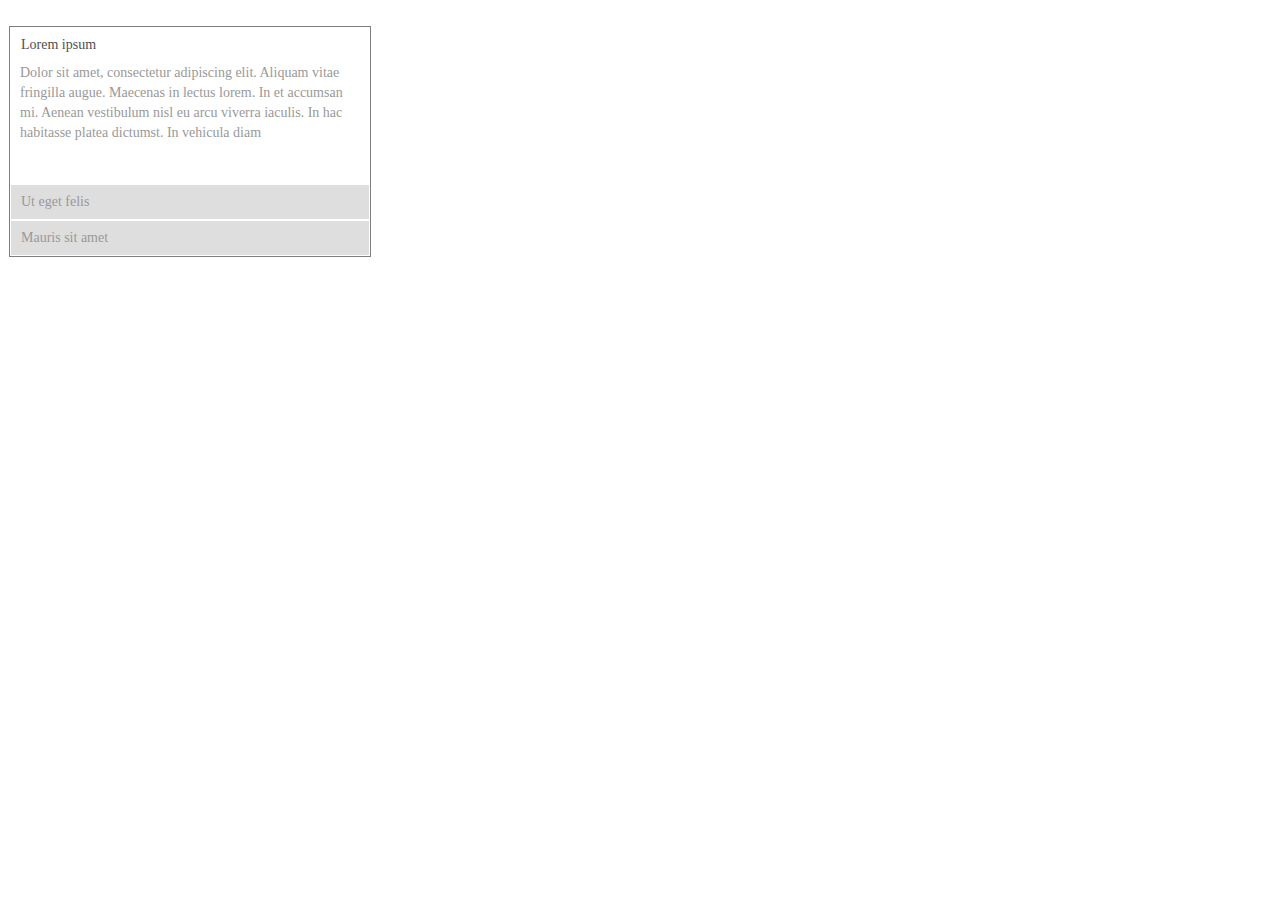
<file: HelloMuse/www/index.html>
<!DOCTYPE html>
<html class="html">
 <head>

  <script type="text/javascript">
   if(typeof Muse == "undefined") window.Muse = {}; window.Muse.assets = {"required":["jquery-1.8.3.min.js", "museutils.js", "webpro.js", "musewpdisclosure.js", "jquery.watch.js", "index.css"], "outOfDate":[]};
</script>
  
  <meta http-equiv="Content-type" content="text/html;charset=UTF-8"/>
  <meta name="generator" content="2014.0.0.264"/>
  <title>Home</title>
  <meta name="viewport" content="width=380"/>
  <!-- CSS -->
  <link rel="stylesheet" type="text/css" href="css/site_global.css?475048684"/>
  <link rel="stylesheet" type="text/css" href="css/index.css?3892499363" id="pagesheet"/>
  <!-- Other scripts -->
  <script type="text/javascript">
   document.documentElement.className += ' js';
</script>
   </head>
 <body>

  <div class="clearfix" id="page"><!-- column -->
   <ul class="AccordionWidget clearfix colelem" id="accordionu90"><!-- vertical box -->
    <li class="AccordionPanel clearfix colelem" id="u99"><!-- vertical box -->
     <div class="AccordionPanelTab clearfix colelem" id="u102-4"><!-- content -->
      <p>Lorem ipsum</p>
     </div>
     <div class="AccordionPanelContent clearfix colelem" id="u100"><!-- group -->
      <div class="clearfix grpelem" id="u101-4"><!-- content -->
       <p>Dolor sit amet, consectetur adipiscing elit. Aliquam vitae fringilla augue. Maecenas in lectus lorem. In et accumsan mi. Aenean vestibulum nisl eu arcu viverra iaculis. In hac habitasse platea dictumst. In vehicula diam</p>
      </div>
     </div>
    </li>
    <li class="AccordionPanel clearfix colelem" id="u91"><!-- vertical box -->
     <div class="AccordionPanelTab clearfix colelem" id="u94-4"><!-- content -->
      <p>Ut eget felis</p>
     </div>
     <div class="AccordionPanelContent disn clearfix colelem" id="u92"><!-- group -->
      <div class="clearfix grpelem" id="u93-4"><!-- content -->
       <p>Sed velit congue viverra. Sed porta mattis luctus. Curabitur feugiat pharetra sem eu iaculis. Phasellus venenatis volutpat arcu id placerat. Aliquam fringilla ligula eu purus lacinia at volutpat nunc malesuada. Nunc a augue ac orci tempus commodo.</p>
      </div>
     </div>
    </li>
    <li class="AccordionPanel clearfix colelem" id="u95"><!-- vertical box -->
     <div class="AccordionPanelTab clearfix colelem" id="u96-4"><!-- content -->
      <p>Mauris sit amet</p>
     </div>
     <div class="AccordionPanelContent disn clearfix colelem" id="u97"><!-- group -->
      <div class="clearfix grpelem" id="u98-4"><!-- content -->
       <p>Tortor, eget ornare urna. Duis varius tellus eros. Donec odio arcu, rutrum ac rutrum eget, bibendum ac enim. Phasellus hendrerit iaculis purus. Aliquam sit amet molestie odio. Sed commodo dictum consequat aenean in est. Donec odio arcu, rutrum.</p>
      </div>
     </div>
    </li>
   </ul>
   <div class="verticalspacer"></div>
  </div>
  <!-- JS includes -->
  <script type="text/javascript">
   if (document.location.protocol != 'https:') document.write('\x3Cscript src="http://musecdn2.businesscatalyst.com/scripts/4.0/jquery-1.8.3.min.js" type="text/javascript">\x3C/script>');
</script>
  <script type="text/javascript">
   window.jQuery || document.write('\x3Cscript src="scripts/jquery-1.8.3.min.js" type="text/javascript">\x3C/script>');
</script>
  <script src="scripts/museutils.js?212726984" type="text/javascript"></script>
  <script src="scripts/webpro.js?114405901" type="text/javascript"></script>
  <script src="scripts/musewpdisclosure.js?4130026270" type="text/javascript"></script>
  <script src="scripts/jquery.watch.js?4125239756" type="text/javascript"></script>
  <!-- Other scripts -->
  <script type="text/javascript">
   $(document).ready(function() { try {
(function(){var a={},b=function(a){if(a.match(/^rgb/))return a=a.replace(/\s+/g,"").match(/([\d\,]+)/gi)[0].split(","),(parseInt(a[0])<<16)+(parseInt(a[1])<<8)+parseInt(a[2]);if(a.match(/^\#/))return parseInt(a.substr(1),16);return 0};(function(){$('link[type="text/css"]').each(function(){var b=($(this).attr("href")||"").match(/\/?css\/([\w\-]+\.css)\?(\d+)/);b&&b[1]&&b[2]&&(a[b[1]]=b[2])})})();(function(){$("body").append('<div class="version" style="display:none; width:1px; height:1px;"></div>');
for(var c=$(".version"),d=0;d<Muse.assets.required.length;){var f=Muse.assets.required[d],g=f.match(/([\w\-\.]+)\.(\w+)$/),k=g&&g[1]?g[1]:null,g=g&&g[2]?g[2]:null;switch(g.toLowerCase()){case "css":k=k.replace(/\W/gi,"_").replace(/^([^a-z])/gi,"_$1");c.addClass(k);var g=b(c.css("color")),h=b(c.css("background-color"));g!=0||h!=0?(Muse.assets.required.splice(d,1),(g!=a[f]>>>24||h!=(a[f]&16777215))&&Muse.assets.outOfDate.push(f)):d++;c.removeClass(k);break;case "js":k.match(/^jquery-[\d\.]+/gi)&&typeof $!=
"undefined"?Muse.assets.required.splice(d,1):d++;break;default:throw Error("Unsupported file type: "+g);}}c.remove();(Muse.assets.outOfDate.length||Muse.assets.required.length)&&alert("Some files on the server may be missing or incorrect. Clear browser cache and try again. If the problem persists please contact website author.")})()})();/* body */
Muse.Utils.transformMarkupToFixBrowserProblemsPreInit();/* body */
Muse.Utils.prepHyperlinks(true);/* body */
Muse.Utils.initWidget('#accordionu90', function(elem) { return new WebPro.Widget.Accordion(elem, {canCloseAll:false,defaultIndex:0}); });/* #accordionu90 */
Muse.Utils.fullPage('#page');/* 100% height page */
Muse.Utils.showWidgetsWhenReady();/* body */
Muse.Utils.transformMarkupToFixBrowserProblems();/* body */
} catch(e) { if (e && 'function' == typeof e.notify) e.notify(); else Muse.Assert.fail('Error calling selector function:' + e); }});
</script>
   </body>
</html>
</file>
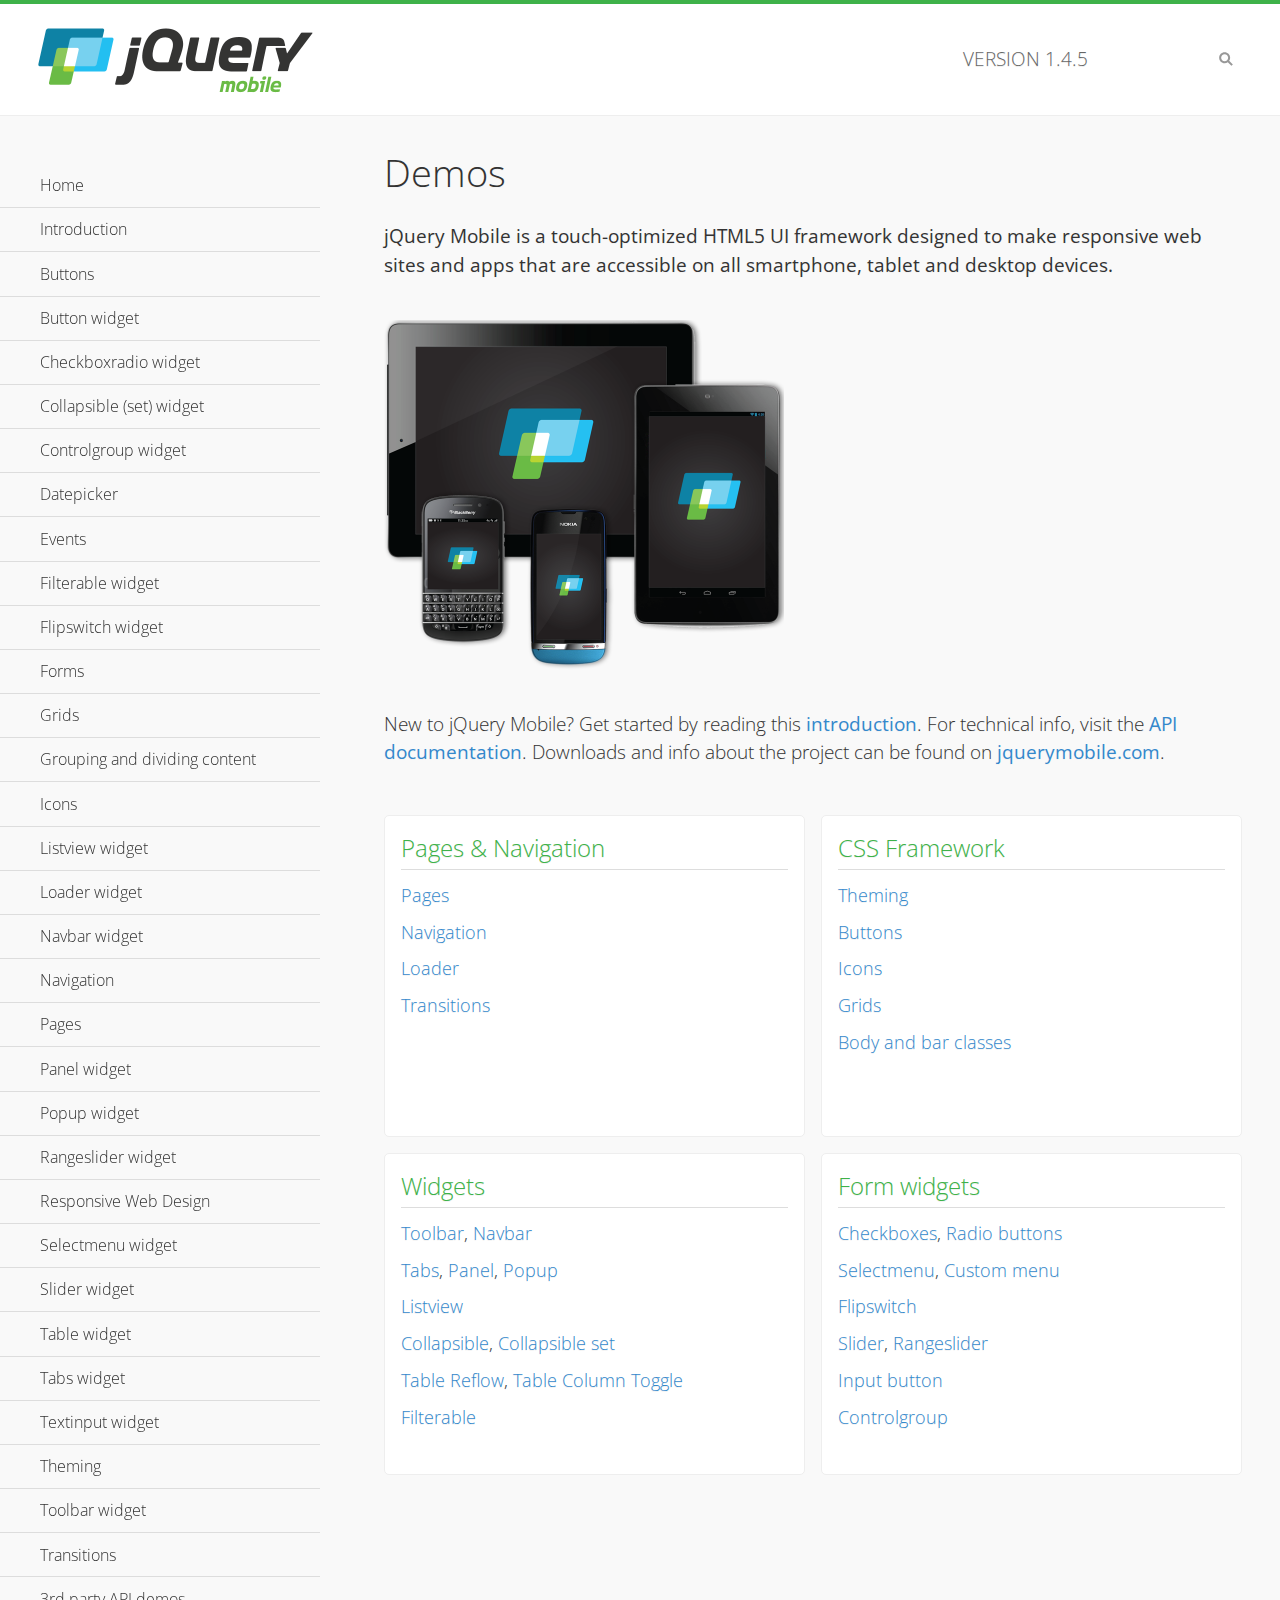
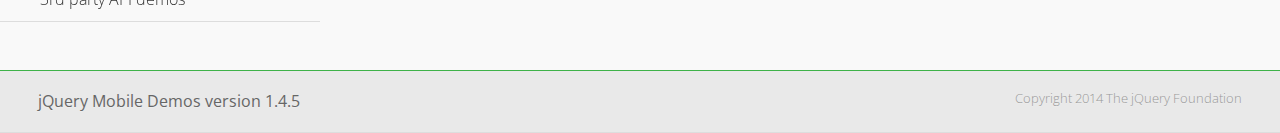
<file: HelloPGiOS/www/index.html>
<!DOCTYPE html>
<html>
<head>
	<meta charset="utf-8">
	<meta name="viewport" content="width=device-width, initial-scale=1">
	<title>jQuery Mobile Demos</title>
	<link rel="shortcut icon" href="favicon.ico">
	<link rel="stylesheet" href="css/themes/default/jquery.mobile-1.4.5.min.css">
	<link rel="stylesheet" href="_assets/css/jqm-demos.css">
    <link rel="stylesheet" href="http://fonts.googleapis.com/css?family=Open+Sans:300,400,700">
	<script src="js/jquery.js"></script>
	<script src="_assets/js/index.js"></script>
	<script src="js/jquery.mobile-1.4.5.min.js"></script>
</head>
<body>
<div data-role="page" class="jqm-demos jqm-home">

	<div data-role="header" class="jqm-header">
		<h2><img src="_assets/img/jquery-logo.png" alt="jQuery Mobile"></h2>
		<p>Version <span class="jqm-version"></span></p>
		<a href="#" class="jqm-navmenu-link ui-btn ui-btn-icon-notext ui-corner-all ui-icon-bars ui-nodisc-icon ui-alt-icon ui-btn-left">Menu</a>
		<a href="#" class="jqm-search-link ui-btn ui-btn-icon-notext ui-corner-all ui-icon-search ui-nodisc-icon ui-alt-icon ui-btn-right">Search</a>
	</div><!-- /header -->

	<div role="main" class="ui-content jqm-content">

		<h1>Demos</h1>

		<p><strong>jQuery Mobile is a touch-optimized HTML5 UI framework designed to make responsive web sites and apps that are accessible on all smartphone, tablet and desktop devices.</strong></p>

		<img src="_assets/img/devices.png">

		<p>New to jQuery Mobile? Get started by reading this <a href="intro/" data-ajax="false">introduction</a>. For technical info, visit the <a href="http://api.jquerymobile.com" title="jQuery Mobile API documentation" target="_blank">API documentation</a>. Downloads and info about the project can be found on <a href="http://jquerymobile.com" title="jQuery Mobile web site" target="_blank">jquerymobile.com</a>.</p>

        <div class="ui-grid-a ui-responsive">
        	<div class="ui-block-a">
        		<div class="jqm-block-content">
        			<h3>Pages &amp; Navigation</h3>

        			<p><a href="pages/" data-ajax="false">Pages</a></p>
        			<p><a href="navigation/" data-ajax="false">Navigation</a></p>
        			<p><a href="loader/" data-ajax="false">Loader</a></p>
        			<p><a href="transitions/" data-ajax="false">Transitions</a></p>
        		</div>
        	</div>
        	<div class="ui-block-b">
        		<div class="jqm-block-content">
        			<h3>CSS Framework</h3>

        			<p><a href="theme-default/" data-ajax="false">Theming</a></p>
        			<p><a href="button-markup/" data-ajax="false">Buttons</a></p>
        			<p><a href="icons/" data-ajax="false">Icons</a></p>
        			<p><a href="grids/" data-ajax="false">Grids</a></p>
        			<p><a href="../body-bar-classes/" data-ajax="false">Body and bar classes</a></p>
        		</div>
        	</div>        	
        	<div class="ui-block-a">
        		<div class="jqm-block-content">
        			<h3>Widgets</h3>

        			<p><a href="toolbar/" data-ajax="false">Toolbar</a>, <a href="navbar/" data-ajax="false">Navbar</a></p>
        			<p><a href="tabs/" data-ajax="false">Tabs</a>, <a href="panel/" data-ajax="false">Panel</a>, <a href="popup/" data-ajax="false">Popup</a></p>
        			<p><a href="listview/" data-ajax="false">Listview</a></p>
        			<p><a href="collapsible/" data-ajax="false">Collapsible</a>, <a href="collapsibleset/" data-ajax="false">Collapsible set</a></p>
        			<p><a href="table-reflow/" data-ajax="false">Table Reflow</a>, <a href="table-column-toggle/" data-ajax="false">Table Column Toggle</a></p>
        			<p><a href="filterable/" data-ajax="false">Filterable</a></p>
        		</div>
        	</div>
        	<div class="ui-block-b">
        		<div class="jqm-block-content">
        			<h3>Form widgets</h3>

        			<p><a href="checkboxradio-checkbox/" data-ajax="false">Checkboxes</a>, <a href="checkboxradio-radio/" data-ajax="false">Radio buttons</a></p>
        			<p><a href="selectmenu/" data-ajax="false">Selectmenu</a>, <a href="selectmenu-custom/" data-ajax="false">Custom menu</a></p>
        			<p><a href="flipswitch/" data-ajax="false">Flipswitch</a></p>
        			<p><a href="slider/" data-ajax="false">Slider</a>, <a href="rangeslider/" data-ajax="false">Rangeslider</a></p>
        			<p><a href="button/" data-ajax="false">Input button</a></p>
        			<p><a href="controlgroup/" data-ajax="false">Controlgroup</a></p>
        		</div>
        	</div>
        </div>

	</div><!-- /content -->
	    <div data-role="panel" class="jqm-navmenu-panel" data-position="left" data-display="overlay" data-theme="a">
	    	<ul class="jqm-list ui-alt-icon ui-nodisc-icon">
<li data-filtertext="demos homepage" data-icon="home"><a href=".././">Home</a></li>
<li data-filtertext="introduction overview getting started"><a href="../intro/" data-ajax="false">Introduction</a></li>
<li data-filtertext="buttons button markup buttonmarkup method anchor link button element"><a href="../button-markup/" data-ajax="false">Buttons</a></li>
<li data-filtertext="form button widget input button submit reset"><a href="../button/" data-ajax="false">Button widget</a></li>
<li data-role="collapsible" data-enhanced="true" data-collapsed-icon="carat-d" data-expanded-icon="carat-u" data-iconpos="right" data-inset="false" class="ui-collapsible ui-collapsible-themed-content ui-collapsible-collapsed">
	<h3 class="ui-collapsible-heading ui-collapsible-heading-collapsed">
		<a href="#" class="ui-collapsible-heading-toggle ui-btn ui-btn-icon-right ui-btn-inherit ui-icon-carat-d">
		    Checkboxradio widget<span class="ui-collapsible-heading-status"> click to expand contents</span>
		</a>
	</h3>
	<div class="ui-collapsible-content ui-body-inherit ui-collapsible-content-collapsed" aria-hidden="true">
		<ul>
			<li data-filtertext="form checkboxradio widget checkbox input checkboxes controlgroups"><a href="../checkboxradio-checkbox/" data-ajax="false">Checkboxes</a></li>
			<li data-filtertext="form checkboxradio widget radio input radio buttons controlgroups"><a href="../checkboxradio-radio/" data-ajax="false">Radio buttons</a></li>
		</ul>
	</div>
</li>
<li data-role="collapsible" data-enhanced="true" data-collapsed-icon="carat-d" data-expanded-icon="carat-u" data-iconpos="right" data-inset="false" class="ui-collapsible ui-collapsible-themed-content ui-collapsible-collapsed">
	<h3 class="ui-collapsible-heading ui-collapsible-heading-collapsed">
		<a href="#" class="ui-collapsible-heading-toggle ui-btn ui-btn-icon-right ui-btn-inherit ui-icon-carat-d">
			Collapsible (set) widget<span class="ui-collapsible-heading-status"> click to expand contents</span>
		</a>
	</h3>
	<div class="ui-collapsible-content ui-body-inherit ui-collapsible-content-collapsed" aria-hidden="true">
		<ul>
			<li data-filtertext="collapsibles content formatting"><a href="../collapsible/" data-ajax="false">Collapsible</a></li>
			<li data-filtertext="dynamic collapsible set accordion append expand"><a href="../collapsible-dynamic/" data-ajax="false">Dynamic collapsibles</a></li>
			<li data-filtertext="accordions collapsible set widget content formatting grouped collapsibles"><a href="../collapsibleset/" data-ajax="false">Collapsible set</a></li>
		</ul>
	</div>
</li>
<li data-role="collapsible" data-enhanced="true" data-collapsed-icon="carat-d" data-expanded-icon="carat-u" data-iconpos="right" data-inset="false" class="ui-collapsible ui-collapsible-themed-content ui-collapsible-collapsed">
	<h3 class="ui-collapsible-heading ui-collapsible-heading-collapsed">
		<a href="#" class="ui-collapsible-heading-toggle ui-btn ui-btn-icon-right ui-btn-inherit ui-icon-carat-d">
			Controlgroup widget<span class="ui-collapsible-heading-status"> click to expand contents</span>
		</a>
	</h3>
	<div class="ui-collapsible-content ui-body-inherit ui-collapsible-content-collapsed" aria-hidden="true">
		<ul>
			<li data-filtertext="controlgroups selectmenu checkboxradio input grouped buttons horizontal vertical"><a href="../controlgroup/" data-ajax="false">Controlgroup</a></li>
			<li data-filtertext="dynamic controlgroup dynamically add buttons"><a href="../controlgroup-dynamic/" data-ajax="false">Dynamic controlgroups</a></li>
		</ul>
	</div>
</li>
<li data-filtertext="form datepicker widget date input"><a href="../datepicker/" data-ajax="false">Datepicker</a></li>
<li data-role="collapsible" data-enhanced="true" data-collapsed-icon="carat-d" data-expanded-icon="carat-u" data-iconpos="right" data-inset="false" class="ui-collapsible ui-collapsible-themed-content ui-collapsible-collapsed">
	<h3 class="ui-collapsible-heading ui-collapsible-heading-collapsed">
		<a href="#" class="ui-collapsible-heading-toggle ui-btn ui-btn-icon-right ui-btn-inherit ui-icon-carat-d">
			Events<span class="ui-collapsible-heading-status"> click to expand contents</span>
		</a>
	</h3>
	<div class="ui-collapsible-content ui-body-inherit ui-collapsible-content-collapsed" aria-hidden="true">
		<ul>
			<li data-filtertext="swipe to delete list items listviews swipe events"><a href="../swipe-list/" data-ajax="false">Swipe list items</a></li>
			<li data-filtertext="swipe to navigate swipe page navigation swipe events"><a href="../swipe-page/" data-ajax="false">Swipe page navigation</a></li>
		</ul>
	</div>
</li>
<li data-filtertext="filterable filter elements sorting searching listview table"><a href="../filterable/" data-ajax="false">Filterable widget</a></li>
<li data-filtertext="form flipswitch widget flip toggle switch binary select checkbox input"><a href="../flipswitch/" data-ajax="false">Flipswitch widget</a></li>
<li data-role="collapsible" data-enhanced="true" data-collapsed-icon="carat-d" data-expanded-icon="carat-u" data-iconpos="right" data-inset="false" class="ui-collapsible ui-collapsible-themed-content ui-collapsible-collapsed">
	<h3 class="ui-collapsible-heading ui-collapsible-heading-collapsed">
		<a href="#" class="ui-collapsible-heading-toggle ui-btn ui-btn-icon-right ui-btn-inherit ui-icon-carat-d">
			Forms<span class="ui-collapsible-heading-status"> click to expand contents</span>
		</a>
	</h3>
	<div class="ui-collapsible-content ui-body-inherit ui-collapsible-content-collapsed" aria-hidden="true">
		<ul>
			<li data-filtertext="forms text checkbox radio range button submit reset inputs selects textarea slider flipswitch label form elements"><a href="../forms/" data-ajax="false">Forms</a></li>
			<li data-filtertext="form hide labels hidden accessible ui-hidden-accessible forms"><a href="../forms-label-hidden-accessible/" data-ajax="false">Hide labels</a></li>
			<li data-filtertext="form field containers fieldcontain ui-field-contain forms"><a href="../forms-field-contain/" data-ajax="false">Field containers</a></li>
			<li data-filtertext="forms disabled form elements"><a href="../forms-disabled/" data-ajax="false">Forms disabled</a></li>
			<li data-filtertext="forms gallery examples overview forms text checkbox radio range button submit reset inputs selects textarea slider flipswitch label form elements"><a href="../forms-gallery/" data-ajax="false">Forms gallery</a></li>
		</ul>
	</div>
</li>
<li data-role="collapsible" data-enhanced="true" data-collapsed-icon="carat-d" data-expanded-icon="carat-u" data-iconpos="right" data-inset="false" class="ui-collapsible ui-collapsible-themed-content ui-collapsible-collapsed">
	<h3 class="ui-collapsible-heading ui-collapsible-heading-collapsed">
		<a href="#" class="ui-collapsible-heading-toggle ui-btn ui-btn-icon-right ui-btn-inherit ui-icon-carat-d">
			Grids<span class="ui-collapsible-heading-status"> click to expand contents</span>
		</a>
	</h3>
	<div class="ui-collapsible-content ui-body-inherit ui-collapsible-content-collapsed" aria-hidden="true">
		<ul>
			<li data-filtertext="grids columns blocks content formatting rwd responsive css framework"><a href="../grids/" data-ajax="false">Grids</a></li>
			<li data-filtertext="buttons in grids css framework"><a href="../grids-buttons/" data-ajax="false">Buttons in grids</a></li>
			<li data-filtertext="custom responsive grids rwd css framework"><a href="../grids-custom-responsive/" data-ajax="false">Custom responsive grids</a></li>
		</ul>
	</div>
</li>
<li data-filtertext="blocks content formatting sections heading"><a href="../body-bar-classes/" data-ajax="false">Grouping and dividing content</a></li>
<li data-role="collapsible" data-enhanced="true" data-collapsed-icon="carat-d" data-expanded-icon="carat-u" data-iconpos="right" data-inset="false" class="ui-collapsible ui-collapsible-themed-content ui-collapsible-collapsed">
	<h3 class="ui-collapsible-heading ui-collapsible-heading-collapsed">
		<a href="#" class="ui-collapsible-heading-toggle ui-btn ui-btn-icon-right ui-btn-inherit ui-icon-carat-d">
			Icons<span class="ui-collapsible-heading-status"> click to expand contents</span>
		</a>
	</h3>
	<div class="ui-collapsible-content ui-body-inherit ui-collapsible-content-collapsed" aria-hidden="true">
		<ul>
			<li data-filtertext="button icons svg disc alt custom icon position"><a href="../icons/" data-ajax="false">Icons</a></li>
			<li data-filtertext=""><a href="../icons-grunticon/" data-ajax="false">Grunticon loader</a></li>
		</ul>
	</div>
</li>
<li data-role="collapsible" data-enhanced="true" data-collapsed-icon="carat-d" data-expanded-icon="carat-u" data-iconpos="right" data-inset="false" class="ui-collapsible ui-collapsible-themed-content ui-collapsible-collapsed">
	<h3 class="ui-collapsible-heading ui-collapsible-heading-collapsed">
		<a href="#" class="ui-collapsible-heading-toggle ui-btn ui-btn-icon-right ui-btn-inherit ui-icon-carat-d">
			Listview widget<span class="ui-collapsible-heading-status"> click to expand contents</span>
		</a>
	</h3>
	<div class="ui-collapsible-content ui-body-inherit ui-collapsible-content-collapsed" aria-hidden="true">
		<ul>
			<li data-filtertext="listview widget thumbnails icons nested split button collapsible ul ol"><a href="../listview/" data-ajax="false">Listview</a></li>
			<li data-filtertext="autocomplete filterable reveal listview filtertextbeforefilter placeholder"><a href="../listview-autocomplete/" data-ajax="false">Listview autocomplete</a></li>
			<li data-filtertext="autocomplete filterable reveal listview remote data filtertextbeforefilter placeholder"><a href="../listview-autocomplete-remote/" data-ajax="false">Listview autocomplete remote data</a></li>
			<li data-filtertext="autodividers anchor jump scroll linkbars listview lists ul ol"><a href="../listview-autodividers-linkbar/" data-ajax="false">Listview autodividers linkbar</a></li>
			<li data-filtertext="listview autodividers selector autodividersselector lists ul ol"><a href="../listview-autodividers-selector/" data-ajax="false">Listview autodividers selector</a></li>
			<li data-filtertext="listview nested list items"><a href="../listview-nested-lists/" data-ajax="false">Nested Listviews</a></li>
			<li data-filtertext="listview collapsible list items flat"><a href="../listview-collapsible-item-flat/" data-ajax="false">Listview collapsible list items (flat)</a></li>
			<li data-filtertext="listview collapsible list indented"><a href="../listview-collapsible-item-indented/" data-ajax="false">Listview collapsible list items (indented)</a></li>
			<li data-filtertext="grid listview responsive grids responsive listviews lists ul"><a href="../listview-grid/" data-ajax="false">Listview responsive grid</a></li>
		</ul>
	</div>
</li>
<li data-filtertext="loader widget page loading navigation overlay spinner"><a href="../loader/" data-ajax="false">Loader widget</a></li>
<li data-filtertext="navbar widget navmenu toolbars header footer"><a href="../navbar/" data-ajax="false">Navbar widget</a></li>
<li data-role="collapsible" data-enhanced="true" data-collapsed-icon="carat-d" data-expanded-icon="carat-u" data-iconpos="right" data-inset="false" class="ui-collapsible ui-collapsible-themed-content ui-collapsible-collapsed">
	<h3 class="ui-collapsible-heading ui-collapsible-heading-collapsed">
		<a href="#" class="ui-collapsible-heading-toggle ui-btn ui-btn-icon-right ui-btn-inherit ui-icon-carat-d">
			Navigation<span class="ui-collapsible-heading-status"> click to expand contents</span>
		</a>
	</h3>
	<div class="ui-collapsible-content ui-body-inherit ui-collapsible-content-collapsed" aria-hidden="true">
		<ul>
			<li data-filtertext="ajax navigation navigate widget history event method"><a href="../navigation/" data-ajax="false">Navigation</a></li>
			<li data-filtertext="linking pages page links navigation ajax prefetch cache"><a href="../navigation-linking-pages/" data-ajax="false">Linking pages</a></li>
			<!-- <li data-filtertext="php redirect server redirection server-side navigation"><a href="../navigation-php-redirect/" data-ajax="false">PHP redirect demo</a></li>-->
			<li data-filtertext="navigation redirection hash query"><a href="../navigation-hash-processing/" data-ajax="false">Hash processing demo</a></li>
			<li data-filtertext="navigation redirection hash query"><a href="../page-events/" data-ajax="false">Page Navigation Events</a></li>
		</ul>
	</div>
</li>
<li data-role="collapsible" data-enhanced="true" data-collapsed-icon="carat-d" data-expanded-icon="carat-u" data-iconpos="right" data-inset="false" class="ui-collapsible ui-collapsible-themed-content ui-collapsible-collapsed">
	<h3 class="ui-collapsible-heading ui-collapsible-heading-collapsed">
		<a href="#" class="ui-collapsible-heading-toggle ui-btn ui-btn-icon-right ui-btn-inherit ui-icon-carat-d">
			Pages<span class="ui-collapsible-heading-status"> click to expand contents</span>
		</a>
	</h3>
	<div class="ui-collapsible-content ui-body-inherit ui-collapsible-content-collapsed" aria-hidden="true">
		<ul>
			<li data-filtertext="pages page widget ajax navigation"><a href="../pages/" data-ajax="false">Pages</a></li>
			<li data-filtertext="single page"><a href="../pages-single-page/" data-ajax="false">Single page</a></li>
			<li data-filtertext="multipage multi-page page"><a href="../pages-multi-page/" data-ajax="false">Multi-page template</a></li>
			<li data-filtertext="dialog page widget modal popup"><a href="../pages-dialog/" data-ajax="false">Dialog page</a></li>
		</ul>
	</div>
</li>
<li data-role="collapsible" data-enhanced="true" data-collapsed-icon="carat-d" data-expanded-icon="carat-u" data-iconpos="right" data-inset="false" class="ui-collapsible ui-collapsible-themed-content ui-collapsible-collapsed">
	<h3 class="ui-collapsible-heading ui-collapsible-heading-collapsed">
		<a href="#" class="ui-collapsible-heading-toggle ui-btn ui-btn-icon-right ui-btn-inherit ui-icon-carat-d">
			Panel widget<span class="ui-collapsible-heading-status"> click to expand contents</span>
		</a>
	</h3>
	<div class="ui-collapsible-content ui-body-inherit ui-collapsible-content-collapsed" aria-hidden="true">
		<ul>
			<li data-filtertext="panel widget sliding panels reveal push overlay responsive"><a href="../panel/" data-ajax="false">Panel</a></li>
			<li data-filtertext=""><a href="../panel-external/" data-ajax="false">External panels</a></li>
			<li data-filtertext="panel "><a href="../panel-fixed/" data-ajax="false">Fixed panels</a></li>
			<li data-filtertext="panel slide panels sliding panels shadow rwd responsive breakpoint"><a href="../panel-responsive/" data-ajax="false">Panels responsive</a></li>
			<li data-filtertext="panel custom style custom panel width reveal shadow listview panel styling page background wrapper"><a href="../panel-styling/" data-ajax="false">Custom panel style</a></li>
			<li data-filtertext="panel open on swipe"><a href="../panel-swipe-open/" data-ajax="false">Panel open on swipe</a></li>
			<li data-filtertext="panels outside page internal external toolbars"><a href="../panel-external-internal/" data-ajax="false">Panel external and internal</a></li>
		</ul>
	</div>
</li>
<li data-role="collapsible" data-enhanced="true" data-collapsed-icon="carat-d" data-expanded-icon="carat-u" data-iconpos="right" data-inset="false" class="ui-collapsible ui-collapsible-themed-content ui-collapsible-collapsed">
	<h3 class="ui-collapsible-heading ui-collapsible-heading-collapsed">
		<a href="#" class="ui-collapsible-heading-toggle ui-btn ui-btn-icon-right ui-btn-inherit ui-icon-carat-d">
			Popup widget<span class="ui-collapsible-heading-status"> click to expand contents</span>
		</a>
	</h3>
	<div class="ui-collapsible-content ui-body-inherit ui-collapsible-content-collapsed" aria-hidden="true">
		<ul>
			<li data-filtertext="popup widget popups dialog modal transition tooltip lightbox form overlay screen flip pop fade transition"><a href="../popup/" data-ajax="false">Popup</a></li>
			<li data-filtertext="popup alignment position"><a href="../popup-alignment/" data-ajax="false">Popup alignment</a></li>
			<li data-filtertext="popup arrow size popups popover"><a href="../popup-arrow-size/" data-ajax="false">Popup arrow size</a></li>
			<li data-filtertext="dynamic popups popup images lightbox"><a href="../popup-dynamic/" data-ajax="false">Dynamic popups</a></li>
			<li data-filtertext="popups with iframes scaling"><a href="../popup-iframe/" data-ajax="false">Popups with iframes</a></li>
			<li data-filtertext="popup image scaling"><a href="../popup-image-scaling/" data-ajax="false">Popup image scaling</a></li>
			<li data-filtertext="external popup outside multi-page"><a href="../popup-outside-multipage/" data-ajax="false">Popup outside multi-page</a></li>
		</ul>
	</div>
</li>
<li data-filtertext="form rangeslider widget dual sliders dual handle sliders range input"><a href="../rangeslider/" data-ajax="false">Rangeslider widget</a></li>
<li data-filtertext="responsive web design rwd adaptive progressive enhancement PE accessible mobile breakpoints media query media queries"><a href="../rwd/" data-ajax="false">Responsive Web Design</a></li>
<li data-role="collapsible" data-enhanced="true" data-collapsed-icon="carat-d" data-expanded-icon="carat-u" data-iconpos="right" data-inset="false" class="ui-collapsible ui-collapsible-themed-content ui-collapsible-collapsed">
	<h3 class="ui-collapsible-heading ui-collapsible-heading-collapsed">
		<a href="#" class="ui-collapsible-heading-toggle ui-btn ui-btn-icon-right ui-btn-inherit ui-icon-carat-d">
			Selectmenu widget<span class="ui-collapsible-heading-status"> click to expand contents</span>
		</a>
	</h3>
	<div class="ui-collapsible-content ui-body-inherit ui-collapsible-content-collapsed" aria-hidden="true">
		<ul>
			<li data-filtertext="form selectmenu widget select input custom select menu selects"><a href="../selectmenu/" data-ajax="false">Selectmenu</a></li>
			<li data-filtertext="form custom select menu selectmenu widget custom menu option optgroup multiple selects"><a href="../selectmenu-custom/" data-ajax="false">Custom select menu</a></li>
			<li data-filtertext="filterable select filter popup dialog"><a href="../selectmenu-custom-filter/" data-ajax="false">Custom select menu with filter</a></li>
		</ul>
	</div>
</li>
<li data-role="collapsible" data-enhanced="true" data-collapsed-icon="carat-d" data-expanded-icon="carat-u" data-iconpos="right" data-inset="false" class="ui-collapsible ui-collapsible-themed-content ui-collapsible-collapsed">
	<h3 class="ui-collapsible-heading ui-collapsible-heading-collapsed">
		<a href="#" class="ui-collapsible-heading-toggle ui-btn ui-btn-icon-right ui-btn-inherit ui-icon-carat-d">
			Slider widget<span class="ui-collapsible-heading-status"> click to expand contents</span>
		</a>
	</h3>
	<div class="ui-collapsible-content ui-body-inherit ui-collapsible-content-collapsed" aria-hidden="true">
		<ul>
			<li data-filtertext="form slider widget range input single sliders"><a href="../slider/" data-ajax="false">Slider</a></li>
			<li data-filtertext="form slider widget flipswitch slider binary select flip toggle switch"><a href="../slider-flipswitch/" data-ajax="false">Slider flip toggle switch</a></li>
			<li data-filtertext="form slider tooltip handle value input range sliders"><a href="../slider-tooltip/" data-ajax="false">Slider tooltip</a></li>
		</ul>
	</div>
</li>
<li data-role="collapsible" data-enhanced="true" data-collapsed-icon="carat-d" data-expanded-icon="carat-u" data-iconpos="right" data-inset="false" class="ui-collapsible ui-collapsible-themed-content ui-collapsible-collapsed">
	<h3 class="ui-collapsible-heading ui-collapsible-heading-collapsed">
		<a href="#" class="ui-collapsible-heading-toggle ui-btn ui-btn-icon-right ui-btn-inherit ui-icon-carat-d">
			Table widget<span class="ui-collapsible-heading-status"> click to expand contents</span>
		</a>
	</h3>
	<div class="ui-collapsible-content ui-body-inherit ui-collapsible-content-collapsed" aria-hidden="true">
		<ul>
			<li data-filtertext="table widget reflow column toggle th td responsive tables rwd hide show tabular"><a href="../table-column-toggle/" data-ajax="false">Table Column Toggle</a></li>
			<li data-filtertext="table column toggle phone comparison demo"><a href="../table-column-toggle-example/" data-ajax="false">Table Column Toggle demo</a></li>
			<li data-filtertext="responsive tables table column toggle heading groups rwd breakpoint"><a href="../table-column-toggle-heading-groups/" data-ajax="false">Table Column Toggle heading groups</a></li>
			<li data-filtertext="responsive tables table column toggle hide rwd breakpoint customization options"><a href="../table-column-toggle-options/" data-ajax="false">Table Column Toggle options</a></li>
			<li data-filtertext="table reflow th td responsive rwd columns tabular"><a href="../table-reflow/" data-ajax="false">Table Reflow</a></li>
			<li data-filtertext="responsive tables table reflow heading groups rwd breakpoint"><a href="../table-reflow-heading-groups/" data-ajax="false">Table Reflow heading groups</a></li>
			<li data-filtertext="responsive tables table reflow stripes strokes table style"><a href="../table-reflow-stripes-strokes/" data-ajax="false">Table Reflow stripes and strokes</a></li>
			<li data-filtertext="responsive tables table reflow stack custom styles"><a href="../table-reflow-styling/" data-ajax="false">Table Reflow custom styles</a></li>
		</ul>
	</div>
</li>
<li data-filtertext="ui tabs widget"><a href="../tabs/" data-ajax="false">Tabs widget</a></li>
<li data-filtertext="form textinput widget text input textarea number date time tel email file color password"><a href="../textinput/" data-ajax="false">Textinput widget</a></li>
<li data-role="collapsible" data-enhanced="true" data-collapsed-icon="carat-d" data-expanded-icon="carat-u" data-iconpos="right" data-inset="false" class="ui-collapsible ui-collapsible-themed-content ui-collapsible-collapsed">
	<h3 class="ui-collapsible-heading ui-collapsible-heading-collapsed">
		<a href="#" class="ui-collapsible-heading-toggle ui-btn ui-btn-icon-right ui-btn-inherit ui-icon-carat-d">
			Theming<span class="ui-collapsible-heading-status"> click to expand contents</span>
		</a>
	</h3>
	<div class="ui-collapsible-content ui-body-inherit ui-collapsible-content-collapsed" aria-hidden="true">
		<ul>
			<li data-filtertext="default theme swatches theming style css"><a href="../theme-default/" data-ajax="false">Default theme</a></li>
			<li data-filtertext="classic theme old theme swatches theming style css"><a href="../theme-classic/" data-ajax="false">Classic theme</a></li>
		</ul>
	</div>
</li>
<li data-role="collapsible" data-enhanced="true" data-collapsed-icon="carat-d" data-expanded-icon="carat-u" data-iconpos="right" data-inset="false" class="ui-collapsible ui-collapsible-themed-content ui-collapsible-collapsed">
	<h3 class="ui-collapsible-heading ui-collapsible-heading-collapsed">
		<a href="#" class="ui-collapsible-heading-toggle ui-btn ui-btn-icon-right ui-btn-inherit ui-icon-carat-d">
			Toolbar widget<span class="ui-collapsible-heading-status"> click to expand contents</span>
		</a>
	</h3>
	<div class="ui-collapsible-content ui-body-inherit ui-collapsible-content-collapsed" aria-hidden="true">
		<ul>
			<li data-filtertext="toolbar widget header footer toolbars fixed fullscreen external sections"><a href="../toolbar/" data-ajax="false">Toolbar</a></li>
			<li data-filtertext="dynamic toolbars dynamically add toolbar header footer"><a href="../toolbar-dynamic/" data-ajax="false">Dynamic toolbars</a></li>
			<li data-filtertext="external toolbars header footer"><a href="../toolbar-external/" data-ajax="false">External toolbars</a></li>
			<li data-filtertext="fixed toolbars header footer"><a href="../toolbar-fixed/" data-ajax="false">Fixed toolbars</a></li>
			<li data-filtertext="fixed fullscreen toolbars header footer"><a href="../toolbar-fixed-fullscreen/" data-ajax="false">Fullscreen toolbars</a></li>
			<li data-filtertext="external fixed toolbars header footer"><a href="../toolbar-fixed-external/" data-ajax="false">Fixed external toolbars</a></li>
			<li data-filtertext="external persistent toolbars header footer navbar navmenu"><a href="../toolbar-fixed-persistent/" data-ajax="false">Persistent toolbars</a></li>
			<li data-filtertext="external ajax optimized toolbars persistent toolbars header footer navbar"><a href="../toolbar-fixed-persistent-optimized/" data-ajax="false">Ajax optimized toolbars</a></li>
			<li data-filtertext="form in toolbars header footer"><a href="../toolbar-fixed-forms/" data-ajax="false">Form in toolbar</a></li>
		</ul>
	</div>
</li>
<li data-filtertext="page transitions animated pages popup navigation flip slide fade pop"><a href="../transitions/" data-ajax="false">Transitions</a></li>
<li data-role="collapsible" data-enhanced="true" data-collapsed-icon="carat-d" data-expanded-icon="carat-u" data-iconpos="right" data-inset="false" class="ui-collapsible ui-collapsible-themed-content ui-collapsible-collapsed">
	<h3 class="ui-collapsible-heading ui-collapsible-heading-collapsed">
		<a href="#" class="ui-collapsible-heading-toggle ui-btn ui-btn-icon-right ui-btn-inherit ui-icon-carat-d">
			3rd party API demos<span class="ui-collapsible-heading-status"> click to expand contents</span>
		</a>
	</h3>
	<div class="ui-collapsible-content ui-body-inherit ui-collapsible-content-collapsed" aria-hidden="true">
		<ul>
			<li data-filtertext="backbone requirejs navigation router"><a href="../backbone-requirejs/" data-ajax="false">Backbone RequireJS</a></li>
			<li data-filtertext="google maps geolocation demo"><a href="../map-geolocation/" data-ajax="false">Google Maps geolocation</a></li>
			<li data-filtertext="google maps hybrid"><a href="../map-list-toggle/" data-ajax="false">Google Maps list toggle</a></li>
		</ul>
	</div>
</li>



		     </ul>
		</div><!-- /panel -->


	<div data-role="footer" data-position="fixed" data-tap-toggle="false" class="jqm-footer">
		<p>jQuery Mobile Demos version <span class="jqm-version"></span></p>
		<p>Copyright 2014 The jQuery Foundation</p>
	</div><!-- /footer -->
	<!-- TODO: This should become an external panel so we can add input to markup (unique ID) -->
    <div data-role="panel" class="jqm-search-panel" data-position="right" data-display="overlay" data-theme="a">
		<div class="jqm-search">
			<ul class="jqm-list" data-filter-placeholder="Search demos..." data-filter-reveal="true">
<li data-filtertext="demos homepage" data-icon="home"><a href=".././">Home</a></li>
<li data-filtertext="introduction overview getting started"><a href="../intro/" data-ajax="false">Introduction</a></li>
<li data-filtertext="buttons button markup buttonmarkup method anchor link button element"><a href="../button-markup/" data-ajax="false">Buttons</a></li>
<li data-filtertext="form button widget input button submit reset"><a href="../button/" data-ajax="false">Button widget</a></li>
<li data-role="collapsible" data-enhanced="true" data-collapsed-icon="carat-d" data-expanded-icon="carat-u" data-iconpos="right" data-inset="false" class="ui-collapsible ui-collapsible-themed-content ui-collapsible-collapsed">
	<h3 class="ui-collapsible-heading ui-collapsible-heading-collapsed">
		<a href="#" class="ui-collapsible-heading-toggle ui-btn ui-btn-icon-right ui-btn-inherit ui-icon-carat-d">
		    Checkboxradio widget<span class="ui-collapsible-heading-status"> click to expand contents</span>
		</a>
	</h3>
	<div class="ui-collapsible-content ui-body-inherit ui-collapsible-content-collapsed" aria-hidden="true">
		<ul>
			<li data-filtertext="form checkboxradio widget checkbox input checkboxes controlgroups"><a href="../checkboxradio-checkbox/" data-ajax="false">Checkboxes</a></li>
			<li data-filtertext="form checkboxradio widget radio input radio buttons controlgroups"><a href="../checkboxradio-radio/" data-ajax="false">Radio buttons</a></li>
		</ul>
	</div>
</li>
<li data-role="collapsible" data-enhanced="true" data-collapsed-icon="carat-d" data-expanded-icon="carat-u" data-iconpos="right" data-inset="false" class="ui-collapsible ui-collapsible-themed-content ui-collapsible-collapsed">
	<h3 class="ui-collapsible-heading ui-collapsible-heading-collapsed">
		<a href="#" class="ui-collapsible-heading-toggle ui-btn ui-btn-icon-right ui-btn-inherit ui-icon-carat-d">
			Collapsible (set) widget<span class="ui-collapsible-heading-status"> click to expand contents</span>
		</a>
	</h3>
	<div class="ui-collapsible-content ui-body-inherit ui-collapsible-content-collapsed" aria-hidden="true">
		<ul>
			<li data-filtertext="collapsibles content formatting"><a href="../collapsible/" data-ajax="false">Collapsible</a></li>
			<li data-filtertext="dynamic collapsible set accordion append expand"><a href="../collapsible-dynamic/" data-ajax="false">Dynamic collapsibles</a></li>
			<li data-filtertext="accordions collapsible set widget content formatting grouped collapsibles"><a href="../collapsibleset/" data-ajax="false">Collapsible set</a></li>
		</ul>
	</div>
</li>
<li data-role="collapsible" data-enhanced="true" data-collapsed-icon="carat-d" data-expanded-icon="carat-u" data-iconpos="right" data-inset="false" class="ui-collapsible ui-collapsible-themed-content ui-collapsible-collapsed">
	<h3 class="ui-collapsible-heading ui-collapsible-heading-collapsed">
		<a href="#" class="ui-collapsible-heading-toggle ui-btn ui-btn-icon-right ui-btn-inherit ui-icon-carat-d">
			Controlgroup widget<span class="ui-collapsible-heading-status"> click to expand contents</span>
		</a>
	</h3>
	<div class="ui-collapsible-content ui-body-inherit ui-collapsible-content-collapsed" aria-hidden="true">
		<ul>
			<li data-filtertext="controlgroups selectmenu checkboxradio input grouped buttons horizontal vertical"><a href="../controlgroup/" data-ajax="false">Controlgroup</a></li>
			<li data-filtertext="dynamic controlgroup dynamically add buttons"><a href="../controlgroup-dynamic/" data-ajax="false">Dynamic controlgroups</a></li>
		</ul>
	</div>
</li>
<li data-filtertext="form datepicker widget date input"><a href="../datepicker/" data-ajax="false">Datepicker</a></li>
<li data-role="collapsible" data-enhanced="true" data-collapsed-icon="carat-d" data-expanded-icon="carat-u" data-iconpos="right" data-inset="false" class="ui-collapsible ui-collapsible-themed-content ui-collapsible-collapsed">
	<h3 class="ui-collapsible-heading ui-collapsible-heading-collapsed">
		<a href="#" class="ui-collapsible-heading-toggle ui-btn ui-btn-icon-right ui-btn-inherit ui-icon-carat-d">
			Events<span class="ui-collapsible-heading-status"> click to expand contents</span>
		</a>
	</h3>
	<div class="ui-collapsible-content ui-body-inherit ui-collapsible-content-collapsed" aria-hidden="true">
		<ul>
			<li data-filtertext="swipe to delete list items listviews swipe events"><a href="../swipe-list/" data-ajax="false">Swipe list items</a></li>
			<li data-filtertext="swipe to navigate swipe page navigation swipe events"><a href="../swipe-page/" data-ajax="false">Swipe page navigation</a></li>
		</ul>
	</div>
</li>
<li data-filtertext="filterable filter elements sorting searching listview table"><a href="../filterable/" data-ajax="false">Filterable widget</a></li>
<li data-filtertext="form flipswitch widget flip toggle switch binary select checkbox input"><a href="../flipswitch/" data-ajax="false">Flipswitch widget</a></li>
<li data-role="collapsible" data-enhanced="true" data-collapsed-icon="carat-d" data-expanded-icon="carat-u" data-iconpos="right" data-inset="false" class="ui-collapsible ui-collapsible-themed-content ui-collapsible-collapsed">
	<h3 class="ui-collapsible-heading ui-collapsible-heading-collapsed">
		<a href="#" class="ui-collapsible-heading-toggle ui-btn ui-btn-icon-right ui-btn-inherit ui-icon-carat-d">
			Forms<span class="ui-collapsible-heading-status"> click to expand contents</span>
		</a>
	</h3>
	<div class="ui-collapsible-content ui-body-inherit ui-collapsible-content-collapsed" aria-hidden="true">
		<ul>
			<li data-filtertext="forms text checkbox radio range button submit reset inputs selects textarea slider flipswitch label form elements"><a href="../forms/" data-ajax="false">Forms</a></li>
			<li data-filtertext="form hide labels hidden accessible ui-hidden-accessible forms"><a href="../forms-label-hidden-accessible/" data-ajax="false">Hide labels</a></li>
			<li data-filtertext="form field containers fieldcontain ui-field-contain forms"><a href="../forms-field-contain/" data-ajax="false">Field containers</a></li>
			<li data-filtertext="forms disabled form elements"><a href="../forms-disabled/" data-ajax="false">Forms disabled</a></li>
			<li data-filtertext="forms gallery examples overview forms text checkbox radio range button submit reset inputs selects textarea slider flipswitch label form elements"><a href="../forms-gallery/" data-ajax="false">Forms gallery</a></li>
		</ul>
	</div>
</li>
<li data-role="collapsible" data-enhanced="true" data-collapsed-icon="carat-d" data-expanded-icon="carat-u" data-iconpos="right" data-inset="false" class="ui-collapsible ui-collapsible-themed-content ui-collapsible-collapsed">
	<h3 class="ui-collapsible-heading ui-collapsible-heading-collapsed">
		<a href="#" class="ui-collapsible-heading-toggle ui-btn ui-btn-icon-right ui-btn-inherit ui-icon-carat-d">
			Grids<span class="ui-collapsible-heading-status"> click to expand contents</span>
		</a>
	</h3>
	<div class="ui-collapsible-content ui-body-inherit ui-collapsible-content-collapsed" aria-hidden="true">
		<ul>
			<li data-filtertext="grids columns blocks content formatting rwd responsive css framework"><a href="../grids/" data-ajax="false">Grids</a></li>
			<li data-filtertext="buttons in grids css framework"><a href="../grids-buttons/" data-ajax="false">Buttons in grids</a></li>
			<li data-filtertext="custom responsive grids rwd css framework"><a href="../grids-custom-responsive/" data-ajax="false">Custom responsive grids</a></li>
		</ul>
	</div>
</li>
<li data-filtertext="blocks content formatting sections heading"><a href="../body-bar-classes/" data-ajax="false">Grouping and dividing content</a></li>
<li data-role="collapsible" data-enhanced="true" data-collapsed-icon="carat-d" data-expanded-icon="carat-u" data-iconpos="right" data-inset="false" class="ui-collapsible ui-collapsible-themed-content ui-collapsible-collapsed">
	<h3 class="ui-collapsible-heading ui-collapsible-heading-collapsed">
		<a href="#" class="ui-collapsible-heading-toggle ui-btn ui-btn-icon-right ui-btn-inherit ui-icon-carat-d">
			Icons<span class="ui-collapsible-heading-status"> click to expand contents</span>
		</a>
	</h3>
	<div class="ui-collapsible-content ui-body-inherit ui-collapsible-content-collapsed" aria-hidden="true">
		<ul>
			<li data-filtertext="button icons svg disc alt custom icon position"><a href="../icons/" data-ajax="false">Icons</a></li>
			<li data-filtertext=""><a href="../icons-grunticon/" data-ajax="false">Grunticon loader</a></li>
		</ul>
	</div>
</li>
<li data-role="collapsible" data-enhanced="true" data-collapsed-icon="carat-d" data-expanded-icon="carat-u" data-iconpos="right" data-inset="false" class="ui-collapsible ui-collapsible-themed-content ui-collapsible-collapsed">
	<h3 class="ui-collapsible-heading ui-collapsible-heading-collapsed">
		<a href="#" class="ui-collapsible-heading-toggle ui-btn ui-btn-icon-right ui-btn-inherit ui-icon-carat-d">
			Listview widget<span class="ui-collapsible-heading-status"> click to expand contents</span>
		</a>
	</h3>
	<div class="ui-collapsible-content ui-body-inherit ui-collapsible-content-collapsed" aria-hidden="true">
		<ul>
			<li data-filtertext="listview widget thumbnails icons nested split button collapsible ul ol"><a href="../listview/" data-ajax="false">Listview</a></li>
			<li data-filtertext="autocomplete filterable reveal listview filtertextbeforefilter placeholder"><a href="../listview-autocomplete/" data-ajax="false">Listview autocomplete</a></li>
			<li data-filtertext="autocomplete filterable reveal listview remote data filtertextbeforefilter placeholder"><a href="../listview-autocomplete-remote/" data-ajax="false">Listview autocomplete remote data</a></li>
			<li data-filtertext="autodividers anchor jump scroll linkbars listview lists ul ol"><a href="../listview-autodividers-linkbar/" data-ajax="false">Listview autodividers linkbar</a></li>
			<li data-filtertext="listview autodividers selector autodividersselector lists ul ol"><a href="../listview-autodividers-selector/" data-ajax="false">Listview autodividers selector</a></li>
			<li data-filtertext="listview nested list items"><a href="../listview-nested-lists/" data-ajax="false">Nested Listviews</a></li>
			<li data-filtertext="listview collapsible list items flat"><a href="../listview-collapsible-item-flat/" data-ajax="false">Listview collapsible list items (flat)</a></li>
			<li data-filtertext="listview collapsible list indented"><a href="../listview-collapsible-item-indented/" data-ajax="false">Listview collapsible list items (indented)</a></li>
			<li data-filtertext="grid listview responsive grids responsive listviews lists ul"><a href="../listview-grid/" data-ajax="false">Listview responsive grid</a></li>
		</ul>
	</div>
</li>
<li data-filtertext="loader widget page loading navigation overlay spinner"><a href="../loader/" data-ajax="false">Loader widget</a></li>
<li data-filtertext="navbar widget navmenu toolbars header footer"><a href="../navbar/" data-ajax="false">Navbar widget</a></li>
<li data-role="collapsible" data-enhanced="true" data-collapsed-icon="carat-d" data-expanded-icon="carat-u" data-iconpos="right" data-inset="false" class="ui-collapsible ui-collapsible-themed-content ui-collapsible-collapsed">
	<h3 class="ui-collapsible-heading ui-collapsible-heading-collapsed">
		<a href="#" class="ui-collapsible-heading-toggle ui-btn ui-btn-icon-right ui-btn-inherit ui-icon-carat-d">
			Navigation<span class="ui-collapsible-heading-status"> click to expand contents</span>
		</a>
	</h3>
	<div class="ui-collapsible-content ui-body-inherit ui-collapsible-content-collapsed" aria-hidden="true">
		<ul>
			<li data-filtertext="ajax navigation navigate widget history event method"><a href="../navigation/" data-ajax="false">Navigation</a></li>
			<li data-filtertext="linking pages page links navigation ajax prefetch cache"><a href="../navigation-linking-pages/" data-ajax="false">Linking pages</a></li>
			<!-- <li data-filtertext="php redirect server redirection server-side navigation"><a href="../navigation-php-redirect/" data-ajax="false">PHP redirect demo</a></li>-->
			<li data-filtertext="navigation redirection hash query"><a href="../navigation-hash-processing/" data-ajax="false">Hash processing demo</a></li>
			<li data-filtertext="navigation redirection hash query"><a href="../page-events/" data-ajax="false">Page Navigation Events</a></li>
		</ul>
	</div>
</li>
<li data-role="collapsible" data-enhanced="true" data-collapsed-icon="carat-d" data-expanded-icon="carat-u" data-iconpos="right" data-inset="false" class="ui-collapsible ui-collapsible-themed-content ui-collapsible-collapsed">
	<h3 class="ui-collapsible-heading ui-collapsible-heading-collapsed">
		<a href="#" class="ui-collapsible-heading-toggle ui-btn ui-btn-icon-right ui-btn-inherit ui-icon-carat-d">
			Pages<span class="ui-collapsible-heading-status"> click to expand contents</span>
		</a>
	</h3>
	<div class="ui-collapsible-content ui-body-inherit ui-collapsible-content-collapsed" aria-hidden="true">
		<ul>
			<li data-filtertext="pages page widget ajax navigation"><a href="../pages/" data-ajax="false">Pages</a></li>
			<li data-filtertext="single page"><a href="../pages-single-page/" data-ajax="false">Single page</a></li>
			<li data-filtertext="multipage multi-page page"><a href="../pages-multi-page/" data-ajax="false">Multi-page template</a></li>
			<li data-filtertext="dialog page widget modal popup"><a href="../pages-dialog/" data-ajax="false">Dialog page</a></li>
		</ul>
	</div>
</li>
<li data-role="collapsible" data-enhanced="true" data-collapsed-icon="carat-d" data-expanded-icon="carat-u" data-iconpos="right" data-inset="false" class="ui-collapsible ui-collapsible-themed-content ui-collapsible-collapsed">
	<h3 class="ui-collapsible-heading ui-collapsible-heading-collapsed">
		<a href="#" class="ui-collapsible-heading-toggle ui-btn ui-btn-icon-right ui-btn-inherit ui-icon-carat-d">
			Panel widget<span class="ui-collapsible-heading-status"> click to expand contents</span>
		</a>
	</h3>
	<div class="ui-collapsible-content ui-body-inherit ui-collapsible-content-collapsed" aria-hidden="true">
		<ul>
			<li data-filtertext="panel widget sliding panels reveal push overlay responsive"><a href="../panel/" data-ajax="false">Panel</a></li>
			<li data-filtertext=""><a href="../panel-external/" data-ajax="false">External panels</a></li>
			<li data-filtertext="panel "><a href="../panel-fixed/" data-ajax="false">Fixed panels</a></li>
			<li data-filtertext="panel slide panels sliding panels shadow rwd responsive breakpoint"><a href="../panel-responsive/" data-ajax="false">Panels responsive</a></li>
			<li data-filtertext="panel custom style custom panel width reveal shadow listview panel styling page background wrapper"><a href="../panel-styling/" data-ajax="false">Custom panel style</a></li>
			<li data-filtertext="panel open on swipe"><a href="../panel-swipe-open/" data-ajax="false">Panel open on swipe</a></li>
			<li data-filtertext="panels outside page internal external toolbars"><a href="../panel-external-internal/" data-ajax="false">Panel external and internal</a></li>
		</ul>
	</div>
</li>
<li data-role="collapsible" data-enhanced="true" data-collapsed-icon="carat-d" data-expanded-icon="carat-u" data-iconpos="right" data-inset="false" class="ui-collapsible ui-collapsible-themed-content ui-collapsible-collapsed">
	<h3 class="ui-collapsible-heading ui-collapsible-heading-collapsed">
		<a href="#" class="ui-collapsible-heading-toggle ui-btn ui-btn-icon-right ui-btn-inherit ui-icon-carat-d">
			Popup widget<span class="ui-collapsible-heading-status"> click to expand contents</span>
		</a>
	</h3>
	<div class="ui-collapsible-content ui-body-inherit ui-collapsible-content-collapsed" aria-hidden="true">
		<ul>
			<li data-filtertext="popup widget popups dialog modal transition tooltip lightbox form overlay screen flip pop fade transition"><a href="../popup/" data-ajax="false">Popup</a></li>
			<li data-filtertext="popup alignment position"><a href="../popup-alignment/" data-ajax="false">Popup alignment</a></li>
			<li data-filtertext="popup arrow size popups popover"><a href="../popup-arrow-size/" data-ajax="false">Popup arrow size</a></li>
			<li data-filtertext="dynamic popups popup images lightbox"><a href="../popup-dynamic/" data-ajax="false">Dynamic popups</a></li>
			<li data-filtertext="popups with iframes scaling"><a href="../popup-iframe/" data-ajax="false">Popups with iframes</a></li>
			<li data-filtertext="popup image scaling"><a href="../popup-image-scaling/" data-ajax="false">Popup image scaling</a></li>
			<li data-filtertext="external popup outside multi-page"><a href="../popup-outside-multipage/" data-ajax="false">Popup outside multi-page</a></li>
		</ul>
	</div>
</li>
<li data-filtertext="form rangeslider widget dual sliders dual handle sliders range input"><a href="../rangeslider/" data-ajax="false">Rangeslider widget</a></li>
<li data-filtertext="responsive web design rwd adaptive progressive enhancement PE accessible mobile breakpoints media query media queries"><a href="../rwd/" data-ajax="false">Responsive Web Design</a></li>
<li data-role="collapsible" data-enhanced="true" data-collapsed-icon="carat-d" data-expanded-icon="carat-u" data-iconpos="right" data-inset="false" class="ui-collapsible ui-collapsible-themed-content ui-collapsible-collapsed">
	<h3 class="ui-collapsible-heading ui-collapsible-heading-collapsed">
		<a href="#" class="ui-collapsible-heading-toggle ui-btn ui-btn-icon-right ui-btn-inherit ui-icon-carat-d">
			Selectmenu widget<span class="ui-collapsible-heading-status"> click to expand contents</span>
		</a>
	</h3>
	<div class="ui-collapsible-content ui-body-inherit ui-collapsible-content-collapsed" aria-hidden="true">
		<ul>
			<li data-filtertext="form selectmenu widget select input custom select menu selects"><a href="../selectmenu/" data-ajax="false">Selectmenu</a></li>
			<li data-filtertext="form custom select menu selectmenu widget custom menu option optgroup multiple selects"><a href="../selectmenu-custom/" data-ajax="false">Custom select menu</a></li>
			<li data-filtertext="filterable select filter popup dialog"><a href="../selectmenu-custom-filter/" data-ajax="false">Custom select menu with filter</a></li>
		</ul>
	</div>
</li>
<li data-role="collapsible" data-enhanced="true" data-collapsed-icon="carat-d" data-expanded-icon="carat-u" data-iconpos="right" data-inset="false" class="ui-collapsible ui-collapsible-themed-content ui-collapsible-collapsed">
	<h3 class="ui-collapsible-heading ui-collapsible-heading-collapsed">
		<a href="#" class="ui-collapsible-heading-toggle ui-btn ui-btn-icon-right ui-btn-inherit ui-icon-carat-d">
			Slider widget<span class="ui-collapsible-heading-status"> click to expand contents</span>
		</a>
	</h3>
	<div class="ui-collapsible-content ui-body-inherit ui-collapsible-content-collapsed" aria-hidden="true">
		<ul>
			<li data-filtertext="form slider widget range input single sliders"><a href="../slider/" data-ajax="false">Slider</a></li>
			<li data-filtertext="form slider widget flipswitch slider binary select flip toggle switch"><a href="../slider-flipswitch/" data-ajax="false">Slider flip toggle switch</a></li>
			<li data-filtertext="form slider tooltip handle value input range sliders"><a href="../slider-tooltip/" data-ajax="false">Slider tooltip</a></li>
		</ul>
	</div>
</li>
<li data-role="collapsible" data-enhanced="true" data-collapsed-icon="carat-d" data-expanded-icon="carat-u" data-iconpos="right" data-inset="false" class="ui-collapsible ui-collapsible-themed-content ui-collapsible-collapsed">
	<h3 class="ui-collapsible-heading ui-collapsible-heading-collapsed">
		<a href="#" class="ui-collapsible-heading-toggle ui-btn ui-btn-icon-right ui-btn-inherit ui-icon-carat-d">
			Table widget<span class="ui-collapsible-heading-status"> click to expand contents</span>
		</a>
	</h3>
	<div class="ui-collapsible-content ui-body-inherit ui-collapsible-content-collapsed" aria-hidden="true">
		<ul>
			<li data-filtertext="table widget reflow column toggle th td responsive tables rwd hide show tabular"><a href="../table-column-toggle/" data-ajax="false">Table Column Toggle</a></li>
			<li data-filtertext="table column toggle phone comparison demo"><a href="../table-column-toggle-example/" data-ajax="false">Table Column Toggle demo</a></li>
			<li data-filtertext="responsive tables table column toggle heading groups rwd breakpoint"><a href="../table-column-toggle-heading-groups/" data-ajax="false">Table Column Toggle heading groups</a></li>
			<li data-filtertext="responsive tables table column toggle hide rwd breakpoint customization options"><a href="../table-column-toggle-options/" data-ajax="false">Table Column Toggle options</a></li>
			<li data-filtertext="table reflow th td responsive rwd columns tabular"><a href="../table-reflow/" data-ajax="false">Table Reflow</a></li>
			<li data-filtertext="responsive tables table reflow heading groups rwd breakpoint"><a href="../table-reflow-heading-groups/" data-ajax="false">Table Reflow heading groups</a></li>
			<li data-filtertext="responsive tables table reflow stripes strokes table style"><a href="../table-reflow-stripes-strokes/" data-ajax="false">Table Reflow stripes and strokes</a></li>
			<li data-filtertext="responsive tables table reflow stack custom styles"><a href="../table-reflow-styling/" data-ajax="false">Table Reflow custom styles</a></li>
		</ul>
	</div>
</li>
<li data-filtertext="ui tabs widget"><a href="../tabs/" data-ajax="false">Tabs widget</a></li>
<li data-filtertext="form textinput widget text input textarea number date time tel email file color password"><a href="../textinput/" data-ajax="false">Textinput widget</a></li>
<li data-role="collapsible" data-enhanced="true" data-collapsed-icon="carat-d" data-expanded-icon="carat-u" data-iconpos="right" data-inset="false" class="ui-collapsible ui-collapsible-themed-content ui-collapsible-collapsed">
	<h3 class="ui-collapsible-heading ui-collapsible-heading-collapsed">
		<a href="#" class="ui-collapsible-heading-toggle ui-btn ui-btn-icon-right ui-btn-inherit ui-icon-carat-d">
			Theming<span class="ui-collapsible-heading-status"> click to expand contents</span>
		</a>
	</h3>
	<div class="ui-collapsible-content ui-body-inherit ui-collapsible-content-collapsed" aria-hidden="true">
		<ul>
			<li data-filtertext="default theme swatches theming style css"><a href="../theme-default/" data-ajax="false">Default theme</a></li>
			<li data-filtertext="classic theme old theme swatches theming style css"><a href="../theme-classic/" data-ajax="false">Classic theme</a></li>
		</ul>
	</div>
</li>
<li data-role="collapsible" data-enhanced="true" data-collapsed-icon="carat-d" data-expanded-icon="carat-u" data-iconpos="right" data-inset="false" class="ui-collapsible ui-collapsible-themed-content ui-collapsible-collapsed">
	<h3 class="ui-collapsible-heading ui-collapsible-heading-collapsed">
		<a href="#" class="ui-collapsible-heading-toggle ui-btn ui-btn-icon-right ui-btn-inherit ui-icon-carat-d">
			Toolbar widget<span class="ui-collapsible-heading-status"> click to expand contents</span>
		</a>
	</h3>
	<div class="ui-collapsible-content ui-body-inherit ui-collapsible-content-collapsed" aria-hidden="true">
		<ul>
			<li data-filtertext="toolbar widget header footer toolbars fixed fullscreen external sections"><a href="../toolbar/" data-ajax="false">Toolbar</a></li>
			<li data-filtertext="dynamic toolbars dynamically add toolbar header footer"><a href="../toolbar-dynamic/" data-ajax="false">Dynamic toolbars</a></li>
			<li data-filtertext="external toolbars header footer"><a href="../toolbar-external/" data-ajax="false">External toolbars</a></li>
			<li data-filtertext="fixed toolbars header footer"><a href="../toolbar-fixed/" data-ajax="false">Fixed toolbars</a></li>
			<li data-filtertext="fixed fullscreen toolbars header footer"><a href="../toolbar-fixed-fullscreen/" data-ajax="false">Fullscreen toolbars</a></li>
			<li data-filtertext="external fixed toolbars header footer"><a href="../toolbar-fixed-external/" data-ajax="false">Fixed external toolbars</a></li>
			<li data-filtertext="external persistent toolbars header footer navbar navmenu"><a href="../toolbar-fixed-persistent/" data-ajax="false">Persistent toolbars</a></li>
			<li data-filtertext="external ajax optimized toolbars persistent toolbars header footer navbar"><a href="../toolbar-fixed-persistent-optimized/" data-ajax="false">Ajax optimized toolbars</a></li>
			<li data-filtertext="form in toolbars header footer"><a href="../toolbar-fixed-forms/" data-ajax="false">Form in toolbar</a></li>
		</ul>
	</div>
</li>
<li data-filtertext="page transitions animated pages popup navigation flip slide fade pop"><a href="../transitions/" data-ajax="false">Transitions</a></li>
<li data-role="collapsible" data-enhanced="true" data-collapsed-icon="carat-d" data-expanded-icon="carat-u" data-iconpos="right" data-inset="false" class="ui-collapsible ui-collapsible-themed-content ui-collapsible-collapsed">
	<h3 class="ui-collapsible-heading ui-collapsible-heading-collapsed">
		<a href="#" class="ui-collapsible-heading-toggle ui-btn ui-btn-icon-right ui-btn-inherit ui-icon-carat-d">
			3rd party API demos<span class="ui-collapsible-heading-status"> click to expand contents</span>
		</a>
	</h3>
	<div class="ui-collapsible-content ui-body-inherit ui-collapsible-content-collapsed" aria-hidden="true">
		<ul>
			<li data-filtertext="backbone requirejs navigation router"><a href="../backbone-requirejs/" data-ajax="false">Backbone RequireJS</a></li>
			<li data-filtertext="google maps geolocation demo"><a href="../map-geolocation/" data-ajax="false">Google Maps geolocation</a></li>
			<li data-filtertext="google maps hybrid"><a href="../map-list-toggle/" data-ajax="false">Google Maps list toggle</a></li>
		</ul>
	</div>
</li>



			</ul>
		</div>
	</div><!-- /panel -->


</div><!-- /page -->

</body>
</html>
</file>
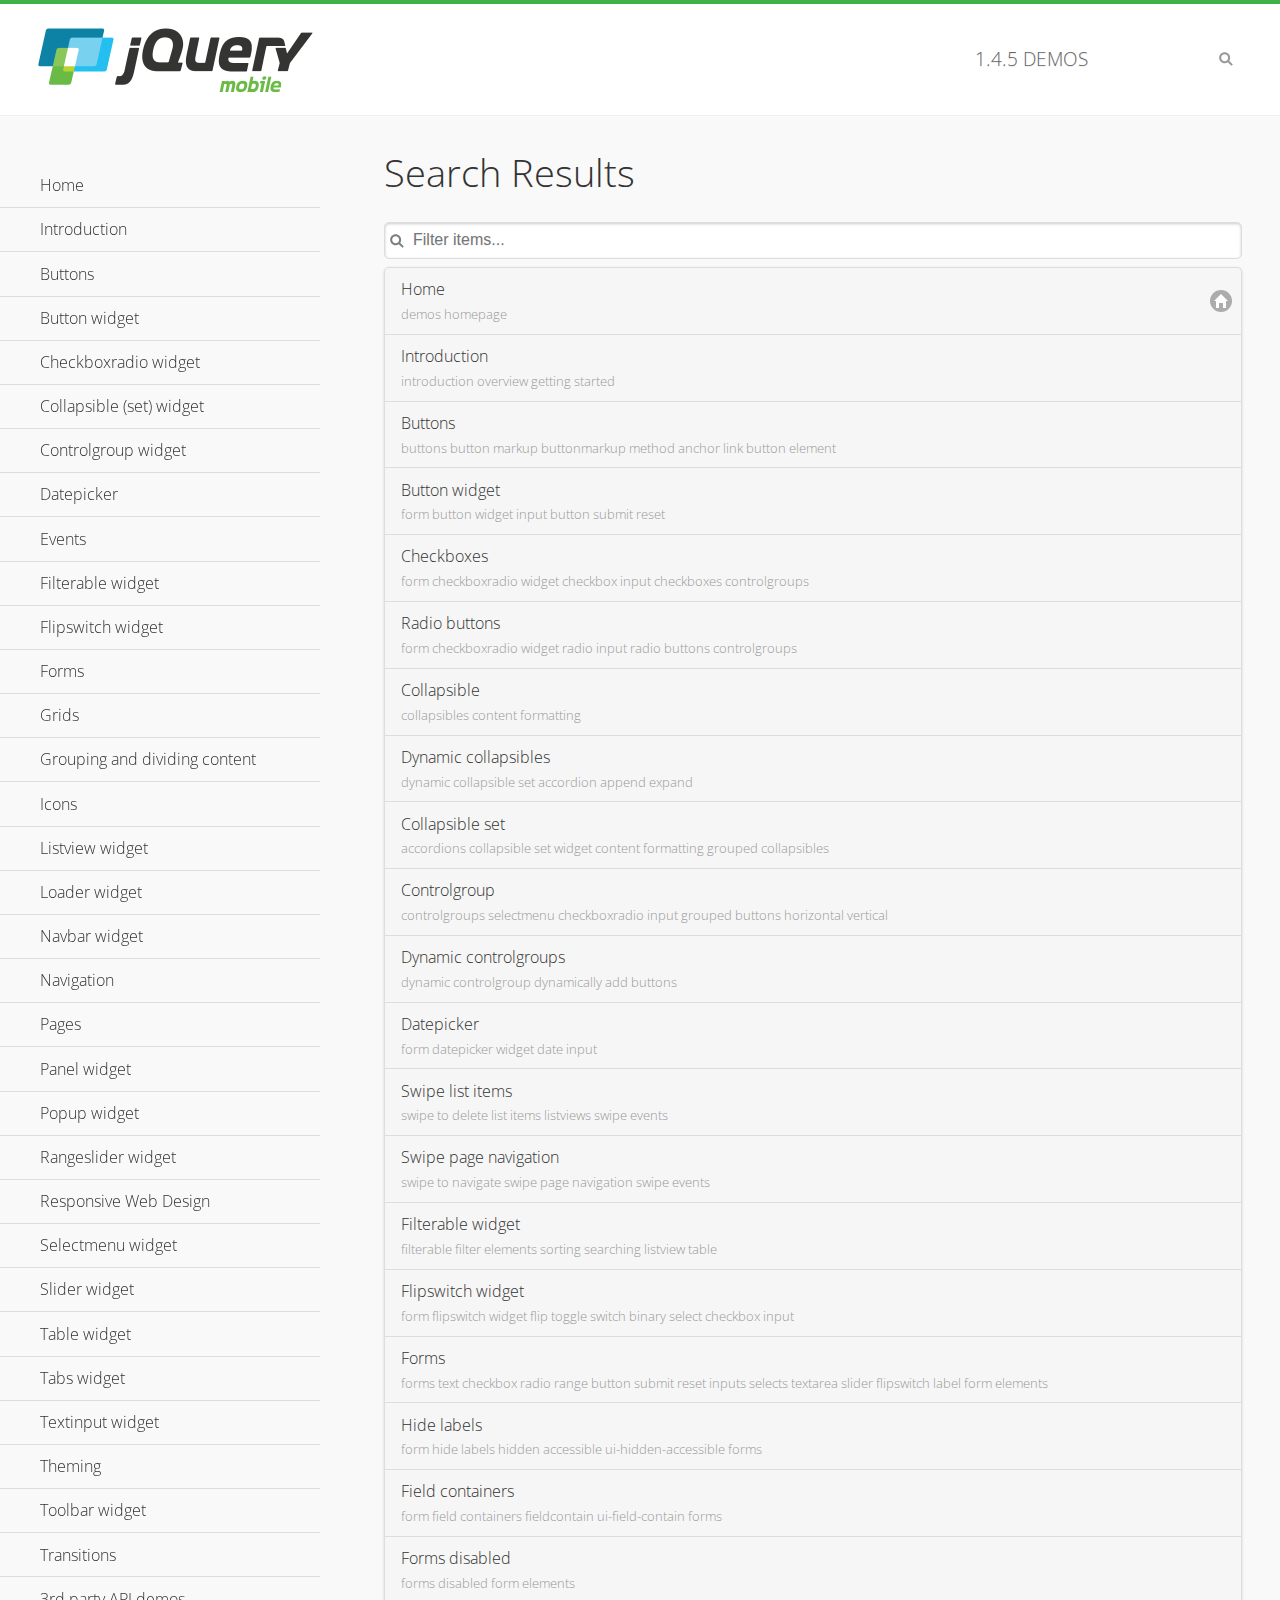
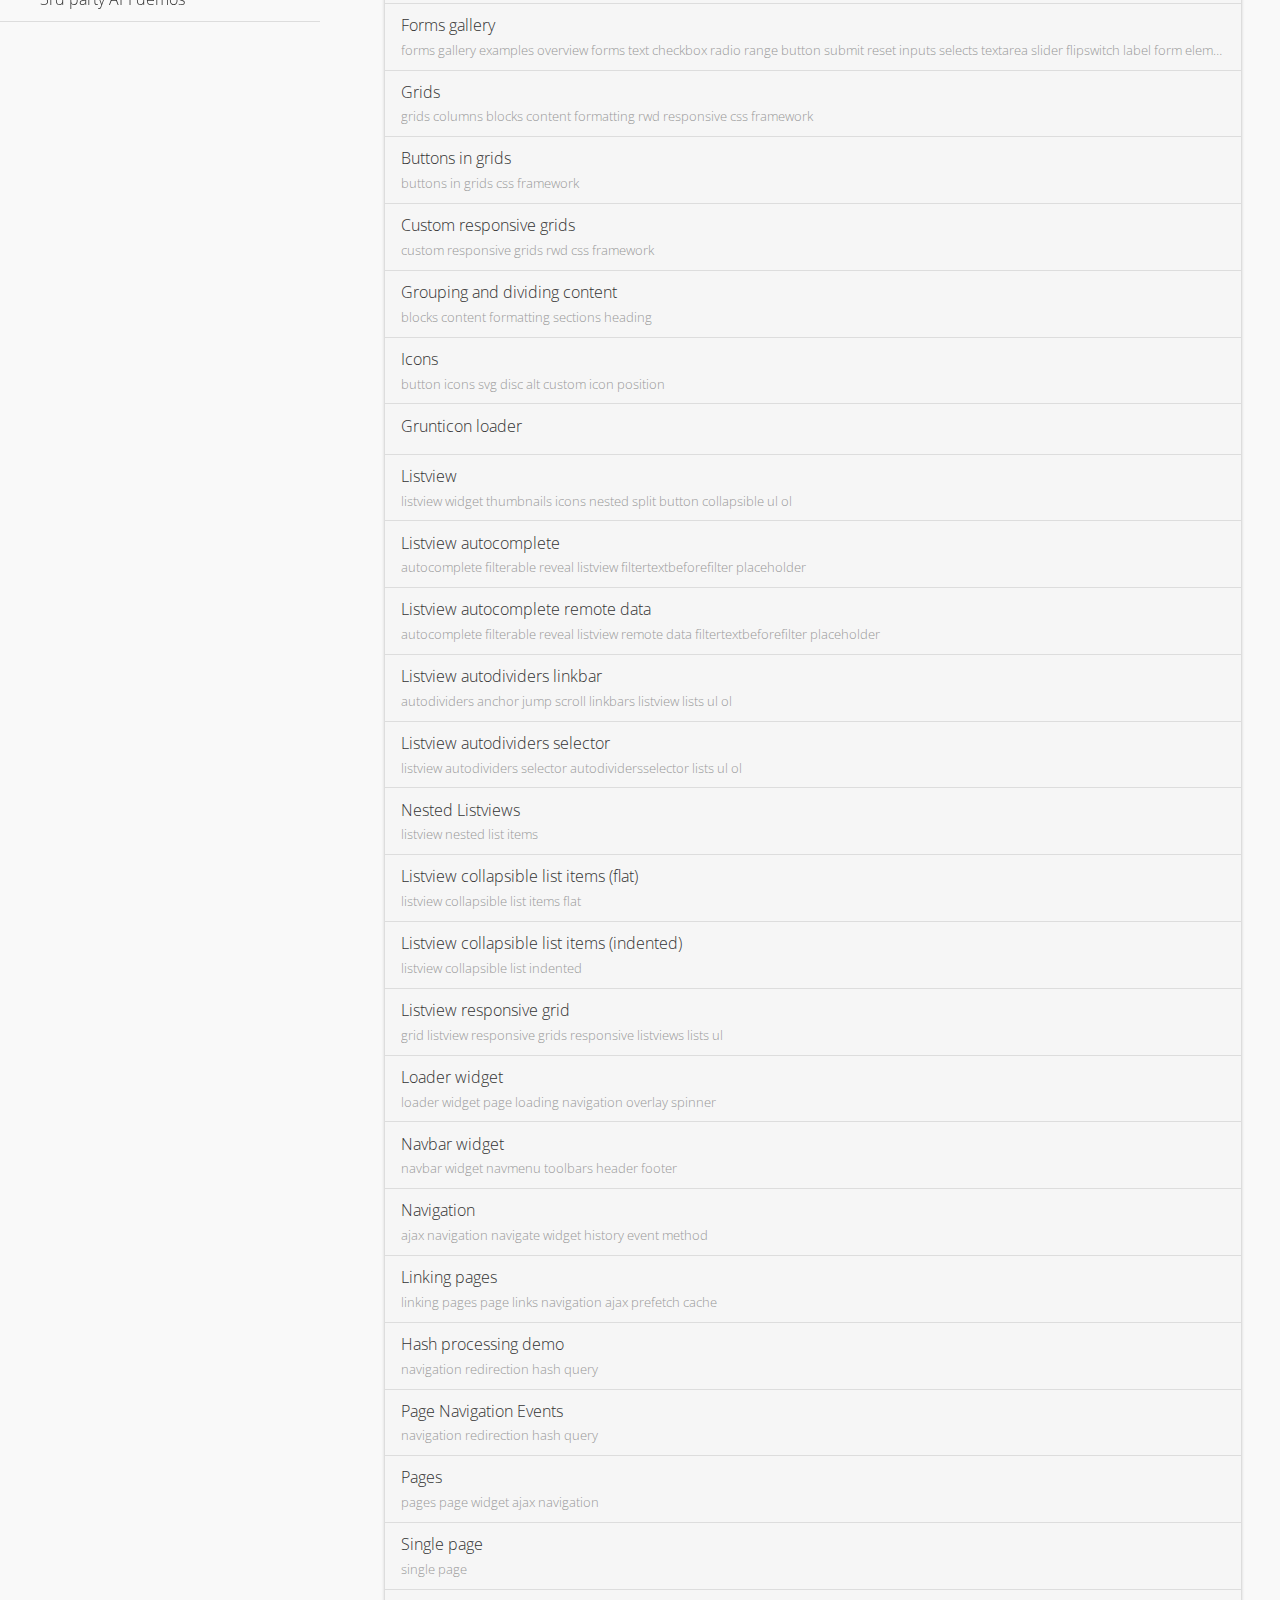
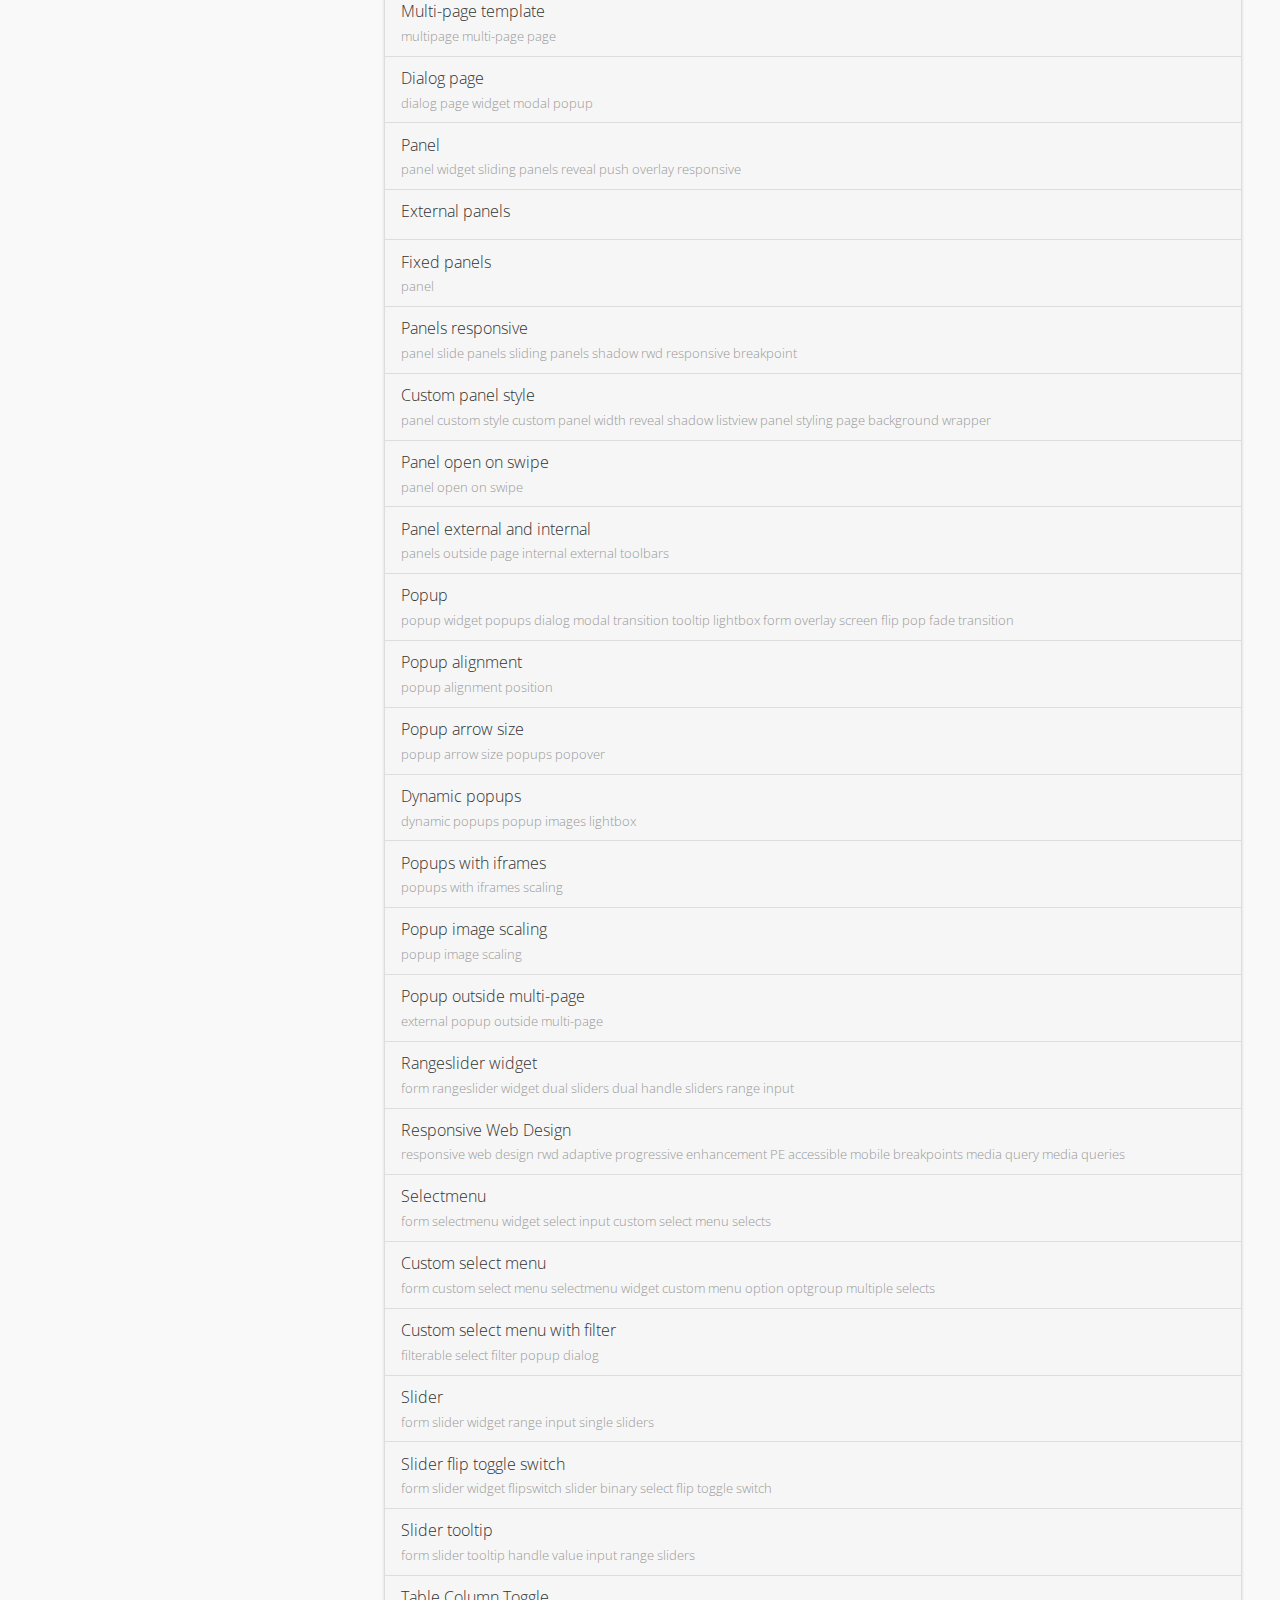
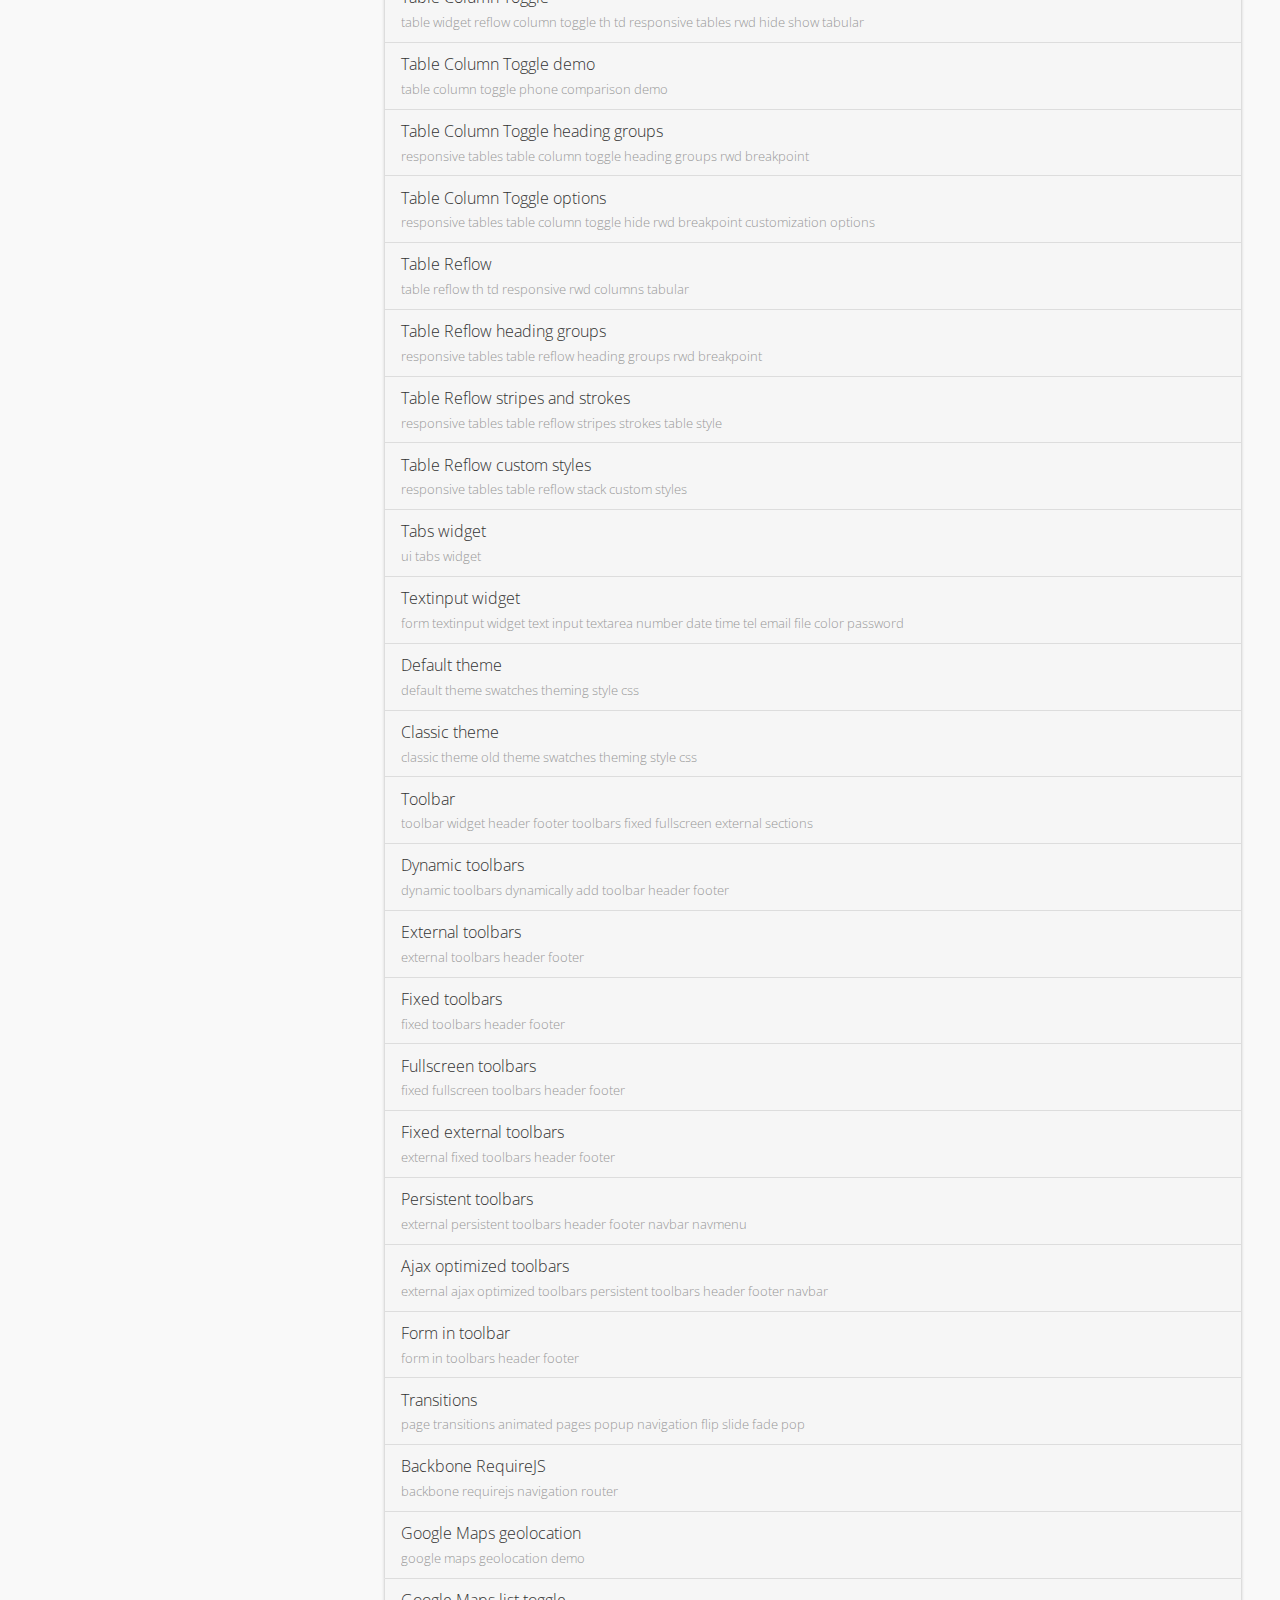
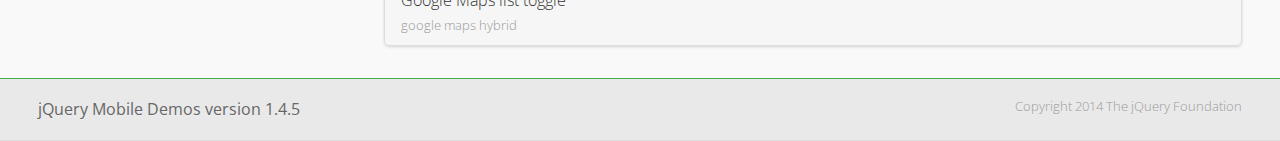
<file: HelloPGiOS/www/_search/index.html>
<!DOCTYPE html>
<html>
<head>
	<meta charset="utf-8">
	<meta name="viewport" content="width=device-width, initial-scale=1">
	<title>jQuery Mobile Demos</title>
	<link rel="stylesheet" href="../css/themes/default/jquery.mobile-1.4.5.min.css">
	<link rel="stylesheet" href="../_assets/css/jqm-demos.css">
	<link rel="shortcut icon" href="../_assets/favicon.ico">
    <link rel="stylesheet" href="http://fonts.googleapis.com/css?family=Open+Sans:300,400,700">
	<script src="../js/jquery.js"></script>
	<script src="../_assets/js/index.js"></script>
	<script src="../js/jquery.mobile-1.4.5.min.js"></script>

</head>
<body>
<div data-role="page" class="jqm-demos jqm-demos-index jqm-demos-search-results">

	<div data-role="header" class="jqm-header">
		<h2><a href="../" title="jQuery Mobile Demos home"><img src="../_assets/img/jquery-logo.png" alt="jQuery Mobile"></a></h2>
		<p><span class="jqm-version"></span> Demos</p>
		<a href="#" class="jqm-navmenu-link ui-btn ui-btn-icon-notext ui-corner-all ui-icon-bars ui-nodisc-icon ui-alt-icon ui-btn-left">Menu</a>
		<a href="#" class="jqm-search-link ui-btn ui-btn-icon-notext ui-corner-all ui-icon-search ui-nodisc-icon ui-alt-icon ui-btn-right">Search</a>
	</div><!-- /header -->

	<div role="main" class="ui-content jqm-content">

		<h1>Search Results</h1>

        <div class="jqm-search-results-wrap">
	        <ul class="jqm-list jqm-search-results-list">
<li data-filtertext="demos homepage" data-icon="home"><a href=".././">Home</a></li>
<li data-filtertext="introduction overview getting started"><a href="../intro/" data-ajax="false">Introduction</a></li>
<li data-filtertext="buttons button markup buttonmarkup method anchor link button element"><a href="../button-markup/" data-ajax="false">Buttons</a></li>
<li data-filtertext="form button widget input button submit reset"><a href="../button/" data-ajax="false">Button widget</a></li>
<li data-role="collapsible" data-enhanced="true" data-collapsed-icon="carat-d" data-expanded-icon="carat-u" data-iconpos="right" data-inset="false" class="ui-collapsible ui-collapsible-themed-content ui-collapsible-collapsed">
	<h3 class="ui-collapsible-heading ui-collapsible-heading-collapsed">
		<a href="#" class="ui-collapsible-heading-toggle ui-btn ui-btn-icon-right ui-btn-inherit ui-icon-carat-d">
		    Checkboxradio widget<span class="ui-collapsible-heading-status"> click to expand contents</span>
		</a>
	</h3>
	<div class="ui-collapsible-content ui-body-inherit ui-collapsible-content-collapsed" aria-hidden="true">
		<ul>
			<li data-filtertext="form checkboxradio widget checkbox input checkboxes controlgroups"><a href="../checkboxradio-checkbox/" data-ajax="false">Checkboxes</a></li>
			<li data-filtertext="form checkboxradio widget radio input radio buttons controlgroups"><a href="../checkboxradio-radio/" data-ajax="false">Radio buttons</a></li>
		</ul>
	</div>
</li>
<li data-role="collapsible" data-enhanced="true" data-collapsed-icon="carat-d" data-expanded-icon="carat-u" data-iconpos="right" data-inset="false" class="ui-collapsible ui-collapsible-themed-content ui-collapsible-collapsed">
	<h3 class="ui-collapsible-heading ui-collapsible-heading-collapsed">
		<a href="#" class="ui-collapsible-heading-toggle ui-btn ui-btn-icon-right ui-btn-inherit ui-icon-carat-d">
			Collapsible (set) widget<span class="ui-collapsible-heading-status"> click to expand contents</span>
		</a>
	</h3>
	<div class="ui-collapsible-content ui-body-inherit ui-collapsible-content-collapsed" aria-hidden="true">
		<ul>
			<li data-filtertext="collapsibles content formatting"><a href="../collapsible/" data-ajax="false">Collapsible</a></li>
			<li data-filtertext="dynamic collapsible set accordion append expand"><a href="../collapsible-dynamic/" data-ajax="false">Dynamic collapsibles</a></li>
			<li data-filtertext="accordions collapsible set widget content formatting grouped collapsibles"><a href="../collapsibleset/" data-ajax="false">Collapsible set</a></li>
		</ul>
	</div>
</li>
<li data-role="collapsible" data-enhanced="true" data-collapsed-icon="carat-d" data-expanded-icon="carat-u" data-iconpos="right" data-inset="false" class="ui-collapsible ui-collapsible-themed-content ui-collapsible-collapsed">
	<h3 class="ui-collapsible-heading ui-collapsible-heading-collapsed">
		<a href="#" class="ui-collapsible-heading-toggle ui-btn ui-btn-icon-right ui-btn-inherit ui-icon-carat-d">
			Controlgroup widget<span class="ui-collapsible-heading-status"> click to expand contents</span>
		</a>
	</h3>
	<div class="ui-collapsible-content ui-body-inherit ui-collapsible-content-collapsed" aria-hidden="true">
		<ul>
			<li data-filtertext="controlgroups selectmenu checkboxradio input grouped buttons horizontal vertical"><a href="../controlgroup/" data-ajax="false">Controlgroup</a></li>
			<li data-filtertext="dynamic controlgroup dynamically add buttons"><a href="../controlgroup-dynamic/" data-ajax="false">Dynamic controlgroups</a></li>
		</ul>
	</div>
</li>
<li data-filtertext="form datepicker widget date input"><a href="../datepicker/" data-ajax="false">Datepicker</a></li>
<li data-role="collapsible" data-enhanced="true" data-collapsed-icon="carat-d" data-expanded-icon="carat-u" data-iconpos="right" data-inset="false" class="ui-collapsible ui-collapsible-themed-content ui-collapsible-collapsed">
	<h3 class="ui-collapsible-heading ui-collapsible-heading-collapsed">
		<a href="#" class="ui-collapsible-heading-toggle ui-btn ui-btn-icon-right ui-btn-inherit ui-icon-carat-d">
			Events<span class="ui-collapsible-heading-status"> click to expand contents</span>
		</a>
	</h3>
	<div class="ui-collapsible-content ui-body-inherit ui-collapsible-content-collapsed" aria-hidden="true">
		<ul>
			<li data-filtertext="swipe to delete list items listviews swipe events"><a href="../swipe-list/" data-ajax="false">Swipe list items</a></li>
			<li data-filtertext="swipe to navigate swipe page navigation swipe events"><a href="../swipe-page/" data-ajax="false">Swipe page navigation</a></li>
		</ul>
	</div>
</li>
<li data-filtertext="filterable filter elements sorting searching listview table"><a href="../filterable/" data-ajax="false">Filterable widget</a></li>
<li data-filtertext="form flipswitch widget flip toggle switch binary select checkbox input"><a href="../flipswitch/" data-ajax="false">Flipswitch widget</a></li>
<li data-role="collapsible" data-enhanced="true" data-collapsed-icon="carat-d" data-expanded-icon="carat-u" data-iconpos="right" data-inset="false" class="ui-collapsible ui-collapsible-themed-content ui-collapsible-collapsed">
	<h3 class="ui-collapsible-heading ui-collapsible-heading-collapsed">
		<a href="#" class="ui-collapsible-heading-toggle ui-btn ui-btn-icon-right ui-btn-inherit ui-icon-carat-d">
			Forms<span class="ui-collapsible-heading-status"> click to expand contents</span>
		</a>
	</h3>
	<div class="ui-collapsible-content ui-body-inherit ui-collapsible-content-collapsed" aria-hidden="true">
		<ul>
			<li data-filtertext="forms text checkbox radio range button submit reset inputs selects textarea slider flipswitch label form elements"><a href="../forms/" data-ajax="false">Forms</a></li>
			<li data-filtertext="form hide labels hidden accessible ui-hidden-accessible forms"><a href="../forms-label-hidden-accessible/" data-ajax="false">Hide labels</a></li>
			<li data-filtertext="form field containers fieldcontain ui-field-contain forms"><a href="../forms-field-contain/" data-ajax="false">Field containers</a></li>
			<li data-filtertext="forms disabled form elements"><a href="../forms-disabled/" data-ajax="false">Forms disabled</a></li>
			<li data-filtertext="forms gallery examples overview forms text checkbox radio range button submit reset inputs selects textarea slider flipswitch label form elements"><a href="../forms-gallery/" data-ajax="false">Forms gallery</a></li>
		</ul>
	</div>
</li>
<li data-role="collapsible" data-enhanced="true" data-collapsed-icon="carat-d" data-expanded-icon="carat-u" data-iconpos="right" data-inset="false" class="ui-collapsible ui-collapsible-themed-content ui-collapsible-collapsed">
	<h3 class="ui-collapsible-heading ui-collapsible-heading-collapsed">
		<a href="#" class="ui-collapsible-heading-toggle ui-btn ui-btn-icon-right ui-btn-inherit ui-icon-carat-d">
			Grids<span class="ui-collapsible-heading-status"> click to expand contents</span>
		</a>
	</h3>
	<div class="ui-collapsible-content ui-body-inherit ui-collapsible-content-collapsed" aria-hidden="true">
		<ul>
			<li data-filtertext="grids columns blocks content formatting rwd responsive css framework"><a href="../grids/" data-ajax="false">Grids</a></li>
			<li data-filtertext="buttons in grids css framework"><a href="../grids-buttons/" data-ajax="false">Buttons in grids</a></li>
			<li data-filtertext="custom responsive grids rwd css framework"><a href="../grids-custom-responsive/" data-ajax="false">Custom responsive grids</a></li>
		</ul>
	</div>
</li>
<li data-filtertext="blocks content formatting sections heading"><a href="../body-bar-classes/" data-ajax="false">Grouping and dividing content</a></li>
<li data-role="collapsible" data-enhanced="true" data-collapsed-icon="carat-d" data-expanded-icon="carat-u" data-iconpos="right" data-inset="false" class="ui-collapsible ui-collapsible-themed-content ui-collapsible-collapsed">
	<h3 class="ui-collapsible-heading ui-collapsible-heading-collapsed">
		<a href="#" class="ui-collapsible-heading-toggle ui-btn ui-btn-icon-right ui-btn-inherit ui-icon-carat-d">
			Icons<span class="ui-collapsible-heading-status"> click to expand contents</span>
		</a>
	</h3>
	<div class="ui-collapsible-content ui-body-inherit ui-collapsible-content-collapsed" aria-hidden="true">
		<ul>
			<li data-filtertext="button icons svg disc alt custom icon position"><a href="../icons/" data-ajax="false">Icons</a></li>
			<li data-filtertext=""><a href="../icons-grunticon/" data-ajax="false">Grunticon loader</a></li>
		</ul>
	</div>
</li>
<li data-role="collapsible" data-enhanced="true" data-collapsed-icon="carat-d" data-expanded-icon="carat-u" data-iconpos="right" data-inset="false" class="ui-collapsible ui-collapsible-themed-content ui-collapsible-collapsed">
	<h3 class="ui-collapsible-heading ui-collapsible-heading-collapsed">
		<a href="#" class="ui-collapsible-heading-toggle ui-btn ui-btn-icon-right ui-btn-inherit ui-icon-carat-d">
			Listview widget<span class="ui-collapsible-heading-status"> click to expand contents</span>
		</a>
	</h3>
	<div class="ui-collapsible-content ui-body-inherit ui-collapsible-content-collapsed" aria-hidden="true">
		<ul>
			<li data-filtertext="listview widget thumbnails icons nested split button collapsible ul ol"><a href="../listview/" data-ajax="false">Listview</a></li>
			<li data-filtertext="autocomplete filterable reveal listview filtertextbeforefilter placeholder"><a href="../listview-autocomplete/" data-ajax="false">Listview autocomplete</a></li>
			<li data-filtertext="autocomplete filterable reveal listview remote data filtertextbeforefilter placeholder"><a href="../listview-autocomplete-remote/" data-ajax="false">Listview autocomplete remote data</a></li>
			<li data-filtertext="autodividers anchor jump scroll linkbars listview lists ul ol"><a href="../listview-autodividers-linkbar/" data-ajax="false">Listview autodividers linkbar</a></li>
			<li data-filtertext="listview autodividers selector autodividersselector lists ul ol"><a href="../listview-autodividers-selector/" data-ajax="false">Listview autodividers selector</a></li>
			<li data-filtertext="listview nested list items"><a href="../listview-nested-lists/" data-ajax="false">Nested Listviews</a></li>
			<li data-filtertext="listview collapsible list items flat"><a href="../listview-collapsible-item-flat/" data-ajax="false">Listview collapsible list items (flat)</a></li>
			<li data-filtertext="listview collapsible list indented"><a href="../listview-collapsible-item-indented/" data-ajax="false">Listview collapsible list items (indented)</a></li>
			<li data-filtertext="grid listview responsive grids responsive listviews lists ul"><a href="../listview-grid/" data-ajax="false">Listview responsive grid</a></li>
		</ul>
	</div>
</li>
<li data-filtertext="loader widget page loading navigation overlay spinner"><a href="../loader/" data-ajax="false">Loader widget</a></li>
<li data-filtertext="navbar widget navmenu toolbars header footer"><a href="../navbar/" data-ajax="false">Navbar widget</a></li>
<li data-role="collapsible" data-enhanced="true" data-collapsed-icon="carat-d" data-expanded-icon="carat-u" data-iconpos="right" data-inset="false" class="ui-collapsible ui-collapsible-themed-content ui-collapsible-collapsed">
	<h3 class="ui-collapsible-heading ui-collapsible-heading-collapsed">
		<a href="#" class="ui-collapsible-heading-toggle ui-btn ui-btn-icon-right ui-btn-inherit ui-icon-carat-d">
			Navigation<span class="ui-collapsible-heading-status"> click to expand contents</span>
		</a>
	</h3>
	<div class="ui-collapsible-content ui-body-inherit ui-collapsible-content-collapsed" aria-hidden="true">
		<ul>
			<li data-filtertext="ajax navigation navigate widget history event method"><a href="../navigation/" data-ajax="false">Navigation</a></li>
			<li data-filtertext="linking pages page links navigation ajax prefetch cache"><a href="../navigation-linking-pages/" data-ajax="false">Linking pages</a></li>
			<!-- <li data-filtertext="php redirect server redirection server-side navigation"><a href="../navigation-php-redirect/" data-ajax="false">PHP redirect demo</a></li>-->
			<li data-filtertext="navigation redirection hash query"><a href="../navigation-hash-processing/" data-ajax="false">Hash processing demo</a></li>
			<li data-filtertext="navigation redirection hash query"><a href="../page-events/" data-ajax="false">Page Navigation Events</a></li>
		</ul>
	</div>
</li>
<li data-role="collapsible" data-enhanced="true" data-collapsed-icon="carat-d" data-expanded-icon="carat-u" data-iconpos="right" data-inset="false" class="ui-collapsible ui-collapsible-themed-content ui-collapsible-collapsed">
	<h3 class="ui-collapsible-heading ui-collapsible-heading-collapsed">
		<a href="#" class="ui-collapsible-heading-toggle ui-btn ui-btn-icon-right ui-btn-inherit ui-icon-carat-d">
			Pages<span class="ui-collapsible-heading-status"> click to expand contents</span>
		</a>
	</h3>
	<div class="ui-collapsible-content ui-body-inherit ui-collapsible-content-collapsed" aria-hidden="true">
		<ul>
			<li data-filtertext="pages page widget ajax navigation"><a href="../pages/" data-ajax="false">Pages</a></li>
			<li data-filtertext="single page"><a href="../pages-single-page/" data-ajax="false">Single page</a></li>
			<li data-filtertext="multipage multi-page page"><a href="../pages-multi-page/" data-ajax="false">Multi-page template</a></li>
			<li data-filtertext="dialog page widget modal popup"><a href="../pages-dialog/" data-ajax="false">Dialog page</a></li>
		</ul>
	</div>
</li>
<li data-role="collapsible" data-enhanced="true" data-collapsed-icon="carat-d" data-expanded-icon="carat-u" data-iconpos="right" data-inset="false" class="ui-collapsible ui-collapsible-themed-content ui-collapsible-collapsed">
	<h3 class="ui-collapsible-heading ui-collapsible-heading-collapsed">
		<a href="#" class="ui-collapsible-heading-toggle ui-btn ui-btn-icon-right ui-btn-inherit ui-icon-carat-d">
			Panel widget<span class="ui-collapsible-heading-status"> click to expand contents</span>
		</a>
	</h3>
	<div class="ui-collapsible-content ui-body-inherit ui-collapsible-content-collapsed" aria-hidden="true">
		<ul>
			<li data-filtertext="panel widget sliding panels reveal push overlay responsive"><a href="../panel/" data-ajax="false">Panel</a></li>
			<li data-filtertext=""><a href="../panel-external/" data-ajax="false">External panels</a></li>
			<li data-filtertext="panel "><a href="../panel-fixed/" data-ajax="false">Fixed panels</a></li>
			<li data-filtertext="panel slide panels sliding panels shadow rwd responsive breakpoint"><a href="../panel-responsive/" data-ajax="false">Panels responsive</a></li>
			<li data-filtertext="panel custom style custom panel width reveal shadow listview panel styling page background wrapper"><a href="../panel-styling/" data-ajax="false">Custom panel style</a></li>
			<li data-filtertext="panel open on swipe"><a href="../panel-swipe-open/" data-ajax="false">Panel open on swipe</a></li>
			<li data-filtertext="panels outside page internal external toolbars"><a href="../panel-external-internal/" data-ajax="false">Panel external and internal</a></li>
		</ul>
	</div>
</li>
<li data-role="collapsible" data-enhanced="true" data-collapsed-icon="carat-d" data-expanded-icon="carat-u" data-iconpos="right" data-inset="false" class="ui-collapsible ui-collapsible-themed-content ui-collapsible-collapsed">
	<h3 class="ui-collapsible-heading ui-collapsible-heading-collapsed">
		<a href="#" class="ui-collapsible-heading-toggle ui-btn ui-btn-icon-right ui-btn-inherit ui-icon-carat-d">
			Popup widget<span class="ui-collapsible-heading-status"> click to expand contents</span>
		</a>
	</h3>
	<div class="ui-collapsible-content ui-body-inherit ui-collapsible-content-collapsed" aria-hidden="true">
		<ul>
			<li data-filtertext="popup widget popups dialog modal transition tooltip lightbox form overlay screen flip pop fade transition"><a href="../popup/" data-ajax="false">Popup</a></li>
			<li data-filtertext="popup alignment position"><a href="../popup-alignment/" data-ajax="false">Popup alignment</a></li>
			<li data-filtertext="popup arrow size popups popover"><a href="../popup-arrow-size/" data-ajax="false">Popup arrow size</a></li>
			<li data-filtertext="dynamic popups popup images lightbox"><a href="../popup-dynamic/" data-ajax="false">Dynamic popups</a></li>
			<li data-filtertext="popups with iframes scaling"><a href="../popup-iframe/" data-ajax="false">Popups with iframes</a></li>
			<li data-filtertext="popup image scaling"><a href="../popup-image-scaling/" data-ajax="false">Popup image scaling</a></li>
			<li data-filtertext="external popup outside multi-page"><a href="../popup-outside-multipage/" data-ajax="false">Popup outside multi-page</a></li>
		</ul>
	</div>
</li>
<li data-filtertext="form rangeslider widget dual sliders dual handle sliders range input"><a href="../rangeslider/" data-ajax="false">Rangeslider widget</a></li>
<li data-filtertext="responsive web design rwd adaptive progressive enhancement PE accessible mobile breakpoints media query media queries"><a href="../rwd/" data-ajax="false">Responsive Web Design</a></li>
<li data-role="collapsible" data-enhanced="true" data-collapsed-icon="carat-d" data-expanded-icon="carat-u" data-iconpos="right" data-inset="false" class="ui-collapsible ui-collapsible-themed-content ui-collapsible-collapsed">
	<h3 class="ui-collapsible-heading ui-collapsible-heading-collapsed">
		<a href="#" class="ui-collapsible-heading-toggle ui-btn ui-btn-icon-right ui-btn-inherit ui-icon-carat-d">
			Selectmenu widget<span class="ui-collapsible-heading-status"> click to expand contents</span>
		</a>
	</h3>
	<div class="ui-collapsible-content ui-body-inherit ui-collapsible-content-collapsed" aria-hidden="true">
		<ul>
			<li data-filtertext="form selectmenu widget select input custom select menu selects"><a href="../selectmenu/" data-ajax="false">Selectmenu</a></li>
			<li data-filtertext="form custom select menu selectmenu widget custom menu option optgroup multiple selects"><a href="../selectmenu-custom/" data-ajax="false">Custom select menu</a></li>
			<li data-filtertext="filterable select filter popup dialog"><a href="../selectmenu-custom-filter/" data-ajax="false">Custom select menu with filter</a></li>
		</ul>
	</div>
</li>
<li data-role="collapsible" data-enhanced="true" data-collapsed-icon="carat-d" data-expanded-icon="carat-u" data-iconpos="right" data-inset="false" class="ui-collapsible ui-collapsible-themed-content ui-collapsible-collapsed">
	<h3 class="ui-collapsible-heading ui-collapsible-heading-collapsed">
		<a href="#" class="ui-collapsible-heading-toggle ui-btn ui-btn-icon-right ui-btn-inherit ui-icon-carat-d">
			Slider widget<span class="ui-collapsible-heading-status"> click to expand contents</span>
		</a>
	</h3>
	<div class="ui-collapsible-content ui-body-inherit ui-collapsible-content-collapsed" aria-hidden="true">
		<ul>
			<li data-filtertext="form slider widget range input single sliders"><a href="../slider/" data-ajax="false">Slider</a></li>
			<li data-filtertext="form slider widget flipswitch slider binary select flip toggle switch"><a href="../slider-flipswitch/" data-ajax="false">Slider flip toggle switch</a></li>
			<li data-filtertext="form slider tooltip handle value input range sliders"><a href="../slider-tooltip/" data-ajax="false">Slider tooltip</a></li>
		</ul>
	</div>
</li>
<li data-role="collapsible" data-enhanced="true" data-collapsed-icon="carat-d" data-expanded-icon="carat-u" data-iconpos="right" data-inset="false" class="ui-collapsible ui-collapsible-themed-content ui-collapsible-collapsed">
	<h3 class="ui-collapsible-heading ui-collapsible-heading-collapsed">
		<a href="#" class="ui-collapsible-heading-toggle ui-btn ui-btn-icon-right ui-btn-inherit ui-icon-carat-d">
			Table widget<span class="ui-collapsible-heading-status"> click to expand contents</span>
		</a>
	</h3>
	<div class="ui-collapsible-content ui-body-inherit ui-collapsible-content-collapsed" aria-hidden="true">
		<ul>
			<li data-filtertext="table widget reflow column toggle th td responsive tables rwd hide show tabular"><a href="../table-column-toggle/" data-ajax="false">Table Column Toggle</a></li>
			<li data-filtertext="table column toggle phone comparison demo"><a href="../table-column-toggle-example/" data-ajax="false">Table Column Toggle demo</a></li>
			<li data-filtertext="responsive tables table column toggle heading groups rwd breakpoint"><a href="../table-column-toggle-heading-groups/" data-ajax="false">Table Column Toggle heading groups</a></li>
			<li data-filtertext="responsive tables table column toggle hide rwd breakpoint customization options"><a href="../table-column-toggle-options/" data-ajax="false">Table Column Toggle options</a></li>
			<li data-filtertext="table reflow th td responsive rwd columns tabular"><a href="../table-reflow/" data-ajax="false">Table Reflow</a></li>
			<li data-filtertext="responsive tables table reflow heading groups rwd breakpoint"><a href="../table-reflow-heading-groups/" data-ajax="false">Table Reflow heading groups</a></li>
			<li data-filtertext="responsive tables table reflow stripes strokes table style"><a href="../table-reflow-stripes-strokes/" data-ajax="false">Table Reflow stripes and strokes</a></li>
			<li data-filtertext="responsive tables table reflow stack custom styles"><a href="../table-reflow-styling/" data-ajax="false">Table Reflow custom styles</a></li>
		</ul>
	</div>
</li>
<li data-filtertext="ui tabs widget"><a href="../tabs/" data-ajax="false">Tabs widget</a></li>
<li data-filtertext="form textinput widget text input textarea number date time tel email file color password"><a href="../textinput/" data-ajax="false">Textinput widget</a></li>
<li data-role="collapsible" data-enhanced="true" data-collapsed-icon="carat-d" data-expanded-icon="carat-u" data-iconpos="right" data-inset="false" class="ui-collapsible ui-collapsible-themed-content ui-collapsible-collapsed">
	<h3 class="ui-collapsible-heading ui-collapsible-heading-collapsed">
		<a href="#" class="ui-collapsible-heading-toggle ui-btn ui-btn-icon-right ui-btn-inherit ui-icon-carat-d">
			Theming<span class="ui-collapsible-heading-status"> click to expand contents</span>
		</a>
	</h3>
	<div class="ui-collapsible-content ui-body-inherit ui-collapsible-content-collapsed" aria-hidden="true">
		<ul>
			<li data-filtertext="default theme swatches theming style css"><a href="../theme-default/" data-ajax="false">Default theme</a></li>
			<li data-filtertext="classic theme old theme swatches theming style css"><a href="../theme-classic/" data-ajax="false">Classic theme</a></li>
		</ul>
	</div>
</li>
<li data-role="collapsible" data-enhanced="true" data-collapsed-icon="carat-d" data-expanded-icon="carat-u" data-iconpos="right" data-inset="false" class="ui-collapsible ui-collapsible-themed-content ui-collapsible-collapsed">
	<h3 class="ui-collapsible-heading ui-collapsible-heading-collapsed">
		<a href="#" class="ui-collapsible-heading-toggle ui-btn ui-btn-icon-right ui-btn-inherit ui-icon-carat-d">
			Toolbar widget<span class="ui-collapsible-heading-status"> click to expand contents</span>
		</a>
	</h3>
	<div class="ui-collapsible-content ui-body-inherit ui-collapsible-content-collapsed" aria-hidden="true">
		<ul>
			<li data-filtertext="toolbar widget header footer toolbars fixed fullscreen external sections"><a href="../toolbar/" data-ajax="false">Toolbar</a></li>
			<li data-filtertext="dynamic toolbars dynamically add toolbar header footer"><a href="../toolbar-dynamic/" data-ajax="false">Dynamic toolbars</a></li>
			<li data-filtertext="external toolbars header footer"><a href="../toolbar-external/" data-ajax="false">External toolbars</a></li>
			<li data-filtertext="fixed toolbars header footer"><a href="../toolbar-fixed/" data-ajax="false">Fixed toolbars</a></li>
			<li data-filtertext="fixed fullscreen toolbars header footer"><a href="../toolbar-fixed-fullscreen/" data-ajax="false">Fullscreen toolbars</a></li>
			<li data-filtertext="external fixed toolbars header footer"><a href="../toolbar-fixed-external/" data-ajax="false">Fixed external toolbars</a></li>
			<li data-filtertext="external persistent toolbars header footer navbar navmenu"><a href="../toolbar-fixed-persistent/" data-ajax="false">Persistent toolbars</a></li>
			<li data-filtertext="external ajax optimized toolbars persistent toolbars header footer navbar"><a href="../toolbar-fixed-persistent-optimized/" data-ajax="false">Ajax optimized toolbars</a></li>
			<li data-filtertext="form in toolbars header footer"><a href="../toolbar-fixed-forms/" data-ajax="false">Form in toolbar</a></li>
		</ul>
	</div>
</li>
<li data-filtertext="page transitions animated pages popup navigation flip slide fade pop"><a href="../transitions/" data-ajax="false">Transitions</a></li>
<li data-role="collapsible" data-enhanced="true" data-collapsed-icon="carat-d" data-expanded-icon="carat-u" data-iconpos="right" data-inset="false" class="ui-collapsible ui-collapsible-themed-content ui-collapsible-collapsed">
	<h3 class="ui-collapsible-heading ui-collapsible-heading-collapsed">
		<a href="#" class="ui-collapsible-heading-toggle ui-btn ui-btn-icon-right ui-btn-inherit ui-icon-carat-d">
			3rd party API demos<span class="ui-collapsible-heading-status"> click to expand contents</span>
		</a>
	</h3>
	<div class="ui-collapsible-content ui-body-inherit ui-collapsible-content-collapsed" aria-hidden="true">
		<ul>
			<li data-filtertext="backbone requirejs navigation router"><a href="../backbone-requirejs/" data-ajax="false">Backbone RequireJS</a></li>
			<li data-filtertext="google maps geolocation demo"><a href="../map-geolocation/" data-ajax="false">Google Maps geolocation</a></li>
			<li data-filtertext="google maps hybrid"><a href="../map-list-toggle/" data-ajax="false">Google Maps list toggle</a></li>
		</ul>
	</div>
</li>



	        </ul>
	    </div>

	</div><!-- /content -->
	    <div data-role="panel" class="jqm-navmenu-panel" data-position="left" data-display="overlay" data-theme="a">
	    	<ul class="jqm-list ui-alt-icon ui-nodisc-icon">
<li data-filtertext="demos homepage" data-icon="home"><a href=".././">Home</a></li>
<li data-filtertext="introduction overview getting started"><a href="../intro/" data-ajax="false">Introduction</a></li>
<li data-filtertext="buttons button markup buttonmarkup method anchor link button element"><a href="../button-markup/" data-ajax="false">Buttons</a></li>
<li data-filtertext="form button widget input button submit reset"><a href="../button/" data-ajax="false">Button widget</a></li>
<li data-role="collapsible" data-enhanced="true" data-collapsed-icon="carat-d" data-expanded-icon="carat-u" data-iconpos="right" data-inset="false" class="ui-collapsible ui-collapsible-themed-content ui-collapsible-collapsed">
	<h3 class="ui-collapsible-heading ui-collapsible-heading-collapsed">
		<a href="#" class="ui-collapsible-heading-toggle ui-btn ui-btn-icon-right ui-btn-inherit ui-icon-carat-d">
		    Checkboxradio widget<span class="ui-collapsible-heading-status"> click to expand contents</span>
		</a>
	</h3>
	<div class="ui-collapsible-content ui-body-inherit ui-collapsible-content-collapsed" aria-hidden="true">
		<ul>
			<li data-filtertext="form checkboxradio widget checkbox input checkboxes controlgroups"><a href="../checkboxradio-checkbox/" data-ajax="false">Checkboxes</a></li>
			<li data-filtertext="form checkboxradio widget radio input radio buttons controlgroups"><a href="../checkboxradio-radio/" data-ajax="false">Radio buttons</a></li>
		</ul>
	</div>
</li>
<li data-role="collapsible" data-enhanced="true" data-collapsed-icon="carat-d" data-expanded-icon="carat-u" data-iconpos="right" data-inset="false" class="ui-collapsible ui-collapsible-themed-content ui-collapsible-collapsed">
	<h3 class="ui-collapsible-heading ui-collapsible-heading-collapsed">
		<a href="#" class="ui-collapsible-heading-toggle ui-btn ui-btn-icon-right ui-btn-inherit ui-icon-carat-d">
			Collapsible (set) widget<span class="ui-collapsible-heading-status"> click to expand contents</span>
		</a>
	</h3>
	<div class="ui-collapsible-content ui-body-inherit ui-collapsible-content-collapsed" aria-hidden="true">
		<ul>
			<li data-filtertext="collapsibles content formatting"><a href="../collapsible/" data-ajax="false">Collapsible</a></li>
			<li data-filtertext="dynamic collapsible set accordion append expand"><a href="../collapsible-dynamic/" data-ajax="false">Dynamic collapsibles</a></li>
			<li data-filtertext="accordions collapsible set widget content formatting grouped collapsibles"><a href="../collapsibleset/" data-ajax="false">Collapsible set</a></li>
		</ul>
	</div>
</li>
<li data-role="collapsible" data-enhanced="true" data-collapsed-icon="carat-d" data-expanded-icon="carat-u" data-iconpos="right" data-inset="false" class="ui-collapsible ui-collapsible-themed-content ui-collapsible-collapsed">
	<h3 class="ui-collapsible-heading ui-collapsible-heading-collapsed">
		<a href="#" class="ui-collapsible-heading-toggle ui-btn ui-btn-icon-right ui-btn-inherit ui-icon-carat-d">
			Controlgroup widget<span class="ui-collapsible-heading-status"> click to expand contents</span>
		</a>
	</h3>
	<div class="ui-collapsible-content ui-body-inherit ui-collapsible-content-collapsed" aria-hidden="true">
		<ul>
			<li data-filtertext="controlgroups selectmenu checkboxradio input grouped buttons horizontal vertical"><a href="../controlgroup/" data-ajax="false">Controlgroup</a></li>
			<li data-filtertext="dynamic controlgroup dynamically add buttons"><a href="../controlgroup-dynamic/" data-ajax="false">Dynamic controlgroups</a></li>
		</ul>
	</div>
</li>
<li data-filtertext="form datepicker widget date input"><a href="../datepicker/" data-ajax="false">Datepicker</a></li>
<li data-role="collapsible" data-enhanced="true" data-collapsed-icon="carat-d" data-expanded-icon="carat-u" data-iconpos="right" data-inset="false" class="ui-collapsible ui-collapsible-themed-content ui-collapsible-collapsed">
	<h3 class="ui-collapsible-heading ui-collapsible-heading-collapsed">
		<a href="#" class="ui-collapsible-heading-toggle ui-btn ui-btn-icon-right ui-btn-inherit ui-icon-carat-d">
			Events<span class="ui-collapsible-heading-status"> click to expand contents</span>
		</a>
	</h3>
	<div class="ui-collapsible-content ui-body-inherit ui-collapsible-content-collapsed" aria-hidden="true">
		<ul>
			<li data-filtertext="swipe to delete list items listviews swipe events"><a href="../swipe-list/" data-ajax="false">Swipe list items</a></li>
			<li data-filtertext="swipe to navigate swipe page navigation swipe events"><a href="../swipe-page/" data-ajax="false">Swipe page navigation</a></li>
		</ul>
	</div>
</li>
<li data-filtertext="filterable filter elements sorting searching listview table"><a href="../filterable/" data-ajax="false">Filterable widget</a></li>
<li data-filtertext="form flipswitch widget flip toggle switch binary select checkbox input"><a href="../flipswitch/" data-ajax="false">Flipswitch widget</a></li>
<li data-role="collapsible" data-enhanced="true" data-collapsed-icon="carat-d" data-expanded-icon="carat-u" data-iconpos="right" data-inset="false" class="ui-collapsible ui-collapsible-themed-content ui-collapsible-collapsed">
	<h3 class="ui-collapsible-heading ui-collapsible-heading-collapsed">
		<a href="#" class="ui-collapsible-heading-toggle ui-btn ui-btn-icon-right ui-btn-inherit ui-icon-carat-d">
			Forms<span class="ui-collapsible-heading-status"> click to expand contents</span>
		</a>
	</h3>
	<div class="ui-collapsible-content ui-body-inherit ui-collapsible-content-collapsed" aria-hidden="true">
		<ul>
			<li data-filtertext="forms text checkbox radio range button submit reset inputs selects textarea slider flipswitch label form elements"><a href="../forms/" data-ajax="false">Forms</a></li>
			<li data-filtertext="form hide labels hidden accessible ui-hidden-accessible forms"><a href="../forms-label-hidden-accessible/" data-ajax="false">Hide labels</a></li>
			<li data-filtertext="form field containers fieldcontain ui-field-contain forms"><a href="../forms-field-contain/" data-ajax="false">Field containers</a></li>
			<li data-filtertext="forms disabled form elements"><a href="../forms-disabled/" data-ajax="false">Forms disabled</a></li>
			<li data-filtertext="forms gallery examples overview forms text checkbox radio range button submit reset inputs selects textarea slider flipswitch label form elements"><a href="../forms-gallery/" data-ajax="false">Forms gallery</a></li>
		</ul>
	</div>
</li>
<li data-role="collapsible" data-enhanced="true" data-collapsed-icon="carat-d" data-expanded-icon="carat-u" data-iconpos="right" data-inset="false" class="ui-collapsible ui-collapsible-themed-content ui-collapsible-collapsed">
	<h3 class="ui-collapsible-heading ui-collapsible-heading-collapsed">
		<a href="#" class="ui-collapsible-heading-toggle ui-btn ui-btn-icon-right ui-btn-inherit ui-icon-carat-d">
			Grids<span class="ui-collapsible-heading-status"> click to expand contents</span>
		</a>
	</h3>
	<div class="ui-collapsible-content ui-body-inherit ui-collapsible-content-collapsed" aria-hidden="true">
		<ul>
			<li data-filtertext="grids columns blocks content formatting rwd responsive css framework"><a href="../grids/" data-ajax="false">Grids</a></li>
			<li data-filtertext="buttons in grids css framework"><a href="../grids-buttons/" data-ajax="false">Buttons in grids</a></li>
			<li data-filtertext="custom responsive grids rwd css framework"><a href="../grids-custom-responsive/" data-ajax="false">Custom responsive grids</a></li>
		</ul>
	</div>
</li>
<li data-filtertext="blocks content formatting sections heading"><a href="../body-bar-classes/" data-ajax="false">Grouping and dividing content</a></li>
<li data-role="collapsible" data-enhanced="true" data-collapsed-icon="carat-d" data-expanded-icon="carat-u" data-iconpos="right" data-inset="false" class="ui-collapsible ui-collapsible-themed-content ui-collapsible-collapsed">
	<h3 class="ui-collapsible-heading ui-collapsible-heading-collapsed">
		<a href="#" class="ui-collapsible-heading-toggle ui-btn ui-btn-icon-right ui-btn-inherit ui-icon-carat-d">
			Icons<span class="ui-collapsible-heading-status"> click to expand contents</span>
		</a>
	</h3>
	<div class="ui-collapsible-content ui-body-inherit ui-collapsible-content-collapsed" aria-hidden="true">
		<ul>
			<li data-filtertext="button icons svg disc alt custom icon position"><a href="../icons/" data-ajax="false">Icons</a></li>
			<li data-filtertext=""><a href="../icons-grunticon/" data-ajax="false">Grunticon loader</a></li>
		</ul>
	</div>
</li>
<li data-role="collapsible" data-enhanced="true" data-collapsed-icon="carat-d" data-expanded-icon="carat-u" data-iconpos="right" data-inset="false" class="ui-collapsible ui-collapsible-themed-content ui-collapsible-collapsed">
	<h3 class="ui-collapsible-heading ui-collapsible-heading-collapsed">
		<a href="#" class="ui-collapsible-heading-toggle ui-btn ui-btn-icon-right ui-btn-inherit ui-icon-carat-d">
			Listview widget<span class="ui-collapsible-heading-status"> click to expand contents</span>
		</a>
	</h3>
	<div class="ui-collapsible-content ui-body-inherit ui-collapsible-content-collapsed" aria-hidden="true">
		<ul>
			<li data-filtertext="listview widget thumbnails icons nested split button collapsible ul ol"><a href="../listview/" data-ajax="false">Listview</a></li>
			<li data-filtertext="autocomplete filterable reveal listview filtertextbeforefilter placeholder"><a href="../listview-autocomplete/" data-ajax="false">Listview autocomplete</a></li>
			<li data-filtertext="autocomplete filterable reveal listview remote data filtertextbeforefilter placeholder"><a href="../listview-autocomplete-remote/" data-ajax="false">Listview autocomplete remote data</a></li>
			<li data-filtertext="autodividers anchor jump scroll linkbars listview lists ul ol"><a href="../listview-autodividers-linkbar/" data-ajax="false">Listview autodividers linkbar</a></li>
			<li data-filtertext="listview autodividers selector autodividersselector lists ul ol"><a href="../listview-autodividers-selector/" data-ajax="false">Listview autodividers selector</a></li>
			<li data-filtertext="listview nested list items"><a href="../listview-nested-lists/" data-ajax="false">Nested Listviews</a></li>
			<li data-filtertext="listview collapsible list items flat"><a href="../listview-collapsible-item-flat/" data-ajax="false">Listview collapsible list items (flat)</a></li>
			<li data-filtertext="listview collapsible list indented"><a href="../listview-collapsible-item-indented/" data-ajax="false">Listview collapsible list items (indented)</a></li>
			<li data-filtertext="grid listview responsive grids responsive listviews lists ul"><a href="../listview-grid/" data-ajax="false">Listview responsive grid</a></li>
		</ul>
	</div>
</li>
<li data-filtertext="loader widget page loading navigation overlay spinner"><a href="../loader/" data-ajax="false">Loader widget</a></li>
<li data-filtertext="navbar widget navmenu toolbars header footer"><a href="../navbar/" data-ajax="false">Navbar widget</a></li>
<li data-role="collapsible" data-enhanced="true" data-collapsed-icon="carat-d" data-expanded-icon="carat-u" data-iconpos="right" data-inset="false" class="ui-collapsible ui-collapsible-themed-content ui-collapsible-collapsed">
	<h3 class="ui-collapsible-heading ui-collapsible-heading-collapsed">
		<a href="#" class="ui-collapsible-heading-toggle ui-btn ui-btn-icon-right ui-btn-inherit ui-icon-carat-d">
			Navigation<span class="ui-collapsible-heading-status"> click to expand contents</span>
		</a>
	</h3>
	<div class="ui-collapsible-content ui-body-inherit ui-collapsible-content-collapsed" aria-hidden="true">
		<ul>
			<li data-filtertext="ajax navigation navigate widget history event method"><a href="../navigation/" data-ajax="false">Navigation</a></li>
			<li data-filtertext="linking pages page links navigation ajax prefetch cache"><a href="../navigation-linking-pages/" data-ajax="false">Linking pages</a></li>
			<!-- <li data-filtertext="php redirect server redirection server-side navigation"><a href="../navigation-php-redirect/" data-ajax="false">PHP redirect demo</a></li>-->
			<li data-filtertext="navigation redirection hash query"><a href="../navigation-hash-processing/" data-ajax="false">Hash processing demo</a></li>
			<li data-filtertext="navigation redirection hash query"><a href="../page-events/" data-ajax="false">Page Navigation Events</a></li>
		</ul>
	</div>
</li>
<li data-role="collapsible" data-enhanced="true" data-collapsed-icon="carat-d" data-expanded-icon="carat-u" data-iconpos="right" data-inset="false" class="ui-collapsible ui-collapsible-themed-content ui-collapsible-collapsed">
	<h3 class="ui-collapsible-heading ui-collapsible-heading-collapsed">
		<a href="#" class="ui-collapsible-heading-toggle ui-btn ui-btn-icon-right ui-btn-inherit ui-icon-carat-d">
			Pages<span class="ui-collapsible-heading-status"> click to expand contents</span>
		</a>
	</h3>
	<div class="ui-collapsible-content ui-body-inherit ui-collapsible-content-collapsed" aria-hidden="true">
		<ul>
			<li data-filtertext="pages page widget ajax navigation"><a href="../pages/" data-ajax="false">Pages</a></li>
			<li data-filtertext="single page"><a href="../pages-single-page/" data-ajax="false">Single page</a></li>
			<li data-filtertext="multipage multi-page page"><a href="../pages-multi-page/" data-ajax="false">Multi-page template</a></li>
			<li data-filtertext="dialog page widget modal popup"><a href="../pages-dialog/" data-ajax="false">Dialog page</a></li>
		</ul>
	</div>
</li>
<li data-role="collapsible" data-enhanced="true" data-collapsed-icon="carat-d" data-expanded-icon="carat-u" data-iconpos="right" data-inset="false" class="ui-collapsible ui-collapsible-themed-content ui-collapsible-collapsed">
	<h3 class="ui-collapsible-heading ui-collapsible-heading-collapsed">
		<a href="#" class="ui-collapsible-heading-toggle ui-btn ui-btn-icon-right ui-btn-inherit ui-icon-carat-d">
			Panel widget<span class="ui-collapsible-heading-status"> click to expand contents</span>
		</a>
	</h3>
	<div class="ui-collapsible-content ui-body-inherit ui-collapsible-content-collapsed" aria-hidden="true">
		<ul>
			<li data-filtertext="panel widget sliding panels reveal push overlay responsive"><a href="../panel/" data-ajax="false">Panel</a></li>
			<li data-filtertext=""><a href="../panel-external/" data-ajax="false">External panels</a></li>
			<li data-filtertext="panel "><a href="../panel-fixed/" data-ajax="false">Fixed panels</a></li>
			<li data-filtertext="panel slide panels sliding panels shadow rwd responsive breakpoint"><a href="../panel-responsive/" data-ajax="false">Panels responsive</a></li>
			<li data-filtertext="panel custom style custom panel width reveal shadow listview panel styling page background wrapper"><a href="../panel-styling/" data-ajax="false">Custom panel style</a></li>
			<li data-filtertext="panel open on swipe"><a href="../panel-swipe-open/" data-ajax="false">Panel open on swipe</a></li>
			<li data-filtertext="panels outside page internal external toolbars"><a href="../panel-external-internal/" data-ajax="false">Panel external and internal</a></li>
		</ul>
	</div>
</li>
<li data-role="collapsible" data-enhanced="true" data-collapsed-icon="carat-d" data-expanded-icon="carat-u" data-iconpos="right" data-inset="false" class="ui-collapsible ui-collapsible-themed-content ui-collapsible-collapsed">
	<h3 class="ui-collapsible-heading ui-collapsible-heading-collapsed">
		<a href="#" class="ui-collapsible-heading-toggle ui-btn ui-btn-icon-right ui-btn-inherit ui-icon-carat-d">
			Popup widget<span class="ui-collapsible-heading-status"> click to expand contents</span>
		</a>
	</h3>
	<div class="ui-collapsible-content ui-body-inherit ui-collapsible-content-collapsed" aria-hidden="true">
		<ul>
			<li data-filtertext="popup widget popups dialog modal transition tooltip lightbox form overlay screen flip pop fade transition"><a href="../popup/" data-ajax="false">Popup</a></li>
			<li data-filtertext="popup alignment position"><a href="../popup-alignment/" data-ajax="false">Popup alignment</a></li>
			<li data-filtertext="popup arrow size popups popover"><a href="../popup-arrow-size/" data-ajax="false">Popup arrow size</a></li>
			<li data-filtertext="dynamic popups popup images lightbox"><a href="../popup-dynamic/" data-ajax="false">Dynamic popups</a></li>
			<li data-filtertext="popups with iframes scaling"><a href="../popup-iframe/" data-ajax="false">Popups with iframes</a></li>
			<li data-filtertext="popup image scaling"><a href="../popup-image-scaling/" data-ajax="false">Popup image scaling</a></li>
			<li data-filtertext="external popup outside multi-page"><a href="../popup-outside-multipage/" data-ajax="false">Popup outside multi-page</a></li>
		</ul>
	</div>
</li>
<li data-filtertext="form rangeslider widget dual sliders dual handle sliders range input"><a href="../rangeslider/" data-ajax="false">Rangeslider widget</a></li>
<li data-filtertext="responsive web design rwd adaptive progressive enhancement PE accessible mobile breakpoints media query media queries"><a href="../rwd/" data-ajax="false">Responsive Web Design</a></li>
<li data-role="collapsible" data-enhanced="true" data-collapsed-icon="carat-d" data-expanded-icon="carat-u" data-iconpos="right" data-inset="false" class="ui-collapsible ui-collapsible-themed-content ui-collapsible-collapsed">
	<h3 class="ui-collapsible-heading ui-collapsible-heading-collapsed">
		<a href="#" class="ui-collapsible-heading-toggle ui-btn ui-btn-icon-right ui-btn-inherit ui-icon-carat-d">
			Selectmenu widget<span class="ui-collapsible-heading-status"> click to expand contents</span>
		</a>
	</h3>
	<div class="ui-collapsible-content ui-body-inherit ui-collapsible-content-collapsed" aria-hidden="true">
		<ul>
			<li data-filtertext="form selectmenu widget select input custom select menu selects"><a href="../selectmenu/" data-ajax="false">Selectmenu</a></li>
			<li data-filtertext="form custom select menu selectmenu widget custom menu option optgroup multiple selects"><a href="../selectmenu-custom/" data-ajax="false">Custom select menu</a></li>
			<li data-filtertext="filterable select filter popup dialog"><a href="../selectmenu-custom-filter/" data-ajax="false">Custom select menu with filter</a></li>
		</ul>
	</div>
</li>
<li data-role="collapsible" data-enhanced="true" data-collapsed-icon="carat-d" data-expanded-icon="carat-u" data-iconpos="right" data-inset="false" class="ui-collapsible ui-collapsible-themed-content ui-collapsible-collapsed">
	<h3 class="ui-collapsible-heading ui-collapsible-heading-collapsed">
		<a href="#" class="ui-collapsible-heading-toggle ui-btn ui-btn-icon-right ui-btn-inherit ui-icon-carat-d">
			Slider widget<span class="ui-collapsible-heading-status"> click to expand contents</span>
		</a>
	</h3>
	<div class="ui-collapsible-content ui-body-inherit ui-collapsible-content-collapsed" aria-hidden="true">
		<ul>
			<li data-filtertext="form slider widget range input single sliders"><a href="../slider/" data-ajax="false">Slider</a></li>
			<li data-filtertext="form slider widget flipswitch slider binary select flip toggle switch"><a href="../slider-flipswitch/" data-ajax="false">Slider flip toggle switch</a></li>
			<li data-filtertext="form slider tooltip handle value input range sliders"><a href="../slider-tooltip/" data-ajax="false">Slider tooltip</a></li>
		</ul>
	</div>
</li>
<li data-role="collapsible" data-enhanced="true" data-collapsed-icon="carat-d" data-expanded-icon="carat-u" data-iconpos="right" data-inset="false" class="ui-collapsible ui-collapsible-themed-content ui-collapsible-collapsed">
	<h3 class="ui-collapsible-heading ui-collapsible-heading-collapsed">
		<a href="#" class="ui-collapsible-heading-toggle ui-btn ui-btn-icon-right ui-btn-inherit ui-icon-carat-d">
			Table widget<span class="ui-collapsible-heading-status"> click to expand contents</span>
		</a>
	</h3>
	<div class="ui-collapsible-content ui-body-inherit ui-collapsible-content-collapsed" aria-hidden="true">
		<ul>
			<li data-filtertext="table widget reflow column toggle th td responsive tables rwd hide show tabular"><a href="../table-column-toggle/" data-ajax="false">Table Column Toggle</a></li>
			<li data-filtertext="table column toggle phone comparison demo"><a href="../table-column-toggle-example/" data-ajax="false">Table Column Toggle demo</a></li>
			<li data-filtertext="responsive tables table column toggle heading groups rwd breakpoint"><a href="../table-column-toggle-heading-groups/" data-ajax="false">Table Column Toggle heading groups</a></li>
			<li data-filtertext="responsive tables table column toggle hide rwd breakpoint customization options"><a href="../table-column-toggle-options/" data-ajax="false">Table Column Toggle options</a></li>
			<li data-filtertext="table reflow th td responsive rwd columns tabular"><a href="../table-reflow/" data-ajax="false">Table Reflow</a></li>
			<li data-filtertext="responsive tables table reflow heading groups rwd breakpoint"><a href="../table-reflow-heading-groups/" data-ajax="false">Table Reflow heading groups</a></li>
			<li data-filtertext="responsive tables table reflow stripes strokes table style"><a href="../table-reflow-stripes-strokes/" data-ajax="false">Table Reflow stripes and strokes</a></li>
			<li data-filtertext="responsive tables table reflow stack custom styles"><a href="../table-reflow-styling/" data-ajax="false">Table Reflow custom styles</a></li>
		</ul>
	</div>
</li>
<li data-filtertext="ui tabs widget"><a href="../tabs/" data-ajax="false">Tabs widget</a></li>
<li data-filtertext="form textinput widget text input textarea number date time tel email file color password"><a href="../textinput/" data-ajax="false">Textinput widget</a></li>
<li data-role="collapsible" data-enhanced="true" data-collapsed-icon="carat-d" data-expanded-icon="carat-u" data-iconpos="right" data-inset="false" class="ui-collapsible ui-collapsible-themed-content ui-collapsible-collapsed">
	<h3 class="ui-collapsible-heading ui-collapsible-heading-collapsed">
		<a href="#" class="ui-collapsible-heading-toggle ui-btn ui-btn-icon-right ui-btn-inherit ui-icon-carat-d">
			Theming<span class="ui-collapsible-heading-status"> click to expand contents</span>
		</a>
	</h3>
	<div class="ui-collapsible-content ui-body-inherit ui-collapsible-content-collapsed" aria-hidden="true">
		<ul>
			<li data-filtertext="default theme swatches theming style css"><a href="../theme-default/" data-ajax="false">Default theme</a></li>
			<li data-filtertext="classic theme old theme swatches theming style css"><a href="../theme-classic/" data-ajax="false">Classic theme</a></li>
		</ul>
	</div>
</li>
<li data-role="collapsible" data-enhanced="true" data-collapsed-icon="carat-d" data-expanded-icon="carat-u" data-iconpos="right" data-inset="false" class="ui-collapsible ui-collapsible-themed-content ui-collapsible-collapsed">
	<h3 class="ui-collapsible-heading ui-collapsible-heading-collapsed">
		<a href="#" class="ui-collapsible-heading-toggle ui-btn ui-btn-icon-right ui-btn-inherit ui-icon-carat-d">
			Toolbar widget<span class="ui-collapsible-heading-status"> click to expand contents</span>
		</a>
	</h3>
	<div class="ui-collapsible-content ui-body-inherit ui-collapsible-content-collapsed" aria-hidden="true">
		<ul>
			<li data-filtertext="toolbar widget header footer toolbars fixed fullscreen external sections"><a href="../toolbar/" data-ajax="false">Toolbar</a></li>
			<li data-filtertext="dynamic toolbars dynamically add toolbar header footer"><a href="../toolbar-dynamic/" data-ajax="false">Dynamic toolbars</a></li>
			<li data-filtertext="external toolbars header footer"><a href="../toolbar-external/" data-ajax="false">External toolbars</a></li>
			<li data-filtertext="fixed toolbars header footer"><a href="../toolbar-fixed/" data-ajax="false">Fixed toolbars</a></li>
			<li data-filtertext="fixed fullscreen toolbars header footer"><a href="../toolbar-fixed-fullscreen/" data-ajax="false">Fullscreen toolbars</a></li>
			<li data-filtertext="external fixed toolbars header footer"><a href="../toolbar-fixed-external/" data-ajax="false">Fixed external toolbars</a></li>
			<li data-filtertext="external persistent toolbars header footer navbar navmenu"><a href="../toolbar-fixed-persistent/" data-ajax="false">Persistent toolbars</a></li>
			<li data-filtertext="external ajax optimized toolbars persistent toolbars header footer navbar"><a href="../toolbar-fixed-persistent-optimized/" data-ajax="false">Ajax optimized toolbars</a></li>
			<li data-filtertext="form in toolbars header footer"><a href="../toolbar-fixed-forms/" data-ajax="false">Form in toolbar</a></li>
		</ul>
	</div>
</li>
<li data-filtertext="page transitions animated pages popup navigation flip slide fade pop"><a href="../transitions/" data-ajax="false">Transitions</a></li>
<li data-role="collapsible" data-enhanced="true" data-collapsed-icon="carat-d" data-expanded-icon="carat-u" data-iconpos="right" data-inset="false" class="ui-collapsible ui-collapsible-themed-content ui-collapsible-collapsed">
	<h3 class="ui-collapsible-heading ui-collapsible-heading-collapsed">
		<a href="#" class="ui-collapsible-heading-toggle ui-btn ui-btn-icon-right ui-btn-inherit ui-icon-carat-d">
			3rd party API demos<span class="ui-collapsible-heading-status"> click to expand contents</span>
		</a>
	</h3>
	<div class="ui-collapsible-content ui-body-inherit ui-collapsible-content-collapsed" aria-hidden="true">
		<ul>
			<li data-filtertext="backbone requirejs navigation router"><a href="../backbone-requirejs/" data-ajax="false">Backbone RequireJS</a></li>
			<li data-filtertext="google maps geolocation demo"><a href="../map-geolocation/" data-ajax="false">Google Maps geolocation</a></li>
			<li data-filtertext="google maps hybrid"><a href="../map-list-toggle/" data-ajax="false">Google Maps list toggle</a></li>
		</ul>
	</div>
</li>



		     </ul>
		</div><!-- /panel -->


	<div data-role="footer" data-position="fixed" data-tap-toggle="false" class="jqm-footer">
		<p>jQuery Mobile Demos version <span class="jqm-version"></span></p>
		<p>Copyright 2014 The jQuery Foundation</p>
	</div><!-- /footer -->
	<!-- TODO: This should become an external panel so we can add input to markup (unique ID) -->
    <div data-role="panel" class="jqm-search-panel" data-position="right" data-display="overlay" data-theme="a">
		<div class="jqm-search">
			<ul class="jqm-list" data-filter-placeholder="Search demos..." data-filter-reveal="true">
<li data-filtertext="demos homepage" data-icon="home"><a href=".././">Home</a></li>
<li data-filtertext="introduction overview getting started"><a href="../intro/" data-ajax="false">Introduction</a></li>
<li data-filtertext="buttons button markup buttonmarkup method anchor link button element"><a href="../button-markup/" data-ajax="false">Buttons</a></li>
<li data-filtertext="form button widget input button submit reset"><a href="../button/" data-ajax="false">Button widget</a></li>
<li data-role="collapsible" data-enhanced="true" data-collapsed-icon="carat-d" data-expanded-icon="carat-u" data-iconpos="right" data-inset="false" class="ui-collapsible ui-collapsible-themed-content ui-collapsible-collapsed">
	<h3 class="ui-collapsible-heading ui-collapsible-heading-collapsed">
		<a href="#" class="ui-collapsible-heading-toggle ui-btn ui-btn-icon-right ui-btn-inherit ui-icon-carat-d">
		    Checkboxradio widget<span class="ui-collapsible-heading-status"> click to expand contents</span>
		</a>
	</h3>
	<div class="ui-collapsible-content ui-body-inherit ui-collapsible-content-collapsed" aria-hidden="true">
		<ul>
			<li data-filtertext="form checkboxradio widget checkbox input checkboxes controlgroups"><a href="../checkboxradio-checkbox/" data-ajax="false">Checkboxes</a></li>
			<li data-filtertext="form checkboxradio widget radio input radio buttons controlgroups"><a href="../checkboxradio-radio/" data-ajax="false">Radio buttons</a></li>
		</ul>
	</div>
</li>
<li data-role="collapsible" data-enhanced="true" data-collapsed-icon="carat-d" data-expanded-icon="carat-u" data-iconpos="right" data-inset="false" class="ui-collapsible ui-collapsible-themed-content ui-collapsible-collapsed">
	<h3 class="ui-collapsible-heading ui-collapsible-heading-collapsed">
		<a href="#" class="ui-collapsible-heading-toggle ui-btn ui-btn-icon-right ui-btn-inherit ui-icon-carat-d">
			Collapsible (set) widget<span class="ui-collapsible-heading-status"> click to expand contents</span>
		</a>
	</h3>
	<div class="ui-collapsible-content ui-body-inherit ui-collapsible-content-collapsed" aria-hidden="true">
		<ul>
			<li data-filtertext="collapsibles content formatting"><a href="../collapsible/" data-ajax="false">Collapsible</a></li>
			<li data-filtertext="dynamic collapsible set accordion append expand"><a href="../collapsible-dynamic/" data-ajax="false">Dynamic collapsibles</a></li>
			<li data-filtertext="accordions collapsible set widget content formatting grouped collapsibles"><a href="../collapsibleset/" data-ajax="false">Collapsible set</a></li>
		</ul>
	</div>
</li>
<li data-role="collapsible" data-enhanced="true" data-collapsed-icon="carat-d" data-expanded-icon="carat-u" data-iconpos="right" data-inset="false" class="ui-collapsible ui-collapsible-themed-content ui-collapsible-collapsed">
	<h3 class="ui-collapsible-heading ui-collapsible-heading-collapsed">
		<a href="#" class="ui-collapsible-heading-toggle ui-btn ui-btn-icon-right ui-btn-inherit ui-icon-carat-d">
			Controlgroup widget<span class="ui-collapsible-heading-status"> click to expand contents</span>
		</a>
	</h3>
	<div class="ui-collapsible-content ui-body-inherit ui-collapsible-content-collapsed" aria-hidden="true">
		<ul>
			<li data-filtertext="controlgroups selectmenu checkboxradio input grouped buttons horizontal vertical"><a href="../controlgroup/" data-ajax="false">Controlgroup</a></li>
			<li data-filtertext="dynamic controlgroup dynamically add buttons"><a href="../controlgroup-dynamic/" data-ajax="false">Dynamic controlgroups</a></li>
		</ul>
	</div>
</li>
<li data-filtertext="form datepicker widget date input"><a href="../datepicker/" data-ajax="false">Datepicker</a></li>
<li data-role="collapsible" data-enhanced="true" data-collapsed-icon="carat-d" data-expanded-icon="carat-u" data-iconpos="right" data-inset="false" class="ui-collapsible ui-collapsible-themed-content ui-collapsible-collapsed">
	<h3 class="ui-collapsible-heading ui-collapsible-heading-collapsed">
		<a href="#" class="ui-collapsible-heading-toggle ui-btn ui-btn-icon-right ui-btn-inherit ui-icon-carat-d">
			Events<span class="ui-collapsible-heading-status"> click to expand contents</span>
		</a>
	</h3>
	<div class="ui-collapsible-content ui-body-inherit ui-collapsible-content-collapsed" aria-hidden="true">
		<ul>
			<li data-filtertext="swipe to delete list items listviews swipe events"><a href="../swipe-list/" data-ajax="false">Swipe list items</a></li>
			<li data-filtertext="swipe to navigate swipe page navigation swipe events"><a href="../swipe-page/" data-ajax="false">Swipe page navigation</a></li>
		</ul>
	</div>
</li>
<li data-filtertext="filterable filter elements sorting searching listview table"><a href="../filterable/" data-ajax="false">Filterable widget</a></li>
<li data-filtertext="form flipswitch widget flip toggle switch binary select checkbox input"><a href="../flipswitch/" data-ajax="false">Flipswitch widget</a></li>
<li data-role="collapsible" data-enhanced="true" data-collapsed-icon="carat-d" data-expanded-icon="carat-u" data-iconpos="right" data-inset="false" class="ui-collapsible ui-collapsible-themed-content ui-collapsible-collapsed">
	<h3 class="ui-collapsible-heading ui-collapsible-heading-collapsed">
		<a href="#" class="ui-collapsible-heading-toggle ui-btn ui-btn-icon-right ui-btn-inherit ui-icon-carat-d">
			Forms<span class="ui-collapsible-heading-status"> click to expand contents</span>
		</a>
	</h3>
	<div class="ui-collapsible-content ui-body-inherit ui-collapsible-content-collapsed" aria-hidden="true">
		<ul>
			<li data-filtertext="forms text checkbox radio range button submit reset inputs selects textarea slider flipswitch label form elements"><a href="../forms/" data-ajax="false">Forms</a></li>
			<li data-filtertext="form hide labels hidden accessible ui-hidden-accessible forms"><a href="../forms-label-hidden-accessible/" data-ajax="false">Hide labels</a></li>
			<li data-filtertext="form field containers fieldcontain ui-field-contain forms"><a href="../forms-field-contain/" data-ajax="false">Field containers</a></li>
			<li data-filtertext="forms disabled form elements"><a href="../forms-disabled/" data-ajax="false">Forms disabled</a></li>
			<li data-filtertext="forms gallery examples overview forms text checkbox radio range button submit reset inputs selects textarea slider flipswitch label form elements"><a href="../forms-gallery/" data-ajax="false">Forms gallery</a></li>
		</ul>
	</div>
</li>
<li data-role="collapsible" data-enhanced="true" data-collapsed-icon="carat-d" data-expanded-icon="carat-u" data-iconpos="right" data-inset="false" class="ui-collapsible ui-collapsible-themed-content ui-collapsible-collapsed">
	<h3 class="ui-collapsible-heading ui-collapsible-heading-collapsed">
		<a href="#" class="ui-collapsible-heading-toggle ui-btn ui-btn-icon-right ui-btn-inherit ui-icon-carat-d">
			Grids<span class="ui-collapsible-heading-status"> click to expand contents</span>
		</a>
	</h3>
	<div class="ui-collapsible-content ui-body-inherit ui-collapsible-content-collapsed" aria-hidden="true">
		<ul>
			<li data-filtertext="grids columns blocks content formatting rwd responsive css framework"><a href="../grids/" data-ajax="false">Grids</a></li>
			<li data-filtertext="buttons in grids css framework"><a href="../grids-buttons/" data-ajax="false">Buttons in grids</a></li>
			<li data-filtertext="custom responsive grids rwd css framework"><a href="../grids-custom-responsive/" data-ajax="false">Custom responsive grids</a></li>
		</ul>
	</div>
</li>
<li data-filtertext="blocks content formatting sections heading"><a href="../body-bar-classes/" data-ajax="false">Grouping and dividing content</a></li>
<li data-role="collapsible" data-enhanced="true" data-collapsed-icon="carat-d" data-expanded-icon="carat-u" data-iconpos="right" data-inset="false" class="ui-collapsible ui-collapsible-themed-content ui-collapsible-collapsed">
	<h3 class="ui-collapsible-heading ui-collapsible-heading-collapsed">
		<a href="#" class="ui-collapsible-heading-toggle ui-btn ui-btn-icon-right ui-btn-inherit ui-icon-carat-d">
			Icons<span class="ui-collapsible-heading-status"> click to expand contents</span>
		</a>
	</h3>
	<div class="ui-collapsible-content ui-body-inherit ui-collapsible-content-collapsed" aria-hidden="true">
		<ul>
			<li data-filtertext="button icons svg disc alt custom icon position"><a href="../icons/" data-ajax="false">Icons</a></li>
			<li data-filtertext=""><a href="../icons-grunticon/" data-ajax="false">Grunticon loader</a></li>
		</ul>
	</div>
</li>
<li data-role="collapsible" data-enhanced="true" data-collapsed-icon="carat-d" data-expanded-icon="carat-u" data-iconpos="right" data-inset="false" class="ui-collapsible ui-collapsible-themed-content ui-collapsible-collapsed">
	<h3 class="ui-collapsible-heading ui-collapsible-heading-collapsed">
		<a href="#" class="ui-collapsible-heading-toggle ui-btn ui-btn-icon-right ui-btn-inherit ui-icon-carat-d">
			Listview widget<span class="ui-collapsible-heading-status"> click to expand contents</span>
		</a>
	</h3>
	<div class="ui-collapsible-content ui-body-inherit ui-collapsible-content-collapsed" aria-hidden="true">
		<ul>
			<li data-filtertext="listview widget thumbnails icons nested split button collapsible ul ol"><a href="../listview/" data-ajax="false">Listview</a></li>
			<li data-filtertext="autocomplete filterable reveal listview filtertextbeforefilter placeholder"><a href="../listview-autocomplete/" data-ajax="false">Listview autocomplete</a></li>
			<li data-filtertext="autocomplete filterable reveal listview remote data filtertextbeforefilter placeholder"><a href="../listview-autocomplete-remote/" data-ajax="false">Listview autocomplete remote data</a></li>
			<li data-filtertext="autodividers anchor jump scroll linkbars listview lists ul ol"><a href="../listview-autodividers-linkbar/" data-ajax="false">Listview autodividers linkbar</a></li>
			<li data-filtertext="listview autodividers selector autodividersselector lists ul ol"><a href="../listview-autodividers-selector/" data-ajax="false">Listview autodividers selector</a></li>
			<li data-filtertext="listview nested list items"><a href="../listview-nested-lists/" data-ajax="false">Nested Listviews</a></li>
			<li data-filtertext="listview collapsible list items flat"><a href="../listview-collapsible-item-flat/" data-ajax="false">Listview collapsible list items (flat)</a></li>
			<li data-filtertext="listview collapsible list indented"><a href="../listview-collapsible-item-indented/" data-ajax="false">Listview collapsible list items (indented)</a></li>
			<li data-filtertext="grid listview responsive grids responsive listviews lists ul"><a href="../listview-grid/" data-ajax="false">Listview responsive grid</a></li>
		</ul>
	</div>
</li>
<li data-filtertext="loader widget page loading navigation overlay spinner"><a href="../loader/" data-ajax="false">Loader widget</a></li>
<li data-filtertext="navbar widget navmenu toolbars header footer"><a href="../navbar/" data-ajax="false">Navbar widget</a></li>
<li data-role="collapsible" data-enhanced="true" data-collapsed-icon="carat-d" data-expanded-icon="carat-u" data-iconpos="right" data-inset="false" class="ui-collapsible ui-collapsible-themed-content ui-collapsible-collapsed">
	<h3 class="ui-collapsible-heading ui-collapsible-heading-collapsed">
		<a href="#" class="ui-collapsible-heading-toggle ui-btn ui-btn-icon-right ui-btn-inherit ui-icon-carat-d">
			Navigation<span class="ui-collapsible-heading-status"> click to expand contents</span>
		</a>
	</h3>
	<div class="ui-collapsible-content ui-body-inherit ui-collapsible-content-collapsed" aria-hidden="true">
		<ul>
			<li data-filtertext="ajax navigation navigate widget history event method"><a href="../navigation/" data-ajax="false">Navigation</a></li>
			<li data-filtertext="linking pages page links navigation ajax prefetch cache"><a href="../navigation-linking-pages/" data-ajax="false">Linking pages</a></li>
			<!-- <li data-filtertext="php redirect server redirection server-side navigation"><a href="../navigation-php-redirect/" data-ajax="false">PHP redirect demo</a></li>-->
			<li data-filtertext="navigation redirection hash query"><a href="../navigation-hash-processing/" data-ajax="false">Hash processing demo</a></li>
			<li data-filtertext="navigation redirection hash query"><a href="../page-events/" data-ajax="false">Page Navigation Events</a></li>
		</ul>
	</div>
</li>
<li data-role="collapsible" data-enhanced="true" data-collapsed-icon="carat-d" data-expanded-icon="carat-u" data-iconpos="right" data-inset="false" class="ui-collapsible ui-collapsible-themed-content ui-collapsible-collapsed">
	<h3 class="ui-collapsible-heading ui-collapsible-heading-collapsed">
		<a href="#" class="ui-collapsible-heading-toggle ui-btn ui-btn-icon-right ui-btn-inherit ui-icon-carat-d">
			Pages<span class="ui-collapsible-heading-status"> click to expand contents</span>
		</a>
	</h3>
	<div class="ui-collapsible-content ui-body-inherit ui-collapsible-content-collapsed" aria-hidden="true">
		<ul>
			<li data-filtertext="pages page widget ajax navigation"><a href="../pages/" data-ajax="false">Pages</a></li>
			<li data-filtertext="single page"><a href="../pages-single-page/" data-ajax="false">Single page</a></li>
			<li data-filtertext="multipage multi-page page"><a href="../pages-multi-page/" data-ajax="false">Multi-page template</a></li>
			<li data-filtertext="dialog page widget modal popup"><a href="../pages-dialog/" data-ajax="false">Dialog page</a></li>
		</ul>
	</div>
</li>
<li data-role="collapsible" data-enhanced="true" data-collapsed-icon="carat-d" data-expanded-icon="carat-u" data-iconpos="right" data-inset="false" class="ui-collapsible ui-collapsible-themed-content ui-collapsible-collapsed">
	<h3 class="ui-collapsible-heading ui-collapsible-heading-collapsed">
		<a href="#" class="ui-collapsible-heading-toggle ui-btn ui-btn-icon-right ui-btn-inherit ui-icon-carat-d">
			Panel widget<span class="ui-collapsible-heading-status"> click to expand contents</span>
		</a>
	</h3>
	<div class="ui-collapsible-content ui-body-inherit ui-collapsible-content-collapsed" aria-hidden="true">
		<ul>
			<li data-filtertext="panel widget sliding panels reveal push overlay responsive"><a href="../panel/" data-ajax="false">Panel</a></li>
			<li data-filtertext=""><a href="../panel-external/" data-ajax="false">External panels</a></li>
			<li data-filtertext="panel "><a href="../panel-fixed/" data-ajax="false">Fixed panels</a></li>
			<li data-filtertext="panel slide panels sliding panels shadow rwd responsive breakpoint"><a href="../panel-responsive/" data-ajax="false">Panels responsive</a></li>
			<li data-filtertext="panel custom style custom panel width reveal shadow listview panel styling page background wrapper"><a href="../panel-styling/" data-ajax="false">Custom panel style</a></li>
			<li data-filtertext="panel open on swipe"><a href="../panel-swipe-open/" data-ajax="false">Panel open on swipe</a></li>
			<li data-filtertext="panels outside page internal external toolbars"><a href="../panel-external-internal/" data-ajax="false">Panel external and internal</a></li>
		</ul>
	</div>
</li>
<li data-role="collapsible" data-enhanced="true" data-collapsed-icon="carat-d" data-expanded-icon="carat-u" data-iconpos="right" data-inset="false" class="ui-collapsible ui-collapsible-themed-content ui-collapsible-collapsed">
	<h3 class="ui-collapsible-heading ui-collapsible-heading-collapsed">
		<a href="#" class="ui-collapsible-heading-toggle ui-btn ui-btn-icon-right ui-btn-inherit ui-icon-carat-d">
			Popup widget<span class="ui-collapsible-heading-status"> click to expand contents</span>
		</a>
	</h3>
	<div class="ui-collapsible-content ui-body-inherit ui-collapsible-content-collapsed" aria-hidden="true">
		<ul>
			<li data-filtertext="popup widget popups dialog modal transition tooltip lightbox form overlay screen flip pop fade transition"><a href="../popup/" data-ajax="false">Popup</a></li>
			<li data-filtertext="popup alignment position"><a href="../popup-alignment/" data-ajax="false">Popup alignment</a></li>
			<li data-filtertext="popup arrow size popups popover"><a href="../popup-arrow-size/" data-ajax="false">Popup arrow size</a></li>
			<li data-filtertext="dynamic popups popup images lightbox"><a href="../popup-dynamic/" data-ajax="false">Dynamic popups</a></li>
			<li data-filtertext="popups with iframes scaling"><a href="../popup-iframe/" data-ajax="false">Popups with iframes</a></li>
			<li data-filtertext="popup image scaling"><a href="../popup-image-scaling/" data-ajax="false">Popup image scaling</a></li>
			<li data-filtertext="external popup outside multi-page"><a href="../popup-outside-multipage/" data-ajax="false">Popup outside multi-page</a></li>
		</ul>
	</div>
</li>
<li data-filtertext="form rangeslider widget dual sliders dual handle sliders range input"><a href="../rangeslider/" data-ajax="false">Rangeslider widget</a></li>
<li data-filtertext="responsive web design rwd adaptive progressive enhancement PE accessible mobile breakpoints media query media queries"><a href="../rwd/" data-ajax="false">Responsive Web Design</a></li>
<li data-role="collapsible" data-enhanced="true" data-collapsed-icon="carat-d" data-expanded-icon="carat-u" data-iconpos="right" data-inset="false" class="ui-collapsible ui-collapsible-themed-content ui-collapsible-collapsed">
	<h3 class="ui-collapsible-heading ui-collapsible-heading-collapsed">
		<a href="#" class="ui-collapsible-heading-toggle ui-btn ui-btn-icon-right ui-btn-inherit ui-icon-carat-d">
			Selectmenu widget<span class="ui-collapsible-heading-status"> click to expand contents</span>
		</a>
	</h3>
	<div class="ui-collapsible-content ui-body-inherit ui-collapsible-content-collapsed" aria-hidden="true">
		<ul>
			<li data-filtertext="form selectmenu widget select input custom select menu selects"><a href="../selectmenu/" data-ajax="false">Selectmenu</a></li>
			<li data-filtertext="form custom select menu selectmenu widget custom menu option optgroup multiple selects"><a href="../selectmenu-custom/" data-ajax="false">Custom select menu</a></li>
			<li data-filtertext="filterable select filter popup dialog"><a href="../selectmenu-custom-filter/" data-ajax="false">Custom select menu with filter</a></li>
		</ul>
	</div>
</li>
<li data-role="collapsible" data-enhanced="true" data-collapsed-icon="carat-d" data-expanded-icon="carat-u" data-iconpos="right" data-inset="false" class="ui-collapsible ui-collapsible-themed-content ui-collapsible-collapsed">
	<h3 class="ui-collapsible-heading ui-collapsible-heading-collapsed">
		<a href="#" class="ui-collapsible-heading-toggle ui-btn ui-btn-icon-right ui-btn-inherit ui-icon-carat-d">
			Slider widget<span class="ui-collapsible-heading-status"> click to expand contents</span>
		</a>
	</h3>
	<div class="ui-collapsible-content ui-body-inherit ui-collapsible-content-collapsed" aria-hidden="true">
		<ul>
			<li data-filtertext="form slider widget range input single sliders"><a href="../slider/" data-ajax="false">Slider</a></li>
			<li data-filtertext="form slider widget flipswitch slider binary select flip toggle switch"><a href="../slider-flipswitch/" data-ajax="false">Slider flip toggle switch</a></li>
			<li data-filtertext="form slider tooltip handle value input range sliders"><a href="../slider-tooltip/" data-ajax="false">Slider tooltip</a></li>
		</ul>
	</div>
</li>
<li data-role="collapsible" data-enhanced="true" data-collapsed-icon="carat-d" data-expanded-icon="carat-u" data-iconpos="right" data-inset="false" class="ui-collapsible ui-collapsible-themed-content ui-collapsible-collapsed">
	<h3 class="ui-collapsible-heading ui-collapsible-heading-collapsed">
		<a href="#" class="ui-collapsible-heading-toggle ui-btn ui-btn-icon-right ui-btn-inherit ui-icon-carat-d">
			Table widget<span class="ui-collapsible-heading-status"> click to expand contents</span>
		</a>
	</h3>
	<div class="ui-collapsible-content ui-body-inherit ui-collapsible-content-collapsed" aria-hidden="true">
		<ul>
			<li data-filtertext="table widget reflow column toggle th td responsive tables rwd hide show tabular"><a href="../table-column-toggle/" data-ajax="false">Table Column Toggle</a></li>
			<li data-filtertext="table column toggle phone comparison demo"><a href="../table-column-toggle-example/" data-ajax="false">Table Column Toggle demo</a></li>
			<li data-filtertext="responsive tables table column toggle heading groups rwd breakpoint"><a href="../table-column-toggle-heading-groups/" data-ajax="false">Table Column Toggle heading groups</a></li>
			<li data-filtertext="responsive tables table column toggle hide rwd breakpoint customization options"><a href="../table-column-toggle-options/" data-ajax="false">Table Column Toggle options</a></li>
			<li data-filtertext="table reflow th td responsive rwd columns tabular"><a href="../table-reflow/" data-ajax="false">Table Reflow</a></li>
			<li data-filtertext="responsive tables table reflow heading groups rwd breakpoint"><a href="../table-reflow-heading-groups/" data-ajax="false">Table Reflow heading groups</a></li>
			<li data-filtertext="responsive tables table reflow stripes strokes table style"><a href="../table-reflow-stripes-strokes/" data-ajax="false">Table Reflow stripes and strokes</a></li>
			<li data-filtertext="responsive tables table reflow stack custom styles"><a href="../table-reflow-styling/" data-ajax="false">Table Reflow custom styles</a></li>
		</ul>
	</div>
</li>
<li data-filtertext="ui tabs widget"><a href="../tabs/" data-ajax="false">Tabs widget</a></li>
<li data-filtertext="form textinput widget text input textarea number date time tel email file color password"><a href="../textinput/" data-ajax="false">Textinput widget</a></li>
<li data-role="collapsible" data-enhanced="true" data-collapsed-icon="carat-d" data-expanded-icon="carat-u" data-iconpos="right" data-inset="false" class="ui-collapsible ui-collapsible-themed-content ui-collapsible-collapsed">
	<h3 class="ui-collapsible-heading ui-collapsible-heading-collapsed">
		<a href="#" class="ui-collapsible-heading-toggle ui-btn ui-btn-icon-right ui-btn-inherit ui-icon-carat-d">
			Theming<span class="ui-collapsible-heading-status"> click to expand contents</span>
		</a>
	</h3>
	<div class="ui-collapsible-content ui-body-inherit ui-collapsible-content-collapsed" aria-hidden="true">
		<ul>
			<li data-filtertext="default theme swatches theming style css"><a href="../theme-default/" data-ajax="false">Default theme</a></li>
			<li data-filtertext="classic theme old theme swatches theming style css"><a href="../theme-classic/" data-ajax="false">Classic theme</a></li>
		</ul>
	</div>
</li>
<li data-role="collapsible" data-enhanced="true" data-collapsed-icon="carat-d" data-expanded-icon="carat-u" data-iconpos="right" data-inset="false" class="ui-collapsible ui-collapsible-themed-content ui-collapsible-collapsed">
	<h3 class="ui-collapsible-heading ui-collapsible-heading-collapsed">
		<a href="#" class="ui-collapsible-heading-toggle ui-btn ui-btn-icon-right ui-btn-inherit ui-icon-carat-d">
			Toolbar widget<span class="ui-collapsible-heading-status"> click to expand contents</span>
		</a>
	</h3>
	<div class="ui-collapsible-content ui-body-inherit ui-collapsible-content-collapsed" aria-hidden="true">
		<ul>
			<li data-filtertext="toolbar widget header footer toolbars fixed fullscreen external sections"><a href="../toolbar/" data-ajax="false">Toolbar</a></li>
			<li data-filtertext="dynamic toolbars dynamically add toolbar header footer"><a href="../toolbar-dynamic/" data-ajax="false">Dynamic toolbars</a></li>
			<li data-filtertext="external toolbars header footer"><a href="../toolbar-external/" data-ajax="false">External toolbars</a></li>
			<li data-filtertext="fixed toolbars header footer"><a href="../toolbar-fixed/" data-ajax="false">Fixed toolbars</a></li>
			<li data-filtertext="fixed fullscreen toolbars header footer"><a href="../toolbar-fixed-fullscreen/" data-ajax="false">Fullscreen toolbars</a></li>
			<li data-filtertext="external fixed toolbars header footer"><a href="../toolbar-fixed-external/" data-ajax="false">Fixed external toolbars</a></li>
			<li data-filtertext="external persistent toolbars header footer navbar navmenu"><a href="../toolbar-fixed-persistent/" data-ajax="false">Persistent toolbars</a></li>
			<li data-filtertext="external ajax optimized toolbars persistent toolbars header footer navbar"><a href="../toolbar-fixed-persistent-optimized/" data-ajax="false">Ajax optimized toolbars</a></li>
			<li data-filtertext="form in toolbars header footer"><a href="../toolbar-fixed-forms/" data-ajax="false">Form in toolbar</a></li>
		</ul>
	</div>
</li>
<li data-filtertext="page transitions animated pages popup navigation flip slide fade pop"><a href="../transitions/" data-ajax="false">Transitions</a></li>
<li data-role="collapsible" data-enhanced="true" data-collapsed-icon="carat-d" data-expanded-icon="carat-u" data-iconpos="right" data-inset="false" class="ui-collapsible ui-collapsible-themed-content ui-collapsible-collapsed">
	<h3 class="ui-collapsible-heading ui-collapsible-heading-collapsed">
		<a href="#" class="ui-collapsible-heading-toggle ui-btn ui-btn-icon-right ui-btn-inherit ui-icon-carat-d">
			3rd party API demos<span class="ui-collapsible-heading-status"> click to expand contents</span>
		</a>
	</h3>
	<div class="ui-collapsible-content ui-body-inherit ui-collapsible-content-collapsed" aria-hidden="true">
		<ul>
			<li data-filtertext="backbone requirejs navigation router"><a href="../backbone-requirejs/" data-ajax="false">Backbone RequireJS</a></li>
			<li data-filtertext="google maps geolocation demo"><a href="../map-geolocation/" data-ajax="false">Google Maps geolocation</a></li>
			<li data-filtertext="google maps hybrid"><a href="../map-list-toggle/" data-ajax="false">Google Maps list toggle</a></li>
		</ul>
	</div>
</li>



			</ul>
		</div>
	</div><!-- /panel -->


</div><!-- /page -->

</body>
</html>
</file>
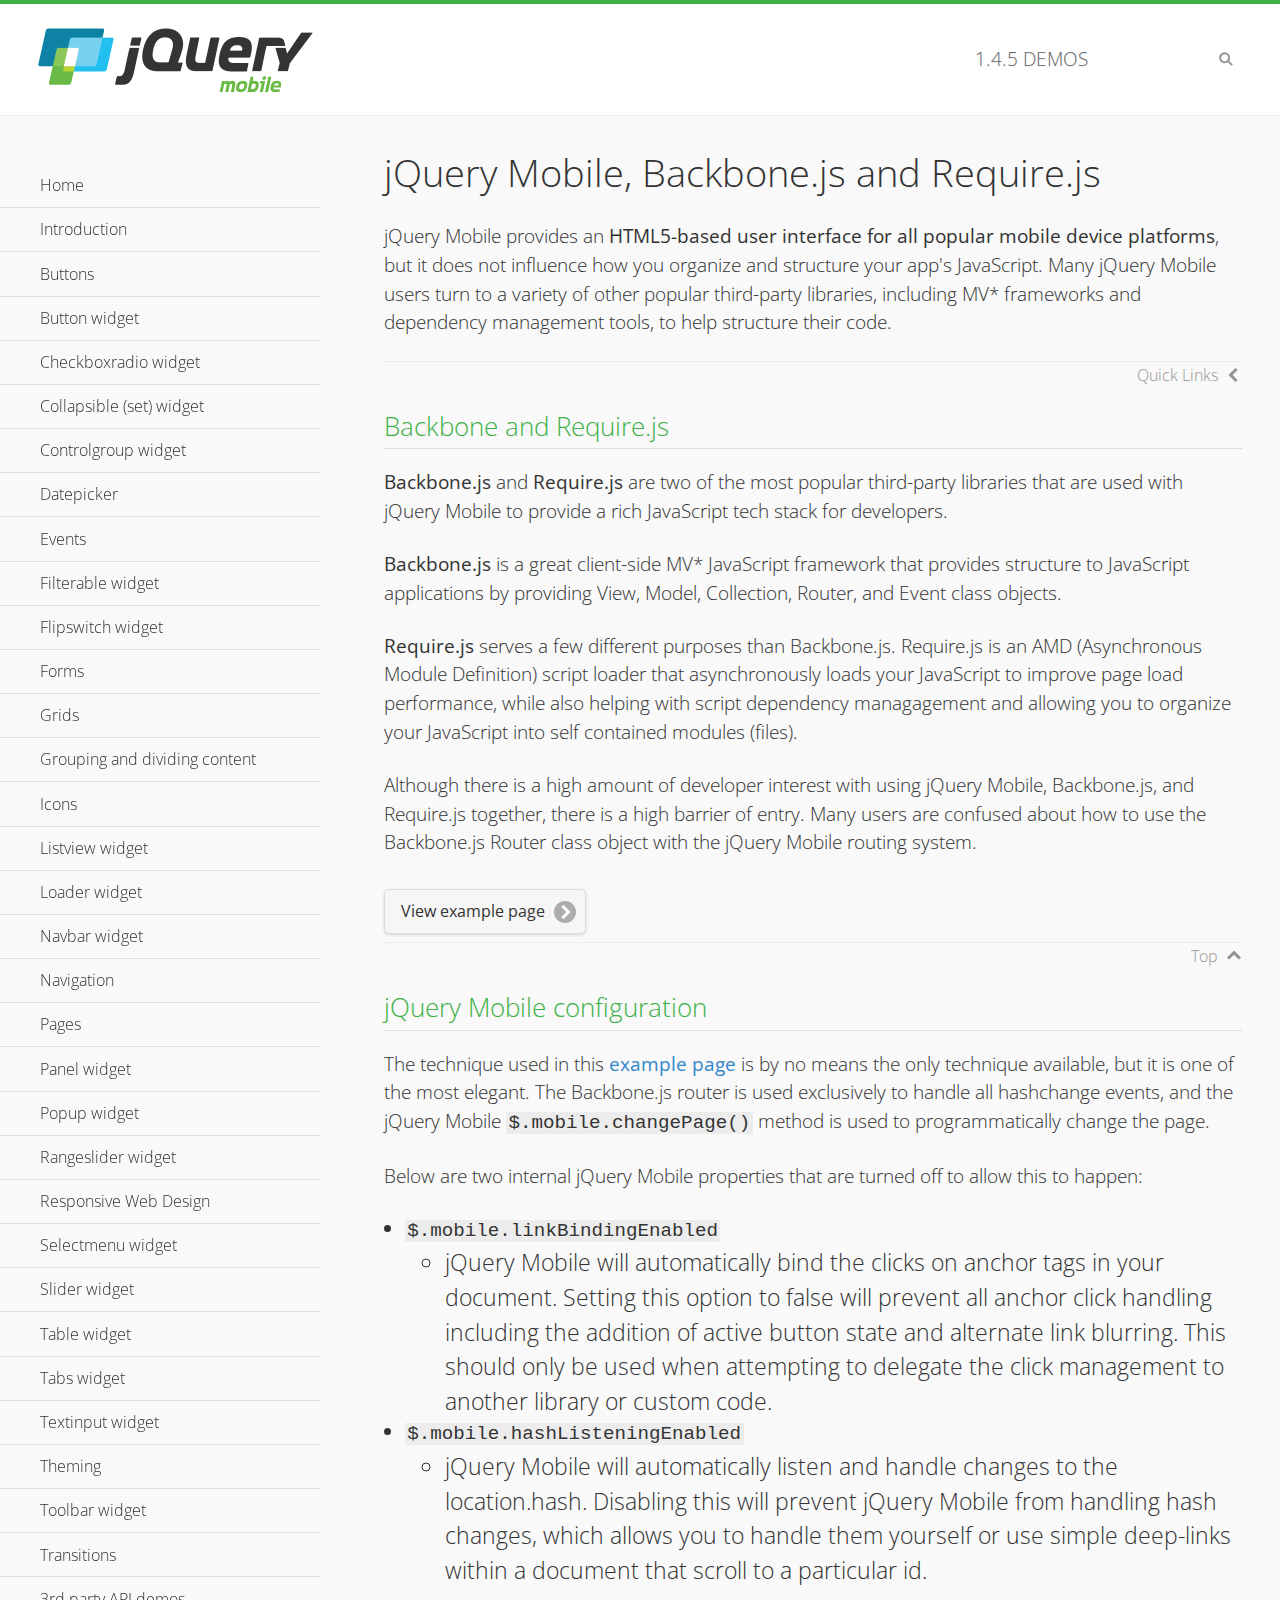
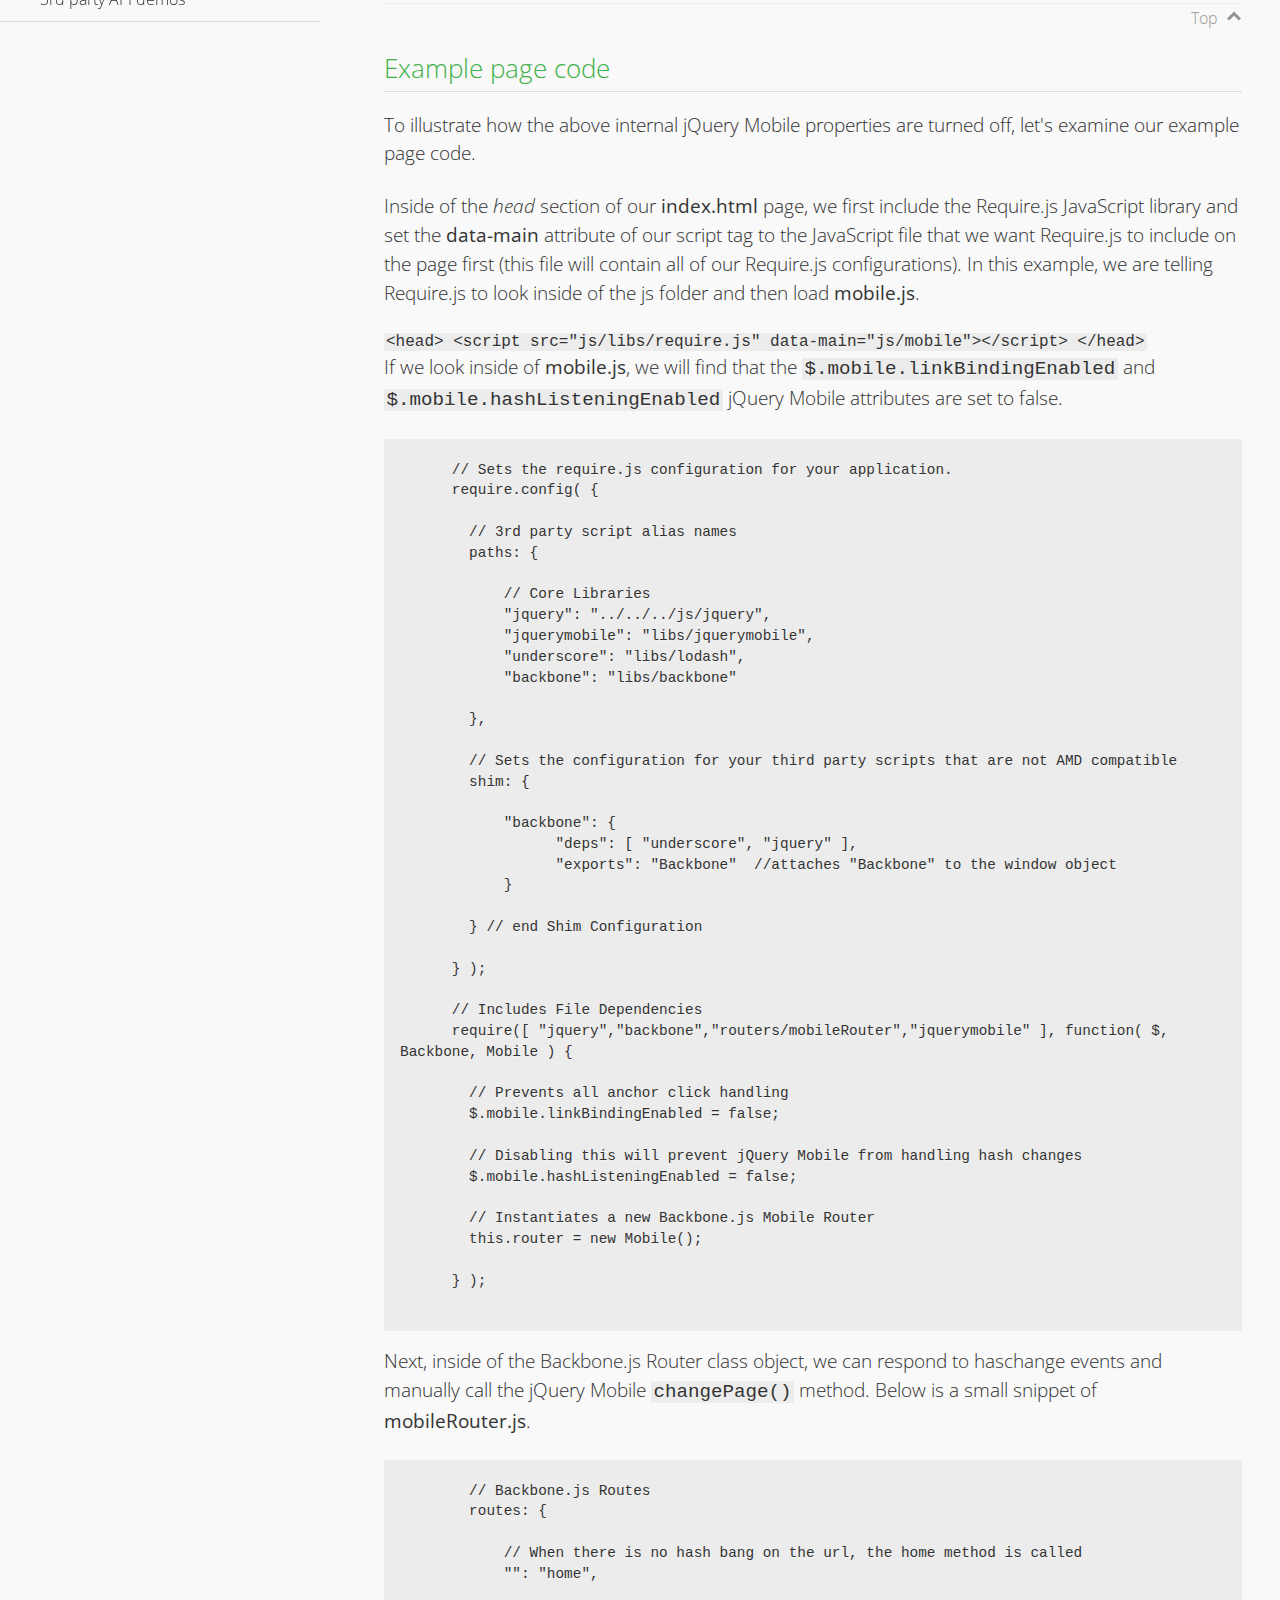
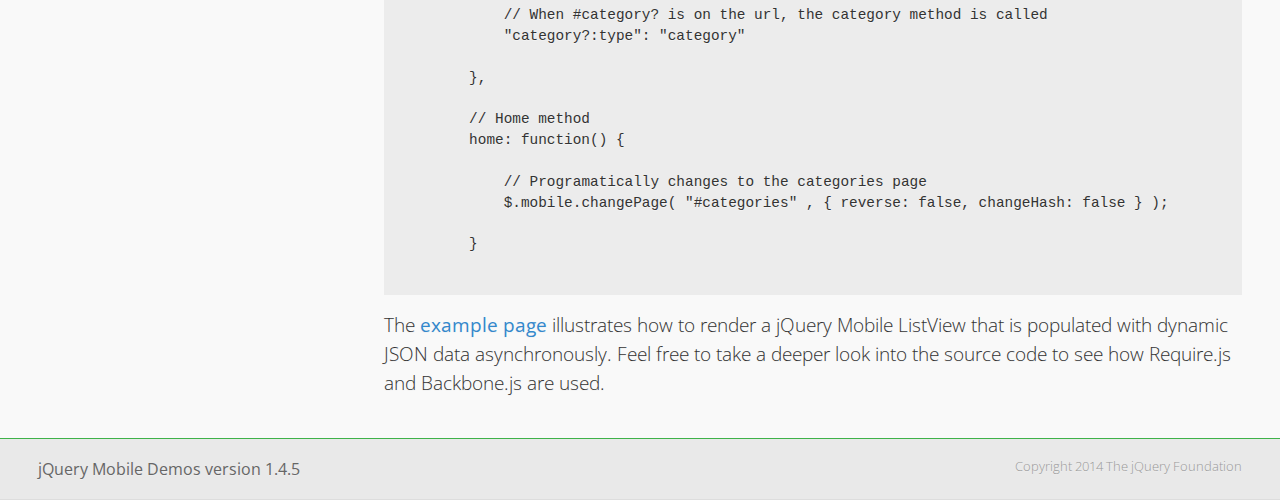
<file: HelloPGiOS/www/backbone-requirejs/index.html>
<!DOCTYPE html>
<html>
  <head>
  <meta charset="utf-8">
  <meta name="viewport" content="width=device-width, initial-scale=1">
  <title>jQuery Mobile - Backbone.js and Require.js Apps</title>
	<link rel="shortcut icon" href="../favicon.ico">
    <link rel="stylesheet" href="http://fonts.googleapis.com/css?family=Open+Sans:300,400,700">
	<link rel="stylesheet" href="../css/themes/default/jquery.mobile-1.4.5.min.css">
	<link rel="stylesheet" href="../_assets/css/jqm-demos.css">
	<script src="../js/jquery.js"></script>
	<script src="../_assets/js/index.js"></script>
	<script src="../js/jquery.mobile-1.4.5.min.js"></script>

</head>
<body>
<div data-role="page" class="jqm-demos" data-quicklinks="true">

    <div data-role="header" class="jqm-header">
		<h2><a href="../" title="jQuery Mobile Demos home"><img src="../_assets/img/jquery-logo.png" alt="jQuery Mobile"></a></h2>
		<p><span class="jqm-version"></span> Demos</p>
        <a href="#" class="jqm-navmenu-link ui-btn ui-btn-icon-notext ui-corner-all ui-icon-bars ui-nodisc-icon ui-alt-icon ui-btn-left">Menu</a>
        <a href="#" class="jqm-search-link ui-btn ui-btn-icon-notext ui-corner-all ui-icon-search ui-nodisc-icon ui-alt-icon ui-btn-right">Search</a>
    </div><!-- /header -->

	<div role="main" class="ui-content jqm-content">

      <h1>jQuery Mobile, Backbone.js and Require.js</h1>
      <p>jQuery Mobile provides an <strong>HTML5-based user interface for all popular mobile device platforms</strong>, but it does not influence how you organize and structure your app's JavaScript.  Many jQuery Mobile users turn to a variety of other popular third-party libraries, including MV* frameworks and dependency management tools, to help structure their code.
      </p>

	  <h2>Backbone and Require.js</h2>
      <p><strong>Backbone.js</strong> and <strong>Require.js</strong> are two of the most popular third-party libraries that are used with jQuery Mobile to provide a rich JavaScript tech stack for developers.
      </p>
      <p><strong>Backbone.js</strong> is a great client-side MV* JavaScript framework that provides structure to JavaScript applications by providing View, Model, Collection, Router, and Event class objects.
      </p>
      <p><strong>Require.js</strong> serves a few different purposes than Backbone.js. Require.js is an AMD (Asynchronous Module Definition) script loader that asynchronously loads your JavaScript to improve page load performance, while also helping with script dependency managagement and allowing you to organize your JavaScript into self contained modules (files).
      </p>
      <p>Although there is a high amount of developer interest with using jQuery Mobile, Backbone.js, and Require.js together, there is a high barrier of entry.  Many users are confused about how to use the Backbone.js Router class object with the jQuery Mobile routing system.</p>

	   <a href="backbone-require.html" rel="external" class="ui-btn ui-btn-inline ui-corner-all ui-shadow ui-btn-icon-right ui-icon-carat-r">View example page</a>

      <h2>jQuery Mobile configuration</h2>

      <p>The technique used in this <a href="backbone-require.html" rel="external">example page</a> is by no means the only technique available, but it is one of the most elegant.  The Backbone.js router is used exclusively to handle all hashchange events, and the jQuery Mobile <code>$.mobile.changePage()</code> method is used to programmatically change the page.</p>

      <p>Below are two internal jQuery Mobile properties that are turned off to allow this to happen:</p>

      <ul>
        <li><code>$.mobile.linkBindingEnabled</code>
          <ul>
            <li>jQuery Mobile will automatically bind the clicks on anchor tags in your document. Setting this option to false will prevent all anchor click handling including the addition of active button state and alternate link blurring. This should only be used when attempting to delegate the click management to another library or custom code.</li>
            </ul>
        </li>
        <li><code>$.mobile.hashListeningEnabled</code>
          <ul>
            <li>jQuery Mobile will automatically listen and handle changes to the location.hash. Disabling this will prevent jQuery Mobile from handling hash changes, which allows you to handle them yourself or use simple deep-links within a document that scroll to a particular id.</li>
            </ul>
        </li>
      </ul>

	  <h2>Example page code</h2>
      <p>To illustrate how the above internal jQuery Mobile properties are turned off, let's examine our example page code.</p>

      <p>Inside of the <em>head</em> section of our <strong>index.html</strong> page, we first include the Require.js JavaScript library and set the <strong>data-main</strong> attribute of our script tag to the JavaScript file that we want Require.js to include on the page first (this file will contain all of our Require.js configurations).  In this example, we are telling Require.js to look inside of the js folder and then load <strong>mobile.js</strong>.
      </p>

      <code>
        &lt;head&gt;
          &lt;script src=&quot;js/libs/require.js&quot; data-main=&quot;js/mobile&quot;&gt;&lt;/script&gt;
        &lt;/head&gt;
      </code>
      <p>If we look inside of <strong>mobile.js</strong>, we will find that the <code>$.mobile.linkBindingEnabled</code> and <code>$.mobile.hashListeningEnabled</code> jQuery Mobile attributes are set to false.
      </p>
      <pre>
      <code>
      // Sets the require.js configuration for your application.
      require.config( {

        // 3rd party script alias names
        paths: {

            // Core Libraries
            "jquery": "../../../js/jquery",
            "jquerymobile": "libs/jquerymobile",
            "underscore": "libs/lodash",
            "backbone": "libs/backbone"

        },

        // Sets the configuration for your third party scripts that are not AMD compatible
        shim: {

            "backbone": {
                  "deps": [ "underscore", "jquery" ],
                  "exports": "Backbone"  //attaches "Backbone" to the window object
            }

        } // end Shim Configuration

      } );

      // Includes File Dependencies
      require([ "jquery","backbone","routers/mobileRouter","jquerymobile" ], function( $, Backbone, Mobile ) {

        // Prevents all anchor click handling
        $.mobile.linkBindingEnabled = false;

        // Disabling this will prevent jQuery Mobile from handling hash changes
        $.mobile.hashListeningEnabled = false;

        // Instantiates a new Backbone.js Mobile Router
        this.router = new Mobile();

      } );
</code>
</pre>
<p>Next, inside of the Backbone.js Router class object, we can respond to haschange events and manually call the jQuery Mobile <code>changePage()</code> method.  Below is a small snippet of <strong>mobileRouter.js</strong>.</p>
<pre>
<code>
        // Backbone.js Routes
        routes: {

            // When there is no hash bang on the url, the home method is called
            "": "home",

            // When #category? is on the url, the category method is called
            "category?:type": "category"

        },

        // Home method
        home: function() {

            // Programatically changes to the categories page
            $.mobile.changePage( "#categories" , { reverse: false, changeHash: false } );

        }
</code>
</pre>

		<p>The <a href="backbone-require.html" rel="external">example page</a> illustrates how to render a jQuery Mobile ListView that is populated with dynamic JSON data asynchronously. Feel free to take a deeper look into the source code to see how Require.js and Backbone.js are used.</p>

    </div><!-- /content -->
	    <div data-role="panel" class="jqm-navmenu-panel" data-position="left" data-display="overlay" data-theme="a">
	    	<ul class="jqm-list ui-alt-icon ui-nodisc-icon">
<li data-filtertext="demos homepage" data-icon="home"><a href=".././">Home</a></li>
<li data-filtertext="introduction overview getting started"><a href="../intro/" data-ajax="false">Introduction</a></li>
<li data-filtertext="buttons button markup buttonmarkup method anchor link button element"><a href="../button-markup/" data-ajax="false">Buttons</a></li>
<li data-filtertext="form button widget input button submit reset"><a href="../button/" data-ajax="false">Button widget</a></li>
<li data-role="collapsible" data-enhanced="true" data-collapsed-icon="carat-d" data-expanded-icon="carat-u" data-iconpos="right" data-inset="false" class="ui-collapsible ui-collapsible-themed-content ui-collapsible-collapsed">
	<h3 class="ui-collapsible-heading ui-collapsible-heading-collapsed">
		<a href="#" class="ui-collapsible-heading-toggle ui-btn ui-btn-icon-right ui-btn-inherit ui-icon-carat-d">
		    Checkboxradio widget<span class="ui-collapsible-heading-status"> click to expand contents</span>
		</a>
	</h3>
	<div class="ui-collapsible-content ui-body-inherit ui-collapsible-content-collapsed" aria-hidden="true">
		<ul>
			<li data-filtertext="form checkboxradio widget checkbox input checkboxes controlgroups"><a href="../checkboxradio-checkbox/" data-ajax="false">Checkboxes</a></li>
			<li data-filtertext="form checkboxradio widget radio input radio buttons controlgroups"><a href="../checkboxradio-radio/" data-ajax="false">Radio buttons</a></li>
		</ul>
	</div>
</li>
<li data-role="collapsible" data-enhanced="true" data-collapsed-icon="carat-d" data-expanded-icon="carat-u" data-iconpos="right" data-inset="false" class="ui-collapsible ui-collapsible-themed-content ui-collapsible-collapsed">
	<h3 class="ui-collapsible-heading ui-collapsible-heading-collapsed">
		<a href="#" class="ui-collapsible-heading-toggle ui-btn ui-btn-icon-right ui-btn-inherit ui-icon-carat-d">
			Collapsible (set) widget<span class="ui-collapsible-heading-status"> click to expand contents</span>
		</a>
	</h3>
	<div class="ui-collapsible-content ui-body-inherit ui-collapsible-content-collapsed" aria-hidden="true">
		<ul>
			<li data-filtertext="collapsibles content formatting"><a href="../collapsible/" data-ajax="false">Collapsible</a></li>
			<li data-filtertext="dynamic collapsible set accordion append expand"><a href="../collapsible-dynamic/" data-ajax="false">Dynamic collapsibles</a></li>
			<li data-filtertext="accordions collapsible set widget content formatting grouped collapsibles"><a href="../collapsibleset/" data-ajax="false">Collapsible set</a></li>
		</ul>
	</div>
</li>
<li data-role="collapsible" data-enhanced="true" data-collapsed-icon="carat-d" data-expanded-icon="carat-u" data-iconpos="right" data-inset="false" class="ui-collapsible ui-collapsible-themed-content ui-collapsible-collapsed">
	<h3 class="ui-collapsible-heading ui-collapsible-heading-collapsed">
		<a href="#" class="ui-collapsible-heading-toggle ui-btn ui-btn-icon-right ui-btn-inherit ui-icon-carat-d">
			Controlgroup widget<span class="ui-collapsible-heading-status"> click to expand contents</span>
		</a>
	</h3>
	<div class="ui-collapsible-content ui-body-inherit ui-collapsible-content-collapsed" aria-hidden="true">
		<ul>
			<li data-filtertext="controlgroups selectmenu checkboxradio input grouped buttons horizontal vertical"><a href="../controlgroup/" data-ajax="false">Controlgroup</a></li>
			<li data-filtertext="dynamic controlgroup dynamically add buttons"><a href="../controlgroup-dynamic/" data-ajax="false">Dynamic controlgroups</a></li>
		</ul>
	</div>
</li>
<li data-filtertext="form datepicker widget date input"><a href="../datepicker/" data-ajax="false">Datepicker</a></li>
<li data-role="collapsible" data-enhanced="true" data-collapsed-icon="carat-d" data-expanded-icon="carat-u" data-iconpos="right" data-inset="false" class="ui-collapsible ui-collapsible-themed-content ui-collapsible-collapsed">
	<h3 class="ui-collapsible-heading ui-collapsible-heading-collapsed">
		<a href="#" class="ui-collapsible-heading-toggle ui-btn ui-btn-icon-right ui-btn-inherit ui-icon-carat-d">
			Events<span class="ui-collapsible-heading-status"> click to expand contents</span>
		</a>
	</h3>
	<div class="ui-collapsible-content ui-body-inherit ui-collapsible-content-collapsed" aria-hidden="true">
		<ul>
			<li data-filtertext="swipe to delete list items listviews swipe events"><a href="../swipe-list/" data-ajax="false">Swipe list items</a></li>
			<li data-filtertext="swipe to navigate swipe page navigation swipe events"><a href="../swipe-page/" data-ajax="false">Swipe page navigation</a></li>
		</ul>
	</div>
</li>
<li data-filtertext="filterable filter elements sorting searching listview table"><a href="../filterable/" data-ajax="false">Filterable widget</a></li>
<li data-filtertext="form flipswitch widget flip toggle switch binary select checkbox input"><a href="../flipswitch/" data-ajax="false">Flipswitch widget</a></li>
<li data-role="collapsible" data-enhanced="true" data-collapsed-icon="carat-d" data-expanded-icon="carat-u" data-iconpos="right" data-inset="false" class="ui-collapsible ui-collapsible-themed-content ui-collapsible-collapsed">
	<h3 class="ui-collapsible-heading ui-collapsible-heading-collapsed">
		<a href="#" class="ui-collapsible-heading-toggle ui-btn ui-btn-icon-right ui-btn-inherit ui-icon-carat-d">
			Forms<span class="ui-collapsible-heading-status"> click to expand contents</span>
		</a>
	</h3>
	<div class="ui-collapsible-content ui-body-inherit ui-collapsible-content-collapsed" aria-hidden="true">
		<ul>
			<li data-filtertext="forms text checkbox radio range button submit reset inputs selects textarea slider flipswitch label form elements"><a href="../forms/" data-ajax="false">Forms</a></li>
			<li data-filtertext="form hide labels hidden accessible ui-hidden-accessible forms"><a href="../forms-label-hidden-accessible/" data-ajax="false">Hide labels</a></li>
			<li data-filtertext="form field containers fieldcontain ui-field-contain forms"><a href="../forms-field-contain/" data-ajax="false">Field containers</a></li>
			<li data-filtertext="forms disabled form elements"><a href="../forms-disabled/" data-ajax="false">Forms disabled</a></li>
			<li data-filtertext="forms gallery examples overview forms text checkbox radio range button submit reset inputs selects textarea slider flipswitch label form elements"><a href="../forms-gallery/" data-ajax="false">Forms gallery</a></li>
		</ul>
	</div>
</li>
<li data-role="collapsible" data-enhanced="true" data-collapsed-icon="carat-d" data-expanded-icon="carat-u" data-iconpos="right" data-inset="false" class="ui-collapsible ui-collapsible-themed-content ui-collapsible-collapsed">
	<h3 class="ui-collapsible-heading ui-collapsible-heading-collapsed">
		<a href="#" class="ui-collapsible-heading-toggle ui-btn ui-btn-icon-right ui-btn-inherit ui-icon-carat-d">
			Grids<span class="ui-collapsible-heading-status"> click to expand contents</span>
		</a>
	</h3>
	<div class="ui-collapsible-content ui-body-inherit ui-collapsible-content-collapsed" aria-hidden="true">
		<ul>
			<li data-filtertext="grids columns blocks content formatting rwd responsive css framework"><a href="../grids/" data-ajax="false">Grids</a></li>
			<li data-filtertext="buttons in grids css framework"><a href="../grids-buttons/" data-ajax="false">Buttons in grids</a></li>
			<li data-filtertext="custom responsive grids rwd css framework"><a href="../grids-custom-responsive/" data-ajax="false">Custom responsive grids</a></li>
		</ul>
	</div>
</li>
<li data-filtertext="blocks content formatting sections heading"><a href="../body-bar-classes/" data-ajax="false">Grouping and dividing content</a></li>
<li data-role="collapsible" data-enhanced="true" data-collapsed-icon="carat-d" data-expanded-icon="carat-u" data-iconpos="right" data-inset="false" class="ui-collapsible ui-collapsible-themed-content ui-collapsible-collapsed">
	<h3 class="ui-collapsible-heading ui-collapsible-heading-collapsed">
		<a href="#" class="ui-collapsible-heading-toggle ui-btn ui-btn-icon-right ui-btn-inherit ui-icon-carat-d">
			Icons<span class="ui-collapsible-heading-status"> click to expand contents</span>
		</a>
	</h3>
	<div class="ui-collapsible-content ui-body-inherit ui-collapsible-content-collapsed" aria-hidden="true">
		<ul>
			<li data-filtertext="button icons svg disc alt custom icon position"><a href="../icons/" data-ajax="false">Icons</a></li>
			<li data-filtertext=""><a href="../icons-grunticon/" data-ajax="false">Grunticon loader</a></li>
		</ul>
	</div>
</li>
<li data-role="collapsible" data-enhanced="true" data-collapsed-icon="carat-d" data-expanded-icon="carat-u" data-iconpos="right" data-inset="false" class="ui-collapsible ui-collapsible-themed-content ui-collapsible-collapsed">
	<h3 class="ui-collapsible-heading ui-collapsible-heading-collapsed">
		<a href="#" class="ui-collapsible-heading-toggle ui-btn ui-btn-icon-right ui-btn-inherit ui-icon-carat-d">
			Listview widget<span class="ui-collapsible-heading-status"> click to expand contents</span>
		</a>
	</h3>
	<div class="ui-collapsible-content ui-body-inherit ui-collapsible-content-collapsed" aria-hidden="true">
		<ul>
			<li data-filtertext="listview widget thumbnails icons nested split button collapsible ul ol"><a href="../listview/" data-ajax="false">Listview</a></li>
			<li data-filtertext="autocomplete filterable reveal listview filtertextbeforefilter placeholder"><a href="../listview-autocomplete/" data-ajax="false">Listview autocomplete</a></li>
			<li data-filtertext="autocomplete filterable reveal listview remote data filtertextbeforefilter placeholder"><a href="../listview-autocomplete-remote/" data-ajax="false">Listview autocomplete remote data</a></li>
			<li data-filtertext="autodividers anchor jump scroll linkbars listview lists ul ol"><a href="../listview-autodividers-linkbar/" data-ajax="false">Listview autodividers linkbar</a></li>
			<li data-filtertext="listview autodividers selector autodividersselector lists ul ol"><a href="../listview-autodividers-selector/" data-ajax="false">Listview autodividers selector</a></li>
			<li data-filtertext="listview nested list items"><a href="../listview-nested-lists/" data-ajax="false">Nested Listviews</a></li>
			<li data-filtertext="listview collapsible list items flat"><a href="../listview-collapsible-item-flat/" data-ajax="false">Listview collapsible list items (flat)</a></li>
			<li data-filtertext="listview collapsible list indented"><a href="../listview-collapsible-item-indented/" data-ajax="false">Listview collapsible list items (indented)</a></li>
			<li data-filtertext="grid listview responsive grids responsive listviews lists ul"><a href="../listview-grid/" data-ajax="false">Listview responsive grid</a></li>
		</ul>
	</div>
</li>
<li data-filtertext="loader widget page loading navigation overlay spinner"><a href="../loader/" data-ajax="false">Loader widget</a></li>
<li data-filtertext="navbar widget navmenu toolbars header footer"><a href="../navbar/" data-ajax="false">Navbar widget</a></li>
<li data-role="collapsible" data-enhanced="true" data-collapsed-icon="carat-d" data-expanded-icon="carat-u" data-iconpos="right" data-inset="false" class="ui-collapsible ui-collapsible-themed-content ui-collapsible-collapsed">
	<h3 class="ui-collapsible-heading ui-collapsible-heading-collapsed">
		<a href="#" class="ui-collapsible-heading-toggle ui-btn ui-btn-icon-right ui-btn-inherit ui-icon-carat-d">
			Navigation<span class="ui-collapsible-heading-status"> click to expand contents</span>
		</a>
	</h3>
	<div class="ui-collapsible-content ui-body-inherit ui-collapsible-content-collapsed" aria-hidden="true">
		<ul>
			<li data-filtertext="ajax navigation navigate widget history event method"><a href="../navigation/" data-ajax="false">Navigation</a></li>
			<li data-filtertext="linking pages page links navigation ajax prefetch cache"><a href="../navigation-linking-pages/" data-ajax="false">Linking pages</a></li>
			<!-- <li data-filtertext="php redirect server redirection server-side navigation"><a href="../navigation-php-redirect/" data-ajax="false">PHP redirect demo</a></li>-->
			<li data-filtertext="navigation redirection hash query"><a href="../navigation-hash-processing/" data-ajax="false">Hash processing demo</a></li>
			<li data-filtertext="navigation redirection hash query"><a href="../page-events/" data-ajax="false">Page Navigation Events</a></li>
		</ul>
	</div>
</li>
<li data-role="collapsible" data-enhanced="true" data-collapsed-icon="carat-d" data-expanded-icon="carat-u" data-iconpos="right" data-inset="false" class="ui-collapsible ui-collapsible-themed-content ui-collapsible-collapsed">
	<h3 class="ui-collapsible-heading ui-collapsible-heading-collapsed">
		<a href="#" class="ui-collapsible-heading-toggle ui-btn ui-btn-icon-right ui-btn-inherit ui-icon-carat-d">
			Pages<span class="ui-collapsible-heading-status"> click to expand contents</span>
		</a>
	</h3>
	<div class="ui-collapsible-content ui-body-inherit ui-collapsible-content-collapsed" aria-hidden="true">
		<ul>
			<li data-filtertext="pages page widget ajax navigation"><a href="../pages/" data-ajax="false">Pages</a></li>
			<li data-filtertext="single page"><a href="../pages-single-page/" data-ajax="false">Single page</a></li>
			<li data-filtertext="multipage multi-page page"><a href="../pages-multi-page/" data-ajax="false">Multi-page template</a></li>
			<li data-filtertext="dialog page widget modal popup"><a href="../pages-dialog/" data-ajax="false">Dialog page</a></li>
		</ul>
	</div>
</li>
<li data-role="collapsible" data-enhanced="true" data-collapsed-icon="carat-d" data-expanded-icon="carat-u" data-iconpos="right" data-inset="false" class="ui-collapsible ui-collapsible-themed-content ui-collapsible-collapsed">
	<h3 class="ui-collapsible-heading ui-collapsible-heading-collapsed">
		<a href="#" class="ui-collapsible-heading-toggle ui-btn ui-btn-icon-right ui-btn-inherit ui-icon-carat-d">
			Panel widget<span class="ui-collapsible-heading-status"> click to expand contents</span>
		</a>
	</h3>
	<div class="ui-collapsible-content ui-body-inherit ui-collapsible-content-collapsed" aria-hidden="true">
		<ul>
			<li data-filtertext="panel widget sliding panels reveal push overlay responsive"><a href="../panel/" data-ajax="false">Panel</a></li>
			<li data-filtertext=""><a href="../panel-external/" data-ajax="false">External panels</a></li>
			<li data-filtertext="panel "><a href="../panel-fixed/" data-ajax="false">Fixed panels</a></li>
			<li data-filtertext="panel slide panels sliding panels shadow rwd responsive breakpoint"><a href="../panel-responsive/" data-ajax="false">Panels responsive</a></li>
			<li data-filtertext="panel custom style custom panel width reveal shadow listview panel styling page background wrapper"><a href="../panel-styling/" data-ajax="false">Custom panel style</a></li>
			<li data-filtertext="panel open on swipe"><a href="../panel-swipe-open/" data-ajax="false">Panel open on swipe</a></li>
			<li data-filtertext="panels outside page internal external toolbars"><a href="../panel-external-internal/" data-ajax="false">Panel external and internal</a></li>
		</ul>
	</div>
</li>
<li data-role="collapsible" data-enhanced="true" data-collapsed-icon="carat-d" data-expanded-icon="carat-u" data-iconpos="right" data-inset="false" class="ui-collapsible ui-collapsible-themed-content ui-collapsible-collapsed">
	<h3 class="ui-collapsible-heading ui-collapsible-heading-collapsed">
		<a href="#" class="ui-collapsible-heading-toggle ui-btn ui-btn-icon-right ui-btn-inherit ui-icon-carat-d">
			Popup widget<span class="ui-collapsible-heading-status"> click to expand contents</span>
		</a>
	</h3>
	<div class="ui-collapsible-content ui-body-inherit ui-collapsible-content-collapsed" aria-hidden="true">
		<ul>
			<li data-filtertext="popup widget popups dialog modal transition tooltip lightbox form overlay screen flip pop fade transition"><a href="../popup/" data-ajax="false">Popup</a></li>
			<li data-filtertext="popup alignment position"><a href="../popup-alignment/" data-ajax="false">Popup alignment</a></li>
			<li data-filtertext="popup arrow size popups popover"><a href="../popup-arrow-size/" data-ajax="false">Popup arrow size</a></li>
			<li data-filtertext="dynamic popups popup images lightbox"><a href="../popup-dynamic/" data-ajax="false">Dynamic popups</a></li>
			<li data-filtertext="popups with iframes scaling"><a href="../popup-iframe/" data-ajax="false">Popups with iframes</a></li>
			<li data-filtertext="popup image scaling"><a href="../popup-image-scaling/" data-ajax="false">Popup image scaling</a></li>
			<li data-filtertext="external popup outside multi-page"><a href="../popup-outside-multipage/" data-ajax="false">Popup outside multi-page</a></li>
		</ul>
	</div>
</li>
<li data-filtertext="form rangeslider widget dual sliders dual handle sliders range input"><a href="../rangeslider/" data-ajax="false">Rangeslider widget</a></li>
<li data-filtertext="responsive web design rwd adaptive progressive enhancement PE accessible mobile breakpoints media query media queries"><a href="../rwd/" data-ajax="false">Responsive Web Design</a></li>
<li data-role="collapsible" data-enhanced="true" data-collapsed-icon="carat-d" data-expanded-icon="carat-u" data-iconpos="right" data-inset="false" class="ui-collapsible ui-collapsible-themed-content ui-collapsible-collapsed">
	<h3 class="ui-collapsible-heading ui-collapsible-heading-collapsed">
		<a href="#" class="ui-collapsible-heading-toggle ui-btn ui-btn-icon-right ui-btn-inherit ui-icon-carat-d">
			Selectmenu widget<span class="ui-collapsible-heading-status"> click to expand contents</span>
		</a>
	</h3>
	<div class="ui-collapsible-content ui-body-inherit ui-collapsible-content-collapsed" aria-hidden="true">
		<ul>
			<li data-filtertext="form selectmenu widget select input custom select menu selects"><a href="../selectmenu/" data-ajax="false">Selectmenu</a></li>
			<li data-filtertext="form custom select menu selectmenu widget custom menu option optgroup multiple selects"><a href="../selectmenu-custom/" data-ajax="false">Custom select menu</a></li>
			<li data-filtertext="filterable select filter popup dialog"><a href="../selectmenu-custom-filter/" data-ajax="false">Custom select menu with filter</a></li>
		</ul>
	</div>
</li>
<li data-role="collapsible" data-enhanced="true" data-collapsed-icon="carat-d" data-expanded-icon="carat-u" data-iconpos="right" data-inset="false" class="ui-collapsible ui-collapsible-themed-content ui-collapsible-collapsed">
	<h3 class="ui-collapsible-heading ui-collapsible-heading-collapsed">
		<a href="#" class="ui-collapsible-heading-toggle ui-btn ui-btn-icon-right ui-btn-inherit ui-icon-carat-d">
			Slider widget<span class="ui-collapsible-heading-status"> click to expand contents</span>
		</a>
	</h3>
	<div class="ui-collapsible-content ui-body-inherit ui-collapsible-content-collapsed" aria-hidden="true">
		<ul>
			<li data-filtertext="form slider widget range input single sliders"><a href="../slider/" data-ajax="false">Slider</a></li>
			<li data-filtertext="form slider widget flipswitch slider binary select flip toggle switch"><a href="../slider-flipswitch/" data-ajax="false">Slider flip toggle switch</a></li>
			<li data-filtertext="form slider tooltip handle value input range sliders"><a href="../slider-tooltip/" data-ajax="false">Slider tooltip</a></li>
		</ul>
	</div>
</li>
<li data-role="collapsible" data-enhanced="true" data-collapsed-icon="carat-d" data-expanded-icon="carat-u" data-iconpos="right" data-inset="false" class="ui-collapsible ui-collapsible-themed-content ui-collapsible-collapsed">
	<h3 class="ui-collapsible-heading ui-collapsible-heading-collapsed">
		<a href="#" class="ui-collapsible-heading-toggle ui-btn ui-btn-icon-right ui-btn-inherit ui-icon-carat-d">
			Table widget<span class="ui-collapsible-heading-status"> click to expand contents</span>
		</a>
	</h3>
	<div class="ui-collapsible-content ui-body-inherit ui-collapsible-content-collapsed" aria-hidden="true">
		<ul>
			<li data-filtertext="table widget reflow column toggle th td responsive tables rwd hide show tabular"><a href="../table-column-toggle/" data-ajax="false">Table Column Toggle</a></li>
			<li data-filtertext="table column toggle phone comparison demo"><a href="../table-column-toggle-example/" data-ajax="false">Table Column Toggle demo</a></li>
			<li data-filtertext="responsive tables table column toggle heading groups rwd breakpoint"><a href="../table-column-toggle-heading-groups/" data-ajax="false">Table Column Toggle heading groups</a></li>
			<li data-filtertext="responsive tables table column toggle hide rwd breakpoint customization options"><a href="../table-column-toggle-options/" data-ajax="false">Table Column Toggle options</a></li>
			<li data-filtertext="table reflow th td responsive rwd columns tabular"><a href="../table-reflow/" data-ajax="false">Table Reflow</a></li>
			<li data-filtertext="responsive tables table reflow heading groups rwd breakpoint"><a href="../table-reflow-heading-groups/" data-ajax="false">Table Reflow heading groups</a></li>
			<li data-filtertext="responsive tables table reflow stripes strokes table style"><a href="../table-reflow-stripes-strokes/" data-ajax="false">Table Reflow stripes and strokes</a></li>
			<li data-filtertext="responsive tables table reflow stack custom styles"><a href="../table-reflow-styling/" data-ajax="false">Table Reflow custom styles</a></li>
		</ul>
	</div>
</li>
<li data-filtertext="ui tabs widget"><a href="../tabs/" data-ajax="false">Tabs widget</a></li>
<li data-filtertext="form textinput widget text input textarea number date time tel email file color password"><a href="../textinput/" data-ajax="false">Textinput widget</a></li>
<li data-role="collapsible" data-enhanced="true" data-collapsed-icon="carat-d" data-expanded-icon="carat-u" data-iconpos="right" data-inset="false" class="ui-collapsible ui-collapsible-themed-content ui-collapsible-collapsed">
	<h3 class="ui-collapsible-heading ui-collapsible-heading-collapsed">
		<a href="#" class="ui-collapsible-heading-toggle ui-btn ui-btn-icon-right ui-btn-inherit ui-icon-carat-d">
			Theming<span class="ui-collapsible-heading-status"> click to expand contents</span>
		</a>
	</h3>
	<div class="ui-collapsible-content ui-body-inherit ui-collapsible-content-collapsed" aria-hidden="true">
		<ul>
			<li data-filtertext="default theme swatches theming style css"><a href="../theme-default/" data-ajax="false">Default theme</a></li>
			<li data-filtertext="classic theme old theme swatches theming style css"><a href="../theme-classic/" data-ajax="false">Classic theme</a></li>
		</ul>
	</div>
</li>
<li data-role="collapsible" data-enhanced="true" data-collapsed-icon="carat-d" data-expanded-icon="carat-u" data-iconpos="right" data-inset="false" class="ui-collapsible ui-collapsible-themed-content ui-collapsible-collapsed">
	<h3 class="ui-collapsible-heading ui-collapsible-heading-collapsed">
		<a href="#" class="ui-collapsible-heading-toggle ui-btn ui-btn-icon-right ui-btn-inherit ui-icon-carat-d">
			Toolbar widget<span class="ui-collapsible-heading-status"> click to expand contents</span>
		</a>
	</h3>
	<div class="ui-collapsible-content ui-body-inherit ui-collapsible-content-collapsed" aria-hidden="true">
		<ul>
			<li data-filtertext="toolbar widget header footer toolbars fixed fullscreen external sections"><a href="../toolbar/" data-ajax="false">Toolbar</a></li>
			<li data-filtertext="dynamic toolbars dynamically add toolbar header footer"><a href="../toolbar-dynamic/" data-ajax="false">Dynamic toolbars</a></li>
			<li data-filtertext="external toolbars header footer"><a href="../toolbar-external/" data-ajax="false">External toolbars</a></li>
			<li data-filtertext="fixed toolbars header footer"><a href="../toolbar-fixed/" data-ajax="false">Fixed toolbars</a></li>
			<li data-filtertext="fixed fullscreen toolbars header footer"><a href="../toolbar-fixed-fullscreen/" data-ajax="false">Fullscreen toolbars</a></li>
			<li data-filtertext="external fixed toolbars header footer"><a href="../toolbar-fixed-external/" data-ajax="false">Fixed external toolbars</a></li>
			<li data-filtertext="external persistent toolbars header footer navbar navmenu"><a href="../toolbar-fixed-persistent/" data-ajax="false">Persistent toolbars</a></li>
			<li data-filtertext="external ajax optimized toolbars persistent toolbars header footer navbar"><a href="../toolbar-fixed-persistent-optimized/" data-ajax="false">Ajax optimized toolbars</a></li>
			<li data-filtertext="form in toolbars header footer"><a href="../toolbar-fixed-forms/" data-ajax="false">Form in toolbar</a></li>
		</ul>
	</div>
</li>
<li data-filtertext="page transitions animated pages popup navigation flip slide fade pop"><a href="../transitions/" data-ajax="false">Transitions</a></li>
<li data-role="collapsible" data-enhanced="true" data-collapsed-icon="carat-d" data-expanded-icon="carat-u" data-iconpos="right" data-inset="false" class="ui-collapsible ui-collapsible-themed-content ui-collapsible-collapsed">
	<h3 class="ui-collapsible-heading ui-collapsible-heading-collapsed">
		<a href="#" class="ui-collapsible-heading-toggle ui-btn ui-btn-icon-right ui-btn-inherit ui-icon-carat-d">
			3rd party API demos<span class="ui-collapsible-heading-status"> click to expand contents</span>
		</a>
	</h3>
	<div class="ui-collapsible-content ui-body-inherit ui-collapsible-content-collapsed" aria-hidden="true">
		<ul>
			<li data-filtertext="backbone requirejs navigation router"><a href="../backbone-requirejs/" data-ajax="false">Backbone RequireJS</a></li>
			<li data-filtertext="google maps geolocation demo"><a href="../map-geolocation/" data-ajax="false">Google Maps geolocation</a></li>
			<li data-filtertext="google maps hybrid"><a href="../map-list-toggle/" data-ajax="false">Google Maps list toggle</a></li>
		</ul>
	</div>
</li>



		     </ul>
		</div><!-- /panel -->


    <div data-role="footer" data-position="fixed" data-tap-toggle="false" class="jqm-footer">
        <p>jQuery Mobile Demos version <span class="jqm-version"></span></p>
        <p>Copyright 2014 The jQuery Foundation</p>
    </div><!-- /footer -->
	<!-- TODO: This should become an external panel so we can add input to markup (unique ID) -->
    <div data-role="panel" class="jqm-search-panel" data-position="right" data-display="overlay" data-theme="a">
		<div class="jqm-search">
			<ul class="jqm-list" data-filter-placeholder="Search demos..." data-filter-reveal="true">
<li data-filtertext="demos homepage" data-icon="home"><a href=".././">Home</a></li>
<li data-filtertext="introduction overview getting started"><a href="../intro/" data-ajax="false">Introduction</a></li>
<li data-filtertext="buttons button markup buttonmarkup method anchor link button element"><a href="../button-markup/" data-ajax="false">Buttons</a></li>
<li data-filtertext="form button widget input button submit reset"><a href="../button/" data-ajax="false">Button widget</a></li>
<li data-role="collapsible" data-enhanced="true" data-collapsed-icon="carat-d" data-expanded-icon="carat-u" data-iconpos="right" data-inset="false" class="ui-collapsible ui-collapsible-themed-content ui-collapsible-collapsed">
	<h3 class="ui-collapsible-heading ui-collapsible-heading-collapsed">
		<a href="#" class="ui-collapsible-heading-toggle ui-btn ui-btn-icon-right ui-btn-inherit ui-icon-carat-d">
		    Checkboxradio widget<span class="ui-collapsible-heading-status"> click to expand contents</span>
		</a>
	</h3>
	<div class="ui-collapsible-content ui-body-inherit ui-collapsible-content-collapsed" aria-hidden="true">
		<ul>
			<li data-filtertext="form checkboxradio widget checkbox input checkboxes controlgroups"><a href="../checkboxradio-checkbox/" data-ajax="false">Checkboxes</a></li>
			<li data-filtertext="form checkboxradio widget radio input radio buttons controlgroups"><a href="../checkboxradio-radio/" data-ajax="false">Radio buttons</a></li>
		</ul>
	</div>
</li>
<li data-role="collapsible" data-enhanced="true" data-collapsed-icon="carat-d" data-expanded-icon="carat-u" data-iconpos="right" data-inset="false" class="ui-collapsible ui-collapsible-themed-content ui-collapsible-collapsed">
	<h3 class="ui-collapsible-heading ui-collapsible-heading-collapsed">
		<a href="#" class="ui-collapsible-heading-toggle ui-btn ui-btn-icon-right ui-btn-inherit ui-icon-carat-d">
			Collapsible (set) widget<span class="ui-collapsible-heading-status"> click to expand contents</span>
		</a>
	</h3>
	<div class="ui-collapsible-content ui-body-inherit ui-collapsible-content-collapsed" aria-hidden="true">
		<ul>
			<li data-filtertext="collapsibles content formatting"><a href="../collapsible/" data-ajax="false">Collapsible</a></li>
			<li data-filtertext="dynamic collapsible set accordion append expand"><a href="../collapsible-dynamic/" data-ajax="false">Dynamic collapsibles</a></li>
			<li data-filtertext="accordions collapsible set widget content formatting grouped collapsibles"><a href="../collapsibleset/" data-ajax="false">Collapsible set</a></li>
		</ul>
	</div>
</li>
<li data-role="collapsible" data-enhanced="true" data-collapsed-icon="carat-d" data-expanded-icon="carat-u" data-iconpos="right" data-inset="false" class="ui-collapsible ui-collapsible-themed-content ui-collapsible-collapsed">
	<h3 class="ui-collapsible-heading ui-collapsible-heading-collapsed">
		<a href="#" class="ui-collapsible-heading-toggle ui-btn ui-btn-icon-right ui-btn-inherit ui-icon-carat-d">
			Controlgroup widget<span class="ui-collapsible-heading-status"> click to expand contents</span>
		</a>
	</h3>
	<div class="ui-collapsible-content ui-body-inherit ui-collapsible-content-collapsed" aria-hidden="true">
		<ul>
			<li data-filtertext="controlgroups selectmenu checkboxradio input grouped buttons horizontal vertical"><a href="../controlgroup/" data-ajax="false">Controlgroup</a></li>
			<li data-filtertext="dynamic controlgroup dynamically add buttons"><a href="../controlgroup-dynamic/" data-ajax="false">Dynamic controlgroups</a></li>
		</ul>
	</div>
</li>
<li data-filtertext="form datepicker widget date input"><a href="../datepicker/" data-ajax="false">Datepicker</a></li>
<li data-role="collapsible" data-enhanced="true" data-collapsed-icon="carat-d" data-expanded-icon="carat-u" data-iconpos="right" data-inset="false" class="ui-collapsible ui-collapsible-themed-content ui-collapsible-collapsed">
	<h3 class="ui-collapsible-heading ui-collapsible-heading-collapsed">
		<a href="#" class="ui-collapsible-heading-toggle ui-btn ui-btn-icon-right ui-btn-inherit ui-icon-carat-d">
			Events<span class="ui-collapsible-heading-status"> click to expand contents</span>
		</a>
	</h3>
	<div class="ui-collapsible-content ui-body-inherit ui-collapsible-content-collapsed" aria-hidden="true">
		<ul>
			<li data-filtertext="swipe to delete list items listviews swipe events"><a href="../swipe-list/" data-ajax="false">Swipe list items</a></li>
			<li data-filtertext="swipe to navigate swipe page navigation swipe events"><a href="../swipe-page/" data-ajax="false">Swipe page navigation</a></li>
		</ul>
	</div>
</li>
<li data-filtertext="filterable filter elements sorting searching listview table"><a href="../filterable/" data-ajax="false">Filterable widget</a></li>
<li data-filtertext="form flipswitch widget flip toggle switch binary select checkbox input"><a href="../flipswitch/" data-ajax="false">Flipswitch widget</a></li>
<li data-role="collapsible" data-enhanced="true" data-collapsed-icon="carat-d" data-expanded-icon="carat-u" data-iconpos="right" data-inset="false" class="ui-collapsible ui-collapsible-themed-content ui-collapsible-collapsed">
	<h3 class="ui-collapsible-heading ui-collapsible-heading-collapsed">
		<a href="#" class="ui-collapsible-heading-toggle ui-btn ui-btn-icon-right ui-btn-inherit ui-icon-carat-d">
			Forms<span class="ui-collapsible-heading-status"> click to expand contents</span>
		</a>
	</h3>
	<div class="ui-collapsible-content ui-body-inherit ui-collapsible-content-collapsed" aria-hidden="true">
		<ul>
			<li data-filtertext="forms text checkbox radio range button submit reset inputs selects textarea slider flipswitch label form elements"><a href="../forms/" data-ajax="false">Forms</a></li>
			<li data-filtertext="form hide labels hidden accessible ui-hidden-accessible forms"><a href="../forms-label-hidden-accessible/" data-ajax="false">Hide labels</a></li>
			<li data-filtertext="form field containers fieldcontain ui-field-contain forms"><a href="../forms-field-contain/" data-ajax="false">Field containers</a></li>
			<li data-filtertext="forms disabled form elements"><a href="../forms-disabled/" data-ajax="false">Forms disabled</a></li>
			<li data-filtertext="forms gallery examples overview forms text checkbox radio range button submit reset inputs selects textarea slider flipswitch label form elements"><a href="../forms-gallery/" data-ajax="false">Forms gallery</a></li>
		</ul>
	</div>
</li>
<li data-role="collapsible" data-enhanced="true" data-collapsed-icon="carat-d" data-expanded-icon="carat-u" data-iconpos="right" data-inset="false" class="ui-collapsible ui-collapsible-themed-content ui-collapsible-collapsed">
	<h3 class="ui-collapsible-heading ui-collapsible-heading-collapsed">
		<a href="#" class="ui-collapsible-heading-toggle ui-btn ui-btn-icon-right ui-btn-inherit ui-icon-carat-d">
			Grids<span class="ui-collapsible-heading-status"> click to expand contents</span>
		</a>
	</h3>
	<div class="ui-collapsible-content ui-body-inherit ui-collapsible-content-collapsed" aria-hidden="true">
		<ul>
			<li data-filtertext="grids columns blocks content formatting rwd responsive css framework"><a href="../grids/" data-ajax="false">Grids</a></li>
			<li data-filtertext="buttons in grids css framework"><a href="../grids-buttons/" data-ajax="false">Buttons in grids</a></li>
			<li data-filtertext="custom responsive grids rwd css framework"><a href="../grids-custom-responsive/" data-ajax="false">Custom responsive grids</a></li>
		</ul>
	</div>
</li>
<li data-filtertext="blocks content formatting sections heading"><a href="../body-bar-classes/" data-ajax="false">Grouping and dividing content</a></li>
<li data-role="collapsible" data-enhanced="true" data-collapsed-icon="carat-d" data-expanded-icon="carat-u" data-iconpos="right" data-inset="false" class="ui-collapsible ui-collapsible-themed-content ui-collapsible-collapsed">
	<h3 class="ui-collapsible-heading ui-collapsible-heading-collapsed">
		<a href="#" class="ui-collapsible-heading-toggle ui-btn ui-btn-icon-right ui-btn-inherit ui-icon-carat-d">
			Icons<span class="ui-collapsible-heading-status"> click to expand contents</span>
		</a>
	</h3>
	<div class="ui-collapsible-content ui-body-inherit ui-collapsible-content-collapsed" aria-hidden="true">
		<ul>
			<li data-filtertext="button icons svg disc alt custom icon position"><a href="../icons/" data-ajax="false">Icons</a></li>
			<li data-filtertext=""><a href="../icons-grunticon/" data-ajax="false">Grunticon loader</a></li>
		</ul>
	</div>
</li>
<li data-role="collapsible" data-enhanced="true" data-collapsed-icon="carat-d" data-expanded-icon="carat-u" data-iconpos="right" data-inset="false" class="ui-collapsible ui-collapsible-themed-content ui-collapsible-collapsed">
	<h3 class="ui-collapsible-heading ui-collapsible-heading-collapsed">
		<a href="#" class="ui-collapsible-heading-toggle ui-btn ui-btn-icon-right ui-btn-inherit ui-icon-carat-d">
			Listview widget<span class="ui-collapsible-heading-status"> click to expand contents</span>
		</a>
	</h3>
	<div class="ui-collapsible-content ui-body-inherit ui-collapsible-content-collapsed" aria-hidden="true">
		<ul>
			<li data-filtertext="listview widget thumbnails icons nested split button collapsible ul ol"><a href="../listview/" data-ajax="false">Listview</a></li>
			<li data-filtertext="autocomplete filterable reveal listview filtertextbeforefilter placeholder"><a href="../listview-autocomplete/" data-ajax="false">Listview autocomplete</a></li>
			<li data-filtertext="autocomplete filterable reveal listview remote data filtertextbeforefilter placeholder"><a href="../listview-autocomplete-remote/" data-ajax="false">Listview autocomplete remote data</a></li>
			<li data-filtertext="autodividers anchor jump scroll linkbars listview lists ul ol"><a href="../listview-autodividers-linkbar/" data-ajax="false">Listview autodividers linkbar</a></li>
			<li data-filtertext="listview autodividers selector autodividersselector lists ul ol"><a href="../listview-autodividers-selector/" data-ajax="false">Listview autodividers selector</a></li>
			<li data-filtertext="listview nested list items"><a href="../listview-nested-lists/" data-ajax="false">Nested Listviews</a></li>
			<li data-filtertext="listview collapsible list items flat"><a href="../listview-collapsible-item-flat/" data-ajax="false">Listview collapsible list items (flat)</a></li>
			<li data-filtertext="listview collapsible list indented"><a href="../listview-collapsible-item-indented/" data-ajax="false">Listview collapsible list items (indented)</a></li>
			<li data-filtertext="grid listview responsive grids responsive listviews lists ul"><a href="../listview-grid/" data-ajax="false">Listview responsive grid</a></li>
		</ul>
	</div>
</li>
<li data-filtertext="loader widget page loading navigation overlay spinner"><a href="../loader/" data-ajax="false">Loader widget</a></li>
<li data-filtertext="navbar widget navmenu toolbars header footer"><a href="../navbar/" data-ajax="false">Navbar widget</a></li>
<li data-role="collapsible" data-enhanced="true" data-collapsed-icon="carat-d" data-expanded-icon="carat-u" data-iconpos="right" data-inset="false" class="ui-collapsible ui-collapsible-themed-content ui-collapsible-collapsed">
	<h3 class="ui-collapsible-heading ui-collapsible-heading-collapsed">
		<a href="#" class="ui-collapsible-heading-toggle ui-btn ui-btn-icon-right ui-btn-inherit ui-icon-carat-d">
			Navigation<span class="ui-collapsible-heading-status"> click to expand contents</span>
		</a>
	</h3>
	<div class="ui-collapsible-content ui-body-inherit ui-collapsible-content-collapsed" aria-hidden="true">
		<ul>
			<li data-filtertext="ajax navigation navigate widget history event method"><a href="../navigation/" data-ajax="false">Navigation</a></li>
			<li data-filtertext="linking pages page links navigation ajax prefetch cache"><a href="../navigation-linking-pages/" data-ajax="false">Linking pages</a></li>
			<!-- <li data-filtertext="php redirect server redirection server-side navigation"><a href="../navigation-php-redirect/" data-ajax="false">PHP redirect demo</a></li>-->
			<li data-filtertext="navigation redirection hash query"><a href="../navigation-hash-processing/" data-ajax="false">Hash processing demo</a></li>
			<li data-filtertext="navigation redirection hash query"><a href="../page-events/" data-ajax="false">Page Navigation Events</a></li>
		</ul>
	</div>
</li>
<li data-role="collapsible" data-enhanced="true" data-collapsed-icon="carat-d" data-expanded-icon="carat-u" data-iconpos="right" data-inset="false" class="ui-collapsible ui-collapsible-themed-content ui-collapsible-collapsed">
	<h3 class="ui-collapsible-heading ui-collapsible-heading-collapsed">
		<a href="#" class="ui-collapsible-heading-toggle ui-btn ui-btn-icon-right ui-btn-inherit ui-icon-carat-d">
			Pages<span class="ui-collapsible-heading-status"> click to expand contents</span>
		</a>
	</h3>
	<div class="ui-collapsible-content ui-body-inherit ui-collapsible-content-collapsed" aria-hidden="true">
		<ul>
			<li data-filtertext="pages page widget ajax navigation"><a href="../pages/" data-ajax="false">Pages</a></li>
			<li data-filtertext="single page"><a href="../pages-single-page/" data-ajax="false">Single page</a></li>
			<li data-filtertext="multipage multi-page page"><a href="../pages-multi-page/" data-ajax="false">Multi-page template</a></li>
			<li data-filtertext="dialog page widget modal popup"><a href="../pages-dialog/" data-ajax="false">Dialog page</a></li>
		</ul>
	</div>
</li>
<li data-role="collapsible" data-enhanced="true" data-collapsed-icon="carat-d" data-expanded-icon="carat-u" data-iconpos="right" data-inset="false" class="ui-collapsible ui-collapsible-themed-content ui-collapsible-collapsed">
	<h3 class="ui-collapsible-heading ui-collapsible-heading-collapsed">
		<a href="#" class="ui-collapsible-heading-toggle ui-btn ui-btn-icon-right ui-btn-inherit ui-icon-carat-d">
			Panel widget<span class="ui-collapsible-heading-status"> click to expand contents</span>
		</a>
	</h3>
	<div class="ui-collapsible-content ui-body-inherit ui-collapsible-content-collapsed" aria-hidden="true">
		<ul>
			<li data-filtertext="panel widget sliding panels reveal push overlay responsive"><a href="../panel/" data-ajax="false">Panel</a></li>
			<li data-filtertext=""><a href="../panel-external/" data-ajax="false">External panels</a></li>
			<li data-filtertext="panel "><a href="../panel-fixed/" data-ajax="false">Fixed panels</a></li>
			<li data-filtertext="panel slide panels sliding panels shadow rwd responsive breakpoint"><a href="../panel-responsive/" data-ajax="false">Panels responsive</a></li>
			<li data-filtertext="panel custom style custom panel width reveal shadow listview panel styling page background wrapper"><a href="../panel-styling/" data-ajax="false">Custom panel style</a></li>
			<li data-filtertext="panel open on swipe"><a href="../panel-swipe-open/" data-ajax="false">Panel open on swipe</a></li>
			<li data-filtertext="panels outside page internal external toolbars"><a href="../panel-external-internal/" data-ajax="false">Panel external and internal</a></li>
		</ul>
	</div>
</li>
<li data-role="collapsible" data-enhanced="true" data-collapsed-icon="carat-d" data-expanded-icon="carat-u" data-iconpos="right" data-inset="false" class="ui-collapsible ui-collapsible-themed-content ui-collapsible-collapsed">
	<h3 class="ui-collapsible-heading ui-collapsible-heading-collapsed">
		<a href="#" class="ui-collapsible-heading-toggle ui-btn ui-btn-icon-right ui-btn-inherit ui-icon-carat-d">
			Popup widget<span class="ui-collapsible-heading-status"> click to expand contents</span>
		</a>
	</h3>
	<div class="ui-collapsible-content ui-body-inherit ui-collapsible-content-collapsed" aria-hidden="true">
		<ul>
			<li data-filtertext="popup widget popups dialog modal transition tooltip lightbox form overlay screen flip pop fade transition"><a href="../popup/" data-ajax="false">Popup</a></li>
			<li data-filtertext="popup alignment position"><a href="../popup-alignment/" data-ajax="false">Popup alignment</a></li>
			<li data-filtertext="popup arrow size popups popover"><a href="../popup-arrow-size/" data-ajax="false">Popup arrow size</a></li>
			<li data-filtertext="dynamic popups popup images lightbox"><a href="../popup-dynamic/" data-ajax="false">Dynamic popups</a></li>
			<li data-filtertext="popups with iframes scaling"><a href="../popup-iframe/" data-ajax="false">Popups with iframes</a></li>
			<li data-filtertext="popup image scaling"><a href="../popup-image-scaling/" data-ajax="false">Popup image scaling</a></li>
			<li data-filtertext="external popup outside multi-page"><a href="../popup-outside-multipage/" data-ajax="false">Popup outside multi-page</a></li>
		</ul>
	</div>
</li>
<li data-filtertext="form rangeslider widget dual sliders dual handle sliders range input"><a href="../rangeslider/" data-ajax="false">Rangeslider widget</a></li>
<li data-filtertext="responsive web design rwd adaptive progressive enhancement PE accessible mobile breakpoints media query media queries"><a href="../rwd/" data-ajax="false">Responsive Web Design</a></li>
<li data-role="collapsible" data-enhanced="true" data-collapsed-icon="carat-d" data-expanded-icon="carat-u" data-iconpos="right" data-inset="false" class="ui-collapsible ui-collapsible-themed-content ui-collapsible-collapsed">
	<h3 class="ui-collapsible-heading ui-collapsible-heading-collapsed">
		<a href="#" class="ui-collapsible-heading-toggle ui-btn ui-btn-icon-right ui-btn-inherit ui-icon-carat-d">
			Selectmenu widget<span class="ui-collapsible-heading-status"> click to expand contents</span>
		</a>
	</h3>
	<div class="ui-collapsible-content ui-body-inherit ui-collapsible-content-collapsed" aria-hidden="true">
		<ul>
			<li data-filtertext="form selectmenu widget select input custom select menu selects"><a href="../selectmenu/" data-ajax="false">Selectmenu</a></li>
			<li data-filtertext="form custom select menu selectmenu widget custom menu option optgroup multiple selects"><a href="../selectmenu-custom/" data-ajax="false">Custom select menu</a></li>
			<li data-filtertext="filterable select filter popup dialog"><a href="../selectmenu-custom-filter/" data-ajax="false">Custom select menu with filter</a></li>
		</ul>
	</div>
</li>
<li data-role="collapsible" data-enhanced="true" data-collapsed-icon="carat-d" data-expanded-icon="carat-u" data-iconpos="right" data-inset="false" class="ui-collapsible ui-collapsible-themed-content ui-collapsible-collapsed">
	<h3 class="ui-collapsible-heading ui-collapsible-heading-collapsed">
		<a href="#" class="ui-collapsible-heading-toggle ui-btn ui-btn-icon-right ui-btn-inherit ui-icon-carat-d">
			Slider widget<span class="ui-collapsible-heading-status"> click to expand contents</span>
		</a>
	</h3>
	<div class="ui-collapsible-content ui-body-inherit ui-collapsible-content-collapsed" aria-hidden="true">
		<ul>
			<li data-filtertext="form slider widget range input single sliders"><a href="../slider/" data-ajax="false">Slider</a></li>
			<li data-filtertext="form slider widget flipswitch slider binary select flip toggle switch"><a href="../slider-flipswitch/" data-ajax="false">Slider flip toggle switch</a></li>
			<li data-filtertext="form slider tooltip handle value input range sliders"><a href="../slider-tooltip/" data-ajax="false">Slider tooltip</a></li>
		</ul>
	</div>
</li>
<li data-role="collapsible" data-enhanced="true" data-collapsed-icon="carat-d" data-expanded-icon="carat-u" data-iconpos="right" data-inset="false" class="ui-collapsible ui-collapsible-themed-content ui-collapsible-collapsed">
	<h3 class="ui-collapsible-heading ui-collapsible-heading-collapsed">
		<a href="#" class="ui-collapsible-heading-toggle ui-btn ui-btn-icon-right ui-btn-inherit ui-icon-carat-d">
			Table widget<span class="ui-collapsible-heading-status"> click to expand contents</span>
		</a>
	</h3>
	<div class="ui-collapsible-content ui-body-inherit ui-collapsible-content-collapsed" aria-hidden="true">
		<ul>
			<li data-filtertext="table widget reflow column toggle th td responsive tables rwd hide show tabular"><a href="../table-column-toggle/" data-ajax="false">Table Column Toggle</a></li>
			<li data-filtertext="table column toggle phone comparison demo"><a href="../table-column-toggle-example/" data-ajax="false">Table Column Toggle demo</a></li>
			<li data-filtertext="responsive tables table column toggle heading groups rwd breakpoint"><a href="../table-column-toggle-heading-groups/" data-ajax="false">Table Column Toggle heading groups</a></li>
			<li data-filtertext="responsive tables table column toggle hide rwd breakpoint customization options"><a href="../table-column-toggle-options/" data-ajax="false">Table Column Toggle options</a></li>
			<li data-filtertext="table reflow th td responsive rwd columns tabular"><a href="../table-reflow/" data-ajax="false">Table Reflow</a></li>
			<li data-filtertext="responsive tables table reflow heading groups rwd breakpoint"><a href="../table-reflow-heading-groups/" data-ajax="false">Table Reflow heading groups</a></li>
			<li data-filtertext="responsive tables table reflow stripes strokes table style"><a href="../table-reflow-stripes-strokes/" data-ajax="false">Table Reflow stripes and strokes</a></li>
			<li data-filtertext="responsive tables table reflow stack custom styles"><a href="../table-reflow-styling/" data-ajax="false">Table Reflow custom styles</a></li>
		</ul>
	</div>
</li>
<li data-filtertext="ui tabs widget"><a href="../tabs/" data-ajax="false">Tabs widget</a></li>
<li data-filtertext="form textinput widget text input textarea number date time tel email file color password"><a href="../textinput/" data-ajax="false">Textinput widget</a></li>
<li data-role="collapsible" data-enhanced="true" data-collapsed-icon="carat-d" data-expanded-icon="carat-u" data-iconpos="right" data-inset="false" class="ui-collapsible ui-collapsible-themed-content ui-collapsible-collapsed">
	<h3 class="ui-collapsible-heading ui-collapsible-heading-collapsed">
		<a href="#" class="ui-collapsible-heading-toggle ui-btn ui-btn-icon-right ui-btn-inherit ui-icon-carat-d">
			Theming<span class="ui-collapsible-heading-status"> click to expand contents</span>
		</a>
	</h3>
	<div class="ui-collapsible-content ui-body-inherit ui-collapsible-content-collapsed" aria-hidden="true">
		<ul>
			<li data-filtertext="default theme swatches theming style css"><a href="../theme-default/" data-ajax="false">Default theme</a></li>
			<li data-filtertext="classic theme old theme swatches theming style css"><a href="../theme-classic/" data-ajax="false">Classic theme</a></li>
		</ul>
	</div>
</li>
<li data-role="collapsible" data-enhanced="true" data-collapsed-icon="carat-d" data-expanded-icon="carat-u" data-iconpos="right" data-inset="false" class="ui-collapsible ui-collapsible-themed-content ui-collapsible-collapsed">
	<h3 class="ui-collapsible-heading ui-collapsible-heading-collapsed">
		<a href="#" class="ui-collapsible-heading-toggle ui-btn ui-btn-icon-right ui-btn-inherit ui-icon-carat-d">
			Toolbar widget<span class="ui-collapsible-heading-status"> click to expand contents</span>
		</a>
	</h3>
	<div class="ui-collapsible-content ui-body-inherit ui-collapsible-content-collapsed" aria-hidden="true">
		<ul>
			<li data-filtertext="toolbar widget header footer toolbars fixed fullscreen external sections"><a href="../toolbar/" data-ajax="false">Toolbar</a></li>
			<li data-filtertext="dynamic toolbars dynamically add toolbar header footer"><a href="../toolbar-dynamic/" data-ajax="false">Dynamic toolbars</a></li>
			<li data-filtertext="external toolbars header footer"><a href="../toolbar-external/" data-ajax="false">External toolbars</a></li>
			<li data-filtertext="fixed toolbars header footer"><a href="../toolbar-fixed/" data-ajax="false">Fixed toolbars</a></li>
			<li data-filtertext="fixed fullscreen toolbars header footer"><a href="../toolbar-fixed-fullscreen/" data-ajax="false">Fullscreen toolbars</a></li>
			<li data-filtertext="external fixed toolbars header footer"><a href="../toolbar-fixed-external/" data-ajax="false">Fixed external toolbars</a></li>
			<li data-filtertext="external persistent toolbars header footer navbar navmenu"><a href="../toolbar-fixed-persistent/" data-ajax="false">Persistent toolbars</a></li>
			<li data-filtertext="external ajax optimized toolbars persistent toolbars header footer navbar"><a href="../toolbar-fixed-persistent-optimized/" data-ajax="false">Ajax optimized toolbars</a></li>
			<li data-filtertext="form in toolbars header footer"><a href="../toolbar-fixed-forms/" data-ajax="false">Form in toolbar</a></li>
		</ul>
	</div>
</li>
<li data-filtertext="page transitions animated pages popup navigation flip slide fade pop"><a href="../transitions/" data-ajax="false">Transitions</a></li>
<li data-role="collapsible" data-enhanced="true" data-collapsed-icon="carat-d" data-expanded-icon="carat-u" data-iconpos="right" data-inset="false" class="ui-collapsible ui-collapsible-themed-content ui-collapsible-collapsed">
	<h3 class="ui-collapsible-heading ui-collapsible-heading-collapsed">
		<a href="#" class="ui-collapsible-heading-toggle ui-btn ui-btn-icon-right ui-btn-inherit ui-icon-carat-d">
			3rd party API demos<span class="ui-collapsible-heading-status"> click to expand contents</span>
		</a>
	</h3>
	<div class="ui-collapsible-content ui-body-inherit ui-collapsible-content-collapsed" aria-hidden="true">
		<ul>
			<li data-filtertext="backbone requirejs navigation router"><a href="../backbone-requirejs/" data-ajax="false">Backbone RequireJS</a></li>
			<li data-filtertext="google maps geolocation demo"><a href="../map-geolocation/" data-ajax="false">Google Maps geolocation</a></li>
			<li data-filtertext="google maps hybrid"><a href="../map-list-toggle/" data-ajax="false">Google Maps list toggle</a></li>
		</ul>
	</div>
</li>



			</ul>
		</div>
	</div><!-- /panel -->


</div><!-- /page -->

</body>
</html>
</file>
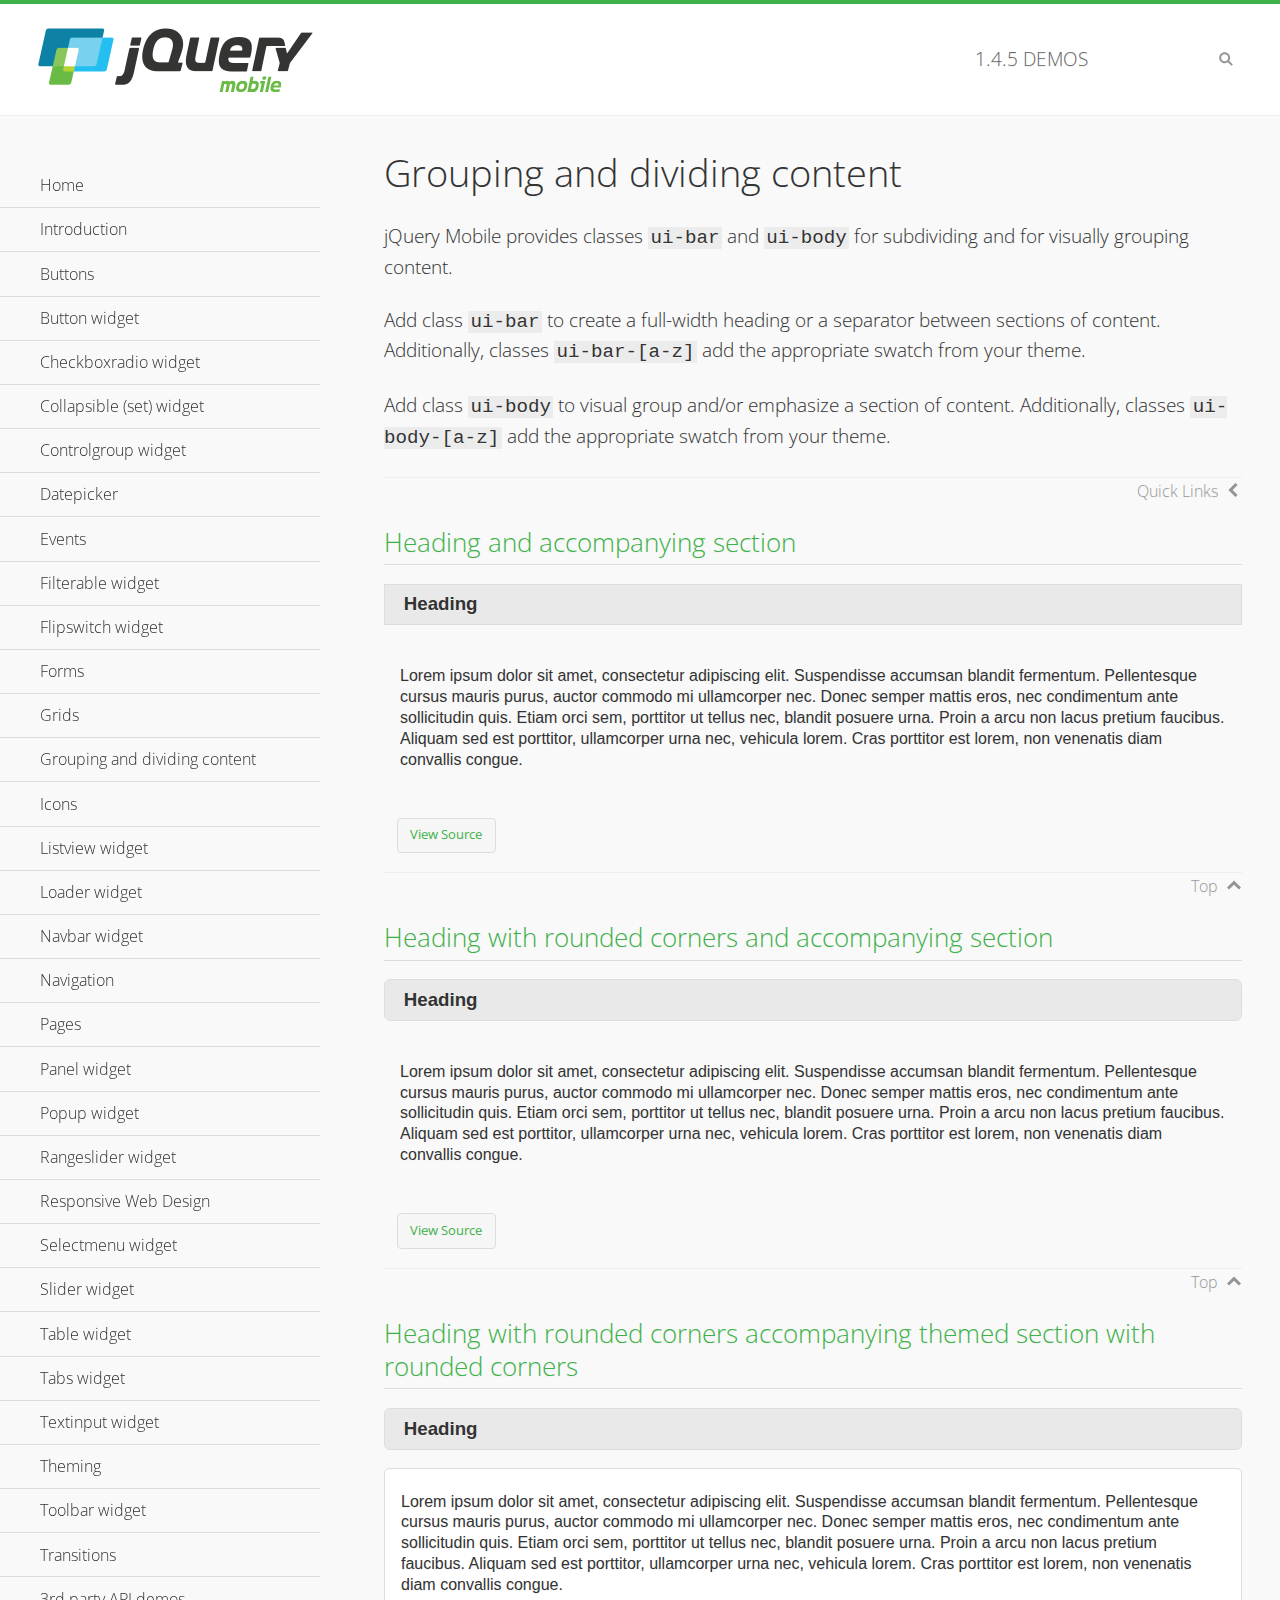
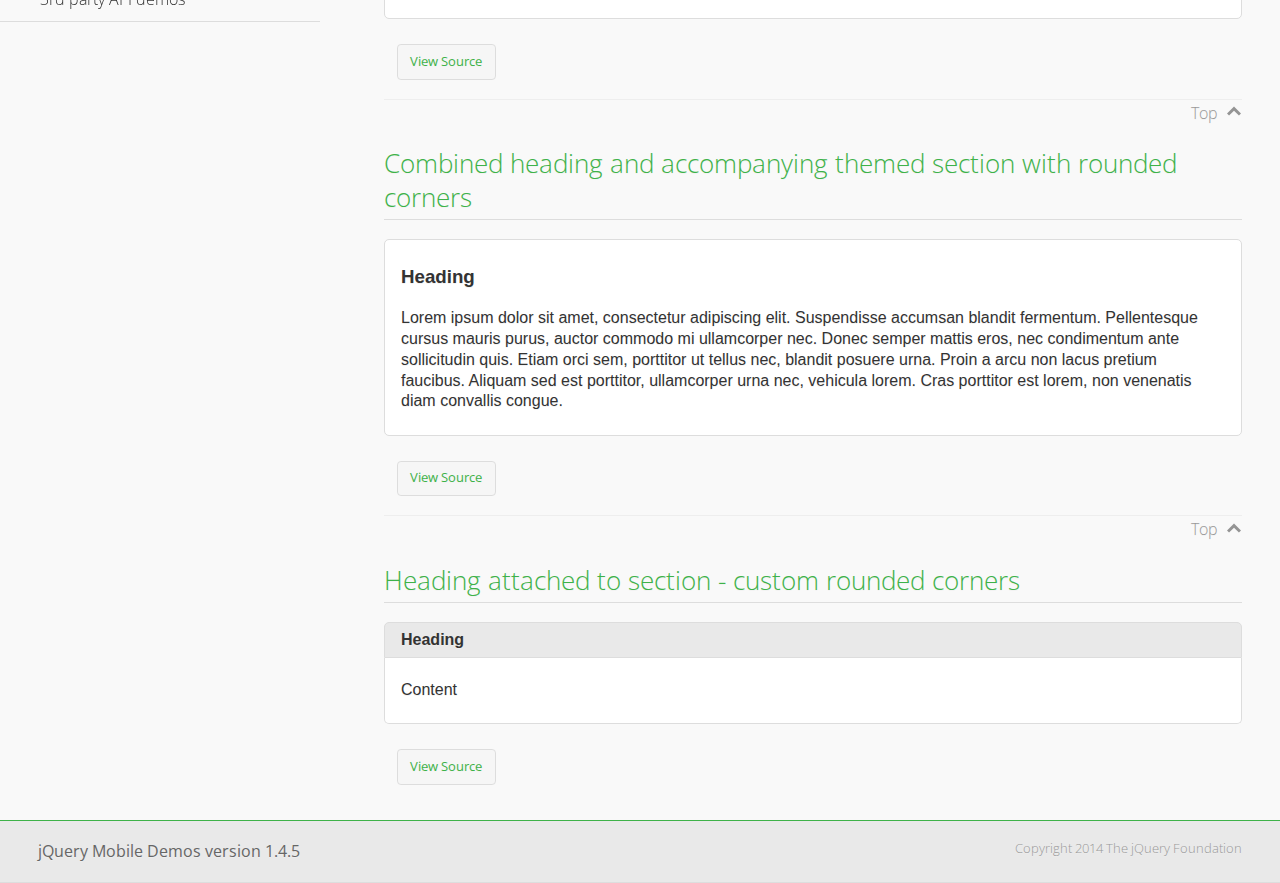
<file: HelloPGiOS/www/body-bar-classes/index.html>
<!DOCTYPE html>
<html>
	<head>
	<meta charset="utf-8">
	<meta name="viewport" content="width=device-width, initial-scale=1">
	<title>Grouping and dividing content - jQuery Mobile Demos</title>
	<link rel="shortcut icon" href="../favicon.ico">
	<link rel="stylesheet" href="http://fonts.googleapis.com/css?family=Open+Sans:300,400,700">
	<link rel="stylesheet" href="../css/themes/default/jquery.mobile-1.4.5.min.css">
	<link rel="stylesheet" href="../_assets/css/jqm-demos.css">
	<script src="../js/jquery.js"></script>
	<script src="../_assets/js/index.js"></script>
	<script src="../js/jquery.mobile-1.4.5.min.js"></script>
  <style id="combined-heading-and-section">
    .custom-corners .ui-bar {
      -webkit-border-top-left-radius: inherit;
      border-top-left-radius: inherit;
      -webkit-border-top-right-radius: inherit;
      border-top-right-radius: inherit;
    }
    .custom-corners .ui-body {
      border-top-width: 0;
      -webkit-border-bottom-left-radius: inherit;
      border-bottom-left-radius: inherit;
      -webkit-border-bottom-right-radius: inherit;
      border-bottom-right-radius: inherit;
    }
  </style>
</head>
<body>
<div data-role="page" class="jqm-demos" data-quicklinks="true">

	<div data-role="header" class="jqm-header">
		<h2><a href="../" title="jQuery Mobile Demos home"><img src="../_assets/img/jquery-logo.png" alt="jQuery Mobile"></a></h2>
		<p><span class="jqm-version"></span> Demos</p>
		<a href="#" class="jqm-navmenu-link ui-btn ui-btn-icon-notext ui-corner-all ui-icon-bars ui-nodisc-icon ui-alt-icon ui-btn-left">Menu</a>
		<a href="#" class="jqm-search-link ui-btn ui-btn-icon-notext ui-corner-all ui-icon-search ui-nodisc-icon ui-alt-icon ui-btn-right">Search</a>
	</div><!-- /header -->

	<div role="main" class="ui-content jqm-content">

		<h1>Grouping and dividing content</h1>

		<p>jQuery Mobile provides classes <code>ui-bar</code> and <code>ui-body</code> for subdividing and for visually grouping content.</p>
		<p>Add class <code>ui-bar</code> to create a full-width heading or a separator between sections of content. Additionally, classes <code>ui-bar-[a-z]</code> add the appropriate swatch from your theme.</p>
		<p>Add class <code>ui-body</code> to visual group and/or emphasize a section of content. Additionally, classes <code>ui-body-[a-z]</code> add the appropriate swatch from your theme.</p>

		<h2>Heading and accompanying section</h2>

		<div data-demo-html="true">
      <h3 class="ui-bar ui-bar-a">Heading</h3>
			<div class="ui-body">
				<p>Lorem ipsum dolor sit amet, consectetur adipiscing elit. Suspendisse accumsan blandit fermentum. Pellentesque cursus mauris purus, auctor commodo mi ullamcorper nec. Donec semper mattis eros, nec condimentum ante sollicitudin quis. Etiam orci sem, porttitor ut tellus nec, blandit posuere urna. Proin a arcu non lacus pretium faucibus. Aliquam sed est porttitor, ullamcorper urna nec, vehicula lorem. Cras porttitor est lorem, non venenatis diam convallis congue.</p>
			</div>
		</div>

		<h2>Heading with rounded corners and accompanying section</h2>

		<div data-demo-html="true">
      <h3 class="ui-bar ui-bar-a ui-corner-all">Heading</h3>
			<div class="ui-body">
				<p>Lorem ipsum dolor sit amet, consectetur adipiscing elit. Suspendisse accumsan blandit fermentum. Pellentesque cursus mauris purus, auctor commodo mi ullamcorper nec. Donec semper mattis eros, nec condimentum ante sollicitudin quis. Etiam orci sem, porttitor ut tellus nec, blandit posuere urna. Proin a arcu non lacus pretium faucibus. Aliquam sed est porttitor, ullamcorper urna nec, vehicula lorem. Cras porttitor est lorem, non venenatis diam convallis congue.</p>
			</div>
		</div>

		<h2>Heading with rounded corners accompanying themed section with rounded corners</h2>

		<div data-demo-html="true">
      <h3 class="ui-bar ui-bar-a ui-corner-all">Heading</h3>
			<div class="ui-body ui-body-a ui-corner-all">
				<p>Lorem ipsum dolor sit amet, consectetur adipiscing elit. Suspendisse accumsan blandit fermentum. Pellentesque cursus mauris purus, auctor commodo mi ullamcorper nec. Donec semper mattis eros, nec condimentum ante sollicitudin quis. Etiam orci sem, porttitor ut tellus nec, blandit posuere urna. Proin a arcu non lacus pretium faucibus. Aliquam sed est porttitor, ullamcorper urna nec, vehicula lorem. Cras porttitor est lorem, non venenatis diam convallis congue.</p>
			</div>
		</div>

		<h2>Combined heading and accompanying themed section with rounded corners</h2>

		<div data-demo-html="true">
			<div class="ui-body ui-body-a ui-corner-all">
	      <h3>Heading</h3>
				<p>Lorem ipsum dolor sit amet, consectetur adipiscing elit. Suspendisse accumsan blandit fermentum. Pellentesque cursus mauris purus, auctor commodo mi ullamcorper nec. Donec semper mattis eros, nec condimentum ante sollicitudin quis. Etiam orci sem, porttitor ut tellus nec, blandit posuere urna. Proin a arcu non lacus pretium faucibus. Aliquam sed est porttitor, ullamcorper urna nec, vehicula lorem. Cras porttitor est lorem, non venenatis diam convallis congue.</p>
			</div>
		</div>

		<h2>Heading attached to section - custom rounded corners</h2>

		<div data-demo-html="true" data-demo-css="#combined-heading-and-section">
      <div class="ui-corner-all custom-corners">
        <div class="ui-bar ui-bar-a">
          <h3>Heading</h3>
        </div>
        <div class="ui-body ui-body-a">
          <p>Content</p>
        </div>
      </div>
		</div>

	</div><!-- /content -->
	    <div data-role="panel" class="jqm-navmenu-panel" data-position="left" data-display="overlay" data-theme="a">
	    	<ul class="jqm-list ui-alt-icon ui-nodisc-icon">
<li data-filtertext="demos homepage" data-icon="home"><a href=".././">Home</a></li>
<li data-filtertext="introduction overview getting started"><a href="../intro/" data-ajax="false">Introduction</a></li>
<li data-filtertext="buttons button markup buttonmarkup method anchor link button element"><a href="../button-markup/" data-ajax="false">Buttons</a></li>
<li data-filtertext="form button widget input button submit reset"><a href="../button/" data-ajax="false">Button widget</a></li>
<li data-role="collapsible" data-enhanced="true" data-collapsed-icon="carat-d" data-expanded-icon="carat-u" data-iconpos="right" data-inset="false" class="ui-collapsible ui-collapsible-themed-content ui-collapsible-collapsed">
	<h3 class="ui-collapsible-heading ui-collapsible-heading-collapsed">
		<a href="#" class="ui-collapsible-heading-toggle ui-btn ui-btn-icon-right ui-btn-inherit ui-icon-carat-d">
		    Checkboxradio widget<span class="ui-collapsible-heading-status"> click to expand contents</span>
		</a>
	</h3>
	<div class="ui-collapsible-content ui-body-inherit ui-collapsible-content-collapsed" aria-hidden="true">
		<ul>
			<li data-filtertext="form checkboxradio widget checkbox input checkboxes controlgroups"><a href="../checkboxradio-checkbox/" data-ajax="false">Checkboxes</a></li>
			<li data-filtertext="form checkboxradio widget radio input radio buttons controlgroups"><a href="../checkboxradio-radio/" data-ajax="false">Radio buttons</a></li>
		</ul>
	</div>
</li>
<li data-role="collapsible" data-enhanced="true" data-collapsed-icon="carat-d" data-expanded-icon="carat-u" data-iconpos="right" data-inset="false" class="ui-collapsible ui-collapsible-themed-content ui-collapsible-collapsed">
	<h3 class="ui-collapsible-heading ui-collapsible-heading-collapsed">
		<a href="#" class="ui-collapsible-heading-toggle ui-btn ui-btn-icon-right ui-btn-inherit ui-icon-carat-d">
			Collapsible (set) widget<span class="ui-collapsible-heading-status"> click to expand contents</span>
		</a>
	</h3>
	<div class="ui-collapsible-content ui-body-inherit ui-collapsible-content-collapsed" aria-hidden="true">
		<ul>
			<li data-filtertext="collapsibles content formatting"><a href="../collapsible/" data-ajax="false">Collapsible</a></li>
			<li data-filtertext="dynamic collapsible set accordion append expand"><a href="../collapsible-dynamic/" data-ajax="false">Dynamic collapsibles</a></li>
			<li data-filtertext="accordions collapsible set widget content formatting grouped collapsibles"><a href="../collapsibleset/" data-ajax="false">Collapsible set</a></li>
		</ul>
	</div>
</li>
<li data-role="collapsible" data-enhanced="true" data-collapsed-icon="carat-d" data-expanded-icon="carat-u" data-iconpos="right" data-inset="false" class="ui-collapsible ui-collapsible-themed-content ui-collapsible-collapsed">
	<h3 class="ui-collapsible-heading ui-collapsible-heading-collapsed">
		<a href="#" class="ui-collapsible-heading-toggle ui-btn ui-btn-icon-right ui-btn-inherit ui-icon-carat-d">
			Controlgroup widget<span class="ui-collapsible-heading-status"> click to expand contents</span>
		</a>
	</h3>
	<div class="ui-collapsible-content ui-body-inherit ui-collapsible-content-collapsed" aria-hidden="true">
		<ul>
			<li data-filtertext="controlgroups selectmenu checkboxradio input grouped buttons horizontal vertical"><a href="../controlgroup/" data-ajax="false">Controlgroup</a></li>
			<li data-filtertext="dynamic controlgroup dynamically add buttons"><a href="../controlgroup-dynamic/" data-ajax="false">Dynamic controlgroups</a></li>
		</ul>
	</div>
</li>
<li data-filtertext="form datepicker widget date input"><a href="../datepicker/" data-ajax="false">Datepicker</a></li>
<li data-role="collapsible" data-enhanced="true" data-collapsed-icon="carat-d" data-expanded-icon="carat-u" data-iconpos="right" data-inset="false" class="ui-collapsible ui-collapsible-themed-content ui-collapsible-collapsed">
	<h3 class="ui-collapsible-heading ui-collapsible-heading-collapsed">
		<a href="#" class="ui-collapsible-heading-toggle ui-btn ui-btn-icon-right ui-btn-inherit ui-icon-carat-d">
			Events<span class="ui-collapsible-heading-status"> click to expand contents</span>
		</a>
	</h3>
	<div class="ui-collapsible-content ui-body-inherit ui-collapsible-content-collapsed" aria-hidden="true">
		<ul>
			<li data-filtertext="swipe to delete list items listviews swipe events"><a href="../swipe-list/" data-ajax="false">Swipe list items</a></li>
			<li data-filtertext="swipe to navigate swipe page navigation swipe events"><a href="../swipe-page/" data-ajax="false">Swipe page navigation</a></li>
		</ul>
	</div>
</li>
<li data-filtertext="filterable filter elements sorting searching listview table"><a href="../filterable/" data-ajax="false">Filterable widget</a></li>
<li data-filtertext="form flipswitch widget flip toggle switch binary select checkbox input"><a href="../flipswitch/" data-ajax="false">Flipswitch widget</a></li>
<li data-role="collapsible" data-enhanced="true" data-collapsed-icon="carat-d" data-expanded-icon="carat-u" data-iconpos="right" data-inset="false" class="ui-collapsible ui-collapsible-themed-content ui-collapsible-collapsed">
	<h3 class="ui-collapsible-heading ui-collapsible-heading-collapsed">
		<a href="#" class="ui-collapsible-heading-toggle ui-btn ui-btn-icon-right ui-btn-inherit ui-icon-carat-d">
			Forms<span class="ui-collapsible-heading-status"> click to expand contents</span>
		</a>
	</h3>
	<div class="ui-collapsible-content ui-body-inherit ui-collapsible-content-collapsed" aria-hidden="true">
		<ul>
			<li data-filtertext="forms text checkbox radio range button submit reset inputs selects textarea slider flipswitch label form elements"><a href="../forms/" data-ajax="false">Forms</a></li>
			<li data-filtertext="form hide labels hidden accessible ui-hidden-accessible forms"><a href="../forms-label-hidden-accessible/" data-ajax="false">Hide labels</a></li>
			<li data-filtertext="form field containers fieldcontain ui-field-contain forms"><a href="../forms-field-contain/" data-ajax="false">Field containers</a></li>
			<li data-filtertext="forms disabled form elements"><a href="../forms-disabled/" data-ajax="false">Forms disabled</a></li>
			<li data-filtertext="forms gallery examples overview forms text checkbox radio range button submit reset inputs selects textarea slider flipswitch label form elements"><a href="../forms-gallery/" data-ajax="false">Forms gallery</a></li>
		</ul>
	</div>
</li>
<li data-role="collapsible" data-enhanced="true" data-collapsed-icon="carat-d" data-expanded-icon="carat-u" data-iconpos="right" data-inset="false" class="ui-collapsible ui-collapsible-themed-content ui-collapsible-collapsed">
	<h3 class="ui-collapsible-heading ui-collapsible-heading-collapsed">
		<a href="#" class="ui-collapsible-heading-toggle ui-btn ui-btn-icon-right ui-btn-inherit ui-icon-carat-d">
			Grids<span class="ui-collapsible-heading-status"> click to expand contents</span>
		</a>
	</h3>
	<div class="ui-collapsible-content ui-body-inherit ui-collapsible-content-collapsed" aria-hidden="true">
		<ul>
			<li data-filtertext="grids columns blocks content formatting rwd responsive css framework"><a href="../grids/" data-ajax="false">Grids</a></li>
			<li data-filtertext="buttons in grids css framework"><a href="../grids-buttons/" data-ajax="false">Buttons in grids</a></li>
			<li data-filtertext="custom responsive grids rwd css framework"><a href="../grids-custom-responsive/" data-ajax="false">Custom responsive grids</a></li>
		</ul>
	</div>
</li>
<li data-filtertext="blocks content formatting sections heading"><a href="../body-bar-classes/" data-ajax="false">Grouping and dividing content</a></li>
<li data-role="collapsible" data-enhanced="true" data-collapsed-icon="carat-d" data-expanded-icon="carat-u" data-iconpos="right" data-inset="false" class="ui-collapsible ui-collapsible-themed-content ui-collapsible-collapsed">
	<h3 class="ui-collapsible-heading ui-collapsible-heading-collapsed">
		<a href="#" class="ui-collapsible-heading-toggle ui-btn ui-btn-icon-right ui-btn-inherit ui-icon-carat-d">
			Icons<span class="ui-collapsible-heading-status"> click to expand contents</span>
		</a>
	</h3>
	<div class="ui-collapsible-content ui-body-inherit ui-collapsible-content-collapsed" aria-hidden="true">
		<ul>
			<li data-filtertext="button icons svg disc alt custom icon position"><a href="../icons/" data-ajax="false">Icons</a></li>
			<li data-filtertext=""><a href="../icons-grunticon/" data-ajax="false">Grunticon loader</a></li>
		</ul>
	</div>
</li>
<li data-role="collapsible" data-enhanced="true" data-collapsed-icon="carat-d" data-expanded-icon="carat-u" data-iconpos="right" data-inset="false" class="ui-collapsible ui-collapsible-themed-content ui-collapsible-collapsed">
	<h3 class="ui-collapsible-heading ui-collapsible-heading-collapsed">
		<a href="#" class="ui-collapsible-heading-toggle ui-btn ui-btn-icon-right ui-btn-inherit ui-icon-carat-d">
			Listview widget<span class="ui-collapsible-heading-status"> click to expand contents</span>
		</a>
	</h3>
	<div class="ui-collapsible-content ui-body-inherit ui-collapsible-content-collapsed" aria-hidden="true">
		<ul>
			<li data-filtertext="listview widget thumbnails icons nested split button collapsible ul ol"><a href="../listview/" data-ajax="false">Listview</a></li>
			<li data-filtertext="autocomplete filterable reveal listview filtertextbeforefilter placeholder"><a href="../listview-autocomplete/" data-ajax="false">Listview autocomplete</a></li>
			<li data-filtertext="autocomplete filterable reveal listview remote data filtertextbeforefilter placeholder"><a href="../listview-autocomplete-remote/" data-ajax="false">Listview autocomplete remote data</a></li>
			<li data-filtertext="autodividers anchor jump scroll linkbars listview lists ul ol"><a href="../listview-autodividers-linkbar/" data-ajax="false">Listview autodividers linkbar</a></li>
			<li data-filtertext="listview autodividers selector autodividersselector lists ul ol"><a href="../listview-autodividers-selector/" data-ajax="false">Listview autodividers selector</a></li>
			<li data-filtertext="listview nested list items"><a href="../listview-nested-lists/" data-ajax="false">Nested Listviews</a></li>
			<li data-filtertext="listview collapsible list items flat"><a href="../listview-collapsible-item-flat/" data-ajax="false">Listview collapsible list items (flat)</a></li>
			<li data-filtertext="listview collapsible list indented"><a href="../listview-collapsible-item-indented/" data-ajax="false">Listview collapsible list items (indented)</a></li>
			<li data-filtertext="grid listview responsive grids responsive listviews lists ul"><a href="../listview-grid/" data-ajax="false">Listview responsive grid</a></li>
		</ul>
	</div>
</li>
<li data-filtertext="loader widget page loading navigation overlay spinner"><a href="../loader/" data-ajax="false">Loader widget</a></li>
<li data-filtertext="navbar widget navmenu toolbars header footer"><a href="../navbar/" data-ajax="false">Navbar widget</a></li>
<li data-role="collapsible" data-enhanced="true" data-collapsed-icon="carat-d" data-expanded-icon="carat-u" data-iconpos="right" data-inset="false" class="ui-collapsible ui-collapsible-themed-content ui-collapsible-collapsed">
	<h3 class="ui-collapsible-heading ui-collapsible-heading-collapsed">
		<a href="#" class="ui-collapsible-heading-toggle ui-btn ui-btn-icon-right ui-btn-inherit ui-icon-carat-d">
			Navigation<span class="ui-collapsible-heading-status"> click to expand contents</span>
		</a>
	</h3>
	<div class="ui-collapsible-content ui-body-inherit ui-collapsible-content-collapsed" aria-hidden="true">
		<ul>
			<li data-filtertext="ajax navigation navigate widget history event method"><a href="../navigation/" data-ajax="false">Navigation</a></li>
			<li data-filtertext="linking pages page links navigation ajax prefetch cache"><a href="../navigation-linking-pages/" data-ajax="false">Linking pages</a></li>
			<!-- <li data-filtertext="php redirect server redirection server-side navigation"><a href="../navigation-php-redirect/" data-ajax="false">PHP redirect demo</a></li>-->
			<li data-filtertext="navigation redirection hash query"><a href="../navigation-hash-processing/" data-ajax="false">Hash processing demo</a></li>
			<li data-filtertext="navigation redirection hash query"><a href="../page-events/" data-ajax="false">Page Navigation Events</a></li>
		</ul>
	</div>
</li>
<li data-role="collapsible" data-enhanced="true" data-collapsed-icon="carat-d" data-expanded-icon="carat-u" data-iconpos="right" data-inset="false" class="ui-collapsible ui-collapsible-themed-content ui-collapsible-collapsed">
	<h3 class="ui-collapsible-heading ui-collapsible-heading-collapsed">
		<a href="#" class="ui-collapsible-heading-toggle ui-btn ui-btn-icon-right ui-btn-inherit ui-icon-carat-d">
			Pages<span class="ui-collapsible-heading-status"> click to expand contents</span>
		</a>
	</h3>
	<div class="ui-collapsible-content ui-body-inherit ui-collapsible-content-collapsed" aria-hidden="true">
		<ul>
			<li data-filtertext="pages page widget ajax navigation"><a href="../pages/" data-ajax="false">Pages</a></li>
			<li data-filtertext="single page"><a href="../pages-single-page/" data-ajax="false">Single page</a></li>
			<li data-filtertext="multipage multi-page page"><a href="../pages-multi-page/" data-ajax="false">Multi-page template</a></li>
			<li data-filtertext="dialog page widget modal popup"><a href="../pages-dialog/" data-ajax="false">Dialog page</a></li>
		</ul>
	</div>
</li>
<li data-role="collapsible" data-enhanced="true" data-collapsed-icon="carat-d" data-expanded-icon="carat-u" data-iconpos="right" data-inset="false" class="ui-collapsible ui-collapsible-themed-content ui-collapsible-collapsed">
	<h3 class="ui-collapsible-heading ui-collapsible-heading-collapsed">
		<a href="#" class="ui-collapsible-heading-toggle ui-btn ui-btn-icon-right ui-btn-inherit ui-icon-carat-d">
			Panel widget<span class="ui-collapsible-heading-status"> click to expand contents</span>
		</a>
	</h3>
	<div class="ui-collapsible-content ui-body-inherit ui-collapsible-content-collapsed" aria-hidden="true">
		<ul>
			<li data-filtertext="panel widget sliding panels reveal push overlay responsive"><a href="../panel/" data-ajax="false">Panel</a></li>
			<li data-filtertext=""><a href="../panel-external/" data-ajax="false">External panels</a></li>
			<li data-filtertext="panel "><a href="../panel-fixed/" data-ajax="false">Fixed panels</a></li>
			<li data-filtertext="panel slide panels sliding panels shadow rwd responsive breakpoint"><a href="../panel-responsive/" data-ajax="false">Panels responsive</a></li>
			<li data-filtertext="panel custom style custom panel width reveal shadow listview panel styling page background wrapper"><a href="../panel-styling/" data-ajax="false">Custom panel style</a></li>
			<li data-filtertext="panel open on swipe"><a href="../panel-swipe-open/" data-ajax="false">Panel open on swipe</a></li>
			<li data-filtertext="panels outside page internal external toolbars"><a href="../panel-external-internal/" data-ajax="false">Panel external and internal</a></li>
		</ul>
	</div>
</li>
<li data-role="collapsible" data-enhanced="true" data-collapsed-icon="carat-d" data-expanded-icon="carat-u" data-iconpos="right" data-inset="false" class="ui-collapsible ui-collapsible-themed-content ui-collapsible-collapsed">
	<h3 class="ui-collapsible-heading ui-collapsible-heading-collapsed">
		<a href="#" class="ui-collapsible-heading-toggle ui-btn ui-btn-icon-right ui-btn-inherit ui-icon-carat-d">
			Popup widget<span class="ui-collapsible-heading-status"> click to expand contents</span>
		</a>
	</h3>
	<div class="ui-collapsible-content ui-body-inherit ui-collapsible-content-collapsed" aria-hidden="true">
		<ul>
			<li data-filtertext="popup widget popups dialog modal transition tooltip lightbox form overlay screen flip pop fade transition"><a href="../popup/" data-ajax="false">Popup</a></li>
			<li data-filtertext="popup alignment position"><a href="../popup-alignment/" data-ajax="false">Popup alignment</a></li>
			<li data-filtertext="popup arrow size popups popover"><a href="../popup-arrow-size/" data-ajax="false">Popup arrow size</a></li>
			<li data-filtertext="dynamic popups popup images lightbox"><a href="../popup-dynamic/" data-ajax="false">Dynamic popups</a></li>
			<li data-filtertext="popups with iframes scaling"><a href="../popup-iframe/" data-ajax="false">Popups with iframes</a></li>
			<li data-filtertext="popup image scaling"><a href="../popup-image-scaling/" data-ajax="false">Popup image scaling</a></li>
			<li data-filtertext="external popup outside multi-page"><a href="../popup-outside-multipage/" data-ajax="false">Popup outside multi-page</a></li>
		</ul>
	</div>
</li>
<li data-filtertext="form rangeslider widget dual sliders dual handle sliders range input"><a href="../rangeslider/" data-ajax="false">Rangeslider widget</a></li>
<li data-filtertext="responsive web design rwd adaptive progressive enhancement PE accessible mobile breakpoints media query media queries"><a href="../rwd/" data-ajax="false">Responsive Web Design</a></li>
<li data-role="collapsible" data-enhanced="true" data-collapsed-icon="carat-d" data-expanded-icon="carat-u" data-iconpos="right" data-inset="false" class="ui-collapsible ui-collapsible-themed-content ui-collapsible-collapsed">
	<h3 class="ui-collapsible-heading ui-collapsible-heading-collapsed">
		<a href="#" class="ui-collapsible-heading-toggle ui-btn ui-btn-icon-right ui-btn-inherit ui-icon-carat-d">
			Selectmenu widget<span class="ui-collapsible-heading-status"> click to expand contents</span>
		</a>
	</h3>
	<div class="ui-collapsible-content ui-body-inherit ui-collapsible-content-collapsed" aria-hidden="true">
		<ul>
			<li data-filtertext="form selectmenu widget select input custom select menu selects"><a href="../selectmenu/" data-ajax="false">Selectmenu</a></li>
			<li data-filtertext="form custom select menu selectmenu widget custom menu option optgroup multiple selects"><a href="../selectmenu-custom/" data-ajax="false">Custom select menu</a></li>
			<li data-filtertext="filterable select filter popup dialog"><a href="../selectmenu-custom-filter/" data-ajax="false">Custom select menu with filter</a></li>
		</ul>
	</div>
</li>
<li data-role="collapsible" data-enhanced="true" data-collapsed-icon="carat-d" data-expanded-icon="carat-u" data-iconpos="right" data-inset="false" class="ui-collapsible ui-collapsible-themed-content ui-collapsible-collapsed">
	<h3 class="ui-collapsible-heading ui-collapsible-heading-collapsed">
		<a href="#" class="ui-collapsible-heading-toggle ui-btn ui-btn-icon-right ui-btn-inherit ui-icon-carat-d">
			Slider widget<span class="ui-collapsible-heading-status"> click to expand contents</span>
		</a>
	</h3>
	<div class="ui-collapsible-content ui-body-inherit ui-collapsible-content-collapsed" aria-hidden="true">
		<ul>
			<li data-filtertext="form slider widget range input single sliders"><a href="../slider/" data-ajax="false">Slider</a></li>
			<li data-filtertext="form slider widget flipswitch slider binary select flip toggle switch"><a href="../slider-flipswitch/" data-ajax="false">Slider flip toggle switch</a></li>
			<li data-filtertext="form slider tooltip handle value input range sliders"><a href="../slider-tooltip/" data-ajax="false">Slider tooltip</a></li>
		</ul>
	</div>
</li>
<li data-role="collapsible" data-enhanced="true" data-collapsed-icon="carat-d" data-expanded-icon="carat-u" data-iconpos="right" data-inset="false" class="ui-collapsible ui-collapsible-themed-content ui-collapsible-collapsed">
	<h3 class="ui-collapsible-heading ui-collapsible-heading-collapsed">
		<a href="#" class="ui-collapsible-heading-toggle ui-btn ui-btn-icon-right ui-btn-inherit ui-icon-carat-d">
			Table widget<span class="ui-collapsible-heading-status"> click to expand contents</span>
		</a>
	</h3>
	<div class="ui-collapsible-content ui-body-inherit ui-collapsible-content-collapsed" aria-hidden="true">
		<ul>
			<li data-filtertext="table widget reflow column toggle th td responsive tables rwd hide show tabular"><a href="../table-column-toggle/" data-ajax="false">Table Column Toggle</a></li>
			<li data-filtertext="table column toggle phone comparison demo"><a href="../table-column-toggle-example/" data-ajax="false">Table Column Toggle demo</a></li>
			<li data-filtertext="responsive tables table column toggle heading groups rwd breakpoint"><a href="../table-column-toggle-heading-groups/" data-ajax="false">Table Column Toggle heading groups</a></li>
			<li data-filtertext="responsive tables table column toggle hide rwd breakpoint customization options"><a href="../table-column-toggle-options/" data-ajax="false">Table Column Toggle options</a></li>
			<li data-filtertext="table reflow th td responsive rwd columns tabular"><a href="../table-reflow/" data-ajax="false">Table Reflow</a></li>
			<li data-filtertext="responsive tables table reflow heading groups rwd breakpoint"><a href="../table-reflow-heading-groups/" data-ajax="false">Table Reflow heading groups</a></li>
			<li data-filtertext="responsive tables table reflow stripes strokes table style"><a href="../table-reflow-stripes-strokes/" data-ajax="false">Table Reflow stripes and strokes</a></li>
			<li data-filtertext="responsive tables table reflow stack custom styles"><a href="../table-reflow-styling/" data-ajax="false">Table Reflow custom styles</a></li>
		</ul>
	</div>
</li>
<li data-filtertext="ui tabs widget"><a href="../tabs/" data-ajax="false">Tabs widget</a></li>
<li data-filtertext="form textinput widget text input textarea number date time tel email file color password"><a href="../textinput/" data-ajax="false">Textinput widget</a></li>
<li data-role="collapsible" data-enhanced="true" data-collapsed-icon="carat-d" data-expanded-icon="carat-u" data-iconpos="right" data-inset="false" class="ui-collapsible ui-collapsible-themed-content ui-collapsible-collapsed">
	<h3 class="ui-collapsible-heading ui-collapsible-heading-collapsed">
		<a href="#" class="ui-collapsible-heading-toggle ui-btn ui-btn-icon-right ui-btn-inherit ui-icon-carat-d">
			Theming<span class="ui-collapsible-heading-status"> click to expand contents</span>
		</a>
	</h3>
	<div class="ui-collapsible-content ui-body-inherit ui-collapsible-content-collapsed" aria-hidden="true">
		<ul>
			<li data-filtertext="default theme swatches theming style css"><a href="../theme-default/" data-ajax="false">Default theme</a></li>
			<li data-filtertext="classic theme old theme swatches theming style css"><a href="../theme-classic/" data-ajax="false">Classic theme</a></li>
		</ul>
	</div>
</li>
<li data-role="collapsible" data-enhanced="true" data-collapsed-icon="carat-d" data-expanded-icon="carat-u" data-iconpos="right" data-inset="false" class="ui-collapsible ui-collapsible-themed-content ui-collapsible-collapsed">
	<h3 class="ui-collapsible-heading ui-collapsible-heading-collapsed">
		<a href="#" class="ui-collapsible-heading-toggle ui-btn ui-btn-icon-right ui-btn-inherit ui-icon-carat-d">
			Toolbar widget<span class="ui-collapsible-heading-status"> click to expand contents</span>
		</a>
	</h3>
	<div class="ui-collapsible-content ui-body-inherit ui-collapsible-content-collapsed" aria-hidden="true">
		<ul>
			<li data-filtertext="toolbar widget header footer toolbars fixed fullscreen external sections"><a href="../toolbar/" data-ajax="false">Toolbar</a></li>
			<li data-filtertext="dynamic toolbars dynamically add toolbar header footer"><a href="../toolbar-dynamic/" data-ajax="false">Dynamic toolbars</a></li>
			<li data-filtertext="external toolbars header footer"><a href="../toolbar-external/" data-ajax="false">External toolbars</a></li>
			<li data-filtertext="fixed toolbars header footer"><a href="../toolbar-fixed/" data-ajax="false">Fixed toolbars</a></li>
			<li data-filtertext="fixed fullscreen toolbars header footer"><a href="../toolbar-fixed-fullscreen/" data-ajax="false">Fullscreen toolbars</a></li>
			<li data-filtertext="external fixed toolbars header footer"><a href="../toolbar-fixed-external/" data-ajax="false">Fixed external toolbars</a></li>
			<li data-filtertext="external persistent toolbars header footer navbar navmenu"><a href="../toolbar-fixed-persistent/" data-ajax="false">Persistent toolbars</a></li>
			<li data-filtertext="external ajax optimized toolbars persistent toolbars header footer navbar"><a href="../toolbar-fixed-persistent-optimized/" data-ajax="false">Ajax optimized toolbars</a></li>
			<li data-filtertext="form in toolbars header footer"><a href="../toolbar-fixed-forms/" data-ajax="false">Form in toolbar</a></li>
		</ul>
	</div>
</li>
<li data-filtertext="page transitions animated pages popup navigation flip slide fade pop"><a href="../transitions/" data-ajax="false">Transitions</a></li>
<li data-role="collapsible" data-enhanced="true" data-collapsed-icon="carat-d" data-expanded-icon="carat-u" data-iconpos="right" data-inset="false" class="ui-collapsible ui-collapsible-themed-content ui-collapsible-collapsed">
	<h3 class="ui-collapsible-heading ui-collapsible-heading-collapsed">
		<a href="#" class="ui-collapsible-heading-toggle ui-btn ui-btn-icon-right ui-btn-inherit ui-icon-carat-d">
			3rd party API demos<span class="ui-collapsible-heading-status"> click to expand contents</span>
		</a>
	</h3>
	<div class="ui-collapsible-content ui-body-inherit ui-collapsible-content-collapsed" aria-hidden="true">
		<ul>
			<li data-filtertext="backbone requirejs navigation router"><a href="../backbone-requirejs/" data-ajax="false">Backbone RequireJS</a></li>
			<li data-filtertext="google maps geolocation demo"><a href="../map-geolocation/" data-ajax="false">Google Maps geolocation</a></li>
			<li data-filtertext="google maps hybrid"><a href="../map-list-toggle/" data-ajax="false">Google Maps list toggle</a></li>
		</ul>
	</div>
</li>



		     </ul>
		</div><!-- /panel -->


	<div data-role="footer" data-position="fixed" data-tap-toggle="false" class="jqm-footer">
		<p>jQuery Mobile Demos version <span class="jqm-version"></span></p>
		<p>Copyright 2014 The jQuery Foundation</p>
	</div><!-- /footer -->
	<!-- TODO: This should become an external panel so we can add input to markup (unique ID) -->
    <div data-role="panel" class="jqm-search-panel" data-position="right" data-display="overlay" data-theme="a">
		<div class="jqm-search">
			<ul class="jqm-list" data-filter-placeholder="Search demos..." data-filter-reveal="true">
<li data-filtertext="demos homepage" data-icon="home"><a href=".././">Home</a></li>
<li data-filtertext="introduction overview getting started"><a href="../intro/" data-ajax="false">Introduction</a></li>
<li data-filtertext="buttons button markup buttonmarkup method anchor link button element"><a href="../button-markup/" data-ajax="false">Buttons</a></li>
<li data-filtertext="form button widget input button submit reset"><a href="../button/" data-ajax="false">Button widget</a></li>
<li data-role="collapsible" data-enhanced="true" data-collapsed-icon="carat-d" data-expanded-icon="carat-u" data-iconpos="right" data-inset="false" class="ui-collapsible ui-collapsible-themed-content ui-collapsible-collapsed">
	<h3 class="ui-collapsible-heading ui-collapsible-heading-collapsed">
		<a href="#" class="ui-collapsible-heading-toggle ui-btn ui-btn-icon-right ui-btn-inherit ui-icon-carat-d">
		    Checkboxradio widget<span class="ui-collapsible-heading-status"> click to expand contents</span>
		</a>
	</h3>
	<div class="ui-collapsible-content ui-body-inherit ui-collapsible-content-collapsed" aria-hidden="true">
		<ul>
			<li data-filtertext="form checkboxradio widget checkbox input checkboxes controlgroups"><a href="../checkboxradio-checkbox/" data-ajax="false">Checkboxes</a></li>
			<li data-filtertext="form checkboxradio widget radio input radio buttons controlgroups"><a href="../checkboxradio-radio/" data-ajax="false">Radio buttons</a></li>
		</ul>
	</div>
</li>
<li data-role="collapsible" data-enhanced="true" data-collapsed-icon="carat-d" data-expanded-icon="carat-u" data-iconpos="right" data-inset="false" class="ui-collapsible ui-collapsible-themed-content ui-collapsible-collapsed">
	<h3 class="ui-collapsible-heading ui-collapsible-heading-collapsed">
		<a href="#" class="ui-collapsible-heading-toggle ui-btn ui-btn-icon-right ui-btn-inherit ui-icon-carat-d">
			Collapsible (set) widget<span class="ui-collapsible-heading-status"> click to expand contents</span>
		</a>
	</h3>
	<div class="ui-collapsible-content ui-body-inherit ui-collapsible-content-collapsed" aria-hidden="true">
		<ul>
			<li data-filtertext="collapsibles content formatting"><a href="../collapsible/" data-ajax="false">Collapsible</a></li>
			<li data-filtertext="dynamic collapsible set accordion append expand"><a href="../collapsible-dynamic/" data-ajax="false">Dynamic collapsibles</a></li>
			<li data-filtertext="accordions collapsible set widget content formatting grouped collapsibles"><a href="../collapsibleset/" data-ajax="false">Collapsible set</a></li>
		</ul>
	</div>
</li>
<li data-role="collapsible" data-enhanced="true" data-collapsed-icon="carat-d" data-expanded-icon="carat-u" data-iconpos="right" data-inset="false" class="ui-collapsible ui-collapsible-themed-content ui-collapsible-collapsed">
	<h3 class="ui-collapsible-heading ui-collapsible-heading-collapsed">
		<a href="#" class="ui-collapsible-heading-toggle ui-btn ui-btn-icon-right ui-btn-inherit ui-icon-carat-d">
			Controlgroup widget<span class="ui-collapsible-heading-status"> click to expand contents</span>
		</a>
	</h3>
	<div class="ui-collapsible-content ui-body-inherit ui-collapsible-content-collapsed" aria-hidden="true">
		<ul>
			<li data-filtertext="controlgroups selectmenu checkboxradio input grouped buttons horizontal vertical"><a href="../controlgroup/" data-ajax="false">Controlgroup</a></li>
			<li data-filtertext="dynamic controlgroup dynamically add buttons"><a href="../controlgroup-dynamic/" data-ajax="false">Dynamic controlgroups</a></li>
		</ul>
	</div>
</li>
<li data-filtertext="form datepicker widget date input"><a href="../datepicker/" data-ajax="false">Datepicker</a></li>
<li data-role="collapsible" data-enhanced="true" data-collapsed-icon="carat-d" data-expanded-icon="carat-u" data-iconpos="right" data-inset="false" class="ui-collapsible ui-collapsible-themed-content ui-collapsible-collapsed">
	<h3 class="ui-collapsible-heading ui-collapsible-heading-collapsed">
		<a href="#" class="ui-collapsible-heading-toggle ui-btn ui-btn-icon-right ui-btn-inherit ui-icon-carat-d">
			Events<span class="ui-collapsible-heading-status"> click to expand contents</span>
		</a>
	</h3>
	<div class="ui-collapsible-content ui-body-inherit ui-collapsible-content-collapsed" aria-hidden="true">
		<ul>
			<li data-filtertext="swipe to delete list items listviews swipe events"><a href="../swipe-list/" data-ajax="false">Swipe list items</a></li>
			<li data-filtertext="swipe to navigate swipe page navigation swipe events"><a href="../swipe-page/" data-ajax="false">Swipe page navigation</a></li>
		</ul>
	</div>
</li>
<li data-filtertext="filterable filter elements sorting searching listview table"><a href="../filterable/" data-ajax="false">Filterable widget</a></li>
<li data-filtertext="form flipswitch widget flip toggle switch binary select checkbox input"><a href="../flipswitch/" data-ajax="false">Flipswitch widget</a></li>
<li data-role="collapsible" data-enhanced="true" data-collapsed-icon="carat-d" data-expanded-icon="carat-u" data-iconpos="right" data-inset="false" class="ui-collapsible ui-collapsible-themed-content ui-collapsible-collapsed">
	<h3 class="ui-collapsible-heading ui-collapsible-heading-collapsed">
		<a href="#" class="ui-collapsible-heading-toggle ui-btn ui-btn-icon-right ui-btn-inherit ui-icon-carat-d">
			Forms<span class="ui-collapsible-heading-status"> click to expand contents</span>
		</a>
	</h3>
	<div class="ui-collapsible-content ui-body-inherit ui-collapsible-content-collapsed" aria-hidden="true">
		<ul>
			<li data-filtertext="forms text checkbox radio range button submit reset inputs selects textarea slider flipswitch label form elements"><a href="../forms/" data-ajax="false">Forms</a></li>
			<li data-filtertext="form hide labels hidden accessible ui-hidden-accessible forms"><a href="../forms-label-hidden-accessible/" data-ajax="false">Hide labels</a></li>
			<li data-filtertext="form field containers fieldcontain ui-field-contain forms"><a href="../forms-field-contain/" data-ajax="false">Field containers</a></li>
			<li data-filtertext="forms disabled form elements"><a href="../forms-disabled/" data-ajax="false">Forms disabled</a></li>
			<li data-filtertext="forms gallery examples overview forms text checkbox radio range button submit reset inputs selects textarea slider flipswitch label form elements"><a href="../forms-gallery/" data-ajax="false">Forms gallery</a></li>
		</ul>
	</div>
</li>
<li data-role="collapsible" data-enhanced="true" data-collapsed-icon="carat-d" data-expanded-icon="carat-u" data-iconpos="right" data-inset="false" class="ui-collapsible ui-collapsible-themed-content ui-collapsible-collapsed">
	<h3 class="ui-collapsible-heading ui-collapsible-heading-collapsed">
		<a href="#" class="ui-collapsible-heading-toggle ui-btn ui-btn-icon-right ui-btn-inherit ui-icon-carat-d">
			Grids<span class="ui-collapsible-heading-status"> click to expand contents</span>
		</a>
	</h3>
	<div class="ui-collapsible-content ui-body-inherit ui-collapsible-content-collapsed" aria-hidden="true">
		<ul>
			<li data-filtertext="grids columns blocks content formatting rwd responsive css framework"><a href="../grids/" data-ajax="false">Grids</a></li>
			<li data-filtertext="buttons in grids css framework"><a href="../grids-buttons/" data-ajax="false">Buttons in grids</a></li>
			<li data-filtertext="custom responsive grids rwd css framework"><a href="../grids-custom-responsive/" data-ajax="false">Custom responsive grids</a></li>
		</ul>
	</div>
</li>
<li data-filtertext="blocks content formatting sections heading"><a href="../body-bar-classes/" data-ajax="false">Grouping and dividing content</a></li>
<li data-role="collapsible" data-enhanced="true" data-collapsed-icon="carat-d" data-expanded-icon="carat-u" data-iconpos="right" data-inset="false" class="ui-collapsible ui-collapsible-themed-content ui-collapsible-collapsed">
	<h3 class="ui-collapsible-heading ui-collapsible-heading-collapsed">
		<a href="#" class="ui-collapsible-heading-toggle ui-btn ui-btn-icon-right ui-btn-inherit ui-icon-carat-d">
			Icons<span class="ui-collapsible-heading-status"> click to expand contents</span>
		</a>
	</h3>
	<div class="ui-collapsible-content ui-body-inherit ui-collapsible-content-collapsed" aria-hidden="true">
		<ul>
			<li data-filtertext="button icons svg disc alt custom icon position"><a href="../icons/" data-ajax="false">Icons</a></li>
			<li data-filtertext=""><a href="../icons-grunticon/" data-ajax="false">Grunticon loader</a></li>
		</ul>
	</div>
</li>
<li data-role="collapsible" data-enhanced="true" data-collapsed-icon="carat-d" data-expanded-icon="carat-u" data-iconpos="right" data-inset="false" class="ui-collapsible ui-collapsible-themed-content ui-collapsible-collapsed">
	<h3 class="ui-collapsible-heading ui-collapsible-heading-collapsed">
		<a href="#" class="ui-collapsible-heading-toggle ui-btn ui-btn-icon-right ui-btn-inherit ui-icon-carat-d">
			Listview widget<span class="ui-collapsible-heading-status"> click to expand contents</span>
		</a>
	</h3>
	<div class="ui-collapsible-content ui-body-inherit ui-collapsible-content-collapsed" aria-hidden="true">
		<ul>
			<li data-filtertext="listview widget thumbnails icons nested split button collapsible ul ol"><a href="../listview/" data-ajax="false">Listview</a></li>
			<li data-filtertext="autocomplete filterable reveal listview filtertextbeforefilter placeholder"><a href="../listview-autocomplete/" data-ajax="false">Listview autocomplete</a></li>
			<li data-filtertext="autocomplete filterable reveal listview remote data filtertextbeforefilter placeholder"><a href="../listview-autocomplete-remote/" data-ajax="false">Listview autocomplete remote data</a></li>
			<li data-filtertext="autodividers anchor jump scroll linkbars listview lists ul ol"><a href="../listview-autodividers-linkbar/" data-ajax="false">Listview autodividers linkbar</a></li>
			<li data-filtertext="listview autodividers selector autodividersselector lists ul ol"><a href="../listview-autodividers-selector/" data-ajax="false">Listview autodividers selector</a></li>
			<li data-filtertext="listview nested list items"><a href="../listview-nested-lists/" data-ajax="false">Nested Listviews</a></li>
			<li data-filtertext="listview collapsible list items flat"><a href="../listview-collapsible-item-flat/" data-ajax="false">Listview collapsible list items (flat)</a></li>
			<li data-filtertext="listview collapsible list indented"><a href="../listview-collapsible-item-indented/" data-ajax="false">Listview collapsible list items (indented)</a></li>
			<li data-filtertext="grid listview responsive grids responsive listviews lists ul"><a href="../listview-grid/" data-ajax="false">Listview responsive grid</a></li>
		</ul>
	</div>
</li>
<li data-filtertext="loader widget page loading navigation overlay spinner"><a href="../loader/" data-ajax="false">Loader widget</a></li>
<li data-filtertext="navbar widget navmenu toolbars header footer"><a href="../navbar/" data-ajax="false">Navbar widget</a></li>
<li data-role="collapsible" data-enhanced="true" data-collapsed-icon="carat-d" data-expanded-icon="carat-u" data-iconpos="right" data-inset="false" class="ui-collapsible ui-collapsible-themed-content ui-collapsible-collapsed">
	<h3 class="ui-collapsible-heading ui-collapsible-heading-collapsed">
		<a href="#" class="ui-collapsible-heading-toggle ui-btn ui-btn-icon-right ui-btn-inherit ui-icon-carat-d">
			Navigation<span class="ui-collapsible-heading-status"> click to expand contents</span>
		</a>
	</h3>
	<div class="ui-collapsible-content ui-body-inherit ui-collapsible-content-collapsed" aria-hidden="true">
		<ul>
			<li data-filtertext="ajax navigation navigate widget history event method"><a href="../navigation/" data-ajax="false">Navigation</a></li>
			<li data-filtertext="linking pages page links navigation ajax prefetch cache"><a href="../navigation-linking-pages/" data-ajax="false">Linking pages</a></li>
			<!-- <li data-filtertext="php redirect server redirection server-side navigation"><a href="../navigation-php-redirect/" data-ajax="false">PHP redirect demo</a></li>-->
			<li data-filtertext="navigation redirection hash query"><a href="../navigation-hash-processing/" data-ajax="false">Hash processing demo</a></li>
			<li data-filtertext="navigation redirection hash query"><a href="../page-events/" data-ajax="false">Page Navigation Events</a></li>
		</ul>
	</div>
</li>
<li data-role="collapsible" data-enhanced="true" data-collapsed-icon="carat-d" data-expanded-icon="carat-u" data-iconpos="right" data-inset="false" class="ui-collapsible ui-collapsible-themed-content ui-collapsible-collapsed">
	<h3 class="ui-collapsible-heading ui-collapsible-heading-collapsed">
		<a href="#" class="ui-collapsible-heading-toggle ui-btn ui-btn-icon-right ui-btn-inherit ui-icon-carat-d">
			Pages<span class="ui-collapsible-heading-status"> click to expand contents</span>
		</a>
	</h3>
	<div class="ui-collapsible-content ui-body-inherit ui-collapsible-content-collapsed" aria-hidden="true">
		<ul>
			<li data-filtertext="pages page widget ajax navigation"><a href="../pages/" data-ajax="false">Pages</a></li>
			<li data-filtertext="single page"><a href="../pages-single-page/" data-ajax="false">Single page</a></li>
			<li data-filtertext="multipage multi-page page"><a href="../pages-multi-page/" data-ajax="false">Multi-page template</a></li>
			<li data-filtertext="dialog page widget modal popup"><a href="../pages-dialog/" data-ajax="false">Dialog page</a></li>
		</ul>
	</div>
</li>
<li data-role="collapsible" data-enhanced="true" data-collapsed-icon="carat-d" data-expanded-icon="carat-u" data-iconpos="right" data-inset="false" class="ui-collapsible ui-collapsible-themed-content ui-collapsible-collapsed">
	<h3 class="ui-collapsible-heading ui-collapsible-heading-collapsed">
		<a href="#" class="ui-collapsible-heading-toggle ui-btn ui-btn-icon-right ui-btn-inherit ui-icon-carat-d">
			Panel widget<span class="ui-collapsible-heading-status"> click to expand contents</span>
		</a>
	</h3>
	<div class="ui-collapsible-content ui-body-inherit ui-collapsible-content-collapsed" aria-hidden="true">
		<ul>
			<li data-filtertext="panel widget sliding panels reveal push overlay responsive"><a href="../panel/" data-ajax="false">Panel</a></li>
			<li data-filtertext=""><a href="../panel-external/" data-ajax="false">External panels</a></li>
			<li data-filtertext="panel "><a href="../panel-fixed/" data-ajax="false">Fixed panels</a></li>
			<li data-filtertext="panel slide panels sliding panels shadow rwd responsive breakpoint"><a href="../panel-responsive/" data-ajax="false">Panels responsive</a></li>
			<li data-filtertext="panel custom style custom panel width reveal shadow listview panel styling page background wrapper"><a href="../panel-styling/" data-ajax="false">Custom panel style</a></li>
			<li data-filtertext="panel open on swipe"><a href="../panel-swipe-open/" data-ajax="false">Panel open on swipe</a></li>
			<li data-filtertext="panels outside page internal external toolbars"><a href="../panel-external-internal/" data-ajax="false">Panel external and internal</a></li>
		</ul>
	</div>
</li>
<li data-role="collapsible" data-enhanced="true" data-collapsed-icon="carat-d" data-expanded-icon="carat-u" data-iconpos="right" data-inset="false" class="ui-collapsible ui-collapsible-themed-content ui-collapsible-collapsed">
	<h3 class="ui-collapsible-heading ui-collapsible-heading-collapsed">
		<a href="#" class="ui-collapsible-heading-toggle ui-btn ui-btn-icon-right ui-btn-inherit ui-icon-carat-d">
			Popup widget<span class="ui-collapsible-heading-status"> click to expand contents</span>
		</a>
	</h3>
	<div class="ui-collapsible-content ui-body-inherit ui-collapsible-content-collapsed" aria-hidden="true">
		<ul>
			<li data-filtertext="popup widget popups dialog modal transition tooltip lightbox form overlay screen flip pop fade transition"><a href="../popup/" data-ajax="false">Popup</a></li>
			<li data-filtertext="popup alignment position"><a href="../popup-alignment/" data-ajax="false">Popup alignment</a></li>
			<li data-filtertext="popup arrow size popups popover"><a href="../popup-arrow-size/" data-ajax="false">Popup arrow size</a></li>
			<li data-filtertext="dynamic popups popup images lightbox"><a href="../popup-dynamic/" data-ajax="false">Dynamic popups</a></li>
			<li data-filtertext="popups with iframes scaling"><a href="../popup-iframe/" data-ajax="false">Popups with iframes</a></li>
			<li data-filtertext="popup image scaling"><a href="../popup-image-scaling/" data-ajax="false">Popup image scaling</a></li>
			<li data-filtertext="external popup outside multi-page"><a href="../popup-outside-multipage/" data-ajax="false">Popup outside multi-page</a></li>
		</ul>
	</div>
</li>
<li data-filtertext="form rangeslider widget dual sliders dual handle sliders range input"><a href="../rangeslider/" data-ajax="false">Rangeslider widget</a></li>
<li data-filtertext="responsive web design rwd adaptive progressive enhancement PE accessible mobile breakpoints media query media queries"><a href="../rwd/" data-ajax="false">Responsive Web Design</a></li>
<li data-role="collapsible" data-enhanced="true" data-collapsed-icon="carat-d" data-expanded-icon="carat-u" data-iconpos="right" data-inset="false" class="ui-collapsible ui-collapsible-themed-content ui-collapsible-collapsed">
	<h3 class="ui-collapsible-heading ui-collapsible-heading-collapsed">
		<a href="#" class="ui-collapsible-heading-toggle ui-btn ui-btn-icon-right ui-btn-inherit ui-icon-carat-d">
			Selectmenu widget<span class="ui-collapsible-heading-status"> click to expand contents</span>
		</a>
	</h3>
	<div class="ui-collapsible-content ui-body-inherit ui-collapsible-content-collapsed" aria-hidden="true">
		<ul>
			<li data-filtertext="form selectmenu widget select input custom select menu selects"><a href="../selectmenu/" data-ajax="false">Selectmenu</a></li>
			<li data-filtertext="form custom select menu selectmenu widget custom menu option optgroup multiple selects"><a href="../selectmenu-custom/" data-ajax="false">Custom select menu</a></li>
			<li data-filtertext="filterable select filter popup dialog"><a href="../selectmenu-custom-filter/" data-ajax="false">Custom select menu with filter</a></li>
		</ul>
	</div>
</li>
<li data-role="collapsible" data-enhanced="true" data-collapsed-icon="carat-d" data-expanded-icon="carat-u" data-iconpos="right" data-inset="false" class="ui-collapsible ui-collapsible-themed-content ui-collapsible-collapsed">
	<h3 class="ui-collapsible-heading ui-collapsible-heading-collapsed">
		<a href="#" class="ui-collapsible-heading-toggle ui-btn ui-btn-icon-right ui-btn-inherit ui-icon-carat-d">
			Slider widget<span class="ui-collapsible-heading-status"> click to expand contents</span>
		</a>
	</h3>
	<div class="ui-collapsible-content ui-body-inherit ui-collapsible-content-collapsed" aria-hidden="true">
		<ul>
			<li data-filtertext="form slider widget range input single sliders"><a href="../slider/" data-ajax="false">Slider</a></li>
			<li data-filtertext="form slider widget flipswitch slider binary select flip toggle switch"><a href="../slider-flipswitch/" data-ajax="false">Slider flip toggle switch</a></li>
			<li data-filtertext="form slider tooltip handle value input range sliders"><a href="../slider-tooltip/" data-ajax="false">Slider tooltip</a></li>
		</ul>
	</div>
</li>
<li data-role="collapsible" data-enhanced="true" data-collapsed-icon="carat-d" data-expanded-icon="carat-u" data-iconpos="right" data-inset="false" class="ui-collapsible ui-collapsible-themed-content ui-collapsible-collapsed">
	<h3 class="ui-collapsible-heading ui-collapsible-heading-collapsed">
		<a href="#" class="ui-collapsible-heading-toggle ui-btn ui-btn-icon-right ui-btn-inherit ui-icon-carat-d">
			Table widget<span class="ui-collapsible-heading-status"> click to expand contents</span>
		</a>
	</h3>
	<div class="ui-collapsible-content ui-body-inherit ui-collapsible-content-collapsed" aria-hidden="true">
		<ul>
			<li data-filtertext="table widget reflow column toggle th td responsive tables rwd hide show tabular"><a href="../table-column-toggle/" data-ajax="false">Table Column Toggle</a></li>
			<li data-filtertext="table column toggle phone comparison demo"><a href="../table-column-toggle-example/" data-ajax="false">Table Column Toggle demo</a></li>
			<li data-filtertext="responsive tables table column toggle heading groups rwd breakpoint"><a href="../table-column-toggle-heading-groups/" data-ajax="false">Table Column Toggle heading groups</a></li>
			<li data-filtertext="responsive tables table column toggle hide rwd breakpoint customization options"><a href="../table-column-toggle-options/" data-ajax="false">Table Column Toggle options</a></li>
			<li data-filtertext="table reflow th td responsive rwd columns tabular"><a href="../table-reflow/" data-ajax="false">Table Reflow</a></li>
			<li data-filtertext="responsive tables table reflow heading groups rwd breakpoint"><a href="../table-reflow-heading-groups/" data-ajax="false">Table Reflow heading groups</a></li>
			<li data-filtertext="responsive tables table reflow stripes strokes table style"><a href="../table-reflow-stripes-strokes/" data-ajax="false">Table Reflow stripes and strokes</a></li>
			<li data-filtertext="responsive tables table reflow stack custom styles"><a href="../table-reflow-styling/" data-ajax="false">Table Reflow custom styles</a></li>
		</ul>
	</div>
</li>
<li data-filtertext="ui tabs widget"><a href="../tabs/" data-ajax="false">Tabs widget</a></li>
<li data-filtertext="form textinput widget text input textarea number date time tel email file color password"><a href="../textinput/" data-ajax="false">Textinput widget</a></li>
<li data-role="collapsible" data-enhanced="true" data-collapsed-icon="carat-d" data-expanded-icon="carat-u" data-iconpos="right" data-inset="false" class="ui-collapsible ui-collapsible-themed-content ui-collapsible-collapsed">
	<h3 class="ui-collapsible-heading ui-collapsible-heading-collapsed">
		<a href="#" class="ui-collapsible-heading-toggle ui-btn ui-btn-icon-right ui-btn-inherit ui-icon-carat-d">
			Theming<span class="ui-collapsible-heading-status"> click to expand contents</span>
		</a>
	</h3>
	<div class="ui-collapsible-content ui-body-inherit ui-collapsible-content-collapsed" aria-hidden="true">
		<ul>
			<li data-filtertext="default theme swatches theming style css"><a href="../theme-default/" data-ajax="false">Default theme</a></li>
			<li data-filtertext="classic theme old theme swatches theming style css"><a href="../theme-classic/" data-ajax="false">Classic theme</a></li>
		</ul>
	</div>
</li>
<li data-role="collapsible" data-enhanced="true" data-collapsed-icon="carat-d" data-expanded-icon="carat-u" data-iconpos="right" data-inset="false" class="ui-collapsible ui-collapsible-themed-content ui-collapsible-collapsed">
	<h3 class="ui-collapsible-heading ui-collapsible-heading-collapsed">
		<a href="#" class="ui-collapsible-heading-toggle ui-btn ui-btn-icon-right ui-btn-inherit ui-icon-carat-d">
			Toolbar widget<span class="ui-collapsible-heading-status"> click to expand contents</span>
		</a>
	</h3>
	<div class="ui-collapsible-content ui-body-inherit ui-collapsible-content-collapsed" aria-hidden="true">
		<ul>
			<li data-filtertext="toolbar widget header footer toolbars fixed fullscreen external sections"><a href="../toolbar/" data-ajax="false">Toolbar</a></li>
			<li data-filtertext="dynamic toolbars dynamically add toolbar header footer"><a href="../toolbar-dynamic/" data-ajax="false">Dynamic toolbars</a></li>
			<li data-filtertext="external toolbars header footer"><a href="../toolbar-external/" data-ajax="false">External toolbars</a></li>
			<li data-filtertext="fixed toolbars header footer"><a href="../toolbar-fixed/" data-ajax="false">Fixed toolbars</a></li>
			<li data-filtertext="fixed fullscreen toolbars header footer"><a href="../toolbar-fixed-fullscreen/" data-ajax="false">Fullscreen toolbars</a></li>
			<li data-filtertext="external fixed toolbars header footer"><a href="../toolbar-fixed-external/" data-ajax="false">Fixed external toolbars</a></li>
			<li data-filtertext="external persistent toolbars header footer navbar navmenu"><a href="../toolbar-fixed-persistent/" data-ajax="false">Persistent toolbars</a></li>
			<li data-filtertext="external ajax optimized toolbars persistent toolbars header footer navbar"><a href="../toolbar-fixed-persistent-optimized/" data-ajax="false">Ajax optimized toolbars</a></li>
			<li data-filtertext="form in toolbars header footer"><a href="../toolbar-fixed-forms/" data-ajax="false">Form in toolbar</a></li>
		</ul>
	</div>
</li>
<li data-filtertext="page transitions animated pages popup navigation flip slide fade pop"><a href="../transitions/" data-ajax="false">Transitions</a></li>
<li data-role="collapsible" data-enhanced="true" data-collapsed-icon="carat-d" data-expanded-icon="carat-u" data-iconpos="right" data-inset="false" class="ui-collapsible ui-collapsible-themed-content ui-collapsible-collapsed">
	<h3 class="ui-collapsible-heading ui-collapsible-heading-collapsed">
		<a href="#" class="ui-collapsible-heading-toggle ui-btn ui-btn-icon-right ui-btn-inherit ui-icon-carat-d">
			3rd party API demos<span class="ui-collapsible-heading-status"> click to expand contents</span>
		</a>
	</h3>
	<div class="ui-collapsible-content ui-body-inherit ui-collapsible-content-collapsed" aria-hidden="true">
		<ul>
			<li data-filtertext="backbone requirejs navigation router"><a href="../backbone-requirejs/" data-ajax="false">Backbone RequireJS</a></li>
			<li data-filtertext="google maps geolocation demo"><a href="../map-geolocation/" data-ajax="false">Google Maps geolocation</a></li>
			<li data-filtertext="google maps hybrid"><a href="../map-list-toggle/" data-ajax="false">Google Maps list toggle</a></li>
		</ul>
	</div>
</li>



			</ul>
		</div>
	</div><!-- /panel -->


</div><!-- /page -->

</body>
</html>
</file>
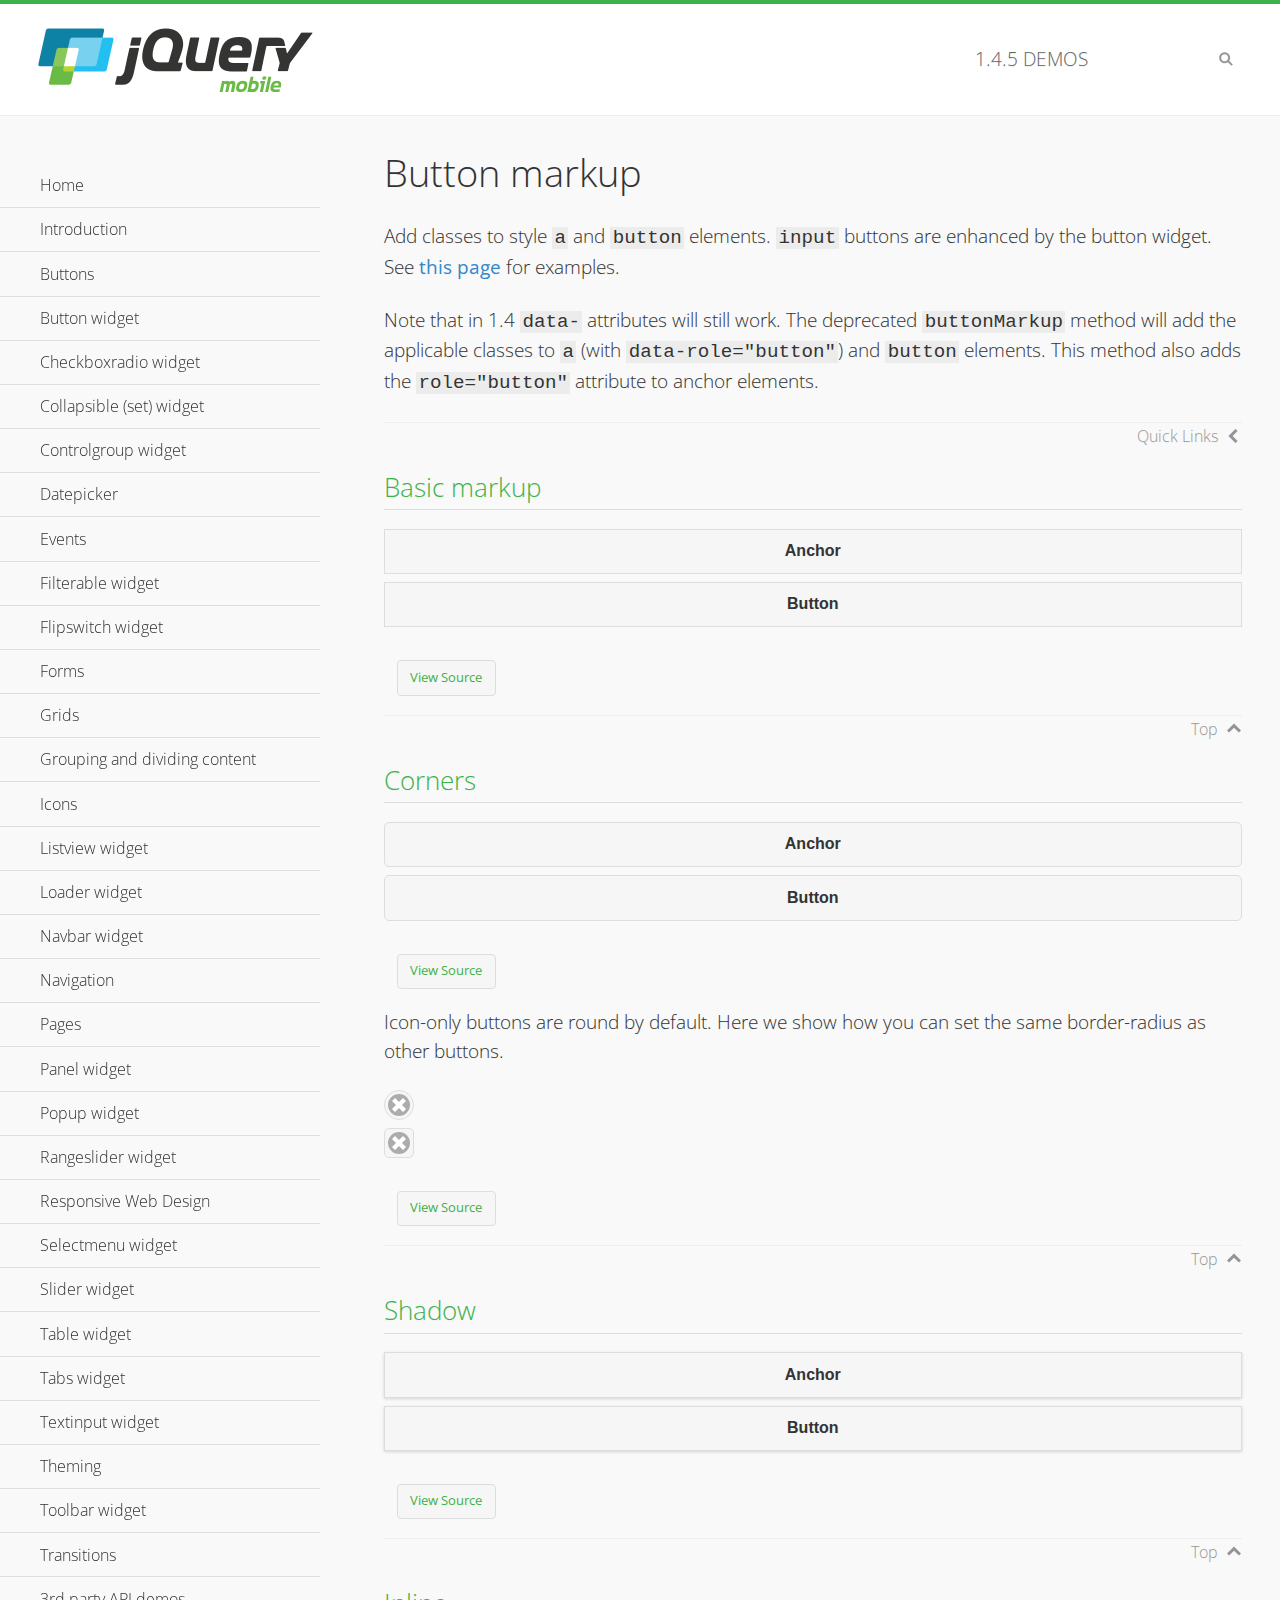
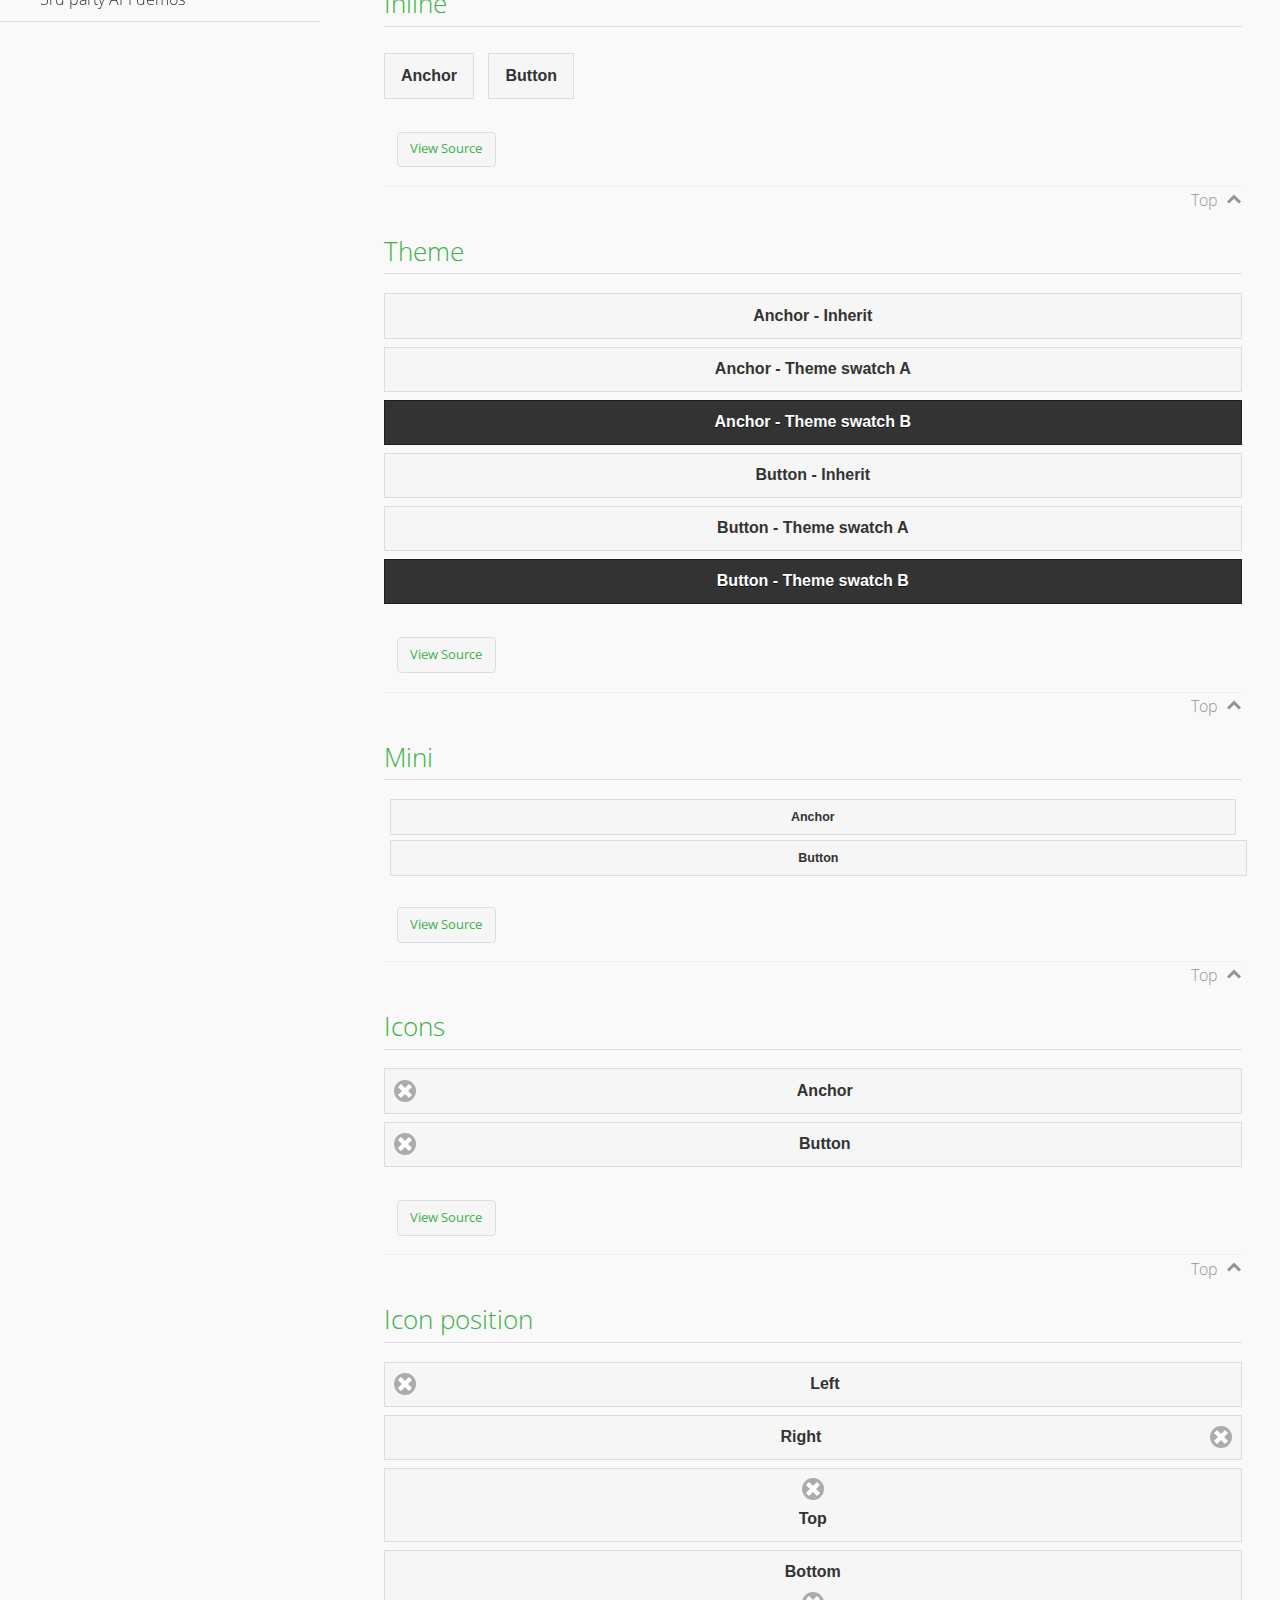
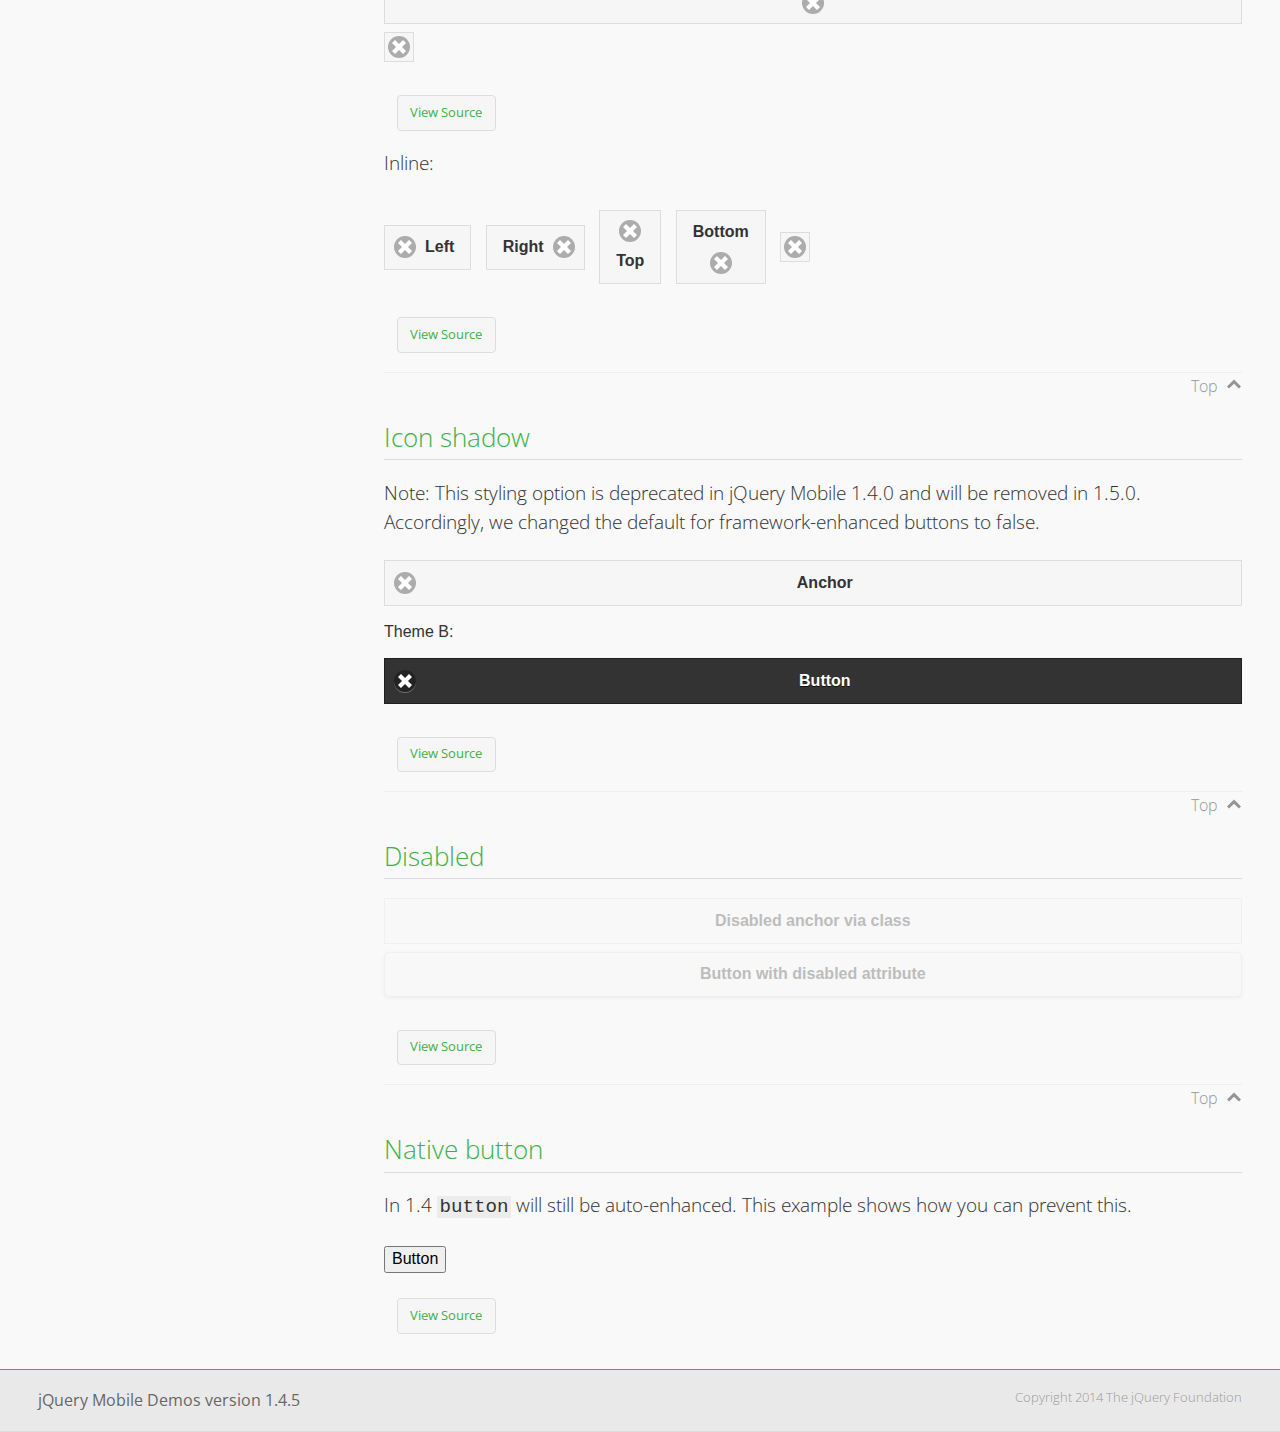
<file: HelloPGiOS/www/button-markup/index.html>
<!DOCTYPE html>
<html>
<head>
	<meta charset="utf-8">
	<meta name="viewport" content="width=device-width, initial-scale=1">
	<title>Button markup - jQuery Mobile Demos</title>
	<link rel="shortcut icon" href="../favicon.ico">
    <link rel="stylesheet" href="http://fonts.googleapis.com/css?family=Open+Sans:300,400,700">
	<link rel="stylesheet" href="../css/themes/default/jquery.mobile-1.4.5.min.css">
	<link rel="stylesheet" href="../_assets/css/jqm-demos.css">
	<script src="../js/jquery.js"></script>
	<script src="../_assets/js/index.js"></script>
	<script src="../js/jquery.mobile-1.4.5.min.js"></script>
	<style>
		#custom-border-radius .ui-btn-icon-notext.ui-corner-all {
			-webkit-border-radius: .3125em;
			border-radius: .3125em;
		}
	</style>
</head>
<body>
<div data-role="page" class="jqm-demos" data-quicklinks="true">

	<div data-role="header" class="jqm-header">
		<h2><a href="../" title="jQuery Mobile Demos home"><img src="../_assets/img/jquery-logo.png" alt="jQuery Mobile"></a></h2>
		<p><span class="jqm-version"></span> Demos</p>
		<a href="#" class="jqm-navmenu-link ui-btn ui-btn-icon-notext ui-corner-all ui-icon-bars ui-nodisc-icon ui-alt-icon ui-btn-left">Menu</a>
		<a href="#" class="jqm-search-link ui-btn ui-btn-icon-notext ui-corner-all ui-icon-search ui-nodisc-icon ui-alt-icon ui-btn-right">Search</a>
	</div><!-- /header -->

	<div role="main" class="ui-content jqm-content">

		<h1>Button markup</h1>

		<p>Add classes to style <code>a</code> and <code>button</code> elements. <code>input</code> buttons are enhanced by the button widget. See <a href="../button/" data-ajax="false">this page</a> for examples.</p>

		<p>Note that in 1.4 <code>data-</code> attributes will still work. The deprecated <code>buttonMarkup</code> method will add the applicable classes to <code>a</code> (with <code>data-role="button"</code>) and <code>button</code> elements. This method also adds the <code>role="button"</code> attribute to anchor elements.</p>

		<h2>Basic markup</h2>

		<div data-demo-html="true">
			<a href="#" class="ui-btn">Anchor</a>
			<button class="ui-btn">Button</button>
		</div><!--/demo-html -->

		<h2>Corners</h2>

		<div data-demo-html="true">
			<a href="#" class="ui-btn ui-corner-all">Anchor</a>
			<button class="ui-btn ui-corner-all">Button</button>
		</div><!--/demo-html -->

		<p>Icon-only buttons are round by default. Here we show how you can set the same border-radius as other buttons.</p>

		<div data-demo-html="true" data-demo-css="true">
			<a href="#" class="ui-btn ui-icon-delete ui-btn-icon-notext ui-corner-all">No text</a>
			<div id="custom-border-radius">
				<a href="#" class="ui-btn ui-icon-delete ui-btn-icon-notext ui-corner-all">No text</a>
			</div>
		</div><!--/demo-html -->

		<h2>Shadow</h2>

		<div data-demo-html="true">
			<a href="#" class="ui-btn ui-shadow">Anchor</a>
			<button class="ui-btn ui-shadow">Button</button>
		</div><!--/demo-html -->

		<h2>Inline</h2>

		<div data-demo-html="true">
			<a href="#" class="ui-btn ui-btn-inline">Anchor</a>
			<button class="ui-btn ui-btn-inline">Button</button>
		</div><!--/demo-html -->

		<h2>Theme</h2>

		<div data-demo-html="true">
			<a href="#" class="ui-btn">Anchor - Inherit</a>
			<a href="#" class="ui-btn ui-btn-a">Anchor - Theme swatch A</a>
			<a href="#" class="ui-btn ui-btn-b">Anchor - Theme swatch B</a>
			<button class="ui-btn">Button - Inherit</button>
			<button class="ui-btn ui-btn-a">Button - Theme swatch A</button>
			<button class="ui-btn ui-btn-b">Button - Theme swatch B</button>
		</div><!--/demo-html -->

		<h2>Mini</h2>

		<div data-demo-html="true">
			<a href="#" class="ui-btn ui-mini">Anchor</a>
			<button class="ui-btn ui-mini">Button</button>
		</div><!--/demo-html -->

		<h2>Icons</h2>

		<div data-demo-html="true">
			<a href="#" class="ui-btn ui-icon-delete ui-btn-icon-left">Anchor</a>
			<button class="ui-btn ui-icon-delete ui-btn-icon-left">Button</button>
		</div><!--/demo-html -->

		<h2>Icon position</h2>

		<div data-demo-html="true">
			<a href="#" class="ui-btn ui-icon-delete ui-btn-icon-left">Left</a>
			<a href="#" class="ui-btn ui-icon-delete ui-btn-icon-right">Right</a>
			<a href="#" class="ui-btn ui-icon-delete ui-btn-icon-top">Top</a>
			<a href="#" class="ui-btn ui-icon-delete ui-btn-icon-bottom">Bottom</a>
			<a href="#" class="ui-btn ui-icon-delete ui-btn-icon-notext">Icon only</a>
		</div><!--/demo-html -->

		<p>Inline:</p>

		<div data-demo-html="true">
			<a href="#" class="ui-btn ui-btn-inline ui-icon-delete ui-btn-icon-left">Left</a>
			<a href="#" class="ui-btn ui-btn-inline ui-icon-delete ui-btn-icon-right">Right</a>
			<a href="#" class="ui-btn ui-btn-inline ui-icon-delete ui-btn-icon-top">Top</a>
			<a href="#" class="ui-btn ui-btn-inline ui-icon-delete ui-btn-icon-bottom">Bottom</a>
			<a href="#" class="ui-btn ui-btn-inline ui-icon-delete ui-btn-icon-notext">Icon only</a>
		</div><!--/demo-html -->

		<h2>Icon shadow</h2>
		<p>Note: This styling option is deprecated in jQuery Mobile 1.4.0 and will be removed in 1.5.0. Accordingly, we changed the default for framework-enhanced buttons to false.</p>

		<div data-demo-html="true">
			<a href="#" class="ui-btn ui-icon-delete ui-btn-icon-left ui-shadow-icon">Anchor</a>
			<p>Theme B:</p>
			<button class="ui-btn ui-icon-delete ui-btn-icon-left ui-shadow-icon ui-btn-b">Button</button>
		</div><!--/demo-html -->

		<h2>Disabled</h2>

		<div data-demo-html="true">
			<a href="#" class="ui-btn ui-state-disabled">Disabled anchor via class</a>
			<button disabled>Button with disabled attribute</button>
		</div><!--/demo-html -->

		<h2>Native button</h2>
		<!-- TODO: Remove this demo in 1.5 -->
		<p>In 1.4 <code>button</code> will still be auto-enhanced. This example shows how you can prevent this.</p>

		<div data-demo-html="true">
			<button data-role="none">Button</button>
		</div><!--/demo-html -->

	</div><!-- /content -->
	    <div data-role="panel" class="jqm-navmenu-panel" data-position="left" data-display="overlay" data-theme="a">
	    	<ul class="jqm-list ui-alt-icon ui-nodisc-icon">
<li data-filtertext="demos homepage" data-icon="home"><a href=".././">Home</a></li>
<li data-filtertext="introduction overview getting started"><a href="../intro/" data-ajax="false">Introduction</a></li>
<li data-filtertext="buttons button markup buttonmarkup method anchor link button element"><a href="../button-markup/" data-ajax="false">Buttons</a></li>
<li data-filtertext="form button widget input button submit reset"><a href="../button/" data-ajax="false">Button widget</a></li>
<li data-role="collapsible" data-enhanced="true" data-collapsed-icon="carat-d" data-expanded-icon="carat-u" data-iconpos="right" data-inset="false" class="ui-collapsible ui-collapsible-themed-content ui-collapsible-collapsed">
	<h3 class="ui-collapsible-heading ui-collapsible-heading-collapsed">
		<a href="#" class="ui-collapsible-heading-toggle ui-btn ui-btn-icon-right ui-btn-inherit ui-icon-carat-d">
		    Checkboxradio widget<span class="ui-collapsible-heading-status"> click to expand contents</span>
		</a>
	</h3>
	<div class="ui-collapsible-content ui-body-inherit ui-collapsible-content-collapsed" aria-hidden="true">
		<ul>
			<li data-filtertext="form checkboxradio widget checkbox input checkboxes controlgroups"><a href="../checkboxradio-checkbox/" data-ajax="false">Checkboxes</a></li>
			<li data-filtertext="form checkboxradio widget radio input radio buttons controlgroups"><a href="../checkboxradio-radio/" data-ajax="false">Radio buttons</a></li>
		</ul>
	</div>
</li>
<li data-role="collapsible" data-enhanced="true" data-collapsed-icon="carat-d" data-expanded-icon="carat-u" data-iconpos="right" data-inset="false" class="ui-collapsible ui-collapsible-themed-content ui-collapsible-collapsed">
	<h3 class="ui-collapsible-heading ui-collapsible-heading-collapsed">
		<a href="#" class="ui-collapsible-heading-toggle ui-btn ui-btn-icon-right ui-btn-inherit ui-icon-carat-d">
			Collapsible (set) widget<span class="ui-collapsible-heading-status"> click to expand contents</span>
		</a>
	</h3>
	<div class="ui-collapsible-content ui-body-inherit ui-collapsible-content-collapsed" aria-hidden="true">
		<ul>
			<li data-filtertext="collapsibles content formatting"><a href="../collapsible/" data-ajax="false">Collapsible</a></li>
			<li data-filtertext="dynamic collapsible set accordion append expand"><a href="../collapsible-dynamic/" data-ajax="false">Dynamic collapsibles</a></li>
			<li data-filtertext="accordions collapsible set widget content formatting grouped collapsibles"><a href="../collapsibleset/" data-ajax="false">Collapsible set</a></li>
		</ul>
	</div>
</li>
<li data-role="collapsible" data-enhanced="true" data-collapsed-icon="carat-d" data-expanded-icon="carat-u" data-iconpos="right" data-inset="false" class="ui-collapsible ui-collapsible-themed-content ui-collapsible-collapsed">
	<h3 class="ui-collapsible-heading ui-collapsible-heading-collapsed">
		<a href="#" class="ui-collapsible-heading-toggle ui-btn ui-btn-icon-right ui-btn-inherit ui-icon-carat-d">
			Controlgroup widget<span class="ui-collapsible-heading-status"> click to expand contents</span>
		</a>
	</h3>
	<div class="ui-collapsible-content ui-body-inherit ui-collapsible-content-collapsed" aria-hidden="true">
		<ul>
			<li data-filtertext="controlgroups selectmenu checkboxradio input grouped buttons horizontal vertical"><a href="../controlgroup/" data-ajax="false">Controlgroup</a></li>
			<li data-filtertext="dynamic controlgroup dynamically add buttons"><a href="../controlgroup-dynamic/" data-ajax="false">Dynamic controlgroups</a></li>
		</ul>
	</div>
</li>
<li data-filtertext="form datepicker widget date input"><a href="../datepicker/" data-ajax="false">Datepicker</a></li>
<li data-role="collapsible" data-enhanced="true" data-collapsed-icon="carat-d" data-expanded-icon="carat-u" data-iconpos="right" data-inset="false" class="ui-collapsible ui-collapsible-themed-content ui-collapsible-collapsed">
	<h3 class="ui-collapsible-heading ui-collapsible-heading-collapsed">
		<a href="#" class="ui-collapsible-heading-toggle ui-btn ui-btn-icon-right ui-btn-inherit ui-icon-carat-d">
			Events<span class="ui-collapsible-heading-status"> click to expand contents</span>
		</a>
	</h3>
	<div class="ui-collapsible-content ui-body-inherit ui-collapsible-content-collapsed" aria-hidden="true">
		<ul>
			<li data-filtertext="swipe to delete list items listviews swipe events"><a href="../swipe-list/" data-ajax="false">Swipe list items</a></li>
			<li data-filtertext="swipe to navigate swipe page navigation swipe events"><a href="../swipe-page/" data-ajax="false">Swipe page navigation</a></li>
		</ul>
	</div>
</li>
<li data-filtertext="filterable filter elements sorting searching listview table"><a href="../filterable/" data-ajax="false">Filterable widget</a></li>
<li data-filtertext="form flipswitch widget flip toggle switch binary select checkbox input"><a href="../flipswitch/" data-ajax="false">Flipswitch widget</a></li>
<li data-role="collapsible" data-enhanced="true" data-collapsed-icon="carat-d" data-expanded-icon="carat-u" data-iconpos="right" data-inset="false" class="ui-collapsible ui-collapsible-themed-content ui-collapsible-collapsed">
	<h3 class="ui-collapsible-heading ui-collapsible-heading-collapsed">
		<a href="#" class="ui-collapsible-heading-toggle ui-btn ui-btn-icon-right ui-btn-inherit ui-icon-carat-d">
			Forms<span class="ui-collapsible-heading-status"> click to expand contents</span>
		</a>
	</h3>
	<div class="ui-collapsible-content ui-body-inherit ui-collapsible-content-collapsed" aria-hidden="true">
		<ul>
			<li data-filtertext="forms text checkbox radio range button submit reset inputs selects textarea slider flipswitch label form elements"><a href="../forms/" data-ajax="false">Forms</a></li>
			<li data-filtertext="form hide labels hidden accessible ui-hidden-accessible forms"><a href="../forms-label-hidden-accessible/" data-ajax="false">Hide labels</a></li>
			<li data-filtertext="form field containers fieldcontain ui-field-contain forms"><a href="../forms-field-contain/" data-ajax="false">Field containers</a></li>
			<li data-filtertext="forms disabled form elements"><a href="../forms-disabled/" data-ajax="false">Forms disabled</a></li>
			<li data-filtertext="forms gallery examples overview forms text checkbox radio range button submit reset inputs selects textarea slider flipswitch label form elements"><a href="../forms-gallery/" data-ajax="false">Forms gallery</a></li>
		</ul>
	</div>
</li>
<li data-role="collapsible" data-enhanced="true" data-collapsed-icon="carat-d" data-expanded-icon="carat-u" data-iconpos="right" data-inset="false" class="ui-collapsible ui-collapsible-themed-content ui-collapsible-collapsed">
	<h3 class="ui-collapsible-heading ui-collapsible-heading-collapsed">
		<a href="#" class="ui-collapsible-heading-toggle ui-btn ui-btn-icon-right ui-btn-inherit ui-icon-carat-d">
			Grids<span class="ui-collapsible-heading-status"> click to expand contents</span>
		</a>
	</h3>
	<div class="ui-collapsible-content ui-body-inherit ui-collapsible-content-collapsed" aria-hidden="true">
		<ul>
			<li data-filtertext="grids columns blocks content formatting rwd responsive css framework"><a href="../grids/" data-ajax="false">Grids</a></li>
			<li data-filtertext="buttons in grids css framework"><a href="../grids-buttons/" data-ajax="false">Buttons in grids</a></li>
			<li data-filtertext="custom responsive grids rwd css framework"><a href="../grids-custom-responsive/" data-ajax="false">Custom responsive grids</a></li>
		</ul>
	</div>
</li>
<li data-filtertext="blocks content formatting sections heading"><a href="../body-bar-classes/" data-ajax="false">Grouping and dividing content</a></li>
<li data-role="collapsible" data-enhanced="true" data-collapsed-icon="carat-d" data-expanded-icon="carat-u" data-iconpos="right" data-inset="false" class="ui-collapsible ui-collapsible-themed-content ui-collapsible-collapsed">
	<h3 class="ui-collapsible-heading ui-collapsible-heading-collapsed">
		<a href="#" class="ui-collapsible-heading-toggle ui-btn ui-btn-icon-right ui-btn-inherit ui-icon-carat-d">
			Icons<span class="ui-collapsible-heading-status"> click to expand contents</span>
		</a>
	</h3>
	<div class="ui-collapsible-content ui-body-inherit ui-collapsible-content-collapsed" aria-hidden="true">
		<ul>
			<li data-filtertext="button icons svg disc alt custom icon position"><a href="../icons/" data-ajax="false">Icons</a></li>
			<li data-filtertext=""><a href="../icons-grunticon/" data-ajax="false">Grunticon loader</a></li>
		</ul>
	</div>
</li>
<li data-role="collapsible" data-enhanced="true" data-collapsed-icon="carat-d" data-expanded-icon="carat-u" data-iconpos="right" data-inset="false" class="ui-collapsible ui-collapsible-themed-content ui-collapsible-collapsed">
	<h3 class="ui-collapsible-heading ui-collapsible-heading-collapsed">
		<a href="#" class="ui-collapsible-heading-toggle ui-btn ui-btn-icon-right ui-btn-inherit ui-icon-carat-d">
			Listview widget<span class="ui-collapsible-heading-status"> click to expand contents</span>
		</a>
	</h3>
	<div class="ui-collapsible-content ui-body-inherit ui-collapsible-content-collapsed" aria-hidden="true">
		<ul>
			<li data-filtertext="listview widget thumbnails icons nested split button collapsible ul ol"><a href="../listview/" data-ajax="false">Listview</a></li>
			<li data-filtertext="autocomplete filterable reveal listview filtertextbeforefilter placeholder"><a href="../listview-autocomplete/" data-ajax="false">Listview autocomplete</a></li>
			<li data-filtertext="autocomplete filterable reveal listview remote data filtertextbeforefilter placeholder"><a href="../listview-autocomplete-remote/" data-ajax="false">Listview autocomplete remote data</a></li>
			<li data-filtertext="autodividers anchor jump scroll linkbars listview lists ul ol"><a href="../listview-autodividers-linkbar/" data-ajax="false">Listview autodividers linkbar</a></li>
			<li data-filtertext="listview autodividers selector autodividersselector lists ul ol"><a href="../listview-autodividers-selector/" data-ajax="false">Listview autodividers selector</a></li>
			<li data-filtertext="listview nested list items"><a href="../listview-nested-lists/" data-ajax="false">Nested Listviews</a></li>
			<li data-filtertext="listview collapsible list items flat"><a href="../listview-collapsible-item-flat/" data-ajax="false">Listview collapsible list items (flat)</a></li>
			<li data-filtertext="listview collapsible list indented"><a href="../listview-collapsible-item-indented/" data-ajax="false">Listview collapsible list items (indented)</a></li>
			<li data-filtertext="grid listview responsive grids responsive listviews lists ul"><a href="../listview-grid/" data-ajax="false">Listview responsive grid</a></li>
		</ul>
	</div>
</li>
<li data-filtertext="loader widget page loading navigation overlay spinner"><a href="../loader/" data-ajax="false">Loader widget</a></li>
<li data-filtertext="navbar widget navmenu toolbars header footer"><a href="../navbar/" data-ajax="false">Navbar widget</a></li>
<li data-role="collapsible" data-enhanced="true" data-collapsed-icon="carat-d" data-expanded-icon="carat-u" data-iconpos="right" data-inset="false" class="ui-collapsible ui-collapsible-themed-content ui-collapsible-collapsed">
	<h3 class="ui-collapsible-heading ui-collapsible-heading-collapsed">
		<a href="#" class="ui-collapsible-heading-toggle ui-btn ui-btn-icon-right ui-btn-inherit ui-icon-carat-d">
			Navigation<span class="ui-collapsible-heading-status"> click to expand contents</span>
		</a>
	</h3>
	<div class="ui-collapsible-content ui-body-inherit ui-collapsible-content-collapsed" aria-hidden="true">
		<ul>
			<li data-filtertext="ajax navigation navigate widget history event method"><a href="../navigation/" data-ajax="false">Navigation</a></li>
			<li data-filtertext="linking pages page links navigation ajax prefetch cache"><a href="../navigation-linking-pages/" data-ajax="false">Linking pages</a></li>
			<!-- <li data-filtertext="php redirect server redirection server-side navigation"><a href="../navigation-php-redirect/" data-ajax="false">PHP redirect demo</a></li>-->
			<li data-filtertext="navigation redirection hash query"><a href="../navigation-hash-processing/" data-ajax="false">Hash processing demo</a></li>
			<li data-filtertext="navigation redirection hash query"><a href="../page-events/" data-ajax="false">Page Navigation Events</a></li>
		</ul>
	</div>
</li>
<li data-role="collapsible" data-enhanced="true" data-collapsed-icon="carat-d" data-expanded-icon="carat-u" data-iconpos="right" data-inset="false" class="ui-collapsible ui-collapsible-themed-content ui-collapsible-collapsed">
	<h3 class="ui-collapsible-heading ui-collapsible-heading-collapsed">
		<a href="#" class="ui-collapsible-heading-toggle ui-btn ui-btn-icon-right ui-btn-inherit ui-icon-carat-d">
			Pages<span class="ui-collapsible-heading-status"> click to expand contents</span>
		</a>
	</h3>
	<div class="ui-collapsible-content ui-body-inherit ui-collapsible-content-collapsed" aria-hidden="true">
		<ul>
			<li data-filtertext="pages page widget ajax navigation"><a href="../pages/" data-ajax="false">Pages</a></li>
			<li data-filtertext="single page"><a href="../pages-single-page/" data-ajax="false">Single page</a></li>
			<li data-filtertext="multipage multi-page page"><a href="../pages-multi-page/" data-ajax="false">Multi-page template</a></li>
			<li data-filtertext="dialog page widget modal popup"><a href="../pages-dialog/" data-ajax="false">Dialog page</a></li>
		</ul>
	</div>
</li>
<li data-role="collapsible" data-enhanced="true" data-collapsed-icon="carat-d" data-expanded-icon="carat-u" data-iconpos="right" data-inset="false" class="ui-collapsible ui-collapsible-themed-content ui-collapsible-collapsed">
	<h3 class="ui-collapsible-heading ui-collapsible-heading-collapsed">
		<a href="#" class="ui-collapsible-heading-toggle ui-btn ui-btn-icon-right ui-btn-inherit ui-icon-carat-d">
			Panel widget<span class="ui-collapsible-heading-status"> click to expand contents</span>
		</a>
	</h3>
	<div class="ui-collapsible-content ui-body-inherit ui-collapsible-content-collapsed" aria-hidden="true">
		<ul>
			<li data-filtertext="panel widget sliding panels reveal push overlay responsive"><a href="../panel/" data-ajax="false">Panel</a></li>
			<li data-filtertext=""><a href="../panel-external/" data-ajax="false">External panels</a></li>
			<li data-filtertext="panel "><a href="../panel-fixed/" data-ajax="false">Fixed panels</a></li>
			<li data-filtertext="panel slide panels sliding panels shadow rwd responsive breakpoint"><a href="../panel-responsive/" data-ajax="false">Panels responsive</a></li>
			<li data-filtertext="panel custom style custom panel width reveal shadow listview panel styling page background wrapper"><a href="../panel-styling/" data-ajax="false">Custom panel style</a></li>
			<li data-filtertext="panel open on swipe"><a href="../panel-swipe-open/" data-ajax="false">Panel open on swipe</a></li>
			<li data-filtertext="panels outside page internal external toolbars"><a href="../panel-external-internal/" data-ajax="false">Panel external and internal</a></li>
		</ul>
	</div>
</li>
<li data-role="collapsible" data-enhanced="true" data-collapsed-icon="carat-d" data-expanded-icon="carat-u" data-iconpos="right" data-inset="false" class="ui-collapsible ui-collapsible-themed-content ui-collapsible-collapsed">
	<h3 class="ui-collapsible-heading ui-collapsible-heading-collapsed">
		<a href="#" class="ui-collapsible-heading-toggle ui-btn ui-btn-icon-right ui-btn-inherit ui-icon-carat-d">
			Popup widget<span class="ui-collapsible-heading-status"> click to expand contents</span>
		</a>
	</h3>
	<div class="ui-collapsible-content ui-body-inherit ui-collapsible-content-collapsed" aria-hidden="true">
		<ul>
			<li data-filtertext="popup widget popups dialog modal transition tooltip lightbox form overlay screen flip pop fade transition"><a href="../popup/" data-ajax="false">Popup</a></li>
			<li data-filtertext="popup alignment position"><a href="../popup-alignment/" data-ajax="false">Popup alignment</a></li>
			<li data-filtertext="popup arrow size popups popover"><a href="../popup-arrow-size/" data-ajax="false">Popup arrow size</a></li>
			<li data-filtertext="dynamic popups popup images lightbox"><a href="../popup-dynamic/" data-ajax="false">Dynamic popups</a></li>
			<li data-filtertext="popups with iframes scaling"><a href="../popup-iframe/" data-ajax="false">Popups with iframes</a></li>
			<li data-filtertext="popup image scaling"><a href="../popup-image-scaling/" data-ajax="false">Popup image scaling</a></li>
			<li data-filtertext="external popup outside multi-page"><a href="../popup-outside-multipage/" data-ajax="false">Popup outside multi-page</a></li>
		</ul>
	</div>
</li>
<li data-filtertext="form rangeslider widget dual sliders dual handle sliders range input"><a href="../rangeslider/" data-ajax="false">Rangeslider widget</a></li>
<li data-filtertext="responsive web design rwd adaptive progressive enhancement PE accessible mobile breakpoints media query media queries"><a href="../rwd/" data-ajax="false">Responsive Web Design</a></li>
<li data-role="collapsible" data-enhanced="true" data-collapsed-icon="carat-d" data-expanded-icon="carat-u" data-iconpos="right" data-inset="false" class="ui-collapsible ui-collapsible-themed-content ui-collapsible-collapsed">
	<h3 class="ui-collapsible-heading ui-collapsible-heading-collapsed">
		<a href="#" class="ui-collapsible-heading-toggle ui-btn ui-btn-icon-right ui-btn-inherit ui-icon-carat-d">
			Selectmenu widget<span class="ui-collapsible-heading-status"> click to expand contents</span>
		</a>
	</h3>
	<div class="ui-collapsible-content ui-body-inherit ui-collapsible-content-collapsed" aria-hidden="true">
		<ul>
			<li data-filtertext="form selectmenu widget select input custom select menu selects"><a href="../selectmenu/" data-ajax="false">Selectmenu</a></li>
			<li data-filtertext="form custom select menu selectmenu widget custom menu option optgroup multiple selects"><a href="../selectmenu-custom/" data-ajax="false">Custom select menu</a></li>
			<li data-filtertext="filterable select filter popup dialog"><a href="../selectmenu-custom-filter/" data-ajax="false">Custom select menu with filter</a></li>
		</ul>
	</div>
</li>
<li data-role="collapsible" data-enhanced="true" data-collapsed-icon="carat-d" data-expanded-icon="carat-u" data-iconpos="right" data-inset="false" class="ui-collapsible ui-collapsible-themed-content ui-collapsible-collapsed">
	<h3 class="ui-collapsible-heading ui-collapsible-heading-collapsed">
		<a href="#" class="ui-collapsible-heading-toggle ui-btn ui-btn-icon-right ui-btn-inherit ui-icon-carat-d">
			Slider widget<span class="ui-collapsible-heading-status"> click to expand contents</span>
		</a>
	</h3>
	<div class="ui-collapsible-content ui-body-inherit ui-collapsible-content-collapsed" aria-hidden="true">
		<ul>
			<li data-filtertext="form slider widget range input single sliders"><a href="../slider/" data-ajax="false">Slider</a></li>
			<li data-filtertext="form slider widget flipswitch slider binary select flip toggle switch"><a href="../slider-flipswitch/" data-ajax="false">Slider flip toggle switch</a></li>
			<li data-filtertext="form slider tooltip handle value input range sliders"><a href="../slider-tooltip/" data-ajax="false">Slider tooltip</a></li>
		</ul>
	</div>
</li>
<li data-role="collapsible" data-enhanced="true" data-collapsed-icon="carat-d" data-expanded-icon="carat-u" data-iconpos="right" data-inset="false" class="ui-collapsible ui-collapsible-themed-content ui-collapsible-collapsed">
	<h3 class="ui-collapsible-heading ui-collapsible-heading-collapsed">
		<a href="#" class="ui-collapsible-heading-toggle ui-btn ui-btn-icon-right ui-btn-inherit ui-icon-carat-d">
			Table widget<span class="ui-collapsible-heading-status"> click to expand contents</span>
		</a>
	</h3>
	<div class="ui-collapsible-content ui-body-inherit ui-collapsible-content-collapsed" aria-hidden="true">
		<ul>
			<li data-filtertext="table widget reflow column toggle th td responsive tables rwd hide show tabular"><a href="../table-column-toggle/" data-ajax="false">Table Column Toggle</a></li>
			<li data-filtertext="table column toggle phone comparison demo"><a href="../table-column-toggle-example/" data-ajax="false">Table Column Toggle demo</a></li>
			<li data-filtertext="responsive tables table column toggle heading groups rwd breakpoint"><a href="../table-column-toggle-heading-groups/" data-ajax="false">Table Column Toggle heading groups</a></li>
			<li data-filtertext="responsive tables table column toggle hide rwd breakpoint customization options"><a href="../table-column-toggle-options/" data-ajax="false">Table Column Toggle options</a></li>
			<li data-filtertext="table reflow th td responsive rwd columns tabular"><a href="../table-reflow/" data-ajax="false">Table Reflow</a></li>
			<li data-filtertext="responsive tables table reflow heading groups rwd breakpoint"><a href="../table-reflow-heading-groups/" data-ajax="false">Table Reflow heading groups</a></li>
			<li data-filtertext="responsive tables table reflow stripes strokes table style"><a href="../table-reflow-stripes-strokes/" data-ajax="false">Table Reflow stripes and strokes</a></li>
			<li data-filtertext="responsive tables table reflow stack custom styles"><a href="../table-reflow-styling/" data-ajax="false">Table Reflow custom styles</a></li>
		</ul>
	</div>
</li>
<li data-filtertext="ui tabs widget"><a href="../tabs/" data-ajax="false">Tabs widget</a></li>
<li data-filtertext="form textinput widget text input textarea number date time tel email file color password"><a href="../textinput/" data-ajax="false">Textinput widget</a></li>
<li data-role="collapsible" data-enhanced="true" data-collapsed-icon="carat-d" data-expanded-icon="carat-u" data-iconpos="right" data-inset="false" class="ui-collapsible ui-collapsible-themed-content ui-collapsible-collapsed">
	<h3 class="ui-collapsible-heading ui-collapsible-heading-collapsed">
		<a href="#" class="ui-collapsible-heading-toggle ui-btn ui-btn-icon-right ui-btn-inherit ui-icon-carat-d">
			Theming<span class="ui-collapsible-heading-status"> click to expand contents</span>
		</a>
	</h3>
	<div class="ui-collapsible-content ui-body-inherit ui-collapsible-content-collapsed" aria-hidden="true">
		<ul>
			<li data-filtertext="default theme swatches theming style css"><a href="../theme-default/" data-ajax="false">Default theme</a></li>
			<li data-filtertext="classic theme old theme swatches theming style css"><a href="../theme-classic/" data-ajax="false">Classic theme</a></li>
		</ul>
	</div>
</li>
<li data-role="collapsible" data-enhanced="true" data-collapsed-icon="carat-d" data-expanded-icon="carat-u" data-iconpos="right" data-inset="false" class="ui-collapsible ui-collapsible-themed-content ui-collapsible-collapsed">
	<h3 class="ui-collapsible-heading ui-collapsible-heading-collapsed">
		<a href="#" class="ui-collapsible-heading-toggle ui-btn ui-btn-icon-right ui-btn-inherit ui-icon-carat-d">
			Toolbar widget<span class="ui-collapsible-heading-status"> click to expand contents</span>
		</a>
	</h3>
	<div class="ui-collapsible-content ui-body-inherit ui-collapsible-content-collapsed" aria-hidden="true">
		<ul>
			<li data-filtertext="toolbar widget header footer toolbars fixed fullscreen external sections"><a href="../toolbar/" data-ajax="false">Toolbar</a></li>
			<li data-filtertext="dynamic toolbars dynamically add toolbar header footer"><a href="../toolbar-dynamic/" data-ajax="false">Dynamic toolbars</a></li>
			<li data-filtertext="external toolbars header footer"><a href="../toolbar-external/" data-ajax="false">External toolbars</a></li>
			<li data-filtertext="fixed toolbars header footer"><a href="../toolbar-fixed/" data-ajax="false">Fixed toolbars</a></li>
			<li data-filtertext="fixed fullscreen toolbars header footer"><a href="../toolbar-fixed-fullscreen/" data-ajax="false">Fullscreen toolbars</a></li>
			<li data-filtertext="external fixed toolbars header footer"><a href="../toolbar-fixed-external/" data-ajax="false">Fixed external toolbars</a></li>
			<li data-filtertext="external persistent toolbars header footer navbar navmenu"><a href="../toolbar-fixed-persistent/" data-ajax="false">Persistent toolbars</a></li>
			<li data-filtertext="external ajax optimized toolbars persistent toolbars header footer navbar"><a href="../toolbar-fixed-persistent-optimized/" data-ajax="false">Ajax optimized toolbars</a></li>
			<li data-filtertext="form in toolbars header footer"><a href="../toolbar-fixed-forms/" data-ajax="false">Form in toolbar</a></li>
		</ul>
	</div>
</li>
<li data-filtertext="page transitions animated pages popup navigation flip slide fade pop"><a href="../transitions/" data-ajax="false">Transitions</a></li>
<li data-role="collapsible" data-enhanced="true" data-collapsed-icon="carat-d" data-expanded-icon="carat-u" data-iconpos="right" data-inset="false" class="ui-collapsible ui-collapsible-themed-content ui-collapsible-collapsed">
	<h3 class="ui-collapsible-heading ui-collapsible-heading-collapsed">
		<a href="#" class="ui-collapsible-heading-toggle ui-btn ui-btn-icon-right ui-btn-inherit ui-icon-carat-d">
			3rd party API demos<span class="ui-collapsible-heading-status"> click to expand contents</span>
		</a>
	</h3>
	<div class="ui-collapsible-content ui-body-inherit ui-collapsible-content-collapsed" aria-hidden="true">
		<ul>
			<li data-filtertext="backbone requirejs navigation router"><a href="../backbone-requirejs/" data-ajax="false">Backbone RequireJS</a></li>
			<li data-filtertext="google maps geolocation demo"><a href="../map-geolocation/" data-ajax="false">Google Maps geolocation</a></li>
			<li data-filtertext="google maps hybrid"><a href="../map-list-toggle/" data-ajax="false">Google Maps list toggle</a></li>
		</ul>
	</div>
</li>



		     </ul>
		</div><!-- /panel -->


	<div data-role="footer" data-position="fixed" data-tap-toggle="false" class="jqm-footer">
		<p>jQuery Mobile Demos version <span class="jqm-version"></span></p>
		<p>Copyright 2014 The jQuery Foundation</p>
	</div><!-- /footer -->
	<!-- TODO: This should become an external panel so we can add input to markup (unique ID) -->
    <div data-role="panel" class="jqm-search-panel" data-position="right" data-display="overlay" data-theme="a">
		<div class="jqm-search">
			<ul class="jqm-list" data-filter-placeholder="Search demos..." data-filter-reveal="true">
<li data-filtertext="demos homepage" data-icon="home"><a href=".././">Home</a></li>
<li data-filtertext="introduction overview getting started"><a href="../intro/" data-ajax="false">Introduction</a></li>
<li data-filtertext="buttons button markup buttonmarkup method anchor link button element"><a href="../button-markup/" data-ajax="false">Buttons</a></li>
<li data-filtertext="form button widget input button submit reset"><a href="../button/" data-ajax="false">Button widget</a></li>
<li data-role="collapsible" data-enhanced="true" data-collapsed-icon="carat-d" data-expanded-icon="carat-u" data-iconpos="right" data-inset="false" class="ui-collapsible ui-collapsible-themed-content ui-collapsible-collapsed">
	<h3 class="ui-collapsible-heading ui-collapsible-heading-collapsed">
		<a href="#" class="ui-collapsible-heading-toggle ui-btn ui-btn-icon-right ui-btn-inherit ui-icon-carat-d">
		    Checkboxradio widget<span class="ui-collapsible-heading-status"> click to expand contents</span>
		</a>
	</h3>
	<div class="ui-collapsible-content ui-body-inherit ui-collapsible-content-collapsed" aria-hidden="true">
		<ul>
			<li data-filtertext="form checkboxradio widget checkbox input checkboxes controlgroups"><a href="../checkboxradio-checkbox/" data-ajax="false">Checkboxes</a></li>
			<li data-filtertext="form checkboxradio widget radio input radio buttons controlgroups"><a href="../checkboxradio-radio/" data-ajax="false">Radio buttons</a></li>
		</ul>
	</div>
</li>
<li data-role="collapsible" data-enhanced="true" data-collapsed-icon="carat-d" data-expanded-icon="carat-u" data-iconpos="right" data-inset="false" class="ui-collapsible ui-collapsible-themed-content ui-collapsible-collapsed">
	<h3 class="ui-collapsible-heading ui-collapsible-heading-collapsed">
		<a href="#" class="ui-collapsible-heading-toggle ui-btn ui-btn-icon-right ui-btn-inherit ui-icon-carat-d">
			Collapsible (set) widget<span class="ui-collapsible-heading-status"> click to expand contents</span>
		</a>
	</h3>
	<div class="ui-collapsible-content ui-body-inherit ui-collapsible-content-collapsed" aria-hidden="true">
		<ul>
			<li data-filtertext="collapsibles content formatting"><a href="../collapsible/" data-ajax="false">Collapsible</a></li>
			<li data-filtertext="dynamic collapsible set accordion append expand"><a href="../collapsible-dynamic/" data-ajax="false">Dynamic collapsibles</a></li>
			<li data-filtertext="accordions collapsible set widget content formatting grouped collapsibles"><a href="../collapsibleset/" data-ajax="false">Collapsible set</a></li>
		</ul>
	</div>
</li>
<li data-role="collapsible" data-enhanced="true" data-collapsed-icon="carat-d" data-expanded-icon="carat-u" data-iconpos="right" data-inset="false" class="ui-collapsible ui-collapsible-themed-content ui-collapsible-collapsed">
	<h3 class="ui-collapsible-heading ui-collapsible-heading-collapsed">
		<a href="#" class="ui-collapsible-heading-toggle ui-btn ui-btn-icon-right ui-btn-inherit ui-icon-carat-d">
			Controlgroup widget<span class="ui-collapsible-heading-status"> click to expand contents</span>
		</a>
	</h3>
	<div class="ui-collapsible-content ui-body-inherit ui-collapsible-content-collapsed" aria-hidden="true">
		<ul>
			<li data-filtertext="controlgroups selectmenu checkboxradio input grouped buttons horizontal vertical"><a href="../controlgroup/" data-ajax="false">Controlgroup</a></li>
			<li data-filtertext="dynamic controlgroup dynamically add buttons"><a href="../controlgroup-dynamic/" data-ajax="false">Dynamic controlgroups</a></li>
		</ul>
	</div>
</li>
<li data-filtertext="form datepicker widget date input"><a href="../datepicker/" data-ajax="false">Datepicker</a></li>
<li data-role="collapsible" data-enhanced="true" data-collapsed-icon="carat-d" data-expanded-icon="carat-u" data-iconpos="right" data-inset="false" class="ui-collapsible ui-collapsible-themed-content ui-collapsible-collapsed">
	<h3 class="ui-collapsible-heading ui-collapsible-heading-collapsed">
		<a href="#" class="ui-collapsible-heading-toggle ui-btn ui-btn-icon-right ui-btn-inherit ui-icon-carat-d">
			Events<span class="ui-collapsible-heading-status"> click to expand contents</span>
		</a>
	</h3>
	<div class="ui-collapsible-content ui-body-inherit ui-collapsible-content-collapsed" aria-hidden="true">
		<ul>
			<li data-filtertext="swipe to delete list items listviews swipe events"><a href="../swipe-list/" data-ajax="false">Swipe list items</a></li>
			<li data-filtertext="swipe to navigate swipe page navigation swipe events"><a href="../swipe-page/" data-ajax="false">Swipe page navigation</a></li>
		</ul>
	</div>
</li>
<li data-filtertext="filterable filter elements sorting searching listview table"><a href="../filterable/" data-ajax="false">Filterable widget</a></li>
<li data-filtertext="form flipswitch widget flip toggle switch binary select checkbox input"><a href="../flipswitch/" data-ajax="false">Flipswitch widget</a></li>
<li data-role="collapsible" data-enhanced="true" data-collapsed-icon="carat-d" data-expanded-icon="carat-u" data-iconpos="right" data-inset="false" class="ui-collapsible ui-collapsible-themed-content ui-collapsible-collapsed">
	<h3 class="ui-collapsible-heading ui-collapsible-heading-collapsed">
		<a href="#" class="ui-collapsible-heading-toggle ui-btn ui-btn-icon-right ui-btn-inherit ui-icon-carat-d">
			Forms<span class="ui-collapsible-heading-status"> click to expand contents</span>
		</a>
	</h3>
	<div class="ui-collapsible-content ui-body-inherit ui-collapsible-content-collapsed" aria-hidden="true">
		<ul>
			<li data-filtertext="forms text checkbox radio range button submit reset inputs selects textarea slider flipswitch label form elements"><a href="../forms/" data-ajax="false">Forms</a></li>
			<li data-filtertext="form hide labels hidden accessible ui-hidden-accessible forms"><a href="../forms-label-hidden-accessible/" data-ajax="false">Hide labels</a></li>
			<li data-filtertext="form field containers fieldcontain ui-field-contain forms"><a href="../forms-field-contain/" data-ajax="false">Field containers</a></li>
			<li data-filtertext="forms disabled form elements"><a href="../forms-disabled/" data-ajax="false">Forms disabled</a></li>
			<li data-filtertext="forms gallery examples overview forms text checkbox radio range button submit reset inputs selects textarea slider flipswitch label form elements"><a href="../forms-gallery/" data-ajax="false">Forms gallery</a></li>
		</ul>
	</div>
</li>
<li data-role="collapsible" data-enhanced="true" data-collapsed-icon="carat-d" data-expanded-icon="carat-u" data-iconpos="right" data-inset="false" class="ui-collapsible ui-collapsible-themed-content ui-collapsible-collapsed">
	<h3 class="ui-collapsible-heading ui-collapsible-heading-collapsed">
		<a href="#" class="ui-collapsible-heading-toggle ui-btn ui-btn-icon-right ui-btn-inherit ui-icon-carat-d">
			Grids<span class="ui-collapsible-heading-status"> click to expand contents</span>
		</a>
	</h3>
	<div class="ui-collapsible-content ui-body-inherit ui-collapsible-content-collapsed" aria-hidden="true">
		<ul>
			<li data-filtertext="grids columns blocks content formatting rwd responsive css framework"><a href="../grids/" data-ajax="false">Grids</a></li>
			<li data-filtertext="buttons in grids css framework"><a href="../grids-buttons/" data-ajax="false">Buttons in grids</a></li>
			<li data-filtertext="custom responsive grids rwd css framework"><a href="../grids-custom-responsive/" data-ajax="false">Custom responsive grids</a></li>
		</ul>
	</div>
</li>
<li data-filtertext="blocks content formatting sections heading"><a href="../body-bar-classes/" data-ajax="false">Grouping and dividing content</a></li>
<li data-role="collapsible" data-enhanced="true" data-collapsed-icon="carat-d" data-expanded-icon="carat-u" data-iconpos="right" data-inset="false" class="ui-collapsible ui-collapsible-themed-content ui-collapsible-collapsed">
	<h3 class="ui-collapsible-heading ui-collapsible-heading-collapsed">
		<a href="#" class="ui-collapsible-heading-toggle ui-btn ui-btn-icon-right ui-btn-inherit ui-icon-carat-d">
			Icons<span class="ui-collapsible-heading-status"> click to expand contents</span>
		</a>
	</h3>
	<div class="ui-collapsible-content ui-body-inherit ui-collapsible-content-collapsed" aria-hidden="true">
		<ul>
			<li data-filtertext="button icons svg disc alt custom icon position"><a href="../icons/" data-ajax="false">Icons</a></li>
			<li data-filtertext=""><a href="../icons-grunticon/" data-ajax="false">Grunticon loader</a></li>
		</ul>
	</div>
</li>
<li data-role="collapsible" data-enhanced="true" data-collapsed-icon="carat-d" data-expanded-icon="carat-u" data-iconpos="right" data-inset="false" class="ui-collapsible ui-collapsible-themed-content ui-collapsible-collapsed">
	<h3 class="ui-collapsible-heading ui-collapsible-heading-collapsed">
		<a href="#" class="ui-collapsible-heading-toggle ui-btn ui-btn-icon-right ui-btn-inherit ui-icon-carat-d">
			Listview widget<span class="ui-collapsible-heading-status"> click to expand contents</span>
		</a>
	</h3>
	<div class="ui-collapsible-content ui-body-inherit ui-collapsible-content-collapsed" aria-hidden="true">
		<ul>
			<li data-filtertext="listview widget thumbnails icons nested split button collapsible ul ol"><a href="../listview/" data-ajax="false">Listview</a></li>
			<li data-filtertext="autocomplete filterable reveal listview filtertextbeforefilter placeholder"><a href="../listview-autocomplete/" data-ajax="false">Listview autocomplete</a></li>
			<li data-filtertext="autocomplete filterable reveal listview remote data filtertextbeforefilter placeholder"><a href="../listview-autocomplete-remote/" data-ajax="false">Listview autocomplete remote data</a></li>
			<li data-filtertext="autodividers anchor jump scroll linkbars listview lists ul ol"><a href="../listview-autodividers-linkbar/" data-ajax="false">Listview autodividers linkbar</a></li>
			<li data-filtertext="listview autodividers selector autodividersselector lists ul ol"><a href="../listview-autodividers-selector/" data-ajax="false">Listview autodividers selector</a></li>
			<li data-filtertext="listview nested list items"><a href="../listview-nested-lists/" data-ajax="false">Nested Listviews</a></li>
			<li data-filtertext="listview collapsible list items flat"><a href="../listview-collapsible-item-flat/" data-ajax="false">Listview collapsible list items (flat)</a></li>
			<li data-filtertext="listview collapsible list indented"><a href="../listview-collapsible-item-indented/" data-ajax="false">Listview collapsible list items (indented)</a></li>
			<li data-filtertext="grid listview responsive grids responsive listviews lists ul"><a href="../listview-grid/" data-ajax="false">Listview responsive grid</a></li>
		</ul>
	</div>
</li>
<li data-filtertext="loader widget page loading navigation overlay spinner"><a href="../loader/" data-ajax="false">Loader widget</a></li>
<li data-filtertext="navbar widget navmenu toolbars header footer"><a href="../navbar/" data-ajax="false">Navbar widget</a></li>
<li data-role="collapsible" data-enhanced="true" data-collapsed-icon="carat-d" data-expanded-icon="carat-u" data-iconpos="right" data-inset="false" class="ui-collapsible ui-collapsible-themed-content ui-collapsible-collapsed">
	<h3 class="ui-collapsible-heading ui-collapsible-heading-collapsed">
		<a href="#" class="ui-collapsible-heading-toggle ui-btn ui-btn-icon-right ui-btn-inherit ui-icon-carat-d">
			Navigation<span class="ui-collapsible-heading-status"> click to expand contents</span>
		</a>
	</h3>
	<div class="ui-collapsible-content ui-body-inherit ui-collapsible-content-collapsed" aria-hidden="true">
		<ul>
			<li data-filtertext="ajax navigation navigate widget history event method"><a href="../navigation/" data-ajax="false">Navigation</a></li>
			<li data-filtertext="linking pages page links navigation ajax prefetch cache"><a href="../navigation-linking-pages/" data-ajax="false">Linking pages</a></li>
			<!-- <li data-filtertext="php redirect server redirection server-side navigation"><a href="../navigation-php-redirect/" data-ajax="false">PHP redirect demo</a></li>-->
			<li data-filtertext="navigation redirection hash query"><a href="../navigation-hash-processing/" data-ajax="false">Hash processing demo</a></li>
			<li data-filtertext="navigation redirection hash query"><a href="../page-events/" data-ajax="false">Page Navigation Events</a></li>
		</ul>
	</div>
</li>
<li data-role="collapsible" data-enhanced="true" data-collapsed-icon="carat-d" data-expanded-icon="carat-u" data-iconpos="right" data-inset="false" class="ui-collapsible ui-collapsible-themed-content ui-collapsible-collapsed">
	<h3 class="ui-collapsible-heading ui-collapsible-heading-collapsed">
		<a href="#" class="ui-collapsible-heading-toggle ui-btn ui-btn-icon-right ui-btn-inherit ui-icon-carat-d">
			Pages<span class="ui-collapsible-heading-status"> click to expand contents</span>
		</a>
	</h3>
	<div class="ui-collapsible-content ui-body-inherit ui-collapsible-content-collapsed" aria-hidden="true">
		<ul>
			<li data-filtertext="pages page widget ajax navigation"><a href="../pages/" data-ajax="false">Pages</a></li>
			<li data-filtertext="single page"><a href="../pages-single-page/" data-ajax="false">Single page</a></li>
			<li data-filtertext="multipage multi-page page"><a href="../pages-multi-page/" data-ajax="false">Multi-page template</a></li>
			<li data-filtertext="dialog page widget modal popup"><a href="../pages-dialog/" data-ajax="false">Dialog page</a></li>
		</ul>
	</div>
</li>
<li data-role="collapsible" data-enhanced="true" data-collapsed-icon="carat-d" data-expanded-icon="carat-u" data-iconpos="right" data-inset="false" class="ui-collapsible ui-collapsible-themed-content ui-collapsible-collapsed">
	<h3 class="ui-collapsible-heading ui-collapsible-heading-collapsed">
		<a href="#" class="ui-collapsible-heading-toggle ui-btn ui-btn-icon-right ui-btn-inherit ui-icon-carat-d">
			Panel widget<span class="ui-collapsible-heading-status"> click to expand contents</span>
		</a>
	</h3>
	<div class="ui-collapsible-content ui-body-inherit ui-collapsible-content-collapsed" aria-hidden="true">
		<ul>
			<li data-filtertext="panel widget sliding panels reveal push overlay responsive"><a href="../panel/" data-ajax="false">Panel</a></li>
			<li data-filtertext=""><a href="../panel-external/" data-ajax="false">External panels</a></li>
			<li data-filtertext="panel "><a href="../panel-fixed/" data-ajax="false">Fixed panels</a></li>
			<li data-filtertext="panel slide panels sliding panels shadow rwd responsive breakpoint"><a href="../panel-responsive/" data-ajax="false">Panels responsive</a></li>
			<li data-filtertext="panel custom style custom panel width reveal shadow listview panel styling page background wrapper"><a href="../panel-styling/" data-ajax="false">Custom panel style</a></li>
			<li data-filtertext="panel open on swipe"><a href="../panel-swipe-open/" data-ajax="false">Panel open on swipe</a></li>
			<li data-filtertext="panels outside page internal external toolbars"><a href="../panel-external-internal/" data-ajax="false">Panel external and internal</a></li>
		</ul>
	</div>
</li>
<li data-role="collapsible" data-enhanced="true" data-collapsed-icon="carat-d" data-expanded-icon="carat-u" data-iconpos="right" data-inset="false" class="ui-collapsible ui-collapsible-themed-content ui-collapsible-collapsed">
	<h3 class="ui-collapsible-heading ui-collapsible-heading-collapsed">
		<a href="#" class="ui-collapsible-heading-toggle ui-btn ui-btn-icon-right ui-btn-inherit ui-icon-carat-d">
			Popup widget<span class="ui-collapsible-heading-status"> click to expand contents</span>
		</a>
	</h3>
	<div class="ui-collapsible-content ui-body-inherit ui-collapsible-content-collapsed" aria-hidden="true">
		<ul>
			<li data-filtertext="popup widget popups dialog modal transition tooltip lightbox form overlay screen flip pop fade transition"><a href="../popup/" data-ajax="false">Popup</a></li>
			<li data-filtertext="popup alignment position"><a href="../popup-alignment/" data-ajax="false">Popup alignment</a></li>
			<li data-filtertext="popup arrow size popups popover"><a href="../popup-arrow-size/" data-ajax="false">Popup arrow size</a></li>
			<li data-filtertext="dynamic popups popup images lightbox"><a href="../popup-dynamic/" data-ajax="false">Dynamic popups</a></li>
			<li data-filtertext="popups with iframes scaling"><a href="../popup-iframe/" data-ajax="false">Popups with iframes</a></li>
			<li data-filtertext="popup image scaling"><a href="../popup-image-scaling/" data-ajax="false">Popup image scaling</a></li>
			<li data-filtertext="external popup outside multi-page"><a href="../popup-outside-multipage/" data-ajax="false">Popup outside multi-page</a></li>
		</ul>
	</div>
</li>
<li data-filtertext="form rangeslider widget dual sliders dual handle sliders range input"><a href="../rangeslider/" data-ajax="false">Rangeslider widget</a></li>
<li data-filtertext="responsive web design rwd adaptive progressive enhancement PE accessible mobile breakpoints media query media queries"><a href="../rwd/" data-ajax="false">Responsive Web Design</a></li>
<li data-role="collapsible" data-enhanced="true" data-collapsed-icon="carat-d" data-expanded-icon="carat-u" data-iconpos="right" data-inset="false" class="ui-collapsible ui-collapsible-themed-content ui-collapsible-collapsed">
	<h3 class="ui-collapsible-heading ui-collapsible-heading-collapsed">
		<a href="#" class="ui-collapsible-heading-toggle ui-btn ui-btn-icon-right ui-btn-inherit ui-icon-carat-d">
			Selectmenu widget<span class="ui-collapsible-heading-status"> click to expand contents</span>
		</a>
	</h3>
	<div class="ui-collapsible-content ui-body-inherit ui-collapsible-content-collapsed" aria-hidden="true">
		<ul>
			<li data-filtertext="form selectmenu widget select input custom select menu selects"><a href="../selectmenu/" data-ajax="false">Selectmenu</a></li>
			<li data-filtertext="form custom select menu selectmenu widget custom menu option optgroup multiple selects"><a href="../selectmenu-custom/" data-ajax="false">Custom select menu</a></li>
			<li data-filtertext="filterable select filter popup dialog"><a href="../selectmenu-custom-filter/" data-ajax="false">Custom select menu with filter</a></li>
		</ul>
	</div>
</li>
<li data-role="collapsible" data-enhanced="true" data-collapsed-icon="carat-d" data-expanded-icon="carat-u" data-iconpos="right" data-inset="false" class="ui-collapsible ui-collapsible-themed-content ui-collapsible-collapsed">
	<h3 class="ui-collapsible-heading ui-collapsible-heading-collapsed">
		<a href="#" class="ui-collapsible-heading-toggle ui-btn ui-btn-icon-right ui-btn-inherit ui-icon-carat-d">
			Slider widget<span class="ui-collapsible-heading-status"> click to expand contents</span>
		</a>
	</h3>
	<div class="ui-collapsible-content ui-body-inherit ui-collapsible-content-collapsed" aria-hidden="true">
		<ul>
			<li data-filtertext="form slider widget range input single sliders"><a href="../slider/" data-ajax="false">Slider</a></li>
			<li data-filtertext="form slider widget flipswitch slider binary select flip toggle switch"><a href="../slider-flipswitch/" data-ajax="false">Slider flip toggle switch</a></li>
			<li data-filtertext="form slider tooltip handle value input range sliders"><a href="../slider-tooltip/" data-ajax="false">Slider tooltip</a></li>
		</ul>
	</div>
</li>
<li data-role="collapsible" data-enhanced="true" data-collapsed-icon="carat-d" data-expanded-icon="carat-u" data-iconpos="right" data-inset="false" class="ui-collapsible ui-collapsible-themed-content ui-collapsible-collapsed">
	<h3 class="ui-collapsible-heading ui-collapsible-heading-collapsed">
		<a href="#" class="ui-collapsible-heading-toggle ui-btn ui-btn-icon-right ui-btn-inherit ui-icon-carat-d">
			Table widget<span class="ui-collapsible-heading-status"> click to expand contents</span>
		</a>
	</h3>
	<div class="ui-collapsible-content ui-body-inherit ui-collapsible-content-collapsed" aria-hidden="true">
		<ul>
			<li data-filtertext="table widget reflow column toggle th td responsive tables rwd hide show tabular"><a href="../table-column-toggle/" data-ajax="false">Table Column Toggle</a></li>
			<li data-filtertext="table column toggle phone comparison demo"><a href="../table-column-toggle-example/" data-ajax="false">Table Column Toggle demo</a></li>
			<li data-filtertext="responsive tables table column toggle heading groups rwd breakpoint"><a href="../table-column-toggle-heading-groups/" data-ajax="false">Table Column Toggle heading groups</a></li>
			<li data-filtertext="responsive tables table column toggle hide rwd breakpoint customization options"><a href="../table-column-toggle-options/" data-ajax="false">Table Column Toggle options</a></li>
			<li data-filtertext="table reflow th td responsive rwd columns tabular"><a href="../table-reflow/" data-ajax="false">Table Reflow</a></li>
			<li data-filtertext="responsive tables table reflow heading groups rwd breakpoint"><a href="../table-reflow-heading-groups/" data-ajax="false">Table Reflow heading groups</a></li>
			<li data-filtertext="responsive tables table reflow stripes strokes table style"><a href="../table-reflow-stripes-strokes/" data-ajax="false">Table Reflow stripes and strokes</a></li>
			<li data-filtertext="responsive tables table reflow stack custom styles"><a href="../table-reflow-styling/" data-ajax="false">Table Reflow custom styles</a></li>
		</ul>
	</div>
</li>
<li data-filtertext="ui tabs widget"><a href="../tabs/" data-ajax="false">Tabs widget</a></li>
<li data-filtertext="form textinput widget text input textarea number date time tel email file color password"><a href="../textinput/" data-ajax="false">Textinput widget</a></li>
<li data-role="collapsible" data-enhanced="true" data-collapsed-icon="carat-d" data-expanded-icon="carat-u" data-iconpos="right" data-inset="false" class="ui-collapsible ui-collapsible-themed-content ui-collapsible-collapsed">
	<h3 class="ui-collapsible-heading ui-collapsible-heading-collapsed">
		<a href="#" class="ui-collapsible-heading-toggle ui-btn ui-btn-icon-right ui-btn-inherit ui-icon-carat-d">
			Theming<span class="ui-collapsible-heading-status"> click to expand contents</span>
		</a>
	</h3>
	<div class="ui-collapsible-content ui-body-inherit ui-collapsible-content-collapsed" aria-hidden="true">
		<ul>
			<li data-filtertext="default theme swatches theming style css"><a href="../theme-default/" data-ajax="false">Default theme</a></li>
			<li data-filtertext="classic theme old theme swatches theming style css"><a href="../theme-classic/" data-ajax="false">Classic theme</a></li>
		</ul>
	</div>
</li>
<li data-role="collapsible" data-enhanced="true" data-collapsed-icon="carat-d" data-expanded-icon="carat-u" data-iconpos="right" data-inset="false" class="ui-collapsible ui-collapsible-themed-content ui-collapsible-collapsed">
	<h3 class="ui-collapsible-heading ui-collapsible-heading-collapsed">
		<a href="#" class="ui-collapsible-heading-toggle ui-btn ui-btn-icon-right ui-btn-inherit ui-icon-carat-d">
			Toolbar widget<span class="ui-collapsible-heading-status"> click to expand contents</span>
		</a>
	</h3>
	<div class="ui-collapsible-content ui-body-inherit ui-collapsible-content-collapsed" aria-hidden="true">
		<ul>
			<li data-filtertext="toolbar widget header footer toolbars fixed fullscreen external sections"><a href="../toolbar/" data-ajax="false">Toolbar</a></li>
			<li data-filtertext="dynamic toolbars dynamically add toolbar header footer"><a href="../toolbar-dynamic/" data-ajax="false">Dynamic toolbars</a></li>
			<li data-filtertext="external toolbars header footer"><a href="../toolbar-external/" data-ajax="false">External toolbars</a></li>
			<li data-filtertext="fixed toolbars header footer"><a href="../toolbar-fixed/" data-ajax="false">Fixed toolbars</a></li>
			<li data-filtertext="fixed fullscreen toolbars header footer"><a href="../toolbar-fixed-fullscreen/" data-ajax="false">Fullscreen toolbars</a></li>
			<li data-filtertext="external fixed toolbars header footer"><a href="../toolbar-fixed-external/" data-ajax="false">Fixed external toolbars</a></li>
			<li data-filtertext="external persistent toolbars header footer navbar navmenu"><a href="../toolbar-fixed-persistent/" data-ajax="false">Persistent toolbars</a></li>
			<li data-filtertext="external ajax optimized toolbars persistent toolbars header footer navbar"><a href="../toolbar-fixed-persistent-optimized/" data-ajax="false">Ajax optimized toolbars</a></li>
			<li data-filtertext="form in toolbars header footer"><a href="../toolbar-fixed-forms/" data-ajax="false">Form in toolbar</a></li>
		</ul>
	</div>
</li>
<li data-filtertext="page transitions animated pages popup navigation flip slide fade pop"><a href="../transitions/" data-ajax="false">Transitions</a></li>
<li data-role="collapsible" data-enhanced="true" data-collapsed-icon="carat-d" data-expanded-icon="carat-u" data-iconpos="right" data-inset="false" class="ui-collapsible ui-collapsible-themed-content ui-collapsible-collapsed">
	<h3 class="ui-collapsible-heading ui-collapsible-heading-collapsed">
		<a href="#" class="ui-collapsible-heading-toggle ui-btn ui-btn-icon-right ui-btn-inherit ui-icon-carat-d">
			3rd party API demos<span class="ui-collapsible-heading-status"> click to expand contents</span>
		</a>
	</h3>
	<div class="ui-collapsible-content ui-body-inherit ui-collapsible-content-collapsed" aria-hidden="true">
		<ul>
			<li data-filtertext="backbone requirejs navigation router"><a href="../backbone-requirejs/" data-ajax="false">Backbone RequireJS</a></li>
			<li data-filtertext="google maps geolocation demo"><a href="../map-geolocation/" data-ajax="false">Google Maps geolocation</a></li>
			<li data-filtertext="google maps hybrid"><a href="../map-list-toggle/" data-ajax="false">Google Maps list toggle</a></li>
		</ul>
	</div>
</li>



			</ul>
		</div>
	</div><!-- /panel -->


</div><!-- /page -->

</body>
</html>
</file>
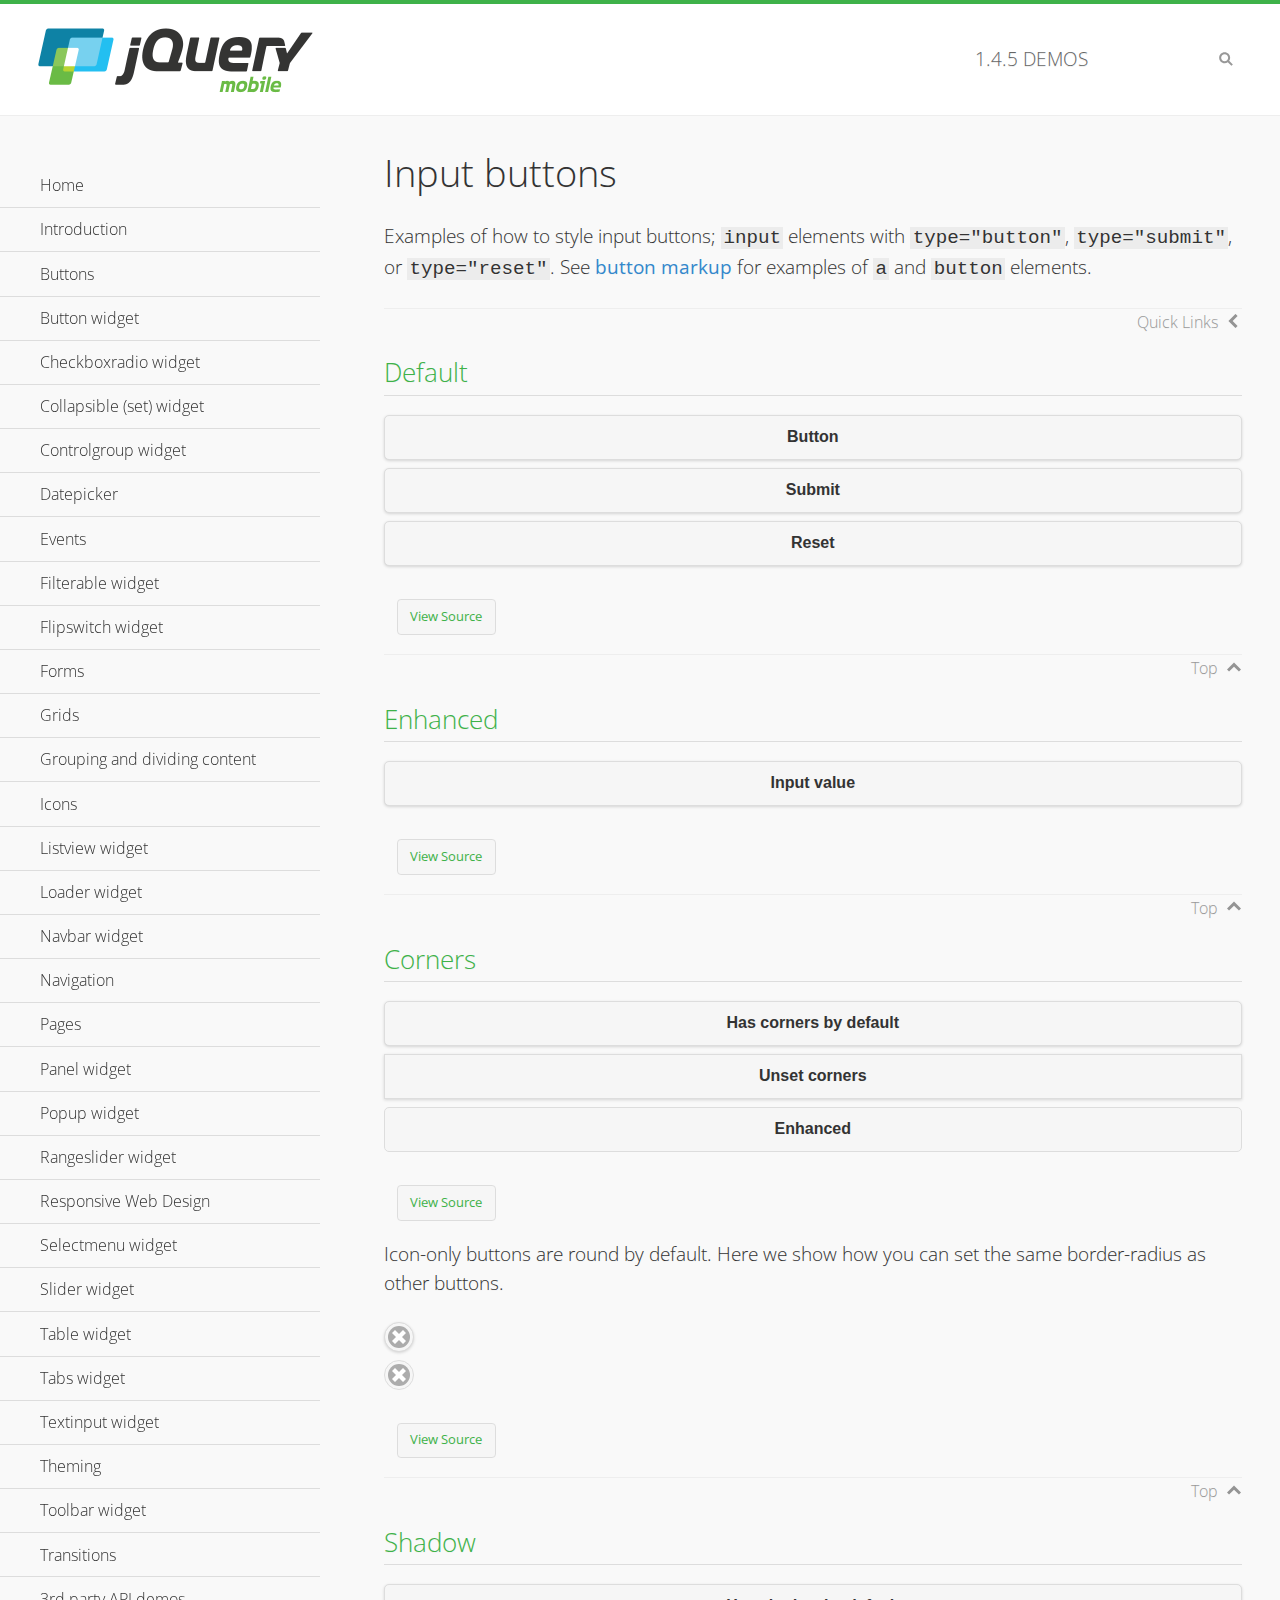
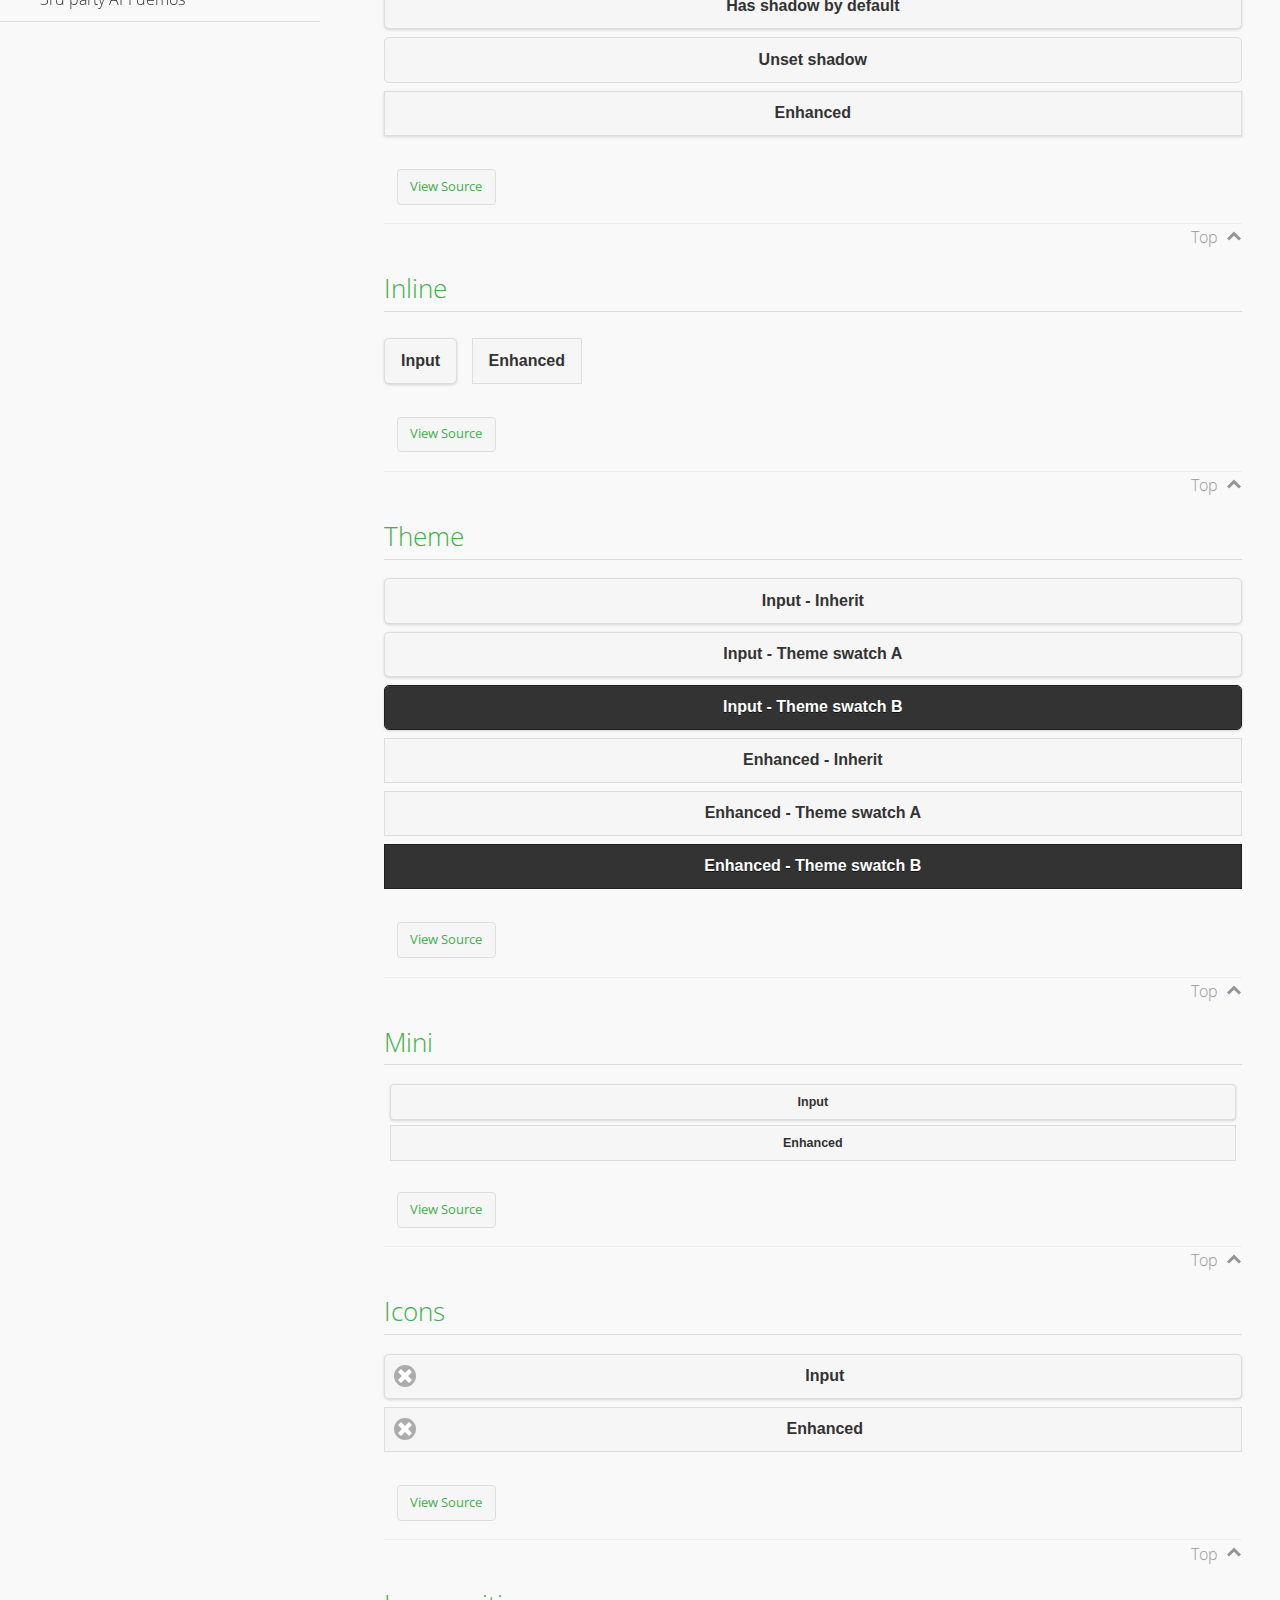
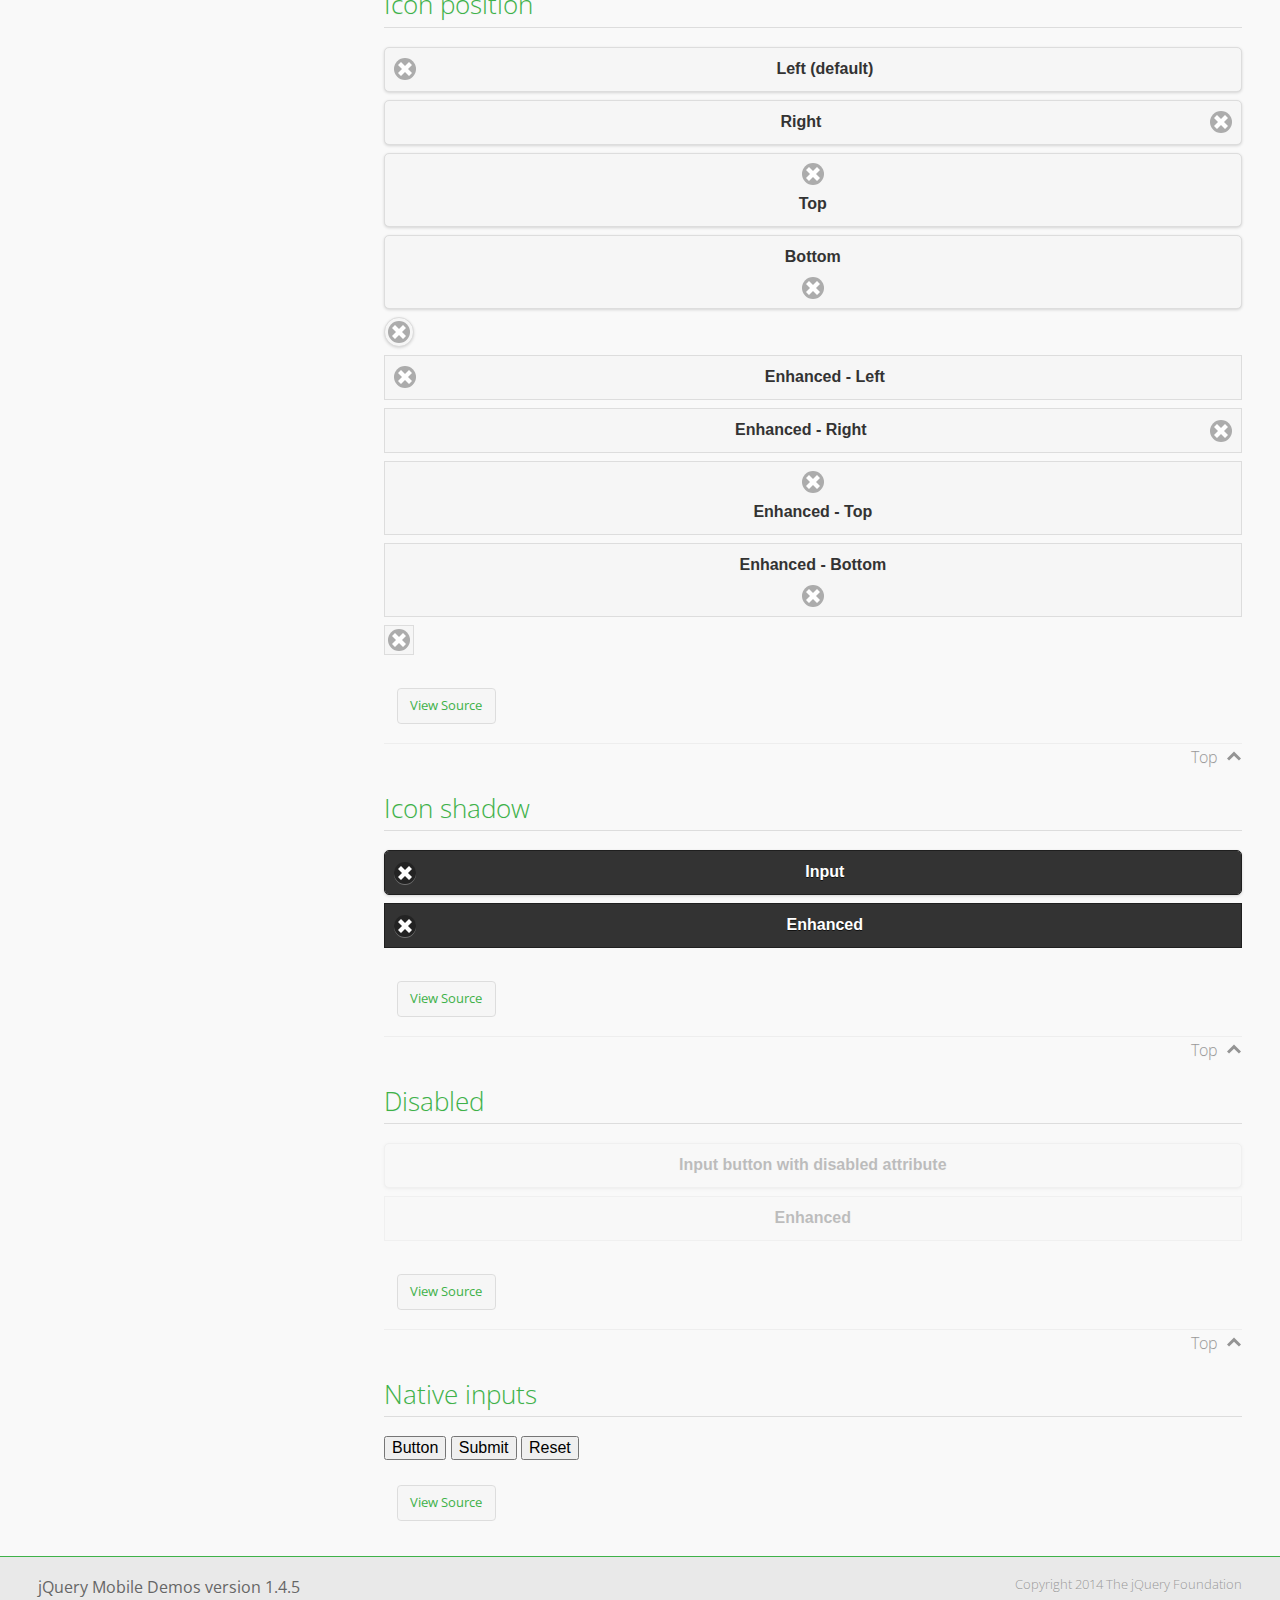
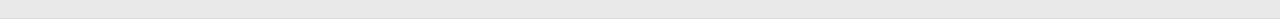
<file: HelloPGiOS/www/button/index.html>
<!DOCTYPE html>
<html>
<head>
	<meta charset="utf-8">
	<meta name="viewport" content="width=device-width, initial-scale=1">
	<title>Input buttons - jQuery Mobile Demos</title>
	<link rel="shortcut icon" href="../favicon.ico">
    <link rel="stylesheet" href="http://fonts.googleapis.com/css?family=Open+Sans:300,400,700">
	<link rel="stylesheet" href="../css/themes/default/jquery.mobile-1.4.5.min.css">
	<link rel="stylesheet" href="../_assets/css/jqm-demos.css">
	<script src="../js/jquery.js"></script>
	<script src="../_assets/js/index.js"></script>
	<script src="../js/jquery.mobile-1.4.5.min.js"></script>
</head>
<body>
<div data-role="page" class="jqm-demos" data-quicklinks="true">

	<div data-role="header" class="jqm-header">
		<h2><a href="../" title="jQuery Mobile Demos home"><img src="../_assets/img/jquery-logo.png" alt="jQuery Mobile"></a></h2>
		<p><span class="jqm-version"></span> Demos</p>
		<a href="#" class="jqm-navmenu-link ui-btn ui-btn-icon-notext ui-corner-all ui-icon-bars ui-nodisc-icon ui-alt-icon ui-btn-left">Menu</a>
		<a href="#" class="jqm-search-link ui-btn ui-btn-icon-notext ui-corner-all ui-icon-search ui-nodisc-icon ui-alt-icon ui-btn-right">Search</a>
	</div><!-- /header -->

	<div role="main" class="ui-content jqm-content">

		<h1>Input buttons</h1>

		<p>Examples of how to style input buttons; <code>input</code> elements with <code>type="button"</code>, <code>type="submit"</code>, or <code>type="reset"</code>. See <a href="../button-markup/">button markup</a> for examples of <code>a</code> and <code>button</code> elements.</p>

		<h2>Default</h2>

		<div data-demo-html="true">
			<form>
				<input type="button" value="Button">
				<input type="submit" value="Submit">
				<input type="reset" value="Reset">
			</form>
		</div><!--/demo-html -->

		<h2>Enhanced</h2>

		<div data-demo-html="true">
			<form>
				<div class="ui-input-btn ui-btn ui-corner-all ui-shadow">
					Input value
					<input type="button" data-enhanced="true" value="Input value">
				</div>
			</form>
		</div><!--/demo-html -->

		<h2>Corners</h2>

		<div data-demo-html="true">
			<form>
				<input type="button" value="Has corners by default">
				<input type="button" data-corners="false" value="Unset corners">
				<div class="ui-input-btn ui-btn ui-corner-all">
					Enhanced
					<input type="button" data-enhanced="true" value="Enhanced">
				</div>
			</form>
		</div><!--/demo-html -->

		<p>Icon-only buttons are round by default. Here we show how you can set the same border-radius as other buttons.</p>

		<div data-demo-html="true" data-demo-css="true">
			<form>
				<input type="button" data-icon="delete" data-iconpos="notext" value="Icon only">
				<div id="custom-border-radius">
					<div class="ui-input-btn ui-btn ui-icon-delete ui-btn-icon-notext ui-corner-all">
						Enhanced - Icon only
						<input type="button" data-enhanced="true" value="Enhanced - Icon only">
					</div>
				</div>
			</form>
		</div><!--/demo-html -->

		<h2>Shadow</h2>

		<div data-demo-html="true">
			<form>
				<input type="button" value="Has shadow by default">
				<input type="button" data-shadow="false" value="Unset shadow">
				<div class="ui-input-btn ui-btn ui-shadow">
					Enhanced
					<input type="button" data-enhanced="true" value="Enhanced">
				</div>
			</form>
		</div><!--/demo-html -->

		<h2>Inline</h2>

		<div data-demo-html="true">
			<form>
				<input type="button" data-inline="true" value="Input">
				<div class="ui-input-btn ui-btn ui-btn-inline">
					Enhanced
					<input type="button" data-enhanced="true" value="Enhanced">
				</div>
			</form>
		</div><!--/demo-html -->

		<h2>Theme</h2>

		<div data-demo-html="true">
			<form>
				<input type="button" value="Input - Inherit">
				<input type="button" data-theme="a" value="Input - Theme swatch A">
				<input type="button" data-theme="b" value="Input - Theme swatch B">
				<div class="ui-input-btn ui-btn">
					Enhanced - Inherit
					<input type="button" data-enhanced="true" value="Enhanced - Inherit">
				</div>
				<div class="ui-input-btn ui-btn ui-btn-a">
					Enhanced - Theme swatch A
					<input type="button" data-enhanced="true" value="Enhanced - Theme swatch A">
				</div>
				<div class="ui-input-btn ui-btn ui-btn-b">
					Enhanced - Theme swatch B
					<input type="button" data-enhanced="true" value="Enhanced - Theme swatch B">
				</div>
			</form>
		</div><!--/demo-html -->

		<h2>Mini</h2>

		<div data-demo-html="true">
			<form>
				<input type="button" data-mini="true" value="Input">
				<div class="ui-input-btn ui-btn ui-mini">
					Enhanced
					<input type="button" data-enhanced="true" value="Enhanced">
				</div>
			</form>
		</div><!--/demo-html -->

		<h2>Icons</h2>

		<div data-demo-html="true">
			<form>
				<input type="button" data-icon="delete" value="Input">
				<div class="ui-input-btn ui-btn ui-icon-delete ui-btn-icon-left">
					Enhanced
					<input type="button" data-enhanced="true" value="Enhanced">
				</div>
			</form>
		</div><!--/demo-html -->

		<h2>Icon position</h2>

		<div data-demo-html="true">
			<form>
				<input type="button" data-icon="delete" value="Left (default)">
				<input type="button" data-icon="delete" data-iconpos="right" value="Right">
				<input type="button" data-icon="delete" data-iconpos="top" value="Top">
				<input type="button" data-icon="delete" data-iconpos="bottom" value="Bottom">
				<input type="button" data-icon="delete" data-iconpos="notext" value="Icon only">
				<div class="ui-input-btn ui-btn ui-icon-delete ui-btn-icon-left">
					Enhanced - Left
					<input type="button" data-enhanced="true" value="Enhanced - Left">
				</div>
				<div class="ui-input-btn ui-btn ui-icon-delete ui-btn-icon-right">
					Enhanced - Right
					<input type="button" data-enhanced="true" value="Enhanced - Right">
				</div>
				<div class="ui-input-btn ui-btn ui-icon-delete ui-btn-icon-top">
					Enhanced - Top
					<input type="button" data-enhanced="true" value="Enhanced - Top">
				</div>
				<div class="ui-input-btn ui-btn ui-icon-delete ui-btn-icon-bottom">
					Enhanced - Bottom
					<input type="button" data-enhanced="true" value="Enhanced - Bottom">
				</div>
				<div class="ui-input-btn ui-btn ui-icon-delete ui-btn-icon-notext">
					Enhanced - Icon only
					<input type="button" data-enhanced="true" value="Enhanced - Icon only">
				</div>
			</form>
		</div><!--/demo-html -->

		<h2>Icon shadow</h2>

		<div data-demo-html="true">
			<form>
				<input type="button" data-theme="b" data-icon="delete" data-iconshadow="true" value="Input">
				<div class="ui-input-btn ui-btn ui-btn-b ui-icon-delete ui-btn-icon-left ui-shadow-icon">
					Enhanced
					<input type="button" data-enhanced="true" value="Enhanced">
				</div>
			</form>
		</div><!--/demo-html -->

		<h2>Disabled</h2>

		<div data-demo-html="true">
			<form>
				<input type="button" disabled value="Input button with disabled attribute">
				<div class="ui-input-btn ui-btn ui-state-disabled">
					Enhanced
					<input type="button" disabled data-enhanced="true" value="Enhanced">
				</div>
			</form>
		</div><!--/demo-html -->

		<h2>Native inputs</h2>

		<div data-demo-html="true">
			<form>
				<input type="button" data-role="none" value="Button">
				<input type="submit" data-role="none" value="Submit">
				<input type="reset" data-role="none" value="Reset">
			</form>
		</div><!--/demo-html -->

	</div><!-- /content -->
	    <div data-role="panel" class="jqm-navmenu-panel" data-position="left" data-display="overlay" data-theme="a">
	    	<ul class="jqm-list ui-alt-icon ui-nodisc-icon">
<li data-filtertext="demos homepage" data-icon="home"><a href=".././">Home</a></li>
<li data-filtertext="introduction overview getting started"><a href="../intro/" data-ajax="false">Introduction</a></li>
<li data-filtertext="buttons button markup buttonmarkup method anchor link button element"><a href="../button-markup/" data-ajax="false">Buttons</a></li>
<li data-filtertext="form button widget input button submit reset"><a href="../button/" data-ajax="false">Button widget</a></li>
<li data-role="collapsible" data-enhanced="true" data-collapsed-icon="carat-d" data-expanded-icon="carat-u" data-iconpos="right" data-inset="false" class="ui-collapsible ui-collapsible-themed-content ui-collapsible-collapsed">
	<h3 class="ui-collapsible-heading ui-collapsible-heading-collapsed">
		<a href="#" class="ui-collapsible-heading-toggle ui-btn ui-btn-icon-right ui-btn-inherit ui-icon-carat-d">
		    Checkboxradio widget<span class="ui-collapsible-heading-status"> click to expand contents</span>
		</a>
	</h3>
	<div class="ui-collapsible-content ui-body-inherit ui-collapsible-content-collapsed" aria-hidden="true">
		<ul>
			<li data-filtertext="form checkboxradio widget checkbox input checkboxes controlgroups"><a href="../checkboxradio-checkbox/" data-ajax="false">Checkboxes</a></li>
			<li data-filtertext="form checkboxradio widget radio input radio buttons controlgroups"><a href="../checkboxradio-radio/" data-ajax="false">Radio buttons</a></li>
		</ul>
	</div>
</li>
<li data-role="collapsible" data-enhanced="true" data-collapsed-icon="carat-d" data-expanded-icon="carat-u" data-iconpos="right" data-inset="false" class="ui-collapsible ui-collapsible-themed-content ui-collapsible-collapsed">
	<h3 class="ui-collapsible-heading ui-collapsible-heading-collapsed">
		<a href="#" class="ui-collapsible-heading-toggle ui-btn ui-btn-icon-right ui-btn-inherit ui-icon-carat-d">
			Collapsible (set) widget<span class="ui-collapsible-heading-status"> click to expand contents</span>
		</a>
	</h3>
	<div class="ui-collapsible-content ui-body-inherit ui-collapsible-content-collapsed" aria-hidden="true">
		<ul>
			<li data-filtertext="collapsibles content formatting"><a href="../collapsible/" data-ajax="false">Collapsible</a></li>
			<li data-filtertext="dynamic collapsible set accordion append expand"><a href="../collapsible-dynamic/" data-ajax="false">Dynamic collapsibles</a></li>
			<li data-filtertext="accordions collapsible set widget content formatting grouped collapsibles"><a href="../collapsibleset/" data-ajax="false">Collapsible set</a></li>
		</ul>
	</div>
</li>
<li data-role="collapsible" data-enhanced="true" data-collapsed-icon="carat-d" data-expanded-icon="carat-u" data-iconpos="right" data-inset="false" class="ui-collapsible ui-collapsible-themed-content ui-collapsible-collapsed">
	<h3 class="ui-collapsible-heading ui-collapsible-heading-collapsed">
		<a href="#" class="ui-collapsible-heading-toggle ui-btn ui-btn-icon-right ui-btn-inherit ui-icon-carat-d">
			Controlgroup widget<span class="ui-collapsible-heading-status"> click to expand contents</span>
		</a>
	</h3>
	<div class="ui-collapsible-content ui-body-inherit ui-collapsible-content-collapsed" aria-hidden="true">
		<ul>
			<li data-filtertext="controlgroups selectmenu checkboxradio input grouped buttons horizontal vertical"><a href="../controlgroup/" data-ajax="false">Controlgroup</a></li>
			<li data-filtertext="dynamic controlgroup dynamically add buttons"><a href="../controlgroup-dynamic/" data-ajax="false">Dynamic controlgroups</a></li>
		</ul>
	</div>
</li>
<li data-filtertext="form datepicker widget date input"><a href="../datepicker/" data-ajax="false">Datepicker</a></li>
<li data-role="collapsible" data-enhanced="true" data-collapsed-icon="carat-d" data-expanded-icon="carat-u" data-iconpos="right" data-inset="false" class="ui-collapsible ui-collapsible-themed-content ui-collapsible-collapsed">
	<h3 class="ui-collapsible-heading ui-collapsible-heading-collapsed">
		<a href="#" class="ui-collapsible-heading-toggle ui-btn ui-btn-icon-right ui-btn-inherit ui-icon-carat-d">
			Events<span class="ui-collapsible-heading-status"> click to expand contents</span>
		</a>
	</h3>
	<div class="ui-collapsible-content ui-body-inherit ui-collapsible-content-collapsed" aria-hidden="true">
		<ul>
			<li data-filtertext="swipe to delete list items listviews swipe events"><a href="../swipe-list/" data-ajax="false">Swipe list items</a></li>
			<li data-filtertext="swipe to navigate swipe page navigation swipe events"><a href="../swipe-page/" data-ajax="false">Swipe page navigation</a></li>
		</ul>
	</div>
</li>
<li data-filtertext="filterable filter elements sorting searching listview table"><a href="../filterable/" data-ajax="false">Filterable widget</a></li>
<li data-filtertext="form flipswitch widget flip toggle switch binary select checkbox input"><a href="../flipswitch/" data-ajax="false">Flipswitch widget</a></li>
<li data-role="collapsible" data-enhanced="true" data-collapsed-icon="carat-d" data-expanded-icon="carat-u" data-iconpos="right" data-inset="false" class="ui-collapsible ui-collapsible-themed-content ui-collapsible-collapsed">
	<h3 class="ui-collapsible-heading ui-collapsible-heading-collapsed">
		<a href="#" class="ui-collapsible-heading-toggle ui-btn ui-btn-icon-right ui-btn-inherit ui-icon-carat-d">
			Forms<span class="ui-collapsible-heading-status"> click to expand contents</span>
		</a>
	</h3>
	<div class="ui-collapsible-content ui-body-inherit ui-collapsible-content-collapsed" aria-hidden="true">
		<ul>
			<li data-filtertext="forms text checkbox radio range button submit reset inputs selects textarea slider flipswitch label form elements"><a href="../forms/" data-ajax="false">Forms</a></li>
			<li data-filtertext="form hide labels hidden accessible ui-hidden-accessible forms"><a href="../forms-label-hidden-accessible/" data-ajax="false">Hide labels</a></li>
			<li data-filtertext="form field containers fieldcontain ui-field-contain forms"><a href="../forms-field-contain/" data-ajax="false">Field containers</a></li>
			<li data-filtertext="forms disabled form elements"><a href="../forms-disabled/" data-ajax="false">Forms disabled</a></li>
			<li data-filtertext="forms gallery examples overview forms text checkbox radio range button submit reset inputs selects textarea slider flipswitch label form elements"><a href="../forms-gallery/" data-ajax="false">Forms gallery</a></li>
		</ul>
	</div>
</li>
<li data-role="collapsible" data-enhanced="true" data-collapsed-icon="carat-d" data-expanded-icon="carat-u" data-iconpos="right" data-inset="false" class="ui-collapsible ui-collapsible-themed-content ui-collapsible-collapsed">
	<h3 class="ui-collapsible-heading ui-collapsible-heading-collapsed">
		<a href="#" class="ui-collapsible-heading-toggle ui-btn ui-btn-icon-right ui-btn-inherit ui-icon-carat-d">
			Grids<span class="ui-collapsible-heading-status"> click to expand contents</span>
		</a>
	</h3>
	<div class="ui-collapsible-content ui-body-inherit ui-collapsible-content-collapsed" aria-hidden="true">
		<ul>
			<li data-filtertext="grids columns blocks content formatting rwd responsive css framework"><a href="../grids/" data-ajax="false">Grids</a></li>
			<li data-filtertext="buttons in grids css framework"><a href="../grids-buttons/" data-ajax="false">Buttons in grids</a></li>
			<li data-filtertext="custom responsive grids rwd css framework"><a href="../grids-custom-responsive/" data-ajax="false">Custom responsive grids</a></li>
		</ul>
	</div>
</li>
<li data-filtertext="blocks content formatting sections heading"><a href="../body-bar-classes/" data-ajax="false">Grouping and dividing content</a></li>
<li data-role="collapsible" data-enhanced="true" data-collapsed-icon="carat-d" data-expanded-icon="carat-u" data-iconpos="right" data-inset="false" class="ui-collapsible ui-collapsible-themed-content ui-collapsible-collapsed">
	<h3 class="ui-collapsible-heading ui-collapsible-heading-collapsed">
		<a href="#" class="ui-collapsible-heading-toggle ui-btn ui-btn-icon-right ui-btn-inherit ui-icon-carat-d">
			Icons<span class="ui-collapsible-heading-status"> click to expand contents</span>
		</a>
	</h3>
	<div class="ui-collapsible-content ui-body-inherit ui-collapsible-content-collapsed" aria-hidden="true">
		<ul>
			<li data-filtertext="button icons svg disc alt custom icon position"><a href="../icons/" data-ajax="false">Icons</a></li>
			<li data-filtertext=""><a href="../icons-grunticon/" data-ajax="false">Grunticon loader</a></li>
		</ul>
	</div>
</li>
<li data-role="collapsible" data-enhanced="true" data-collapsed-icon="carat-d" data-expanded-icon="carat-u" data-iconpos="right" data-inset="false" class="ui-collapsible ui-collapsible-themed-content ui-collapsible-collapsed">
	<h3 class="ui-collapsible-heading ui-collapsible-heading-collapsed">
		<a href="#" class="ui-collapsible-heading-toggle ui-btn ui-btn-icon-right ui-btn-inherit ui-icon-carat-d">
			Listview widget<span class="ui-collapsible-heading-status"> click to expand contents</span>
		</a>
	</h3>
	<div class="ui-collapsible-content ui-body-inherit ui-collapsible-content-collapsed" aria-hidden="true">
		<ul>
			<li data-filtertext="listview widget thumbnails icons nested split button collapsible ul ol"><a href="../listview/" data-ajax="false">Listview</a></li>
			<li data-filtertext="autocomplete filterable reveal listview filtertextbeforefilter placeholder"><a href="../listview-autocomplete/" data-ajax="false">Listview autocomplete</a></li>
			<li data-filtertext="autocomplete filterable reveal listview remote data filtertextbeforefilter placeholder"><a href="../listview-autocomplete-remote/" data-ajax="false">Listview autocomplete remote data</a></li>
			<li data-filtertext="autodividers anchor jump scroll linkbars listview lists ul ol"><a href="../listview-autodividers-linkbar/" data-ajax="false">Listview autodividers linkbar</a></li>
			<li data-filtertext="listview autodividers selector autodividersselector lists ul ol"><a href="../listview-autodividers-selector/" data-ajax="false">Listview autodividers selector</a></li>
			<li data-filtertext="listview nested list items"><a href="../listview-nested-lists/" data-ajax="false">Nested Listviews</a></li>
			<li data-filtertext="listview collapsible list items flat"><a href="../listview-collapsible-item-flat/" data-ajax="false">Listview collapsible list items (flat)</a></li>
			<li data-filtertext="listview collapsible list indented"><a href="../listview-collapsible-item-indented/" data-ajax="false">Listview collapsible list items (indented)</a></li>
			<li data-filtertext="grid listview responsive grids responsive listviews lists ul"><a href="../listview-grid/" data-ajax="false">Listview responsive grid</a></li>
		</ul>
	</div>
</li>
<li data-filtertext="loader widget page loading navigation overlay spinner"><a href="../loader/" data-ajax="false">Loader widget</a></li>
<li data-filtertext="navbar widget navmenu toolbars header footer"><a href="../navbar/" data-ajax="false">Navbar widget</a></li>
<li data-role="collapsible" data-enhanced="true" data-collapsed-icon="carat-d" data-expanded-icon="carat-u" data-iconpos="right" data-inset="false" class="ui-collapsible ui-collapsible-themed-content ui-collapsible-collapsed">
	<h3 class="ui-collapsible-heading ui-collapsible-heading-collapsed">
		<a href="#" class="ui-collapsible-heading-toggle ui-btn ui-btn-icon-right ui-btn-inherit ui-icon-carat-d">
			Navigation<span class="ui-collapsible-heading-status"> click to expand contents</span>
		</a>
	</h3>
	<div class="ui-collapsible-content ui-body-inherit ui-collapsible-content-collapsed" aria-hidden="true">
		<ul>
			<li data-filtertext="ajax navigation navigate widget history event method"><a href="../navigation/" data-ajax="false">Navigation</a></li>
			<li data-filtertext="linking pages page links navigation ajax prefetch cache"><a href="../navigation-linking-pages/" data-ajax="false">Linking pages</a></li>
			<!-- <li data-filtertext="php redirect server redirection server-side navigation"><a href="../navigation-php-redirect/" data-ajax="false">PHP redirect demo</a></li>-->
			<li data-filtertext="navigation redirection hash query"><a href="../navigation-hash-processing/" data-ajax="false">Hash processing demo</a></li>
			<li data-filtertext="navigation redirection hash query"><a href="../page-events/" data-ajax="false">Page Navigation Events</a></li>
		</ul>
	</div>
</li>
<li data-role="collapsible" data-enhanced="true" data-collapsed-icon="carat-d" data-expanded-icon="carat-u" data-iconpos="right" data-inset="false" class="ui-collapsible ui-collapsible-themed-content ui-collapsible-collapsed">
	<h3 class="ui-collapsible-heading ui-collapsible-heading-collapsed">
		<a href="#" class="ui-collapsible-heading-toggle ui-btn ui-btn-icon-right ui-btn-inherit ui-icon-carat-d">
			Pages<span class="ui-collapsible-heading-status"> click to expand contents</span>
		</a>
	</h3>
	<div class="ui-collapsible-content ui-body-inherit ui-collapsible-content-collapsed" aria-hidden="true">
		<ul>
			<li data-filtertext="pages page widget ajax navigation"><a href="../pages/" data-ajax="false">Pages</a></li>
			<li data-filtertext="single page"><a href="../pages-single-page/" data-ajax="false">Single page</a></li>
			<li data-filtertext="multipage multi-page page"><a href="../pages-multi-page/" data-ajax="false">Multi-page template</a></li>
			<li data-filtertext="dialog page widget modal popup"><a href="../pages-dialog/" data-ajax="false">Dialog page</a></li>
		</ul>
	</div>
</li>
<li data-role="collapsible" data-enhanced="true" data-collapsed-icon="carat-d" data-expanded-icon="carat-u" data-iconpos="right" data-inset="false" class="ui-collapsible ui-collapsible-themed-content ui-collapsible-collapsed">
	<h3 class="ui-collapsible-heading ui-collapsible-heading-collapsed">
		<a href="#" class="ui-collapsible-heading-toggle ui-btn ui-btn-icon-right ui-btn-inherit ui-icon-carat-d">
			Panel widget<span class="ui-collapsible-heading-status"> click to expand contents</span>
		</a>
	</h3>
	<div class="ui-collapsible-content ui-body-inherit ui-collapsible-content-collapsed" aria-hidden="true">
		<ul>
			<li data-filtertext="panel widget sliding panels reveal push overlay responsive"><a href="../panel/" data-ajax="false">Panel</a></li>
			<li data-filtertext=""><a href="../panel-external/" data-ajax="false">External panels</a></li>
			<li data-filtertext="panel "><a href="../panel-fixed/" data-ajax="false">Fixed panels</a></li>
			<li data-filtertext="panel slide panels sliding panels shadow rwd responsive breakpoint"><a href="../panel-responsive/" data-ajax="false">Panels responsive</a></li>
			<li data-filtertext="panel custom style custom panel width reveal shadow listview panel styling page background wrapper"><a href="../panel-styling/" data-ajax="false">Custom panel style</a></li>
			<li data-filtertext="panel open on swipe"><a href="../panel-swipe-open/" data-ajax="false">Panel open on swipe</a></li>
			<li data-filtertext="panels outside page internal external toolbars"><a href="../panel-external-internal/" data-ajax="false">Panel external and internal</a></li>
		</ul>
	</div>
</li>
<li data-role="collapsible" data-enhanced="true" data-collapsed-icon="carat-d" data-expanded-icon="carat-u" data-iconpos="right" data-inset="false" class="ui-collapsible ui-collapsible-themed-content ui-collapsible-collapsed">
	<h3 class="ui-collapsible-heading ui-collapsible-heading-collapsed">
		<a href="#" class="ui-collapsible-heading-toggle ui-btn ui-btn-icon-right ui-btn-inherit ui-icon-carat-d">
			Popup widget<span class="ui-collapsible-heading-status"> click to expand contents</span>
		</a>
	</h3>
	<div class="ui-collapsible-content ui-body-inherit ui-collapsible-content-collapsed" aria-hidden="true">
		<ul>
			<li data-filtertext="popup widget popups dialog modal transition tooltip lightbox form overlay screen flip pop fade transition"><a href="../popup/" data-ajax="false">Popup</a></li>
			<li data-filtertext="popup alignment position"><a href="../popup-alignment/" data-ajax="false">Popup alignment</a></li>
			<li data-filtertext="popup arrow size popups popover"><a href="../popup-arrow-size/" data-ajax="false">Popup arrow size</a></li>
			<li data-filtertext="dynamic popups popup images lightbox"><a href="../popup-dynamic/" data-ajax="false">Dynamic popups</a></li>
			<li data-filtertext="popups with iframes scaling"><a href="../popup-iframe/" data-ajax="false">Popups with iframes</a></li>
			<li data-filtertext="popup image scaling"><a href="../popup-image-scaling/" data-ajax="false">Popup image scaling</a></li>
			<li data-filtertext="external popup outside multi-page"><a href="../popup-outside-multipage/" data-ajax="false">Popup outside multi-page</a></li>
		</ul>
	</div>
</li>
<li data-filtertext="form rangeslider widget dual sliders dual handle sliders range input"><a href="../rangeslider/" data-ajax="false">Rangeslider widget</a></li>
<li data-filtertext="responsive web design rwd adaptive progressive enhancement PE accessible mobile breakpoints media query media queries"><a href="../rwd/" data-ajax="false">Responsive Web Design</a></li>
<li data-role="collapsible" data-enhanced="true" data-collapsed-icon="carat-d" data-expanded-icon="carat-u" data-iconpos="right" data-inset="false" class="ui-collapsible ui-collapsible-themed-content ui-collapsible-collapsed">
	<h3 class="ui-collapsible-heading ui-collapsible-heading-collapsed">
		<a href="#" class="ui-collapsible-heading-toggle ui-btn ui-btn-icon-right ui-btn-inherit ui-icon-carat-d">
			Selectmenu widget<span class="ui-collapsible-heading-status"> click to expand contents</span>
		</a>
	</h3>
	<div class="ui-collapsible-content ui-body-inherit ui-collapsible-content-collapsed" aria-hidden="true">
		<ul>
			<li data-filtertext="form selectmenu widget select input custom select menu selects"><a href="../selectmenu/" data-ajax="false">Selectmenu</a></li>
			<li data-filtertext="form custom select menu selectmenu widget custom menu option optgroup multiple selects"><a href="../selectmenu-custom/" data-ajax="false">Custom select menu</a></li>
			<li data-filtertext="filterable select filter popup dialog"><a href="../selectmenu-custom-filter/" data-ajax="false">Custom select menu with filter</a></li>
		</ul>
	</div>
</li>
<li data-role="collapsible" data-enhanced="true" data-collapsed-icon="carat-d" data-expanded-icon="carat-u" data-iconpos="right" data-inset="false" class="ui-collapsible ui-collapsible-themed-content ui-collapsible-collapsed">
	<h3 class="ui-collapsible-heading ui-collapsible-heading-collapsed">
		<a href="#" class="ui-collapsible-heading-toggle ui-btn ui-btn-icon-right ui-btn-inherit ui-icon-carat-d">
			Slider widget<span class="ui-collapsible-heading-status"> click to expand contents</span>
		</a>
	</h3>
	<div class="ui-collapsible-content ui-body-inherit ui-collapsible-content-collapsed" aria-hidden="true">
		<ul>
			<li data-filtertext="form slider widget range input single sliders"><a href="../slider/" data-ajax="false">Slider</a></li>
			<li data-filtertext="form slider widget flipswitch slider binary select flip toggle switch"><a href="../slider-flipswitch/" data-ajax="false">Slider flip toggle switch</a></li>
			<li data-filtertext="form slider tooltip handle value input range sliders"><a href="../slider-tooltip/" data-ajax="false">Slider tooltip</a></li>
		</ul>
	</div>
</li>
<li data-role="collapsible" data-enhanced="true" data-collapsed-icon="carat-d" data-expanded-icon="carat-u" data-iconpos="right" data-inset="false" class="ui-collapsible ui-collapsible-themed-content ui-collapsible-collapsed">
	<h3 class="ui-collapsible-heading ui-collapsible-heading-collapsed">
		<a href="#" class="ui-collapsible-heading-toggle ui-btn ui-btn-icon-right ui-btn-inherit ui-icon-carat-d">
			Table widget<span class="ui-collapsible-heading-status"> click to expand contents</span>
		</a>
	</h3>
	<div class="ui-collapsible-content ui-body-inherit ui-collapsible-content-collapsed" aria-hidden="true">
		<ul>
			<li data-filtertext="table widget reflow column toggle th td responsive tables rwd hide show tabular"><a href="../table-column-toggle/" data-ajax="false">Table Column Toggle</a></li>
			<li data-filtertext="table column toggle phone comparison demo"><a href="../table-column-toggle-example/" data-ajax="false">Table Column Toggle demo</a></li>
			<li data-filtertext="responsive tables table column toggle heading groups rwd breakpoint"><a href="../table-column-toggle-heading-groups/" data-ajax="false">Table Column Toggle heading groups</a></li>
			<li data-filtertext="responsive tables table column toggle hide rwd breakpoint customization options"><a href="../table-column-toggle-options/" data-ajax="false">Table Column Toggle options</a></li>
			<li data-filtertext="table reflow th td responsive rwd columns tabular"><a href="../table-reflow/" data-ajax="false">Table Reflow</a></li>
			<li data-filtertext="responsive tables table reflow heading groups rwd breakpoint"><a href="../table-reflow-heading-groups/" data-ajax="false">Table Reflow heading groups</a></li>
			<li data-filtertext="responsive tables table reflow stripes strokes table style"><a href="../table-reflow-stripes-strokes/" data-ajax="false">Table Reflow stripes and strokes</a></li>
			<li data-filtertext="responsive tables table reflow stack custom styles"><a href="../table-reflow-styling/" data-ajax="false">Table Reflow custom styles</a></li>
		</ul>
	</div>
</li>
<li data-filtertext="ui tabs widget"><a href="../tabs/" data-ajax="false">Tabs widget</a></li>
<li data-filtertext="form textinput widget text input textarea number date time tel email file color password"><a href="../textinput/" data-ajax="false">Textinput widget</a></li>
<li data-role="collapsible" data-enhanced="true" data-collapsed-icon="carat-d" data-expanded-icon="carat-u" data-iconpos="right" data-inset="false" class="ui-collapsible ui-collapsible-themed-content ui-collapsible-collapsed">
	<h3 class="ui-collapsible-heading ui-collapsible-heading-collapsed">
		<a href="#" class="ui-collapsible-heading-toggle ui-btn ui-btn-icon-right ui-btn-inherit ui-icon-carat-d">
			Theming<span class="ui-collapsible-heading-status"> click to expand contents</span>
		</a>
	</h3>
	<div class="ui-collapsible-content ui-body-inherit ui-collapsible-content-collapsed" aria-hidden="true">
		<ul>
			<li data-filtertext="default theme swatches theming style css"><a href="../theme-default/" data-ajax="false">Default theme</a></li>
			<li data-filtertext="classic theme old theme swatches theming style css"><a href="../theme-classic/" data-ajax="false">Classic theme</a></li>
		</ul>
	</div>
</li>
<li data-role="collapsible" data-enhanced="true" data-collapsed-icon="carat-d" data-expanded-icon="carat-u" data-iconpos="right" data-inset="false" class="ui-collapsible ui-collapsible-themed-content ui-collapsible-collapsed">
	<h3 class="ui-collapsible-heading ui-collapsible-heading-collapsed">
		<a href="#" class="ui-collapsible-heading-toggle ui-btn ui-btn-icon-right ui-btn-inherit ui-icon-carat-d">
			Toolbar widget<span class="ui-collapsible-heading-status"> click to expand contents</span>
		</a>
	</h3>
	<div class="ui-collapsible-content ui-body-inherit ui-collapsible-content-collapsed" aria-hidden="true">
		<ul>
			<li data-filtertext="toolbar widget header footer toolbars fixed fullscreen external sections"><a href="../toolbar/" data-ajax="false">Toolbar</a></li>
			<li data-filtertext="dynamic toolbars dynamically add toolbar header footer"><a href="../toolbar-dynamic/" data-ajax="false">Dynamic toolbars</a></li>
			<li data-filtertext="external toolbars header footer"><a href="../toolbar-external/" data-ajax="false">External toolbars</a></li>
			<li data-filtertext="fixed toolbars header footer"><a href="../toolbar-fixed/" data-ajax="false">Fixed toolbars</a></li>
			<li data-filtertext="fixed fullscreen toolbars header footer"><a href="../toolbar-fixed-fullscreen/" data-ajax="false">Fullscreen toolbars</a></li>
			<li data-filtertext="external fixed toolbars header footer"><a href="../toolbar-fixed-external/" data-ajax="false">Fixed external toolbars</a></li>
			<li data-filtertext="external persistent toolbars header footer navbar navmenu"><a href="../toolbar-fixed-persistent/" data-ajax="false">Persistent toolbars</a></li>
			<li data-filtertext="external ajax optimized toolbars persistent toolbars header footer navbar"><a href="../toolbar-fixed-persistent-optimized/" data-ajax="false">Ajax optimized toolbars</a></li>
			<li data-filtertext="form in toolbars header footer"><a href="../toolbar-fixed-forms/" data-ajax="false">Form in toolbar</a></li>
		</ul>
	</div>
</li>
<li data-filtertext="page transitions animated pages popup navigation flip slide fade pop"><a href="../transitions/" data-ajax="false">Transitions</a></li>
<li data-role="collapsible" data-enhanced="true" data-collapsed-icon="carat-d" data-expanded-icon="carat-u" data-iconpos="right" data-inset="false" class="ui-collapsible ui-collapsible-themed-content ui-collapsible-collapsed">
	<h3 class="ui-collapsible-heading ui-collapsible-heading-collapsed">
		<a href="#" class="ui-collapsible-heading-toggle ui-btn ui-btn-icon-right ui-btn-inherit ui-icon-carat-d">
			3rd party API demos<span class="ui-collapsible-heading-status"> click to expand contents</span>
		</a>
	</h3>
	<div class="ui-collapsible-content ui-body-inherit ui-collapsible-content-collapsed" aria-hidden="true">
		<ul>
			<li data-filtertext="backbone requirejs navigation router"><a href="../backbone-requirejs/" data-ajax="false">Backbone RequireJS</a></li>
			<li data-filtertext="google maps geolocation demo"><a href="../map-geolocation/" data-ajax="false">Google Maps geolocation</a></li>
			<li data-filtertext="google maps hybrid"><a href="../map-list-toggle/" data-ajax="false">Google Maps list toggle</a></li>
		</ul>
	</div>
</li>



		     </ul>
		</div><!-- /panel -->


	<div data-role="footer" data-position="fixed" data-tap-toggle="false" class="jqm-footer">
		<p>jQuery Mobile Demos version <span class="jqm-version"></span></p>
		<p>Copyright 2014 The jQuery Foundation</p>
	</div><!-- /footer -->
	<!-- TODO: This should become an external panel so we can add input to markup (unique ID) -->
    <div data-role="panel" class="jqm-search-panel" data-position="right" data-display="overlay" data-theme="a">
		<div class="jqm-search">
			<ul class="jqm-list" data-filter-placeholder="Search demos..." data-filter-reveal="true">
<li data-filtertext="demos homepage" data-icon="home"><a href=".././">Home</a></li>
<li data-filtertext="introduction overview getting started"><a href="../intro/" data-ajax="false">Introduction</a></li>
<li data-filtertext="buttons button markup buttonmarkup method anchor link button element"><a href="../button-markup/" data-ajax="false">Buttons</a></li>
<li data-filtertext="form button widget input button submit reset"><a href="../button/" data-ajax="false">Button widget</a></li>
<li data-role="collapsible" data-enhanced="true" data-collapsed-icon="carat-d" data-expanded-icon="carat-u" data-iconpos="right" data-inset="false" class="ui-collapsible ui-collapsible-themed-content ui-collapsible-collapsed">
	<h3 class="ui-collapsible-heading ui-collapsible-heading-collapsed">
		<a href="#" class="ui-collapsible-heading-toggle ui-btn ui-btn-icon-right ui-btn-inherit ui-icon-carat-d">
		    Checkboxradio widget<span class="ui-collapsible-heading-status"> click to expand contents</span>
		</a>
	</h3>
	<div class="ui-collapsible-content ui-body-inherit ui-collapsible-content-collapsed" aria-hidden="true">
		<ul>
			<li data-filtertext="form checkboxradio widget checkbox input checkboxes controlgroups"><a href="../checkboxradio-checkbox/" data-ajax="false">Checkboxes</a></li>
			<li data-filtertext="form checkboxradio widget radio input radio buttons controlgroups"><a href="../checkboxradio-radio/" data-ajax="false">Radio buttons</a></li>
		</ul>
	</div>
</li>
<li data-role="collapsible" data-enhanced="true" data-collapsed-icon="carat-d" data-expanded-icon="carat-u" data-iconpos="right" data-inset="false" class="ui-collapsible ui-collapsible-themed-content ui-collapsible-collapsed">
	<h3 class="ui-collapsible-heading ui-collapsible-heading-collapsed">
		<a href="#" class="ui-collapsible-heading-toggle ui-btn ui-btn-icon-right ui-btn-inherit ui-icon-carat-d">
			Collapsible (set) widget<span class="ui-collapsible-heading-status"> click to expand contents</span>
		</a>
	</h3>
	<div class="ui-collapsible-content ui-body-inherit ui-collapsible-content-collapsed" aria-hidden="true">
		<ul>
			<li data-filtertext="collapsibles content formatting"><a href="../collapsible/" data-ajax="false">Collapsible</a></li>
			<li data-filtertext="dynamic collapsible set accordion append expand"><a href="../collapsible-dynamic/" data-ajax="false">Dynamic collapsibles</a></li>
			<li data-filtertext="accordions collapsible set widget content formatting grouped collapsibles"><a href="../collapsibleset/" data-ajax="false">Collapsible set</a></li>
		</ul>
	</div>
</li>
<li data-role="collapsible" data-enhanced="true" data-collapsed-icon="carat-d" data-expanded-icon="carat-u" data-iconpos="right" data-inset="false" class="ui-collapsible ui-collapsible-themed-content ui-collapsible-collapsed">
	<h3 class="ui-collapsible-heading ui-collapsible-heading-collapsed">
		<a href="#" class="ui-collapsible-heading-toggle ui-btn ui-btn-icon-right ui-btn-inherit ui-icon-carat-d">
			Controlgroup widget<span class="ui-collapsible-heading-status"> click to expand contents</span>
		</a>
	</h3>
	<div class="ui-collapsible-content ui-body-inherit ui-collapsible-content-collapsed" aria-hidden="true">
		<ul>
			<li data-filtertext="controlgroups selectmenu checkboxradio input grouped buttons horizontal vertical"><a href="../controlgroup/" data-ajax="false">Controlgroup</a></li>
			<li data-filtertext="dynamic controlgroup dynamically add buttons"><a href="../controlgroup-dynamic/" data-ajax="false">Dynamic controlgroups</a></li>
		</ul>
	</div>
</li>
<li data-filtertext="form datepicker widget date input"><a href="../datepicker/" data-ajax="false">Datepicker</a></li>
<li data-role="collapsible" data-enhanced="true" data-collapsed-icon="carat-d" data-expanded-icon="carat-u" data-iconpos="right" data-inset="false" class="ui-collapsible ui-collapsible-themed-content ui-collapsible-collapsed">
	<h3 class="ui-collapsible-heading ui-collapsible-heading-collapsed">
		<a href="#" class="ui-collapsible-heading-toggle ui-btn ui-btn-icon-right ui-btn-inherit ui-icon-carat-d">
			Events<span class="ui-collapsible-heading-status"> click to expand contents</span>
		</a>
	</h3>
	<div class="ui-collapsible-content ui-body-inherit ui-collapsible-content-collapsed" aria-hidden="true">
		<ul>
			<li data-filtertext="swipe to delete list items listviews swipe events"><a href="../swipe-list/" data-ajax="false">Swipe list items</a></li>
			<li data-filtertext="swipe to navigate swipe page navigation swipe events"><a href="../swipe-page/" data-ajax="false">Swipe page navigation</a></li>
		</ul>
	</div>
</li>
<li data-filtertext="filterable filter elements sorting searching listview table"><a href="../filterable/" data-ajax="false">Filterable widget</a></li>
<li data-filtertext="form flipswitch widget flip toggle switch binary select checkbox input"><a href="../flipswitch/" data-ajax="false">Flipswitch widget</a></li>
<li data-role="collapsible" data-enhanced="true" data-collapsed-icon="carat-d" data-expanded-icon="carat-u" data-iconpos="right" data-inset="false" class="ui-collapsible ui-collapsible-themed-content ui-collapsible-collapsed">
	<h3 class="ui-collapsible-heading ui-collapsible-heading-collapsed">
		<a href="#" class="ui-collapsible-heading-toggle ui-btn ui-btn-icon-right ui-btn-inherit ui-icon-carat-d">
			Forms<span class="ui-collapsible-heading-status"> click to expand contents</span>
		</a>
	</h3>
	<div class="ui-collapsible-content ui-body-inherit ui-collapsible-content-collapsed" aria-hidden="true">
		<ul>
			<li data-filtertext="forms text checkbox radio range button submit reset inputs selects textarea slider flipswitch label form elements"><a href="../forms/" data-ajax="false">Forms</a></li>
			<li data-filtertext="form hide labels hidden accessible ui-hidden-accessible forms"><a href="../forms-label-hidden-accessible/" data-ajax="false">Hide labels</a></li>
			<li data-filtertext="form field containers fieldcontain ui-field-contain forms"><a href="../forms-field-contain/" data-ajax="false">Field containers</a></li>
			<li data-filtertext="forms disabled form elements"><a href="../forms-disabled/" data-ajax="false">Forms disabled</a></li>
			<li data-filtertext="forms gallery examples overview forms text checkbox radio range button submit reset inputs selects textarea slider flipswitch label form elements"><a href="../forms-gallery/" data-ajax="false">Forms gallery</a></li>
		</ul>
	</div>
</li>
<li data-role="collapsible" data-enhanced="true" data-collapsed-icon="carat-d" data-expanded-icon="carat-u" data-iconpos="right" data-inset="false" class="ui-collapsible ui-collapsible-themed-content ui-collapsible-collapsed">
	<h3 class="ui-collapsible-heading ui-collapsible-heading-collapsed">
		<a href="#" class="ui-collapsible-heading-toggle ui-btn ui-btn-icon-right ui-btn-inherit ui-icon-carat-d">
			Grids<span class="ui-collapsible-heading-status"> click to expand contents</span>
		</a>
	</h3>
	<div class="ui-collapsible-content ui-body-inherit ui-collapsible-content-collapsed" aria-hidden="true">
		<ul>
			<li data-filtertext="grids columns blocks content formatting rwd responsive css framework"><a href="../grids/" data-ajax="false">Grids</a></li>
			<li data-filtertext="buttons in grids css framework"><a href="../grids-buttons/" data-ajax="false">Buttons in grids</a></li>
			<li data-filtertext="custom responsive grids rwd css framework"><a href="../grids-custom-responsive/" data-ajax="false">Custom responsive grids</a></li>
		</ul>
	</div>
</li>
<li data-filtertext="blocks content formatting sections heading"><a href="../body-bar-classes/" data-ajax="false">Grouping and dividing content</a></li>
<li data-role="collapsible" data-enhanced="true" data-collapsed-icon="carat-d" data-expanded-icon="carat-u" data-iconpos="right" data-inset="false" class="ui-collapsible ui-collapsible-themed-content ui-collapsible-collapsed">
	<h3 class="ui-collapsible-heading ui-collapsible-heading-collapsed">
		<a href="#" class="ui-collapsible-heading-toggle ui-btn ui-btn-icon-right ui-btn-inherit ui-icon-carat-d">
			Icons<span class="ui-collapsible-heading-status"> click to expand contents</span>
		</a>
	</h3>
	<div class="ui-collapsible-content ui-body-inherit ui-collapsible-content-collapsed" aria-hidden="true">
		<ul>
			<li data-filtertext="button icons svg disc alt custom icon position"><a href="../icons/" data-ajax="false">Icons</a></li>
			<li data-filtertext=""><a href="../icons-grunticon/" data-ajax="false">Grunticon loader</a></li>
		</ul>
	</div>
</li>
<li data-role="collapsible" data-enhanced="true" data-collapsed-icon="carat-d" data-expanded-icon="carat-u" data-iconpos="right" data-inset="false" class="ui-collapsible ui-collapsible-themed-content ui-collapsible-collapsed">
	<h3 class="ui-collapsible-heading ui-collapsible-heading-collapsed">
		<a href="#" class="ui-collapsible-heading-toggle ui-btn ui-btn-icon-right ui-btn-inherit ui-icon-carat-d">
			Listview widget<span class="ui-collapsible-heading-status"> click to expand contents</span>
		</a>
	</h3>
	<div class="ui-collapsible-content ui-body-inherit ui-collapsible-content-collapsed" aria-hidden="true">
		<ul>
			<li data-filtertext="listview widget thumbnails icons nested split button collapsible ul ol"><a href="../listview/" data-ajax="false">Listview</a></li>
			<li data-filtertext="autocomplete filterable reveal listview filtertextbeforefilter placeholder"><a href="../listview-autocomplete/" data-ajax="false">Listview autocomplete</a></li>
			<li data-filtertext="autocomplete filterable reveal listview remote data filtertextbeforefilter placeholder"><a href="../listview-autocomplete-remote/" data-ajax="false">Listview autocomplete remote data</a></li>
			<li data-filtertext="autodividers anchor jump scroll linkbars listview lists ul ol"><a href="../listview-autodividers-linkbar/" data-ajax="false">Listview autodividers linkbar</a></li>
			<li data-filtertext="listview autodividers selector autodividersselector lists ul ol"><a href="../listview-autodividers-selector/" data-ajax="false">Listview autodividers selector</a></li>
			<li data-filtertext="listview nested list items"><a href="../listview-nested-lists/" data-ajax="false">Nested Listviews</a></li>
			<li data-filtertext="listview collapsible list items flat"><a href="../listview-collapsible-item-flat/" data-ajax="false">Listview collapsible list items (flat)</a></li>
			<li data-filtertext="listview collapsible list indented"><a href="../listview-collapsible-item-indented/" data-ajax="false">Listview collapsible list items (indented)</a></li>
			<li data-filtertext="grid listview responsive grids responsive listviews lists ul"><a href="../listview-grid/" data-ajax="false">Listview responsive grid</a></li>
		</ul>
	</div>
</li>
<li data-filtertext="loader widget page loading navigation overlay spinner"><a href="../loader/" data-ajax="false">Loader widget</a></li>
<li data-filtertext="navbar widget navmenu toolbars header footer"><a href="../navbar/" data-ajax="false">Navbar widget</a></li>
<li data-role="collapsible" data-enhanced="true" data-collapsed-icon="carat-d" data-expanded-icon="carat-u" data-iconpos="right" data-inset="false" class="ui-collapsible ui-collapsible-themed-content ui-collapsible-collapsed">
	<h3 class="ui-collapsible-heading ui-collapsible-heading-collapsed">
		<a href="#" class="ui-collapsible-heading-toggle ui-btn ui-btn-icon-right ui-btn-inherit ui-icon-carat-d">
			Navigation<span class="ui-collapsible-heading-status"> click to expand contents</span>
		</a>
	</h3>
	<div class="ui-collapsible-content ui-body-inherit ui-collapsible-content-collapsed" aria-hidden="true">
		<ul>
			<li data-filtertext="ajax navigation navigate widget history event method"><a href="../navigation/" data-ajax="false">Navigation</a></li>
			<li data-filtertext="linking pages page links navigation ajax prefetch cache"><a href="../navigation-linking-pages/" data-ajax="false">Linking pages</a></li>
			<!-- <li data-filtertext="php redirect server redirection server-side navigation"><a href="../navigation-php-redirect/" data-ajax="false">PHP redirect demo</a></li>-->
			<li data-filtertext="navigation redirection hash query"><a href="../navigation-hash-processing/" data-ajax="false">Hash processing demo</a></li>
			<li data-filtertext="navigation redirection hash query"><a href="../page-events/" data-ajax="false">Page Navigation Events</a></li>
		</ul>
	</div>
</li>
<li data-role="collapsible" data-enhanced="true" data-collapsed-icon="carat-d" data-expanded-icon="carat-u" data-iconpos="right" data-inset="false" class="ui-collapsible ui-collapsible-themed-content ui-collapsible-collapsed">
	<h3 class="ui-collapsible-heading ui-collapsible-heading-collapsed">
		<a href="#" class="ui-collapsible-heading-toggle ui-btn ui-btn-icon-right ui-btn-inherit ui-icon-carat-d">
			Pages<span class="ui-collapsible-heading-status"> click to expand contents</span>
		</a>
	</h3>
	<div class="ui-collapsible-content ui-body-inherit ui-collapsible-content-collapsed" aria-hidden="true">
		<ul>
			<li data-filtertext="pages page widget ajax navigation"><a href="../pages/" data-ajax="false">Pages</a></li>
			<li data-filtertext="single page"><a href="../pages-single-page/" data-ajax="false">Single page</a></li>
			<li data-filtertext="multipage multi-page page"><a href="../pages-multi-page/" data-ajax="false">Multi-page template</a></li>
			<li data-filtertext="dialog page widget modal popup"><a href="../pages-dialog/" data-ajax="false">Dialog page</a></li>
		</ul>
	</div>
</li>
<li data-role="collapsible" data-enhanced="true" data-collapsed-icon="carat-d" data-expanded-icon="carat-u" data-iconpos="right" data-inset="false" class="ui-collapsible ui-collapsible-themed-content ui-collapsible-collapsed">
	<h3 class="ui-collapsible-heading ui-collapsible-heading-collapsed">
		<a href="#" class="ui-collapsible-heading-toggle ui-btn ui-btn-icon-right ui-btn-inherit ui-icon-carat-d">
			Panel widget<span class="ui-collapsible-heading-status"> click to expand contents</span>
		</a>
	</h3>
	<div class="ui-collapsible-content ui-body-inherit ui-collapsible-content-collapsed" aria-hidden="true">
		<ul>
			<li data-filtertext="panel widget sliding panels reveal push overlay responsive"><a href="../panel/" data-ajax="false">Panel</a></li>
			<li data-filtertext=""><a href="../panel-external/" data-ajax="false">External panels</a></li>
			<li data-filtertext="panel "><a href="../panel-fixed/" data-ajax="false">Fixed panels</a></li>
			<li data-filtertext="panel slide panels sliding panels shadow rwd responsive breakpoint"><a href="../panel-responsive/" data-ajax="false">Panels responsive</a></li>
			<li data-filtertext="panel custom style custom panel width reveal shadow listview panel styling page background wrapper"><a href="../panel-styling/" data-ajax="false">Custom panel style</a></li>
			<li data-filtertext="panel open on swipe"><a href="../panel-swipe-open/" data-ajax="false">Panel open on swipe</a></li>
			<li data-filtertext="panels outside page internal external toolbars"><a href="../panel-external-internal/" data-ajax="false">Panel external and internal</a></li>
		</ul>
	</div>
</li>
<li data-role="collapsible" data-enhanced="true" data-collapsed-icon="carat-d" data-expanded-icon="carat-u" data-iconpos="right" data-inset="false" class="ui-collapsible ui-collapsible-themed-content ui-collapsible-collapsed">
	<h3 class="ui-collapsible-heading ui-collapsible-heading-collapsed">
		<a href="#" class="ui-collapsible-heading-toggle ui-btn ui-btn-icon-right ui-btn-inherit ui-icon-carat-d">
			Popup widget<span class="ui-collapsible-heading-status"> click to expand contents</span>
		</a>
	</h3>
	<div class="ui-collapsible-content ui-body-inherit ui-collapsible-content-collapsed" aria-hidden="true">
		<ul>
			<li data-filtertext="popup widget popups dialog modal transition tooltip lightbox form overlay screen flip pop fade transition"><a href="../popup/" data-ajax="false">Popup</a></li>
			<li data-filtertext="popup alignment position"><a href="../popup-alignment/" data-ajax="false">Popup alignment</a></li>
			<li data-filtertext="popup arrow size popups popover"><a href="../popup-arrow-size/" data-ajax="false">Popup arrow size</a></li>
			<li data-filtertext="dynamic popups popup images lightbox"><a href="../popup-dynamic/" data-ajax="false">Dynamic popups</a></li>
			<li data-filtertext="popups with iframes scaling"><a href="../popup-iframe/" data-ajax="false">Popups with iframes</a></li>
			<li data-filtertext="popup image scaling"><a href="../popup-image-scaling/" data-ajax="false">Popup image scaling</a></li>
			<li data-filtertext="external popup outside multi-page"><a href="../popup-outside-multipage/" data-ajax="false">Popup outside multi-page</a></li>
		</ul>
	</div>
</li>
<li data-filtertext="form rangeslider widget dual sliders dual handle sliders range input"><a href="../rangeslider/" data-ajax="false">Rangeslider widget</a></li>
<li data-filtertext="responsive web design rwd adaptive progressive enhancement PE accessible mobile breakpoints media query media queries"><a href="../rwd/" data-ajax="false">Responsive Web Design</a></li>
<li data-role="collapsible" data-enhanced="true" data-collapsed-icon="carat-d" data-expanded-icon="carat-u" data-iconpos="right" data-inset="false" class="ui-collapsible ui-collapsible-themed-content ui-collapsible-collapsed">
	<h3 class="ui-collapsible-heading ui-collapsible-heading-collapsed">
		<a href="#" class="ui-collapsible-heading-toggle ui-btn ui-btn-icon-right ui-btn-inherit ui-icon-carat-d">
			Selectmenu widget<span class="ui-collapsible-heading-status"> click to expand contents</span>
		</a>
	</h3>
	<div class="ui-collapsible-content ui-body-inherit ui-collapsible-content-collapsed" aria-hidden="true">
		<ul>
			<li data-filtertext="form selectmenu widget select input custom select menu selects"><a href="../selectmenu/" data-ajax="false">Selectmenu</a></li>
			<li data-filtertext="form custom select menu selectmenu widget custom menu option optgroup multiple selects"><a href="../selectmenu-custom/" data-ajax="false">Custom select menu</a></li>
			<li data-filtertext="filterable select filter popup dialog"><a href="../selectmenu-custom-filter/" data-ajax="false">Custom select menu with filter</a></li>
		</ul>
	</div>
</li>
<li data-role="collapsible" data-enhanced="true" data-collapsed-icon="carat-d" data-expanded-icon="carat-u" data-iconpos="right" data-inset="false" class="ui-collapsible ui-collapsible-themed-content ui-collapsible-collapsed">
	<h3 class="ui-collapsible-heading ui-collapsible-heading-collapsed">
		<a href="#" class="ui-collapsible-heading-toggle ui-btn ui-btn-icon-right ui-btn-inherit ui-icon-carat-d">
			Slider widget<span class="ui-collapsible-heading-status"> click to expand contents</span>
		</a>
	</h3>
	<div class="ui-collapsible-content ui-body-inherit ui-collapsible-content-collapsed" aria-hidden="true">
		<ul>
			<li data-filtertext="form slider widget range input single sliders"><a href="../slider/" data-ajax="false">Slider</a></li>
			<li data-filtertext="form slider widget flipswitch slider binary select flip toggle switch"><a href="../slider-flipswitch/" data-ajax="false">Slider flip toggle switch</a></li>
			<li data-filtertext="form slider tooltip handle value input range sliders"><a href="../slider-tooltip/" data-ajax="false">Slider tooltip</a></li>
		</ul>
	</div>
</li>
<li data-role="collapsible" data-enhanced="true" data-collapsed-icon="carat-d" data-expanded-icon="carat-u" data-iconpos="right" data-inset="false" class="ui-collapsible ui-collapsible-themed-content ui-collapsible-collapsed">
	<h3 class="ui-collapsible-heading ui-collapsible-heading-collapsed">
		<a href="#" class="ui-collapsible-heading-toggle ui-btn ui-btn-icon-right ui-btn-inherit ui-icon-carat-d">
			Table widget<span class="ui-collapsible-heading-status"> click to expand contents</span>
		</a>
	</h3>
	<div class="ui-collapsible-content ui-body-inherit ui-collapsible-content-collapsed" aria-hidden="true">
		<ul>
			<li data-filtertext="table widget reflow column toggle th td responsive tables rwd hide show tabular"><a href="../table-column-toggle/" data-ajax="false">Table Column Toggle</a></li>
			<li data-filtertext="table column toggle phone comparison demo"><a href="../table-column-toggle-example/" data-ajax="false">Table Column Toggle demo</a></li>
			<li data-filtertext="responsive tables table column toggle heading groups rwd breakpoint"><a href="../table-column-toggle-heading-groups/" data-ajax="false">Table Column Toggle heading groups</a></li>
			<li data-filtertext="responsive tables table column toggle hide rwd breakpoint customization options"><a href="../table-column-toggle-options/" data-ajax="false">Table Column Toggle options</a></li>
			<li data-filtertext="table reflow th td responsive rwd columns tabular"><a href="../table-reflow/" data-ajax="false">Table Reflow</a></li>
			<li data-filtertext="responsive tables table reflow heading groups rwd breakpoint"><a href="../table-reflow-heading-groups/" data-ajax="false">Table Reflow heading groups</a></li>
			<li data-filtertext="responsive tables table reflow stripes strokes table style"><a href="../table-reflow-stripes-strokes/" data-ajax="false">Table Reflow stripes and strokes</a></li>
			<li data-filtertext="responsive tables table reflow stack custom styles"><a href="../table-reflow-styling/" data-ajax="false">Table Reflow custom styles</a></li>
		</ul>
	</div>
</li>
<li data-filtertext="ui tabs widget"><a href="../tabs/" data-ajax="false">Tabs widget</a></li>
<li data-filtertext="form textinput widget text input textarea number date time tel email file color password"><a href="../textinput/" data-ajax="false">Textinput widget</a></li>
<li data-role="collapsible" data-enhanced="true" data-collapsed-icon="carat-d" data-expanded-icon="carat-u" data-iconpos="right" data-inset="false" class="ui-collapsible ui-collapsible-themed-content ui-collapsible-collapsed">
	<h3 class="ui-collapsible-heading ui-collapsible-heading-collapsed">
		<a href="#" class="ui-collapsible-heading-toggle ui-btn ui-btn-icon-right ui-btn-inherit ui-icon-carat-d">
			Theming<span class="ui-collapsible-heading-status"> click to expand contents</span>
		</a>
	</h3>
	<div class="ui-collapsible-content ui-body-inherit ui-collapsible-content-collapsed" aria-hidden="true">
		<ul>
			<li data-filtertext="default theme swatches theming style css"><a href="../theme-default/" data-ajax="false">Default theme</a></li>
			<li data-filtertext="classic theme old theme swatches theming style css"><a href="../theme-classic/" data-ajax="false">Classic theme</a></li>
		</ul>
	</div>
</li>
<li data-role="collapsible" data-enhanced="true" data-collapsed-icon="carat-d" data-expanded-icon="carat-u" data-iconpos="right" data-inset="false" class="ui-collapsible ui-collapsible-themed-content ui-collapsible-collapsed">
	<h3 class="ui-collapsible-heading ui-collapsible-heading-collapsed">
		<a href="#" class="ui-collapsible-heading-toggle ui-btn ui-btn-icon-right ui-btn-inherit ui-icon-carat-d">
			Toolbar widget<span class="ui-collapsible-heading-status"> click to expand contents</span>
		</a>
	</h3>
	<div class="ui-collapsible-content ui-body-inherit ui-collapsible-content-collapsed" aria-hidden="true">
		<ul>
			<li data-filtertext="toolbar widget header footer toolbars fixed fullscreen external sections"><a href="../toolbar/" data-ajax="false">Toolbar</a></li>
			<li data-filtertext="dynamic toolbars dynamically add toolbar header footer"><a href="../toolbar-dynamic/" data-ajax="false">Dynamic toolbars</a></li>
			<li data-filtertext="external toolbars header footer"><a href="../toolbar-external/" data-ajax="false">External toolbars</a></li>
			<li data-filtertext="fixed toolbars header footer"><a href="../toolbar-fixed/" data-ajax="false">Fixed toolbars</a></li>
			<li data-filtertext="fixed fullscreen toolbars header footer"><a href="../toolbar-fixed-fullscreen/" data-ajax="false">Fullscreen toolbars</a></li>
			<li data-filtertext="external fixed toolbars header footer"><a href="../toolbar-fixed-external/" data-ajax="false">Fixed external toolbars</a></li>
			<li data-filtertext="external persistent toolbars header footer navbar navmenu"><a href="../toolbar-fixed-persistent/" data-ajax="false">Persistent toolbars</a></li>
			<li data-filtertext="external ajax optimized toolbars persistent toolbars header footer navbar"><a href="../toolbar-fixed-persistent-optimized/" data-ajax="false">Ajax optimized toolbars</a></li>
			<li data-filtertext="form in toolbars header footer"><a href="../toolbar-fixed-forms/" data-ajax="false">Form in toolbar</a></li>
		</ul>
	</div>
</li>
<li data-filtertext="page transitions animated pages popup navigation flip slide fade pop"><a href="../transitions/" data-ajax="false">Transitions</a></li>
<li data-role="collapsible" data-enhanced="true" data-collapsed-icon="carat-d" data-expanded-icon="carat-u" data-iconpos="right" data-inset="false" class="ui-collapsible ui-collapsible-themed-content ui-collapsible-collapsed">
	<h3 class="ui-collapsible-heading ui-collapsible-heading-collapsed">
		<a href="#" class="ui-collapsible-heading-toggle ui-btn ui-btn-icon-right ui-btn-inherit ui-icon-carat-d">
			3rd party API demos<span class="ui-collapsible-heading-status"> click to expand contents</span>
		</a>
	</h3>
	<div class="ui-collapsible-content ui-body-inherit ui-collapsible-content-collapsed" aria-hidden="true">
		<ul>
			<li data-filtertext="backbone requirejs navigation router"><a href="../backbone-requirejs/" data-ajax="false">Backbone RequireJS</a></li>
			<li data-filtertext="google maps geolocation demo"><a href="../map-geolocation/" data-ajax="false">Google Maps geolocation</a></li>
			<li data-filtertext="google maps hybrid"><a href="../map-list-toggle/" data-ajax="false">Google Maps list toggle</a></li>
		</ul>
	</div>
</li>



			</ul>
		</div>
	</div><!-- /panel -->


</div><!-- /page -->

</body>
</html>
</file>
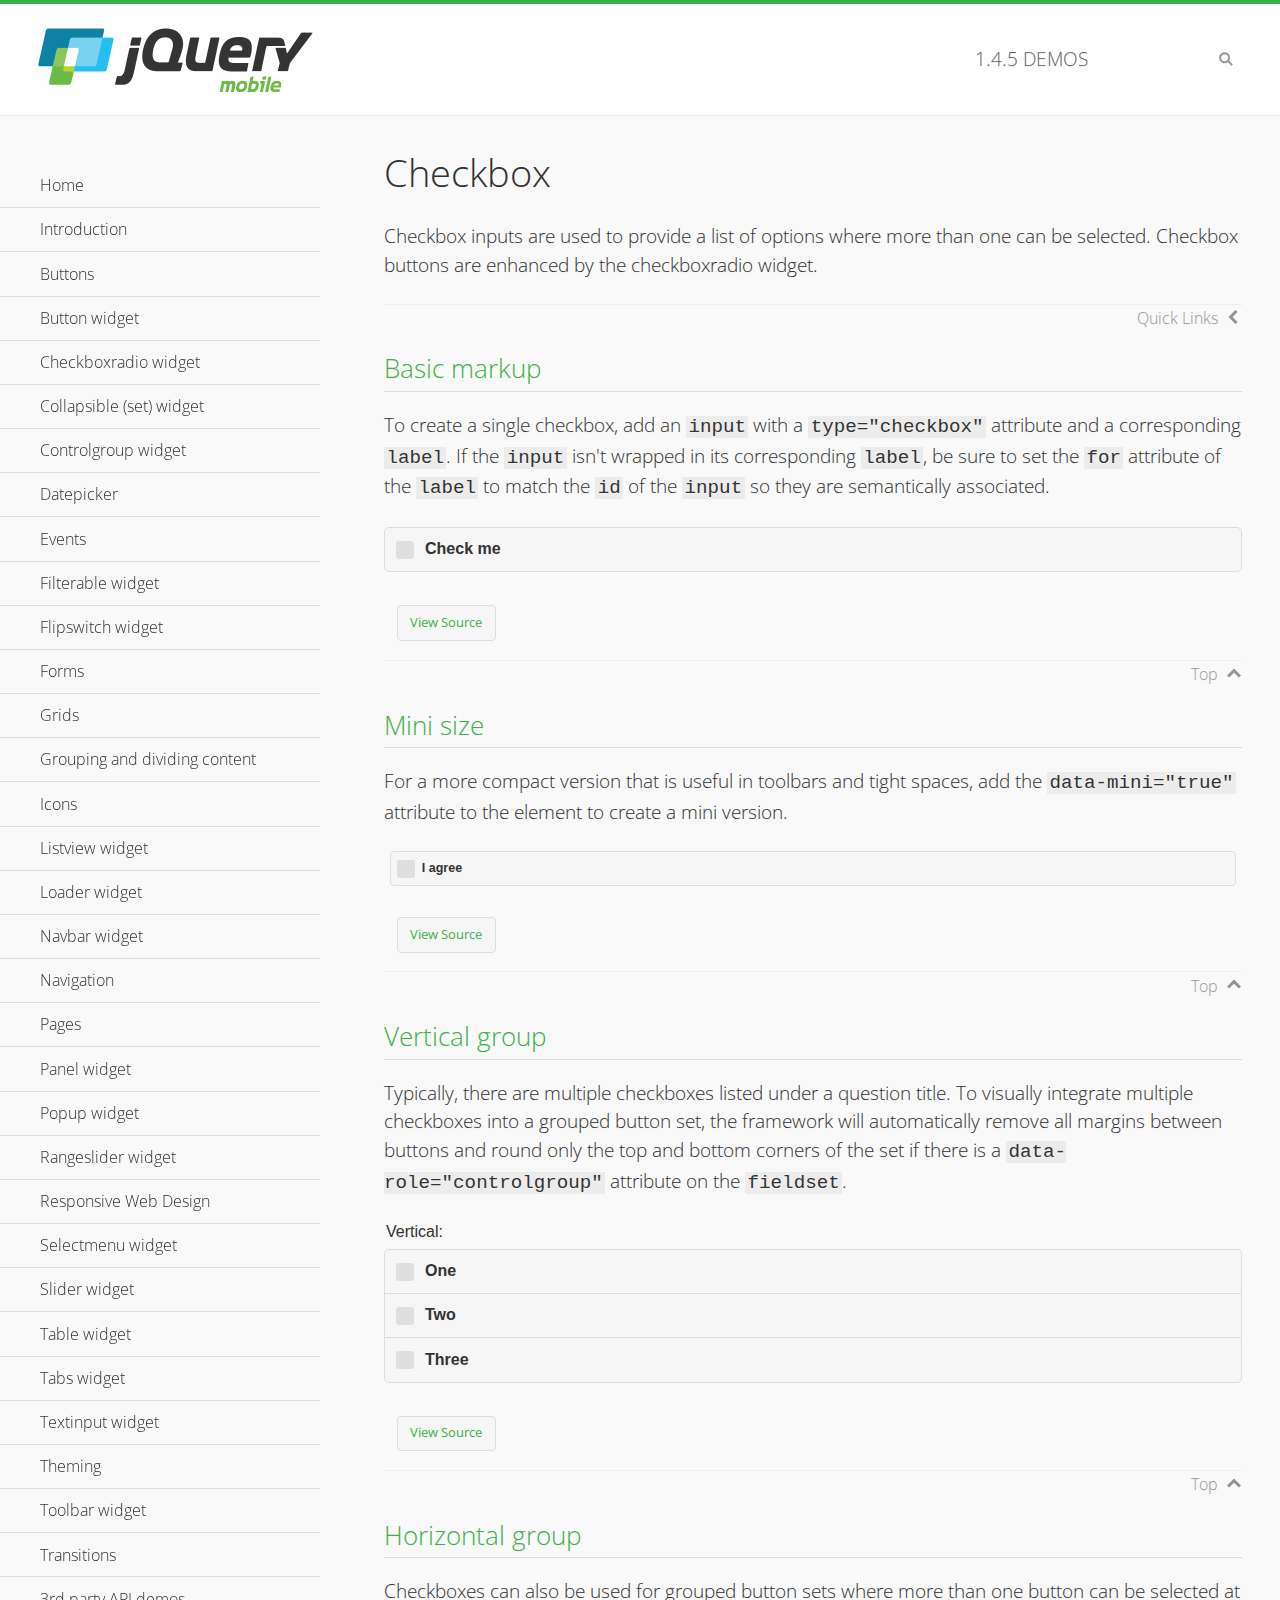
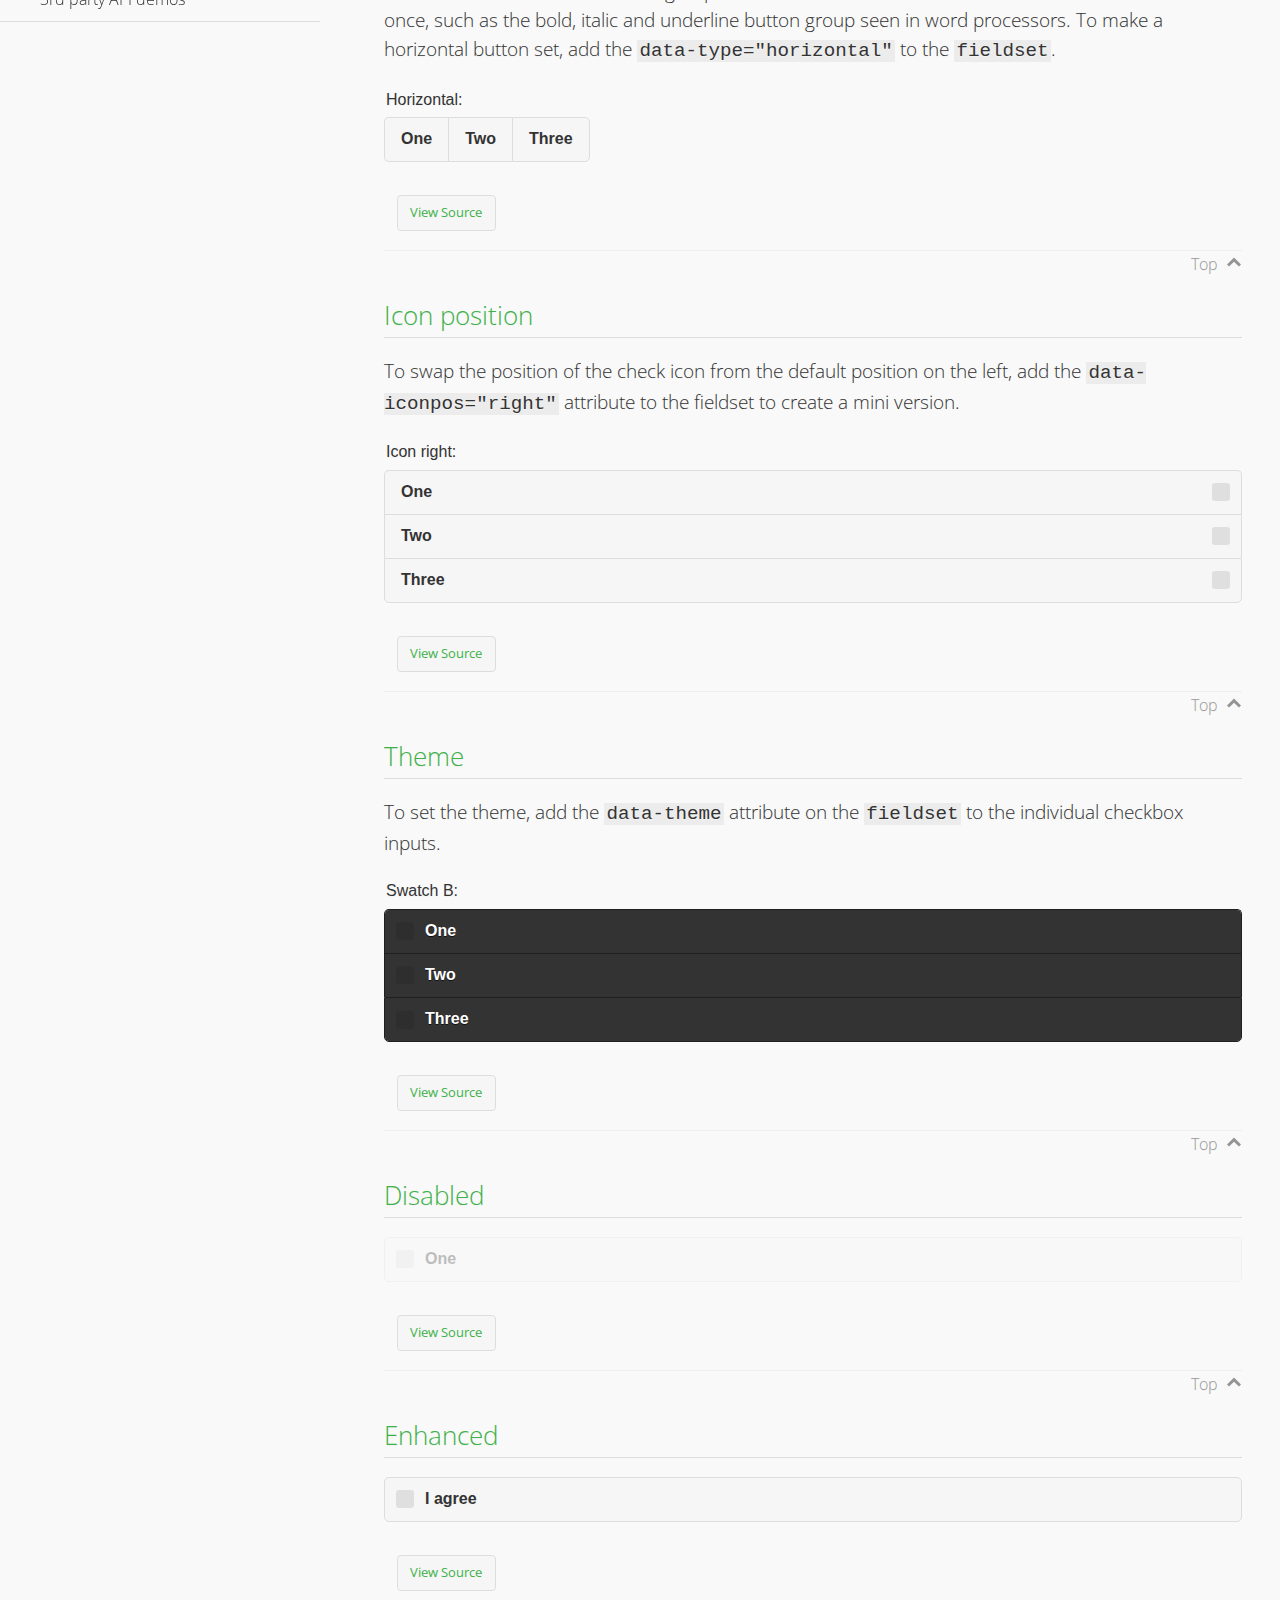
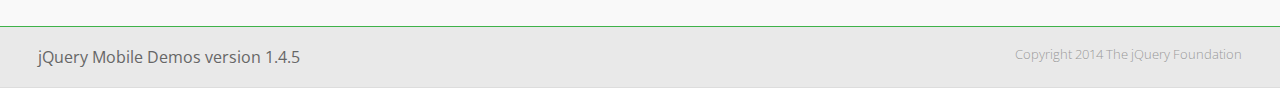
<file: HelloPGiOS/www/checkboxradio-checkbox/index.html>
<!DOCTYPE html>
<html>
<head>
	<meta charset="utf-8">
	<meta name="viewport" content="width=device-width, initial-scale=1">
	<title>Checkbox - jQuery Mobile Demos</title>
	<link rel="shortcut icon" href="../favicon.ico">
	<link rel="stylesheet" href="http://fonts.googleapis.com/css?family=Open+Sans:300,400,700">
	<link rel="stylesheet" href="../css/themes/default/jquery.mobile-1.4.5.min.css">
	<link rel="stylesheet" href="../_assets/css/jqm-demos.css">
	<script src="../js/jquery.js"></script>
	<script src="../_assets/js/index.js"></script>
	<script src="../js/jquery.mobile-1.4.5.min.js"></script>
</head>
<body>
<div data-role="page" class="jqm-demos" data-quicklinks="true">

	<div data-role="header" class="jqm-header">
		<h2><a href="../" title="jQuery Mobile Demos home"><img src="../_assets/img/jquery-logo.png" alt="jQuery Mobile"></a></h2>
		<p><span class="jqm-version"></span> Demos</p>
		<a href="#" class="jqm-navmenu-link ui-btn ui-btn-icon-notext ui-corner-all ui-icon-bars ui-nodisc-icon ui-alt-icon ui-btn-left">Menu</a>
		<a href="#" class="jqm-search-link ui-btn ui-btn-icon-notext ui-corner-all ui-icon-search ui-nodisc-icon ui-alt-icon ui-btn-right">Search</a>
	</div><!-- /header -->

	<div role="main" class="ui-content jqm-content">

		<h1>Checkbox</h1>

		<p>Checkbox inputs are used to provide a list of options where more than one can be selected. Checkbox buttons are enhanced by the checkboxradio widget.</p>

		<h2>Basic markup</h2>

		<p>To create a single checkbox, add an <code>input</code> with a <code>type="checkbox"</code> attribute and a corresponding <code>label</code>. If the <code>input</code> isn't wrapped in its corresponding <code>label</code>, be sure to set the <code>for</code> attribute of the <code>label</code> to match the <code>id</code> of the <code>input</code> so they are semantically associated.</p>

		<div data-demo-html="true">
			<form>
				<label>
					<input type="checkbox" name="checkbox-0 ">Check me
				</label>
			</form>
		</div><!--/demo-html -->

		<h2>Mini size</h2>

		<p>For a more compact version that is useful in toolbars and tight spaces, add the <code>data-mini="true"</code> attribute to the element to create a mini version. </p>

		<div data-demo-html="true">
			<form>
				<input type="checkbox" name="checkbox-mini-0" id="checkbox-mini-0" data-mini="true">
				<label for="checkbox-mini-0">I agree</label>
			</form>
		</div><!--/demo-html -->

		<h2>Vertical group</h2>

		<p>Typically, there are multiple checkboxes listed under a question title. To visually integrate multiple checkboxes into a grouped button set, the framework will automatically remove all margins between buttons and round only the top and bottom corners of the set if there is a <code> data-role="controlgroup"</code> attribute on the <code>fieldset</code>.</p>

		<div data-demo-html="true">
			<form>
				<fieldset data-role="controlgroup">
					<legend>Vertical:</legend>
					<input type="checkbox" name="checkbox-v-2a" id="checkbox-v-2a">
					<label for="checkbox-v-2a">One</label>
					<input type="checkbox" name="checkbox-v-2b" id="checkbox-v-2b">
					<label for="checkbox-v-2b">Two</label>
					<input type="checkbox" name="checkbox-v-2c" id="checkbox-v-2c">
					<label for="checkbox-v-2c">Three</label>
				</fieldset>
			</form>
		</div><!--/demo-html -->

		<h2>Horizontal group</h2>

		<p>Checkboxes can also be used for grouped button sets where more than one button can be selected at once, such as the bold, italic and underline button group seen in word processors. To make a horizontal button set, add the <code> data-type="horizontal"</code> to the <code>fieldset</code>.</p>

		<div data-demo-html="true">
			<form>
				<fieldset data-role="controlgroup" data-type="horizontal">
					<legend>Horizontal:</legend>
					<input type="checkbox" name="checkbox-h-2a" id="checkbox-h-2a">
					<label for="checkbox-h-2a">One</label>
					<input type="checkbox" name="checkbox-h-2b" id="checkbox-h-2b">
					<label for="checkbox-h-2b">Two</label>
					<input type="checkbox" name="checkbox-h-2c" id="checkbox-h-2c">
					<label for="checkbox-h-2c">Three</label>
				</fieldset>
			</form>
		</div><!--/demo-html -->

		<h2>Icon position</h2>

		<p>To swap the position of the check icon from the default position on the left, add the <code>data-iconpos="right"</code> attribute to the fieldset to create a mini version. </p>

		<div data-demo-html="true">
			<form>
				<fieldset data-role="controlgroup" data-iconpos="right">
					<legend>Icon right:</legend>
					<input type="checkbox" name="checkbox-h-6a" id="checkbox-h-6a">
					<label for="checkbox-h-6a">One</label>
					<input type="checkbox" name="checkbox-h-6b" id="checkbox-h-6b">
					<label for="checkbox-h-6b">Two</label>
					<input type="checkbox" name="checkbox-h-6c" id="checkbox-h-6c">
					<label for="checkbox-h-6c">Three</label>
				</fieldset>
			</form>
		</div><!--/demo-html -->

		<h2>Theme</h2>

		<p>To set the theme, add the <code>data-theme</code> attribute on the <code>fieldset</code> to the individual checkbox inputs.</p>

		<div data-demo-html="true">
			<form>
				<fieldset data-role="controlgroup">
					<legend>Swatch B:</legend>
					<input type="checkbox" name="checkbox-t-2a" id="checkbox-t-2a" data-theme="b">
					<label for="checkbox-t-2a">One</label>
					<input type="checkbox" name="checkbox-t-2b" id="checkbox-t-2b" data-theme="b">
					<label for="checkbox-t-2b">Two</label>
					<input type="checkbox" name="checkbox-t-2c" id="checkbox-t-2c" data-theme="b">
					<label for="checkbox-t-2c">Three</label>
				</fieldset>
			</form>
		</div><!--/demo-html -->

		<h2>Disabled</h2>

		<div data-demo-html="true">
			<form>
				<input disabled type="checkbox" name="checkbox-t-3a" id="checkbox-t-3a" data-theme="a">
				<label for="checkbox-t-3a">One</label>
			</form>
		</div><!--/demo-html -->

		<h2>Enhanced</h2>

		<div data-demo-html="true">
			<div class="ui-checkbox">
				<label for="checkbox-enhanced" class="ui-btn ui-corner-all ui-btn-inherit ui-btn-icon-left ui-checkbox-off">I agree</label>
				<input type="checkbox" name="checkbox-enhanced" id="checkbox-enhanced" data-enhanced="true">
			</div>
		</div><!--/demo-html -->

	</div><!-- /content -->
	    <div data-role="panel" class="jqm-navmenu-panel" data-position="left" data-display="overlay" data-theme="a">
	    	<ul class="jqm-list ui-alt-icon ui-nodisc-icon">
<li data-filtertext="demos homepage" data-icon="home"><a href=".././">Home</a></li>
<li data-filtertext="introduction overview getting started"><a href="../intro/" data-ajax="false">Introduction</a></li>
<li data-filtertext="buttons button markup buttonmarkup method anchor link button element"><a href="../button-markup/" data-ajax="false">Buttons</a></li>
<li data-filtertext="form button widget input button submit reset"><a href="../button/" data-ajax="false">Button widget</a></li>
<li data-role="collapsible" data-enhanced="true" data-collapsed-icon="carat-d" data-expanded-icon="carat-u" data-iconpos="right" data-inset="false" class="ui-collapsible ui-collapsible-themed-content ui-collapsible-collapsed">
	<h3 class="ui-collapsible-heading ui-collapsible-heading-collapsed">
		<a href="#" class="ui-collapsible-heading-toggle ui-btn ui-btn-icon-right ui-btn-inherit ui-icon-carat-d">
		    Checkboxradio widget<span class="ui-collapsible-heading-status"> click to expand contents</span>
		</a>
	</h3>
	<div class="ui-collapsible-content ui-body-inherit ui-collapsible-content-collapsed" aria-hidden="true">
		<ul>
			<li data-filtertext="form checkboxradio widget checkbox input checkboxes controlgroups"><a href="../checkboxradio-checkbox/" data-ajax="false">Checkboxes</a></li>
			<li data-filtertext="form checkboxradio widget radio input radio buttons controlgroups"><a href="../checkboxradio-radio/" data-ajax="false">Radio buttons</a></li>
		</ul>
	</div>
</li>
<li data-role="collapsible" data-enhanced="true" data-collapsed-icon="carat-d" data-expanded-icon="carat-u" data-iconpos="right" data-inset="false" class="ui-collapsible ui-collapsible-themed-content ui-collapsible-collapsed">
	<h3 class="ui-collapsible-heading ui-collapsible-heading-collapsed">
		<a href="#" class="ui-collapsible-heading-toggle ui-btn ui-btn-icon-right ui-btn-inherit ui-icon-carat-d">
			Collapsible (set) widget<span class="ui-collapsible-heading-status"> click to expand contents</span>
		</a>
	</h3>
	<div class="ui-collapsible-content ui-body-inherit ui-collapsible-content-collapsed" aria-hidden="true">
		<ul>
			<li data-filtertext="collapsibles content formatting"><a href="../collapsible/" data-ajax="false">Collapsible</a></li>
			<li data-filtertext="dynamic collapsible set accordion append expand"><a href="../collapsible-dynamic/" data-ajax="false">Dynamic collapsibles</a></li>
			<li data-filtertext="accordions collapsible set widget content formatting grouped collapsibles"><a href="../collapsibleset/" data-ajax="false">Collapsible set</a></li>
		</ul>
	</div>
</li>
<li data-role="collapsible" data-enhanced="true" data-collapsed-icon="carat-d" data-expanded-icon="carat-u" data-iconpos="right" data-inset="false" class="ui-collapsible ui-collapsible-themed-content ui-collapsible-collapsed">
	<h3 class="ui-collapsible-heading ui-collapsible-heading-collapsed">
		<a href="#" class="ui-collapsible-heading-toggle ui-btn ui-btn-icon-right ui-btn-inherit ui-icon-carat-d">
			Controlgroup widget<span class="ui-collapsible-heading-status"> click to expand contents</span>
		</a>
	</h3>
	<div class="ui-collapsible-content ui-body-inherit ui-collapsible-content-collapsed" aria-hidden="true">
		<ul>
			<li data-filtertext="controlgroups selectmenu checkboxradio input grouped buttons horizontal vertical"><a href="../controlgroup/" data-ajax="false">Controlgroup</a></li>
			<li data-filtertext="dynamic controlgroup dynamically add buttons"><a href="../controlgroup-dynamic/" data-ajax="false">Dynamic controlgroups</a></li>
		</ul>
	</div>
</li>
<li data-filtertext="form datepicker widget date input"><a href="../datepicker/" data-ajax="false">Datepicker</a></li>
<li data-role="collapsible" data-enhanced="true" data-collapsed-icon="carat-d" data-expanded-icon="carat-u" data-iconpos="right" data-inset="false" class="ui-collapsible ui-collapsible-themed-content ui-collapsible-collapsed">
	<h3 class="ui-collapsible-heading ui-collapsible-heading-collapsed">
		<a href="#" class="ui-collapsible-heading-toggle ui-btn ui-btn-icon-right ui-btn-inherit ui-icon-carat-d">
			Events<span class="ui-collapsible-heading-status"> click to expand contents</span>
		</a>
	</h3>
	<div class="ui-collapsible-content ui-body-inherit ui-collapsible-content-collapsed" aria-hidden="true">
		<ul>
			<li data-filtertext="swipe to delete list items listviews swipe events"><a href="../swipe-list/" data-ajax="false">Swipe list items</a></li>
			<li data-filtertext="swipe to navigate swipe page navigation swipe events"><a href="../swipe-page/" data-ajax="false">Swipe page navigation</a></li>
		</ul>
	</div>
</li>
<li data-filtertext="filterable filter elements sorting searching listview table"><a href="../filterable/" data-ajax="false">Filterable widget</a></li>
<li data-filtertext="form flipswitch widget flip toggle switch binary select checkbox input"><a href="../flipswitch/" data-ajax="false">Flipswitch widget</a></li>
<li data-role="collapsible" data-enhanced="true" data-collapsed-icon="carat-d" data-expanded-icon="carat-u" data-iconpos="right" data-inset="false" class="ui-collapsible ui-collapsible-themed-content ui-collapsible-collapsed">
	<h3 class="ui-collapsible-heading ui-collapsible-heading-collapsed">
		<a href="#" class="ui-collapsible-heading-toggle ui-btn ui-btn-icon-right ui-btn-inherit ui-icon-carat-d">
			Forms<span class="ui-collapsible-heading-status"> click to expand contents</span>
		</a>
	</h3>
	<div class="ui-collapsible-content ui-body-inherit ui-collapsible-content-collapsed" aria-hidden="true">
		<ul>
			<li data-filtertext="forms text checkbox radio range button submit reset inputs selects textarea slider flipswitch label form elements"><a href="../forms/" data-ajax="false">Forms</a></li>
			<li data-filtertext="form hide labels hidden accessible ui-hidden-accessible forms"><a href="../forms-label-hidden-accessible/" data-ajax="false">Hide labels</a></li>
			<li data-filtertext="form field containers fieldcontain ui-field-contain forms"><a href="../forms-field-contain/" data-ajax="false">Field containers</a></li>
			<li data-filtertext="forms disabled form elements"><a href="../forms-disabled/" data-ajax="false">Forms disabled</a></li>
			<li data-filtertext="forms gallery examples overview forms text checkbox radio range button submit reset inputs selects textarea slider flipswitch label form elements"><a href="../forms-gallery/" data-ajax="false">Forms gallery</a></li>
		</ul>
	</div>
</li>
<li data-role="collapsible" data-enhanced="true" data-collapsed-icon="carat-d" data-expanded-icon="carat-u" data-iconpos="right" data-inset="false" class="ui-collapsible ui-collapsible-themed-content ui-collapsible-collapsed">
	<h3 class="ui-collapsible-heading ui-collapsible-heading-collapsed">
		<a href="#" class="ui-collapsible-heading-toggle ui-btn ui-btn-icon-right ui-btn-inherit ui-icon-carat-d">
			Grids<span class="ui-collapsible-heading-status"> click to expand contents</span>
		</a>
	</h3>
	<div class="ui-collapsible-content ui-body-inherit ui-collapsible-content-collapsed" aria-hidden="true">
		<ul>
			<li data-filtertext="grids columns blocks content formatting rwd responsive css framework"><a href="../grids/" data-ajax="false">Grids</a></li>
			<li data-filtertext="buttons in grids css framework"><a href="../grids-buttons/" data-ajax="false">Buttons in grids</a></li>
			<li data-filtertext="custom responsive grids rwd css framework"><a href="../grids-custom-responsive/" data-ajax="false">Custom responsive grids</a></li>
		</ul>
	</div>
</li>
<li data-filtertext="blocks content formatting sections heading"><a href="../body-bar-classes/" data-ajax="false">Grouping and dividing content</a></li>
<li data-role="collapsible" data-enhanced="true" data-collapsed-icon="carat-d" data-expanded-icon="carat-u" data-iconpos="right" data-inset="false" class="ui-collapsible ui-collapsible-themed-content ui-collapsible-collapsed">
	<h3 class="ui-collapsible-heading ui-collapsible-heading-collapsed">
		<a href="#" class="ui-collapsible-heading-toggle ui-btn ui-btn-icon-right ui-btn-inherit ui-icon-carat-d">
			Icons<span class="ui-collapsible-heading-status"> click to expand contents</span>
		</a>
	</h3>
	<div class="ui-collapsible-content ui-body-inherit ui-collapsible-content-collapsed" aria-hidden="true">
		<ul>
			<li data-filtertext="button icons svg disc alt custom icon position"><a href="../icons/" data-ajax="false">Icons</a></li>
			<li data-filtertext=""><a href="../icons-grunticon/" data-ajax="false">Grunticon loader</a></li>
		</ul>
	</div>
</li>
<li data-role="collapsible" data-enhanced="true" data-collapsed-icon="carat-d" data-expanded-icon="carat-u" data-iconpos="right" data-inset="false" class="ui-collapsible ui-collapsible-themed-content ui-collapsible-collapsed">
	<h3 class="ui-collapsible-heading ui-collapsible-heading-collapsed">
		<a href="#" class="ui-collapsible-heading-toggle ui-btn ui-btn-icon-right ui-btn-inherit ui-icon-carat-d">
			Listview widget<span class="ui-collapsible-heading-status"> click to expand contents</span>
		</a>
	</h3>
	<div class="ui-collapsible-content ui-body-inherit ui-collapsible-content-collapsed" aria-hidden="true">
		<ul>
			<li data-filtertext="listview widget thumbnails icons nested split button collapsible ul ol"><a href="../listview/" data-ajax="false">Listview</a></li>
			<li data-filtertext="autocomplete filterable reveal listview filtertextbeforefilter placeholder"><a href="../listview-autocomplete/" data-ajax="false">Listview autocomplete</a></li>
			<li data-filtertext="autocomplete filterable reveal listview remote data filtertextbeforefilter placeholder"><a href="../listview-autocomplete-remote/" data-ajax="false">Listview autocomplete remote data</a></li>
			<li data-filtertext="autodividers anchor jump scroll linkbars listview lists ul ol"><a href="../listview-autodividers-linkbar/" data-ajax="false">Listview autodividers linkbar</a></li>
			<li data-filtertext="listview autodividers selector autodividersselector lists ul ol"><a href="../listview-autodividers-selector/" data-ajax="false">Listview autodividers selector</a></li>
			<li data-filtertext="listview nested list items"><a href="../listview-nested-lists/" data-ajax="false">Nested Listviews</a></li>
			<li data-filtertext="listview collapsible list items flat"><a href="../listview-collapsible-item-flat/" data-ajax="false">Listview collapsible list items (flat)</a></li>
			<li data-filtertext="listview collapsible list indented"><a href="../listview-collapsible-item-indented/" data-ajax="false">Listview collapsible list items (indented)</a></li>
			<li data-filtertext="grid listview responsive grids responsive listviews lists ul"><a href="../listview-grid/" data-ajax="false">Listview responsive grid</a></li>
		</ul>
	</div>
</li>
<li data-filtertext="loader widget page loading navigation overlay spinner"><a href="../loader/" data-ajax="false">Loader widget</a></li>
<li data-filtertext="navbar widget navmenu toolbars header footer"><a href="../navbar/" data-ajax="false">Navbar widget</a></li>
<li data-role="collapsible" data-enhanced="true" data-collapsed-icon="carat-d" data-expanded-icon="carat-u" data-iconpos="right" data-inset="false" class="ui-collapsible ui-collapsible-themed-content ui-collapsible-collapsed">
	<h3 class="ui-collapsible-heading ui-collapsible-heading-collapsed">
		<a href="#" class="ui-collapsible-heading-toggle ui-btn ui-btn-icon-right ui-btn-inherit ui-icon-carat-d">
			Navigation<span class="ui-collapsible-heading-status"> click to expand contents</span>
		</a>
	</h3>
	<div class="ui-collapsible-content ui-body-inherit ui-collapsible-content-collapsed" aria-hidden="true">
		<ul>
			<li data-filtertext="ajax navigation navigate widget history event method"><a href="../navigation/" data-ajax="false">Navigation</a></li>
			<li data-filtertext="linking pages page links navigation ajax prefetch cache"><a href="../navigation-linking-pages/" data-ajax="false">Linking pages</a></li>
			<!-- <li data-filtertext="php redirect server redirection server-side navigation"><a href="../navigation-php-redirect/" data-ajax="false">PHP redirect demo</a></li>-->
			<li data-filtertext="navigation redirection hash query"><a href="../navigation-hash-processing/" data-ajax="false">Hash processing demo</a></li>
			<li data-filtertext="navigation redirection hash query"><a href="../page-events/" data-ajax="false">Page Navigation Events</a></li>
		</ul>
	</div>
</li>
<li data-role="collapsible" data-enhanced="true" data-collapsed-icon="carat-d" data-expanded-icon="carat-u" data-iconpos="right" data-inset="false" class="ui-collapsible ui-collapsible-themed-content ui-collapsible-collapsed">
	<h3 class="ui-collapsible-heading ui-collapsible-heading-collapsed">
		<a href="#" class="ui-collapsible-heading-toggle ui-btn ui-btn-icon-right ui-btn-inherit ui-icon-carat-d">
			Pages<span class="ui-collapsible-heading-status"> click to expand contents</span>
		</a>
	</h3>
	<div class="ui-collapsible-content ui-body-inherit ui-collapsible-content-collapsed" aria-hidden="true">
		<ul>
			<li data-filtertext="pages page widget ajax navigation"><a href="../pages/" data-ajax="false">Pages</a></li>
			<li data-filtertext="single page"><a href="../pages-single-page/" data-ajax="false">Single page</a></li>
			<li data-filtertext="multipage multi-page page"><a href="../pages-multi-page/" data-ajax="false">Multi-page template</a></li>
			<li data-filtertext="dialog page widget modal popup"><a href="../pages-dialog/" data-ajax="false">Dialog page</a></li>
		</ul>
	</div>
</li>
<li data-role="collapsible" data-enhanced="true" data-collapsed-icon="carat-d" data-expanded-icon="carat-u" data-iconpos="right" data-inset="false" class="ui-collapsible ui-collapsible-themed-content ui-collapsible-collapsed">
	<h3 class="ui-collapsible-heading ui-collapsible-heading-collapsed">
		<a href="#" class="ui-collapsible-heading-toggle ui-btn ui-btn-icon-right ui-btn-inherit ui-icon-carat-d">
			Panel widget<span class="ui-collapsible-heading-status"> click to expand contents</span>
		</a>
	</h3>
	<div class="ui-collapsible-content ui-body-inherit ui-collapsible-content-collapsed" aria-hidden="true">
		<ul>
			<li data-filtertext="panel widget sliding panels reveal push overlay responsive"><a href="../panel/" data-ajax="false">Panel</a></li>
			<li data-filtertext=""><a href="../panel-external/" data-ajax="false">External panels</a></li>
			<li data-filtertext="panel "><a href="../panel-fixed/" data-ajax="false">Fixed panels</a></li>
			<li data-filtertext="panel slide panels sliding panels shadow rwd responsive breakpoint"><a href="../panel-responsive/" data-ajax="false">Panels responsive</a></li>
			<li data-filtertext="panel custom style custom panel width reveal shadow listview panel styling page background wrapper"><a href="../panel-styling/" data-ajax="false">Custom panel style</a></li>
			<li data-filtertext="panel open on swipe"><a href="../panel-swipe-open/" data-ajax="false">Panel open on swipe</a></li>
			<li data-filtertext="panels outside page internal external toolbars"><a href="../panel-external-internal/" data-ajax="false">Panel external and internal</a></li>
		</ul>
	</div>
</li>
<li data-role="collapsible" data-enhanced="true" data-collapsed-icon="carat-d" data-expanded-icon="carat-u" data-iconpos="right" data-inset="false" class="ui-collapsible ui-collapsible-themed-content ui-collapsible-collapsed">
	<h3 class="ui-collapsible-heading ui-collapsible-heading-collapsed">
		<a href="#" class="ui-collapsible-heading-toggle ui-btn ui-btn-icon-right ui-btn-inherit ui-icon-carat-d">
			Popup widget<span class="ui-collapsible-heading-status"> click to expand contents</span>
		</a>
	</h3>
	<div class="ui-collapsible-content ui-body-inherit ui-collapsible-content-collapsed" aria-hidden="true">
		<ul>
			<li data-filtertext="popup widget popups dialog modal transition tooltip lightbox form overlay screen flip pop fade transition"><a href="../popup/" data-ajax="false">Popup</a></li>
			<li data-filtertext="popup alignment position"><a href="../popup-alignment/" data-ajax="false">Popup alignment</a></li>
			<li data-filtertext="popup arrow size popups popover"><a href="../popup-arrow-size/" data-ajax="false">Popup arrow size</a></li>
			<li data-filtertext="dynamic popups popup images lightbox"><a href="../popup-dynamic/" data-ajax="false">Dynamic popups</a></li>
			<li data-filtertext="popups with iframes scaling"><a href="../popup-iframe/" data-ajax="false">Popups with iframes</a></li>
			<li data-filtertext="popup image scaling"><a href="../popup-image-scaling/" data-ajax="false">Popup image scaling</a></li>
			<li data-filtertext="external popup outside multi-page"><a href="../popup-outside-multipage/" data-ajax="false">Popup outside multi-page</a></li>
		</ul>
	</div>
</li>
<li data-filtertext="form rangeslider widget dual sliders dual handle sliders range input"><a href="../rangeslider/" data-ajax="false">Rangeslider widget</a></li>
<li data-filtertext="responsive web design rwd adaptive progressive enhancement PE accessible mobile breakpoints media query media queries"><a href="../rwd/" data-ajax="false">Responsive Web Design</a></li>
<li data-role="collapsible" data-enhanced="true" data-collapsed-icon="carat-d" data-expanded-icon="carat-u" data-iconpos="right" data-inset="false" class="ui-collapsible ui-collapsible-themed-content ui-collapsible-collapsed">
	<h3 class="ui-collapsible-heading ui-collapsible-heading-collapsed">
		<a href="#" class="ui-collapsible-heading-toggle ui-btn ui-btn-icon-right ui-btn-inherit ui-icon-carat-d">
			Selectmenu widget<span class="ui-collapsible-heading-status"> click to expand contents</span>
		</a>
	</h3>
	<div class="ui-collapsible-content ui-body-inherit ui-collapsible-content-collapsed" aria-hidden="true">
		<ul>
			<li data-filtertext="form selectmenu widget select input custom select menu selects"><a href="../selectmenu/" data-ajax="false">Selectmenu</a></li>
			<li data-filtertext="form custom select menu selectmenu widget custom menu option optgroup multiple selects"><a href="../selectmenu-custom/" data-ajax="false">Custom select menu</a></li>
			<li data-filtertext="filterable select filter popup dialog"><a href="../selectmenu-custom-filter/" data-ajax="false">Custom select menu with filter</a></li>
		</ul>
	</div>
</li>
<li data-role="collapsible" data-enhanced="true" data-collapsed-icon="carat-d" data-expanded-icon="carat-u" data-iconpos="right" data-inset="false" class="ui-collapsible ui-collapsible-themed-content ui-collapsible-collapsed">
	<h3 class="ui-collapsible-heading ui-collapsible-heading-collapsed">
		<a href="#" class="ui-collapsible-heading-toggle ui-btn ui-btn-icon-right ui-btn-inherit ui-icon-carat-d">
			Slider widget<span class="ui-collapsible-heading-status"> click to expand contents</span>
		</a>
	</h3>
	<div class="ui-collapsible-content ui-body-inherit ui-collapsible-content-collapsed" aria-hidden="true">
		<ul>
			<li data-filtertext="form slider widget range input single sliders"><a href="../slider/" data-ajax="false">Slider</a></li>
			<li data-filtertext="form slider widget flipswitch slider binary select flip toggle switch"><a href="../slider-flipswitch/" data-ajax="false">Slider flip toggle switch</a></li>
			<li data-filtertext="form slider tooltip handle value input range sliders"><a href="../slider-tooltip/" data-ajax="false">Slider tooltip</a></li>
		</ul>
	</div>
</li>
<li data-role="collapsible" data-enhanced="true" data-collapsed-icon="carat-d" data-expanded-icon="carat-u" data-iconpos="right" data-inset="false" class="ui-collapsible ui-collapsible-themed-content ui-collapsible-collapsed">
	<h3 class="ui-collapsible-heading ui-collapsible-heading-collapsed">
		<a href="#" class="ui-collapsible-heading-toggle ui-btn ui-btn-icon-right ui-btn-inherit ui-icon-carat-d">
			Table widget<span class="ui-collapsible-heading-status"> click to expand contents</span>
		</a>
	</h3>
	<div class="ui-collapsible-content ui-body-inherit ui-collapsible-content-collapsed" aria-hidden="true">
		<ul>
			<li data-filtertext="table widget reflow column toggle th td responsive tables rwd hide show tabular"><a href="../table-column-toggle/" data-ajax="false">Table Column Toggle</a></li>
			<li data-filtertext="table column toggle phone comparison demo"><a href="../table-column-toggle-example/" data-ajax="false">Table Column Toggle demo</a></li>
			<li data-filtertext="responsive tables table column toggle heading groups rwd breakpoint"><a href="../table-column-toggle-heading-groups/" data-ajax="false">Table Column Toggle heading groups</a></li>
			<li data-filtertext="responsive tables table column toggle hide rwd breakpoint customization options"><a href="../table-column-toggle-options/" data-ajax="false">Table Column Toggle options</a></li>
			<li data-filtertext="table reflow th td responsive rwd columns tabular"><a href="../table-reflow/" data-ajax="false">Table Reflow</a></li>
			<li data-filtertext="responsive tables table reflow heading groups rwd breakpoint"><a href="../table-reflow-heading-groups/" data-ajax="false">Table Reflow heading groups</a></li>
			<li data-filtertext="responsive tables table reflow stripes strokes table style"><a href="../table-reflow-stripes-strokes/" data-ajax="false">Table Reflow stripes and strokes</a></li>
			<li data-filtertext="responsive tables table reflow stack custom styles"><a href="../table-reflow-styling/" data-ajax="false">Table Reflow custom styles</a></li>
		</ul>
	</div>
</li>
<li data-filtertext="ui tabs widget"><a href="../tabs/" data-ajax="false">Tabs widget</a></li>
<li data-filtertext="form textinput widget text input textarea number date time tel email file color password"><a href="../textinput/" data-ajax="false">Textinput widget</a></li>
<li data-role="collapsible" data-enhanced="true" data-collapsed-icon="carat-d" data-expanded-icon="carat-u" data-iconpos="right" data-inset="false" class="ui-collapsible ui-collapsible-themed-content ui-collapsible-collapsed">
	<h3 class="ui-collapsible-heading ui-collapsible-heading-collapsed">
		<a href="#" class="ui-collapsible-heading-toggle ui-btn ui-btn-icon-right ui-btn-inherit ui-icon-carat-d">
			Theming<span class="ui-collapsible-heading-status"> click to expand contents</span>
		</a>
	</h3>
	<div class="ui-collapsible-content ui-body-inherit ui-collapsible-content-collapsed" aria-hidden="true">
		<ul>
			<li data-filtertext="default theme swatches theming style css"><a href="../theme-default/" data-ajax="false">Default theme</a></li>
			<li data-filtertext="classic theme old theme swatches theming style css"><a href="../theme-classic/" data-ajax="false">Classic theme</a></li>
		</ul>
	</div>
</li>
<li data-role="collapsible" data-enhanced="true" data-collapsed-icon="carat-d" data-expanded-icon="carat-u" data-iconpos="right" data-inset="false" class="ui-collapsible ui-collapsible-themed-content ui-collapsible-collapsed">
	<h3 class="ui-collapsible-heading ui-collapsible-heading-collapsed">
		<a href="#" class="ui-collapsible-heading-toggle ui-btn ui-btn-icon-right ui-btn-inherit ui-icon-carat-d">
			Toolbar widget<span class="ui-collapsible-heading-status"> click to expand contents</span>
		</a>
	</h3>
	<div class="ui-collapsible-content ui-body-inherit ui-collapsible-content-collapsed" aria-hidden="true">
		<ul>
			<li data-filtertext="toolbar widget header footer toolbars fixed fullscreen external sections"><a href="../toolbar/" data-ajax="false">Toolbar</a></li>
			<li data-filtertext="dynamic toolbars dynamically add toolbar header footer"><a href="../toolbar-dynamic/" data-ajax="false">Dynamic toolbars</a></li>
			<li data-filtertext="external toolbars header footer"><a href="../toolbar-external/" data-ajax="false">External toolbars</a></li>
			<li data-filtertext="fixed toolbars header footer"><a href="../toolbar-fixed/" data-ajax="false">Fixed toolbars</a></li>
			<li data-filtertext="fixed fullscreen toolbars header footer"><a href="../toolbar-fixed-fullscreen/" data-ajax="false">Fullscreen toolbars</a></li>
			<li data-filtertext="external fixed toolbars header footer"><a href="../toolbar-fixed-external/" data-ajax="false">Fixed external toolbars</a></li>
			<li data-filtertext="external persistent toolbars header footer navbar navmenu"><a href="../toolbar-fixed-persistent/" data-ajax="false">Persistent toolbars</a></li>
			<li data-filtertext="external ajax optimized toolbars persistent toolbars header footer navbar"><a href="../toolbar-fixed-persistent-optimized/" data-ajax="false">Ajax optimized toolbars</a></li>
			<li data-filtertext="form in toolbars header footer"><a href="../toolbar-fixed-forms/" data-ajax="false">Form in toolbar</a></li>
		</ul>
	</div>
</li>
<li data-filtertext="page transitions animated pages popup navigation flip slide fade pop"><a href="../transitions/" data-ajax="false">Transitions</a></li>
<li data-role="collapsible" data-enhanced="true" data-collapsed-icon="carat-d" data-expanded-icon="carat-u" data-iconpos="right" data-inset="false" class="ui-collapsible ui-collapsible-themed-content ui-collapsible-collapsed">
	<h3 class="ui-collapsible-heading ui-collapsible-heading-collapsed">
		<a href="#" class="ui-collapsible-heading-toggle ui-btn ui-btn-icon-right ui-btn-inherit ui-icon-carat-d">
			3rd party API demos<span class="ui-collapsible-heading-status"> click to expand contents</span>
		</a>
	</h3>
	<div class="ui-collapsible-content ui-body-inherit ui-collapsible-content-collapsed" aria-hidden="true">
		<ul>
			<li data-filtertext="backbone requirejs navigation router"><a href="../backbone-requirejs/" data-ajax="false">Backbone RequireJS</a></li>
			<li data-filtertext="google maps geolocation demo"><a href="../map-geolocation/" data-ajax="false">Google Maps geolocation</a></li>
			<li data-filtertext="google maps hybrid"><a href="../map-list-toggle/" data-ajax="false">Google Maps list toggle</a></li>
		</ul>
	</div>
</li>



		     </ul>
		</div><!-- /panel -->


	<div data-role="footer" data-position="fixed" data-tap-toggle="false" class="jqm-footer">
		<p>jQuery Mobile Demos version <span class="jqm-version"></span></p>
		<p>Copyright 2014 The jQuery Foundation</p>
	</div><!-- /footer -->
	<!-- TODO: This should become an external panel so we can add input to markup (unique ID) -->
    <div data-role="panel" class="jqm-search-panel" data-position="right" data-display="overlay" data-theme="a">
		<div class="jqm-search">
			<ul class="jqm-list" data-filter-placeholder="Search demos..." data-filter-reveal="true">
<li data-filtertext="demos homepage" data-icon="home"><a href=".././">Home</a></li>
<li data-filtertext="introduction overview getting started"><a href="../intro/" data-ajax="false">Introduction</a></li>
<li data-filtertext="buttons button markup buttonmarkup method anchor link button element"><a href="../button-markup/" data-ajax="false">Buttons</a></li>
<li data-filtertext="form button widget input button submit reset"><a href="../button/" data-ajax="false">Button widget</a></li>
<li data-role="collapsible" data-enhanced="true" data-collapsed-icon="carat-d" data-expanded-icon="carat-u" data-iconpos="right" data-inset="false" class="ui-collapsible ui-collapsible-themed-content ui-collapsible-collapsed">
	<h3 class="ui-collapsible-heading ui-collapsible-heading-collapsed">
		<a href="#" class="ui-collapsible-heading-toggle ui-btn ui-btn-icon-right ui-btn-inherit ui-icon-carat-d">
		    Checkboxradio widget<span class="ui-collapsible-heading-status"> click to expand contents</span>
		</a>
	</h3>
	<div class="ui-collapsible-content ui-body-inherit ui-collapsible-content-collapsed" aria-hidden="true">
		<ul>
			<li data-filtertext="form checkboxradio widget checkbox input checkboxes controlgroups"><a href="../checkboxradio-checkbox/" data-ajax="false">Checkboxes</a></li>
			<li data-filtertext="form checkboxradio widget radio input radio buttons controlgroups"><a href="../checkboxradio-radio/" data-ajax="false">Radio buttons</a></li>
		</ul>
	</div>
</li>
<li data-role="collapsible" data-enhanced="true" data-collapsed-icon="carat-d" data-expanded-icon="carat-u" data-iconpos="right" data-inset="false" class="ui-collapsible ui-collapsible-themed-content ui-collapsible-collapsed">
	<h3 class="ui-collapsible-heading ui-collapsible-heading-collapsed">
		<a href="#" class="ui-collapsible-heading-toggle ui-btn ui-btn-icon-right ui-btn-inherit ui-icon-carat-d">
			Collapsible (set) widget<span class="ui-collapsible-heading-status"> click to expand contents</span>
		</a>
	</h3>
	<div class="ui-collapsible-content ui-body-inherit ui-collapsible-content-collapsed" aria-hidden="true">
		<ul>
			<li data-filtertext="collapsibles content formatting"><a href="../collapsible/" data-ajax="false">Collapsible</a></li>
			<li data-filtertext="dynamic collapsible set accordion append expand"><a href="../collapsible-dynamic/" data-ajax="false">Dynamic collapsibles</a></li>
			<li data-filtertext="accordions collapsible set widget content formatting grouped collapsibles"><a href="../collapsibleset/" data-ajax="false">Collapsible set</a></li>
		</ul>
	</div>
</li>
<li data-role="collapsible" data-enhanced="true" data-collapsed-icon="carat-d" data-expanded-icon="carat-u" data-iconpos="right" data-inset="false" class="ui-collapsible ui-collapsible-themed-content ui-collapsible-collapsed">
	<h3 class="ui-collapsible-heading ui-collapsible-heading-collapsed">
		<a href="#" class="ui-collapsible-heading-toggle ui-btn ui-btn-icon-right ui-btn-inherit ui-icon-carat-d">
			Controlgroup widget<span class="ui-collapsible-heading-status"> click to expand contents</span>
		</a>
	</h3>
	<div class="ui-collapsible-content ui-body-inherit ui-collapsible-content-collapsed" aria-hidden="true">
		<ul>
			<li data-filtertext="controlgroups selectmenu checkboxradio input grouped buttons horizontal vertical"><a href="../controlgroup/" data-ajax="false">Controlgroup</a></li>
			<li data-filtertext="dynamic controlgroup dynamically add buttons"><a href="../controlgroup-dynamic/" data-ajax="false">Dynamic controlgroups</a></li>
		</ul>
	</div>
</li>
<li data-filtertext="form datepicker widget date input"><a href="../datepicker/" data-ajax="false">Datepicker</a></li>
<li data-role="collapsible" data-enhanced="true" data-collapsed-icon="carat-d" data-expanded-icon="carat-u" data-iconpos="right" data-inset="false" class="ui-collapsible ui-collapsible-themed-content ui-collapsible-collapsed">
	<h3 class="ui-collapsible-heading ui-collapsible-heading-collapsed">
		<a href="#" class="ui-collapsible-heading-toggle ui-btn ui-btn-icon-right ui-btn-inherit ui-icon-carat-d">
			Events<span class="ui-collapsible-heading-status"> click to expand contents</span>
		</a>
	</h3>
	<div class="ui-collapsible-content ui-body-inherit ui-collapsible-content-collapsed" aria-hidden="true">
		<ul>
			<li data-filtertext="swipe to delete list items listviews swipe events"><a href="../swipe-list/" data-ajax="false">Swipe list items</a></li>
			<li data-filtertext="swipe to navigate swipe page navigation swipe events"><a href="../swipe-page/" data-ajax="false">Swipe page navigation</a></li>
		</ul>
	</div>
</li>
<li data-filtertext="filterable filter elements sorting searching listview table"><a href="../filterable/" data-ajax="false">Filterable widget</a></li>
<li data-filtertext="form flipswitch widget flip toggle switch binary select checkbox input"><a href="../flipswitch/" data-ajax="false">Flipswitch widget</a></li>
<li data-role="collapsible" data-enhanced="true" data-collapsed-icon="carat-d" data-expanded-icon="carat-u" data-iconpos="right" data-inset="false" class="ui-collapsible ui-collapsible-themed-content ui-collapsible-collapsed">
	<h3 class="ui-collapsible-heading ui-collapsible-heading-collapsed">
		<a href="#" class="ui-collapsible-heading-toggle ui-btn ui-btn-icon-right ui-btn-inherit ui-icon-carat-d">
			Forms<span class="ui-collapsible-heading-status"> click to expand contents</span>
		</a>
	</h3>
	<div class="ui-collapsible-content ui-body-inherit ui-collapsible-content-collapsed" aria-hidden="true">
		<ul>
			<li data-filtertext="forms text checkbox radio range button submit reset inputs selects textarea slider flipswitch label form elements"><a href="../forms/" data-ajax="false">Forms</a></li>
			<li data-filtertext="form hide labels hidden accessible ui-hidden-accessible forms"><a href="../forms-label-hidden-accessible/" data-ajax="false">Hide labels</a></li>
			<li data-filtertext="form field containers fieldcontain ui-field-contain forms"><a href="../forms-field-contain/" data-ajax="false">Field containers</a></li>
			<li data-filtertext="forms disabled form elements"><a href="../forms-disabled/" data-ajax="false">Forms disabled</a></li>
			<li data-filtertext="forms gallery examples overview forms text checkbox radio range button submit reset inputs selects textarea slider flipswitch label form elements"><a href="../forms-gallery/" data-ajax="false">Forms gallery</a></li>
		</ul>
	</div>
</li>
<li data-role="collapsible" data-enhanced="true" data-collapsed-icon="carat-d" data-expanded-icon="carat-u" data-iconpos="right" data-inset="false" class="ui-collapsible ui-collapsible-themed-content ui-collapsible-collapsed">
	<h3 class="ui-collapsible-heading ui-collapsible-heading-collapsed">
		<a href="#" class="ui-collapsible-heading-toggle ui-btn ui-btn-icon-right ui-btn-inherit ui-icon-carat-d">
			Grids<span class="ui-collapsible-heading-status"> click to expand contents</span>
		</a>
	</h3>
	<div class="ui-collapsible-content ui-body-inherit ui-collapsible-content-collapsed" aria-hidden="true">
		<ul>
			<li data-filtertext="grids columns blocks content formatting rwd responsive css framework"><a href="../grids/" data-ajax="false">Grids</a></li>
			<li data-filtertext="buttons in grids css framework"><a href="../grids-buttons/" data-ajax="false">Buttons in grids</a></li>
			<li data-filtertext="custom responsive grids rwd css framework"><a href="../grids-custom-responsive/" data-ajax="false">Custom responsive grids</a></li>
		</ul>
	</div>
</li>
<li data-filtertext="blocks content formatting sections heading"><a href="../body-bar-classes/" data-ajax="false">Grouping and dividing content</a></li>
<li data-role="collapsible" data-enhanced="true" data-collapsed-icon="carat-d" data-expanded-icon="carat-u" data-iconpos="right" data-inset="false" class="ui-collapsible ui-collapsible-themed-content ui-collapsible-collapsed">
	<h3 class="ui-collapsible-heading ui-collapsible-heading-collapsed">
		<a href="#" class="ui-collapsible-heading-toggle ui-btn ui-btn-icon-right ui-btn-inherit ui-icon-carat-d">
			Icons<span class="ui-collapsible-heading-status"> click to expand contents</span>
		</a>
	</h3>
	<div class="ui-collapsible-content ui-body-inherit ui-collapsible-content-collapsed" aria-hidden="true">
		<ul>
			<li data-filtertext="button icons svg disc alt custom icon position"><a href="../icons/" data-ajax="false">Icons</a></li>
			<li data-filtertext=""><a href="../icons-grunticon/" data-ajax="false">Grunticon loader</a></li>
		</ul>
	</div>
</li>
<li data-role="collapsible" data-enhanced="true" data-collapsed-icon="carat-d" data-expanded-icon="carat-u" data-iconpos="right" data-inset="false" class="ui-collapsible ui-collapsible-themed-content ui-collapsible-collapsed">
	<h3 class="ui-collapsible-heading ui-collapsible-heading-collapsed">
		<a href="#" class="ui-collapsible-heading-toggle ui-btn ui-btn-icon-right ui-btn-inherit ui-icon-carat-d">
			Listview widget<span class="ui-collapsible-heading-status"> click to expand contents</span>
		</a>
	</h3>
	<div class="ui-collapsible-content ui-body-inherit ui-collapsible-content-collapsed" aria-hidden="true">
		<ul>
			<li data-filtertext="listview widget thumbnails icons nested split button collapsible ul ol"><a href="../listview/" data-ajax="false">Listview</a></li>
			<li data-filtertext="autocomplete filterable reveal listview filtertextbeforefilter placeholder"><a href="../listview-autocomplete/" data-ajax="false">Listview autocomplete</a></li>
			<li data-filtertext="autocomplete filterable reveal listview remote data filtertextbeforefilter placeholder"><a href="../listview-autocomplete-remote/" data-ajax="false">Listview autocomplete remote data</a></li>
			<li data-filtertext="autodividers anchor jump scroll linkbars listview lists ul ol"><a href="../listview-autodividers-linkbar/" data-ajax="false">Listview autodividers linkbar</a></li>
			<li data-filtertext="listview autodividers selector autodividersselector lists ul ol"><a href="../listview-autodividers-selector/" data-ajax="false">Listview autodividers selector</a></li>
			<li data-filtertext="listview nested list items"><a href="../listview-nested-lists/" data-ajax="false">Nested Listviews</a></li>
			<li data-filtertext="listview collapsible list items flat"><a href="../listview-collapsible-item-flat/" data-ajax="false">Listview collapsible list items (flat)</a></li>
			<li data-filtertext="listview collapsible list indented"><a href="../listview-collapsible-item-indented/" data-ajax="false">Listview collapsible list items (indented)</a></li>
			<li data-filtertext="grid listview responsive grids responsive listviews lists ul"><a href="../listview-grid/" data-ajax="false">Listview responsive grid</a></li>
		</ul>
	</div>
</li>
<li data-filtertext="loader widget page loading navigation overlay spinner"><a href="../loader/" data-ajax="false">Loader widget</a></li>
<li data-filtertext="navbar widget navmenu toolbars header footer"><a href="../navbar/" data-ajax="false">Navbar widget</a></li>
<li data-role="collapsible" data-enhanced="true" data-collapsed-icon="carat-d" data-expanded-icon="carat-u" data-iconpos="right" data-inset="false" class="ui-collapsible ui-collapsible-themed-content ui-collapsible-collapsed">
	<h3 class="ui-collapsible-heading ui-collapsible-heading-collapsed">
		<a href="#" class="ui-collapsible-heading-toggle ui-btn ui-btn-icon-right ui-btn-inherit ui-icon-carat-d">
			Navigation<span class="ui-collapsible-heading-status"> click to expand contents</span>
		</a>
	</h3>
	<div class="ui-collapsible-content ui-body-inherit ui-collapsible-content-collapsed" aria-hidden="true">
		<ul>
			<li data-filtertext="ajax navigation navigate widget history event method"><a href="../navigation/" data-ajax="false">Navigation</a></li>
			<li data-filtertext="linking pages page links navigation ajax prefetch cache"><a href="../navigation-linking-pages/" data-ajax="false">Linking pages</a></li>
			<!-- <li data-filtertext="php redirect server redirection server-side navigation"><a href="../navigation-php-redirect/" data-ajax="false">PHP redirect demo</a></li>-->
			<li data-filtertext="navigation redirection hash query"><a href="../navigation-hash-processing/" data-ajax="false">Hash processing demo</a></li>
			<li data-filtertext="navigation redirection hash query"><a href="../page-events/" data-ajax="false">Page Navigation Events</a></li>
		</ul>
	</div>
</li>
<li data-role="collapsible" data-enhanced="true" data-collapsed-icon="carat-d" data-expanded-icon="carat-u" data-iconpos="right" data-inset="false" class="ui-collapsible ui-collapsible-themed-content ui-collapsible-collapsed">
	<h3 class="ui-collapsible-heading ui-collapsible-heading-collapsed">
		<a href="#" class="ui-collapsible-heading-toggle ui-btn ui-btn-icon-right ui-btn-inherit ui-icon-carat-d">
			Pages<span class="ui-collapsible-heading-status"> click to expand contents</span>
		</a>
	</h3>
	<div class="ui-collapsible-content ui-body-inherit ui-collapsible-content-collapsed" aria-hidden="true">
		<ul>
			<li data-filtertext="pages page widget ajax navigation"><a href="../pages/" data-ajax="false">Pages</a></li>
			<li data-filtertext="single page"><a href="../pages-single-page/" data-ajax="false">Single page</a></li>
			<li data-filtertext="multipage multi-page page"><a href="../pages-multi-page/" data-ajax="false">Multi-page template</a></li>
			<li data-filtertext="dialog page widget modal popup"><a href="../pages-dialog/" data-ajax="false">Dialog page</a></li>
		</ul>
	</div>
</li>
<li data-role="collapsible" data-enhanced="true" data-collapsed-icon="carat-d" data-expanded-icon="carat-u" data-iconpos="right" data-inset="false" class="ui-collapsible ui-collapsible-themed-content ui-collapsible-collapsed">
	<h3 class="ui-collapsible-heading ui-collapsible-heading-collapsed">
		<a href="#" class="ui-collapsible-heading-toggle ui-btn ui-btn-icon-right ui-btn-inherit ui-icon-carat-d">
			Panel widget<span class="ui-collapsible-heading-status"> click to expand contents</span>
		</a>
	</h3>
	<div class="ui-collapsible-content ui-body-inherit ui-collapsible-content-collapsed" aria-hidden="true">
		<ul>
			<li data-filtertext="panel widget sliding panels reveal push overlay responsive"><a href="../panel/" data-ajax="false">Panel</a></li>
			<li data-filtertext=""><a href="../panel-external/" data-ajax="false">External panels</a></li>
			<li data-filtertext="panel "><a href="../panel-fixed/" data-ajax="false">Fixed panels</a></li>
			<li data-filtertext="panel slide panels sliding panels shadow rwd responsive breakpoint"><a href="../panel-responsive/" data-ajax="false">Panels responsive</a></li>
			<li data-filtertext="panel custom style custom panel width reveal shadow listview panel styling page background wrapper"><a href="../panel-styling/" data-ajax="false">Custom panel style</a></li>
			<li data-filtertext="panel open on swipe"><a href="../panel-swipe-open/" data-ajax="false">Panel open on swipe</a></li>
			<li data-filtertext="panels outside page internal external toolbars"><a href="../panel-external-internal/" data-ajax="false">Panel external and internal</a></li>
		</ul>
	</div>
</li>
<li data-role="collapsible" data-enhanced="true" data-collapsed-icon="carat-d" data-expanded-icon="carat-u" data-iconpos="right" data-inset="false" class="ui-collapsible ui-collapsible-themed-content ui-collapsible-collapsed">
	<h3 class="ui-collapsible-heading ui-collapsible-heading-collapsed">
		<a href="#" class="ui-collapsible-heading-toggle ui-btn ui-btn-icon-right ui-btn-inherit ui-icon-carat-d">
			Popup widget<span class="ui-collapsible-heading-status"> click to expand contents</span>
		</a>
	</h3>
	<div class="ui-collapsible-content ui-body-inherit ui-collapsible-content-collapsed" aria-hidden="true">
		<ul>
			<li data-filtertext="popup widget popups dialog modal transition tooltip lightbox form overlay screen flip pop fade transition"><a href="../popup/" data-ajax="false">Popup</a></li>
			<li data-filtertext="popup alignment position"><a href="../popup-alignment/" data-ajax="false">Popup alignment</a></li>
			<li data-filtertext="popup arrow size popups popover"><a href="../popup-arrow-size/" data-ajax="false">Popup arrow size</a></li>
			<li data-filtertext="dynamic popups popup images lightbox"><a href="../popup-dynamic/" data-ajax="false">Dynamic popups</a></li>
			<li data-filtertext="popups with iframes scaling"><a href="../popup-iframe/" data-ajax="false">Popups with iframes</a></li>
			<li data-filtertext="popup image scaling"><a href="../popup-image-scaling/" data-ajax="false">Popup image scaling</a></li>
			<li data-filtertext="external popup outside multi-page"><a href="../popup-outside-multipage/" data-ajax="false">Popup outside multi-page</a></li>
		</ul>
	</div>
</li>
<li data-filtertext="form rangeslider widget dual sliders dual handle sliders range input"><a href="../rangeslider/" data-ajax="false">Rangeslider widget</a></li>
<li data-filtertext="responsive web design rwd adaptive progressive enhancement PE accessible mobile breakpoints media query media queries"><a href="../rwd/" data-ajax="false">Responsive Web Design</a></li>
<li data-role="collapsible" data-enhanced="true" data-collapsed-icon="carat-d" data-expanded-icon="carat-u" data-iconpos="right" data-inset="false" class="ui-collapsible ui-collapsible-themed-content ui-collapsible-collapsed">
	<h3 class="ui-collapsible-heading ui-collapsible-heading-collapsed">
		<a href="#" class="ui-collapsible-heading-toggle ui-btn ui-btn-icon-right ui-btn-inherit ui-icon-carat-d">
			Selectmenu widget<span class="ui-collapsible-heading-status"> click to expand contents</span>
		</a>
	</h3>
	<div class="ui-collapsible-content ui-body-inherit ui-collapsible-content-collapsed" aria-hidden="true">
		<ul>
			<li data-filtertext="form selectmenu widget select input custom select menu selects"><a href="../selectmenu/" data-ajax="false">Selectmenu</a></li>
			<li data-filtertext="form custom select menu selectmenu widget custom menu option optgroup multiple selects"><a href="../selectmenu-custom/" data-ajax="false">Custom select menu</a></li>
			<li data-filtertext="filterable select filter popup dialog"><a href="../selectmenu-custom-filter/" data-ajax="false">Custom select menu with filter</a></li>
		</ul>
	</div>
</li>
<li data-role="collapsible" data-enhanced="true" data-collapsed-icon="carat-d" data-expanded-icon="carat-u" data-iconpos="right" data-inset="false" class="ui-collapsible ui-collapsible-themed-content ui-collapsible-collapsed">
	<h3 class="ui-collapsible-heading ui-collapsible-heading-collapsed">
		<a href="#" class="ui-collapsible-heading-toggle ui-btn ui-btn-icon-right ui-btn-inherit ui-icon-carat-d">
			Slider widget<span class="ui-collapsible-heading-status"> click to expand contents</span>
		</a>
	</h3>
	<div class="ui-collapsible-content ui-body-inherit ui-collapsible-content-collapsed" aria-hidden="true">
		<ul>
			<li data-filtertext="form slider widget range input single sliders"><a href="../slider/" data-ajax="false">Slider</a></li>
			<li data-filtertext="form slider widget flipswitch slider binary select flip toggle switch"><a href="../slider-flipswitch/" data-ajax="false">Slider flip toggle switch</a></li>
			<li data-filtertext="form slider tooltip handle value input range sliders"><a href="../slider-tooltip/" data-ajax="false">Slider tooltip</a></li>
		</ul>
	</div>
</li>
<li data-role="collapsible" data-enhanced="true" data-collapsed-icon="carat-d" data-expanded-icon="carat-u" data-iconpos="right" data-inset="false" class="ui-collapsible ui-collapsible-themed-content ui-collapsible-collapsed">
	<h3 class="ui-collapsible-heading ui-collapsible-heading-collapsed">
		<a href="#" class="ui-collapsible-heading-toggle ui-btn ui-btn-icon-right ui-btn-inherit ui-icon-carat-d">
			Table widget<span class="ui-collapsible-heading-status"> click to expand contents</span>
		</a>
	</h3>
	<div class="ui-collapsible-content ui-body-inherit ui-collapsible-content-collapsed" aria-hidden="true">
		<ul>
			<li data-filtertext="table widget reflow column toggle th td responsive tables rwd hide show tabular"><a href="../table-column-toggle/" data-ajax="false">Table Column Toggle</a></li>
			<li data-filtertext="table column toggle phone comparison demo"><a href="../table-column-toggle-example/" data-ajax="false">Table Column Toggle demo</a></li>
			<li data-filtertext="responsive tables table column toggle heading groups rwd breakpoint"><a href="../table-column-toggle-heading-groups/" data-ajax="false">Table Column Toggle heading groups</a></li>
			<li data-filtertext="responsive tables table column toggle hide rwd breakpoint customization options"><a href="../table-column-toggle-options/" data-ajax="false">Table Column Toggle options</a></li>
			<li data-filtertext="table reflow th td responsive rwd columns tabular"><a href="../table-reflow/" data-ajax="false">Table Reflow</a></li>
			<li data-filtertext="responsive tables table reflow heading groups rwd breakpoint"><a href="../table-reflow-heading-groups/" data-ajax="false">Table Reflow heading groups</a></li>
			<li data-filtertext="responsive tables table reflow stripes strokes table style"><a href="../table-reflow-stripes-strokes/" data-ajax="false">Table Reflow stripes and strokes</a></li>
			<li data-filtertext="responsive tables table reflow stack custom styles"><a href="../table-reflow-styling/" data-ajax="false">Table Reflow custom styles</a></li>
		</ul>
	</div>
</li>
<li data-filtertext="ui tabs widget"><a href="../tabs/" data-ajax="false">Tabs widget</a></li>
<li data-filtertext="form textinput widget text input textarea number date time tel email file color password"><a href="../textinput/" data-ajax="false">Textinput widget</a></li>
<li data-role="collapsible" data-enhanced="true" data-collapsed-icon="carat-d" data-expanded-icon="carat-u" data-iconpos="right" data-inset="false" class="ui-collapsible ui-collapsible-themed-content ui-collapsible-collapsed">
	<h3 class="ui-collapsible-heading ui-collapsible-heading-collapsed">
		<a href="#" class="ui-collapsible-heading-toggle ui-btn ui-btn-icon-right ui-btn-inherit ui-icon-carat-d">
			Theming<span class="ui-collapsible-heading-status"> click to expand contents</span>
		</a>
	</h3>
	<div class="ui-collapsible-content ui-body-inherit ui-collapsible-content-collapsed" aria-hidden="true">
		<ul>
			<li data-filtertext="default theme swatches theming style css"><a href="../theme-default/" data-ajax="false">Default theme</a></li>
			<li data-filtertext="classic theme old theme swatches theming style css"><a href="../theme-classic/" data-ajax="false">Classic theme</a></li>
		</ul>
	</div>
</li>
<li data-role="collapsible" data-enhanced="true" data-collapsed-icon="carat-d" data-expanded-icon="carat-u" data-iconpos="right" data-inset="false" class="ui-collapsible ui-collapsible-themed-content ui-collapsible-collapsed">
	<h3 class="ui-collapsible-heading ui-collapsible-heading-collapsed">
		<a href="#" class="ui-collapsible-heading-toggle ui-btn ui-btn-icon-right ui-btn-inherit ui-icon-carat-d">
			Toolbar widget<span class="ui-collapsible-heading-status"> click to expand contents</span>
		</a>
	</h3>
	<div class="ui-collapsible-content ui-body-inherit ui-collapsible-content-collapsed" aria-hidden="true">
		<ul>
			<li data-filtertext="toolbar widget header footer toolbars fixed fullscreen external sections"><a href="../toolbar/" data-ajax="false">Toolbar</a></li>
			<li data-filtertext="dynamic toolbars dynamically add toolbar header footer"><a href="../toolbar-dynamic/" data-ajax="false">Dynamic toolbars</a></li>
			<li data-filtertext="external toolbars header footer"><a href="../toolbar-external/" data-ajax="false">External toolbars</a></li>
			<li data-filtertext="fixed toolbars header footer"><a href="../toolbar-fixed/" data-ajax="false">Fixed toolbars</a></li>
			<li data-filtertext="fixed fullscreen toolbars header footer"><a href="../toolbar-fixed-fullscreen/" data-ajax="false">Fullscreen toolbars</a></li>
			<li data-filtertext="external fixed toolbars header footer"><a href="../toolbar-fixed-external/" data-ajax="false">Fixed external toolbars</a></li>
			<li data-filtertext="external persistent toolbars header footer navbar navmenu"><a href="../toolbar-fixed-persistent/" data-ajax="false">Persistent toolbars</a></li>
			<li data-filtertext="external ajax optimized toolbars persistent toolbars header footer navbar"><a href="../toolbar-fixed-persistent-optimized/" data-ajax="false">Ajax optimized toolbars</a></li>
			<li data-filtertext="form in toolbars header footer"><a href="../toolbar-fixed-forms/" data-ajax="false">Form in toolbar</a></li>
		</ul>
	</div>
</li>
<li data-filtertext="page transitions animated pages popup navigation flip slide fade pop"><a href="../transitions/" data-ajax="false">Transitions</a></li>
<li data-role="collapsible" data-enhanced="true" data-collapsed-icon="carat-d" data-expanded-icon="carat-u" data-iconpos="right" data-inset="false" class="ui-collapsible ui-collapsible-themed-content ui-collapsible-collapsed">
	<h3 class="ui-collapsible-heading ui-collapsible-heading-collapsed">
		<a href="#" class="ui-collapsible-heading-toggle ui-btn ui-btn-icon-right ui-btn-inherit ui-icon-carat-d">
			3rd party API demos<span class="ui-collapsible-heading-status"> click to expand contents</span>
		</a>
	</h3>
	<div class="ui-collapsible-content ui-body-inherit ui-collapsible-content-collapsed" aria-hidden="true">
		<ul>
			<li data-filtertext="backbone requirejs navigation router"><a href="../backbone-requirejs/" data-ajax="false">Backbone RequireJS</a></li>
			<li data-filtertext="google maps geolocation demo"><a href="../map-geolocation/" data-ajax="false">Google Maps geolocation</a></li>
			<li data-filtertext="google maps hybrid"><a href="../map-list-toggle/" data-ajax="false">Google Maps list toggle</a></li>
		</ul>
	</div>
</li>



			</ul>
		</div>
	</div><!-- /panel -->


</div><!-- /page -->

</body>
</html>
</file>
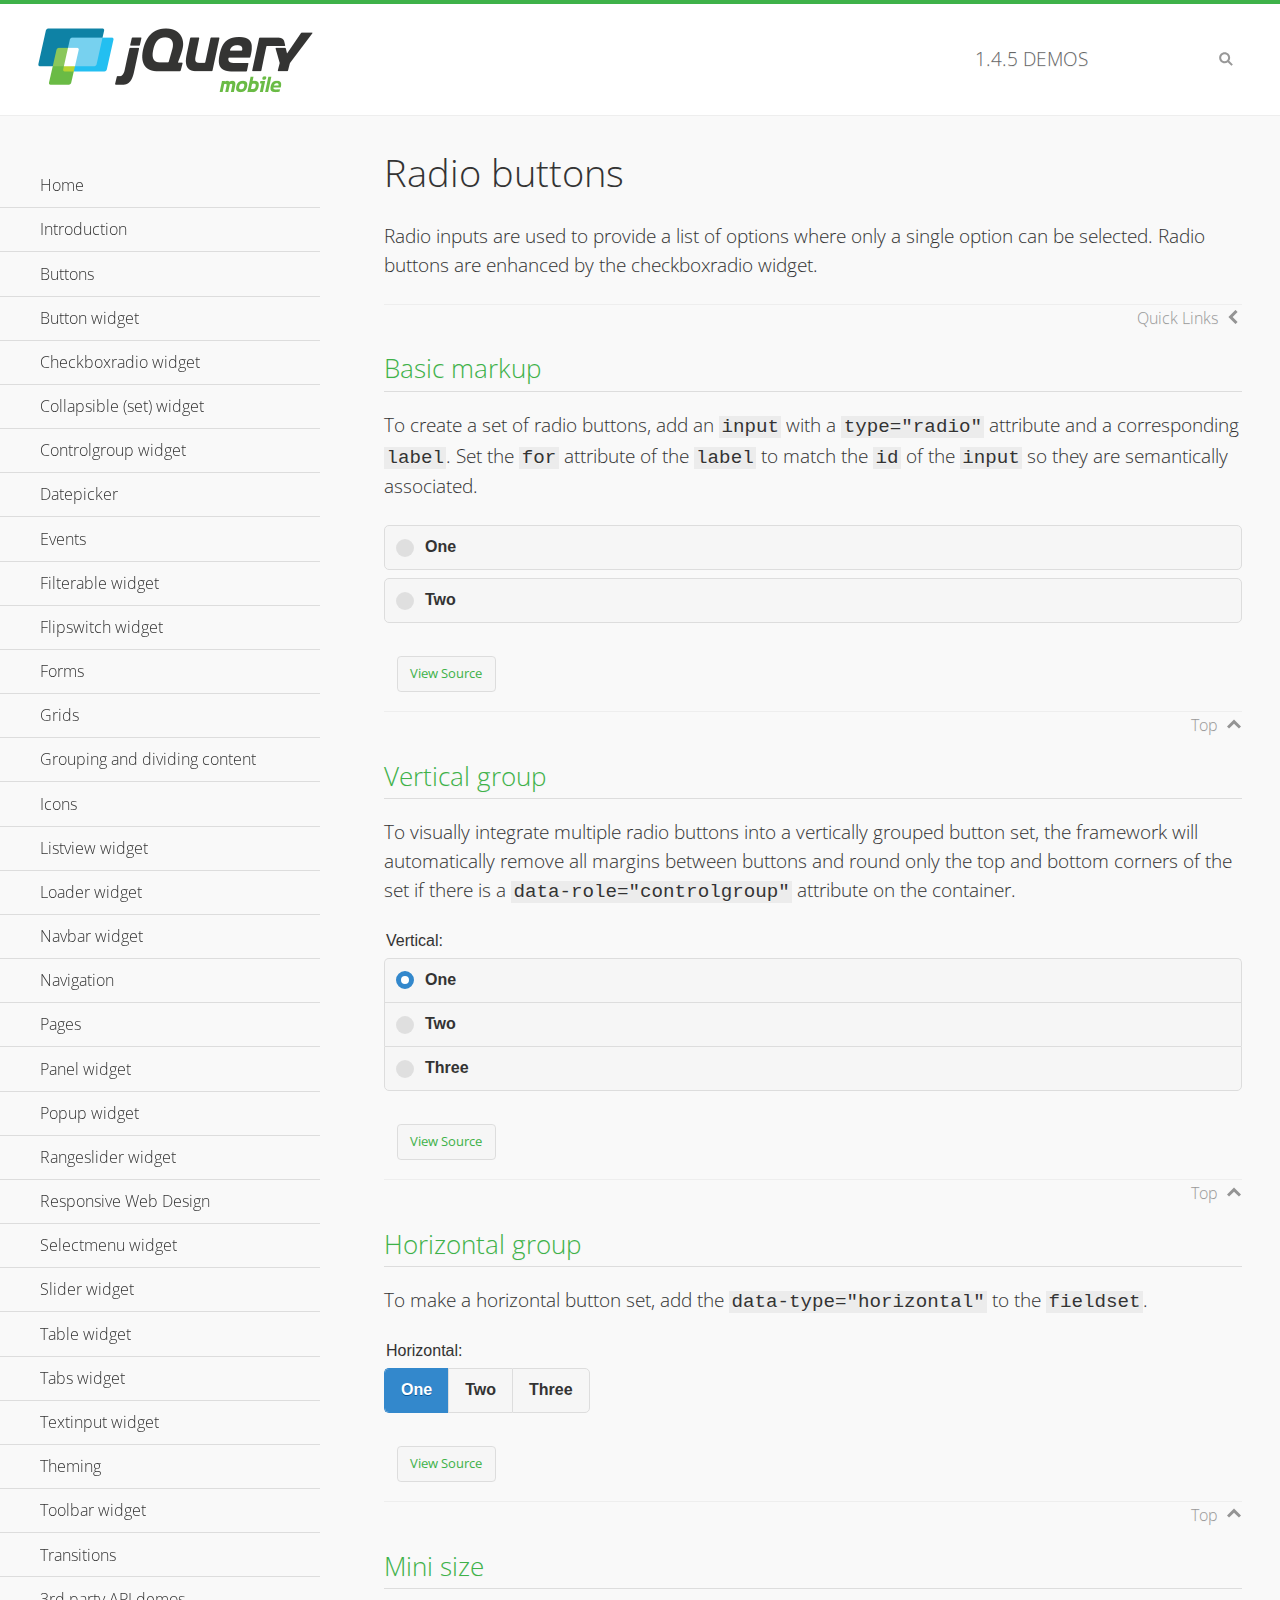
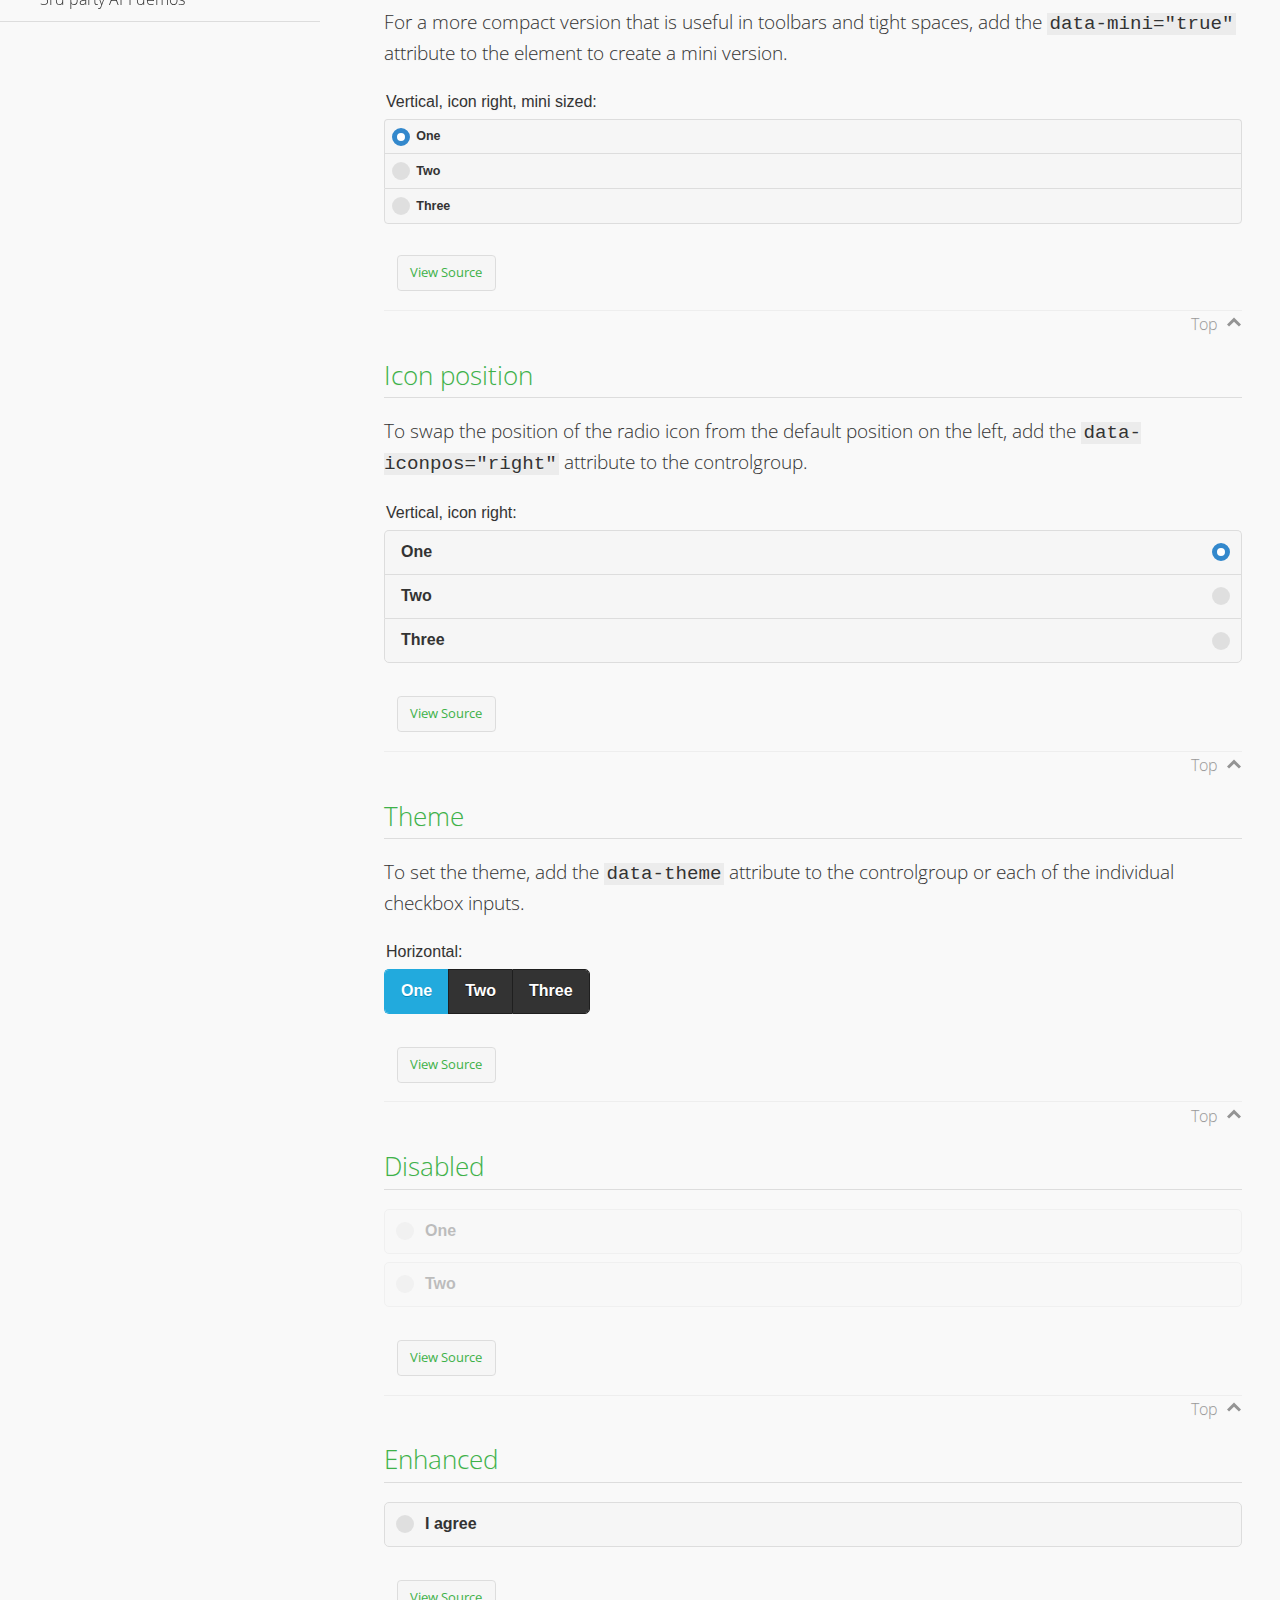
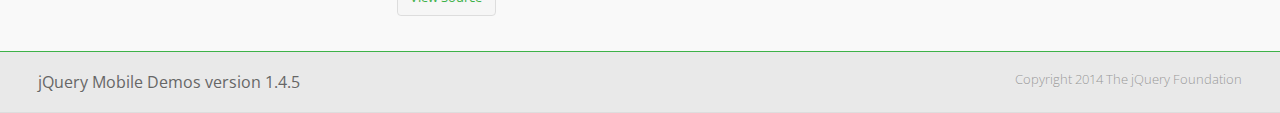
<file: HelloPGiOS/www/checkboxradio-radio/index.html>
<!DOCTYPE html>
<html>
<head>
	<meta charset="utf-8">
	<meta name="viewport" content="width=device-width, initial-scale=1">
	<title>Radio buttons - jQuery Mobile Demos</title>
	<link rel="shortcut icon" href="../favicon.ico">
	<link rel="stylesheet" href="http://fonts.googleapis.com/css?family=Open+Sans:300,400,700">
	<link rel="stylesheet" href="../css/themes/default/jquery.mobile-1.4.5.min.css">
	<link rel="stylesheet" href="../_assets/css/jqm-demos.css">
	<script src="../js/jquery.js"></script>
	<script src="../_assets/js/index.js"></script>
	<script src="../js/jquery.mobile-1.4.5.min.js"></script>
</head>
<body>
<div data-role="page" class="jqm-demos" data-quicklinks="true">

	<div data-role="header" class="jqm-header">
		<h2><a href="../" title="jQuery Mobile Demos home"><img src="../_assets/img/jquery-logo.png" alt="jQuery Mobile"></a></h2>
		<p><span class="jqm-version"></span> Demos</p>
		<a href="#" class="jqm-navmenu-link ui-btn ui-btn-icon-notext ui-corner-all ui-icon-bars ui-nodisc-icon ui-alt-icon ui-btn-left">Menu</a>
		<a href="#" class="jqm-search-link ui-btn ui-btn-icon-notext ui-corner-all ui-icon-search ui-nodisc-icon ui-alt-icon ui-btn-right">Search</a>
	</div><!-- /header -->

	<div role="main" class="ui-content jqm-content">

		<h1>Radio buttons</h1>

		<p>Radio inputs are used to provide a list of options where only a single option can be selected. Radio buttons are enhanced by the checkboxradio widget.</p>

		<h2>Basic markup</h2>

		<p>To create a set of radio buttons, add an <code>input</code> with a <code>type="radio"</code> attribute and a corresponding <code>label</code>. Set the <code>for</code> attribute of the <code>label</code> to match the <code>id</code> of the <code>input</code> so they are semantically associated.</p>

		<div data-demo-html="true">
			<form>
				<label>
					<input type="radio" name="radio-choice-0" id="radio-choice-0a">One
				</label>

				<label for="radio-choice-0b">Two</label>
				<input type="radio" name="radio-choice-0" id="radio-choice-0b" class="custom">
			</form>
		</div><!--/demo-html -->

		<h2>Vertical group</h2>

		<p>To visually integrate multiple radio buttons into a vertically grouped button set, the framework will automatically remove all margins between buttons and round only the top and bottom corners of the set if there is a <code> data-role="controlgroup"</code> attribute on the container.</p>

		<div data-demo-html="true">
			<form>
					<fieldset data-role="controlgroup">
					<legend>Vertical:</legend>
					<input type="radio" name="radio-choice-v-2" id="radio-choice-v-2a" value="on" checked="checked">
					<label for="radio-choice-v-2a">One</label>
					<input type="radio" name="radio-choice-v-2" id="radio-choice-v-2b" value="off">
					<label for="radio-choice-v-2b">Two</label>
					<input type="radio" name="radio-choice-v-2" id="radio-choice-v-2c" value="other">
					<label for="radio-choice-v-2c">Three</label>
				</fieldset>
			</form>
		</div><!--/demo-html -->

		<h2>Horizontal group</h2>

		<p>To make a horizontal button set, add the <code> data-type="horizontal"</code> to the <code>fieldset</code>.</p>

		<div data-demo-html="true">
			<form>
				<fieldset data-role="controlgroup" data-type="horizontal">
					<legend>Horizontal:</legend>
					<input type="radio" name="radio-choice-h-2" id="radio-choice-h-2a" value="on" checked="checked">
					<label for="radio-choice-h-2a">One</label>
					<input type="radio" name="radio-choice-h-2" id="radio-choice-h-2b" value="off">
					<label for="radio-choice-h-2b">Two</label>
					<input type="radio" name="radio-choice-h-2" id="radio-choice-h-2c" value="other">
					<label for="radio-choice-h-2c">Three</label>
				</fieldset>
			</form>
		</div><!--/demo-html -->

		<h2>Mini size</h2>

		<p>For a more compact version that is useful in toolbars and tight spaces, add the <code>data-mini="true"</code> attribute to the element to create a mini version. </p>

		<div data-demo-html="true">
			<form>
				<fieldset data-role="controlgroup" data-mini="true">
					<legend>Vertical, icon right, mini sized:</legend>
					<input type="radio" name="radio-choice-v-6" id="radio-choice-v-6a" value="on" checked="checked">
					<label for="radio-choice-v-6a">One</label>
					<input type="radio" name="radio-choice-v-6" id="radio-choice-v-6b" value="off">
					<label for="radio-choice-v-6b">Two</label>
					<input type="radio" name="radio-choice-v-6" id="radio-choice-v-6c" value="other">
					<label for="radio-choice-v-6c">Three</label>
				</fieldset>
			</form>
		</div><!--/demo-html -->

		<h2>Icon position</h2>

		<p>To swap the position of the radio icon from the default position on the left, add the <code>data-iconpos="right"</code> attribute to the controlgroup.</p>

		<div data-demo-html="true">
			<form>
				<fieldset data-role="controlgroup" data-iconpos="right">
					<legend>Vertical, icon right:</legend>
					<input type="radio" name="radio-choice-w-6" id="radio-choice-w-6a" value="on" checked="checked">
					<label for="radio-choice-w-6a">One</label>
					<input type="radio" name="radio-choice-w-6" id="radio-choice-w-6b" value="off">
					<label for="radio-choice-w-6b">Two</label>
					<input type="radio" name="radio-choice-w-6" id="radio-choice-w-6c" value="other">
					<label for="radio-choice-w-6c">Three</label>
				</fieldset>
			</form>
		</div><!--/demo-html -->

		<h2>Theme</h2>

		<p>To set the theme, add the <code>data-theme</code> attribute to the controlgroup or each of the individual checkbox inputs.</p>

		<div data-demo-html="true">
			<form>
				<fieldset data-role="controlgroup" data-theme="b" data-type="horizontal">
					<legend>Horizontal:</legend>
					<input type="radio" name="radio-choice-t-6" id="radio-choice-t-6a" value="on" checked="checked">
					<label for="radio-choice-t-6a">One</label>
					<input type="radio" name="radio-choice-t-6" id="radio-choice-t-6b" value="off">
					<label for="radio-choice-t-6b">Two</label>
					<input type="radio" name="radio-choice-t-6" id="radio-choice-t-6c" value="other">
					<label for="radio-choice-t-6c">Three</label>
				</fieldset>
			</form>
		</div><!--/demo-html -->

		<h2>Disabled</h2>

		<div data-demo-html="true">
			<form>
				<label>
					<input type="radio" name="radio-choice-7" id="radio-choice-7a" disabled="disabled">One
				</label>
				<label for="radio-choice-7b">Two</label>
				<input type="radio" name="radio-choice-7" id="radio-choice-7b" disabled="disabled">
			</form>
		</div><!--/demo-html -->

		<h2>Enhanced</h2>

		<div data-demo-html="true">
			<div class="ui-radio">
				<label for="radio-enhanced" class="ui-btn ui-corner-all ui-btn-inherit ui-btn-icon-left ui-radio-off">I agree</label>
				<input type="radio" name="radio-enhanced" id="radio-enhanced" data-enhanced="true">
			</div>
		</div><!--/demo-html -->

	</div><!-- /content -->
	    <div data-role="panel" class="jqm-navmenu-panel" data-position="left" data-display="overlay" data-theme="a">
	    	<ul class="jqm-list ui-alt-icon ui-nodisc-icon">
<li data-filtertext="demos homepage" data-icon="home"><a href=".././">Home</a></li>
<li data-filtertext="introduction overview getting started"><a href="../intro/" data-ajax="false">Introduction</a></li>
<li data-filtertext="buttons button markup buttonmarkup method anchor link button element"><a href="../button-markup/" data-ajax="false">Buttons</a></li>
<li data-filtertext="form button widget input button submit reset"><a href="../button/" data-ajax="false">Button widget</a></li>
<li data-role="collapsible" data-enhanced="true" data-collapsed-icon="carat-d" data-expanded-icon="carat-u" data-iconpos="right" data-inset="false" class="ui-collapsible ui-collapsible-themed-content ui-collapsible-collapsed">
	<h3 class="ui-collapsible-heading ui-collapsible-heading-collapsed">
		<a href="#" class="ui-collapsible-heading-toggle ui-btn ui-btn-icon-right ui-btn-inherit ui-icon-carat-d">
		    Checkboxradio widget<span class="ui-collapsible-heading-status"> click to expand contents</span>
		</a>
	</h3>
	<div class="ui-collapsible-content ui-body-inherit ui-collapsible-content-collapsed" aria-hidden="true">
		<ul>
			<li data-filtertext="form checkboxradio widget checkbox input checkboxes controlgroups"><a href="../checkboxradio-checkbox/" data-ajax="false">Checkboxes</a></li>
			<li data-filtertext="form checkboxradio widget radio input radio buttons controlgroups"><a href="../checkboxradio-radio/" data-ajax="false">Radio buttons</a></li>
		</ul>
	</div>
</li>
<li data-role="collapsible" data-enhanced="true" data-collapsed-icon="carat-d" data-expanded-icon="carat-u" data-iconpos="right" data-inset="false" class="ui-collapsible ui-collapsible-themed-content ui-collapsible-collapsed">
	<h3 class="ui-collapsible-heading ui-collapsible-heading-collapsed">
		<a href="#" class="ui-collapsible-heading-toggle ui-btn ui-btn-icon-right ui-btn-inherit ui-icon-carat-d">
			Collapsible (set) widget<span class="ui-collapsible-heading-status"> click to expand contents</span>
		</a>
	</h3>
	<div class="ui-collapsible-content ui-body-inherit ui-collapsible-content-collapsed" aria-hidden="true">
		<ul>
			<li data-filtertext="collapsibles content formatting"><a href="../collapsible/" data-ajax="false">Collapsible</a></li>
			<li data-filtertext="dynamic collapsible set accordion append expand"><a href="../collapsible-dynamic/" data-ajax="false">Dynamic collapsibles</a></li>
			<li data-filtertext="accordions collapsible set widget content formatting grouped collapsibles"><a href="../collapsibleset/" data-ajax="false">Collapsible set</a></li>
		</ul>
	</div>
</li>
<li data-role="collapsible" data-enhanced="true" data-collapsed-icon="carat-d" data-expanded-icon="carat-u" data-iconpos="right" data-inset="false" class="ui-collapsible ui-collapsible-themed-content ui-collapsible-collapsed">
	<h3 class="ui-collapsible-heading ui-collapsible-heading-collapsed">
		<a href="#" class="ui-collapsible-heading-toggle ui-btn ui-btn-icon-right ui-btn-inherit ui-icon-carat-d">
			Controlgroup widget<span class="ui-collapsible-heading-status"> click to expand contents</span>
		</a>
	</h3>
	<div class="ui-collapsible-content ui-body-inherit ui-collapsible-content-collapsed" aria-hidden="true">
		<ul>
			<li data-filtertext="controlgroups selectmenu checkboxradio input grouped buttons horizontal vertical"><a href="../controlgroup/" data-ajax="false">Controlgroup</a></li>
			<li data-filtertext="dynamic controlgroup dynamically add buttons"><a href="../controlgroup-dynamic/" data-ajax="false">Dynamic controlgroups</a></li>
		</ul>
	</div>
</li>
<li data-filtertext="form datepicker widget date input"><a href="../datepicker/" data-ajax="false">Datepicker</a></li>
<li data-role="collapsible" data-enhanced="true" data-collapsed-icon="carat-d" data-expanded-icon="carat-u" data-iconpos="right" data-inset="false" class="ui-collapsible ui-collapsible-themed-content ui-collapsible-collapsed">
	<h3 class="ui-collapsible-heading ui-collapsible-heading-collapsed">
		<a href="#" class="ui-collapsible-heading-toggle ui-btn ui-btn-icon-right ui-btn-inherit ui-icon-carat-d">
			Events<span class="ui-collapsible-heading-status"> click to expand contents</span>
		</a>
	</h3>
	<div class="ui-collapsible-content ui-body-inherit ui-collapsible-content-collapsed" aria-hidden="true">
		<ul>
			<li data-filtertext="swipe to delete list items listviews swipe events"><a href="../swipe-list/" data-ajax="false">Swipe list items</a></li>
			<li data-filtertext="swipe to navigate swipe page navigation swipe events"><a href="../swipe-page/" data-ajax="false">Swipe page navigation</a></li>
		</ul>
	</div>
</li>
<li data-filtertext="filterable filter elements sorting searching listview table"><a href="../filterable/" data-ajax="false">Filterable widget</a></li>
<li data-filtertext="form flipswitch widget flip toggle switch binary select checkbox input"><a href="../flipswitch/" data-ajax="false">Flipswitch widget</a></li>
<li data-role="collapsible" data-enhanced="true" data-collapsed-icon="carat-d" data-expanded-icon="carat-u" data-iconpos="right" data-inset="false" class="ui-collapsible ui-collapsible-themed-content ui-collapsible-collapsed">
	<h3 class="ui-collapsible-heading ui-collapsible-heading-collapsed">
		<a href="#" class="ui-collapsible-heading-toggle ui-btn ui-btn-icon-right ui-btn-inherit ui-icon-carat-d">
			Forms<span class="ui-collapsible-heading-status"> click to expand contents</span>
		</a>
	</h3>
	<div class="ui-collapsible-content ui-body-inherit ui-collapsible-content-collapsed" aria-hidden="true">
		<ul>
			<li data-filtertext="forms text checkbox radio range button submit reset inputs selects textarea slider flipswitch label form elements"><a href="../forms/" data-ajax="false">Forms</a></li>
			<li data-filtertext="form hide labels hidden accessible ui-hidden-accessible forms"><a href="../forms-label-hidden-accessible/" data-ajax="false">Hide labels</a></li>
			<li data-filtertext="form field containers fieldcontain ui-field-contain forms"><a href="../forms-field-contain/" data-ajax="false">Field containers</a></li>
			<li data-filtertext="forms disabled form elements"><a href="../forms-disabled/" data-ajax="false">Forms disabled</a></li>
			<li data-filtertext="forms gallery examples overview forms text checkbox radio range button submit reset inputs selects textarea slider flipswitch label form elements"><a href="../forms-gallery/" data-ajax="false">Forms gallery</a></li>
		</ul>
	</div>
</li>
<li data-role="collapsible" data-enhanced="true" data-collapsed-icon="carat-d" data-expanded-icon="carat-u" data-iconpos="right" data-inset="false" class="ui-collapsible ui-collapsible-themed-content ui-collapsible-collapsed">
	<h3 class="ui-collapsible-heading ui-collapsible-heading-collapsed">
		<a href="#" class="ui-collapsible-heading-toggle ui-btn ui-btn-icon-right ui-btn-inherit ui-icon-carat-d">
			Grids<span class="ui-collapsible-heading-status"> click to expand contents</span>
		</a>
	</h3>
	<div class="ui-collapsible-content ui-body-inherit ui-collapsible-content-collapsed" aria-hidden="true">
		<ul>
			<li data-filtertext="grids columns blocks content formatting rwd responsive css framework"><a href="../grids/" data-ajax="false">Grids</a></li>
			<li data-filtertext="buttons in grids css framework"><a href="../grids-buttons/" data-ajax="false">Buttons in grids</a></li>
			<li data-filtertext="custom responsive grids rwd css framework"><a href="../grids-custom-responsive/" data-ajax="false">Custom responsive grids</a></li>
		</ul>
	</div>
</li>
<li data-filtertext="blocks content formatting sections heading"><a href="../body-bar-classes/" data-ajax="false">Grouping and dividing content</a></li>
<li data-role="collapsible" data-enhanced="true" data-collapsed-icon="carat-d" data-expanded-icon="carat-u" data-iconpos="right" data-inset="false" class="ui-collapsible ui-collapsible-themed-content ui-collapsible-collapsed">
	<h3 class="ui-collapsible-heading ui-collapsible-heading-collapsed">
		<a href="#" class="ui-collapsible-heading-toggle ui-btn ui-btn-icon-right ui-btn-inherit ui-icon-carat-d">
			Icons<span class="ui-collapsible-heading-status"> click to expand contents</span>
		</a>
	</h3>
	<div class="ui-collapsible-content ui-body-inherit ui-collapsible-content-collapsed" aria-hidden="true">
		<ul>
			<li data-filtertext="button icons svg disc alt custom icon position"><a href="../icons/" data-ajax="false">Icons</a></li>
			<li data-filtertext=""><a href="../icons-grunticon/" data-ajax="false">Grunticon loader</a></li>
		</ul>
	</div>
</li>
<li data-role="collapsible" data-enhanced="true" data-collapsed-icon="carat-d" data-expanded-icon="carat-u" data-iconpos="right" data-inset="false" class="ui-collapsible ui-collapsible-themed-content ui-collapsible-collapsed">
	<h3 class="ui-collapsible-heading ui-collapsible-heading-collapsed">
		<a href="#" class="ui-collapsible-heading-toggle ui-btn ui-btn-icon-right ui-btn-inherit ui-icon-carat-d">
			Listview widget<span class="ui-collapsible-heading-status"> click to expand contents</span>
		</a>
	</h3>
	<div class="ui-collapsible-content ui-body-inherit ui-collapsible-content-collapsed" aria-hidden="true">
		<ul>
			<li data-filtertext="listview widget thumbnails icons nested split button collapsible ul ol"><a href="../listview/" data-ajax="false">Listview</a></li>
			<li data-filtertext="autocomplete filterable reveal listview filtertextbeforefilter placeholder"><a href="../listview-autocomplete/" data-ajax="false">Listview autocomplete</a></li>
			<li data-filtertext="autocomplete filterable reveal listview remote data filtertextbeforefilter placeholder"><a href="../listview-autocomplete-remote/" data-ajax="false">Listview autocomplete remote data</a></li>
			<li data-filtertext="autodividers anchor jump scroll linkbars listview lists ul ol"><a href="../listview-autodividers-linkbar/" data-ajax="false">Listview autodividers linkbar</a></li>
			<li data-filtertext="listview autodividers selector autodividersselector lists ul ol"><a href="../listview-autodividers-selector/" data-ajax="false">Listview autodividers selector</a></li>
			<li data-filtertext="listview nested list items"><a href="../listview-nested-lists/" data-ajax="false">Nested Listviews</a></li>
			<li data-filtertext="listview collapsible list items flat"><a href="../listview-collapsible-item-flat/" data-ajax="false">Listview collapsible list items (flat)</a></li>
			<li data-filtertext="listview collapsible list indented"><a href="../listview-collapsible-item-indented/" data-ajax="false">Listview collapsible list items (indented)</a></li>
			<li data-filtertext="grid listview responsive grids responsive listviews lists ul"><a href="../listview-grid/" data-ajax="false">Listview responsive grid</a></li>
		</ul>
	</div>
</li>
<li data-filtertext="loader widget page loading navigation overlay spinner"><a href="../loader/" data-ajax="false">Loader widget</a></li>
<li data-filtertext="navbar widget navmenu toolbars header footer"><a href="../navbar/" data-ajax="false">Navbar widget</a></li>
<li data-role="collapsible" data-enhanced="true" data-collapsed-icon="carat-d" data-expanded-icon="carat-u" data-iconpos="right" data-inset="false" class="ui-collapsible ui-collapsible-themed-content ui-collapsible-collapsed">
	<h3 class="ui-collapsible-heading ui-collapsible-heading-collapsed">
		<a href="#" class="ui-collapsible-heading-toggle ui-btn ui-btn-icon-right ui-btn-inherit ui-icon-carat-d">
			Navigation<span class="ui-collapsible-heading-status"> click to expand contents</span>
		</a>
	</h3>
	<div class="ui-collapsible-content ui-body-inherit ui-collapsible-content-collapsed" aria-hidden="true">
		<ul>
			<li data-filtertext="ajax navigation navigate widget history event method"><a href="../navigation/" data-ajax="false">Navigation</a></li>
			<li data-filtertext="linking pages page links navigation ajax prefetch cache"><a href="../navigation-linking-pages/" data-ajax="false">Linking pages</a></li>
			<!-- <li data-filtertext="php redirect server redirection server-side navigation"><a href="../navigation-php-redirect/" data-ajax="false">PHP redirect demo</a></li>-->
			<li data-filtertext="navigation redirection hash query"><a href="../navigation-hash-processing/" data-ajax="false">Hash processing demo</a></li>
			<li data-filtertext="navigation redirection hash query"><a href="../page-events/" data-ajax="false">Page Navigation Events</a></li>
		</ul>
	</div>
</li>
<li data-role="collapsible" data-enhanced="true" data-collapsed-icon="carat-d" data-expanded-icon="carat-u" data-iconpos="right" data-inset="false" class="ui-collapsible ui-collapsible-themed-content ui-collapsible-collapsed">
	<h3 class="ui-collapsible-heading ui-collapsible-heading-collapsed">
		<a href="#" class="ui-collapsible-heading-toggle ui-btn ui-btn-icon-right ui-btn-inherit ui-icon-carat-d">
			Pages<span class="ui-collapsible-heading-status"> click to expand contents</span>
		</a>
	</h3>
	<div class="ui-collapsible-content ui-body-inherit ui-collapsible-content-collapsed" aria-hidden="true">
		<ul>
			<li data-filtertext="pages page widget ajax navigation"><a href="../pages/" data-ajax="false">Pages</a></li>
			<li data-filtertext="single page"><a href="../pages-single-page/" data-ajax="false">Single page</a></li>
			<li data-filtertext="multipage multi-page page"><a href="../pages-multi-page/" data-ajax="false">Multi-page template</a></li>
			<li data-filtertext="dialog page widget modal popup"><a href="../pages-dialog/" data-ajax="false">Dialog page</a></li>
		</ul>
	</div>
</li>
<li data-role="collapsible" data-enhanced="true" data-collapsed-icon="carat-d" data-expanded-icon="carat-u" data-iconpos="right" data-inset="false" class="ui-collapsible ui-collapsible-themed-content ui-collapsible-collapsed">
	<h3 class="ui-collapsible-heading ui-collapsible-heading-collapsed">
		<a href="#" class="ui-collapsible-heading-toggle ui-btn ui-btn-icon-right ui-btn-inherit ui-icon-carat-d">
			Panel widget<span class="ui-collapsible-heading-status"> click to expand contents</span>
		</a>
	</h3>
	<div class="ui-collapsible-content ui-body-inherit ui-collapsible-content-collapsed" aria-hidden="true">
		<ul>
			<li data-filtertext="panel widget sliding panels reveal push overlay responsive"><a href="../panel/" data-ajax="false">Panel</a></li>
			<li data-filtertext=""><a href="../panel-external/" data-ajax="false">External panels</a></li>
			<li data-filtertext="panel "><a href="../panel-fixed/" data-ajax="false">Fixed panels</a></li>
			<li data-filtertext="panel slide panels sliding panels shadow rwd responsive breakpoint"><a href="../panel-responsive/" data-ajax="false">Panels responsive</a></li>
			<li data-filtertext="panel custom style custom panel width reveal shadow listview panel styling page background wrapper"><a href="../panel-styling/" data-ajax="false">Custom panel style</a></li>
			<li data-filtertext="panel open on swipe"><a href="../panel-swipe-open/" data-ajax="false">Panel open on swipe</a></li>
			<li data-filtertext="panels outside page internal external toolbars"><a href="../panel-external-internal/" data-ajax="false">Panel external and internal</a></li>
		</ul>
	</div>
</li>
<li data-role="collapsible" data-enhanced="true" data-collapsed-icon="carat-d" data-expanded-icon="carat-u" data-iconpos="right" data-inset="false" class="ui-collapsible ui-collapsible-themed-content ui-collapsible-collapsed">
	<h3 class="ui-collapsible-heading ui-collapsible-heading-collapsed">
		<a href="#" class="ui-collapsible-heading-toggle ui-btn ui-btn-icon-right ui-btn-inherit ui-icon-carat-d">
			Popup widget<span class="ui-collapsible-heading-status"> click to expand contents</span>
		</a>
	</h3>
	<div class="ui-collapsible-content ui-body-inherit ui-collapsible-content-collapsed" aria-hidden="true">
		<ul>
			<li data-filtertext="popup widget popups dialog modal transition tooltip lightbox form overlay screen flip pop fade transition"><a href="../popup/" data-ajax="false">Popup</a></li>
			<li data-filtertext="popup alignment position"><a href="../popup-alignment/" data-ajax="false">Popup alignment</a></li>
			<li data-filtertext="popup arrow size popups popover"><a href="../popup-arrow-size/" data-ajax="false">Popup arrow size</a></li>
			<li data-filtertext="dynamic popups popup images lightbox"><a href="../popup-dynamic/" data-ajax="false">Dynamic popups</a></li>
			<li data-filtertext="popups with iframes scaling"><a href="../popup-iframe/" data-ajax="false">Popups with iframes</a></li>
			<li data-filtertext="popup image scaling"><a href="../popup-image-scaling/" data-ajax="false">Popup image scaling</a></li>
			<li data-filtertext="external popup outside multi-page"><a href="../popup-outside-multipage/" data-ajax="false">Popup outside multi-page</a></li>
		</ul>
	</div>
</li>
<li data-filtertext="form rangeslider widget dual sliders dual handle sliders range input"><a href="../rangeslider/" data-ajax="false">Rangeslider widget</a></li>
<li data-filtertext="responsive web design rwd adaptive progressive enhancement PE accessible mobile breakpoints media query media queries"><a href="../rwd/" data-ajax="false">Responsive Web Design</a></li>
<li data-role="collapsible" data-enhanced="true" data-collapsed-icon="carat-d" data-expanded-icon="carat-u" data-iconpos="right" data-inset="false" class="ui-collapsible ui-collapsible-themed-content ui-collapsible-collapsed">
	<h3 class="ui-collapsible-heading ui-collapsible-heading-collapsed">
		<a href="#" class="ui-collapsible-heading-toggle ui-btn ui-btn-icon-right ui-btn-inherit ui-icon-carat-d">
			Selectmenu widget<span class="ui-collapsible-heading-status"> click to expand contents</span>
		</a>
	</h3>
	<div class="ui-collapsible-content ui-body-inherit ui-collapsible-content-collapsed" aria-hidden="true">
		<ul>
			<li data-filtertext="form selectmenu widget select input custom select menu selects"><a href="../selectmenu/" data-ajax="false">Selectmenu</a></li>
			<li data-filtertext="form custom select menu selectmenu widget custom menu option optgroup multiple selects"><a href="../selectmenu-custom/" data-ajax="false">Custom select menu</a></li>
			<li data-filtertext="filterable select filter popup dialog"><a href="../selectmenu-custom-filter/" data-ajax="false">Custom select menu with filter</a></li>
		</ul>
	</div>
</li>
<li data-role="collapsible" data-enhanced="true" data-collapsed-icon="carat-d" data-expanded-icon="carat-u" data-iconpos="right" data-inset="false" class="ui-collapsible ui-collapsible-themed-content ui-collapsible-collapsed">
	<h3 class="ui-collapsible-heading ui-collapsible-heading-collapsed">
		<a href="#" class="ui-collapsible-heading-toggle ui-btn ui-btn-icon-right ui-btn-inherit ui-icon-carat-d">
			Slider widget<span class="ui-collapsible-heading-status"> click to expand contents</span>
		</a>
	</h3>
	<div class="ui-collapsible-content ui-body-inherit ui-collapsible-content-collapsed" aria-hidden="true">
		<ul>
			<li data-filtertext="form slider widget range input single sliders"><a href="../slider/" data-ajax="false">Slider</a></li>
			<li data-filtertext="form slider widget flipswitch slider binary select flip toggle switch"><a href="../slider-flipswitch/" data-ajax="false">Slider flip toggle switch</a></li>
			<li data-filtertext="form slider tooltip handle value input range sliders"><a href="../slider-tooltip/" data-ajax="false">Slider tooltip</a></li>
		</ul>
	</div>
</li>
<li data-role="collapsible" data-enhanced="true" data-collapsed-icon="carat-d" data-expanded-icon="carat-u" data-iconpos="right" data-inset="false" class="ui-collapsible ui-collapsible-themed-content ui-collapsible-collapsed">
	<h3 class="ui-collapsible-heading ui-collapsible-heading-collapsed">
		<a href="#" class="ui-collapsible-heading-toggle ui-btn ui-btn-icon-right ui-btn-inherit ui-icon-carat-d">
			Table widget<span class="ui-collapsible-heading-status"> click to expand contents</span>
		</a>
	</h3>
	<div class="ui-collapsible-content ui-body-inherit ui-collapsible-content-collapsed" aria-hidden="true">
		<ul>
			<li data-filtertext="table widget reflow column toggle th td responsive tables rwd hide show tabular"><a href="../table-column-toggle/" data-ajax="false">Table Column Toggle</a></li>
			<li data-filtertext="table column toggle phone comparison demo"><a href="../table-column-toggle-example/" data-ajax="false">Table Column Toggle demo</a></li>
			<li data-filtertext="responsive tables table column toggle heading groups rwd breakpoint"><a href="../table-column-toggle-heading-groups/" data-ajax="false">Table Column Toggle heading groups</a></li>
			<li data-filtertext="responsive tables table column toggle hide rwd breakpoint customization options"><a href="../table-column-toggle-options/" data-ajax="false">Table Column Toggle options</a></li>
			<li data-filtertext="table reflow th td responsive rwd columns tabular"><a href="../table-reflow/" data-ajax="false">Table Reflow</a></li>
			<li data-filtertext="responsive tables table reflow heading groups rwd breakpoint"><a href="../table-reflow-heading-groups/" data-ajax="false">Table Reflow heading groups</a></li>
			<li data-filtertext="responsive tables table reflow stripes strokes table style"><a href="../table-reflow-stripes-strokes/" data-ajax="false">Table Reflow stripes and strokes</a></li>
			<li data-filtertext="responsive tables table reflow stack custom styles"><a href="../table-reflow-styling/" data-ajax="false">Table Reflow custom styles</a></li>
		</ul>
	</div>
</li>
<li data-filtertext="ui tabs widget"><a href="../tabs/" data-ajax="false">Tabs widget</a></li>
<li data-filtertext="form textinput widget text input textarea number date time tel email file color password"><a href="../textinput/" data-ajax="false">Textinput widget</a></li>
<li data-role="collapsible" data-enhanced="true" data-collapsed-icon="carat-d" data-expanded-icon="carat-u" data-iconpos="right" data-inset="false" class="ui-collapsible ui-collapsible-themed-content ui-collapsible-collapsed">
	<h3 class="ui-collapsible-heading ui-collapsible-heading-collapsed">
		<a href="#" class="ui-collapsible-heading-toggle ui-btn ui-btn-icon-right ui-btn-inherit ui-icon-carat-d">
			Theming<span class="ui-collapsible-heading-status"> click to expand contents</span>
		</a>
	</h3>
	<div class="ui-collapsible-content ui-body-inherit ui-collapsible-content-collapsed" aria-hidden="true">
		<ul>
			<li data-filtertext="default theme swatches theming style css"><a href="../theme-default/" data-ajax="false">Default theme</a></li>
			<li data-filtertext="classic theme old theme swatches theming style css"><a href="../theme-classic/" data-ajax="false">Classic theme</a></li>
		</ul>
	</div>
</li>
<li data-role="collapsible" data-enhanced="true" data-collapsed-icon="carat-d" data-expanded-icon="carat-u" data-iconpos="right" data-inset="false" class="ui-collapsible ui-collapsible-themed-content ui-collapsible-collapsed">
	<h3 class="ui-collapsible-heading ui-collapsible-heading-collapsed">
		<a href="#" class="ui-collapsible-heading-toggle ui-btn ui-btn-icon-right ui-btn-inherit ui-icon-carat-d">
			Toolbar widget<span class="ui-collapsible-heading-status"> click to expand contents</span>
		</a>
	</h3>
	<div class="ui-collapsible-content ui-body-inherit ui-collapsible-content-collapsed" aria-hidden="true">
		<ul>
			<li data-filtertext="toolbar widget header footer toolbars fixed fullscreen external sections"><a href="../toolbar/" data-ajax="false">Toolbar</a></li>
			<li data-filtertext="dynamic toolbars dynamically add toolbar header footer"><a href="../toolbar-dynamic/" data-ajax="false">Dynamic toolbars</a></li>
			<li data-filtertext="external toolbars header footer"><a href="../toolbar-external/" data-ajax="false">External toolbars</a></li>
			<li data-filtertext="fixed toolbars header footer"><a href="../toolbar-fixed/" data-ajax="false">Fixed toolbars</a></li>
			<li data-filtertext="fixed fullscreen toolbars header footer"><a href="../toolbar-fixed-fullscreen/" data-ajax="false">Fullscreen toolbars</a></li>
			<li data-filtertext="external fixed toolbars header footer"><a href="../toolbar-fixed-external/" data-ajax="false">Fixed external toolbars</a></li>
			<li data-filtertext="external persistent toolbars header footer navbar navmenu"><a href="../toolbar-fixed-persistent/" data-ajax="false">Persistent toolbars</a></li>
			<li data-filtertext="external ajax optimized toolbars persistent toolbars header footer navbar"><a href="../toolbar-fixed-persistent-optimized/" data-ajax="false">Ajax optimized toolbars</a></li>
			<li data-filtertext="form in toolbars header footer"><a href="../toolbar-fixed-forms/" data-ajax="false">Form in toolbar</a></li>
		</ul>
	</div>
</li>
<li data-filtertext="page transitions animated pages popup navigation flip slide fade pop"><a href="../transitions/" data-ajax="false">Transitions</a></li>
<li data-role="collapsible" data-enhanced="true" data-collapsed-icon="carat-d" data-expanded-icon="carat-u" data-iconpos="right" data-inset="false" class="ui-collapsible ui-collapsible-themed-content ui-collapsible-collapsed">
	<h3 class="ui-collapsible-heading ui-collapsible-heading-collapsed">
		<a href="#" class="ui-collapsible-heading-toggle ui-btn ui-btn-icon-right ui-btn-inherit ui-icon-carat-d">
			3rd party API demos<span class="ui-collapsible-heading-status"> click to expand contents</span>
		</a>
	</h3>
	<div class="ui-collapsible-content ui-body-inherit ui-collapsible-content-collapsed" aria-hidden="true">
		<ul>
			<li data-filtertext="backbone requirejs navigation router"><a href="../backbone-requirejs/" data-ajax="false">Backbone RequireJS</a></li>
			<li data-filtertext="google maps geolocation demo"><a href="../map-geolocation/" data-ajax="false">Google Maps geolocation</a></li>
			<li data-filtertext="google maps hybrid"><a href="../map-list-toggle/" data-ajax="false">Google Maps list toggle</a></li>
		</ul>
	</div>
</li>



		     </ul>
		</div><!-- /panel -->


	<div data-role="footer" data-position="fixed" data-tap-toggle="false" class="jqm-footer">
		<p>jQuery Mobile Demos version <span class="jqm-version"></span></p>
		<p>Copyright 2014 The jQuery Foundation</p>
	</div><!-- /footer -->
	<!-- TODO: This should become an external panel so we can add input to markup (unique ID) -->
    <div data-role="panel" class="jqm-search-panel" data-position="right" data-display="overlay" data-theme="a">
		<div class="jqm-search">
			<ul class="jqm-list" data-filter-placeholder="Search demos..." data-filter-reveal="true">
<li data-filtertext="demos homepage" data-icon="home"><a href=".././">Home</a></li>
<li data-filtertext="introduction overview getting started"><a href="../intro/" data-ajax="false">Introduction</a></li>
<li data-filtertext="buttons button markup buttonmarkup method anchor link button element"><a href="../button-markup/" data-ajax="false">Buttons</a></li>
<li data-filtertext="form button widget input button submit reset"><a href="../button/" data-ajax="false">Button widget</a></li>
<li data-role="collapsible" data-enhanced="true" data-collapsed-icon="carat-d" data-expanded-icon="carat-u" data-iconpos="right" data-inset="false" class="ui-collapsible ui-collapsible-themed-content ui-collapsible-collapsed">
	<h3 class="ui-collapsible-heading ui-collapsible-heading-collapsed">
		<a href="#" class="ui-collapsible-heading-toggle ui-btn ui-btn-icon-right ui-btn-inherit ui-icon-carat-d">
		    Checkboxradio widget<span class="ui-collapsible-heading-status"> click to expand contents</span>
		</a>
	</h3>
	<div class="ui-collapsible-content ui-body-inherit ui-collapsible-content-collapsed" aria-hidden="true">
		<ul>
			<li data-filtertext="form checkboxradio widget checkbox input checkboxes controlgroups"><a href="../checkboxradio-checkbox/" data-ajax="false">Checkboxes</a></li>
			<li data-filtertext="form checkboxradio widget radio input radio buttons controlgroups"><a href="../checkboxradio-radio/" data-ajax="false">Radio buttons</a></li>
		</ul>
	</div>
</li>
<li data-role="collapsible" data-enhanced="true" data-collapsed-icon="carat-d" data-expanded-icon="carat-u" data-iconpos="right" data-inset="false" class="ui-collapsible ui-collapsible-themed-content ui-collapsible-collapsed">
	<h3 class="ui-collapsible-heading ui-collapsible-heading-collapsed">
		<a href="#" class="ui-collapsible-heading-toggle ui-btn ui-btn-icon-right ui-btn-inherit ui-icon-carat-d">
			Collapsible (set) widget<span class="ui-collapsible-heading-status"> click to expand contents</span>
		</a>
	</h3>
	<div class="ui-collapsible-content ui-body-inherit ui-collapsible-content-collapsed" aria-hidden="true">
		<ul>
			<li data-filtertext="collapsibles content formatting"><a href="../collapsible/" data-ajax="false">Collapsible</a></li>
			<li data-filtertext="dynamic collapsible set accordion append expand"><a href="../collapsible-dynamic/" data-ajax="false">Dynamic collapsibles</a></li>
			<li data-filtertext="accordions collapsible set widget content formatting grouped collapsibles"><a href="../collapsibleset/" data-ajax="false">Collapsible set</a></li>
		</ul>
	</div>
</li>
<li data-role="collapsible" data-enhanced="true" data-collapsed-icon="carat-d" data-expanded-icon="carat-u" data-iconpos="right" data-inset="false" class="ui-collapsible ui-collapsible-themed-content ui-collapsible-collapsed">
	<h3 class="ui-collapsible-heading ui-collapsible-heading-collapsed">
		<a href="#" class="ui-collapsible-heading-toggle ui-btn ui-btn-icon-right ui-btn-inherit ui-icon-carat-d">
			Controlgroup widget<span class="ui-collapsible-heading-status"> click to expand contents</span>
		</a>
	</h3>
	<div class="ui-collapsible-content ui-body-inherit ui-collapsible-content-collapsed" aria-hidden="true">
		<ul>
			<li data-filtertext="controlgroups selectmenu checkboxradio input grouped buttons horizontal vertical"><a href="../controlgroup/" data-ajax="false">Controlgroup</a></li>
			<li data-filtertext="dynamic controlgroup dynamically add buttons"><a href="../controlgroup-dynamic/" data-ajax="false">Dynamic controlgroups</a></li>
		</ul>
	</div>
</li>
<li data-filtertext="form datepicker widget date input"><a href="../datepicker/" data-ajax="false">Datepicker</a></li>
<li data-role="collapsible" data-enhanced="true" data-collapsed-icon="carat-d" data-expanded-icon="carat-u" data-iconpos="right" data-inset="false" class="ui-collapsible ui-collapsible-themed-content ui-collapsible-collapsed">
	<h3 class="ui-collapsible-heading ui-collapsible-heading-collapsed">
		<a href="#" class="ui-collapsible-heading-toggle ui-btn ui-btn-icon-right ui-btn-inherit ui-icon-carat-d">
			Events<span class="ui-collapsible-heading-status"> click to expand contents</span>
		</a>
	</h3>
	<div class="ui-collapsible-content ui-body-inherit ui-collapsible-content-collapsed" aria-hidden="true">
		<ul>
			<li data-filtertext="swipe to delete list items listviews swipe events"><a href="../swipe-list/" data-ajax="false">Swipe list items</a></li>
			<li data-filtertext="swipe to navigate swipe page navigation swipe events"><a href="../swipe-page/" data-ajax="false">Swipe page navigation</a></li>
		</ul>
	</div>
</li>
<li data-filtertext="filterable filter elements sorting searching listview table"><a href="../filterable/" data-ajax="false">Filterable widget</a></li>
<li data-filtertext="form flipswitch widget flip toggle switch binary select checkbox input"><a href="../flipswitch/" data-ajax="false">Flipswitch widget</a></li>
<li data-role="collapsible" data-enhanced="true" data-collapsed-icon="carat-d" data-expanded-icon="carat-u" data-iconpos="right" data-inset="false" class="ui-collapsible ui-collapsible-themed-content ui-collapsible-collapsed">
	<h3 class="ui-collapsible-heading ui-collapsible-heading-collapsed">
		<a href="#" class="ui-collapsible-heading-toggle ui-btn ui-btn-icon-right ui-btn-inherit ui-icon-carat-d">
			Forms<span class="ui-collapsible-heading-status"> click to expand contents</span>
		</a>
	</h3>
	<div class="ui-collapsible-content ui-body-inherit ui-collapsible-content-collapsed" aria-hidden="true">
		<ul>
			<li data-filtertext="forms text checkbox radio range button submit reset inputs selects textarea slider flipswitch label form elements"><a href="../forms/" data-ajax="false">Forms</a></li>
			<li data-filtertext="form hide labels hidden accessible ui-hidden-accessible forms"><a href="../forms-label-hidden-accessible/" data-ajax="false">Hide labels</a></li>
			<li data-filtertext="form field containers fieldcontain ui-field-contain forms"><a href="../forms-field-contain/" data-ajax="false">Field containers</a></li>
			<li data-filtertext="forms disabled form elements"><a href="../forms-disabled/" data-ajax="false">Forms disabled</a></li>
			<li data-filtertext="forms gallery examples overview forms text checkbox radio range button submit reset inputs selects textarea slider flipswitch label form elements"><a href="../forms-gallery/" data-ajax="false">Forms gallery</a></li>
		</ul>
	</div>
</li>
<li data-role="collapsible" data-enhanced="true" data-collapsed-icon="carat-d" data-expanded-icon="carat-u" data-iconpos="right" data-inset="false" class="ui-collapsible ui-collapsible-themed-content ui-collapsible-collapsed">
	<h3 class="ui-collapsible-heading ui-collapsible-heading-collapsed">
		<a href="#" class="ui-collapsible-heading-toggle ui-btn ui-btn-icon-right ui-btn-inherit ui-icon-carat-d">
			Grids<span class="ui-collapsible-heading-status"> click to expand contents</span>
		</a>
	</h3>
	<div class="ui-collapsible-content ui-body-inherit ui-collapsible-content-collapsed" aria-hidden="true">
		<ul>
			<li data-filtertext="grids columns blocks content formatting rwd responsive css framework"><a href="../grids/" data-ajax="false">Grids</a></li>
			<li data-filtertext="buttons in grids css framework"><a href="../grids-buttons/" data-ajax="false">Buttons in grids</a></li>
			<li data-filtertext="custom responsive grids rwd css framework"><a href="../grids-custom-responsive/" data-ajax="false">Custom responsive grids</a></li>
		</ul>
	</div>
</li>
<li data-filtertext="blocks content formatting sections heading"><a href="../body-bar-classes/" data-ajax="false">Grouping and dividing content</a></li>
<li data-role="collapsible" data-enhanced="true" data-collapsed-icon="carat-d" data-expanded-icon="carat-u" data-iconpos="right" data-inset="false" class="ui-collapsible ui-collapsible-themed-content ui-collapsible-collapsed">
	<h3 class="ui-collapsible-heading ui-collapsible-heading-collapsed">
		<a href="#" class="ui-collapsible-heading-toggle ui-btn ui-btn-icon-right ui-btn-inherit ui-icon-carat-d">
			Icons<span class="ui-collapsible-heading-status"> click to expand contents</span>
		</a>
	</h3>
	<div class="ui-collapsible-content ui-body-inherit ui-collapsible-content-collapsed" aria-hidden="true">
		<ul>
			<li data-filtertext="button icons svg disc alt custom icon position"><a href="../icons/" data-ajax="false">Icons</a></li>
			<li data-filtertext=""><a href="../icons-grunticon/" data-ajax="false">Grunticon loader</a></li>
		</ul>
	</div>
</li>
<li data-role="collapsible" data-enhanced="true" data-collapsed-icon="carat-d" data-expanded-icon="carat-u" data-iconpos="right" data-inset="false" class="ui-collapsible ui-collapsible-themed-content ui-collapsible-collapsed">
	<h3 class="ui-collapsible-heading ui-collapsible-heading-collapsed">
		<a href="#" class="ui-collapsible-heading-toggle ui-btn ui-btn-icon-right ui-btn-inherit ui-icon-carat-d">
			Listview widget<span class="ui-collapsible-heading-status"> click to expand contents</span>
		</a>
	</h3>
	<div class="ui-collapsible-content ui-body-inherit ui-collapsible-content-collapsed" aria-hidden="true">
		<ul>
			<li data-filtertext="listview widget thumbnails icons nested split button collapsible ul ol"><a href="../listview/" data-ajax="false">Listview</a></li>
			<li data-filtertext="autocomplete filterable reveal listview filtertextbeforefilter placeholder"><a href="../listview-autocomplete/" data-ajax="false">Listview autocomplete</a></li>
			<li data-filtertext="autocomplete filterable reveal listview remote data filtertextbeforefilter placeholder"><a href="../listview-autocomplete-remote/" data-ajax="false">Listview autocomplete remote data</a></li>
			<li data-filtertext="autodividers anchor jump scroll linkbars listview lists ul ol"><a href="../listview-autodividers-linkbar/" data-ajax="false">Listview autodividers linkbar</a></li>
			<li data-filtertext="listview autodividers selector autodividersselector lists ul ol"><a href="../listview-autodividers-selector/" data-ajax="false">Listview autodividers selector</a></li>
			<li data-filtertext="listview nested list items"><a href="../listview-nested-lists/" data-ajax="false">Nested Listviews</a></li>
			<li data-filtertext="listview collapsible list items flat"><a href="../listview-collapsible-item-flat/" data-ajax="false">Listview collapsible list items (flat)</a></li>
			<li data-filtertext="listview collapsible list indented"><a href="../listview-collapsible-item-indented/" data-ajax="false">Listview collapsible list items (indented)</a></li>
			<li data-filtertext="grid listview responsive grids responsive listviews lists ul"><a href="../listview-grid/" data-ajax="false">Listview responsive grid</a></li>
		</ul>
	</div>
</li>
<li data-filtertext="loader widget page loading navigation overlay spinner"><a href="../loader/" data-ajax="false">Loader widget</a></li>
<li data-filtertext="navbar widget navmenu toolbars header footer"><a href="../navbar/" data-ajax="false">Navbar widget</a></li>
<li data-role="collapsible" data-enhanced="true" data-collapsed-icon="carat-d" data-expanded-icon="carat-u" data-iconpos="right" data-inset="false" class="ui-collapsible ui-collapsible-themed-content ui-collapsible-collapsed">
	<h3 class="ui-collapsible-heading ui-collapsible-heading-collapsed">
		<a href="#" class="ui-collapsible-heading-toggle ui-btn ui-btn-icon-right ui-btn-inherit ui-icon-carat-d">
			Navigation<span class="ui-collapsible-heading-status"> click to expand contents</span>
		</a>
	</h3>
	<div class="ui-collapsible-content ui-body-inherit ui-collapsible-content-collapsed" aria-hidden="true">
		<ul>
			<li data-filtertext="ajax navigation navigate widget history event method"><a href="../navigation/" data-ajax="false">Navigation</a></li>
			<li data-filtertext="linking pages page links navigation ajax prefetch cache"><a href="../navigation-linking-pages/" data-ajax="false">Linking pages</a></li>
			<!-- <li data-filtertext="php redirect server redirection server-side navigation"><a href="../navigation-php-redirect/" data-ajax="false">PHP redirect demo</a></li>-->
			<li data-filtertext="navigation redirection hash query"><a href="../navigation-hash-processing/" data-ajax="false">Hash processing demo</a></li>
			<li data-filtertext="navigation redirection hash query"><a href="../page-events/" data-ajax="false">Page Navigation Events</a></li>
		</ul>
	</div>
</li>
<li data-role="collapsible" data-enhanced="true" data-collapsed-icon="carat-d" data-expanded-icon="carat-u" data-iconpos="right" data-inset="false" class="ui-collapsible ui-collapsible-themed-content ui-collapsible-collapsed">
	<h3 class="ui-collapsible-heading ui-collapsible-heading-collapsed">
		<a href="#" class="ui-collapsible-heading-toggle ui-btn ui-btn-icon-right ui-btn-inherit ui-icon-carat-d">
			Pages<span class="ui-collapsible-heading-status"> click to expand contents</span>
		</a>
	</h3>
	<div class="ui-collapsible-content ui-body-inherit ui-collapsible-content-collapsed" aria-hidden="true">
		<ul>
			<li data-filtertext="pages page widget ajax navigation"><a href="../pages/" data-ajax="false">Pages</a></li>
			<li data-filtertext="single page"><a href="../pages-single-page/" data-ajax="false">Single page</a></li>
			<li data-filtertext="multipage multi-page page"><a href="../pages-multi-page/" data-ajax="false">Multi-page template</a></li>
			<li data-filtertext="dialog page widget modal popup"><a href="../pages-dialog/" data-ajax="false">Dialog page</a></li>
		</ul>
	</div>
</li>
<li data-role="collapsible" data-enhanced="true" data-collapsed-icon="carat-d" data-expanded-icon="carat-u" data-iconpos="right" data-inset="false" class="ui-collapsible ui-collapsible-themed-content ui-collapsible-collapsed">
	<h3 class="ui-collapsible-heading ui-collapsible-heading-collapsed">
		<a href="#" class="ui-collapsible-heading-toggle ui-btn ui-btn-icon-right ui-btn-inherit ui-icon-carat-d">
			Panel widget<span class="ui-collapsible-heading-status"> click to expand contents</span>
		</a>
	</h3>
	<div class="ui-collapsible-content ui-body-inherit ui-collapsible-content-collapsed" aria-hidden="true">
		<ul>
			<li data-filtertext="panel widget sliding panels reveal push overlay responsive"><a href="../panel/" data-ajax="false">Panel</a></li>
			<li data-filtertext=""><a href="../panel-external/" data-ajax="false">External panels</a></li>
			<li data-filtertext="panel "><a href="../panel-fixed/" data-ajax="false">Fixed panels</a></li>
			<li data-filtertext="panel slide panels sliding panels shadow rwd responsive breakpoint"><a href="../panel-responsive/" data-ajax="false">Panels responsive</a></li>
			<li data-filtertext="panel custom style custom panel width reveal shadow listview panel styling page background wrapper"><a href="../panel-styling/" data-ajax="false">Custom panel style</a></li>
			<li data-filtertext="panel open on swipe"><a href="../panel-swipe-open/" data-ajax="false">Panel open on swipe</a></li>
			<li data-filtertext="panels outside page internal external toolbars"><a href="../panel-external-internal/" data-ajax="false">Panel external and internal</a></li>
		</ul>
	</div>
</li>
<li data-role="collapsible" data-enhanced="true" data-collapsed-icon="carat-d" data-expanded-icon="carat-u" data-iconpos="right" data-inset="false" class="ui-collapsible ui-collapsible-themed-content ui-collapsible-collapsed">
	<h3 class="ui-collapsible-heading ui-collapsible-heading-collapsed">
		<a href="#" class="ui-collapsible-heading-toggle ui-btn ui-btn-icon-right ui-btn-inherit ui-icon-carat-d">
			Popup widget<span class="ui-collapsible-heading-status"> click to expand contents</span>
		</a>
	</h3>
	<div class="ui-collapsible-content ui-body-inherit ui-collapsible-content-collapsed" aria-hidden="true">
		<ul>
			<li data-filtertext="popup widget popups dialog modal transition tooltip lightbox form overlay screen flip pop fade transition"><a href="../popup/" data-ajax="false">Popup</a></li>
			<li data-filtertext="popup alignment position"><a href="../popup-alignment/" data-ajax="false">Popup alignment</a></li>
			<li data-filtertext="popup arrow size popups popover"><a href="../popup-arrow-size/" data-ajax="false">Popup arrow size</a></li>
			<li data-filtertext="dynamic popups popup images lightbox"><a href="../popup-dynamic/" data-ajax="false">Dynamic popups</a></li>
			<li data-filtertext="popups with iframes scaling"><a href="../popup-iframe/" data-ajax="false">Popups with iframes</a></li>
			<li data-filtertext="popup image scaling"><a href="../popup-image-scaling/" data-ajax="false">Popup image scaling</a></li>
			<li data-filtertext="external popup outside multi-page"><a href="../popup-outside-multipage/" data-ajax="false">Popup outside multi-page</a></li>
		</ul>
	</div>
</li>
<li data-filtertext="form rangeslider widget dual sliders dual handle sliders range input"><a href="../rangeslider/" data-ajax="false">Rangeslider widget</a></li>
<li data-filtertext="responsive web design rwd adaptive progressive enhancement PE accessible mobile breakpoints media query media queries"><a href="../rwd/" data-ajax="false">Responsive Web Design</a></li>
<li data-role="collapsible" data-enhanced="true" data-collapsed-icon="carat-d" data-expanded-icon="carat-u" data-iconpos="right" data-inset="false" class="ui-collapsible ui-collapsible-themed-content ui-collapsible-collapsed">
	<h3 class="ui-collapsible-heading ui-collapsible-heading-collapsed">
		<a href="#" class="ui-collapsible-heading-toggle ui-btn ui-btn-icon-right ui-btn-inherit ui-icon-carat-d">
			Selectmenu widget<span class="ui-collapsible-heading-status"> click to expand contents</span>
		</a>
	</h3>
	<div class="ui-collapsible-content ui-body-inherit ui-collapsible-content-collapsed" aria-hidden="true">
		<ul>
			<li data-filtertext="form selectmenu widget select input custom select menu selects"><a href="../selectmenu/" data-ajax="false">Selectmenu</a></li>
			<li data-filtertext="form custom select menu selectmenu widget custom menu option optgroup multiple selects"><a href="../selectmenu-custom/" data-ajax="false">Custom select menu</a></li>
			<li data-filtertext="filterable select filter popup dialog"><a href="../selectmenu-custom-filter/" data-ajax="false">Custom select menu with filter</a></li>
		</ul>
	</div>
</li>
<li data-role="collapsible" data-enhanced="true" data-collapsed-icon="carat-d" data-expanded-icon="carat-u" data-iconpos="right" data-inset="false" class="ui-collapsible ui-collapsible-themed-content ui-collapsible-collapsed">
	<h3 class="ui-collapsible-heading ui-collapsible-heading-collapsed">
		<a href="#" class="ui-collapsible-heading-toggle ui-btn ui-btn-icon-right ui-btn-inherit ui-icon-carat-d">
			Slider widget<span class="ui-collapsible-heading-status"> click to expand contents</span>
		</a>
	</h3>
	<div class="ui-collapsible-content ui-body-inherit ui-collapsible-content-collapsed" aria-hidden="true">
		<ul>
			<li data-filtertext="form slider widget range input single sliders"><a href="../slider/" data-ajax="false">Slider</a></li>
			<li data-filtertext="form slider widget flipswitch slider binary select flip toggle switch"><a href="../slider-flipswitch/" data-ajax="false">Slider flip toggle switch</a></li>
			<li data-filtertext="form slider tooltip handle value input range sliders"><a href="../slider-tooltip/" data-ajax="false">Slider tooltip</a></li>
		</ul>
	</div>
</li>
<li data-role="collapsible" data-enhanced="true" data-collapsed-icon="carat-d" data-expanded-icon="carat-u" data-iconpos="right" data-inset="false" class="ui-collapsible ui-collapsible-themed-content ui-collapsible-collapsed">
	<h3 class="ui-collapsible-heading ui-collapsible-heading-collapsed">
		<a href="#" class="ui-collapsible-heading-toggle ui-btn ui-btn-icon-right ui-btn-inherit ui-icon-carat-d">
			Table widget<span class="ui-collapsible-heading-status"> click to expand contents</span>
		</a>
	</h3>
	<div class="ui-collapsible-content ui-body-inherit ui-collapsible-content-collapsed" aria-hidden="true">
		<ul>
			<li data-filtertext="table widget reflow column toggle th td responsive tables rwd hide show tabular"><a href="../table-column-toggle/" data-ajax="false">Table Column Toggle</a></li>
			<li data-filtertext="table column toggle phone comparison demo"><a href="../table-column-toggle-example/" data-ajax="false">Table Column Toggle demo</a></li>
			<li data-filtertext="responsive tables table column toggle heading groups rwd breakpoint"><a href="../table-column-toggle-heading-groups/" data-ajax="false">Table Column Toggle heading groups</a></li>
			<li data-filtertext="responsive tables table column toggle hide rwd breakpoint customization options"><a href="../table-column-toggle-options/" data-ajax="false">Table Column Toggle options</a></li>
			<li data-filtertext="table reflow th td responsive rwd columns tabular"><a href="../table-reflow/" data-ajax="false">Table Reflow</a></li>
			<li data-filtertext="responsive tables table reflow heading groups rwd breakpoint"><a href="../table-reflow-heading-groups/" data-ajax="false">Table Reflow heading groups</a></li>
			<li data-filtertext="responsive tables table reflow stripes strokes table style"><a href="../table-reflow-stripes-strokes/" data-ajax="false">Table Reflow stripes and strokes</a></li>
			<li data-filtertext="responsive tables table reflow stack custom styles"><a href="../table-reflow-styling/" data-ajax="false">Table Reflow custom styles</a></li>
		</ul>
	</div>
</li>
<li data-filtertext="ui tabs widget"><a href="../tabs/" data-ajax="false">Tabs widget</a></li>
<li data-filtertext="form textinput widget text input textarea number date time tel email file color password"><a href="../textinput/" data-ajax="false">Textinput widget</a></li>
<li data-role="collapsible" data-enhanced="true" data-collapsed-icon="carat-d" data-expanded-icon="carat-u" data-iconpos="right" data-inset="false" class="ui-collapsible ui-collapsible-themed-content ui-collapsible-collapsed">
	<h3 class="ui-collapsible-heading ui-collapsible-heading-collapsed">
		<a href="#" class="ui-collapsible-heading-toggle ui-btn ui-btn-icon-right ui-btn-inherit ui-icon-carat-d">
			Theming<span class="ui-collapsible-heading-status"> click to expand contents</span>
		</a>
	</h3>
	<div class="ui-collapsible-content ui-body-inherit ui-collapsible-content-collapsed" aria-hidden="true">
		<ul>
			<li data-filtertext="default theme swatches theming style css"><a href="../theme-default/" data-ajax="false">Default theme</a></li>
			<li data-filtertext="classic theme old theme swatches theming style css"><a href="../theme-classic/" data-ajax="false">Classic theme</a></li>
		</ul>
	</div>
</li>
<li data-role="collapsible" data-enhanced="true" data-collapsed-icon="carat-d" data-expanded-icon="carat-u" data-iconpos="right" data-inset="false" class="ui-collapsible ui-collapsible-themed-content ui-collapsible-collapsed">
	<h3 class="ui-collapsible-heading ui-collapsible-heading-collapsed">
		<a href="#" class="ui-collapsible-heading-toggle ui-btn ui-btn-icon-right ui-btn-inherit ui-icon-carat-d">
			Toolbar widget<span class="ui-collapsible-heading-status"> click to expand contents</span>
		</a>
	</h3>
	<div class="ui-collapsible-content ui-body-inherit ui-collapsible-content-collapsed" aria-hidden="true">
		<ul>
			<li data-filtertext="toolbar widget header footer toolbars fixed fullscreen external sections"><a href="../toolbar/" data-ajax="false">Toolbar</a></li>
			<li data-filtertext="dynamic toolbars dynamically add toolbar header footer"><a href="../toolbar-dynamic/" data-ajax="false">Dynamic toolbars</a></li>
			<li data-filtertext="external toolbars header footer"><a href="../toolbar-external/" data-ajax="false">External toolbars</a></li>
			<li data-filtertext="fixed toolbars header footer"><a href="../toolbar-fixed/" data-ajax="false">Fixed toolbars</a></li>
			<li data-filtertext="fixed fullscreen toolbars header footer"><a href="../toolbar-fixed-fullscreen/" data-ajax="false">Fullscreen toolbars</a></li>
			<li data-filtertext="external fixed toolbars header footer"><a href="../toolbar-fixed-external/" data-ajax="false">Fixed external toolbars</a></li>
			<li data-filtertext="external persistent toolbars header footer navbar navmenu"><a href="../toolbar-fixed-persistent/" data-ajax="false">Persistent toolbars</a></li>
			<li data-filtertext="external ajax optimized toolbars persistent toolbars header footer navbar"><a href="../toolbar-fixed-persistent-optimized/" data-ajax="false">Ajax optimized toolbars</a></li>
			<li data-filtertext="form in toolbars header footer"><a href="../toolbar-fixed-forms/" data-ajax="false">Form in toolbar</a></li>
		</ul>
	</div>
</li>
<li data-filtertext="page transitions animated pages popup navigation flip slide fade pop"><a href="../transitions/" data-ajax="false">Transitions</a></li>
<li data-role="collapsible" data-enhanced="true" data-collapsed-icon="carat-d" data-expanded-icon="carat-u" data-iconpos="right" data-inset="false" class="ui-collapsible ui-collapsible-themed-content ui-collapsible-collapsed">
	<h3 class="ui-collapsible-heading ui-collapsible-heading-collapsed">
		<a href="#" class="ui-collapsible-heading-toggle ui-btn ui-btn-icon-right ui-btn-inherit ui-icon-carat-d">
			3rd party API demos<span class="ui-collapsible-heading-status"> click to expand contents</span>
		</a>
	</h3>
	<div class="ui-collapsible-content ui-body-inherit ui-collapsible-content-collapsed" aria-hidden="true">
		<ul>
			<li data-filtertext="backbone requirejs navigation router"><a href="../backbone-requirejs/" data-ajax="false">Backbone RequireJS</a></li>
			<li data-filtertext="google maps geolocation demo"><a href="../map-geolocation/" data-ajax="false">Google Maps geolocation</a></li>
			<li data-filtertext="google maps hybrid"><a href="../map-list-toggle/" data-ajax="false">Google Maps list toggle</a></li>
		</ul>
	</div>
</li>



			</ul>
		</div>
	</div><!-- /panel -->


</div><!-- /page -->

</body>
</html>
</file>
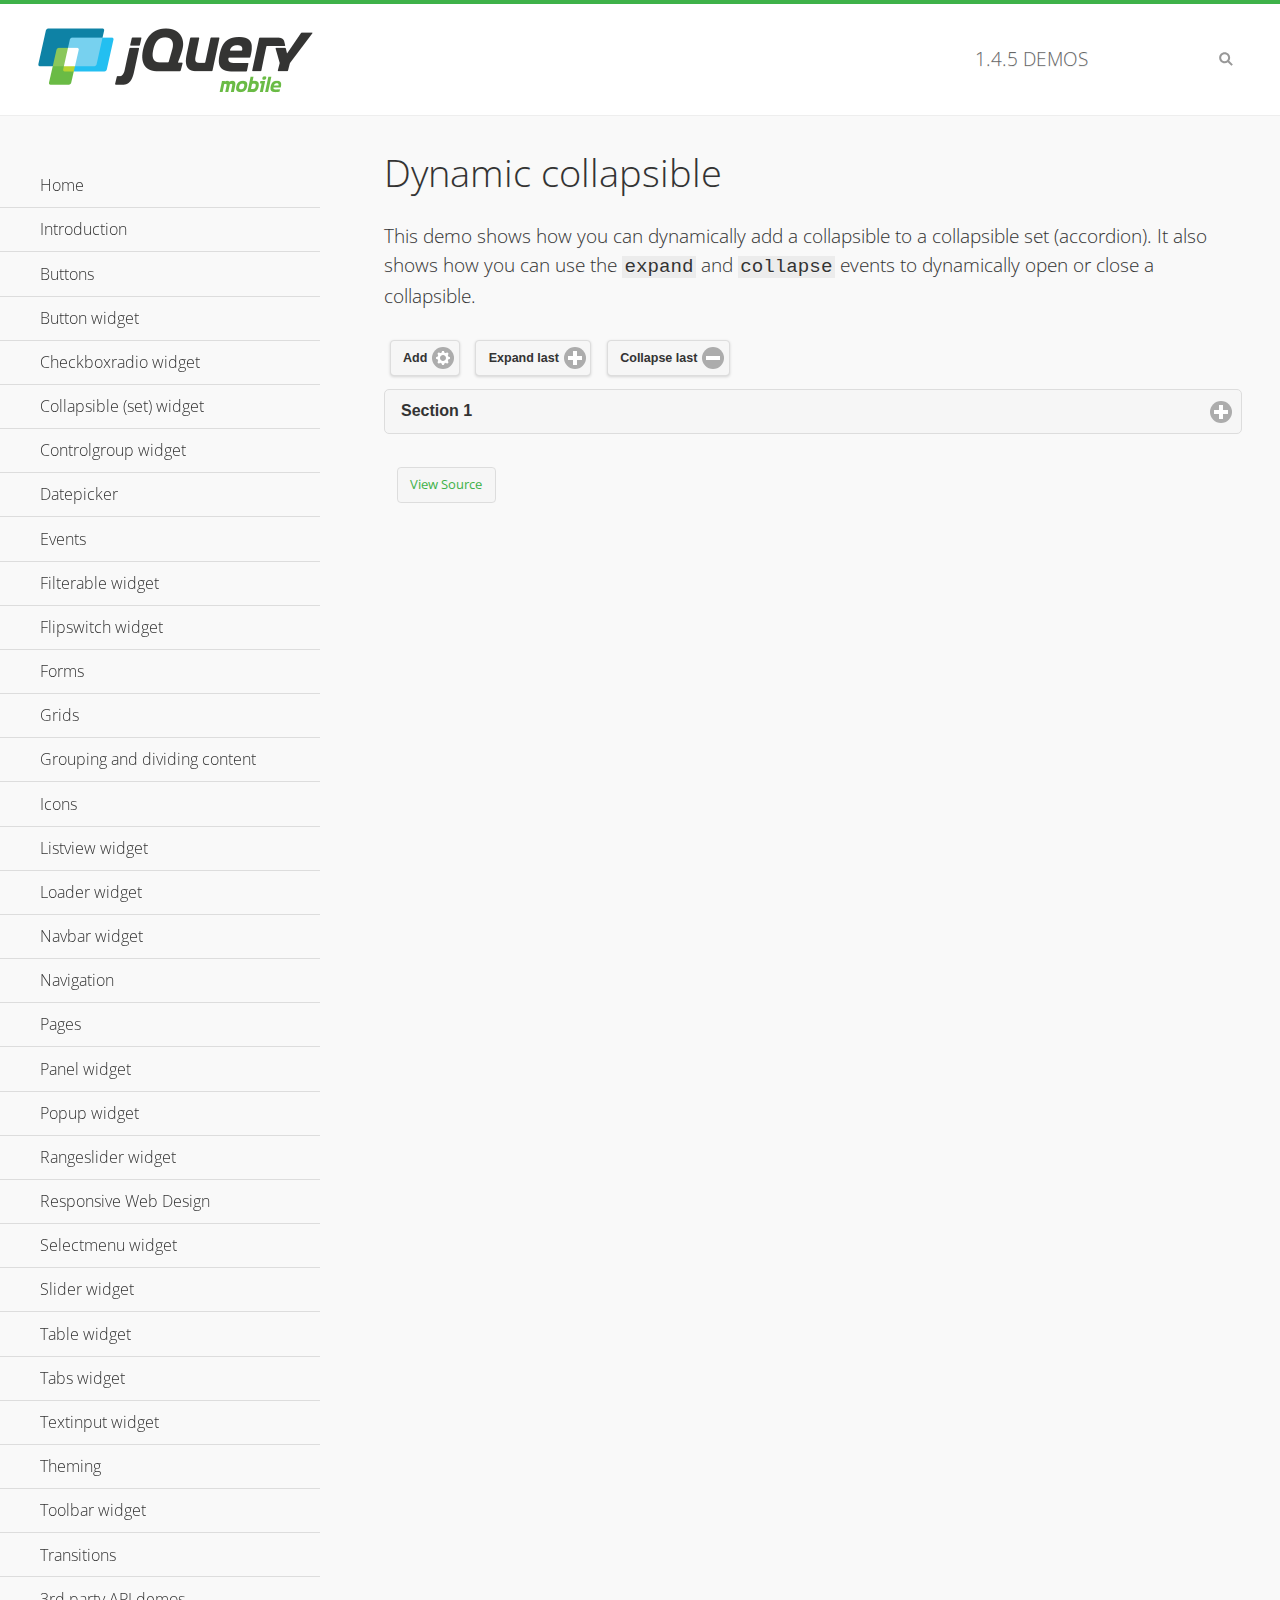
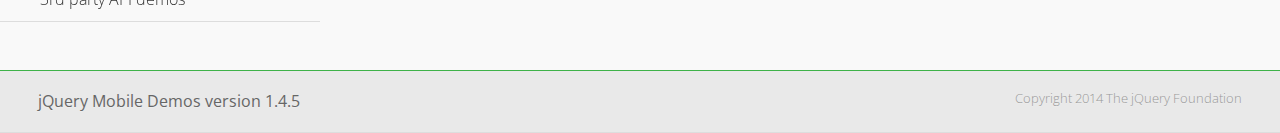
<file: HelloPGiOS/www/collapsible-dynamic/index.html>
<!DOCTYPE html>
<html>
<head>
	<meta charset="utf-8">
	<meta name="viewport" content="width=device-width, initial-scale=1">
	<title>Dynamic collapsible - jQuery Mobile Demos</title>
	<link rel="shortcut icon" href="../favicon.ico">
    <link rel="stylesheet" href="http://fonts.googleapis.com/css?family=Open+Sans:300,400,700">
	<link rel="stylesheet" href="../css/themes/default/jquery.mobile-1.4.5.min.css">
	<link rel="stylesheet" href="../_assets/css/jqm-demos.css">
	<script src="../js/jquery.js"></script>
	<script src="../_assets/js/index.js"></script>
	<script src="../js/jquery.mobile-1.4.5.min.js"></script>
	<script>
		$( document ).on( "pagecreate", function() {
			var nextId = 1;

			$("#add").click(function() {
				nextId++;
				var content = "<div data-role='collapsible' id='set" + nextId + "'><h3>Section " + nextId + "</h3><p>I am the collapsible content in a set so this feels like an accordion. I am hidden by default because I have the 'collapsed' state; you need to expand the header to see me.</p></div>";

				$( "#set" ).append( content ).collapsibleset( "refresh" );
			});

			$( "#expand" ).click(function() {
				$("#set").children(":last").collapsible( "expand" );
			});

			$( "#collapse" ).click(function() {
				$( "#set" ).children( ":last" ).collapsible( "collapse" );
			});
		});
	</script>
</head>
<body>
<div data-role="page" class="jqm-demos">

	<div data-role="header" class="jqm-header">
		<h2><a href="../" title="jQuery Mobile Demos home"><img src="../_assets/img/jquery-logo.png" alt="jQuery Mobile"></a></h2>
		<p><span class="jqm-version"></span> Demos</p>
		<a href="#" class="jqm-navmenu-link ui-btn ui-btn-icon-notext ui-corner-all ui-icon-bars ui-nodisc-icon ui-alt-icon ui-btn-left">Menu</a>
		<a href="#" class="jqm-search-link ui-btn ui-btn-icon-notext ui-corner-all ui-icon-search ui-nodisc-icon ui-alt-icon ui-btn-right">Search</a>
	</div><!-- /header -->

	<div role="main" class="ui-content jqm-content">

        <h1>Dynamic collapsible</h1>

        <p>This demo shows how you can dynamically add a collapsible to a collapsible set (accordion). It also shows how you can use the <code>expand</code> and <code>collapse</code> events to dynamically open or close a collapsible.</p>

        <div data-demo-html="true" data-demo-js="true">
            <button type="button" data-icon="gear" data-iconpos="right" data-mini="true" data-inline="true" id="add">Add</button>
            <button type="button" data-icon="plus" data-iconpos="right" data-mini="true" data-inline="true" id="expand">Expand last</button>
            <button type="button" data-icon="minus" data-iconpos="right" data-mini="true" data-inline="true" id="collapse">Collapse last</button>

            <div data-role="collapsibleset" data-content-theme="a" data-iconpos="right" id="set">
                <div data-role="collapsible" id="set1" data-collapsed="true">
                    <h3>Section 1</h3>
                    <p>I'm the collapsible content.</p>
                </div>
            </div>

        </div><!--/demo-html -->

	</div><!-- /content -->
	    <div data-role="panel" class="jqm-navmenu-panel" data-position="left" data-display="overlay" data-theme="a">
	    	<ul class="jqm-list ui-alt-icon ui-nodisc-icon">
<li data-filtertext="demos homepage" data-icon="home"><a href=".././">Home</a></li>
<li data-filtertext="introduction overview getting started"><a href="../intro/" data-ajax="false">Introduction</a></li>
<li data-filtertext="buttons button markup buttonmarkup method anchor link button element"><a href="../button-markup/" data-ajax="false">Buttons</a></li>
<li data-filtertext="form button widget input button submit reset"><a href="../button/" data-ajax="false">Button widget</a></li>
<li data-role="collapsible" data-enhanced="true" data-collapsed-icon="carat-d" data-expanded-icon="carat-u" data-iconpos="right" data-inset="false" class="ui-collapsible ui-collapsible-themed-content ui-collapsible-collapsed">
	<h3 class="ui-collapsible-heading ui-collapsible-heading-collapsed">
		<a href="#" class="ui-collapsible-heading-toggle ui-btn ui-btn-icon-right ui-btn-inherit ui-icon-carat-d">
		    Checkboxradio widget<span class="ui-collapsible-heading-status"> click to expand contents</span>
		</a>
	</h3>
	<div class="ui-collapsible-content ui-body-inherit ui-collapsible-content-collapsed" aria-hidden="true">
		<ul>
			<li data-filtertext="form checkboxradio widget checkbox input checkboxes controlgroups"><a href="../checkboxradio-checkbox/" data-ajax="false">Checkboxes</a></li>
			<li data-filtertext="form checkboxradio widget radio input radio buttons controlgroups"><a href="../checkboxradio-radio/" data-ajax="false">Radio buttons</a></li>
		</ul>
	</div>
</li>
<li data-role="collapsible" data-enhanced="true" data-collapsed-icon="carat-d" data-expanded-icon="carat-u" data-iconpos="right" data-inset="false" class="ui-collapsible ui-collapsible-themed-content ui-collapsible-collapsed">
	<h3 class="ui-collapsible-heading ui-collapsible-heading-collapsed">
		<a href="#" class="ui-collapsible-heading-toggle ui-btn ui-btn-icon-right ui-btn-inherit ui-icon-carat-d">
			Collapsible (set) widget<span class="ui-collapsible-heading-status"> click to expand contents</span>
		</a>
	</h3>
	<div class="ui-collapsible-content ui-body-inherit ui-collapsible-content-collapsed" aria-hidden="true">
		<ul>
			<li data-filtertext="collapsibles content formatting"><a href="../collapsible/" data-ajax="false">Collapsible</a></li>
			<li data-filtertext="dynamic collapsible set accordion append expand"><a href="../collapsible-dynamic/" data-ajax="false">Dynamic collapsibles</a></li>
			<li data-filtertext="accordions collapsible set widget content formatting grouped collapsibles"><a href="../collapsibleset/" data-ajax="false">Collapsible set</a></li>
		</ul>
	</div>
</li>
<li data-role="collapsible" data-enhanced="true" data-collapsed-icon="carat-d" data-expanded-icon="carat-u" data-iconpos="right" data-inset="false" class="ui-collapsible ui-collapsible-themed-content ui-collapsible-collapsed">
	<h3 class="ui-collapsible-heading ui-collapsible-heading-collapsed">
		<a href="#" class="ui-collapsible-heading-toggle ui-btn ui-btn-icon-right ui-btn-inherit ui-icon-carat-d">
			Controlgroup widget<span class="ui-collapsible-heading-status"> click to expand contents</span>
		</a>
	</h3>
	<div class="ui-collapsible-content ui-body-inherit ui-collapsible-content-collapsed" aria-hidden="true">
		<ul>
			<li data-filtertext="controlgroups selectmenu checkboxradio input grouped buttons horizontal vertical"><a href="../controlgroup/" data-ajax="false">Controlgroup</a></li>
			<li data-filtertext="dynamic controlgroup dynamically add buttons"><a href="../controlgroup-dynamic/" data-ajax="false">Dynamic controlgroups</a></li>
		</ul>
	</div>
</li>
<li data-filtertext="form datepicker widget date input"><a href="../datepicker/" data-ajax="false">Datepicker</a></li>
<li data-role="collapsible" data-enhanced="true" data-collapsed-icon="carat-d" data-expanded-icon="carat-u" data-iconpos="right" data-inset="false" class="ui-collapsible ui-collapsible-themed-content ui-collapsible-collapsed">
	<h3 class="ui-collapsible-heading ui-collapsible-heading-collapsed">
		<a href="#" class="ui-collapsible-heading-toggle ui-btn ui-btn-icon-right ui-btn-inherit ui-icon-carat-d">
			Events<span class="ui-collapsible-heading-status"> click to expand contents</span>
		</a>
	</h3>
	<div class="ui-collapsible-content ui-body-inherit ui-collapsible-content-collapsed" aria-hidden="true">
		<ul>
			<li data-filtertext="swipe to delete list items listviews swipe events"><a href="../swipe-list/" data-ajax="false">Swipe list items</a></li>
			<li data-filtertext="swipe to navigate swipe page navigation swipe events"><a href="../swipe-page/" data-ajax="false">Swipe page navigation</a></li>
		</ul>
	</div>
</li>
<li data-filtertext="filterable filter elements sorting searching listview table"><a href="../filterable/" data-ajax="false">Filterable widget</a></li>
<li data-filtertext="form flipswitch widget flip toggle switch binary select checkbox input"><a href="../flipswitch/" data-ajax="false">Flipswitch widget</a></li>
<li data-role="collapsible" data-enhanced="true" data-collapsed-icon="carat-d" data-expanded-icon="carat-u" data-iconpos="right" data-inset="false" class="ui-collapsible ui-collapsible-themed-content ui-collapsible-collapsed">
	<h3 class="ui-collapsible-heading ui-collapsible-heading-collapsed">
		<a href="#" class="ui-collapsible-heading-toggle ui-btn ui-btn-icon-right ui-btn-inherit ui-icon-carat-d">
			Forms<span class="ui-collapsible-heading-status"> click to expand contents</span>
		</a>
	</h3>
	<div class="ui-collapsible-content ui-body-inherit ui-collapsible-content-collapsed" aria-hidden="true">
		<ul>
			<li data-filtertext="forms text checkbox radio range button submit reset inputs selects textarea slider flipswitch label form elements"><a href="../forms/" data-ajax="false">Forms</a></li>
			<li data-filtertext="form hide labels hidden accessible ui-hidden-accessible forms"><a href="../forms-label-hidden-accessible/" data-ajax="false">Hide labels</a></li>
			<li data-filtertext="form field containers fieldcontain ui-field-contain forms"><a href="../forms-field-contain/" data-ajax="false">Field containers</a></li>
			<li data-filtertext="forms disabled form elements"><a href="../forms-disabled/" data-ajax="false">Forms disabled</a></li>
			<li data-filtertext="forms gallery examples overview forms text checkbox radio range button submit reset inputs selects textarea slider flipswitch label form elements"><a href="../forms-gallery/" data-ajax="false">Forms gallery</a></li>
		</ul>
	</div>
</li>
<li data-role="collapsible" data-enhanced="true" data-collapsed-icon="carat-d" data-expanded-icon="carat-u" data-iconpos="right" data-inset="false" class="ui-collapsible ui-collapsible-themed-content ui-collapsible-collapsed">
	<h3 class="ui-collapsible-heading ui-collapsible-heading-collapsed">
		<a href="#" class="ui-collapsible-heading-toggle ui-btn ui-btn-icon-right ui-btn-inherit ui-icon-carat-d">
			Grids<span class="ui-collapsible-heading-status"> click to expand contents</span>
		</a>
	</h3>
	<div class="ui-collapsible-content ui-body-inherit ui-collapsible-content-collapsed" aria-hidden="true">
		<ul>
			<li data-filtertext="grids columns blocks content formatting rwd responsive css framework"><a href="../grids/" data-ajax="false">Grids</a></li>
			<li data-filtertext="buttons in grids css framework"><a href="../grids-buttons/" data-ajax="false">Buttons in grids</a></li>
			<li data-filtertext="custom responsive grids rwd css framework"><a href="../grids-custom-responsive/" data-ajax="false">Custom responsive grids</a></li>
		</ul>
	</div>
</li>
<li data-filtertext="blocks content formatting sections heading"><a href="../body-bar-classes/" data-ajax="false">Grouping and dividing content</a></li>
<li data-role="collapsible" data-enhanced="true" data-collapsed-icon="carat-d" data-expanded-icon="carat-u" data-iconpos="right" data-inset="false" class="ui-collapsible ui-collapsible-themed-content ui-collapsible-collapsed">
	<h3 class="ui-collapsible-heading ui-collapsible-heading-collapsed">
		<a href="#" class="ui-collapsible-heading-toggle ui-btn ui-btn-icon-right ui-btn-inherit ui-icon-carat-d">
			Icons<span class="ui-collapsible-heading-status"> click to expand contents</span>
		</a>
	</h3>
	<div class="ui-collapsible-content ui-body-inherit ui-collapsible-content-collapsed" aria-hidden="true">
		<ul>
			<li data-filtertext="button icons svg disc alt custom icon position"><a href="../icons/" data-ajax="false">Icons</a></li>
			<li data-filtertext=""><a href="../icons-grunticon/" data-ajax="false">Grunticon loader</a></li>
		</ul>
	</div>
</li>
<li data-role="collapsible" data-enhanced="true" data-collapsed-icon="carat-d" data-expanded-icon="carat-u" data-iconpos="right" data-inset="false" class="ui-collapsible ui-collapsible-themed-content ui-collapsible-collapsed">
	<h3 class="ui-collapsible-heading ui-collapsible-heading-collapsed">
		<a href="#" class="ui-collapsible-heading-toggle ui-btn ui-btn-icon-right ui-btn-inherit ui-icon-carat-d">
			Listview widget<span class="ui-collapsible-heading-status"> click to expand contents</span>
		</a>
	</h3>
	<div class="ui-collapsible-content ui-body-inherit ui-collapsible-content-collapsed" aria-hidden="true">
		<ul>
			<li data-filtertext="listview widget thumbnails icons nested split button collapsible ul ol"><a href="../listview/" data-ajax="false">Listview</a></li>
			<li data-filtertext="autocomplete filterable reveal listview filtertextbeforefilter placeholder"><a href="../listview-autocomplete/" data-ajax="false">Listview autocomplete</a></li>
			<li data-filtertext="autocomplete filterable reveal listview remote data filtertextbeforefilter placeholder"><a href="../listview-autocomplete-remote/" data-ajax="false">Listview autocomplete remote data</a></li>
			<li data-filtertext="autodividers anchor jump scroll linkbars listview lists ul ol"><a href="../listview-autodividers-linkbar/" data-ajax="false">Listview autodividers linkbar</a></li>
			<li data-filtertext="listview autodividers selector autodividersselector lists ul ol"><a href="../listview-autodividers-selector/" data-ajax="false">Listview autodividers selector</a></li>
			<li data-filtertext="listview nested list items"><a href="../listview-nested-lists/" data-ajax="false">Nested Listviews</a></li>
			<li data-filtertext="listview collapsible list items flat"><a href="../listview-collapsible-item-flat/" data-ajax="false">Listview collapsible list items (flat)</a></li>
			<li data-filtertext="listview collapsible list indented"><a href="../listview-collapsible-item-indented/" data-ajax="false">Listview collapsible list items (indented)</a></li>
			<li data-filtertext="grid listview responsive grids responsive listviews lists ul"><a href="../listview-grid/" data-ajax="false">Listview responsive grid</a></li>
		</ul>
	</div>
</li>
<li data-filtertext="loader widget page loading navigation overlay spinner"><a href="../loader/" data-ajax="false">Loader widget</a></li>
<li data-filtertext="navbar widget navmenu toolbars header footer"><a href="../navbar/" data-ajax="false">Navbar widget</a></li>
<li data-role="collapsible" data-enhanced="true" data-collapsed-icon="carat-d" data-expanded-icon="carat-u" data-iconpos="right" data-inset="false" class="ui-collapsible ui-collapsible-themed-content ui-collapsible-collapsed">
	<h3 class="ui-collapsible-heading ui-collapsible-heading-collapsed">
		<a href="#" class="ui-collapsible-heading-toggle ui-btn ui-btn-icon-right ui-btn-inherit ui-icon-carat-d">
			Navigation<span class="ui-collapsible-heading-status"> click to expand contents</span>
		</a>
	</h3>
	<div class="ui-collapsible-content ui-body-inherit ui-collapsible-content-collapsed" aria-hidden="true">
		<ul>
			<li data-filtertext="ajax navigation navigate widget history event method"><a href="../navigation/" data-ajax="false">Navigation</a></li>
			<li data-filtertext="linking pages page links navigation ajax prefetch cache"><a href="../navigation-linking-pages/" data-ajax="false">Linking pages</a></li>
			<!-- <li data-filtertext="php redirect server redirection server-side navigation"><a href="../navigation-php-redirect/" data-ajax="false">PHP redirect demo</a></li>-->
			<li data-filtertext="navigation redirection hash query"><a href="../navigation-hash-processing/" data-ajax="false">Hash processing demo</a></li>
			<li data-filtertext="navigation redirection hash query"><a href="../page-events/" data-ajax="false">Page Navigation Events</a></li>
		</ul>
	</div>
</li>
<li data-role="collapsible" data-enhanced="true" data-collapsed-icon="carat-d" data-expanded-icon="carat-u" data-iconpos="right" data-inset="false" class="ui-collapsible ui-collapsible-themed-content ui-collapsible-collapsed">
	<h3 class="ui-collapsible-heading ui-collapsible-heading-collapsed">
		<a href="#" class="ui-collapsible-heading-toggle ui-btn ui-btn-icon-right ui-btn-inherit ui-icon-carat-d">
			Pages<span class="ui-collapsible-heading-status"> click to expand contents</span>
		</a>
	</h3>
	<div class="ui-collapsible-content ui-body-inherit ui-collapsible-content-collapsed" aria-hidden="true">
		<ul>
			<li data-filtertext="pages page widget ajax navigation"><a href="../pages/" data-ajax="false">Pages</a></li>
			<li data-filtertext="single page"><a href="../pages-single-page/" data-ajax="false">Single page</a></li>
			<li data-filtertext="multipage multi-page page"><a href="../pages-multi-page/" data-ajax="false">Multi-page template</a></li>
			<li data-filtertext="dialog page widget modal popup"><a href="../pages-dialog/" data-ajax="false">Dialog page</a></li>
		</ul>
	</div>
</li>
<li data-role="collapsible" data-enhanced="true" data-collapsed-icon="carat-d" data-expanded-icon="carat-u" data-iconpos="right" data-inset="false" class="ui-collapsible ui-collapsible-themed-content ui-collapsible-collapsed">
	<h3 class="ui-collapsible-heading ui-collapsible-heading-collapsed">
		<a href="#" class="ui-collapsible-heading-toggle ui-btn ui-btn-icon-right ui-btn-inherit ui-icon-carat-d">
			Panel widget<span class="ui-collapsible-heading-status"> click to expand contents</span>
		</a>
	</h3>
	<div class="ui-collapsible-content ui-body-inherit ui-collapsible-content-collapsed" aria-hidden="true">
		<ul>
			<li data-filtertext="panel widget sliding panels reveal push overlay responsive"><a href="../panel/" data-ajax="false">Panel</a></li>
			<li data-filtertext=""><a href="../panel-external/" data-ajax="false">External panels</a></li>
			<li data-filtertext="panel "><a href="../panel-fixed/" data-ajax="false">Fixed panels</a></li>
			<li data-filtertext="panel slide panels sliding panels shadow rwd responsive breakpoint"><a href="../panel-responsive/" data-ajax="false">Panels responsive</a></li>
			<li data-filtertext="panel custom style custom panel width reveal shadow listview panel styling page background wrapper"><a href="../panel-styling/" data-ajax="false">Custom panel style</a></li>
			<li data-filtertext="panel open on swipe"><a href="../panel-swipe-open/" data-ajax="false">Panel open on swipe</a></li>
			<li data-filtertext="panels outside page internal external toolbars"><a href="../panel-external-internal/" data-ajax="false">Panel external and internal</a></li>
		</ul>
	</div>
</li>
<li data-role="collapsible" data-enhanced="true" data-collapsed-icon="carat-d" data-expanded-icon="carat-u" data-iconpos="right" data-inset="false" class="ui-collapsible ui-collapsible-themed-content ui-collapsible-collapsed">
	<h3 class="ui-collapsible-heading ui-collapsible-heading-collapsed">
		<a href="#" class="ui-collapsible-heading-toggle ui-btn ui-btn-icon-right ui-btn-inherit ui-icon-carat-d">
			Popup widget<span class="ui-collapsible-heading-status"> click to expand contents</span>
		</a>
	</h3>
	<div class="ui-collapsible-content ui-body-inherit ui-collapsible-content-collapsed" aria-hidden="true">
		<ul>
			<li data-filtertext="popup widget popups dialog modal transition tooltip lightbox form overlay screen flip pop fade transition"><a href="../popup/" data-ajax="false">Popup</a></li>
			<li data-filtertext="popup alignment position"><a href="../popup-alignment/" data-ajax="false">Popup alignment</a></li>
			<li data-filtertext="popup arrow size popups popover"><a href="../popup-arrow-size/" data-ajax="false">Popup arrow size</a></li>
			<li data-filtertext="dynamic popups popup images lightbox"><a href="../popup-dynamic/" data-ajax="false">Dynamic popups</a></li>
			<li data-filtertext="popups with iframes scaling"><a href="../popup-iframe/" data-ajax="false">Popups with iframes</a></li>
			<li data-filtertext="popup image scaling"><a href="../popup-image-scaling/" data-ajax="false">Popup image scaling</a></li>
			<li data-filtertext="external popup outside multi-page"><a href="../popup-outside-multipage/" data-ajax="false">Popup outside multi-page</a></li>
		</ul>
	</div>
</li>
<li data-filtertext="form rangeslider widget dual sliders dual handle sliders range input"><a href="../rangeslider/" data-ajax="false">Rangeslider widget</a></li>
<li data-filtertext="responsive web design rwd adaptive progressive enhancement PE accessible mobile breakpoints media query media queries"><a href="../rwd/" data-ajax="false">Responsive Web Design</a></li>
<li data-role="collapsible" data-enhanced="true" data-collapsed-icon="carat-d" data-expanded-icon="carat-u" data-iconpos="right" data-inset="false" class="ui-collapsible ui-collapsible-themed-content ui-collapsible-collapsed">
	<h3 class="ui-collapsible-heading ui-collapsible-heading-collapsed">
		<a href="#" class="ui-collapsible-heading-toggle ui-btn ui-btn-icon-right ui-btn-inherit ui-icon-carat-d">
			Selectmenu widget<span class="ui-collapsible-heading-status"> click to expand contents</span>
		</a>
	</h3>
	<div class="ui-collapsible-content ui-body-inherit ui-collapsible-content-collapsed" aria-hidden="true">
		<ul>
			<li data-filtertext="form selectmenu widget select input custom select menu selects"><a href="../selectmenu/" data-ajax="false">Selectmenu</a></li>
			<li data-filtertext="form custom select menu selectmenu widget custom menu option optgroup multiple selects"><a href="../selectmenu-custom/" data-ajax="false">Custom select menu</a></li>
			<li data-filtertext="filterable select filter popup dialog"><a href="../selectmenu-custom-filter/" data-ajax="false">Custom select menu with filter</a></li>
		</ul>
	</div>
</li>
<li data-role="collapsible" data-enhanced="true" data-collapsed-icon="carat-d" data-expanded-icon="carat-u" data-iconpos="right" data-inset="false" class="ui-collapsible ui-collapsible-themed-content ui-collapsible-collapsed">
	<h3 class="ui-collapsible-heading ui-collapsible-heading-collapsed">
		<a href="#" class="ui-collapsible-heading-toggle ui-btn ui-btn-icon-right ui-btn-inherit ui-icon-carat-d">
			Slider widget<span class="ui-collapsible-heading-status"> click to expand contents</span>
		</a>
	</h3>
	<div class="ui-collapsible-content ui-body-inherit ui-collapsible-content-collapsed" aria-hidden="true">
		<ul>
			<li data-filtertext="form slider widget range input single sliders"><a href="../slider/" data-ajax="false">Slider</a></li>
			<li data-filtertext="form slider widget flipswitch slider binary select flip toggle switch"><a href="../slider-flipswitch/" data-ajax="false">Slider flip toggle switch</a></li>
			<li data-filtertext="form slider tooltip handle value input range sliders"><a href="../slider-tooltip/" data-ajax="false">Slider tooltip</a></li>
		</ul>
	</div>
</li>
<li data-role="collapsible" data-enhanced="true" data-collapsed-icon="carat-d" data-expanded-icon="carat-u" data-iconpos="right" data-inset="false" class="ui-collapsible ui-collapsible-themed-content ui-collapsible-collapsed">
	<h3 class="ui-collapsible-heading ui-collapsible-heading-collapsed">
		<a href="#" class="ui-collapsible-heading-toggle ui-btn ui-btn-icon-right ui-btn-inherit ui-icon-carat-d">
			Table widget<span class="ui-collapsible-heading-status"> click to expand contents</span>
		</a>
	</h3>
	<div class="ui-collapsible-content ui-body-inherit ui-collapsible-content-collapsed" aria-hidden="true">
		<ul>
			<li data-filtertext="table widget reflow column toggle th td responsive tables rwd hide show tabular"><a href="../table-column-toggle/" data-ajax="false">Table Column Toggle</a></li>
			<li data-filtertext="table column toggle phone comparison demo"><a href="../table-column-toggle-example/" data-ajax="false">Table Column Toggle demo</a></li>
			<li data-filtertext="responsive tables table column toggle heading groups rwd breakpoint"><a href="../table-column-toggle-heading-groups/" data-ajax="false">Table Column Toggle heading groups</a></li>
			<li data-filtertext="responsive tables table column toggle hide rwd breakpoint customization options"><a href="../table-column-toggle-options/" data-ajax="false">Table Column Toggle options</a></li>
			<li data-filtertext="table reflow th td responsive rwd columns tabular"><a href="../table-reflow/" data-ajax="false">Table Reflow</a></li>
			<li data-filtertext="responsive tables table reflow heading groups rwd breakpoint"><a href="../table-reflow-heading-groups/" data-ajax="false">Table Reflow heading groups</a></li>
			<li data-filtertext="responsive tables table reflow stripes strokes table style"><a href="../table-reflow-stripes-strokes/" data-ajax="false">Table Reflow stripes and strokes</a></li>
			<li data-filtertext="responsive tables table reflow stack custom styles"><a href="../table-reflow-styling/" data-ajax="false">Table Reflow custom styles</a></li>
		</ul>
	</div>
</li>
<li data-filtertext="ui tabs widget"><a href="../tabs/" data-ajax="false">Tabs widget</a></li>
<li data-filtertext="form textinput widget text input textarea number date time tel email file color password"><a href="../textinput/" data-ajax="false">Textinput widget</a></li>
<li data-role="collapsible" data-enhanced="true" data-collapsed-icon="carat-d" data-expanded-icon="carat-u" data-iconpos="right" data-inset="false" class="ui-collapsible ui-collapsible-themed-content ui-collapsible-collapsed">
	<h3 class="ui-collapsible-heading ui-collapsible-heading-collapsed">
		<a href="#" class="ui-collapsible-heading-toggle ui-btn ui-btn-icon-right ui-btn-inherit ui-icon-carat-d">
			Theming<span class="ui-collapsible-heading-status"> click to expand contents</span>
		</a>
	</h3>
	<div class="ui-collapsible-content ui-body-inherit ui-collapsible-content-collapsed" aria-hidden="true">
		<ul>
			<li data-filtertext="default theme swatches theming style css"><a href="../theme-default/" data-ajax="false">Default theme</a></li>
			<li data-filtertext="classic theme old theme swatches theming style css"><a href="../theme-classic/" data-ajax="false">Classic theme</a></li>
		</ul>
	</div>
</li>
<li data-role="collapsible" data-enhanced="true" data-collapsed-icon="carat-d" data-expanded-icon="carat-u" data-iconpos="right" data-inset="false" class="ui-collapsible ui-collapsible-themed-content ui-collapsible-collapsed">
	<h3 class="ui-collapsible-heading ui-collapsible-heading-collapsed">
		<a href="#" class="ui-collapsible-heading-toggle ui-btn ui-btn-icon-right ui-btn-inherit ui-icon-carat-d">
			Toolbar widget<span class="ui-collapsible-heading-status"> click to expand contents</span>
		</a>
	</h3>
	<div class="ui-collapsible-content ui-body-inherit ui-collapsible-content-collapsed" aria-hidden="true">
		<ul>
			<li data-filtertext="toolbar widget header footer toolbars fixed fullscreen external sections"><a href="../toolbar/" data-ajax="false">Toolbar</a></li>
			<li data-filtertext="dynamic toolbars dynamically add toolbar header footer"><a href="../toolbar-dynamic/" data-ajax="false">Dynamic toolbars</a></li>
			<li data-filtertext="external toolbars header footer"><a href="../toolbar-external/" data-ajax="false">External toolbars</a></li>
			<li data-filtertext="fixed toolbars header footer"><a href="../toolbar-fixed/" data-ajax="false">Fixed toolbars</a></li>
			<li data-filtertext="fixed fullscreen toolbars header footer"><a href="../toolbar-fixed-fullscreen/" data-ajax="false">Fullscreen toolbars</a></li>
			<li data-filtertext="external fixed toolbars header footer"><a href="../toolbar-fixed-external/" data-ajax="false">Fixed external toolbars</a></li>
			<li data-filtertext="external persistent toolbars header footer navbar navmenu"><a href="../toolbar-fixed-persistent/" data-ajax="false">Persistent toolbars</a></li>
			<li data-filtertext="external ajax optimized toolbars persistent toolbars header footer navbar"><a href="../toolbar-fixed-persistent-optimized/" data-ajax="false">Ajax optimized toolbars</a></li>
			<li data-filtertext="form in toolbars header footer"><a href="../toolbar-fixed-forms/" data-ajax="false">Form in toolbar</a></li>
		</ul>
	</div>
</li>
<li data-filtertext="page transitions animated pages popup navigation flip slide fade pop"><a href="../transitions/" data-ajax="false">Transitions</a></li>
<li data-role="collapsible" data-enhanced="true" data-collapsed-icon="carat-d" data-expanded-icon="carat-u" data-iconpos="right" data-inset="false" class="ui-collapsible ui-collapsible-themed-content ui-collapsible-collapsed">
	<h3 class="ui-collapsible-heading ui-collapsible-heading-collapsed">
		<a href="#" class="ui-collapsible-heading-toggle ui-btn ui-btn-icon-right ui-btn-inherit ui-icon-carat-d">
			3rd party API demos<span class="ui-collapsible-heading-status"> click to expand contents</span>
		</a>
	</h3>
	<div class="ui-collapsible-content ui-body-inherit ui-collapsible-content-collapsed" aria-hidden="true">
		<ul>
			<li data-filtertext="backbone requirejs navigation router"><a href="../backbone-requirejs/" data-ajax="false">Backbone RequireJS</a></li>
			<li data-filtertext="google maps geolocation demo"><a href="../map-geolocation/" data-ajax="false">Google Maps geolocation</a></li>
			<li data-filtertext="google maps hybrid"><a href="../map-list-toggle/" data-ajax="false">Google Maps list toggle</a></li>
		</ul>
	</div>
</li>



		     </ul>
		</div><!-- /panel -->


	<div data-role="footer" data-position="fixed" data-tap-toggle="false" class="jqm-footer">
		<p>jQuery Mobile Demos version <span class="jqm-version"></span></p>
		<p>Copyright 2014 The jQuery Foundation</p>
	</div><!-- /footer -->
	<!-- TODO: This should become an external panel so we can add input to markup (unique ID) -->
    <div data-role="panel" class="jqm-search-panel" data-position="right" data-display="overlay" data-theme="a">
		<div class="jqm-search">
			<ul class="jqm-list" data-filter-placeholder="Search demos..." data-filter-reveal="true">
<li data-filtertext="demos homepage" data-icon="home"><a href=".././">Home</a></li>
<li data-filtertext="introduction overview getting started"><a href="../intro/" data-ajax="false">Introduction</a></li>
<li data-filtertext="buttons button markup buttonmarkup method anchor link button element"><a href="../button-markup/" data-ajax="false">Buttons</a></li>
<li data-filtertext="form button widget input button submit reset"><a href="../button/" data-ajax="false">Button widget</a></li>
<li data-role="collapsible" data-enhanced="true" data-collapsed-icon="carat-d" data-expanded-icon="carat-u" data-iconpos="right" data-inset="false" class="ui-collapsible ui-collapsible-themed-content ui-collapsible-collapsed">
	<h3 class="ui-collapsible-heading ui-collapsible-heading-collapsed">
		<a href="#" class="ui-collapsible-heading-toggle ui-btn ui-btn-icon-right ui-btn-inherit ui-icon-carat-d">
		    Checkboxradio widget<span class="ui-collapsible-heading-status"> click to expand contents</span>
		</a>
	</h3>
	<div class="ui-collapsible-content ui-body-inherit ui-collapsible-content-collapsed" aria-hidden="true">
		<ul>
			<li data-filtertext="form checkboxradio widget checkbox input checkboxes controlgroups"><a href="../checkboxradio-checkbox/" data-ajax="false">Checkboxes</a></li>
			<li data-filtertext="form checkboxradio widget radio input radio buttons controlgroups"><a href="../checkboxradio-radio/" data-ajax="false">Radio buttons</a></li>
		</ul>
	</div>
</li>
<li data-role="collapsible" data-enhanced="true" data-collapsed-icon="carat-d" data-expanded-icon="carat-u" data-iconpos="right" data-inset="false" class="ui-collapsible ui-collapsible-themed-content ui-collapsible-collapsed">
	<h3 class="ui-collapsible-heading ui-collapsible-heading-collapsed">
		<a href="#" class="ui-collapsible-heading-toggle ui-btn ui-btn-icon-right ui-btn-inherit ui-icon-carat-d">
			Collapsible (set) widget<span class="ui-collapsible-heading-status"> click to expand contents</span>
		</a>
	</h3>
	<div class="ui-collapsible-content ui-body-inherit ui-collapsible-content-collapsed" aria-hidden="true">
		<ul>
			<li data-filtertext="collapsibles content formatting"><a href="../collapsible/" data-ajax="false">Collapsible</a></li>
			<li data-filtertext="dynamic collapsible set accordion append expand"><a href="../collapsible-dynamic/" data-ajax="false">Dynamic collapsibles</a></li>
			<li data-filtertext="accordions collapsible set widget content formatting grouped collapsibles"><a href="../collapsibleset/" data-ajax="false">Collapsible set</a></li>
		</ul>
	</div>
</li>
<li data-role="collapsible" data-enhanced="true" data-collapsed-icon="carat-d" data-expanded-icon="carat-u" data-iconpos="right" data-inset="false" class="ui-collapsible ui-collapsible-themed-content ui-collapsible-collapsed">
	<h3 class="ui-collapsible-heading ui-collapsible-heading-collapsed">
		<a href="#" class="ui-collapsible-heading-toggle ui-btn ui-btn-icon-right ui-btn-inherit ui-icon-carat-d">
			Controlgroup widget<span class="ui-collapsible-heading-status"> click to expand contents</span>
		</a>
	</h3>
	<div class="ui-collapsible-content ui-body-inherit ui-collapsible-content-collapsed" aria-hidden="true">
		<ul>
			<li data-filtertext="controlgroups selectmenu checkboxradio input grouped buttons horizontal vertical"><a href="../controlgroup/" data-ajax="false">Controlgroup</a></li>
			<li data-filtertext="dynamic controlgroup dynamically add buttons"><a href="../controlgroup-dynamic/" data-ajax="false">Dynamic controlgroups</a></li>
		</ul>
	</div>
</li>
<li data-filtertext="form datepicker widget date input"><a href="../datepicker/" data-ajax="false">Datepicker</a></li>
<li data-role="collapsible" data-enhanced="true" data-collapsed-icon="carat-d" data-expanded-icon="carat-u" data-iconpos="right" data-inset="false" class="ui-collapsible ui-collapsible-themed-content ui-collapsible-collapsed">
	<h3 class="ui-collapsible-heading ui-collapsible-heading-collapsed">
		<a href="#" class="ui-collapsible-heading-toggle ui-btn ui-btn-icon-right ui-btn-inherit ui-icon-carat-d">
			Events<span class="ui-collapsible-heading-status"> click to expand contents</span>
		</a>
	</h3>
	<div class="ui-collapsible-content ui-body-inherit ui-collapsible-content-collapsed" aria-hidden="true">
		<ul>
			<li data-filtertext="swipe to delete list items listviews swipe events"><a href="../swipe-list/" data-ajax="false">Swipe list items</a></li>
			<li data-filtertext="swipe to navigate swipe page navigation swipe events"><a href="../swipe-page/" data-ajax="false">Swipe page navigation</a></li>
		</ul>
	</div>
</li>
<li data-filtertext="filterable filter elements sorting searching listview table"><a href="../filterable/" data-ajax="false">Filterable widget</a></li>
<li data-filtertext="form flipswitch widget flip toggle switch binary select checkbox input"><a href="../flipswitch/" data-ajax="false">Flipswitch widget</a></li>
<li data-role="collapsible" data-enhanced="true" data-collapsed-icon="carat-d" data-expanded-icon="carat-u" data-iconpos="right" data-inset="false" class="ui-collapsible ui-collapsible-themed-content ui-collapsible-collapsed">
	<h3 class="ui-collapsible-heading ui-collapsible-heading-collapsed">
		<a href="#" class="ui-collapsible-heading-toggle ui-btn ui-btn-icon-right ui-btn-inherit ui-icon-carat-d">
			Forms<span class="ui-collapsible-heading-status"> click to expand contents</span>
		</a>
	</h3>
	<div class="ui-collapsible-content ui-body-inherit ui-collapsible-content-collapsed" aria-hidden="true">
		<ul>
			<li data-filtertext="forms text checkbox radio range button submit reset inputs selects textarea slider flipswitch label form elements"><a href="../forms/" data-ajax="false">Forms</a></li>
			<li data-filtertext="form hide labels hidden accessible ui-hidden-accessible forms"><a href="../forms-label-hidden-accessible/" data-ajax="false">Hide labels</a></li>
			<li data-filtertext="form field containers fieldcontain ui-field-contain forms"><a href="../forms-field-contain/" data-ajax="false">Field containers</a></li>
			<li data-filtertext="forms disabled form elements"><a href="../forms-disabled/" data-ajax="false">Forms disabled</a></li>
			<li data-filtertext="forms gallery examples overview forms text checkbox radio range button submit reset inputs selects textarea slider flipswitch label form elements"><a href="../forms-gallery/" data-ajax="false">Forms gallery</a></li>
		</ul>
	</div>
</li>
<li data-role="collapsible" data-enhanced="true" data-collapsed-icon="carat-d" data-expanded-icon="carat-u" data-iconpos="right" data-inset="false" class="ui-collapsible ui-collapsible-themed-content ui-collapsible-collapsed">
	<h3 class="ui-collapsible-heading ui-collapsible-heading-collapsed">
		<a href="#" class="ui-collapsible-heading-toggle ui-btn ui-btn-icon-right ui-btn-inherit ui-icon-carat-d">
			Grids<span class="ui-collapsible-heading-status"> click to expand contents</span>
		</a>
	</h3>
	<div class="ui-collapsible-content ui-body-inherit ui-collapsible-content-collapsed" aria-hidden="true">
		<ul>
			<li data-filtertext="grids columns blocks content formatting rwd responsive css framework"><a href="../grids/" data-ajax="false">Grids</a></li>
			<li data-filtertext="buttons in grids css framework"><a href="../grids-buttons/" data-ajax="false">Buttons in grids</a></li>
			<li data-filtertext="custom responsive grids rwd css framework"><a href="../grids-custom-responsive/" data-ajax="false">Custom responsive grids</a></li>
		</ul>
	</div>
</li>
<li data-filtertext="blocks content formatting sections heading"><a href="../body-bar-classes/" data-ajax="false">Grouping and dividing content</a></li>
<li data-role="collapsible" data-enhanced="true" data-collapsed-icon="carat-d" data-expanded-icon="carat-u" data-iconpos="right" data-inset="false" class="ui-collapsible ui-collapsible-themed-content ui-collapsible-collapsed">
	<h3 class="ui-collapsible-heading ui-collapsible-heading-collapsed">
		<a href="#" class="ui-collapsible-heading-toggle ui-btn ui-btn-icon-right ui-btn-inherit ui-icon-carat-d">
			Icons<span class="ui-collapsible-heading-status"> click to expand contents</span>
		</a>
	</h3>
	<div class="ui-collapsible-content ui-body-inherit ui-collapsible-content-collapsed" aria-hidden="true">
		<ul>
			<li data-filtertext="button icons svg disc alt custom icon position"><a href="../icons/" data-ajax="false">Icons</a></li>
			<li data-filtertext=""><a href="../icons-grunticon/" data-ajax="false">Grunticon loader</a></li>
		</ul>
	</div>
</li>
<li data-role="collapsible" data-enhanced="true" data-collapsed-icon="carat-d" data-expanded-icon="carat-u" data-iconpos="right" data-inset="false" class="ui-collapsible ui-collapsible-themed-content ui-collapsible-collapsed">
	<h3 class="ui-collapsible-heading ui-collapsible-heading-collapsed">
		<a href="#" class="ui-collapsible-heading-toggle ui-btn ui-btn-icon-right ui-btn-inherit ui-icon-carat-d">
			Listview widget<span class="ui-collapsible-heading-status"> click to expand contents</span>
		</a>
	</h3>
	<div class="ui-collapsible-content ui-body-inherit ui-collapsible-content-collapsed" aria-hidden="true">
		<ul>
			<li data-filtertext="listview widget thumbnails icons nested split button collapsible ul ol"><a href="../listview/" data-ajax="false">Listview</a></li>
			<li data-filtertext="autocomplete filterable reveal listview filtertextbeforefilter placeholder"><a href="../listview-autocomplete/" data-ajax="false">Listview autocomplete</a></li>
			<li data-filtertext="autocomplete filterable reveal listview remote data filtertextbeforefilter placeholder"><a href="../listview-autocomplete-remote/" data-ajax="false">Listview autocomplete remote data</a></li>
			<li data-filtertext="autodividers anchor jump scroll linkbars listview lists ul ol"><a href="../listview-autodividers-linkbar/" data-ajax="false">Listview autodividers linkbar</a></li>
			<li data-filtertext="listview autodividers selector autodividersselector lists ul ol"><a href="../listview-autodividers-selector/" data-ajax="false">Listview autodividers selector</a></li>
			<li data-filtertext="listview nested list items"><a href="../listview-nested-lists/" data-ajax="false">Nested Listviews</a></li>
			<li data-filtertext="listview collapsible list items flat"><a href="../listview-collapsible-item-flat/" data-ajax="false">Listview collapsible list items (flat)</a></li>
			<li data-filtertext="listview collapsible list indented"><a href="../listview-collapsible-item-indented/" data-ajax="false">Listview collapsible list items (indented)</a></li>
			<li data-filtertext="grid listview responsive grids responsive listviews lists ul"><a href="../listview-grid/" data-ajax="false">Listview responsive grid</a></li>
		</ul>
	</div>
</li>
<li data-filtertext="loader widget page loading navigation overlay spinner"><a href="../loader/" data-ajax="false">Loader widget</a></li>
<li data-filtertext="navbar widget navmenu toolbars header footer"><a href="../navbar/" data-ajax="false">Navbar widget</a></li>
<li data-role="collapsible" data-enhanced="true" data-collapsed-icon="carat-d" data-expanded-icon="carat-u" data-iconpos="right" data-inset="false" class="ui-collapsible ui-collapsible-themed-content ui-collapsible-collapsed">
	<h3 class="ui-collapsible-heading ui-collapsible-heading-collapsed">
		<a href="#" class="ui-collapsible-heading-toggle ui-btn ui-btn-icon-right ui-btn-inherit ui-icon-carat-d">
			Navigation<span class="ui-collapsible-heading-status"> click to expand contents</span>
		</a>
	</h3>
	<div class="ui-collapsible-content ui-body-inherit ui-collapsible-content-collapsed" aria-hidden="true">
		<ul>
			<li data-filtertext="ajax navigation navigate widget history event method"><a href="../navigation/" data-ajax="false">Navigation</a></li>
			<li data-filtertext="linking pages page links navigation ajax prefetch cache"><a href="../navigation-linking-pages/" data-ajax="false">Linking pages</a></li>
			<!-- <li data-filtertext="php redirect server redirection server-side navigation"><a href="../navigation-php-redirect/" data-ajax="false">PHP redirect demo</a></li>-->
			<li data-filtertext="navigation redirection hash query"><a href="../navigation-hash-processing/" data-ajax="false">Hash processing demo</a></li>
			<li data-filtertext="navigation redirection hash query"><a href="../page-events/" data-ajax="false">Page Navigation Events</a></li>
		</ul>
	</div>
</li>
<li data-role="collapsible" data-enhanced="true" data-collapsed-icon="carat-d" data-expanded-icon="carat-u" data-iconpos="right" data-inset="false" class="ui-collapsible ui-collapsible-themed-content ui-collapsible-collapsed">
	<h3 class="ui-collapsible-heading ui-collapsible-heading-collapsed">
		<a href="#" class="ui-collapsible-heading-toggle ui-btn ui-btn-icon-right ui-btn-inherit ui-icon-carat-d">
			Pages<span class="ui-collapsible-heading-status"> click to expand contents</span>
		</a>
	</h3>
	<div class="ui-collapsible-content ui-body-inherit ui-collapsible-content-collapsed" aria-hidden="true">
		<ul>
			<li data-filtertext="pages page widget ajax navigation"><a href="../pages/" data-ajax="false">Pages</a></li>
			<li data-filtertext="single page"><a href="../pages-single-page/" data-ajax="false">Single page</a></li>
			<li data-filtertext="multipage multi-page page"><a href="../pages-multi-page/" data-ajax="false">Multi-page template</a></li>
			<li data-filtertext="dialog page widget modal popup"><a href="../pages-dialog/" data-ajax="false">Dialog page</a></li>
		</ul>
	</div>
</li>
<li data-role="collapsible" data-enhanced="true" data-collapsed-icon="carat-d" data-expanded-icon="carat-u" data-iconpos="right" data-inset="false" class="ui-collapsible ui-collapsible-themed-content ui-collapsible-collapsed">
	<h3 class="ui-collapsible-heading ui-collapsible-heading-collapsed">
		<a href="#" class="ui-collapsible-heading-toggle ui-btn ui-btn-icon-right ui-btn-inherit ui-icon-carat-d">
			Panel widget<span class="ui-collapsible-heading-status"> click to expand contents</span>
		</a>
	</h3>
	<div class="ui-collapsible-content ui-body-inherit ui-collapsible-content-collapsed" aria-hidden="true">
		<ul>
			<li data-filtertext="panel widget sliding panels reveal push overlay responsive"><a href="../panel/" data-ajax="false">Panel</a></li>
			<li data-filtertext=""><a href="../panel-external/" data-ajax="false">External panels</a></li>
			<li data-filtertext="panel "><a href="../panel-fixed/" data-ajax="false">Fixed panels</a></li>
			<li data-filtertext="panel slide panels sliding panels shadow rwd responsive breakpoint"><a href="../panel-responsive/" data-ajax="false">Panels responsive</a></li>
			<li data-filtertext="panel custom style custom panel width reveal shadow listview panel styling page background wrapper"><a href="../panel-styling/" data-ajax="false">Custom panel style</a></li>
			<li data-filtertext="panel open on swipe"><a href="../panel-swipe-open/" data-ajax="false">Panel open on swipe</a></li>
			<li data-filtertext="panels outside page internal external toolbars"><a href="../panel-external-internal/" data-ajax="false">Panel external and internal</a></li>
		</ul>
	</div>
</li>
<li data-role="collapsible" data-enhanced="true" data-collapsed-icon="carat-d" data-expanded-icon="carat-u" data-iconpos="right" data-inset="false" class="ui-collapsible ui-collapsible-themed-content ui-collapsible-collapsed">
	<h3 class="ui-collapsible-heading ui-collapsible-heading-collapsed">
		<a href="#" class="ui-collapsible-heading-toggle ui-btn ui-btn-icon-right ui-btn-inherit ui-icon-carat-d">
			Popup widget<span class="ui-collapsible-heading-status"> click to expand contents</span>
		</a>
	</h3>
	<div class="ui-collapsible-content ui-body-inherit ui-collapsible-content-collapsed" aria-hidden="true">
		<ul>
			<li data-filtertext="popup widget popups dialog modal transition tooltip lightbox form overlay screen flip pop fade transition"><a href="../popup/" data-ajax="false">Popup</a></li>
			<li data-filtertext="popup alignment position"><a href="../popup-alignment/" data-ajax="false">Popup alignment</a></li>
			<li data-filtertext="popup arrow size popups popover"><a href="../popup-arrow-size/" data-ajax="false">Popup arrow size</a></li>
			<li data-filtertext="dynamic popups popup images lightbox"><a href="../popup-dynamic/" data-ajax="false">Dynamic popups</a></li>
			<li data-filtertext="popups with iframes scaling"><a href="../popup-iframe/" data-ajax="false">Popups with iframes</a></li>
			<li data-filtertext="popup image scaling"><a href="../popup-image-scaling/" data-ajax="false">Popup image scaling</a></li>
			<li data-filtertext="external popup outside multi-page"><a href="../popup-outside-multipage/" data-ajax="false">Popup outside multi-page</a></li>
		</ul>
	</div>
</li>
<li data-filtertext="form rangeslider widget dual sliders dual handle sliders range input"><a href="../rangeslider/" data-ajax="false">Rangeslider widget</a></li>
<li data-filtertext="responsive web design rwd adaptive progressive enhancement PE accessible mobile breakpoints media query media queries"><a href="../rwd/" data-ajax="false">Responsive Web Design</a></li>
<li data-role="collapsible" data-enhanced="true" data-collapsed-icon="carat-d" data-expanded-icon="carat-u" data-iconpos="right" data-inset="false" class="ui-collapsible ui-collapsible-themed-content ui-collapsible-collapsed">
	<h3 class="ui-collapsible-heading ui-collapsible-heading-collapsed">
		<a href="#" class="ui-collapsible-heading-toggle ui-btn ui-btn-icon-right ui-btn-inherit ui-icon-carat-d">
			Selectmenu widget<span class="ui-collapsible-heading-status"> click to expand contents</span>
		</a>
	</h3>
	<div class="ui-collapsible-content ui-body-inherit ui-collapsible-content-collapsed" aria-hidden="true">
		<ul>
			<li data-filtertext="form selectmenu widget select input custom select menu selects"><a href="../selectmenu/" data-ajax="false">Selectmenu</a></li>
			<li data-filtertext="form custom select menu selectmenu widget custom menu option optgroup multiple selects"><a href="../selectmenu-custom/" data-ajax="false">Custom select menu</a></li>
			<li data-filtertext="filterable select filter popup dialog"><a href="../selectmenu-custom-filter/" data-ajax="false">Custom select menu with filter</a></li>
		</ul>
	</div>
</li>
<li data-role="collapsible" data-enhanced="true" data-collapsed-icon="carat-d" data-expanded-icon="carat-u" data-iconpos="right" data-inset="false" class="ui-collapsible ui-collapsible-themed-content ui-collapsible-collapsed">
	<h3 class="ui-collapsible-heading ui-collapsible-heading-collapsed">
		<a href="#" class="ui-collapsible-heading-toggle ui-btn ui-btn-icon-right ui-btn-inherit ui-icon-carat-d">
			Slider widget<span class="ui-collapsible-heading-status"> click to expand contents</span>
		</a>
	</h3>
	<div class="ui-collapsible-content ui-body-inherit ui-collapsible-content-collapsed" aria-hidden="true">
		<ul>
			<li data-filtertext="form slider widget range input single sliders"><a href="../slider/" data-ajax="false">Slider</a></li>
			<li data-filtertext="form slider widget flipswitch slider binary select flip toggle switch"><a href="../slider-flipswitch/" data-ajax="false">Slider flip toggle switch</a></li>
			<li data-filtertext="form slider tooltip handle value input range sliders"><a href="../slider-tooltip/" data-ajax="false">Slider tooltip</a></li>
		</ul>
	</div>
</li>
<li data-role="collapsible" data-enhanced="true" data-collapsed-icon="carat-d" data-expanded-icon="carat-u" data-iconpos="right" data-inset="false" class="ui-collapsible ui-collapsible-themed-content ui-collapsible-collapsed">
	<h3 class="ui-collapsible-heading ui-collapsible-heading-collapsed">
		<a href="#" class="ui-collapsible-heading-toggle ui-btn ui-btn-icon-right ui-btn-inherit ui-icon-carat-d">
			Table widget<span class="ui-collapsible-heading-status"> click to expand contents</span>
		</a>
	</h3>
	<div class="ui-collapsible-content ui-body-inherit ui-collapsible-content-collapsed" aria-hidden="true">
		<ul>
			<li data-filtertext="table widget reflow column toggle th td responsive tables rwd hide show tabular"><a href="../table-column-toggle/" data-ajax="false">Table Column Toggle</a></li>
			<li data-filtertext="table column toggle phone comparison demo"><a href="../table-column-toggle-example/" data-ajax="false">Table Column Toggle demo</a></li>
			<li data-filtertext="responsive tables table column toggle heading groups rwd breakpoint"><a href="../table-column-toggle-heading-groups/" data-ajax="false">Table Column Toggle heading groups</a></li>
			<li data-filtertext="responsive tables table column toggle hide rwd breakpoint customization options"><a href="../table-column-toggle-options/" data-ajax="false">Table Column Toggle options</a></li>
			<li data-filtertext="table reflow th td responsive rwd columns tabular"><a href="../table-reflow/" data-ajax="false">Table Reflow</a></li>
			<li data-filtertext="responsive tables table reflow heading groups rwd breakpoint"><a href="../table-reflow-heading-groups/" data-ajax="false">Table Reflow heading groups</a></li>
			<li data-filtertext="responsive tables table reflow stripes strokes table style"><a href="../table-reflow-stripes-strokes/" data-ajax="false">Table Reflow stripes and strokes</a></li>
			<li data-filtertext="responsive tables table reflow stack custom styles"><a href="../table-reflow-styling/" data-ajax="false">Table Reflow custom styles</a></li>
		</ul>
	</div>
</li>
<li data-filtertext="ui tabs widget"><a href="../tabs/" data-ajax="false">Tabs widget</a></li>
<li data-filtertext="form textinput widget text input textarea number date time tel email file color password"><a href="../textinput/" data-ajax="false">Textinput widget</a></li>
<li data-role="collapsible" data-enhanced="true" data-collapsed-icon="carat-d" data-expanded-icon="carat-u" data-iconpos="right" data-inset="false" class="ui-collapsible ui-collapsible-themed-content ui-collapsible-collapsed">
	<h3 class="ui-collapsible-heading ui-collapsible-heading-collapsed">
		<a href="#" class="ui-collapsible-heading-toggle ui-btn ui-btn-icon-right ui-btn-inherit ui-icon-carat-d">
			Theming<span class="ui-collapsible-heading-status"> click to expand contents</span>
		</a>
	</h3>
	<div class="ui-collapsible-content ui-body-inherit ui-collapsible-content-collapsed" aria-hidden="true">
		<ul>
			<li data-filtertext="default theme swatches theming style css"><a href="../theme-default/" data-ajax="false">Default theme</a></li>
			<li data-filtertext="classic theme old theme swatches theming style css"><a href="../theme-classic/" data-ajax="false">Classic theme</a></li>
		</ul>
	</div>
</li>
<li data-role="collapsible" data-enhanced="true" data-collapsed-icon="carat-d" data-expanded-icon="carat-u" data-iconpos="right" data-inset="false" class="ui-collapsible ui-collapsible-themed-content ui-collapsible-collapsed">
	<h3 class="ui-collapsible-heading ui-collapsible-heading-collapsed">
		<a href="#" class="ui-collapsible-heading-toggle ui-btn ui-btn-icon-right ui-btn-inherit ui-icon-carat-d">
			Toolbar widget<span class="ui-collapsible-heading-status"> click to expand contents</span>
		</a>
	</h3>
	<div class="ui-collapsible-content ui-body-inherit ui-collapsible-content-collapsed" aria-hidden="true">
		<ul>
			<li data-filtertext="toolbar widget header footer toolbars fixed fullscreen external sections"><a href="../toolbar/" data-ajax="false">Toolbar</a></li>
			<li data-filtertext="dynamic toolbars dynamically add toolbar header footer"><a href="../toolbar-dynamic/" data-ajax="false">Dynamic toolbars</a></li>
			<li data-filtertext="external toolbars header footer"><a href="../toolbar-external/" data-ajax="false">External toolbars</a></li>
			<li data-filtertext="fixed toolbars header footer"><a href="../toolbar-fixed/" data-ajax="false">Fixed toolbars</a></li>
			<li data-filtertext="fixed fullscreen toolbars header footer"><a href="../toolbar-fixed-fullscreen/" data-ajax="false">Fullscreen toolbars</a></li>
			<li data-filtertext="external fixed toolbars header footer"><a href="../toolbar-fixed-external/" data-ajax="false">Fixed external toolbars</a></li>
			<li data-filtertext="external persistent toolbars header footer navbar navmenu"><a href="../toolbar-fixed-persistent/" data-ajax="false">Persistent toolbars</a></li>
			<li data-filtertext="external ajax optimized toolbars persistent toolbars header footer navbar"><a href="../toolbar-fixed-persistent-optimized/" data-ajax="false">Ajax optimized toolbars</a></li>
			<li data-filtertext="form in toolbars header footer"><a href="../toolbar-fixed-forms/" data-ajax="false">Form in toolbar</a></li>
		</ul>
	</div>
</li>
<li data-filtertext="page transitions animated pages popup navigation flip slide fade pop"><a href="../transitions/" data-ajax="false">Transitions</a></li>
<li data-role="collapsible" data-enhanced="true" data-collapsed-icon="carat-d" data-expanded-icon="carat-u" data-iconpos="right" data-inset="false" class="ui-collapsible ui-collapsible-themed-content ui-collapsible-collapsed">
	<h3 class="ui-collapsible-heading ui-collapsible-heading-collapsed">
		<a href="#" class="ui-collapsible-heading-toggle ui-btn ui-btn-icon-right ui-btn-inherit ui-icon-carat-d">
			3rd party API demos<span class="ui-collapsible-heading-status"> click to expand contents</span>
		</a>
	</h3>
	<div class="ui-collapsible-content ui-body-inherit ui-collapsible-content-collapsed" aria-hidden="true">
		<ul>
			<li data-filtertext="backbone requirejs navigation router"><a href="../backbone-requirejs/" data-ajax="false">Backbone RequireJS</a></li>
			<li data-filtertext="google maps geolocation demo"><a href="../map-geolocation/" data-ajax="false">Google Maps geolocation</a></li>
			<li data-filtertext="google maps hybrid"><a href="../map-list-toggle/" data-ajax="false">Google Maps list toggle</a></li>
		</ul>
	</div>
</li>



			</ul>
		</div>
	</div><!-- /panel -->


</div><!-- /page -->

</body>
</html>
</file>
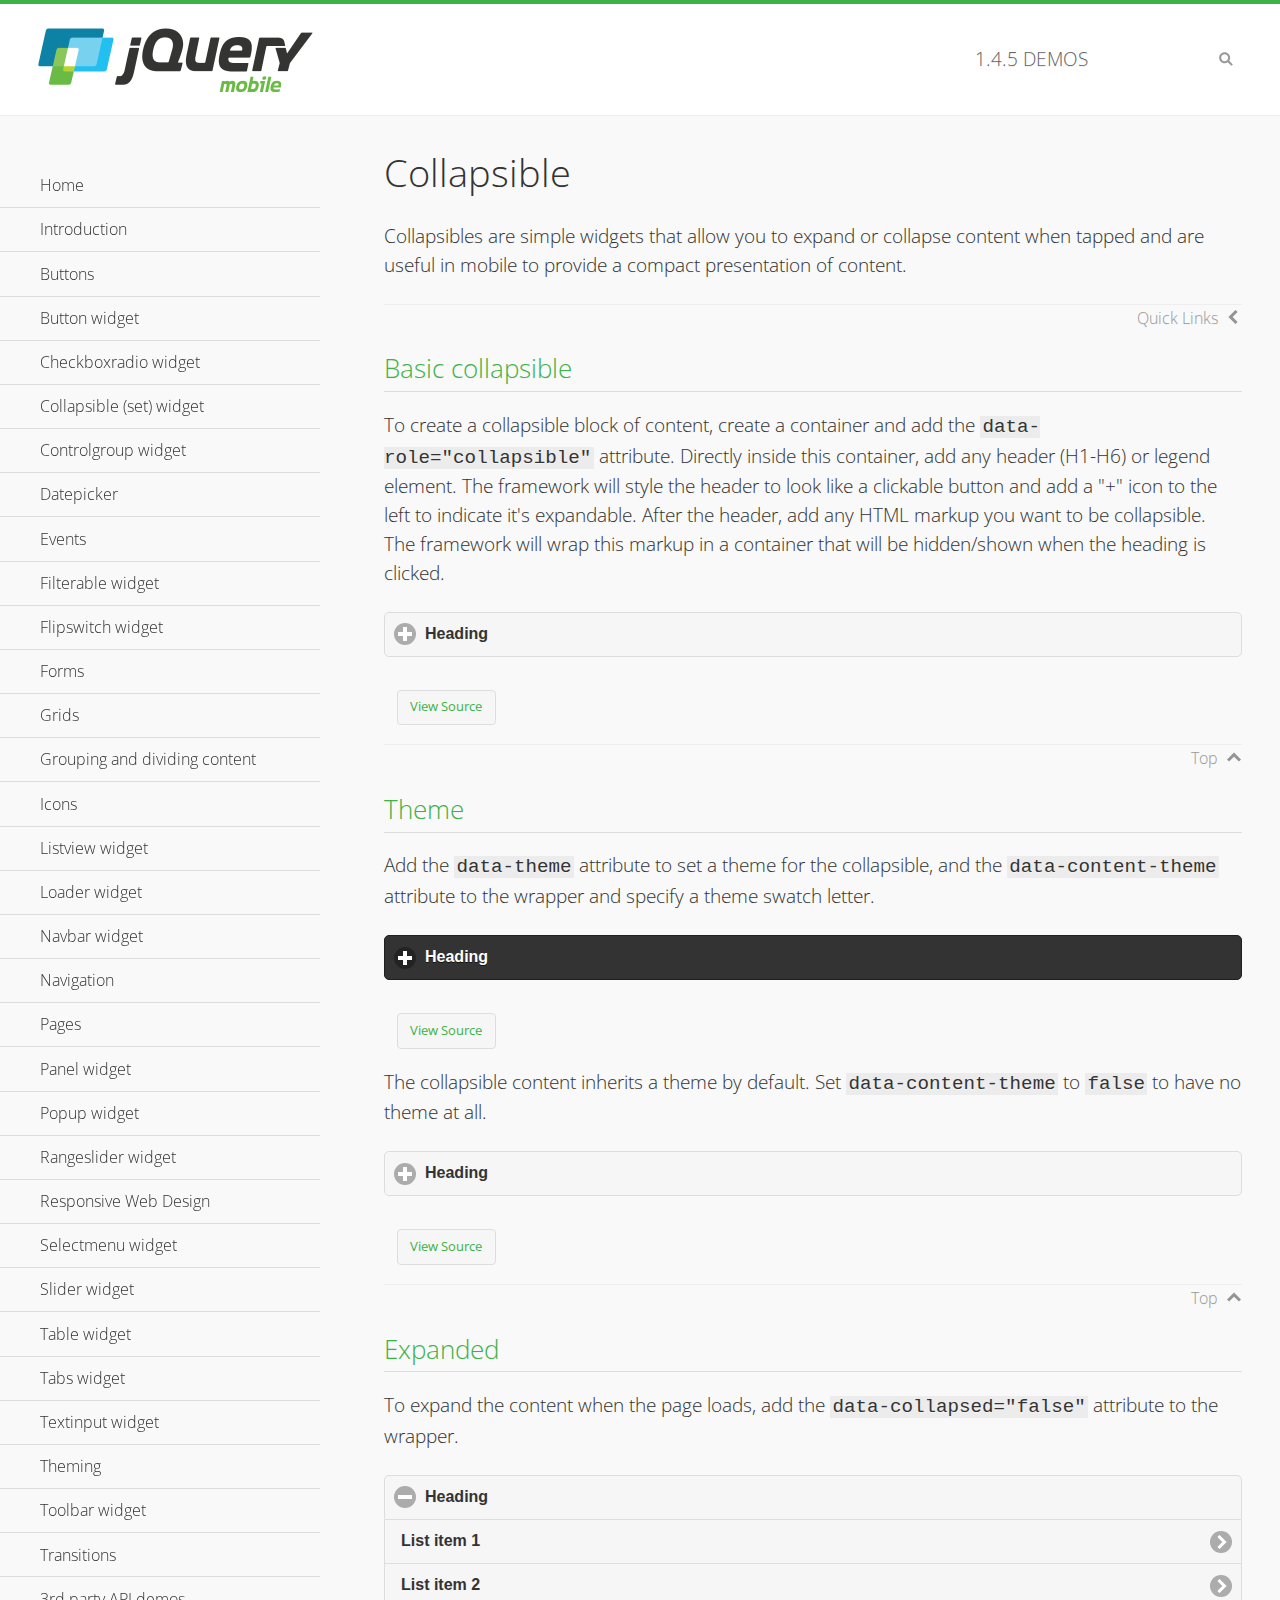
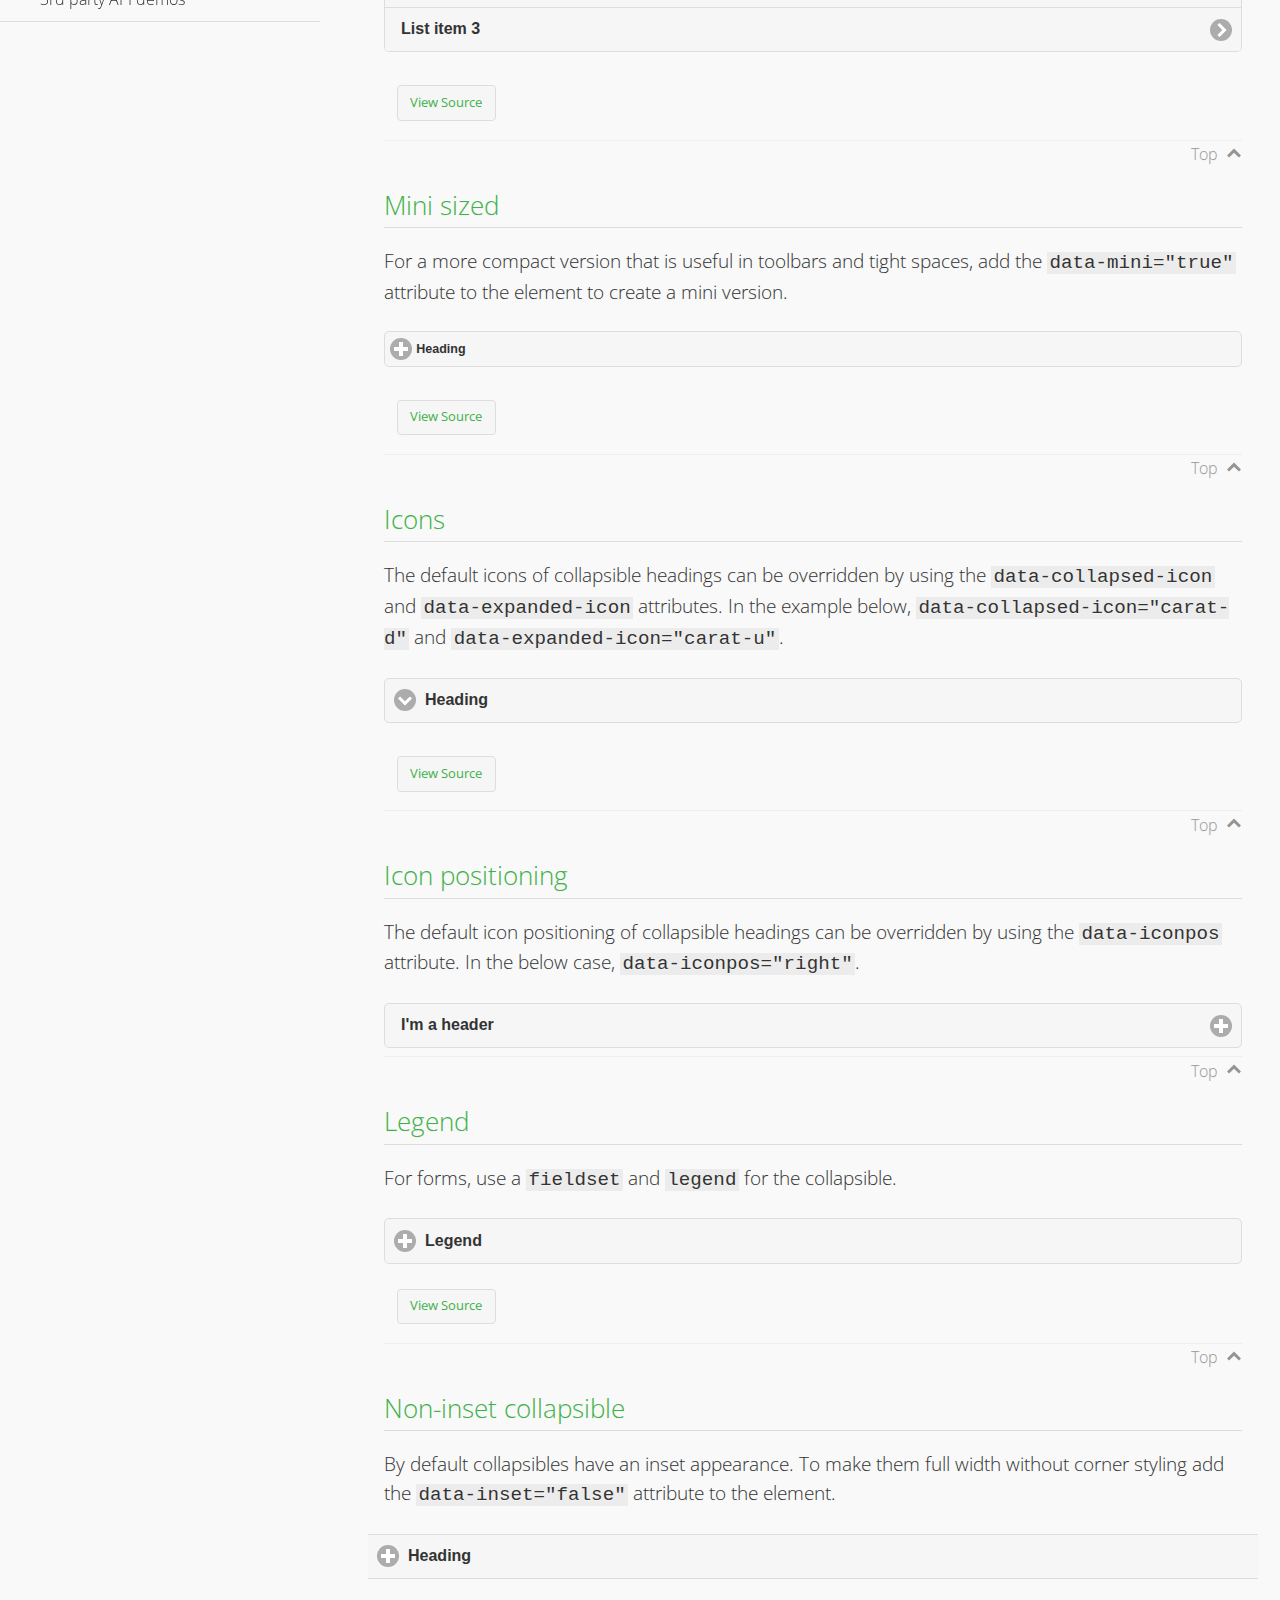
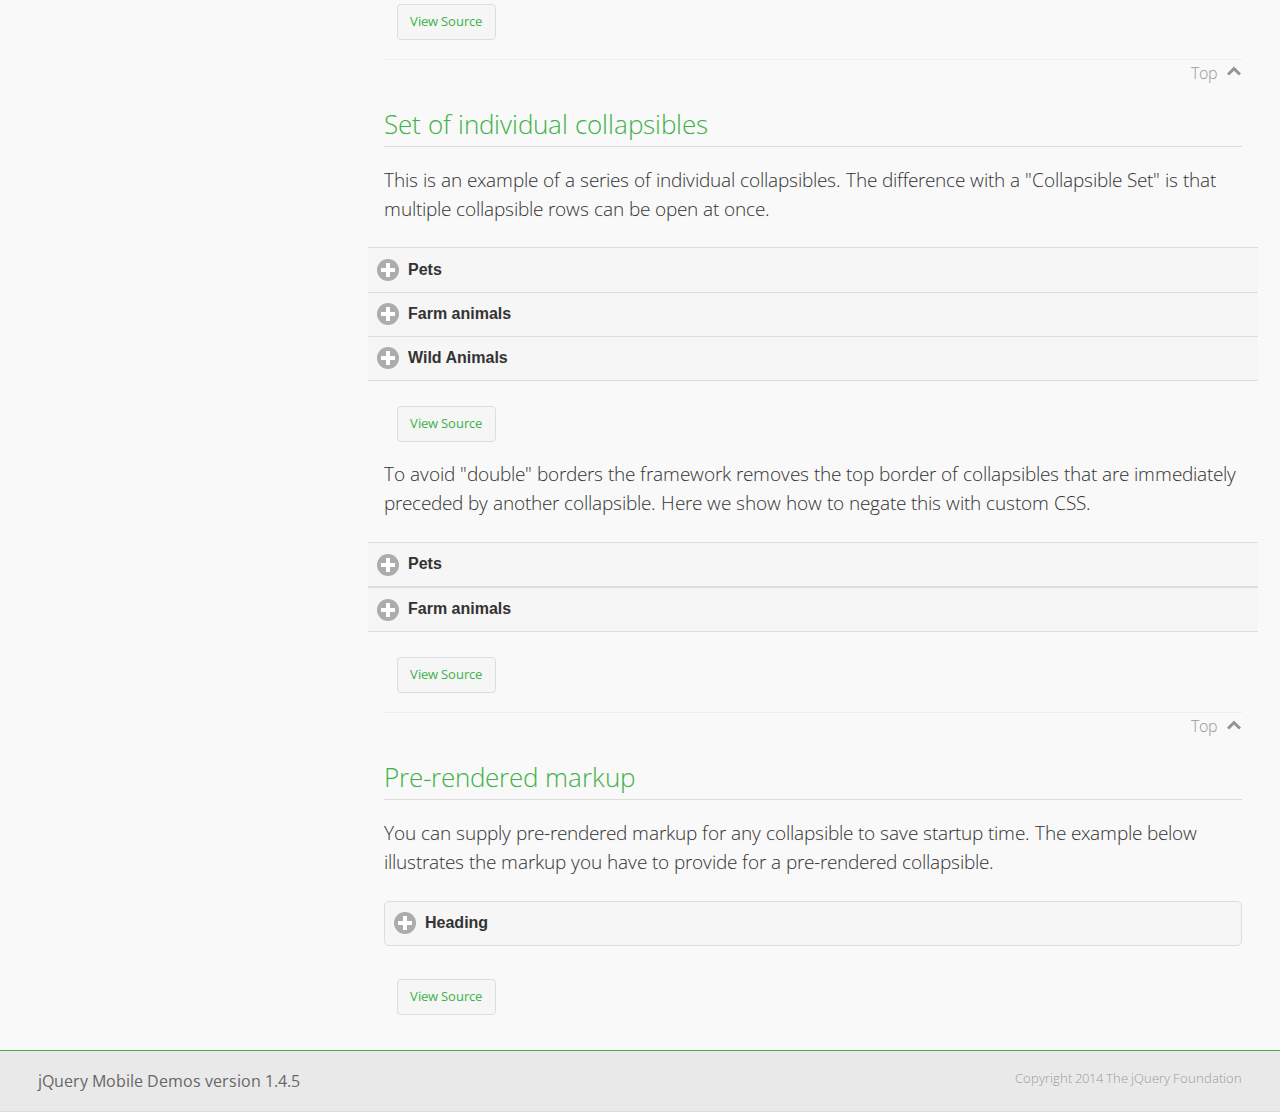
<file: HelloPGiOS/www/collapsible/index.html>
<!DOCTYPE html>
<html>
<head>
	<meta charset="utf-8">
	<meta name="viewport" content="width=device-width, initial-scale=1">
	<title>Collapsible - jQuery Mobile Demos</title>
    <link rel="stylesheet" href="../css/themes/default/jquery.mobile-1.4.5.min.css">
    <link rel="stylesheet" href="../_assets/css/jqm-demos.css">
    <link rel="shortcut icon" href="../favicon.ico">
    <link rel="stylesheet" href="http://fonts.googleapis.com/css?family=Open+Sans:300,400,700">
    <script src="../js/jquery.js"></script>
    <script src="../_assets/js/index.js"></script>
    <script src="../js/jquery.mobile-1.4.5.min.js"></script>
    <style id="negateDoubleBorder">
        #demo-borders .ui-collapsible-heading .ui-btn { border-top-width: 1px !important; }
    </style>
</head>
<body>
<div data-role="page" class="jqm-demos" data-quicklinks="true">

    <div data-role="header" class="jqm-header">
		<h2><a href="../" title="jQuery Mobile Demos home"><img src="../_assets/img/jquery-logo.png" alt="jQuery Mobile"></a></h2>
		<p><span class="jqm-version"></span> Demos</p>
        <a href="#" class="jqm-navmenu-link ui-btn ui-btn-icon-notext ui-corner-all ui-icon-bars ui-nodisc-icon ui-alt-icon ui-btn-left">Menu</a>
        <a href="#" class="jqm-search-link ui-btn ui-btn-icon-notext ui-corner-all ui-icon-search ui-nodisc-icon ui-alt-icon ui-btn-right">Search</a>
    </div><!-- /header -->

    <div role="main" class="ui-content jqm-content">

        <h1>Collapsible</h1>

        <p>Collapsibles are simple widgets that allow you to expand or collapse content when tapped and are useful in mobile to provide a compact presentation of content.</p>

        <h2>Basic collapsible</h2>

        <p>To create a collapsible block of content, create a container and add the <code> data-role="collapsible"</code> attribute. Directly inside this container, add any header (H1-H6) or legend element. The framework will style the header to look like a clickable button and add a "+" icon to the left to indicate it's expandable. After the header, add any HTML markup you want to be collapsible. The framework will wrap this markup in a container that will be hidden/shown when the heading is clicked.</p>

        <div data-demo-html="true">
            <div data-role="collapsible">
                <h4>Heading</h4>
                <p>I'm the collapsible content. By default I'm closed, but you can click the header to open me.</p>
            </div>
        </div><!--/demo-html -->

        <h2>Theme</h2>

        <p>Add the <code>data-theme</code> attribute to set a theme for the collapsible, and the <code>data-content-theme</code> attribute to the wrapper and specify a theme swatch letter.</p>

        <div data-demo-html="true">
            <div data-role="collapsible" data-theme="b" data-content-theme="b">
                <h4>Heading</h4>
                <p>I'm the collapsible content with a themed content block set to "b".</p>
            </div>
        </div><!--/demo-html -->

        <p>The collapsible content inherits a theme by default. Set <code>data-content-theme</code> to <code>false</code> to have no theme at all.</p>

        <div data-demo-html="true">
            <div data-role="collapsible" data-content-theme="false">
                <h4>Heading</h4>
                <p>I'm the collapsible content without a theme.</p>
            </div>
        </div><!--/demo-html -->

        <h2>Expanded</h2>

        <p>To expand the content when the page loads, add the <code>data-collapsed="false"</code> attribute to the wrapper.</p>

        <div data-demo-html="true">
            <div data-role="collapsible" data-collapsed="false">
                <h4>Heading</h4>
                <ul data-role="listview">
                    <li><a href="#">List item 1</a></li>
                    <li><a href="#">List item 2</a></li>
                    <li><a href="#">List item 3</a></li>
                </ul>
            </div>
        </div><!--/demo-html -->

        <h2>Mini sized</h2>

        <p>For a more compact version that is useful in toolbars and tight spaces, add the <code>data-mini="true"</code> attribute to the element to create a mini version. </p>

        <div data-demo-html="true">
            <div data-role="collapsible" data-mini="true">
                <h4>Heading</h4>
                <ul data-role="listview">
                    <li><a href="#">List item 1</a></li>
                    <li><a href="#">List item 2</a></li>
                    <li><a href="#">List item 3</a></li>
                </ul>
            </div>
        </div><!--/demo-html -->

            <h2>Icons</h2>

            <p>The default icons of collapsible headings can be overridden by using the <code>data-collapsed-icon</code> and <code>data-expanded-icon</code> attributes. In the example below, <code>data-collapsed-icon="carat-d"</code> and <code>data-expanded-icon="carat-u"</code>.</p>

            <div data-demo-html="true">
                <div data-role="collapsible" data-collapsed-icon="carat-d" data-expanded-icon="carat-u">
                    <h4>Heading</h4>
                    <ul data-role="listview" data-inset="false">
                        <li>Read-only list item 1</li>
                        <li>Read-only list item 2</li>
                        <li>Read-only list item 3</li>
                    </ul>
                </div>
            </div><!--/demo-html -->

            <h2>Icon positioning</h2>

            <p>The default icon positioning of collapsible headings can be overridden by using the <code>data-iconpos</code> attribute. In the below case, <code>data-iconpos="right"</code>.</p>

            <div data-role="collapsible" data-iconpos="right">
                <h3>I'm a header</h3>
                <p><code>data-iconpos="right"</code></p>
            </div>

        <h2>Legend</h2>

        <p>For forms, use a <code>fieldset</code> and <code>legend</code> for the collapsible.</p>
        <div data-demo-html="true">
            <form>
                <fieldset data-role="collapsible">
                    <legend>Legend</legend>

                    <label for="textinput-f">Text Input:</label>
                    <input type="text" name="textinput-f" id="textinput-f" placeholder="Text input" value="">

                    <div data-role="controlgroup">
                        <input type="checkbox" name="checkbox-1-a" id="checkbox-1-a">
                        <label for="checkbox-1-a">One</label>
                        <input type="checkbox" name="checkbox-2-a" id="checkbox-2-a">
                        <label for="checkbox-2-a">Two</label>
                        <input type="checkbox" name="checkbox-3-a" id="checkbox-3-a">
                        <label for="checkbox-3-a">Three</label>
                    </div>
                </fieldset>
            </form>
        </div><!--/demo-html -->

        <h2>Non-inset collapsible</h2>

        <p>By default collapsibles have an inset appearance. To make them full width without corner styling add the <code>data-inset="false"</code> attribute to the element.</p>

        <div data-demo-html="true">
            <div data-role="collapsible" data-inset="false">
                <h4>Heading</h4>
                <p>I'm the collapsible content. By default I'm closed, but you can click the header to open me.</p>
            </div>
        </div><!--/demo-html -->

        <h2>Set of individual collapsibles</h2>

        <p>This is an example of a series of individual collapsibles. The difference with a "Collapsible Set" is that multiple collapsible rows can be open at once.</p>

        <div data-demo-html="true">
            <div data-role="collapsible" data-inset="false">
                <h3>Pets</h3>
                <ul data-role="listview">
                    <li><a href="#">Canary</a></li>
                    <li><a href="#">Cat</a></li>
                    <li><a href="#">Dog</a></li>
                    <li><a href="#">Gerbil</a></li>
                    <li><a href="#">Iguana</a></li>
                    <li><a href="#">Mouse</a></li>
                </ul>
            </div><!-- /collapsible -->
            <div data-role="collapsible" data-inset="false">
                <h3>Farm animals</h3>
                <ul data-role="listview">
                    <li><a href="#">Chicken</a></li>
                    <li><a href="#">Cow</a></li>
                    <li><a href="#">Duck</a></li>
                    <li><a href="#">Horse</a></li>
                    <li><a href="#">Pig</a></li>
                    <li><a href="#">Sheep</a></li>
                </ul>
            </div><!-- /collapsible -->
            <div data-role="collapsible" data-inset="false">
                <h3>Wild Animals</h3>
                <ul data-role="listview">
                    <li><a href="#">Aardvark</a></li>
                    <li><a href="#">Alligator</a></li>
                    <li><a href="#">Ant</a></li>
                    <li><a href="#">Bear</a></li>
                    <li><a href="#">Beaver</a></li>
                    <li><a href="#">Cougar</a></li>
                    <li><a href="#">Dingo</a></li>
                </ul>
            </div><!-- /collapsible -->
        </div><!--/demo-html -->

        <p>To avoid "double" borders the framework removes the top border of collapsibles that are immediately preceded by another collapsible. Here we show how to negate this with custom CSS.</p>

        <div data-demo-html="true" data-demo-css="#negateDoubleBorder">
            <div id="demo-borders">
                <div data-role="collapsible" data-inset="false">
                    <h3>Pets</h3>
                    <ul data-role="listview">
                        <li><a href="#">Canary</a></li>
                        <li><a href="#">Cat</a></li>
                        <li><a href="#">Dog</a></li>
                        <li><a href="#">Gerbil</a></li>
                        <li><a href="#">Iguana</a></li>
                        <li><a href="#">Mouse</a></li>
                    </ul>
                </div><!-- /collapsible -->
                <div data-role="collapsible" data-inset="false">
                    <h3>Farm animals</h3>
                    <ul data-role="listview">
                        <li><a href="#">Chicken</a></li>
                        <li><a href="#">Cow</a></li>
                        <li><a href="#">Duck</a></li>
                        <li><a href="#">Horse</a></li>
                        <li><a href="#">Pig</a></li>
                        <li><a href="#">Sheep</a></li>
                    </ul>
                </div><!-- /collapsible -->
            </div>
        </div><!--/demo-html -->

			<h2>Pre-rendered markup</h2>
			<p>You can supply pre-rendered markup for any collapsible to save startup time. The example below illustrates the markup you have to provide for a pre-rendered collapsible.</p>
				<div data-demo-html="true">
					<div data-role="collapsible" data-enhanced="true" class="ui-collapsible ui-collapsible-inset ui-corner-all ui-collapsible-collapsed">
						<h4 class="ui-collapsible-heading ui-collapsible-heading-collapsed">
							<a href="#" class="ui-collapsible-heading-toggle ui-btn ui-btn-icon-left ui-icon-plus">
							Heading
							<div class="ui-collapsible-heading-status"> click to expand contents</div>
							</a>
						</h4>
						<div class="ui-collapsible-content ui-collapsible-content-collapsed" aria-hidden="true">
						<p>I'm the collapsible content. By default I'm closed, but you can click the header to open me.</p>
						</div>
					</div>
				</div>

	</div><!-- /content -->
	    <div data-role="panel" class="jqm-navmenu-panel" data-position="left" data-display="overlay" data-theme="a">
	    	<ul class="jqm-list ui-alt-icon ui-nodisc-icon">
<li data-filtertext="demos homepage" data-icon="home"><a href=".././">Home</a></li>
<li data-filtertext="introduction overview getting started"><a href="../intro/" data-ajax="false">Introduction</a></li>
<li data-filtertext="buttons button markup buttonmarkup method anchor link button element"><a href="../button-markup/" data-ajax="false">Buttons</a></li>
<li data-filtertext="form button widget input button submit reset"><a href="../button/" data-ajax="false">Button widget</a></li>
<li data-role="collapsible" data-enhanced="true" data-collapsed-icon="carat-d" data-expanded-icon="carat-u" data-iconpos="right" data-inset="false" class="ui-collapsible ui-collapsible-themed-content ui-collapsible-collapsed">
	<h3 class="ui-collapsible-heading ui-collapsible-heading-collapsed">
		<a href="#" class="ui-collapsible-heading-toggle ui-btn ui-btn-icon-right ui-btn-inherit ui-icon-carat-d">
		    Checkboxradio widget<span class="ui-collapsible-heading-status"> click to expand contents</span>
		</a>
	</h3>
	<div class="ui-collapsible-content ui-body-inherit ui-collapsible-content-collapsed" aria-hidden="true">
		<ul>
			<li data-filtertext="form checkboxradio widget checkbox input checkboxes controlgroups"><a href="../checkboxradio-checkbox/" data-ajax="false">Checkboxes</a></li>
			<li data-filtertext="form checkboxradio widget radio input radio buttons controlgroups"><a href="../checkboxradio-radio/" data-ajax="false">Radio buttons</a></li>
		</ul>
	</div>
</li>
<li data-role="collapsible" data-enhanced="true" data-collapsed-icon="carat-d" data-expanded-icon="carat-u" data-iconpos="right" data-inset="false" class="ui-collapsible ui-collapsible-themed-content ui-collapsible-collapsed">
	<h3 class="ui-collapsible-heading ui-collapsible-heading-collapsed">
		<a href="#" class="ui-collapsible-heading-toggle ui-btn ui-btn-icon-right ui-btn-inherit ui-icon-carat-d">
			Collapsible (set) widget<span class="ui-collapsible-heading-status"> click to expand contents</span>
		</a>
	</h3>
	<div class="ui-collapsible-content ui-body-inherit ui-collapsible-content-collapsed" aria-hidden="true">
		<ul>
			<li data-filtertext="collapsibles content formatting"><a href="../collapsible/" data-ajax="false">Collapsible</a></li>
			<li data-filtertext="dynamic collapsible set accordion append expand"><a href="../collapsible-dynamic/" data-ajax="false">Dynamic collapsibles</a></li>
			<li data-filtertext="accordions collapsible set widget content formatting grouped collapsibles"><a href="../collapsibleset/" data-ajax="false">Collapsible set</a></li>
		</ul>
	</div>
</li>
<li data-role="collapsible" data-enhanced="true" data-collapsed-icon="carat-d" data-expanded-icon="carat-u" data-iconpos="right" data-inset="false" class="ui-collapsible ui-collapsible-themed-content ui-collapsible-collapsed">
	<h3 class="ui-collapsible-heading ui-collapsible-heading-collapsed">
		<a href="#" class="ui-collapsible-heading-toggle ui-btn ui-btn-icon-right ui-btn-inherit ui-icon-carat-d">
			Controlgroup widget<span class="ui-collapsible-heading-status"> click to expand contents</span>
		</a>
	</h3>
	<div class="ui-collapsible-content ui-body-inherit ui-collapsible-content-collapsed" aria-hidden="true">
		<ul>
			<li data-filtertext="controlgroups selectmenu checkboxradio input grouped buttons horizontal vertical"><a href="../controlgroup/" data-ajax="false">Controlgroup</a></li>
			<li data-filtertext="dynamic controlgroup dynamically add buttons"><a href="../controlgroup-dynamic/" data-ajax="false">Dynamic controlgroups</a></li>
		</ul>
	</div>
</li>
<li data-filtertext="form datepicker widget date input"><a href="../datepicker/" data-ajax="false">Datepicker</a></li>
<li data-role="collapsible" data-enhanced="true" data-collapsed-icon="carat-d" data-expanded-icon="carat-u" data-iconpos="right" data-inset="false" class="ui-collapsible ui-collapsible-themed-content ui-collapsible-collapsed">
	<h3 class="ui-collapsible-heading ui-collapsible-heading-collapsed">
		<a href="#" class="ui-collapsible-heading-toggle ui-btn ui-btn-icon-right ui-btn-inherit ui-icon-carat-d">
			Events<span class="ui-collapsible-heading-status"> click to expand contents</span>
		</a>
	</h3>
	<div class="ui-collapsible-content ui-body-inherit ui-collapsible-content-collapsed" aria-hidden="true">
		<ul>
			<li data-filtertext="swipe to delete list items listviews swipe events"><a href="../swipe-list/" data-ajax="false">Swipe list items</a></li>
			<li data-filtertext="swipe to navigate swipe page navigation swipe events"><a href="../swipe-page/" data-ajax="false">Swipe page navigation</a></li>
		</ul>
	</div>
</li>
<li data-filtertext="filterable filter elements sorting searching listview table"><a href="../filterable/" data-ajax="false">Filterable widget</a></li>
<li data-filtertext="form flipswitch widget flip toggle switch binary select checkbox input"><a href="../flipswitch/" data-ajax="false">Flipswitch widget</a></li>
<li data-role="collapsible" data-enhanced="true" data-collapsed-icon="carat-d" data-expanded-icon="carat-u" data-iconpos="right" data-inset="false" class="ui-collapsible ui-collapsible-themed-content ui-collapsible-collapsed">
	<h3 class="ui-collapsible-heading ui-collapsible-heading-collapsed">
		<a href="#" class="ui-collapsible-heading-toggle ui-btn ui-btn-icon-right ui-btn-inherit ui-icon-carat-d">
			Forms<span class="ui-collapsible-heading-status"> click to expand contents</span>
		</a>
	</h3>
	<div class="ui-collapsible-content ui-body-inherit ui-collapsible-content-collapsed" aria-hidden="true">
		<ul>
			<li data-filtertext="forms text checkbox radio range button submit reset inputs selects textarea slider flipswitch label form elements"><a href="../forms/" data-ajax="false">Forms</a></li>
			<li data-filtertext="form hide labels hidden accessible ui-hidden-accessible forms"><a href="../forms-label-hidden-accessible/" data-ajax="false">Hide labels</a></li>
			<li data-filtertext="form field containers fieldcontain ui-field-contain forms"><a href="../forms-field-contain/" data-ajax="false">Field containers</a></li>
			<li data-filtertext="forms disabled form elements"><a href="../forms-disabled/" data-ajax="false">Forms disabled</a></li>
			<li data-filtertext="forms gallery examples overview forms text checkbox radio range button submit reset inputs selects textarea slider flipswitch label form elements"><a href="../forms-gallery/" data-ajax="false">Forms gallery</a></li>
		</ul>
	</div>
</li>
<li data-role="collapsible" data-enhanced="true" data-collapsed-icon="carat-d" data-expanded-icon="carat-u" data-iconpos="right" data-inset="false" class="ui-collapsible ui-collapsible-themed-content ui-collapsible-collapsed">
	<h3 class="ui-collapsible-heading ui-collapsible-heading-collapsed">
		<a href="#" class="ui-collapsible-heading-toggle ui-btn ui-btn-icon-right ui-btn-inherit ui-icon-carat-d">
			Grids<span class="ui-collapsible-heading-status"> click to expand contents</span>
		</a>
	</h3>
	<div class="ui-collapsible-content ui-body-inherit ui-collapsible-content-collapsed" aria-hidden="true">
		<ul>
			<li data-filtertext="grids columns blocks content formatting rwd responsive css framework"><a href="../grids/" data-ajax="false">Grids</a></li>
			<li data-filtertext="buttons in grids css framework"><a href="../grids-buttons/" data-ajax="false">Buttons in grids</a></li>
			<li data-filtertext="custom responsive grids rwd css framework"><a href="../grids-custom-responsive/" data-ajax="false">Custom responsive grids</a></li>
		</ul>
	</div>
</li>
<li data-filtertext="blocks content formatting sections heading"><a href="../body-bar-classes/" data-ajax="false">Grouping and dividing content</a></li>
<li data-role="collapsible" data-enhanced="true" data-collapsed-icon="carat-d" data-expanded-icon="carat-u" data-iconpos="right" data-inset="false" class="ui-collapsible ui-collapsible-themed-content ui-collapsible-collapsed">
	<h3 class="ui-collapsible-heading ui-collapsible-heading-collapsed">
		<a href="#" class="ui-collapsible-heading-toggle ui-btn ui-btn-icon-right ui-btn-inherit ui-icon-carat-d">
			Icons<span class="ui-collapsible-heading-status"> click to expand contents</span>
		</a>
	</h3>
	<div class="ui-collapsible-content ui-body-inherit ui-collapsible-content-collapsed" aria-hidden="true">
		<ul>
			<li data-filtertext="button icons svg disc alt custom icon position"><a href="../icons/" data-ajax="false">Icons</a></li>
			<li data-filtertext=""><a href="../icons-grunticon/" data-ajax="false">Grunticon loader</a></li>
		</ul>
	</div>
</li>
<li data-role="collapsible" data-enhanced="true" data-collapsed-icon="carat-d" data-expanded-icon="carat-u" data-iconpos="right" data-inset="false" class="ui-collapsible ui-collapsible-themed-content ui-collapsible-collapsed">
	<h3 class="ui-collapsible-heading ui-collapsible-heading-collapsed">
		<a href="#" class="ui-collapsible-heading-toggle ui-btn ui-btn-icon-right ui-btn-inherit ui-icon-carat-d">
			Listview widget<span class="ui-collapsible-heading-status"> click to expand contents</span>
		</a>
	</h3>
	<div class="ui-collapsible-content ui-body-inherit ui-collapsible-content-collapsed" aria-hidden="true">
		<ul>
			<li data-filtertext="listview widget thumbnails icons nested split button collapsible ul ol"><a href="../listview/" data-ajax="false">Listview</a></li>
			<li data-filtertext="autocomplete filterable reveal listview filtertextbeforefilter placeholder"><a href="../listview-autocomplete/" data-ajax="false">Listview autocomplete</a></li>
			<li data-filtertext="autocomplete filterable reveal listview remote data filtertextbeforefilter placeholder"><a href="../listview-autocomplete-remote/" data-ajax="false">Listview autocomplete remote data</a></li>
			<li data-filtertext="autodividers anchor jump scroll linkbars listview lists ul ol"><a href="../listview-autodividers-linkbar/" data-ajax="false">Listview autodividers linkbar</a></li>
			<li data-filtertext="listview autodividers selector autodividersselector lists ul ol"><a href="../listview-autodividers-selector/" data-ajax="false">Listview autodividers selector</a></li>
			<li data-filtertext="listview nested list items"><a href="../listview-nested-lists/" data-ajax="false">Nested Listviews</a></li>
			<li data-filtertext="listview collapsible list items flat"><a href="../listview-collapsible-item-flat/" data-ajax="false">Listview collapsible list items (flat)</a></li>
			<li data-filtertext="listview collapsible list indented"><a href="../listview-collapsible-item-indented/" data-ajax="false">Listview collapsible list items (indented)</a></li>
			<li data-filtertext="grid listview responsive grids responsive listviews lists ul"><a href="../listview-grid/" data-ajax="false">Listview responsive grid</a></li>
		</ul>
	</div>
</li>
<li data-filtertext="loader widget page loading navigation overlay spinner"><a href="../loader/" data-ajax="false">Loader widget</a></li>
<li data-filtertext="navbar widget navmenu toolbars header footer"><a href="../navbar/" data-ajax="false">Navbar widget</a></li>
<li data-role="collapsible" data-enhanced="true" data-collapsed-icon="carat-d" data-expanded-icon="carat-u" data-iconpos="right" data-inset="false" class="ui-collapsible ui-collapsible-themed-content ui-collapsible-collapsed">
	<h3 class="ui-collapsible-heading ui-collapsible-heading-collapsed">
		<a href="#" class="ui-collapsible-heading-toggle ui-btn ui-btn-icon-right ui-btn-inherit ui-icon-carat-d">
			Navigation<span class="ui-collapsible-heading-status"> click to expand contents</span>
		</a>
	</h3>
	<div class="ui-collapsible-content ui-body-inherit ui-collapsible-content-collapsed" aria-hidden="true">
		<ul>
			<li data-filtertext="ajax navigation navigate widget history event method"><a href="../navigation/" data-ajax="false">Navigation</a></li>
			<li data-filtertext="linking pages page links navigation ajax prefetch cache"><a href="../navigation-linking-pages/" data-ajax="false">Linking pages</a></li>
			<!-- <li data-filtertext="php redirect server redirection server-side navigation"><a href="../navigation-php-redirect/" data-ajax="false">PHP redirect demo</a></li>-->
			<li data-filtertext="navigation redirection hash query"><a href="../navigation-hash-processing/" data-ajax="false">Hash processing demo</a></li>
			<li data-filtertext="navigation redirection hash query"><a href="../page-events/" data-ajax="false">Page Navigation Events</a></li>
		</ul>
	</div>
</li>
<li data-role="collapsible" data-enhanced="true" data-collapsed-icon="carat-d" data-expanded-icon="carat-u" data-iconpos="right" data-inset="false" class="ui-collapsible ui-collapsible-themed-content ui-collapsible-collapsed">
	<h3 class="ui-collapsible-heading ui-collapsible-heading-collapsed">
		<a href="#" class="ui-collapsible-heading-toggle ui-btn ui-btn-icon-right ui-btn-inherit ui-icon-carat-d">
			Pages<span class="ui-collapsible-heading-status"> click to expand contents</span>
		</a>
	</h3>
	<div class="ui-collapsible-content ui-body-inherit ui-collapsible-content-collapsed" aria-hidden="true">
		<ul>
			<li data-filtertext="pages page widget ajax navigation"><a href="../pages/" data-ajax="false">Pages</a></li>
			<li data-filtertext="single page"><a href="../pages-single-page/" data-ajax="false">Single page</a></li>
			<li data-filtertext="multipage multi-page page"><a href="../pages-multi-page/" data-ajax="false">Multi-page template</a></li>
			<li data-filtertext="dialog page widget modal popup"><a href="../pages-dialog/" data-ajax="false">Dialog page</a></li>
		</ul>
	</div>
</li>
<li data-role="collapsible" data-enhanced="true" data-collapsed-icon="carat-d" data-expanded-icon="carat-u" data-iconpos="right" data-inset="false" class="ui-collapsible ui-collapsible-themed-content ui-collapsible-collapsed">
	<h3 class="ui-collapsible-heading ui-collapsible-heading-collapsed">
		<a href="#" class="ui-collapsible-heading-toggle ui-btn ui-btn-icon-right ui-btn-inherit ui-icon-carat-d">
			Panel widget<span class="ui-collapsible-heading-status"> click to expand contents</span>
		</a>
	</h3>
	<div class="ui-collapsible-content ui-body-inherit ui-collapsible-content-collapsed" aria-hidden="true">
		<ul>
			<li data-filtertext="panel widget sliding panels reveal push overlay responsive"><a href="../panel/" data-ajax="false">Panel</a></li>
			<li data-filtertext=""><a href="../panel-external/" data-ajax="false">External panels</a></li>
			<li data-filtertext="panel "><a href="../panel-fixed/" data-ajax="false">Fixed panels</a></li>
			<li data-filtertext="panel slide panels sliding panels shadow rwd responsive breakpoint"><a href="../panel-responsive/" data-ajax="false">Panels responsive</a></li>
			<li data-filtertext="panel custom style custom panel width reveal shadow listview panel styling page background wrapper"><a href="../panel-styling/" data-ajax="false">Custom panel style</a></li>
			<li data-filtertext="panel open on swipe"><a href="../panel-swipe-open/" data-ajax="false">Panel open on swipe</a></li>
			<li data-filtertext="panels outside page internal external toolbars"><a href="../panel-external-internal/" data-ajax="false">Panel external and internal</a></li>
		</ul>
	</div>
</li>
<li data-role="collapsible" data-enhanced="true" data-collapsed-icon="carat-d" data-expanded-icon="carat-u" data-iconpos="right" data-inset="false" class="ui-collapsible ui-collapsible-themed-content ui-collapsible-collapsed">
	<h3 class="ui-collapsible-heading ui-collapsible-heading-collapsed">
		<a href="#" class="ui-collapsible-heading-toggle ui-btn ui-btn-icon-right ui-btn-inherit ui-icon-carat-d">
			Popup widget<span class="ui-collapsible-heading-status"> click to expand contents</span>
		</a>
	</h3>
	<div class="ui-collapsible-content ui-body-inherit ui-collapsible-content-collapsed" aria-hidden="true">
		<ul>
			<li data-filtertext="popup widget popups dialog modal transition tooltip lightbox form overlay screen flip pop fade transition"><a href="../popup/" data-ajax="false">Popup</a></li>
			<li data-filtertext="popup alignment position"><a href="../popup-alignment/" data-ajax="false">Popup alignment</a></li>
			<li data-filtertext="popup arrow size popups popover"><a href="../popup-arrow-size/" data-ajax="false">Popup arrow size</a></li>
			<li data-filtertext="dynamic popups popup images lightbox"><a href="../popup-dynamic/" data-ajax="false">Dynamic popups</a></li>
			<li data-filtertext="popups with iframes scaling"><a href="../popup-iframe/" data-ajax="false">Popups with iframes</a></li>
			<li data-filtertext="popup image scaling"><a href="../popup-image-scaling/" data-ajax="false">Popup image scaling</a></li>
			<li data-filtertext="external popup outside multi-page"><a href="../popup-outside-multipage/" data-ajax="false">Popup outside multi-page</a></li>
		</ul>
	</div>
</li>
<li data-filtertext="form rangeslider widget dual sliders dual handle sliders range input"><a href="../rangeslider/" data-ajax="false">Rangeslider widget</a></li>
<li data-filtertext="responsive web design rwd adaptive progressive enhancement PE accessible mobile breakpoints media query media queries"><a href="../rwd/" data-ajax="false">Responsive Web Design</a></li>
<li data-role="collapsible" data-enhanced="true" data-collapsed-icon="carat-d" data-expanded-icon="carat-u" data-iconpos="right" data-inset="false" class="ui-collapsible ui-collapsible-themed-content ui-collapsible-collapsed">
	<h3 class="ui-collapsible-heading ui-collapsible-heading-collapsed">
		<a href="#" class="ui-collapsible-heading-toggle ui-btn ui-btn-icon-right ui-btn-inherit ui-icon-carat-d">
			Selectmenu widget<span class="ui-collapsible-heading-status"> click to expand contents</span>
		</a>
	</h3>
	<div class="ui-collapsible-content ui-body-inherit ui-collapsible-content-collapsed" aria-hidden="true">
		<ul>
			<li data-filtertext="form selectmenu widget select input custom select menu selects"><a href="../selectmenu/" data-ajax="false">Selectmenu</a></li>
			<li data-filtertext="form custom select menu selectmenu widget custom menu option optgroup multiple selects"><a href="../selectmenu-custom/" data-ajax="false">Custom select menu</a></li>
			<li data-filtertext="filterable select filter popup dialog"><a href="../selectmenu-custom-filter/" data-ajax="false">Custom select menu with filter</a></li>
		</ul>
	</div>
</li>
<li data-role="collapsible" data-enhanced="true" data-collapsed-icon="carat-d" data-expanded-icon="carat-u" data-iconpos="right" data-inset="false" class="ui-collapsible ui-collapsible-themed-content ui-collapsible-collapsed">
	<h3 class="ui-collapsible-heading ui-collapsible-heading-collapsed">
		<a href="#" class="ui-collapsible-heading-toggle ui-btn ui-btn-icon-right ui-btn-inherit ui-icon-carat-d">
			Slider widget<span class="ui-collapsible-heading-status"> click to expand contents</span>
		</a>
	</h3>
	<div class="ui-collapsible-content ui-body-inherit ui-collapsible-content-collapsed" aria-hidden="true">
		<ul>
			<li data-filtertext="form slider widget range input single sliders"><a href="../slider/" data-ajax="false">Slider</a></li>
			<li data-filtertext="form slider widget flipswitch slider binary select flip toggle switch"><a href="../slider-flipswitch/" data-ajax="false">Slider flip toggle switch</a></li>
			<li data-filtertext="form slider tooltip handle value input range sliders"><a href="../slider-tooltip/" data-ajax="false">Slider tooltip</a></li>
		</ul>
	</div>
</li>
<li data-role="collapsible" data-enhanced="true" data-collapsed-icon="carat-d" data-expanded-icon="carat-u" data-iconpos="right" data-inset="false" class="ui-collapsible ui-collapsible-themed-content ui-collapsible-collapsed">
	<h3 class="ui-collapsible-heading ui-collapsible-heading-collapsed">
		<a href="#" class="ui-collapsible-heading-toggle ui-btn ui-btn-icon-right ui-btn-inherit ui-icon-carat-d">
			Table widget<span class="ui-collapsible-heading-status"> click to expand contents</span>
		</a>
	</h3>
	<div class="ui-collapsible-content ui-body-inherit ui-collapsible-content-collapsed" aria-hidden="true">
		<ul>
			<li data-filtertext="table widget reflow column toggle th td responsive tables rwd hide show tabular"><a href="../table-column-toggle/" data-ajax="false">Table Column Toggle</a></li>
			<li data-filtertext="table column toggle phone comparison demo"><a href="../table-column-toggle-example/" data-ajax="false">Table Column Toggle demo</a></li>
			<li data-filtertext="responsive tables table column toggle heading groups rwd breakpoint"><a href="../table-column-toggle-heading-groups/" data-ajax="false">Table Column Toggle heading groups</a></li>
			<li data-filtertext="responsive tables table column toggle hide rwd breakpoint customization options"><a href="../table-column-toggle-options/" data-ajax="false">Table Column Toggle options</a></li>
			<li data-filtertext="table reflow th td responsive rwd columns tabular"><a href="../table-reflow/" data-ajax="false">Table Reflow</a></li>
			<li data-filtertext="responsive tables table reflow heading groups rwd breakpoint"><a href="../table-reflow-heading-groups/" data-ajax="false">Table Reflow heading groups</a></li>
			<li data-filtertext="responsive tables table reflow stripes strokes table style"><a href="../table-reflow-stripes-strokes/" data-ajax="false">Table Reflow stripes and strokes</a></li>
			<li data-filtertext="responsive tables table reflow stack custom styles"><a href="../table-reflow-styling/" data-ajax="false">Table Reflow custom styles</a></li>
		</ul>
	</div>
</li>
<li data-filtertext="ui tabs widget"><a href="../tabs/" data-ajax="false">Tabs widget</a></li>
<li data-filtertext="form textinput widget text input textarea number date time tel email file color password"><a href="../textinput/" data-ajax="false">Textinput widget</a></li>
<li data-role="collapsible" data-enhanced="true" data-collapsed-icon="carat-d" data-expanded-icon="carat-u" data-iconpos="right" data-inset="false" class="ui-collapsible ui-collapsible-themed-content ui-collapsible-collapsed">
	<h3 class="ui-collapsible-heading ui-collapsible-heading-collapsed">
		<a href="#" class="ui-collapsible-heading-toggle ui-btn ui-btn-icon-right ui-btn-inherit ui-icon-carat-d">
			Theming<span class="ui-collapsible-heading-status"> click to expand contents</span>
		</a>
	</h3>
	<div class="ui-collapsible-content ui-body-inherit ui-collapsible-content-collapsed" aria-hidden="true">
		<ul>
			<li data-filtertext="default theme swatches theming style css"><a href="../theme-default/" data-ajax="false">Default theme</a></li>
			<li data-filtertext="classic theme old theme swatches theming style css"><a href="../theme-classic/" data-ajax="false">Classic theme</a></li>
		</ul>
	</div>
</li>
<li data-role="collapsible" data-enhanced="true" data-collapsed-icon="carat-d" data-expanded-icon="carat-u" data-iconpos="right" data-inset="false" class="ui-collapsible ui-collapsible-themed-content ui-collapsible-collapsed">
	<h3 class="ui-collapsible-heading ui-collapsible-heading-collapsed">
		<a href="#" class="ui-collapsible-heading-toggle ui-btn ui-btn-icon-right ui-btn-inherit ui-icon-carat-d">
			Toolbar widget<span class="ui-collapsible-heading-status"> click to expand contents</span>
		</a>
	</h3>
	<div class="ui-collapsible-content ui-body-inherit ui-collapsible-content-collapsed" aria-hidden="true">
		<ul>
			<li data-filtertext="toolbar widget header footer toolbars fixed fullscreen external sections"><a href="../toolbar/" data-ajax="false">Toolbar</a></li>
			<li data-filtertext="dynamic toolbars dynamically add toolbar header footer"><a href="../toolbar-dynamic/" data-ajax="false">Dynamic toolbars</a></li>
			<li data-filtertext="external toolbars header footer"><a href="../toolbar-external/" data-ajax="false">External toolbars</a></li>
			<li data-filtertext="fixed toolbars header footer"><a href="../toolbar-fixed/" data-ajax="false">Fixed toolbars</a></li>
			<li data-filtertext="fixed fullscreen toolbars header footer"><a href="../toolbar-fixed-fullscreen/" data-ajax="false">Fullscreen toolbars</a></li>
			<li data-filtertext="external fixed toolbars header footer"><a href="../toolbar-fixed-external/" data-ajax="false">Fixed external toolbars</a></li>
			<li data-filtertext="external persistent toolbars header footer navbar navmenu"><a href="../toolbar-fixed-persistent/" data-ajax="false">Persistent toolbars</a></li>
			<li data-filtertext="external ajax optimized toolbars persistent toolbars header footer navbar"><a href="../toolbar-fixed-persistent-optimized/" data-ajax="false">Ajax optimized toolbars</a></li>
			<li data-filtertext="form in toolbars header footer"><a href="../toolbar-fixed-forms/" data-ajax="false">Form in toolbar</a></li>
		</ul>
	</div>
</li>
<li data-filtertext="page transitions animated pages popup navigation flip slide fade pop"><a href="../transitions/" data-ajax="false">Transitions</a></li>
<li data-role="collapsible" data-enhanced="true" data-collapsed-icon="carat-d" data-expanded-icon="carat-u" data-iconpos="right" data-inset="false" class="ui-collapsible ui-collapsible-themed-content ui-collapsible-collapsed">
	<h3 class="ui-collapsible-heading ui-collapsible-heading-collapsed">
		<a href="#" class="ui-collapsible-heading-toggle ui-btn ui-btn-icon-right ui-btn-inherit ui-icon-carat-d">
			3rd party API demos<span class="ui-collapsible-heading-status"> click to expand contents</span>
		</a>
	</h3>
	<div class="ui-collapsible-content ui-body-inherit ui-collapsible-content-collapsed" aria-hidden="true">
		<ul>
			<li data-filtertext="backbone requirejs navigation router"><a href="../backbone-requirejs/" data-ajax="false">Backbone RequireJS</a></li>
			<li data-filtertext="google maps geolocation demo"><a href="../map-geolocation/" data-ajax="false">Google Maps geolocation</a></li>
			<li data-filtertext="google maps hybrid"><a href="../map-list-toggle/" data-ajax="false">Google Maps list toggle</a></li>
		</ul>
	</div>
</li>



		     </ul>
		</div><!-- /panel -->


	<div data-role="footer" data-position="fixed" data-tap-toggle="false" class="jqm-footer">
		<p>jQuery Mobile Demos version <span class="jqm-version"></span></p>
		<p>Copyright 2014 The jQuery Foundation</p>
	</div><!-- /footer -->
	<!-- TODO: This should become an external panel so we can add input to markup (unique ID) -->
    <div data-role="panel" class="jqm-search-panel" data-position="right" data-display="overlay" data-theme="a">
		<div class="jqm-search">
			<ul class="jqm-list" data-filter-placeholder="Search demos..." data-filter-reveal="true">
<li data-filtertext="demos homepage" data-icon="home"><a href=".././">Home</a></li>
<li data-filtertext="introduction overview getting started"><a href="../intro/" data-ajax="false">Introduction</a></li>
<li data-filtertext="buttons button markup buttonmarkup method anchor link button element"><a href="../button-markup/" data-ajax="false">Buttons</a></li>
<li data-filtertext="form button widget input button submit reset"><a href="../button/" data-ajax="false">Button widget</a></li>
<li data-role="collapsible" data-enhanced="true" data-collapsed-icon="carat-d" data-expanded-icon="carat-u" data-iconpos="right" data-inset="false" class="ui-collapsible ui-collapsible-themed-content ui-collapsible-collapsed">
	<h3 class="ui-collapsible-heading ui-collapsible-heading-collapsed">
		<a href="#" class="ui-collapsible-heading-toggle ui-btn ui-btn-icon-right ui-btn-inherit ui-icon-carat-d">
		    Checkboxradio widget<span class="ui-collapsible-heading-status"> click to expand contents</span>
		</a>
	</h3>
	<div class="ui-collapsible-content ui-body-inherit ui-collapsible-content-collapsed" aria-hidden="true">
		<ul>
			<li data-filtertext="form checkboxradio widget checkbox input checkboxes controlgroups"><a href="../checkboxradio-checkbox/" data-ajax="false">Checkboxes</a></li>
			<li data-filtertext="form checkboxradio widget radio input radio buttons controlgroups"><a href="../checkboxradio-radio/" data-ajax="false">Radio buttons</a></li>
		</ul>
	</div>
</li>
<li data-role="collapsible" data-enhanced="true" data-collapsed-icon="carat-d" data-expanded-icon="carat-u" data-iconpos="right" data-inset="false" class="ui-collapsible ui-collapsible-themed-content ui-collapsible-collapsed">
	<h3 class="ui-collapsible-heading ui-collapsible-heading-collapsed">
		<a href="#" class="ui-collapsible-heading-toggle ui-btn ui-btn-icon-right ui-btn-inherit ui-icon-carat-d">
			Collapsible (set) widget<span class="ui-collapsible-heading-status"> click to expand contents</span>
		</a>
	</h3>
	<div class="ui-collapsible-content ui-body-inherit ui-collapsible-content-collapsed" aria-hidden="true">
		<ul>
			<li data-filtertext="collapsibles content formatting"><a href="../collapsible/" data-ajax="false">Collapsible</a></li>
			<li data-filtertext="dynamic collapsible set accordion append expand"><a href="../collapsible-dynamic/" data-ajax="false">Dynamic collapsibles</a></li>
			<li data-filtertext="accordions collapsible set widget content formatting grouped collapsibles"><a href="../collapsibleset/" data-ajax="false">Collapsible set</a></li>
		</ul>
	</div>
</li>
<li data-role="collapsible" data-enhanced="true" data-collapsed-icon="carat-d" data-expanded-icon="carat-u" data-iconpos="right" data-inset="false" class="ui-collapsible ui-collapsible-themed-content ui-collapsible-collapsed">
	<h3 class="ui-collapsible-heading ui-collapsible-heading-collapsed">
		<a href="#" class="ui-collapsible-heading-toggle ui-btn ui-btn-icon-right ui-btn-inherit ui-icon-carat-d">
			Controlgroup widget<span class="ui-collapsible-heading-status"> click to expand contents</span>
		</a>
	</h3>
	<div class="ui-collapsible-content ui-body-inherit ui-collapsible-content-collapsed" aria-hidden="true">
		<ul>
			<li data-filtertext="controlgroups selectmenu checkboxradio input grouped buttons horizontal vertical"><a href="../controlgroup/" data-ajax="false">Controlgroup</a></li>
			<li data-filtertext="dynamic controlgroup dynamically add buttons"><a href="../controlgroup-dynamic/" data-ajax="false">Dynamic controlgroups</a></li>
		</ul>
	</div>
</li>
<li data-filtertext="form datepicker widget date input"><a href="../datepicker/" data-ajax="false">Datepicker</a></li>
<li data-role="collapsible" data-enhanced="true" data-collapsed-icon="carat-d" data-expanded-icon="carat-u" data-iconpos="right" data-inset="false" class="ui-collapsible ui-collapsible-themed-content ui-collapsible-collapsed">
	<h3 class="ui-collapsible-heading ui-collapsible-heading-collapsed">
		<a href="#" class="ui-collapsible-heading-toggle ui-btn ui-btn-icon-right ui-btn-inherit ui-icon-carat-d">
			Events<span class="ui-collapsible-heading-status"> click to expand contents</span>
		</a>
	</h3>
	<div class="ui-collapsible-content ui-body-inherit ui-collapsible-content-collapsed" aria-hidden="true">
		<ul>
			<li data-filtertext="swipe to delete list items listviews swipe events"><a href="../swipe-list/" data-ajax="false">Swipe list items</a></li>
			<li data-filtertext="swipe to navigate swipe page navigation swipe events"><a href="../swipe-page/" data-ajax="false">Swipe page navigation</a></li>
		</ul>
	</div>
</li>
<li data-filtertext="filterable filter elements sorting searching listview table"><a href="../filterable/" data-ajax="false">Filterable widget</a></li>
<li data-filtertext="form flipswitch widget flip toggle switch binary select checkbox input"><a href="../flipswitch/" data-ajax="false">Flipswitch widget</a></li>
<li data-role="collapsible" data-enhanced="true" data-collapsed-icon="carat-d" data-expanded-icon="carat-u" data-iconpos="right" data-inset="false" class="ui-collapsible ui-collapsible-themed-content ui-collapsible-collapsed">
	<h3 class="ui-collapsible-heading ui-collapsible-heading-collapsed">
		<a href="#" class="ui-collapsible-heading-toggle ui-btn ui-btn-icon-right ui-btn-inherit ui-icon-carat-d">
			Forms<span class="ui-collapsible-heading-status"> click to expand contents</span>
		</a>
	</h3>
	<div class="ui-collapsible-content ui-body-inherit ui-collapsible-content-collapsed" aria-hidden="true">
		<ul>
			<li data-filtertext="forms text checkbox radio range button submit reset inputs selects textarea slider flipswitch label form elements"><a href="../forms/" data-ajax="false">Forms</a></li>
			<li data-filtertext="form hide labels hidden accessible ui-hidden-accessible forms"><a href="../forms-label-hidden-accessible/" data-ajax="false">Hide labels</a></li>
			<li data-filtertext="form field containers fieldcontain ui-field-contain forms"><a href="../forms-field-contain/" data-ajax="false">Field containers</a></li>
			<li data-filtertext="forms disabled form elements"><a href="../forms-disabled/" data-ajax="false">Forms disabled</a></li>
			<li data-filtertext="forms gallery examples overview forms text checkbox radio range button submit reset inputs selects textarea slider flipswitch label form elements"><a href="../forms-gallery/" data-ajax="false">Forms gallery</a></li>
		</ul>
	</div>
</li>
<li data-role="collapsible" data-enhanced="true" data-collapsed-icon="carat-d" data-expanded-icon="carat-u" data-iconpos="right" data-inset="false" class="ui-collapsible ui-collapsible-themed-content ui-collapsible-collapsed">
	<h3 class="ui-collapsible-heading ui-collapsible-heading-collapsed">
		<a href="#" class="ui-collapsible-heading-toggle ui-btn ui-btn-icon-right ui-btn-inherit ui-icon-carat-d">
			Grids<span class="ui-collapsible-heading-status"> click to expand contents</span>
		</a>
	</h3>
	<div class="ui-collapsible-content ui-body-inherit ui-collapsible-content-collapsed" aria-hidden="true">
		<ul>
			<li data-filtertext="grids columns blocks content formatting rwd responsive css framework"><a href="../grids/" data-ajax="false">Grids</a></li>
			<li data-filtertext="buttons in grids css framework"><a href="../grids-buttons/" data-ajax="false">Buttons in grids</a></li>
			<li data-filtertext="custom responsive grids rwd css framework"><a href="../grids-custom-responsive/" data-ajax="false">Custom responsive grids</a></li>
		</ul>
	</div>
</li>
<li data-filtertext="blocks content formatting sections heading"><a href="../body-bar-classes/" data-ajax="false">Grouping and dividing content</a></li>
<li data-role="collapsible" data-enhanced="true" data-collapsed-icon="carat-d" data-expanded-icon="carat-u" data-iconpos="right" data-inset="false" class="ui-collapsible ui-collapsible-themed-content ui-collapsible-collapsed">
	<h3 class="ui-collapsible-heading ui-collapsible-heading-collapsed">
		<a href="#" class="ui-collapsible-heading-toggle ui-btn ui-btn-icon-right ui-btn-inherit ui-icon-carat-d">
			Icons<span class="ui-collapsible-heading-status"> click to expand contents</span>
		</a>
	</h3>
	<div class="ui-collapsible-content ui-body-inherit ui-collapsible-content-collapsed" aria-hidden="true">
		<ul>
			<li data-filtertext="button icons svg disc alt custom icon position"><a href="../icons/" data-ajax="false">Icons</a></li>
			<li data-filtertext=""><a href="../icons-grunticon/" data-ajax="false">Grunticon loader</a></li>
		</ul>
	</div>
</li>
<li data-role="collapsible" data-enhanced="true" data-collapsed-icon="carat-d" data-expanded-icon="carat-u" data-iconpos="right" data-inset="false" class="ui-collapsible ui-collapsible-themed-content ui-collapsible-collapsed">
	<h3 class="ui-collapsible-heading ui-collapsible-heading-collapsed">
		<a href="#" class="ui-collapsible-heading-toggle ui-btn ui-btn-icon-right ui-btn-inherit ui-icon-carat-d">
			Listview widget<span class="ui-collapsible-heading-status"> click to expand contents</span>
		</a>
	</h3>
	<div class="ui-collapsible-content ui-body-inherit ui-collapsible-content-collapsed" aria-hidden="true">
		<ul>
			<li data-filtertext="listview widget thumbnails icons nested split button collapsible ul ol"><a href="../listview/" data-ajax="false">Listview</a></li>
			<li data-filtertext="autocomplete filterable reveal listview filtertextbeforefilter placeholder"><a href="../listview-autocomplete/" data-ajax="false">Listview autocomplete</a></li>
			<li data-filtertext="autocomplete filterable reveal listview remote data filtertextbeforefilter placeholder"><a href="../listview-autocomplete-remote/" data-ajax="false">Listview autocomplete remote data</a></li>
			<li data-filtertext="autodividers anchor jump scroll linkbars listview lists ul ol"><a href="../listview-autodividers-linkbar/" data-ajax="false">Listview autodividers linkbar</a></li>
			<li data-filtertext="listview autodividers selector autodividersselector lists ul ol"><a href="../listview-autodividers-selector/" data-ajax="false">Listview autodividers selector</a></li>
			<li data-filtertext="listview nested list items"><a href="../listview-nested-lists/" data-ajax="false">Nested Listviews</a></li>
			<li data-filtertext="listview collapsible list items flat"><a href="../listview-collapsible-item-flat/" data-ajax="false">Listview collapsible list items (flat)</a></li>
			<li data-filtertext="listview collapsible list indented"><a href="../listview-collapsible-item-indented/" data-ajax="false">Listview collapsible list items (indented)</a></li>
			<li data-filtertext="grid listview responsive grids responsive listviews lists ul"><a href="../listview-grid/" data-ajax="false">Listview responsive grid</a></li>
		</ul>
	</div>
</li>
<li data-filtertext="loader widget page loading navigation overlay spinner"><a href="../loader/" data-ajax="false">Loader widget</a></li>
<li data-filtertext="navbar widget navmenu toolbars header footer"><a href="../navbar/" data-ajax="false">Navbar widget</a></li>
<li data-role="collapsible" data-enhanced="true" data-collapsed-icon="carat-d" data-expanded-icon="carat-u" data-iconpos="right" data-inset="false" class="ui-collapsible ui-collapsible-themed-content ui-collapsible-collapsed">
	<h3 class="ui-collapsible-heading ui-collapsible-heading-collapsed">
		<a href="#" class="ui-collapsible-heading-toggle ui-btn ui-btn-icon-right ui-btn-inherit ui-icon-carat-d">
			Navigation<span class="ui-collapsible-heading-status"> click to expand contents</span>
		</a>
	</h3>
	<div class="ui-collapsible-content ui-body-inherit ui-collapsible-content-collapsed" aria-hidden="true">
		<ul>
			<li data-filtertext="ajax navigation navigate widget history event method"><a href="../navigation/" data-ajax="false">Navigation</a></li>
			<li data-filtertext="linking pages page links navigation ajax prefetch cache"><a href="../navigation-linking-pages/" data-ajax="false">Linking pages</a></li>
			<!-- <li data-filtertext="php redirect server redirection server-side navigation"><a href="../navigation-php-redirect/" data-ajax="false">PHP redirect demo</a></li>-->
			<li data-filtertext="navigation redirection hash query"><a href="../navigation-hash-processing/" data-ajax="false">Hash processing demo</a></li>
			<li data-filtertext="navigation redirection hash query"><a href="../page-events/" data-ajax="false">Page Navigation Events</a></li>
		</ul>
	</div>
</li>
<li data-role="collapsible" data-enhanced="true" data-collapsed-icon="carat-d" data-expanded-icon="carat-u" data-iconpos="right" data-inset="false" class="ui-collapsible ui-collapsible-themed-content ui-collapsible-collapsed">
	<h3 class="ui-collapsible-heading ui-collapsible-heading-collapsed">
		<a href="#" class="ui-collapsible-heading-toggle ui-btn ui-btn-icon-right ui-btn-inherit ui-icon-carat-d">
			Pages<span class="ui-collapsible-heading-status"> click to expand contents</span>
		</a>
	</h3>
	<div class="ui-collapsible-content ui-body-inherit ui-collapsible-content-collapsed" aria-hidden="true">
		<ul>
			<li data-filtertext="pages page widget ajax navigation"><a href="../pages/" data-ajax="false">Pages</a></li>
			<li data-filtertext="single page"><a href="../pages-single-page/" data-ajax="false">Single page</a></li>
			<li data-filtertext="multipage multi-page page"><a href="../pages-multi-page/" data-ajax="false">Multi-page template</a></li>
			<li data-filtertext="dialog page widget modal popup"><a href="../pages-dialog/" data-ajax="false">Dialog page</a></li>
		</ul>
	</div>
</li>
<li data-role="collapsible" data-enhanced="true" data-collapsed-icon="carat-d" data-expanded-icon="carat-u" data-iconpos="right" data-inset="false" class="ui-collapsible ui-collapsible-themed-content ui-collapsible-collapsed">
	<h3 class="ui-collapsible-heading ui-collapsible-heading-collapsed">
		<a href="#" class="ui-collapsible-heading-toggle ui-btn ui-btn-icon-right ui-btn-inherit ui-icon-carat-d">
			Panel widget<span class="ui-collapsible-heading-status"> click to expand contents</span>
		</a>
	</h3>
	<div class="ui-collapsible-content ui-body-inherit ui-collapsible-content-collapsed" aria-hidden="true">
		<ul>
			<li data-filtertext="panel widget sliding panels reveal push overlay responsive"><a href="../panel/" data-ajax="false">Panel</a></li>
			<li data-filtertext=""><a href="../panel-external/" data-ajax="false">External panels</a></li>
			<li data-filtertext="panel "><a href="../panel-fixed/" data-ajax="false">Fixed panels</a></li>
			<li data-filtertext="panel slide panels sliding panels shadow rwd responsive breakpoint"><a href="../panel-responsive/" data-ajax="false">Panels responsive</a></li>
			<li data-filtertext="panel custom style custom panel width reveal shadow listview panel styling page background wrapper"><a href="../panel-styling/" data-ajax="false">Custom panel style</a></li>
			<li data-filtertext="panel open on swipe"><a href="../panel-swipe-open/" data-ajax="false">Panel open on swipe</a></li>
			<li data-filtertext="panels outside page internal external toolbars"><a href="../panel-external-internal/" data-ajax="false">Panel external and internal</a></li>
		</ul>
	</div>
</li>
<li data-role="collapsible" data-enhanced="true" data-collapsed-icon="carat-d" data-expanded-icon="carat-u" data-iconpos="right" data-inset="false" class="ui-collapsible ui-collapsible-themed-content ui-collapsible-collapsed">
	<h3 class="ui-collapsible-heading ui-collapsible-heading-collapsed">
		<a href="#" class="ui-collapsible-heading-toggle ui-btn ui-btn-icon-right ui-btn-inherit ui-icon-carat-d">
			Popup widget<span class="ui-collapsible-heading-status"> click to expand contents</span>
		</a>
	</h3>
	<div class="ui-collapsible-content ui-body-inherit ui-collapsible-content-collapsed" aria-hidden="true">
		<ul>
			<li data-filtertext="popup widget popups dialog modal transition tooltip lightbox form overlay screen flip pop fade transition"><a href="../popup/" data-ajax="false">Popup</a></li>
			<li data-filtertext="popup alignment position"><a href="../popup-alignment/" data-ajax="false">Popup alignment</a></li>
			<li data-filtertext="popup arrow size popups popover"><a href="../popup-arrow-size/" data-ajax="false">Popup arrow size</a></li>
			<li data-filtertext="dynamic popups popup images lightbox"><a href="../popup-dynamic/" data-ajax="false">Dynamic popups</a></li>
			<li data-filtertext="popups with iframes scaling"><a href="../popup-iframe/" data-ajax="false">Popups with iframes</a></li>
			<li data-filtertext="popup image scaling"><a href="../popup-image-scaling/" data-ajax="false">Popup image scaling</a></li>
			<li data-filtertext="external popup outside multi-page"><a href="../popup-outside-multipage/" data-ajax="false">Popup outside multi-page</a></li>
		</ul>
	</div>
</li>
<li data-filtertext="form rangeslider widget dual sliders dual handle sliders range input"><a href="../rangeslider/" data-ajax="false">Rangeslider widget</a></li>
<li data-filtertext="responsive web design rwd adaptive progressive enhancement PE accessible mobile breakpoints media query media queries"><a href="../rwd/" data-ajax="false">Responsive Web Design</a></li>
<li data-role="collapsible" data-enhanced="true" data-collapsed-icon="carat-d" data-expanded-icon="carat-u" data-iconpos="right" data-inset="false" class="ui-collapsible ui-collapsible-themed-content ui-collapsible-collapsed">
	<h3 class="ui-collapsible-heading ui-collapsible-heading-collapsed">
		<a href="#" class="ui-collapsible-heading-toggle ui-btn ui-btn-icon-right ui-btn-inherit ui-icon-carat-d">
			Selectmenu widget<span class="ui-collapsible-heading-status"> click to expand contents</span>
		</a>
	</h3>
	<div class="ui-collapsible-content ui-body-inherit ui-collapsible-content-collapsed" aria-hidden="true">
		<ul>
			<li data-filtertext="form selectmenu widget select input custom select menu selects"><a href="../selectmenu/" data-ajax="false">Selectmenu</a></li>
			<li data-filtertext="form custom select menu selectmenu widget custom menu option optgroup multiple selects"><a href="../selectmenu-custom/" data-ajax="false">Custom select menu</a></li>
			<li data-filtertext="filterable select filter popup dialog"><a href="../selectmenu-custom-filter/" data-ajax="false">Custom select menu with filter</a></li>
		</ul>
	</div>
</li>
<li data-role="collapsible" data-enhanced="true" data-collapsed-icon="carat-d" data-expanded-icon="carat-u" data-iconpos="right" data-inset="false" class="ui-collapsible ui-collapsible-themed-content ui-collapsible-collapsed">
	<h3 class="ui-collapsible-heading ui-collapsible-heading-collapsed">
		<a href="#" class="ui-collapsible-heading-toggle ui-btn ui-btn-icon-right ui-btn-inherit ui-icon-carat-d">
			Slider widget<span class="ui-collapsible-heading-status"> click to expand contents</span>
		</a>
	</h3>
	<div class="ui-collapsible-content ui-body-inherit ui-collapsible-content-collapsed" aria-hidden="true">
		<ul>
			<li data-filtertext="form slider widget range input single sliders"><a href="../slider/" data-ajax="false">Slider</a></li>
			<li data-filtertext="form slider widget flipswitch slider binary select flip toggle switch"><a href="../slider-flipswitch/" data-ajax="false">Slider flip toggle switch</a></li>
			<li data-filtertext="form slider tooltip handle value input range sliders"><a href="../slider-tooltip/" data-ajax="false">Slider tooltip</a></li>
		</ul>
	</div>
</li>
<li data-role="collapsible" data-enhanced="true" data-collapsed-icon="carat-d" data-expanded-icon="carat-u" data-iconpos="right" data-inset="false" class="ui-collapsible ui-collapsible-themed-content ui-collapsible-collapsed">
	<h3 class="ui-collapsible-heading ui-collapsible-heading-collapsed">
		<a href="#" class="ui-collapsible-heading-toggle ui-btn ui-btn-icon-right ui-btn-inherit ui-icon-carat-d">
			Table widget<span class="ui-collapsible-heading-status"> click to expand contents</span>
		</a>
	</h3>
	<div class="ui-collapsible-content ui-body-inherit ui-collapsible-content-collapsed" aria-hidden="true">
		<ul>
			<li data-filtertext="table widget reflow column toggle th td responsive tables rwd hide show tabular"><a href="../table-column-toggle/" data-ajax="false">Table Column Toggle</a></li>
			<li data-filtertext="table column toggle phone comparison demo"><a href="../table-column-toggle-example/" data-ajax="false">Table Column Toggle demo</a></li>
			<li data-filtertext="responsive tables table column toggle heading groups rwd breakpoint"><a href="../table-column-toggle-heading-groups/" data-ajax="false">Table Column Toggle heading groups</a></li>
			<li data-filtertext="responsive tables table column toggle hide rwd breakpoint customization options"><a href="../table-column-toggle-options/" data-ajax="false">Table Column Toggle options</a></li>
			<li data-filtertext="table reflow th td responsive rwd columns tabular"><a href="../table-reflow/" data-ajax="false">Table Reflow</a></li>
			<li data-filtertext="responsive tables table reflow heading groups rwd breakpoint"><a href="../table-reflow-heading-groups/" data-ajax="false">Table Reflow heading groups</a></li>
			<li data-filtertext="responsive tables table reflow stripes strokes table style"><a href="../table-reflow-stripes-strokes/" data-ajax="false">Table Reflow stripes and strokes</a></li>
			<li data-filtertext="responsive tables table reflow stack custom styles"><a href="../table-reflow-styling/" data-ajax="false">Table Reflow custom styles</a></li>
		</ul>
	</div>
</li>
<li data-filtertext="ui tabs widget"><a href="../tabs/" data-ajax="false">Tabs widget</a></li>
<li data-filtertext="form textinput widget text input textarea number date time tel email file color password"><a href="../textinput/" data-ajax="false">Textinput widget</a></li>
<li data-role="collapsible" data-enhanced="true" data-collapsed-icon="carat-d" data-expanded-icon="carat-u" data-iconpos="right" data-inset="false" class="ui-collapsible ui-collapsible-themed-content ui-collapsible-collapsed">
	<h3 class="ui-collapsible-heading ui-collapsible-heading-collapsed">
		<a href="#" class="ui-collapsible-heading-toggle ui-btn ui-btn-icon-right ui-btn-inherit ui-icon-carat-d">
			Theming<span class="ui-collapsible-heading-status"> click to expand contents</span>
		</a>
	</h3>
	<div class="ui-collapsible-content ui-body-inherit ui-collapsible-content-collapsed" aria-hidden="true">
		<ul>
			<li data-filtertext="default theme swatches theming style css"><a href="../theme-default/" data-ajax="false">Default theme</a></li>
			<li data-filtertext="classic theme old theme swatches theming style css"><a href="../theme-classic/" data-ajax="false">Classic theme</a></li>
		</ul>
	</div>
</li>
<li data-role="collapsible" data-enhanced="true" data-collapsed-icon="carat-d" data-expanded-icon="carat-u" data-iconpos="right" data-inset="false" class="ui-collapsible ui-collapsible-themed-content ui-collapsible-collapsed">
	<h3 class="ui-collapsible-heading ui-collapsible-heading-collapsed">
		<a href="#" class="ui-collapsible-heading-toggle ui-btn ui-btn-icon-right ui-btn-inherit ui-icon-carat-d">
			Toolbar widget<span class="ui-collapsible-heading-status"> click to expand contents</span>
		</a>
	</h3>
	<div class="ui-collapsible-content ui-body-inherit ui-collapsible-content-collapsed" aria-hidden="true">
		<ul>
			<li data-filtertext="toolbar widget header footer toolbars fixed fullscreen external sections"><a href="../toolbar/" data-ajax="false">Toolbar</a></li>
			<li data-filtertext="dynamic toolbars dynamically add toolbar header footer"><a href="../toolbar-dynamic/" data-ajax="false">Dynamic toolbars</a></li>
			<li data-filtertext="external toolbars header footer"><a href="../toolbar-external/" data-ajax="false">External toolbars</a></li>
			<li data-filtertext="fixed toolbars header footer"><a href="../toolbar-fixed/" data-ajax="false">Fixed toolbars</a></li>
			<li data-filtertext="fixed fullscreen toolbars header footer"><a href="../toolbar-fixed-fullscreen/" data-ajax="false">Fullscreen toolbars</a></li>
			<li data-filtertext="external fixed toolbars header footer"><a href="../toolbar-fixed-external/" data-ajax="false">Fixed external toolbars</a></li>
			<li data-filtertext="external persistent toolbars header footer navbar navmenu"><a href="../toolbar-fixed-persistent/" data-ajax="false">Persistent toolbars</a></li>
			<li data-filtertext="external ajax optimized toolbars persistent toolbars header footer navbar"><a href="../toolbar-fixed-persistent-optimized/" data-ajax="false">Ajax optimized toolbars</a></li>
			<li data-filtertext="form in toolbars header footer"><a href="../toolbar-fixed-forms/" data-ajax="false">Form in toolbar</a></li>
		</ul>
	</div>
</li>
<li data-filtertext="page transitions animated pages popup navigation flip slide fade pop"><a href="../transitions/" data-ajax="false">Transitions</a></li>
<li data-role="collapsible" data-enhanced="true" data-collapsed-icon="carat-d" data-expanded-icon="carat-u" data-iconpos="right" data-inset="false" class="ui-collapsible ui-collapsible-themed-content ui-collapsible-collapsed">
	<h3 class="ui-collapsible-heading ui-collapsible-heading-collapsed">
		<a href="#" class="ui-collapsible-heading-toggle ui-btn ui-btn-icon-right ui-btn-inherit ui-icon-carat-d">
			3rd party API demos<span class="ui-collapsible-heading-status"> click to expand contents</span>
		</a>
	</h3>
	<div class="ui-collapsible-content ui-body-inherit ui-collapsible-content-collapsed" aria-hidden="true">
		<ul>
			<li data-filtertext="backbone requirejs navigation router"><a href="../backbone-requirejs/" data-ajax="false">Backbone RequireJS</a></li>
			<li data-filtertext="google maps geolocation demo"><a href="../map-geolocation/" data-ajax="false">Google Maps geolocation</a></li>
			<li data-filtertext="google maps hybrid"><a href="../map-list-toggle/" data-ajax="false">Google Maps list toggle</a></li>
		</ul>
	</div>
</li>



			</ul>
		</div>
	</div><!-- /panel -->


</div><!-- /page -->

</body>
</html>
</file>
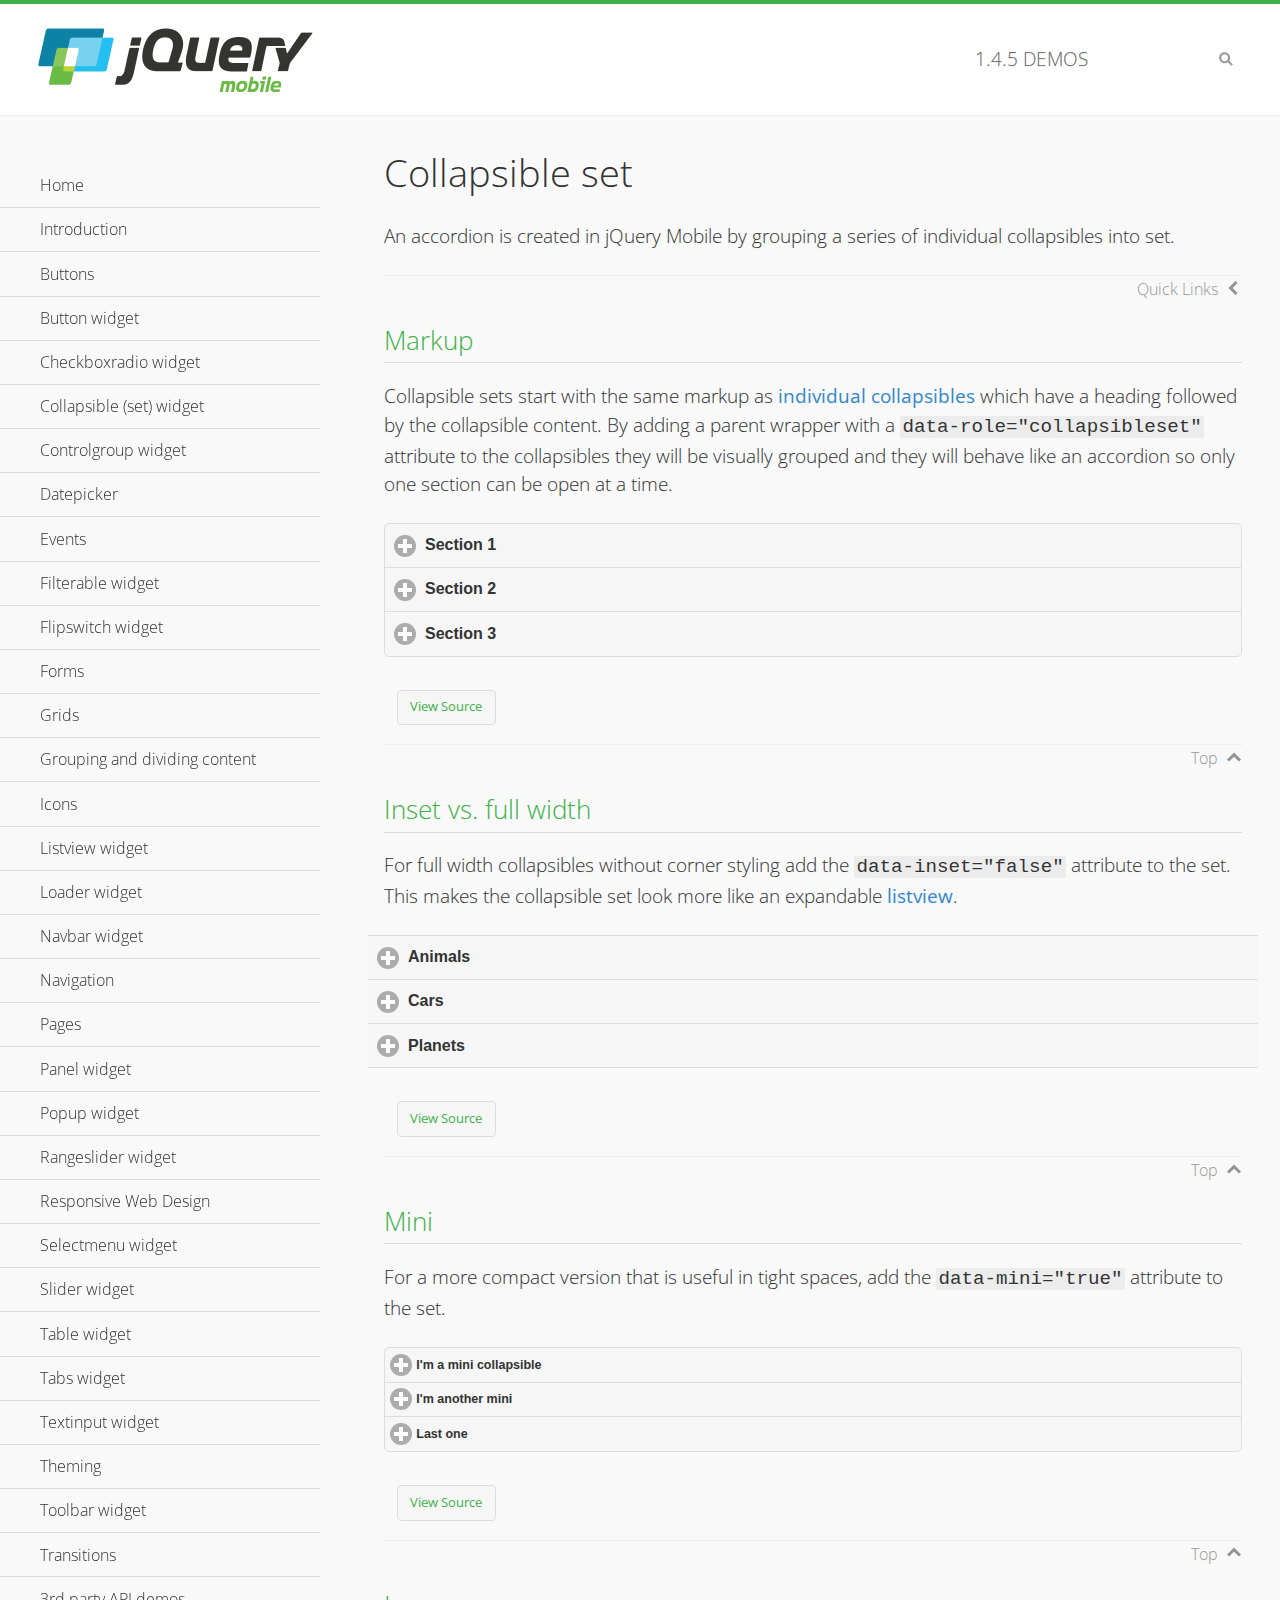
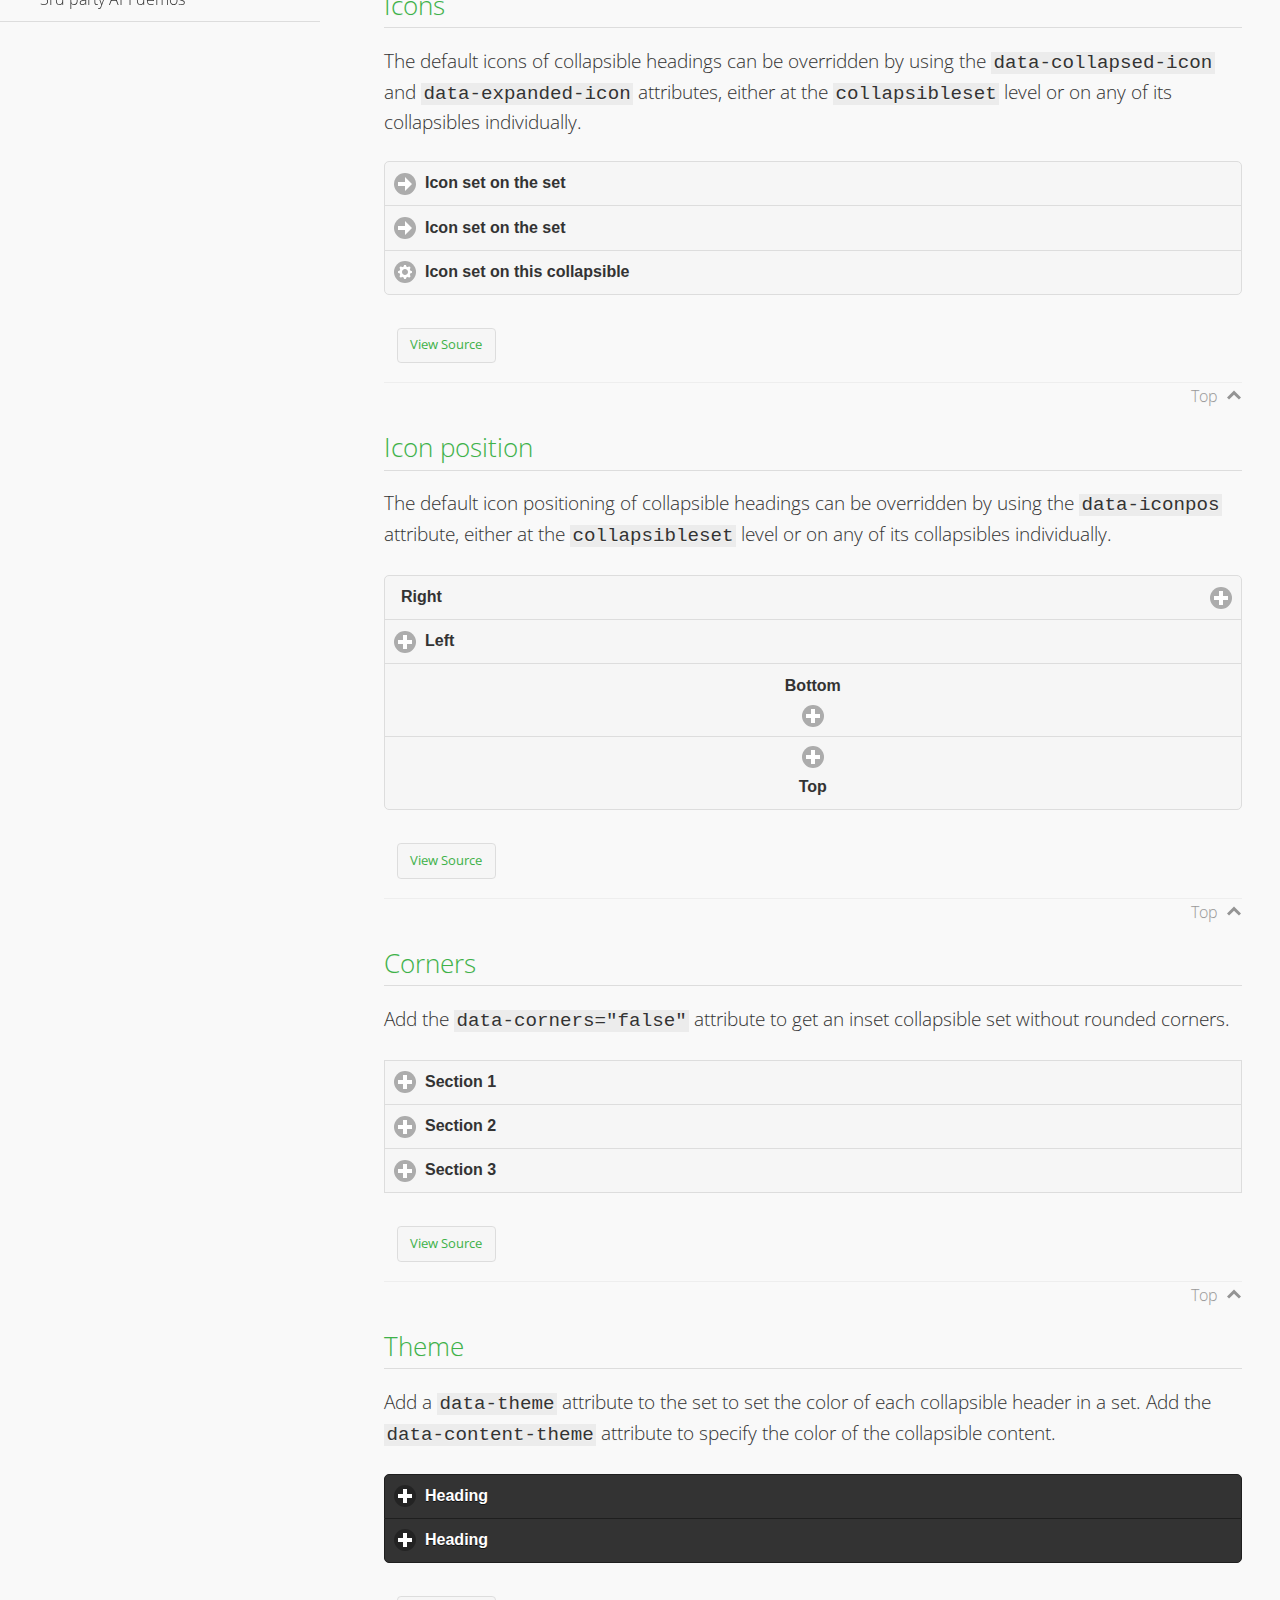
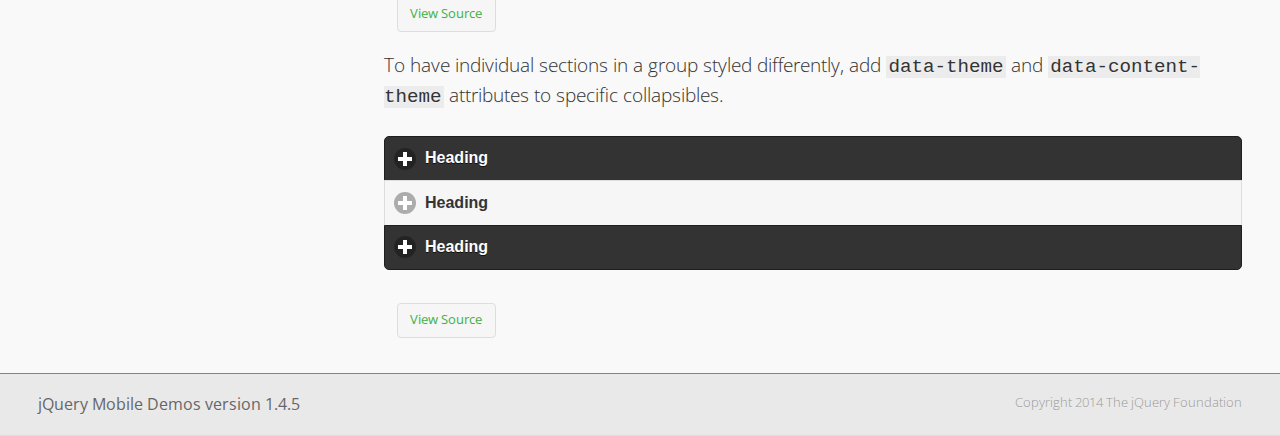
<file: HelloPGiOS/www/collapsibleset/index.html>
<!DOCTYPE html>
<html>
<head>
	<meta charset="utf-8">
	<meta name="viewport" content="width=device-width, initial-scale=1">
	<title>Collapsible set - jQuery Mobile Demos</title>
	<link rel="shortcut icon" href="../favicon.ico">
    <link rel="stylesheet" href="http://fonts.googleapis.com/css?family=Open+Sans:300,400,700">
	<link rel="stylesheet" href="../css/themes/default/jquery.mobile-1.4.5.min.css">
	<link rel="stylesheet" href="../_assets/css/jqm-demos.css">
	<script src="../js/jquery.js"></script>
	<script src="../_assets/js/index.js"></script>
	<script src="../js/jquery.mobile-1.4.5.min.js"></script>
</head>
<body>
<div data-role="page" class="jqm-demos" data-quicklinks="true">

	<div data-role="header" class="jqm-header">
		<h2><a href="../" title="jQuery Mobile Demos home"><img src="../_assets/img/jquery-logo.png" alt="jQuery Mobile"></a></h2>
		<p><span class="jqm-version"></span> Demos</p>
		<a href="#" class="jqm-navmenu-link ui-btn ui-btn-icon-notext ui-corner-all ui-icon-bars ui-nodisc-icon ui-alt-icon ui-btn-left">Menu</a>
		<a href="#" class="jqm-search-link ui-btn ui-btn-icon-notext ui-corner-all ui-icon-search ui-nodisc-icon ui-alt-icon ui-btn-right">Search</a>
	</div><!-- /header -->

	<div role="main" class="ui-content jqm-content">

		<h1>Collapsible set</h1>

		<p>An accordion is created in jQuery Mobile by grouping a series of individual collapsibles into set.</p>

		<h2>Markup</h2>

		<p>Collapsible sets start with the same markup as <a href="../collapsible/" data-ajax="false">individual collapsibles</a> which have a heading followed by the collapsible content. By adding a parent wrapper with a <code>data-role="collapsibleset"</code> attribute to the collapsibles they will be visually grouped and they will behave like an accordion so only one section can be open at a time.</p>

			<div data-demo-html="true">
				<div data-role="collapsibleset" data-theme="a" data-content-theme="a">
					<div data-role="collapsible">
						<h3>Section 1</h3>
					<p>I'm the collapsible content for section 1</p>
					</div>
					<div data-role="collapsible">
						<h3>Section 2</h3>
					<p>I'm the collapsible content for section 2</p>

					</div>
					<div data-role="collapsible">
						<h3>Section 3</h3>
					<p>I'm the collapsible content for section 3</p>
					</div>
				</div>
			</div><!--/demo-html -->

		<h2>Inset vs. full width</h2>

		<p>For full width collapsibles without corner styling add the <code>data-inset="false"</code> attribute to the set. This makes the collapsible set look more like an expandable <a href="../listview/">listview</a>.</p>

			<div data-demo-html="true">
				<div data-role="collapsibleset" data-inset="false">
					<div data-role="collapsible">
						<h3>Animals</h3>
						<ul data-role="listview" data-inset="false">
							<li>Cats</li>
							<li>Dogs</li>
							<li>Lizards</li>
							<li>Snakes</li>
						</ul>
					</div>
					<div data-role="collapsible">
						<h3>Cars</h3>
						<ul data-role="listview" data-inset="false">
							<li>Acura</li>
							<li>Audi</li>
							<li>BMW</li>
							<li>Cadillac</li>
						</ul>
					</div>
					<div data-role="collapsible">
						<h3>Planets</h3>
						<ul data-role="listview" data-inset="false">
							<li>Earth</li>
							<li>Jupiter</li>
							<li>Mars</li>
							<li>Mercury</li>
						</ul>
					</div>
				</div>
			</div><!--/demo-html -->

		<h2>Mini</h2>

		<p>For a more compact version that is useful in tight spaces, add the <code>data-mini="true"</code> attribute to the set. </p>

			<div data-demo-html="true">
				<div data-role="collapsibleset" data-theme="a" data-content-theme="a" data-mini="true">
					<div data-role="collapsible">
						<h3>I'm a mini collapsible</h3>
					<p>This is good for tight spaces.</p>
					</div>
					<div data-role="collapsible">
						<h3>I'm another mini</h3>
					<p>Here's some collapsible content.</p>

					</div>
					<div data-role="collapsible">
						<h3>Last one</h3>
					<p>Final bit of collapsible content.</p>
					</div>
				</div>
			</div><!--/demo-html -->

		<h2>Icons</h2>

		<p>The default icons of collapsible headings can be overridden by using the <code>data-collapsed-icon</code> and <code>data-expanded-icon</code> attributes, either at the <code>collapsibleset</code> level or on any of its collapsibles individually.</p>

			<div data-demo-html="true">
				<div data-role="collapsibleset" data-theme="a" data-content-theme="a" data-collapsed-icon="arrow-r" data-expanded-icon="arrow-d">
					<div data-role="collapsible">
						<h3>Icon set on the set</h3>
					<p>Specify the open and close icons on the set to apply it to all the collapsibles within.</p>
					</div>
					<div data-role="collapsible">
						<h3>Icon set on the set</h3>
					<p>This collapsible also gets the icon from the set.</p>
					</div>
					<div data-role="collapsible" data-collapsed-icon="gear" data-expanded-icon="delete">
						<h3>Icon set on this collapsible</h3>
					<p>The icons here are applied to this collapsible specifically, thus overriding the set icons.</p>
					</div>
				</div>
			</div><!--/demo-html -->

		<h2>Icon position</h2>

		<p>The default icon positioning of collapsible headings can be overridden by using the <code>data-iconpos</code> attribute, either at the <code>collapsibleset</code> level or on any of its collapsibles individually.</p>

			<div data-demo-html="true">
				<div data-role="collapsibleset" data-theme="a" data-content-theme="a" data-iconpos="right">
					<div data-role="collapsible">
						<h3>Right</h3>
					<p>Inherits icon positioning from <code>data-iconpos="right"</code> attribute on set.</p>
					</div>
					<div data-role="collapsible" data-iconpos="left">
						<h3>Left</h3>
					<p>Set via <code>data-iconpos="left"</code> attribute on the collapsible</p>
					</div>
					<div data-role="collapsible" data-iconpos="bottom">
						<h3>Bottom</h3>
					<p>Set via <code>data-iconpos="bottom"</code> attribute on the collapsible</p>
					</div>
					<div data-role="collapsible" data-iconpos="top">
						<h3>Top</h3>
					<p>Set via <code>data-iconpos="top"</code> attribute on the collapsible</p>
					</div>
				</div>
			</div><!--/demo-html -->

		<h2>Corners</h2>
		<p>Add the <code>data-corners="false"</code> attribute to get an inset collapsible set without rounded corners.</p>

			<div data-demo-html="true">
				<div data-role="collapsibleset" data-corners="false" data-theme="a" data-content-theme="a">
					<div data-role="collapsible">
						<h3>Section 1</h3>
					<p>Collapsible content</p>
					</div>
					<div data-role="collapsible">
						<h3>Section 2</h3>
					<p>Collapsible content</p>

					</div>
					<div data-role="collapsible">
						<h3>Section 3</h3>
					<p>Collapsible content</p>
					</div>
				</div>
			</div><!--/demo-html -->

		<h2>Theme</h2>

		<p>Add a <code>data-theme</code> attribute to the set to set the color of each collapsible header in a set. Add the <code>data-content-theme</code> attribute to specify the color of the collapsible content. </p>

			<div data-demo-html="true">
				<div data-role="collapsibleset" data-theme="b" data-content-theme="b">
					<div data-role="collapsible">
						<h3>Heading</h3>
						<p>Content</p>
					</div>
					<div data-role="collapsible">
						<h3>Heading</h3>
						<p>Content</p>
					</div>
				</div>
			</div><!--/demo-html -->

		<p>To have individual sections in a group styled differently, add <code>data-theme</code> and <code>data-content-theme</code> attributes to specific collapsibles.</p>

			<div data-demo-html="true">
				<div data-role="collapsibleset" data-theme="b" data-content-theme="b">
					<div data-role="collapsible">
						<h3>Heading</h3>
						<p>Content</p>
					</div>
					<div data-role="collapsible" data-theme="a" data-content-theme="a">
						<h3>Heading</h3>
						<p>Content</p>
					</div>
					<div data-role="collapsible">
						<h3>Heading</h3>
						<p>Content</p>
					</div>
				</div>
		</div><!--/demo-html -->

	</div><!-- /content -->
	    <div data-role="panel" class="jqm-navmenu-panel" data-position="left" data-display="overlay" data-theme="a">
	    	<ul class="jqm-list ui-alt-icon ui-nodisc-icon">
<li data-filtertext="demos homepage" data-icon="home"><a href=".././">Home</a></li>
<li data-filtertext="introduction overview getting started"><a href="../intro/" data-ajax="false">Introduction</a></li>
<li data-filtertext="buttons button markup buttonmarkup method anchor link button element"><a href="../button-markup/" data-ajax="false">Buttons</a></li>
<li data-filtertext="form button widget input button submit reset"><a href="../button/" data-ajax="false">Button widget</a></li>
<li data-role="collapsible" data-enhanced="true" data-collapsed-icon="carat-d" data-expanded-icon="carat-u" data-iconpos="right" data-inset="false" class="ui-collapsible ui-collapsible-themed-content ui-collapsible-collapsed">
	<h3 class="ui-collapsible-heading ui-collapsible-heading-collapsed">
		<a href="#" class="ui-collapsible-heading-toggle ui-btn ui-btn-icon-right ui-btn-inherit ui-icon-carat-d">
		    Checkboxradio widget<span class="ui-collapsible-heading-status"> click to expand contents</span>
		</a>
	</h3>
	<div class="ui-collapsible-content ui-body-inherit ui-collapsible-content-collapsed" aria-hidden="true">
		<ul>
			<li data-filtertext="form checkboxradio widget checkbox input checkboxes controlgroups"><a href="../checkboxradio-checkbox/" data-ajax="false">Checkboxes</a></li>
			<li data-filtertext="form checkboxradio widget radio input radio buttons controlgroups"><a href="../checkboxradio-radio/" data-ajax="false">Radio buttons</a></li>
		</ul>
	</div>
</li>
<li data-role="collapsible" data-enhanced="true" data-collapsed-icon="carat-d" data-expanded-icon="carat-u" data-iconpos="right" data-inset="false" class="ui-collapsible ui-collapsible-themed-content ui-collapsible-collapsed">
	<h3 class="ui-collapsible-heading ui-collapsible-heading-collapsed">
		<a href="#" class="ui-collapsible-heading-toggle ui-btn ui-btn-icon-right ui-btn-inherit ui-icon-carat-d">
			Collapsible (set) widget<span class="ui-collapsible-heading-status"> click to expand contents</span>
		</a>
	</h3>
	<div class="ui-collapsible-content ui-body-inherit ui-collapsible-content-collapsed" aria-hidden="true">
		<ul>
			<li data-filtertext="collapsibles content formatting"><a href="../collapsible/" data-ajax="false">Collapsible</a></li>
			<li data-filtertext="dynamic collapsible set accordion append expand"><a href="../collapsible-dynamic/" data-ajax="false">Dynamic collapsibles</a></li>
			<li data-filtertext="accordions collapsible set widget content formatting grouped collapsibles"><a href="../collapsibleset/" data-ajax="false">Collapsible set</a></li>
		</ul>
	</div>
</li>
<li data-role="collapsible" data-enhanced="true" data-collapsed-icon="carat-d" data-expanded-icon="carat-u" data-iconpos="right" data-inset="false" class="ui-collapsible ui-collapsible-themed-content ui-collapsible-collapsed">
	<h3 class="ui-collapsible-heading ui-collapsible-heading-collapsed">
		<a href="#" class="ui-collapsible-heading-toggle ui-btn ui-btn-icon-right ui-btn-inherit ui-icon-carat-d">
			Controlgroup widget<span class="ui-collapsible-heading-status"> click to expand contents</span>
		</a>
	</h3>
	<div class="ui-collapsible-content ui-body-inherit ui-collapsible-content-collapsed" aria-hidden="true">
		<ul>
			<li data-filtertext="controlgroups selectmenu checkboxradio input grouped buttons horizontal vertical"><a href="../controlgroup/" data-ajax="false">Controlgroup</a></li>
			<li data-filtertext="dynamic controlgroup dynamically add buttons"><a href="../controlgroup-dynamic/" data-ajax="false">Dynamic controlgroups</a></li>
		</ul>
	</div>
</li>
<li data-filtertext="form datepicker widget date input"><a href="../datepicker/" data-ajax="false">Datepicker</a></li>
<li data-role="collapsible" data-enhanced="true" data-collapsed-icon="carat-d" data-expanded-icon="carat-u" data-iconpos="right" data-inset="false" class="ui-collapsible ui-collapsible-themed-content ui-collapsible-collapsed">
	<h3 class="ui-collapsible-heading ui-collapsible-heading-collapsed">
		<a href="#" class="ui-collapsible-heading-toggle ui-btn ui-btn-icon-right ui-btn-inherit ui-icon-carat-d">
			Events<span class="ui-collapsible-heading-status"> click to expand contents</span>
		</a>
	</h3>
	<div class="ui-collapsible-content ui-body-inherit ui-collapsible-content-collapsed" aria-hidden="true">
		<ul>
			<li data-filtertext="swipe to delete list items listviews swipe events"><a href="../swipe-list/" data-ajax="false">Swipe list items</a></li>
			<li data-filtertext="swipe to navigate swipe page navigation swipe events"><a href="../swipe-page/" data-ajax="false">Swipe page navigation</a></li>
		</ul>
	</div>
</li>
<li data-filtertext="filterable filter elements sorting searching listview table"><a href="../filterable/" data-ajax="false">Filterable widget</a></li>
<li data-filtertext="form flipswitch widget flip toggle switch binary select checkbox input"><a href="../flipswitch/" data-ajax="false">Flipswitch widget</a></li>
<li data-role="collapsible" data-enhanced="true" data-collapsed-icon="carat-d" data-expanded-icon="carat-u" data-iconpos="right" data-inset="false" class="ui-collapsible ui-collapsible-themed-content ui-collapsible-collapsed">
	<h3 class="ui-collapsible-heading ui-collapsible-heading-collapsed">
		<a href="#" class="ui-collapsible-heading-toggle ui-btn ui-btn-icon-right ui-btn-inherit ui-icon-carat-d">
			Forms<span class="ui-collapsible-heading-status"> click to expand contents</span>
		</a>
	</h3>
	<div class="ui-collapsible-content ui-body-inherit ui-collapsible-content-collapsed" aria-hidden="true">
		<ul>
			<li data-filtertext="forms text checkbox radio range button submit reset inputs selects textarea slider flipswitch label form elements"><a href="../forms/" data-ajax="false">Forms</a></li>
			<li data-filtertext="form hide labels hidden accessible ui-hidden-accessible forms"><a href="../forms-label-hidden-accessible/" data-ajax="false">Hide labels</a></li>
			<li data-filtertext="form field containers fieldcontain ui-field-contain forms"><a href="../forms-field-contain/" data-ajax="false">Field containers</a></li>
			<li data-filtertext="forms disabled form elements"><a href="../forms-disabled/" data-ajax="false">Forms disabled</a></li>
			<li data-filtertext="forms gallery examples overview forms text checkbox radio range button submit reset inputs selects textarea slider flipswitch label form elements"><a href="../forms-gallery/" data-ajax="false">Forms gallery</a></li>
		</ul>
	</div>
</li>
<li data-role="collapsible" data-enhanced="true" data-collapsed-icon="carat-d" data-expanded-icon="carat-u" data-iconpos="right" data-inset="false" class="ui-collapsible ui-collapsible-themed-content ui-collapsible-collapsed">
	<h3 class="ui-collapsible-heading ui-collapsible-heading-collapsed">
		<a href="#" class="ui-collapsible-heading-toggle ui-btn ui-btn-icon-right ui-btn-inherit ui-icon-carat-d">
			Grids<span class="ui-collapsible-heading-status"> click to expand contents</span>
		</a>
	</h3>
	<div class="ui-collapsible-content ui-body-inherit ui-collapsible-content-collapsed" aria-hidden="true">
		<ul>
			<li data-filtertext="grids columns blocks content formatting rwd responsive css framework"><a href="../grids/" data-ajax="false">Grids</a></li>
			<li data-filtertext="buttons in grids css framework"><a href="../grids-buttons/" data-ajax="false">Buttons in grids</a></li>
			<li data-filtertext="custom responsive grids rwd css framework"><a href="../grids-custom-responsive/" data-ajax="false">Custom responsive grids</a></li>
		</ul>
	</div>
</li>
<li data-filtertext="blocks content formatting sections heading"><a href="../body-bar-classes/" data-ajax="false">Grouping and dividing content</a></li>
<li data-role="collapsible" data-enhanced="true" data-collapsed-icon="carat-d" data-expanded-icon="carat-u" data-iconpos="right" data-inset="false" class="ui-collapsible ui-collapsible-themed-content ui-collapsible-collapsed">
	<h3 class="ui-collapsible-heading ui-collapsible-heading-collapsed">
		<a href="#" class="ui-collapsible-heading-toggle ui-btn ui-btn-icon-right ui-btn-inherit ui-icon-carat-d">
			Icons<span class="ui-collapsible-heading-status"> click to expand contents</span>
		</a>
	</h3>
	<div class="ui-collapsible-content ui-body-inherit ui-collapsible-content-collapsed" aria-hidden="true">
		<ul>
			<li data-filtertext="button icons svg disc alt custom icon position"><a href="../icons/" data-ajax="false">Icons</a></li>
			<li data-filtertext=""><a href="../icons-grunticon/" data-ajax="false">Grunticon loader</a></li>
		</ul>
	</div>
</li>
<li data-role="collapsible" data-enhanced="true" data-collapsed-icon="carat-d" data-expanded-icon="carat-u" data-iconpos="right" data-inset="false" class="ui-collapsible ui-collapsible-themed-content ui-collapsible-collapsed">
	<h3 class="ui-collapsible-heading ui-collapsible-heading-collapsed">
		<a href="#" class="ui-collapsible-heading-toggle ui-btn ui-btn-icon-right ui-btn-inherit ui-icon-carat-d">
			Listview widget<span class="ui-collapsible-heading-status"> click to expand contents</span>
		</a>
	</h3>
	<div class="ui-collapsible-content ui-body-inherit ui-collapsible-content-collapsed" aria-hidden="true">
		<ul>
			<li data-filtertext="listview widget thumbnails icons nested split button collapsible ul ol"><a href="../listview/" data-ajax="false">Listview</a></li>
			<li data-filtertext="autocomplete filterable reveal listview filtertextbeforefilter placeholder"><a href="../listview-autocomplete/" data-ajax="false">Listview autocomplete</a></li>
			<li data-filtertext="autocomplete filterable reveal listview remote data filtertextbeforefilter placeholder"><a href="../listview-autocomplete-remote/" data-ajax="false">Listview autocomplete remote data</a></li>
			<li data-filtertext="autodividers anchor jump scroll linkbars listview lists ul ol"><a href="../listview-autodividers-linkbar/" data-ajax="false">Listview autodividers linkbar</a></li>
			<li data-filtertext="listview autodividers selector autodividersselector lists ul ol"><a href="../listview-autodividers-selector/" data-ajax="false">Listview autodividers selector</a></li>
			<li data-filtertext="listview nested list items"><a href="../listview-nested-lists/" data-ajax="false">Nested Listviews</a></li>
			<li data-filtertext="listview collapsible list items flat"><a href="../listview-collapsible-item-flat/" data-ajax="false">Listview collapsible list items (flat)</a></li>
			<li data-filtertext="listview collapsible list indented"><a href="../listview-collapsible-item-indented/" data-ajax="false">Listview collapsible list items (indented)</a></li>
			<li data-filtertext="grid listview responsive grids responsive listviews lists ul"><a href="../listview-grid/" data-ajax="false">Listview responsive grid</a></li>
		</ul>
	</div>
</li>
<li data-filtertext="loader widget page loading navigation overlay spinner"><a href="../loader/" data-ajax="false">Loader widget</a></li>
<li data-filtertext="navbar widget navmenu toolbars header footer"><a href="../navbar/" data-ajax="false">Navbar widget</a></li>
<li data-role="collapsible" data-enhanced="true" data-collapsed-icon="carat-d" data-expanded-icon="carat-u" data-iconpos="right" data-inset="false" class="ui-collapsible ui-collapsible-themed-content ui-collapsible-collapsed">
	<h3 class="ui-collapsible-heading ui-collapsible-heading-collapsed">
		<a href="#" class="ui-collapsible-heading-toggle ui-btn ui-btn-icon-right ui-btn-inherit ui-icon-carat-d">
			Navigation<span class="ui-collapsible-heading-status"> click to expand contents</span>
		</a>
	</h3>
	<div class="ui-collapsible-content ui-body-inherit ui-collapsible-content-collapsed" aria-hidden="true">
		<ul>
			<li data-filtertext="ajax navigation navigate widget history event method"><a href="../navigation/" data-ajax="false">Navigation</a></li>
			<li data-filtertext="linking pages page links navigation ajax prefetch cache"><a href="../navigation-linking-pages/" data-ajax="false">Linking pages</a></li>
			<!-- <li data-filtertext="php redirect server redirection server-side navigation"><a href="../navigation-php-redirect/" data-ajax="false">PHP redirect demo</a></li>-->
			<li data-filtertext="navigation redirection hash query"><a href="../navigation-hash-processing/" data-ajax="false">Hash processing demo</a></li>
			<li data-filtertext="navigation redirection hash query"><a href="../page-events/" data-ajax="false">Page Navigation Events</a></li>
		</ul>
	</div>
</li>
<li data-role="collapsible" data-enhanced="true" data-collapsed-icon="carat-d" data-expanded-icon="carat-u" data-iconpos="right" data-inset="false" class="ui-collapsible ui-collapsible-themed-content ui-collapsible-collapsed">
	<h3 class="ui-collapsible-heading ui-collapsible-heading-collapsed">
		<a href="#" class="ui-collapsible-heading-toggle ui-btn ui-btn-icon-right ui-btn-inherit ui-icon-carat-d">
			Pages<span class="ui-collapsible-heading-status"> click to expand contents</span>
		</a>
	</h3>
	<div class="ui-collapsible-content ui-body-inherit ui-collapsible-content-collapsed" aria-hidden="true">
		<ul>
			<li data-filtertext="pages page widget ajax navigation"><a href="../pages/" data-ajax="false">Pages</a></li>
			<li data-filtertext="single page"><a href="../pages-single-page/" data-ajax="false">Single page</a></li>
			<li data-filtertext="multipage multi-page page"><a href="../pages-multi-page/" data-ajax="false">Multi-page template</a></li>
			<li data-filtertext="dialog page widget modal popup"><a href="../pages-dialog/" data-ajax="false">Dialog page</a></li>
		</ul>
	</div>
</li>
<li data-role="collapsible" data-enhanced="true" data-collapsed-icon="carat-d" data-expanded-icon="carat-u" data-iconpos="right" data-inset="false" class="ui-collapsible ui-collapsible-themed-content ui-collapsible-collapsed">
	<h3 class="ui-collapsible-heading ui-collapsible-heading-collapsed">
		<a href="#" class="ui-collapsible-heading-toggle ui-btn ui-btn-icon-right ui-btn-inherit ui-icon-carat-d">
			Panel widget<span class="ui-collapsible-heading-status"> click to expand contents</span>
		</a>
	</h3>
	<div class="ui-collapsible-content ui-body-inherit ui-collapsible-content-collapsed" aria-hidden="true">
		<ul>
			<li data-filtertext="panel widget sliding panels reveal push overlay responsive"><a href="../panel/" data-ajax="false">Panel</a></li>
			<li data-filtertext=""><a href="../panel-external/" data-ajax="false">External panels</a></li>
			<li data-filtertext="panel "><a href="../panel-fixed/" data-ajax="false">Fixed panels</a></li>
			<li data-filtertext="panel slide panels sliding panels shadow rwd responsive breakpoint"><a href="../panel-responsive/" data-ajax="false">Panels responsive</a></li>
			<li data-filtertext="panel custom style custom panel width reveal shadow listview panel styling page background wrapper"><a href="../panel-styling/" data-ajax="false">Custom panel style</a></li>
			<li data-filtertext="panel open on swipe"><a href="../panel-swipe-open/" data-ajax="false">Panel open on swipe</a></li>
			<li data-filtertext="panels outside page internal external toolbars"><a href="../panel-external-internal/" data-ajax="false">Panel external and internal</a></li>
		</ul>
	</div>
</li>
<li data-role="collapsible" data-enhanced="true" data-collapsed-icon="carat-d" data-expanded-icon="carat-u" data-iconpos="right" data-inset="false" class="ui-collapsible ui-collapsible-themed-content ui-collapsible-collapsed">
	<h3 class="ui-collapsible-heading ui-collapsible-heading-collapsed">
		<a href="#" class="ui-collapsible-heading-toggle ui-btn ui-btn-icon-right ui-btn-inherit ui-icon-carat-d">
			Popup widget<span class="ui-collapsible-heading-status"> click to expand contents</span>
		</a>
	</h3>
	<div class="ui-collapsible-content ui-body-inherit ui-collapsible-content-collapsed" aria-hidden="true">
		<ul>
			<li data-filtertext="popup widget popups dialog modal transition tooltip lightbox form overlay screen flip pop fade transition"><a href="../popup/" data-ajax="false">Popup</a></li>
			<li data-filtertext="popup alignment position"><a href="../popup-alignment/" data-ajax="false">Popup alignment</a></li>
			<li data-filtertext="popup arrow size popups popover"><a href="../popup-arrow-size/" data-ajax="false">Popup arrow size</a></li>
			<li data-filtertext="dynamic popups popup images lightbox"><a href="../popup-dynamic/" data-ajax="false">Dynamic popups</a></li>
			<li data-filtertext="popups with iframes scaling"><a href="../popup-iframe/" data-ajax="false">Popups with iframes</a></li>
			<li data-filtertext="popup image scaling"><a href="../popup-image-scaling/" data-ajax="false">Popup image scaling</a></li>
			<li data-filtertext="external popup outside multi-page"><a href="../popup-outside-multipage/" data-ajax="false">Popup outside multi-page</a></li>
		</ul>
	</div>
</li>
<li data-filtertext="form rangeslider widget dual sliders dual handle sliders range input"><a href="../rangeslider/" data-ajax="false">Rangeslider widget</a></li>
<li data-filtertext="responsive web design rwd adaptive progressive enhancement PE accessible mobile breakpoints media query media queries"><a href="../rwd/" data-ajax="false">Responsive Web Design</a></li>
<li data-role="collapsible" data-enhanced="true" data-collapsed-icon="carat-d" data-expanded-icon="carat-u" data-iconpos="right" data-inset="false" class="ui-collapsible ui-collapsible-themed-content ui-collapsible-collapsed">
	<h3 class="ui-collapsible-heading ui-collapsible-heading-collapsed">
		<a href="#" class="ui-collapsible-heading-toggle ui-btn ui-btn-icon-right ui-btn-inherit ui-icon-carat-d">
			Selectmenu widget<span class="ui-collapsible-heading-status"> click to expand contents</span>
		</a>
	</h3>
	<div class="ui-collapsible-content ui-body-inherit ui-collapsible-content-collapsed" aria-hidden="true">
		<ul>
			<li data-filtertext="form selectmenu widget select input custom select menu selects"><a href="../selectmenu/" data-ajax="false">Selectmenu</a></li>
			<li data-filtertext="form custom select menu selectmenu widget custom menu option optgroup multiple selects"><a href="../selectmenu-custom/" data-ajax="false">Custom select menu</a></li>
			<li data-filtertext="filterable select filter popup dialog"><a href="../selectmenu-custom-filter/" data-ajax="false">Custom select menu with filter</a></li>
		</ul>
	</div>
</li>
<li data-role="collapsible" data-enhanced="true" data-collapsed-icon="carat-d" data-expanded-icon="carat-u" data-iconpos="right" data-inset="false" class="ui-collapsible ui-collapsible-themed-content ui-collapsible-collapsed">
	<h3 class="ui-collapsible-heading ui-collapsible-heading-collapsed">
		<a href="#" class="ui-collapsible-heading-toggle ui-btn ui-btn-icon-right ui-btn-inherit ui-icon-carat-d">
			Slider widget<span class="ui-collapsible-heading-status"> click to expand contents</span>
		</a>
	</h3>
	<div class="ui-collapsible-content ui-body-inherit ui-collapsible-content-collapsed" aria-hidden="true">
		<ul>
			<li data-filtertext="form slider widget range input single sliders"><a href="../slider/" data-ajax="false">Slider</a></li>
			<li data-filtertext="form slider widget flipswitch slider binary select flip toggle switch"><a href="../slider-flipswitch/" data-ajax="false">Slider flip toggle switch</a></li>
			<li data-filtertext="form slider tooltip handle value input range sliders"><a href="../slider-tooltip/" data-ajax="false">Slider tooltip</a></li>
		</ul>
	</div>
</li>
<li data-role="collapsible" data-enhanced="true" data-collapsed-icon="carat-d" data-expanded-icon="carat-u" data-iconpos="right" data-inset="false" class="ui-collapsible ui-collapsible-themed-content ui-collapsible-collapsed">
	<h3 class="ui-collapsible-heading ui-collapsible-heading-collapsed">
		<a href="#" class="ui-collapsible-heading-toggle ui-btn ui-btn-icon-right ui-btn-inherit ui-icon-carat-d">
			Table widget<span class="ui-collapsible-heading-status"> click to expand contents</span>
		</a>
	</h3>
	<div class="ui-collapsible-content ui-body-inherit ui-collapsible-content-collapsed" aria-hidden="true">
		<ul>
			<li data-filtertext="table widget reflow column toggle th td responsive tables rwd hide show tabular"><a href="../table-column-toggle/" data-ajax="false">Table Column Toggle</a></li>
			<li data-filtertext="table column toggle phone comparison demo"><a href="../table-column-toggle-example/" data-ajax="false">Table Column Toggle demo</a></li>
			<li data-filtertext="responsive tables table column toggle heading groups rwd breakpoint"><a href="../table-column-toggle-heading-groups/" data-ajax="false">Table Column Toggle heading groups</a></li>
			<li data-filtertext="responsive tables table column toggle hide rwd breakpoint customization options"><a href="../table-column-toggle-options/" data-ajax="false">Table Column Toggle options</a></li>
			<li data-filtertext="table reflow th td responsive rwd columns tabular"><a href="../table-reflow/" data-ajax="false">Table Reflow</a></li>
			<li data-filtertext="responsive tables table reflow heading groups rwd breakpoint"><a href="../table-reflow-heading-groups/" data-ajax="false">Table Reflow heading groups</a></li>
			<li data-filtertext="responsive tables table reflow stripes strokes table style"><a href="../table-reflow-stripes-strokes/" data-ajax="false">Table Reflow stripes and strokes</a></li>
			<li data-filtertext="responsive tables table reflow stack custom styles"><a href="../table-reflow-styling/" data-ajax="false">Table Reflow custom styles</a></li>
		</ul>
	</div>
</li>
<li data-filtertext="ui tabs widget"><a href="../tabs/" data-ajax="false">Tabs widget</a></li>
<li data-filtertext="form textinput widget text input textarea number date time tel email file color password"><a href="../textinput/" data-ajax="false">Textinput widget</a></li>
<li data-role="collapsible" data-enhanced="true" data-collapsed-icon="carat-d" data-expanded-icon="carat-u" data-iconpos="right" data-inset="false" class="ui-collapsible ui-collapsible-themed-content ui-collapsible-collapsed">
	<h3 class="ui-collapsible-heading ui-collapsible-heading-collapsed">
		<a href="#" class="ui-collapsible-heading-toggle ui-btn ui-btn-icon-right ui-btn-inherit ui-icon-carat-d">
			Theming<span class="ui-collapsible-heading-status"> click to expand contents</span>
		</a>
	</h3>
	<div class="ui-collapsible-content ui-body-inherit ui-collapsible-content-collapsed" aria-hidden="true">
		<ul>
			<li data-filtertext="default theme swatches theming style css"><a href="../theme-default/" data-ajax="false">Default theme</a></li>
			<li data-filtertext="classic theme old theme swatches theming style css"><a href="../theme-classic/" data-ajax="false">Classic theme</a></li>
		</ul>
	</div>
</li>
<li data-role="collapsible" data-enhanced="true" data-collapsed-icon="carat-d" data-expanded-icon="carat-u" data-iconpos="right" data-inset="false" class="ui-collapsible ui-collapsible-themed-content ui-collapsible-collapsed">
	<h3 class="ui-collapsible-heading ui-collapsible-heading-collapsed">
		<a href="#" class="ui-collapsible-heading-toggle ui-btn ui-btn-icon-right ui-btn-inherit ui-icon-carat-d">
			Toolbar widget<span class="ui-collapsible-heading-status"> click to expand contents</span>
		</a>
	</h3>
	<div class="ui-collapsible-content ui-body-inherit ui-collapsible-content-collapsed" aria-hidden="true">
		<ul>
			<li data-filtertext="toolbar widget header footer toolbars fixed fullscreen external sections"><a href="../toolbar/" data-ajax="false">Toolbar</a></li>
			<li data-filtertext="dynamic toolbars dynamically add toolbar header footer"><a href="../toolbar-dynamic/" data-ajax="false">Dynamic toolbars</a></li>
			<li data-filtertext="external toolbars header footer"><a href="../toolbar-external/" data-ajax="false">External toolbars</a></li>
			<li data-filtertext="fixed toolbars header footer"><a href="../toolbar-fixed/" data-ajax="false">Fixed toolbars</a></li>
			<li data-filtertext="fixed fullscreen toolbars header footer"><a href="../toolbar-fixed-fullscreen/" data-ajax="false">Fullscreen toolbars</a></li>
			<li data-filtertext="external fixed toolbars header footer"><a href="../toolbar-fixed-external/" data-ajax="false">Fixed external toolbars</a></li>
			<li data-filtertext="external persistent toolbars header footer navbar navmenu"><a href="../toolbar-fixed-persistent/" data-ajax="false">Persistent toolbars</a></li>
			<li data-filtertext="external ajax optimized toolbars persistent toolbars header footer navbar"><a href="../toolbar-fixed-persistent-optimized/" data-ajax="false">Ajax optimized toolbars</a></li>
			<li data-filtertext="form in toolbars header footer"><a href="../toolbar-fixed-forms/" data-ajax="false">Form in toolbar</a></li>
		</ul>
	</div>
</li>
<li data-filtertext="page transitions animated pages popup navigation flip slide fade pop"><a href="../transitions/" data-ajax="false">Transitions</a></li>
<li data-role="collapsible" data-enhanced="true" data-collapsed-icon="carat-d" data-expanded-icon="carat-u" data-iconpos="right" data-inset="false" class="ui-collapsible ui-collapsible-themed-content ui-collapsible-collapsed">
	<h3 class="ui-collapsible-heading ui-collapsible-heading-collapsed">
		<a href="#" class="ui-collapsible-heading-toggle ui-btn ui-btn-icon-right ui-btn-inherit ui-icon-carat-d">
			3rd party API demos<span class="ui-collapsible-heading-status"> click to expand contents</span>
		</a>
	</h3>
	<div class="ui-collapsible-content ui-body-inherit ui-collapsible-content-collapsed" aria-hidden="true">
		<ul>
			<li data-filtertext="backbone requirejs navigation router"><a href="../backbone-requirejs/" data-ajax="false">Backbone RequireJS</a></li>
			<li data-filtertext="google maps geolocation demo"><a href="../map-geolocation/" data-ajax="false">Google Maps geolocation</a></li>
			<li data-filtertext="google maps hybrid"><a href="../map-list-toggle/" data-ajax="false">Google Maps list toggle</a></li>
		</ul>
	</div>
</li>



		     </ul>
		</div><!-- /panel -->


	<div data-role="footer" data-position="fixed" data-tap-toggle="false" class="jqm-footer">
		<p>jQuery Mobile Demos version <span class="jqm-version"></span></p>
		<p>Copyright 2014 The jQuery Foundation</p>
	</div><!-- /footer -->
	<!-- TODO: This should become an external panel so we can add input to markup (unique ID) -->
    <div data-role="panel" class="jqm-search-panel" data-position="right" data-display="overlay" data-theme="a">
		<div class="jqm-search">
			<ul class="jqm-list" data-filter-placeholder="Search demos..." data-filter-reveal="true">
<li data-filtertext="demos homepage" data-icon="home"><a href=".././">Home</a></li>
<li data-filtertext="introduction overview getting started"><a href="../intro/" data-ajax="false">Introduction</a></li>
<li data-filtertext="buttons button markup buttonmarkup method anchor link button element"><a href="../button-markup/" data-ajax="false">Buttons</a></li>
<li data-filtertext="form button widget input button submit reset"><a href="../button/" data-ajax="false">Button widget</a></li>
<li data-role="collapsible" data-enhanced="true" data-collapsed-icon="carat-d" data-expanded-icon="carat-u" data-iconpos="right" data-inset="false" class="ui-collapsible ui-collapsible-themed-content ui-collapsible-collapsed">
	<h3 class="ui-collapsible-heading ui-collapsible-heading-collapsed">
		<a href="#" class="ui-collapsible-heading-toggle ui-btn ui-btn-icon-right ui-btn-inherit ui-icon-carat-d">
		    Checkboxradio widget<span class="ui-collapsible-heading-status"> click to expand contents</span>
		</a>
	</h3>
	<div class="ui-collapsible-content ui-body-inherit ui-collapsible-content-collapsed" aria-hidden="true">
		<ul>
			<li data-filtertext="form checkboxradio widget checkbox input checkboxes controlgroups"><a href="../checkboxradio-checkbox/" data-ajax="false">Checkboxes</a></li>
			<li data-filtertext="form checkboxradio widget radio input radio buttons controlgroups"><a href="../checkboxradio-radio/" data-ajax="false">Radio buttons</a></li>
		</ul>
	</div>
</li>
<li data-role="collapsible" data-enhanced="true" data-collapsed-icon="carat-d" data-expanded-icon="carat-u" data-iconpos="right" data-inset="false" class="ui-collapsible ui-collapsible-themed-content ui-collapsible-collapsed">
	<h3 class="ui-collapsible-heading ui-collapsible-heading-collapsed">
		<a href="#" class="ui-collapsible-heading-toggle ui-btn ui-btn-icon-right ui-btn-inherit ui-icon-carat-d">
			Collapsible (set) widget<span class="ui-collapsible-heading-status"> click to expand contents</span>
		</a>
	</h3>
	<div class="ui-collapsible-content ui-body-inherit ui-collapsible-content-collapsed" aria-hidden="true">
		<ul>
			<li data-filtertext="collapsibles content formatting"><a href="../collapsible/" data-ajax="false">Collapsible</a></li>
			<li data-filtertext="dynamic collapsible set accordion append expand"><a href="../collapsible-dynamic/" data-ajax="false">Dynamic collapsibles</a></li>
			<li data-filtertext="accordions collapsible set widget content formatting grouped collapsibles"><a href="../collapsibleset/" data-ajax="false">Collapsible set</a></li>
		</ul>
	</div>
</li>
<li data-role="collapsible" data-enhanced="true" data-collapsed-icon="carat-d" data-expanded-icon="carat-u" data-iconpos="right" data-inset="false" class="ui-collapsible ui-collapsible-themed-content ui-collapsible-collapsed">
	<h3 class="ui-collapsible-heading ui-collapsible-heading-collapsed">
		<a href="#" class="ui-collapsible-heading-toggle ui-btn ui-btn-icon-right ui-btn-inherit ui-icon-carat-d">
			Controlgroup widget<span class="ui-collapsible-heading-status"> click to expand contents</span>
		</a>
	</h3>
	<div class="ui-collapsible-content ui-body-inherit ui-collapsible-content-collapsed" aria-hidden="true">
		<ul>
			<li data-filtertext="controlgroups selectmenu checkboxradio input grouped buttons horizontal vertical"><a href="../controlgroup/" data-ajax="false">Controlgroup</a></li>
			<li data-filtertext="dynamic controlgroup dynamically add buttons"><a href="../controlgroup-dynamic/" data-ajax="false">Dynamic controlgroups</a></li>
		</ul>
	</div>
</li>
<li data-filtertext="form datepicker widget date input"><a href="../datepicker/" data-ajax="false">Datepicker</a></li>
<li data-role="collapsible" data-enhanced="true" data-collapsed-icon="carat-d" data-expanded-icon="carat-u" data-iconpos="right" data-inset="false" class="ui-collapsible ui-collapsible-themed-content ui-collapsible-collapsed">
	<h3 class="ui-collapsible-heading ui-collapsible-heading-collapsed">
		<a href="#" class="ui-collapsible-heading-toggle ui-btn ui-btn-icon-right ui-btn-inherit ui-icon-carat-d">
			Events<span class="ui-collapsible-heading-status"> click to expand contents</span>
		</a>
	</h3>
	<div class="ui-collapsible-content ui-body-inherit ui-collapsible-content-collapsed" aria-hidden="true">
		<ul>
			<li data-filtertext="swipe to delete list items listviews swipe events"><a href="../swipe-list/" data-ajax="false">Swipe list items</a></li>
			<li data-filtertext="swipe to navigate swipe page navigation swipe events"><a href="../swipe-page/" data-ajax="false">Swipe page navigation</a></li>
		</ul>
	</div>
</li>
<li data-filtertext="filterable filter elements sorting searching listview table"><a href="../filterable/" data-ajax="false">Filterable widget</a></li>
<li data-filtertext="form flipswitch widget flip toggle switch binary select checkbox input"><a href="../flipswitch/" data-ajax="false">Flipswitch widget</a></li>
<li data-role="collapsible" data-enhanced="true" data-collapsed-icon="carat-d" data-expanded-icon="carat-u" data-iconpos="right" data-inset="false" class="ui-collapsible ui-collapsible-themed-content ui-collapsible-collapsed">
	<h3 class="ui-collapsible-heading ui-collapsible-heading-collapsed">
		<a href="#" class="ui-collapsible-heading-toggle ui-btn ui-btn-icon-right ui-btn-inherit ui-icon-carat-d">
			Forms<span class="ui-collapsible-heading-status"> click to expand contents</span>
		</a>
	</h3>
	<div class="ui-collapsible-content ui-body-inherit ui-collapsible-content-collapsed" aria-hidden="true">
		<ul>
			<li data-filtertext="forms text checkbox radio range button submit reset inputs selects textarea slider flipswitch label form elements"><a href="../forms/" data-ajax="false">Forms</a></li>
			<li data-filtertext="form hide labels hidden accessible ui-hidden-accessible forms"><a href="../forms-label-hidden-accessible/" data-ajax="false">Hide labels</a></li>
			<li data-filtertext="form field containers fieldcontain ui-field-contain forms"><a href="../forms-field-contain/" data-ajax="false">Field containers</a></li>
			<li data-filtertext="forms disabled form elements"><a href="../forms-disabled/" data-ajax="false">Forms disabled</a></li>
			<li data-filtertext="forms gallery examples overview forms text checkbox radio range button submit reset inputs selects textarea slider flipswitch label form elements"><a href="../forms-gallery/" data-ajax="false">Forms gallery</a></li>
		</ul>
	</div>
</li>
<li data-role="collapsible" data-enhanced="true" data-collapsed-icon="carat-d" data-expanded-icon="carat-u" data-iconpos="right" data-inset="false" class="ui-collapsible ui-collapsible-themed-content ui-collapsible-collapsed">
	<h3 class="ui-collapsible-heading ui-collapsible-heading-collapsed">
		<a href="#" class="ui-collapsible-heading-toggle ui-btn ui-btn-icon-right ui-btn-inherit ui-icon-carat-d">
			Grids<span class="ui-collapsible-heading-status"> click to expand contents</span>
		</a>
	</h3>
	<div class="ui-collapsible-content ui-body-inherit ui-collapsible-content-collapsed" aria-hidden="true">
		<ul>
			<li data-filtertext="grids columns blocks content formatting rwd responsive css framework"><a href="../grids/" data-ajax="false">Grids</a></li>
			<li data-filtertext="buttons in grids css framework"><a href="../grids-buttons/" data-ajax="false">Buttons in grids</a></li>
			<li data-filtertext="custom responsive grids rwd css framework"><a href="../grids-custom-responsive/" data-ajax="false">Custom responsive grids</a></li>
		</ul>
	</div>
</li>
<li data-filtertext="blocks content formatting sections heading"><a href="../body-bar-classes/" data-ajax="false">Grouping and dividing content</a></li>
<li data-role="collapsible" data-enhanced="true" data-collapsed-icon="carat-d" data-expanded-icon="carat-u" data-iconpos="right" data-inset="false" class="ui-collapsible ui-collapsible-themed-content ui-collapsible-collapsed">
	<h3 class="ui-collapsible-heading ui-collapsible-heading-collapsed">
		<a href="#" class="ui-collapsible-heading-toggle ui-btn ui-btn-icon-right ui-btn-inherit ui-icon-carat-d">
			Icons<span class="ui-collapsible-heading-status"> click to expand contents</span>
		</a>
	</h3>
	<div class="ui-collapsible-content ui-body-inherit ui-collapsible-content-collapsed" aria-hidden="true">
		<ul>
			<li data-filtertext="button icons svg disc alt custom icon position"><a href="../icons/" data-ajax="false">Icons</a></li>
			<li data-filtertext=""><a href="../icons-grunticon/" data-ajax="false">Grunticon loader</a></li>
		</ul>
	</div>
</li>
<li data-role="collapsible" data-enhanced="true" data-collapsed-icon="carat-d" data-expanded-icon="carat-u" data-iconpos="right" data-inset="false" class="ui-collapsible ui-collapsible-themed-content ui-collapsible-collapsed">
	<h3 class="ui-collapsible-heading ui-collapsible-heading-collapsed">
		<a href="#" class="ui-collapsible-heading-toggle ui-btn ui-btn-icon-right ui-btn-inherit ui-icon-carat-d">
			Listview widget<span class="ui-collapsible-heading-status"> click to expand contents</span>
		</a>
	</h3>
	<div class="ui-collapsible-content ui-body-inherit ui-collapsible-content-collapsed" aria-hidden="true">
		<ul>
			<li data-filtertext="listview widget thumbnails icons nested split button collapsible ul ol"><a href="../listview/" data-ajax="false">Listview</a></li>
			<li data-filtertext="autocomplete filterable reveal listview filtertextbeforefilter placeholder"><a href="../listview-autocomplete/" data-ajax="false">Listview autocomplete</a></li>
			<li data-filtertext="autocomplete filterable reveal listview remote data filtertextbeforefilter placeholder"><a href="../listview-autocomplete-remote/" data-ajax="false">Listview autocomplete remote data</a></li>
			<li data-filtertext="autodividers anchor jump scroll linkbars listview lists ul ol"><a href="../listview-autodividers-linkbar/" data-ajax="false">Listview autodividers linkbar</a></li>
			<li data-filtertext="listview autodividers selector autodividersselector lists ul ol"><a href="../listview-autodividers-selector/" data-ajax="false">Listview autodividers selector</a></li>
			<li data-filtertext="listview nested list items"><a href="../listview-nested-lists/" data-ajax="false">Nested Listviews</a></li>
			<li data-filtertext="listview collapsible list items flat"><a href="../listview-collapsible-item-flat/" data-ajax="false">Listview collapsible list items (flat)</a></li>
			<li data-filtertext="listview collapsible list indented"><a href="../listview-collapsible-item-indented/" data-ajax="false">Listview collapsible list items (indented)</a></li>
			<li data-filtertext="grid listview responsive grids responsive listviews lists ul"><a href="../listview-grid/" data-ajax="false">Listview responsive grid</a></li>
		</ul>
	</div>
</li>
<li data-filtertext="loader widget page loading navigation overlay spinner"><a href="../loader/" data-ajax="false">Loader widget</a></li>
<li data-filtertext="navbar widget navmenu toolbars header footer"><a href="../navbar/" data-ajax="false">Navbar widget</a></li>
<li data-role="collapsible" data-enhanced="true" data-collapsed-icon="carat-d" data-expanded-icon="carat-u" data-iconpos="right" data-inset="false" class="ui-collapsible ui-collapsible-themed-content ui-collapsible-collapsed">
	<h3 class="ui-collapsible-heading ui-collapsible-heading-collapsed">
		<a href="#" class="ui-collapsible-heading-toggle ui-btn ui-btn-icon-right ui-btn-inherit ui-icon-carat-d">
			Navigation<span class="ui-collapsible-heading-status"> click to expand contents</span>
		</a>
	</h3>
	<div class="ui-collapsible-content ui-body-inherit ui-collapsible-content-collapsed" aria-hidden="true">
		<ul>
			<li data-filtertext="ajax navigation navigate widget history event method"><a href="../navigation/" data-ajax="false">Navigation</a></li>
			<li data-filtertext="linking pages page links navigation ajax prefetch cache"><a href="../navigation-linking-pages/" data-ajax="false">Linking pages</a></li>
			<!-- <li data-filtertext="php redirect server redirection server-side navigation"><a href="../navigation-php-redirect/" data-ajax="false">PHP redirect demo</a></li>-->
			<li data-filtertext="navigation redirection hash query"><a href="../navigation-hash-processing/" data-ajax="false">Hash processing demo</a></li>
			<li data-filtertext="navigation redirection hash query"><a href="../page-events/" data-ajax="false">Page Navigation Events</a></li>
		</ul>
	</div>
</li>
<li data-role="collapsible" data-enhanced="true" data-collapsed-icon="carat-d" data-expanded-icon="carat-u" data-iconpos="right" data-inset="false" class="ui-collapsible ui-collapsible-themed-content ui-collapsible-collapsed">
	<h3 class="ui-collapsible-heading ui-collapsible-heading-collapsed">
		<a href="#" class="ui-collapsible-heading-toggle ui-btn ui-btn-icon-right ui-btn-inherit ui-icon-carat-d">
			Pages<span class="ui-collapsible-heading-status"> click to expand contents</span>
		</a>
	</h3>
	<div class="ui-collapsible-content ui-body-inherit ui-collapsible-content-collapsed" aria-hidden="true">
		<ul>
			<li data-filtertext="pages page widget ajax navigation"><a href="../pages/" data-ajax="false">Pages</a></li>
			<li data-filtertext="single page"><a href="../pages-single-page/" data-ajax="false">Single page</a></li>
			<li data-filtertext="multipage multi-page page"><a href="../pages-multi-page/" data-ajax="false">Multi-page template</a></li>
			<li data-filtertext="dialog page widget modal popup"><a href="../pages-dialog/" data-ajax="false">Dialog page</a></li>
		</ul>
	</div>
</li>
<li data-role="collapsible" data-enhanced="true" data-collapsed-icon="carat-d" data-expanded-icon="carat-u" data-iconpos="right" data-inset="false" class="ui-collapsible ui-collapsible-themed-content ui-collapsible-collapsed">
	<h3 class="ui-collapsible-heading ui-collapsible-heading-collapsed">
		<a href="#" class="ui-collapsible-heading-toggle ui-btn ui-btn-icon-right ui-btn-inherit ui-icon-carat-d">
			Panel widget<span class="ui-collapsible-heading-status"> click to expand contents</span>
		</a>
	</h3>
	<div class="ui-collapsible-content ui-body-inherit ui-collapsible-content-collapsed" aria-hidden="true">
		<ul>
			<li data-filtertext="panel widget sliding panels reveal push overlay responsive"><a href="../panel/" data-ajax="false">Panel</a></li>
			<li data-filtertext=""><a href="../panel-external/" data-ajax="false">External panels</a></li>
			<li data-filtertext="panel "><a href="../panel-fixed/" data-ajax="false">Fixed panels</a></li>
			<li data-filtertext="panel slide panels sliding panels shadow rwd responsive breakpoint"><a href="../panel-responsive/" data-ajax="false">Panels responsive</a></li>
			<li data-filtertext="panel custom style custom panel width reveal shadow listview panel styling page background wrapper"><a href="../panel-styling/" data-ajax="false">Custom panel style</a></li>
			<li data-filtertext="panel open on swipe"><a href="../panel-swipe-open/" data-ajax="false">Panel open on swipe</a></li>
			<li data-filtertext="panels outside page internal external toolbars"><a href="../panel-external-internal/" data-ajax="false">Panel external and internal</a></li>
		</ul>
	</div>
</li>
<li data-role="collapsible" data-enhanced="true" data-collapsed-icon="carat-d" data-expanded-icon="carat-u" data-iconpos="right" data-inset="false" class="ui-collapsible ui-collapsible-themed-content ui-collapsible-collapsed">
	<h3 class="ui-collapsible-heading ui-collapsible-heading-collapsed">
		<a href="#" class="ui-collapsible-heading-toggle ui-btn ui-btn-icon-right ui-btn-inherit ui-icon-carat-d">
			Popup widget<span class="ui-collapsible-heading-status"> click to expand contents</span>
		</a>
	</h3>
	<div class="ui-collapsible-content ui-body-inherit ui-collapsible-content-collapsed" aria-hidden="true">
		<ul>
			<li data-filtertext="popup widget popups dialog modal transition tooltip lightbox form overlay screen flip pop fade transition"><a href="../popup/" data-ajax="false">Popup</a></li>
			<li data-filtertext="popup alignment position"><a href="../popup-alignment/" data-ajax="false">Popup alignment</a></li>
			<li data-filtertext="popup arrow size popups popover"><a href="../popup-arrow-size/" data-ajax="false">Popup arrow size</a></li>
			<li data-filtertext="dynamic popups popup images lightbox"><a href="../popup-dynamic/" data-ajax="false">Dynamic popups</a></li>
			<li data-filtertext="popups with iframes scaling"><a href="../popup-iframe/" data-ajax="false">Popups with iframes</a></li>
			<li data-filtertext="popup image scaling"><a href="../popup-image-scaling/" data-ajax="false">Popup image scaling</a></li>
			<li data-filtertext="external popup outside multi-page"><a href="../popup-outside-multipage/" data-ajax="false">Popup outside multi-page</a></li>
		</ul>
	</div>
</li>
<li data-filtertext="form rangeslider widget dual sliders dual handle sliders range input"><a href="../rangeslider/" data-ajax="false">Rangeslider widget</a></li>
<li data-filtertext="responsive web design rwd adaptive progressive enhancement PE accessible mobile breakpoints media query media queries"><a href="../rwd/" data-ajax="false">Responsive Web Design</a></li>
<li data-role="collapsible" data-enhanced="true" data-collapsed-icon="carat-d" data-expanded-icon="carat-u" data-iconpos="right" data-inset="false" class="ui-collapsible ui-collapsible-themed-content ui-collapsible-collapsed">
	<h3 class="ui-collapsible-heading ui-collapsible-heading-collapsed">
		<a href="#" class="ui-collapsible-heading-toggle ui-btn ui-btn-icon-right ui-btn-inherit ui-icon-carat-d">
			Selectmenu widget<span class="ui-collapsible-heading-status"> click to expand contents</span>
		</a>
	</h3>
	<div class="ui-collapsible-content ui-body-inherit ui-collapsible-content-collapsed" aria-hidden="true">
		<ul>
			<li data-filtertext="form selectmenu widget select input custom select menu selects"><a href="../selectmenu/" data-ajax="false">Selectmenu</a></li>
			<li data-filtertext="form custom select menu selectmenu widget custom menu option optgroup multiple selects"><a href="../selectmenu-custom/" data-ajax="false">Custom select menu</a></li>
			<li data-filtertext="filterable select filter popup dialog"><a href="../selectmenu-custom-filter/" data-ajax="false">Custom select menu with filter</a></li>
		</ul>
	</div>
</li>
<li data-role="collapsible" data-enhanced="true" data-collapsed-icon="carat-d" data-expanded-icon="carat-u" data-iconpos="right" data-inset="false" class="ui-collapsible ui-collapsible-themed-content ui-collapsible-collapsed">
	<h3 class="ui-collapsible-heading ui-collapsible-heading-collapsed">
		<a href="#" class="ui-collapsible-heading-toggle ui-btn ui-btn-icon-right ui-btn-inherit ui-icon-carat-d">
			Slider widget<span class="ui-collapsible-heading-status"> click to expand contents</span>
		</a>
	</h3>
	<div class="ui-collapsible-content ui-body-inherit ui-collapsible-content-collapsed" aria-hidden="true">
		<ul>
			<li data-filtertext="form slider widget range input single sliders"><a href="../slider/" data-ajax="false">Slider</a></li>
			<li data-filtertext="form slider widget flipswitch slider binary select flip toggle switch"><a href="../slider-flipswitch/" data-ajax="false">Slider flip toggle switch</a></li>
			<li data-filtertext="form slider tooltip handle value input range sliders"><a href="../slider-tooltip/" data-ajax="false">Slider tooltip</a></li>
		</ul>
	</div>
</li>
<li data-role="collapsible" data-enhanced="true" data-collapsed-icon="carat-d" data-expanded-icon="carat-u" data-iconpos="right" data-inset="false" class="ui-collapsible ui-collapsible-themed-content ui-collapsible-collapsed">
	<h3 class="ui-collapsible-heading ui-collapsible-heading-collapsed">
		<a href="#" class="ui-collapsible-heading-toggle ui-btn ui-btn-icon-right ui-btn-inherit ui-icon-carat-d">
			Table widget<span class="ui-collapsible-heading-status"> click to expand contents</span>
		</a>
	</h3>
	<div class="ui-collapsible-content ui-body-inherit ui-collapsible-content-collapsed" aria-hidden="true">
		<ul>
			<li data-filtertext="table widget reflow column toggle th td responsive tables rwd hide show tabular"><a href="../table-column-toggle/" data-ajax="false">Table Column Toggle</a></li>
			<li data-filtertext="table column toggle phone comparison demo"><a href="../table-column-toggle-example/" data-ajax="false">Table Column Toggle demo</a></li>
			<li data-filtertext="responsive tables table column toggle heading groups rwd breakpoint"><a href="../table-column-toggle-heading-groups/" data-ajax="false">Table Column Toggle heading groups</a></li>
			<li data-filtertext="responsive tables table column toggle hide rwd breakpoint customization options"><a href="../table-column-toggle-options/" data-ajax="false">Table Column Toggle options</a></li>
			<li data-filtertext="table reflow th td responsive rwd columns tabular"><a href="../table-reflow/" data-ajax="false">Table Reflow</a></li>
			<li data-filtertext="responsive tables table reflow heading groups rwd breakpoint"><a href="../table-reflow-heading-groups/" data-ajax="false">Table Reflow heading groups</a></li>
			<li data-filtertext="responsive tables table reflow stripes strokes table style"><a href="../table-reflow-stripes-strokes/" data-ajax="false">Table Reflow stripes and strokes</a></li>
			<li data-filtertext="responsive tables table reflow stack custom styles"><a href="../table-reflow-styling/" data-ajax="false">Table Reflow custom styles</a></li>
		</ul>
	</div>
</li>
<li data-filtertext="ui tabs widget"><a href="../tabs/" data-ajax="false">Tabs widget</a></li>
<li data-filtertext="form textinput widget text input textarea number date time tel email file color password"><a href="../textinput/" data-ajax="false">Textinput widget</a></li>
<li data-role="collapsible" data-enhanced="true" data-collapsed-icon="carat-d" data-expanded-icon="carat-u" data-iconpos="right" data-inset="false" class="ui-collapsible ui-collapsible-themed-content ui-collapsible-collapsed">
	<h3 class="ui-collapsible-heading ui-collapsible-heading-collapsed">
		<a href="#" class="ui-collapsible-heading-toggle ui-btn ui-btn-icon-right ui-btn-inherit ui-icon-carat-d">
			Theming<span class="ui-collapsible-heading-status"> click to expand contents</span>
		</a>
	</h3>
	<div class="ui-collapsible-content ui-body-inherit ui-collapsible-content-collapsed" aria-hidden="true">
		<ul>
			<li data-filtertext="default theme swatches theming style css"><a href="../theme-default/" data-ajax="false">Default theme</a></li>
			<li data-filtertext="classic theme old theme swatches theming style css"><a href="../theme-classic/" data-ajax="false">Classic theme</a></li>
		</ul>
	</div>
</li>
<li data-role="collapsible" data-enhanced="true" data-collapsed-icon="carat-d" data-expanded-icon="carat-u" data-iconpos="right" data-inset="false" class="ui-collapsible ui-collapsible-themed-content ui-collapsible-collapsed">
	<h3 class="ui-collapsible-heading ui-collapsible-heading-collapsed">
		<a href="#" class="ui-collapsible-heading-toggle ui-btn ui-btn-icon-right ui-btn-inherit ui-icon-carat-d">
			Toolbar widget<span class="ui-collapsible-heading-status"> click to expand contents</span>
		</a>
	</h3>
	<div class="ui-collapsible-content ui-body-inherit ui-collapsible-content-collapsed" aria-hidden="true">
		<ul>
			<li data-filtertext="toolbar widget header footer toolbars fixed fullscreen external sections"><a href="../toolbar/" data-ajax="false">Toolbar</a></li>
			<li data-filtertext="dynamic toolbars dynamically add toolbar header footer"><a href="../toolbar-dynamic/" data-ajax="false">Dynamic toolbars</a></li>
			<li data-filtertext="external toolbars header footer"><a href="../toolbar-external/" data-ajax="false">External toolbars</a></li>
			<li data-filtertext="fixed toolbars header footer"><a href="../toolbar-fixed/" data-ajax="false">Fixed toolbars</a></li>
			<li data-filtertext="fixed fullscreen toolbars header footer"><a href="../toolbar-fixed-fullscreen/" data-ajax="false">Fullscreen toolbars</a></li>
			<li data-filtertext="external fixed toolbars header footer"><a href="../toolbar-fixed-external/" data-ajax="false">Fixed external toolbars</a></li>
			<li data-filtertext="external persistent toolbars header footer navbar navmenu"><a href="../toolbar-fixed-persistent/" data-ajax="false">Persistent toolbars</a></li>
			<li data-filtertext="external ajax optimized toolbars persistent toolbars header footer navbar"><a href="../toolbar-fixed-persistent-optimized/" data-ajax="false">Ajax optimized toolbars</a></li>
			<li data-filtertext="form in toolbars header footer"><a href="../toolbar-fixed-forms/" data-ajax="false">Form in toolbar</a></li>
		</ul>
	</div>
</li>
<li data-filtertext="page transitions animated pages popup navigation flip slide fade pop"><a href="../transitions/" data-ajax="false">Transitions</a></li>
<li data-role="collapsible" data-enhanced="true" data-collapsed-icon="carat-d" data-expanded-icon="carat-u" data-iconpos="right" data-inset="false" class="ui-collapsible ui-collapsible-themed-content ui-collapsible-collapsed">
	<h3 class="ui-collapsible-heading ui-collapsible-heading-collapsed">
		<a href="#" class="ui-collapsible-heading-toggle ui-btn ui-btn-icon-right ui-btn-inherit ui-icon-carat-d">
			3rd party API demos<span class="ui-collapsible-heading-status"> click to expand contents</span>
		</a>
	</h3>
	<div class="ui-collapsible-content ui-body-inherit ui-collapsible-content-collapsed" aria-hidden="true">
		<ul>
			<li data-filtertext="backbone requirejs navigation router"><a href="../backbone-requirejs/" data-ajax="false">Backbone RequireJS</a></li>
			<li data-filtertext="google maps geolocation demo"><a href="../map-geolocation/" data-ajax="false">Google Maps geolocation</a></li>
			<li data-filtertext="google maps hybrid"><a href="../map-list-toggle/" data-ajax="false">Google Maps list toggle</a></li>
		</ul>
	</div>
</li>



			</ul>
		</div>
	</div><!-- /panel -->


</div><!-- /page -->

</body>
</html>
</file>
<file: HelloMuse/www/css/site_global.css>
html
{
	min-height: 100%;
	min-width: 100%;
	-ms-text-size-adjust: none;
}

body,div,dl,dt,dd,ul,ol,li,nav,h1,h2,h3,h4,h5,h6,pre,code,form,fieldset,legend,input,button,textarea,p,blockquote,th,td,a
{
	margin: 0;
	padding: 0;
	border-width: 0;
	-webkit-transform-origin: left top;
	-ms-transform-origin: left top;
	-o-transform-origin: left top;
	transform-origin: left top;
}

table
{
	border-collapse: collapse;
	border-spacing: 0;
}

fieldset,img
{
	border: 0;
	-webkit-transform-origin: left top;
	-ms-transform-origin: left top;
	-o-transform-origin: left top;
	transform-origin: left top;
}

address,caption,cite,code,dfn,em,strong,th,var,optgroup
{
	font-style: inherit;
	font-weight: inherit;
}

del,ins
{
	text-decoration: none;
}

li
{
	list-style: none;
}

caption,th
{
	text-align: left;
}

h1,h2,h3,h4,h5,h6
{
	font-size: 100%;
	font-weight: inherit;
}

input,button,textarea,select,optgroup,option
{
	font-family: inherit;
	font-size: inherit;
	font-style: inherit;
	font-weight: inherit;
}

body
{
	font-family: Arial, Helvetica Neue, Helvetica, sans-serif;
	text-align: left;
	font-size: 14px;
	line-height: 17px;
	word-wrap: break-word;
	text-rendering: optimizeLegibility;/* kerning, primarily */
}

@media screen and (-webkit-min-device-pixel-ratio:0)
{
	body { text-rendering:auto; }
}

a:link
{
	color: #0000FF;
	text-decoration: underline;
}

a:visited
{
	color: #800080;
	text-decoration: underline;
}

a:hover
{
	color: #0000FF;
	text-decoration: underline;
}

a:active
{
	color: #EE0000;
	text-decoration: underline;
}

a.nontext /* used to override default properties of 'a' tag */
{
	color: black;
	text-decoration: none;
	font-style: normal;
	font-weight: normal;
}

.normal_text
{
	color: #000000;
	font-family: Arial, Helvetica Neue, Helvetica, sans-serif;
	font-size: 14px;
	font-style: normal;
	font-weight: normal;
	letter-spacing: 0px;
	line-height: 17px;
	text-align: left;
	text-decoration: none;
	text-indent: 0px;
	vertical-align: 0px;
	padding: 0px;
}

.TabbedPanelsTab
{
	white-space: nowrap;
}

.MenuBar  .MenuBarView, .MenuBar  .SubMenuView /* Resets for ul and li in menus */
{
	display: block;
	list-style: none;
}

.MenuBar .SubMenu
{
	display: none;
	position: absolute;
}

.NoWrap
{
	white-space: nowrap;
	word-wrap: normal;
}

.rootelem /* the root of the artwork tree */
{
	margin-left: auto;
	margin-right: auto;
}

.colelem /* a child element of a column */
{
	display: inline;
	float: left;
	clear: both;
}

.colelem100 /* a child element of a column that is 100% width */
{
	clear: both;
}

.grpelem /* a child element of a group */
{
	display: inline;
	float: left;
}

.clearfix:after /* force a container to fit around floated items */
{
	content: "\0020";
	visibility: hidden;
	display: block;
	height: 0;
	clear: both;
}

*:first-child+html .clearfix /* IE7 */
{
	zoom: 1;
}

.clip_frame /* used to clip the contents as in the case of an image frame */
{
	overflow: hidden;
}

.inclusion_context /* context for positioning a group of elements that share the same height */
{
	display: table;
	table-layout: fixed;
	width: 0.01px;
}

.inclelem /* element of an inclusion context */
{
	display: table-cell;
	vertical-align: top;
}

.f3s_mid /* 3-slice frame, middle slice */
{
	background-repeat: repeat;
}

.f3s_top,.f3s_bot /* 3-slice frame, top slice */
{
	background-repeat: no-repeat;
}

.f9s_top_left, .f9s_bot_left /* 9-slice frame, left corner slice */
{
	background-repeat: no-repeat;
	background-position: left;
}

.f9s_top_right, .f9s_bot_right /* 9-slice frame, right corner slice */
{
	background-repeat: no-repeat;
	background-position: right;
}

.f9s_top_mid, .f9s_bot_mid /* 9-slice frame, top/bottom horizontal slice */
{
	background-repeat: repeat-x;
	background-position: 0px 0px;
}

.f9s_mid_left /* 9-slice frame, left vertical slice */
{
	background-repeat: repeat-y;
	background-position: left;
}

.f9s_mid_right /* 9-slice frame, right vertical slice */
{
	background-repeat: repeat-y;
	background-position: right;
}

.f9s_center /* 9-slice frame, center slice */
{
	background-repeat: repeat;
	background-position: 0px 0px;
}

.popup_anchor /* anchors an abspos popup */
{
	position: relative;
	width: 0px;
	height: 0px;
}

.popup_element
{
	z-index: 100000;
}

.pointer_cursor
{
	cursor: pointer;
}

span.wrap /* used to force wrap after floated array when nested inside a paragraph */
{
	content: '';
	clear: left;
	display: block;
}

span.actAsInlineDiv /* used to simulate a DIV with inline display when already nested inside a paragraph */
{
	display: inline-block;
}

.position_content,.excludeFromNormalFlow /* used when child content is larger than parent */
{
	float: left;
}

.preload_images /* used to preload images used in non-default states */
{
	position: absolute;
	overflow: hidden;
	left: -9999px;
	top: -9999px;
	height: 1px;
	width: 1px;
}

preload /* used to specifiy the dimension of preload item */
{
	height: 1px;
	width: 1px;
}

.animateStates
{
	-webkit-transition: 0.3s ease-in-out;
	-moz-transition: 0.3s ease-in-out;
	-o-transition: 0.3s ease-in-out;
	transition: 0.3s ease-in-out;
}

input:focus,textarea:focus /* remove default focussed input styling */
{
	outline: none;
}

textarea
{
	resize: none;
	overflow: auto;
}

.fld-prompt /* form placeholders cursor behavior */
{
	pointer-events: none;
}

.wrapped-input /* form inputs & placeholders let div styling show thru */
{
	position: absolute;
	top: 0;
	left: 0;
	background: transparent;
	border: none;
}

.submit-btn /* form submit buttons on top of sibling elements */
{
	z-index: 50000;
	cursor: pointer;
}

.anchor_item /* used to specify anchor properties */
{
	width: 22px;
	height: 18px;
}

.MenuBar .SubMenuVisible, .MenuBarVertical .SubMenuVisible, .MenuBar .SubMenu .SubMenuVisible,.popup_element.Active,span.actAsPara,.actAsDiv,a.nonblock.nontext,img.block
{
	display: block;
}

.ose_ei
{
	visibility: hidden;
	z-index: 0;
}

.widget_invisible,.js .invi,.js .mse_pre_init,.js .an_invi /* used to hide the widget before loaded */
{
	visibility: hidden;
}

.no_vert_scroll
{
	overflow-y: hidden;
}

.always_vert_scroll
{
	overflow-y: scroll;
}

.always_horz_scroll
{
	overflow-x: scroll;
}

.popup_element.Inactive,.js .disn,.hidden
{
	display: none;
}

.fullscreen
{
	overflow: hidden;
	left: 0px;
	top: 0px;
	position: fixed;
	height: 100%;
	width: 100%;
	-moz-box-sizing: border-box;
	-webkit-box-sizing: border-box;
	-ms-box-sizing: border-box;
	box-sizing: border-box;
}

.fullwidth
{
	position: absolute;
}

.borderbox
{
	-moz-box-sizing: border-box;
	-webkit-box-sizing: border-box;
	-ms-box-sizing: border-box;
	box-sizing: border-box;
}

.scroll_wrapper
{
	position: absolute;
	overflow: auto;
	left: 0px;
	right: 0px;
	top: 0px;
	bottom: 0px;
	padding-top: 0px;
	padding-bottom: 0px;
	margin-top: 0px;
	margin-bottom: 0px;
}

.browser_width > *
{
	position: absolute;
	left: 0px;
	right: 0px;
}

.MenuBar .MenuItemContainer,.SlideShowContentPanel .fullscreen img
{
	position: relative;
}

.accordion_wrapper
{
	display: inline;
	float: left;
	width: 0px;
}
</file>
<file: HelloMuse/www/css/index.css>
.version.index /* version checker */
{
	color: #0000E8;
	background-color: #02D3A3;
}

@-ms-viewport
{
	width: 380px;
}

@-webkit-viewport
{
	width: 380px;
}

@-o-viewport
{
	width: 380px;
}

@-moz-viewport
{
	width: 380px;
}

@viewport
{
	width: 380px;
}

.html
{
	background-color: #FFFFFF;
}

#page
{
	z-index: 1;
	width: 362px;
	min-height: 232px;
	padding: 26px 8px 312px 10px;
}

#accordionu90
{
	z-index: 2;
	width: 360px;
	border-width: 1px;
	border-style: solid;
	border-color: #7F7F7F;
	background-color: transparent;
	left: -1px;
	position: relative;
}

#u99
{
	z-index: 3;
	width: 360px;
	position: relative;
}

#u102-4
{
	z-index: 4;
	width: 348px;
	min-height: 14px;
	border-width: 1px;
	border-style: solid;
	border-color: #FFFFFF;
	background-color: #DEDEDE;
	padding-left: 10px;
	padding-top: 10px;
	padding-bottom: 10px;
	color: #999999;
	line-height: 14px;
	font-family: Georgia, Palatino, Palatino Linotype, Times, Times New Roman, serif;
	position: relative;
}

#u102-4:hover
{
	background-color: #F2F2F2;
	padding-top: 10px;
	padding-bottom: 10px;
	min-height: 14px;
	width: 348px;
	margin: 0px;
}

#u102-4:active
{
	background-color: #F2F2F2;
	padding-top: 10px;
	padding-bottom: 10px;
	min-height: 14px;
	width: 348px;
	margin: 0px;
}

#u100
{
	z-index: 8;
	width: 358px;
	border-width: 1px;
	border-style: solid;
	border-color: #FFFFFF;
	background-color: #FFFFFF;
	padding-bottom: 15px;
	position: relative;
}

#u101-4
{
	z-index: 9;
	width: 340px;
	min-height: 105px;
	color: #999999;
	line-height: 20px;
	font-family: Georgia, Palatino, Palatino Linotype, Times, Times New Roman, serif;
	position: relative;
	margin-right: -10000px;
	margin-top: -1px;
	left: 9px;
}

#u91
{
	z-index: 13;
	width: 360px;
	position: relative;
}

#u94-4
{
	z-index: 14;
	width: 348px;
	min-height: 14px;
	border-width: 1px;
	border-style: solid;
	border-color: #FFFFFF;
	background-color: #DEDEDE;
	padding-left: 10px;
	padding-top: 10px;
	padding-bottom: 10px;
	color: #999999;
	line-height: 14px;
	font-family: Georgia, Palatino, Palatino Linotype, Times, Times New Roman, serif;
	position: relative;
}

#u94-4:hover
{
	background-color: #F2F2F2;
	padding-top: 10px;
	padding-bottom: 10px;
	min-height: 14px;
	width: 348px;
	margin: 0px;
}

#u94-4:active
{
	background-color: #F2F2F2;
	padding-top: 10px;
	padding-bottom: 10px;
	min-height: 14px;
	width: 348px;
	margin: 0px;
}

#u92
{
	z-index: 18;
	width: 358px;
	border-width: 1px;
	border-style: solid;
	border-color: #FFFFFF;
	background-color: #FFFFFF;
	padding-bottom: 15px;
	position: relative;
}

#u93-4
{
	z-index: 19;
	width: 340px;
	min-height: 105px;
	color: #999999;
	line-height: 20px;
	font-family: Georgia, Palatino, Palatino Linotype, Times, Times New Roman, serif;
	position: relative;
	margin-right: -10000px;
	margin-top: -1px;
	left: 9px;
}

#u95
{
	z-index: 23;
	width: 360px;
	position: relative;
}

#u96-4
{
	z-index: 24;
	width: 348px;
	min-height: 14px;
	border-width: 1px;
	border-style: solid;
	border-color: #FFFFFF;
	background-color: #DEDEDE;
	padding-left: 10px;
	padding-top: 10px;
	padding-bottom: 10px;
	color: #999999;
	line-height: 14px;
	font-family: Georgia, Palatino, Palatino Linotype, Times, Times New Roman, serif;
	position: relative;
}

#u96-4:hover
{
	background-color: #F2F2F2;
	padding-top: 10px;
	padding-bottom: 10px;
	min-height: 14px;
	width: 348px;
	margin: 0px;
}

#u96-4:active
{
	background-color: #F2F2F2;
	padding-top: 10px;
	padding-bottom: 10px;
	min-height: 14px;
	width: 348px;
	margin: 0px;
}

#u102-4.AccordionPanelTabOpen,#u94-4.AccordionPanelTabOpen,#u96-4.AccordionPanelTabOpen
{
	background-color: #FFFFFF;
	padding-top: 10px;
	padding-bottom: 10px;
	min-height: 14px;
	width: 348px;
	margin: 0px;
}

#u102-4.AccordionPanelTabOpen p,#u94-4.AccordionPanelTabOpen p,#u96-4.AccordionPanelTabOpen p
{
	color: #4F4F4F;
	visibility: inherit;
}

#u97
{
	z-index: 28;
	width: 358px;
	border-width: 1px;
	border-style: solid;
	border-color: #FFFFFF;
	background-color: #FFFFFF;
	padding-bottom: 15px;
	position: relative;
}

#u98-4
{
	z-index: 29;
	width: 340px;
	min-height: 105px;
	color: #999999;
	line-height: 20px;
	font-family: Georgia, Palatino, Palatino Linotype, Times, Times New Roman, serif;
	position: relative;
	margin-right: -10000px;
	margin-top: -1px;
	left: 9px;
}

.AccordionPanelTab /* accordion */
{
	cursor: pointer;
}

body
{
	position: relative;
	min-width: 380px;
}

#page .verticalspacer
{
	clear: both;
}
</file>
<file: HelloPGiOS/www/_assets/css/jqm-demos.css>
/* JQM Demos custom CSS */

/* Header */
.jqm-demos .jqm-header {
	background: #fff;
	border-top: 4px solid #3eb249;
	border-bottom-color: #eee;
}
.jqm-demos .jqm-header h2 {
	padding: .4em 0 .1em;
	margin: 0 3em;
}
.jqm-demos .jqm-header h2 a {
	display: inline-block;
	text-decoration: none;
	min-height: 40px;
}
.jqm-demos .jqm-header h2 img {
	display: block;
	width: 140px;
	height: auto;
}
.jqm-demos .jqm-header h2 > img {
	display: inline-block;
}
.jqm-demos .jqm-header p {
	position: absolute;
	bottom: -2em;
	left: 1em;
	margin: 0;
	color: #666;
	font-family: 'Open Sans', sans-serif;
	font-weight: 300;
	text-transform: uppercase;
}
.jqm-demos .jqm-header .ui-btn {
	width: 2em;
	height: 2em;
	background: none;
	border: 0;
	top: 50%;
	margin-top: -1em;
	-webkit-border-radius: .3125em;
	border-radius: .3125em;
	opacity: .4;
	filter: Alpha(Opacity=40);
}

/* Footer */
.jqm-demos .jqm-footer.ui-footer {
	position: absolute;
	bottom: 0;
	padding-bottom: 0;
}
.jqm-demos .jqm-footer {
	border-top: 1px solid #3eb249;
}
.jqm-demos .jqm-footer p {
	font-size: .8em;
	color: #999;
	font-family: 'Open Sans', sans-serif;
	font-weight: 300;
	margin: 0 1.25em 1.25em;
}
.jqm-demos .jqm-footer p:first-child {
	font-size: 1em;
	color: #666;
	font-weight: 400;
	margin: 1em 1em .75em;
}

/* Content */
.jqm-demos .jqm-content {
	padding-top: 3em;
}
.jqm-demos .jqm-content > h1,
.jqm-demos .jqm-content > h2,
.jqm-demos .jqm-content > h3,
.jqm-demos .jqm-content > p,
.jqm-demos .jqm-content > ul li,
.jqm-demos .jqm-content > a {
	font-family: 'Open Sans', sans-serif;
	font-weight: 300;
}
.jqm-demos .jqm-content > h1 {
	font-size: 2.4em;
	margin: 0 0 .625em;
}
.jqm-demos .jqm-content > h2 {
	color: #3eb249;
	background-color: transparent;
	border-bottom: 1px solid #ddd;
	font-size: 1.6em;
	padding-bottom: .2em;
	margin: 0 0 .7375em;
}
.jqm-demos .jqm-content > h3 {
	color: #3eb249;
	background-color: transparent;
	font-size: 1.4em;
	margin: 0 0 1em;
}
.jqm-demos .jqm-content > p {
	font-size: 1.2em;
	line-height: 1.5;
}
.jqm-demos .jqm-content > ul:not(.jqm-list) li {
	font-size: 1.2em;
	line-height: 1.5;
}
.jqm-demos .jqm-content > p {
	margin: 0 0 1.25em;
}
.jqm-demos .jqm-content > ul,
.jqm-demos .jqm-content > ol {
	padding-left: 1.3em;
}
.jqm-demos .jqm-content > .ui-listview {
	padding-left: 0;
}
.jqm-demos .jqm-content > a,
.jqm-demos .jqm-content > p a,
.jqm-demos .jqm-content > ul:not(.jqm-list) li a {
	font-weight: 400;
	text-decoration: none;
}
.jqm-demos .jqm-content strong {
	font-weight: 700;
}
.jqm-demos .jqm-content > p strong {
	font-weight: 400;
}

/* Homepage */
.jqm-home > .jqm-content > img {
	width: 400px;
	max-width: 100%;
	display: block;
	margin: 2.5em 0;
}
.jqm-home .ui-grid-a {
	margin: 2.5em -.5em -.5em;
}
.jqm-block-content {
	margin: .5em;
	padding: 1em;
	background: #fff;
	border: 1px solid #eee;
	-webkit-border-radius: .3125em;
	border-radius: .3125em;
	font-family: 'Open Sans', sans-serif;
}
.jqm-block-content h3 {
	font-size: 1.5em;
	font-weight: 300;
	color: #3eb249;
	border-bottom: 1px solid #ddd;
	padding-bottom: .25em;
	margin: 0 0 .5em;
}
.jqm-block-content p {
	font-size: 1.1em;
	font-weight: 300;
	line-height: 1.4;
	margin: .7em 0;
}
.jqm-block-content p:last-child {
	margin-bottom: 0;
}
.jqm-block-content a:link {
	font-weight: 300;
	text-decoration: none;
}

/* Code */
.jqm-content pre,
.jqm-content code {
	font-family: "Consolas", "Bitstream Vera Sans Mono", "Courier New", Courier, monospace;
	background: #e5e5e5;
	background: rgba(0,0,0,.05);
	padding: 0 .125em;
}
.jqm-content pre {
	padding: 0 1em 1.2em;
	white-space: pre-wrap;
}
.jqm-content pre > code {
	padding: 0;
	background: none;
	font-size: .9em;
}

/* Lists */
.jqm-demos .jqm-search .jqm-list {
	margin: 0 -1em 1em;
}
.jqm-demos .jqm-list .ui-btn,
.jqm-demos .jqm-list .ui-btn:visited,
.jqm-demos .jqm-list .ui-li-divider {
	font-family: 'Open Sans', sans-serif;
	font-weight: 300;
	text-shadow: none !important;
}
.jqm-demos .jqm-list .ui-btn:hover,
.jqm-demos .jqm-list .ui-btn:active {
	color: #3388cc;
}
.jqm-demos .jqm-list .ui-btn.ui-btn-active {
	color: #fff;
}
.jqm-demos .jqm-list .ui-li-divider {
	color: #3eb249;
}

/* Navmenu */
.jqm-navmenu-panel .ui-listview > li .ui-collapsible-heading {
	margin: 0;
}
.jqm-navmenu-panel .ui-collapsible.ui-li-static {
	padding: 0;
	border: none !important;
}
.jqm-navmenu-panel .ui-collapsible + li > .ui-btn,
.jqm-navmenu-panel .ui-collapsible + .ui-collapsible > .ui-collapsible-heading > .ui-btn,
.jqm-navmenu-panel .ui-panel-inner > .ui-listview > li.ui-first-child .ui-btn {
	border-top: none !important;
}
.jqm-navmenu-panel .ui-listview .ui-listview .ui-btn {
	padding-left: 1.5em;
	color: #999;
}
.jqm-navmenu-panel .ui-listview .ui-listview .ui-btn.ui-btn-active {
	color: #fff;
}
.jqm-navmenu-panel .ui-btn:after {
	opacity: .4;
	filter: Alpha(Opacity=40);
}
.jqm-demos .jqm-navmenu-panel.jqm-panel-page-nav {
	display: none;
	position: absolute;
	top: 178px;
	left: 12px;
}
.jqm-demos .jqm-navmenu-panel.jqm-panel-page-nav ul li:first-child a{
	border-top: none;
}
/* Search */
.jqm-search-panel .ui-panel-inner {
	padding-top: 0;
}
.jqm-search-panel .ui-input-search {
	margin: 1em 0;
}
.jqm-search-panel .ui-input-search.ui-focus {
	-webkit-box-shadow: inset 0 1px 3px rgba(0,0,0,.2);
	-moz-box-shadow: inset 0 1px 3px rgba(0,0,0,.2);
	box-shadow: inset 0 1px 3px rgba(0,0,0,.2);
}
.jqm-list .jqm-search-results-keywords {
    padding: .46857em 0 0;
    font-size: .8em;
    font-weight: 300;
    color: #999;
    display: block;
	text-overflow: ellipsis;
	overflow: hidden;
	white-space: nowrap;
}
.ui-btn-active .jqm-search-results-keywords {
    color: #fff;
}
.jqm-search-results-highlight {
    color: #3388cc;
    font-weight: 400;
}
.ui-btn-active .jqm-search-results-highlight {
    color: #fff;
    font-weight: 300;
}

/* Quick links */
.jqm-demos .jqm-content .jqm-deeplink {
	display: block;
	color: #999;
	font-weight: 300;
	border-top: 1px solid #eee;
	text-align: right;
	padding-top: .2em;
	margin: 0 0 1.5em;
}
.jqm-demos .jqm-content .jqm-deeplink:after {
	content: "";
	display: block;
	float: right;
	margin: .1em 0 0 .5em;
	width: 1em;
	height: 1em;
	background-position: center center;
	background-repeat: no-repeat;
	opacity: .4;
	filter: Alpha(Opacity=40);
}

/* View source links */
.jqm-demos .jqm-content .jqm-view-source-link,
.jqm-demos .jqm-content .jqm-view-source-link:visited,
.jqm-demos .jqm-content .jqm-view-source-link:hover,
.jqm-demos .jqm-content .jqm-view-source-link:active {
	color: #3eb249;
	font-family: 'Open Sans', sans-serif;
	font-weight: 400;
	margin: 2em 0 1.5em 1em;
}
.jqm-demos .jqm-content .jqm-view-source-link.ui-btn-active:link {
	color: #fff;
}

@media (min-width: 60em) {
	.jqm-demos .jqm-header h2 {
		padding: 1em 0 .7em;
		margin: 0 1em 0 3%;
		text-align: left;
	}
	.jqm-demos .jqm-header h2 img {
		width: 275px;
		height: 78px;
	}
	.jqm-demos .jqm-header p {
		bottom: auto;
		left: auto;
		top: 50%;
		right: 15%;
		font-size: 1.2em;
		margin-top: -.625em;
	}
	.jqm-demos .jqm-navmenu-link {
		display: none;
	}
	.jqm-demos .jqm-search-link {
		right: 3%;
	}
	.jqm-demos .jqm-footer p {
		float: right;
		margin: 1.5em 3% 1.5em 1.5em;
	}
	.jqm-demos .jqm-footer p:first-child {
		float: left;
		margin: 1.25em 1.25em 1.25em 3%;
	}
	.jqm-demos .jqm-navmenu-panel {
		visibility: visible;
		position: relative;
		left: 0;
		clip: initial;
		float: left;
		width: 25%;
		background: none;
		-webkit-transition: none !important;
		-moz-transition: none !important;
		transition: none !important;
		-webkit-transform: none !important;
		-moz-transform: none !important;
		transform: none !important;
		-webkit-box-shadow: none;
		-moz-box-shadow: none;
		box-shadow: none;
	}
	.jqm-demos.jqm-panel-page .jqm-navmenu-panel {
		display: none;
	}
	html .jqm-demos.jqm-panel-page .jqm-navmenu-panel.jqm-panel-page-nav {
		display: block;
	}
	.jqm-demos .jqm-navmenu-panel .ui-panel-inner {
		margin-top: 3em;
		margin-bottom: 3em;
	}
	.jqm-demos .jqm-content {
		width: 67%;
		padding-top: 2em;
		padding-left: 5%;
		padding-right: 3%;
		float: right;
	}
    .jqm-demos .jqm-content.jqm-fullwidth {
		width: auto;
		padding-left: 15%;
		padding-right: 15%;
		float: none;
	}
	.jqm-navmenu-panel .ui-listview .ui-btn {
		padding-left: 12.5%;
	}
	.jqm-navmenu-panel .ui-listview .ui-listview .ui-btn {
		padding-left: 15%;
	}
	.jqm-navmenu-panel .ui-collapsible,
	.jqm-navmenu-panel .ui-collapsible-content,
	.jqm-navmenu-panel .ui-btn {
		background: none !important;
		border-color: #ddd !important;
	}
	.jqm-navmenu-panel .ui-btn.ui-btn-active {
		color: #3388cc !important;
	}
	.jqm-navmenu-panel .ui-btn::after {
		opacity: 0;
		-webkit-transition: opacity 500ms ease;
		-moz-transition: opacity 500ms ease;
		transition: opacity 500ms ease;
	}
	.jqm-navmenu-panel .ui-btn:hover::after {
		opacity: .4;
	}
	.jqm-search-panel {
		width: 26em;
		right: -26em;
		z-index: 1003; /* Puts the panel on top of the dismiss modal which is not adjusted to custom width */
	}
	.jqm-search-panel.ui-panel-animate.ui-panel-position-right {
		-webkit-transform: translate3d(26em,0,0);
		-moz-transform: translate3d(26em,0,0);
		transform: translate3d(26em,0,0);
	}
	.ui-panel-dismiss-open.ui-panel-dismiss-position-right {
		left: -17em;
		right: 17em;
	}
}
@media (min-width: 35em) {
	.jqm-block-content {
		min-height: 18em;
	}
}

/* View source popup */
#jqm-view-source-popup.ui-popup-container {
	width: 90%;
	max-width: 1500px;
}
.jqm-view-source .ui-collapsible-set {
	margin: 0;
}
.jqm-view-source .ui-collapsible-heading .ui-btn {
	font-family: 'Open Sans', sans-serif;
	font-weight: 400;
}
.jqm-view-source .ui-collapsible-heading .ui-btn-inner {
	padding: .4em;
}
.jqm-view-source .ui-collapsible-content {
	padding: 0;
	overflow: auto;
}
.jqm-view-source .ui-collapsible-content .phpStatus {
	padding: 1em;
}
.jqm-view-source .ui-collapsible-content > div,
.jqm-view-source .ui-collapsible-content .syntaxhighlighter {
	border-bottom-right-radius: inherit;
	border-bottom-left-radius: inherit;
}
.jqm-view-source .ui-collapsible-content::-webkit-scrollbar {
    width: 5px;
}
.jqm-view-source .ui-collapsible-content::-webkit-scrollbar-track {
    background: transparent;
}
.jqm-view-source .ui-collapsible-content::-webkit-scrollbar-thumb {
	background: #435A5F;
	border: solid #222;
	border-width: 12px 2px 12px 0;
	border-bottom-right-radius: 5px;
}
.jqm-view-source .ui-collapsible-content td.code .container > textarea {
	resize: none;
}

/* Button C - HTML */
.jqm-view-source .ui-btn.ui-btn-c,
.jqm-view-source .ui-btn.ui-btn-c:visited,
.jqm-view-source .ui-btn.ui-btn-c:hover,
.jqm-view-source .ui-btn.ui-btn-c:active,
.jqm-view-source .ui-btn.ui-btn-c.ui-btn-active {
	background: #005aff;
	border-color: #0033cc;
	color: #fff;
	text-shadow: 0 1px 0 #0033cc;
}
/* Button D - PHP */
.jqm-view-source .ui-btn.ui-btn-d,
.jqm-view-source .ui-btn.ui-btn-d:visited,
.jqm-view-source .ui-btn.ui-btn-d:hover,
.jqm-view-source .ui-btn.ui-btn-d:active,
.jqm-view-source .ui-btn.ui-btn-d.ui-btn-active {
	background: #ed1c24;
	border-color: #ff0000;
	color: #fff;
	text-shadow: 0 1px 0 #ff0000;
}
/* Button E - JS */
.jqm-view-source .ui-btn.ui-btn-e,
.jqm-view-source .ui-btn.ui-btn-e:visited,
.jqm-view-source .ui-btn.ui-btn-e:hover,
.jqm-view-source .ui-btn.ui-btn-e:active,
.jqm-view-source .ui-btn.ui-btn-e.ui-btn-active {
	background: #3EB249;
	border-color: #108040;
	color: #fff;
	text-shadow: 0 1px 0 #108040;
}
/* Button F - CSS */
.jqm-view-source .ui-btn.ui-btn-f,
.jqm-view-source .ui-btn.ui-btn-f:visited,
.jqm-view-source .ui-btn.ui-btn-f:hover,
.jqm-view-source .ui-btn.ui-btn-f:active,
.jqm-view-source .ui-btn.ui-btn-f.ui-btn-active {
	background: #ec008c;
	border-color: #cc0099;
	color: #fff;
	text-shadow: 0 1px 0 #cc0099;
}

/**
 * SyntaxHighlighter
 * http://alexgorbatchev.com/SyntaxHighlighter
 *
 * SyntaxHighlighter is donationware. If you are using it, please donate.
 * http://alexgorbatchev.com/SyntaxHighlighter/donate.html
 *
 * @version
 * 3.0.83 (July 02 2010)
 *
 * @copyright
 * Copyright (C) 2004-2010 Alex Gorbatchev.
 *
 * @license
 * Dual licensed under the MIT and GPL licenses.
 */
.syntaxhighlighter a,
.syntaxhighlighter div,
.syntaxhighlighter code,
.syntaxhighlighter table,
.syntaxhighlighter table td,
.syntaxhighlighter table tr,
.syntaxhighlighter table tbody,
.syntaxhighlighter table thead,
.syntaxhighlighter table caption,
.syntaxhighlighter textarea {
	background: none;
	border: 0;
	bottom: auto;
	float: none;
	left: auto;
	height: auto;
	line-height: 18px;
	margin: 0;
	outline: 0;
	overflow: visible;
	padding: 0;
	position: static;
	right: auto;
	text-align: left;
	top: auto;
	vertical-align: baseline;
	width: auto;
	box-sizing: content-box;
	font-family: "Consolas", "Bitstream Vera Sans Mono", "Courier New", Courier, monospace;
	font-weight: normal;
	font-style: normal;
	font-size: 14px;
	min-height: inherit;
	min-height: auto;
}
.syntaxhighlighter {
	width: auto;
	margin: 0;
	padding: 1em 0;
	position: relative;
	overflow: auto;
	font-size: 13px;
}
.syntaxhighlighter.source {
	overflow: hidden;
}
.syntaxhighlighter .bold {
	font-weight: bold;
}
.syntaxhighlighter .italic {
	font-style: italic;
}
.syntaxhighlighter .line {
	white-space: pre;
	white-space: pre-wrap;
}
.syntaxhighlighter table {
	width: 100%;
}
.syntaxhighlighter table caption {
	text-align: left;
	padding: .5em 0 0.5em 1em;
}
.syntaxhighlighter table td.code {
	width: 100%;
}
.syntaxhighlighter table td.code .container {
	position: relative;
}
.syntaxhighlighter table td.code .container textarea {
	box-sizing: border-box;
	position: absolute;
	left: 0;
	top: 0;
	width: 100%;
	height: 100%;
	border: none;
	background: white;
	padding-left: 1em;
	overflow: hidden;
	white-space: pre;
}
.syntaxhighlighter table td.gutter .line {
	text-align: right;
	padding: 0 0.5em 0 1em;
}
.syntaxhighlighter table td.code .line {
	padding: 0 1em;
}
.syntaxhighlighter.show {
	display: block;
}
.syntaxhighlighter.collapsed table {
	display: none;
}
.syntaxhighlighter .line.alt1 {
	background-color: transparent;
}
.syntaxhighlighter .line.alt2 {
	background-color: transparent;
}
.syntaxhighlighter .line.highlighted.alt1, .syntaxhighlighter .line.highlighted.alt2 {
	background-color: #253e5a;
}
.syntaxhighlighter .line.highlighted.number {
	color: #38566f;
}
.syntaxhighlighter table caption {
	color: #d1edff;
}
.syntaxhighlighter .gutter {
	color: #afafaf;
}
.syntaxhighlighter .gutter .line {
	border-right: 3px solid #435a5f;
}
.syntaxhighlighter .gutter .line.highlighted {
	background-color: #435a5f;
	color: #0f192a;
}
.syntaxhighlighter.collapsed {
	overflow: visible;
}
.syntaxhighlighter .plain, .syntaxhighlighter .plain a {
	color: #eee;
}
.syntaxhighlighter .comments, .syntaxhighlighter .comments a {
	color: #5ba1cf;
}
.syntaxhighlighter .string {
	color: #98da31;
}
.syntaxhighlighter .string a {
	color: #1dc116;
}
.syntaxhighlighter .keyword {
	color: #ffae00;
}
.syntaxhighlighter .preprocessor {
	color: #8aa6c1;
}
.syntaxhighlighter .variable {
	color: #ffaa3e;
}
.syntaxhighlighter .value {
	color: #f7e741;
}
.syntaxhighlighter .functions {
	color: #ffaa3e;
}
.syntaxhighlighter .constants {
	color: #e0e8ff;
}
.syntaxhighlighter .script {
	font-weight: bold;
	color: #b43d3d;
	background-color: none;
}
.syntaxhighlighter .color1 {
	color: #8df;
}
.syntaxhighlighter .color1 a {
	color: #f8bb00;
}
.syntaxhighlighter .color2, .syntaxhighlighter .color2 a {
	color: white;
}
.syntaxhighlighter .color3, .syntaxhighlighter .color3 a {
	color: #ffaa3e;
}
.syntaxhighlighter table td.code {
	cursor: text;
}
.syntaxhighlighter table td.code .container textarea {
	background: #eee;
	white-space: pre;
	white-space: pre-wrap;
}
.syntaxhighlighter ::-moz-selection {
	background-color: #3399ff;
	color: #fff;
	text-shadow: none;
}
.syntaxhighlighter ::-webkit-selection {
	background-color: #3399ff;
	color: #fff;
	text-shadow: none;
}
.syntaxhighlighter ::selection {
	background-color: #3399ff;
	color: #fff;
	text-shadow: none;
}
</file>
